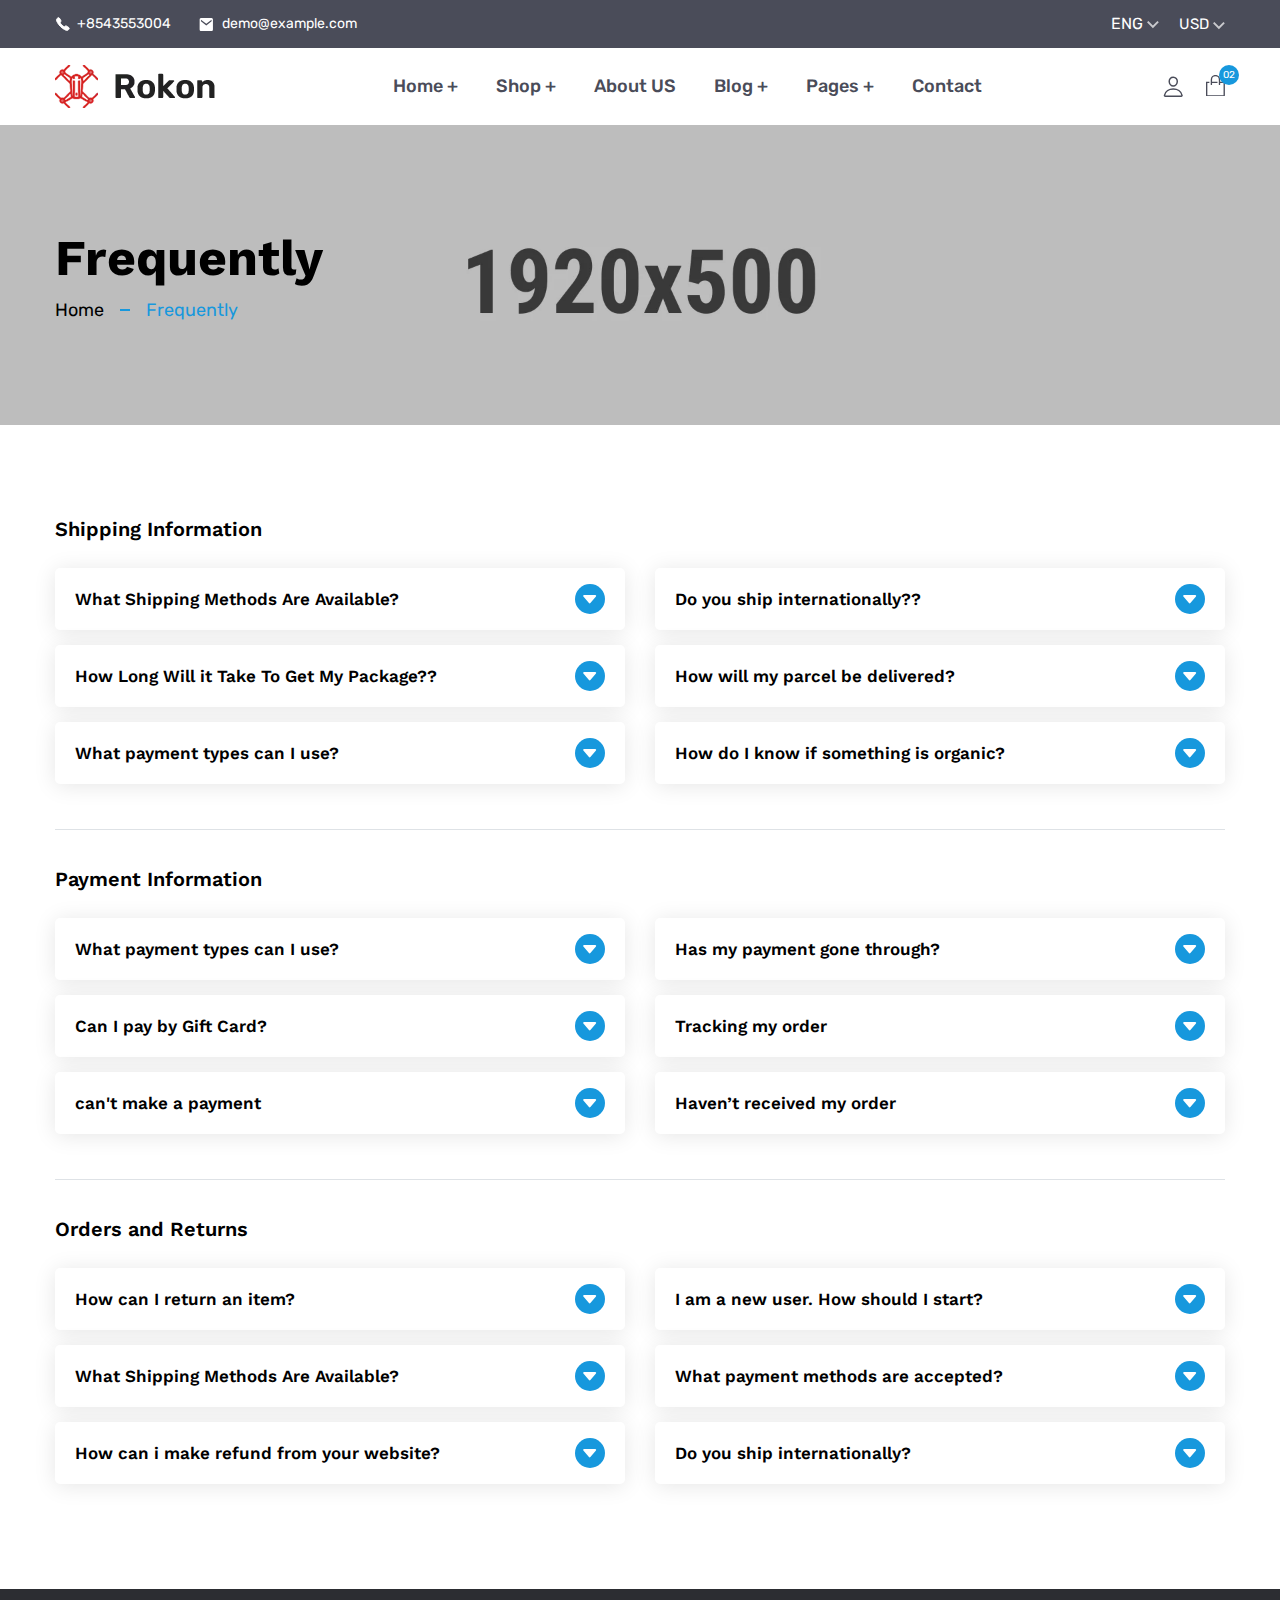
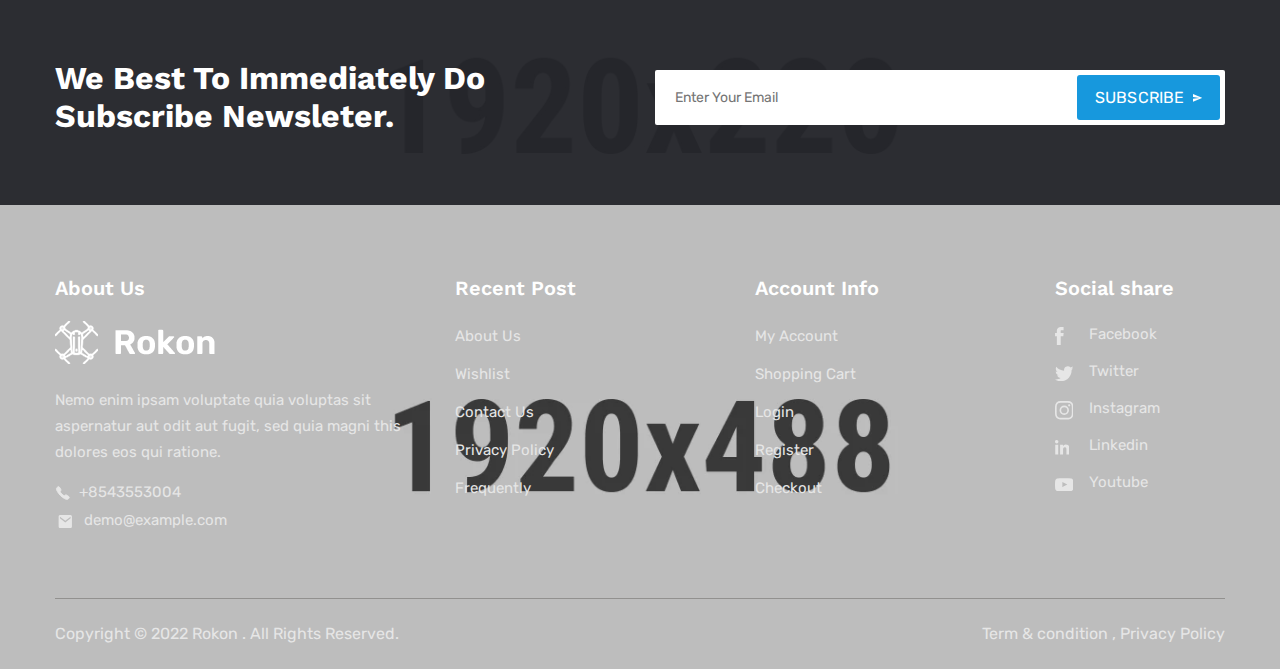
<file: template/faq.html>
<!doctype html>
<html lang="en">

<head>
  <meta charset="utf-8">
  <title>Rokon - Faq</title>
  <meta name="description" content="Morden Bootstrap HTML5 Template">
  <meta name="viewport" content="width=device-width, initial-scale=1">
  <link rel="shortcut icon" type="image/x-icon" href="/static/img/favicon.ico">
    
   <!-- ======= All CSS Plugins here ======== -->
   <link rel="stylesheet" href="/static/css/plugins/swiper-bundle.min.css">
   <link rel="stylesheet" href="/static/css/plugins/glightbox.min.css">
   <link href="https://fonts.googleapis.com/css2?family=Rubik:ital,wght@0,300;0,400;0,500;0,600;0,700;0,800;0,900;1,300;1,400;1,500;1,600;1,700;1,800&family=Work+Sans:ital,wght@0,100;0,200;0,300;0,400;0,500;0,600;0,700;0,800;1,100;1,200;1,300;1,400;1,500;1,600;1,700;1,800&display=swap" rel="stylesheet">
 
   <!-- Plugin css -->
   <link rel="stylesheet" href="/static/css/vendor/bootstrap.min.css">
   
   <!-- Custom Style CSS -->
   <link rel="stylesheet" href="/static/css/style.css">

</head>

<body>
    <!-- Start preloader -->
    <div id="preloader">
        <div id="ctn-preloader" class="ctn-preloader">
            <div class="animation-preloader">
                <div class="spinner"></div>
                <div class="txt-loading">
                    <span data-text-preloader="L" class="letters-loading">
                        L
                    </span>
                    
                    <span data-text-preloader="O" class="letters-loading">
                        O
                    </span>
                    
                    <span data-text-preloader="A" class="letters-loading">
                        A
                    </span>
                    
                    <span data-text-preloader="D" class="letters-loading">
                        D
                    </span>
                    
                    <span data-text-preloader="I" class="letters-loading">
                        I
                    </span>
                    
                    <span data-text-preloader="N" class="letters-loading">
                        N
                    </span>
                    
                    <span data-text-preloader="G" class="letters-loading">
                        G
                    </span>
                </div>
            </div>	

            <div class="loader-section section-left"></div>
            <div class="loader-section section-right"></div>
        </div>
    </div>
    <!-- End preloader -->

    <!-- Start header area -->
    <header class="header__section">
        <!-- Start Header topbar -->
        <div class="header__topbar bg__primary color-primary-2">
            <div class="container">
                <div class="header__topbar--inner d-flex align-items-center justify-content-between">
                    <ul class="header__contact--info d-flex align-items-center">
                        <li class="header__contact--info__list text-white">
                            <svg class="header__contact--info__icon" xmlns="http://www.w3.org/2000/svg" width="15.797" height="20.05" viewBox="0 0 512 512"><path d="M451 374c-15.88-16-54.34-39.35-73-48.76-24.3-12.24-26.3-13.24-45.4.95-12.74 9.47-21.21 17.93-36.12 14.75s-47.31-21.11-75.68-49.39-47.34-61.62-50.53-76.48 5.41-23.23 14.79-36c13.22-18 12.22-21 .92-45.3-8.81-18.9-32.84-57-48.9-72.8C119.9 44 119.9 47 108.83 51.6A160.15 160.15 0 0083 65.37C67 76 58.12 84.83 51.91 98.1s-9 44.38 23.07 102.64 54.57 88.05 101.14 134.49S258.5 406.64 310.85 436c64.76 36.27 89.6 29.2 102.91 23s22.18-15 32.83-31a159.09 159.09 0 0013.8-25.8C465 391.17 468 391.17 451 374z" fill="currentColor" stroke="currentColor" stroke-miterlimit="10" stroke-width="32"/></svg>
                            <a href="tel:+8543553004">+8543553004</a>
                        </li>
                        <li class="header__contact--info__list text-white">
                            <svg class="header__contact--info__icon" xmlns="http://www.w3.org/2000/svg" width="20.57" height="13.13" viewBox="0 0 31.57 31.13">
                                <path  d="M30.413,4H5.157C3.421,4,2.016,5.751,2.016,7.891L2,31.239c0,2.14,1.421,3.891,3.157,3.891H30.413c1.736,0,3.157-1.751,3.157-3.891V7.891C33.57,5.751,32.149,4,30.413,4Zm0,7.783L17.785,21.511,5.157,11.783V7.891l12.628,9.728L30.413,7.891Z" transform="translate(-2 -4)" fill="currentColor"></path>
                            </svg>
                            <a href="mailto:demo@example.com">demo@example.com</a>
                        </li>
                    </ul>
                    <div class="language__currency d-none d-lg-block">
                        <ul class="d-flex align-items-center">
                            <li class="language__currency--list">
                                <a class="language__switcher text-white" href="#">
                                    <span>ENG</span> 
                                    <svg xmlns="http://www.w3.org/2000/svg" width="11.797" height="9.05" viewBox="0 0 9.797 6.05">
                                        <path  d="M14.646,8.59,10.9,12.329,7.151,8.59,6,9.741l4.9,4.9,4.9-4.9Z" transform="translate(-6 -8.59)" fill="currentColor" opacity="0.7"/>
                                    </svg>
                                </a>
                                <div class="dropdown__language">
                                    <ul>
                                        <li class="language__items"><a class="language__text" href="#">France</a></li>
                                        <li class="language__items"><a class="language__text" href="#">Russia</a></li>
                                        <li class="language__items"><a class="language__text" href="#">Spanish</a></li>
                                    </ul>
                                </div>
                            </li>
                            <li class="language__currency--list">
                                <a class="account__currency--link text-white" href="#">
                                    <span>USD</span> 
                                    <svg xmlns="http://www.w3.org/2000/svg" width="11.797" height="9.05" viewBox="0 0 9.797 6.05">
                                        <path  d="M14.646,8.59,10.9,12.329,7.151,8.59,6,9.741l4.9,4.9,4.9-4.9Z" transform="translate(-6 -8.59)" fill="currentColor" opacity="0.7"/>
                                    </svg>
                                </a>
                                <div class="dropdown__currency">
                                    <ul>
                                        <li class="currency__items"><a class="currency__text" href="#">CAD</a></li>
                                        <li class="currency__items"><a class="currency__text" href="#">CNY</a></li>
                                        <li class="currency__items"><a class="currency__text" href="#">EUR</a></li>
                                        <li class="currency__items"><a class="currency__text" href="#">GBP</a></li>
                                    </ul>
                                </div>
                            </li>
                        </ul>
                    </div>
                </div>
            </div>
        </div>
        <!-- Start Header topbar -->

        <!-- Start main header -->
        <div class="main__header position__relative header__sticky">
            <div class="container">
                <div class="main__header--inner d-flex justify-content-between align-items-center">
                    <div class="offcanvas__header--menu__open ">
                        <a class="offcanvas__header--menu__open--btn" href="javascript:void(0)" data-offcanvas>
                            <svg xmlns="http://www.w3.org/2000/svg" class="ionicon offcanvas__header--menu__open--svg" viewBox="0 0 512 512"><path fill="currentColor" stroke="currentColor" stroke-linecap="round" stroke-miterlimit="10" stroke-width="32" d="M80 160h352M80 256h352M80 352h352"/></svg>
                            <span class="visually-hidden">Offcanvas Menu Open</span>
                        </a>
                    </div>
                    <div class="main__logo">
                        <a class="main__logo--link" href="index.html"><img class="main__logo--img" src="/static/img/logo/nav-logo.webp" alt="logo-img"></a>
                    </div>
                    <div class="header__menu d-none d-lg-block">
                        <nav class="header__menu--navigation">
                            <ul class="d-flex">
                                <li class="header__menu--items">
                                    <a class="header__menu--link" href="index.html">Home <span class="menu__plus--icon">+</span></a>
                                    <ul class="header__sub--menu">
                                        <li class="header__sub--menu__items"><a href="index.html" class="header__sub--menu__link">Home One</a></li>
                                        <li class="header__sub--menu__items"><a href="index-2.html" class="header__sub--menu__link">Home Two</a></li>
                                        <li class="header__sub--menu__items"><a href="index-3.html" class="header__sub--menu__link">Home Three</a></li>
                                        <li class="header__sub--menu__items"><a href="index-4.html" class="header__sub--menu__link">Home Four</a></li>
                                    </ul>
                                </li>
                                <li class="header__menu--items mega__menu--items">
                                    <a class="header__menu--link" href="shop.html">Shop <span class="menu__plus--icon">+</span></a>
                                    <ul class="header__mega--menu d-flex">
                                        <li class="header__mega--menu__li">
                                            <span class="header__mega--subtitle">Column One</span>
                                            <ul class="header__mega--sub__menu">
                                                <li class="header__mega--sub__menu_li"><a class="header__mega--sub__menu--title" href="shop.html">Shop Left Sidebar</a></li>
                                                <li class="header__mega--sub__menu_li"><a class="header__mega--sub__menu--title" href="shop-right-sidebar.html">Shop Right Sidebar</a></li>
                                                <li class="header__mega--sub__menu_li"><a class="header__mega--sub__menu--title" href="shop-grid.html">Shop Grid</a></li>
                                                <li class="header__mega--sub__menu_li"><a class="header__mega--sub__menu--title" href="shop-grid-list.html">Shop Grid List</a></li>
                                                <li class="header__mega--sub__menu_li"><a class="header__mega--sub__menu--title" href="shop-list.html">Shop List</a></li>
                                            </ul>
                                        </li>
                                        <li class="header__mega--menu__li">
                                            <span class="header__mega--subtitle">Column Two</span>
                                            <ul class="header__mega--sub__menu">
                                                <li class="header__mega--sub__menu_li"><a class="header__mega--sub__menu--title" href="product-details.html">Standard Product</a></li>
                                                <li class="header__mega--sub__menu_li"><a class="header__mega--sub__menu--title" href="product-video.html">Video Product</a></li>
                                                <li class="header__mega--sub__menu_li"><a class="header__mega--sub__menu--title" href="product-horizontal.html">Product Horizontal</a></li>
                                                <li class="header__mega--sub__menu_li"><a class="header__mega--sub__menu--title" href="product-left-sidebar.html">Product Left Sidebar</a></li>
                                                <li class="header__mega--sub__menu_li"><a class="header__mega--sub__menu--title" href="product-gallery.html">Product Gallery</a></li>
                                            </ul>
                                        </li>
                                        <li class="header__mega--menu__li">
                                            <span class="header__mega--subtitle">Column Three</span>
                                            <ul class="header__mega--sub__menu">
                                                <li class="header__mega--sub__menu_li"><a class="header__mega--sub__menu--title" href="my-account.html">My Account</a></li>
                                                <li class="header__mega--sub__menu_li"><a class="header__mega--sub__menu--title" href="my-account-2.html">My Account 2</a></li>
                                                <li class="header__mega--sub__menu_li"><a class="header__mega--sub__menu--title" href="404.html">404 Page</a></li>
                                                <li class="header__mega--sub__menu_li"><a class="header__mega--sub__menu--title" href="login.html">Login Page</a></li>
                                                <li class="header__mega--sub__menu_li"><a class="header__mega--sub__menu--title" href="faq.html">Faq Page</a></li>
                                            </ul>
                                        </li>
                                        <li class="header__mega--menu__li">
                                            <span class="header__mega--subtitle">Column Four</span>
                                            <ul class="header__mega--sub__menu">
                                                <li class="header__mega--sub__menu_li"><a class="header__mega--sub__menu--title" href="compare.html">Compare Pages</a></li>
                                                <li class="header__mega--sub__menu_li"><a class="header__mega--sub__menu--title" href="cart.html">Cart Page</a></li>
                                                <li class="header__mega--sub__menu_li"><a class="header__mega--sub__menu--title" href="checkout.html">Checkout page</a></li>
                                                <li class="header__mega--sub__menu_li"><a class="header__mega--sub__menu--title" href="wishlist.html">Wishlist Page</a></li>
                                                <li class="header__mega--sub__menu_li"><a class="header__mega--sub__menu--title" href="404.html">Error Page</a></li>
                                            </ul>
                                        </li>
                                        <li class="header__mega--menu__li">
                                            <span class="header__mega--subtitle">Column Five</span>
                                            <ul class="header__mega--sub__menu">
                                                <li class="header__mega--sub__menu_li"><a class="header__mega--sub__menu--title" href="about.html">About Us</a></li>
                                                <li class="header__mega--sub__menu_li"><a class="header__mega--sub__menu--title" href="contact.html">Contact Us</a></li>
                                                <li class="header__mega--sub__menu_li"><a class="header__mega--sub__menu--title" href="privacy-policy.html">Privacy Policy</a></li>
                                                <li class="header__mega--sub__menu_li"><a class="header__mega--sub__menu--title" href="faq.html">Frequently</a></li>
                                                <li class="header__mega--sub__menu_li"><a class="header__mega--sub__menu--title" href="login.html">Register</a></li>
                                            </ul>
                                        </li>
                                        <li class="header__mega--menu__li fullscreen__style d-flex">
                                            <a class="header__mega--menu__banner" href="shop.html"><img class="header__mega--menu__banner--img" src="/static/img/other/mega-menu-banner.webp" alt="banner-menu"></a>
                                            <a class="header__mega--menu__banner" href="shop.html"><img class="header__mega--menu__banner--img" src="/static/img/other/mega-menu-banner2.webp" alt="banner-menu"></a>
                                        </li>

                                    </ul>
                                </li>
                                <li class="header__menu--items">
                                    <a class="header__menu--link" href="about.html">About US </a>  
                                </li>
                                <li class="header__menu--items">
                                    <a class="header__menu--link" href="blog.html">Blog <span class="menu__plus--icon">+</span> </a>
                                    <ul class="header__sub--menu">
                                        <li class="header__sub--menu__items"><a href="blog.html" class="header__sub--menu__link">Blog Grid</a></li>
                                        <li class="header__sub--menu__items"><a href="blog-details.html" class="header__sub--menu__link">Blog Details</a></li>
                                        <li class="header__sub--menu__items"><a href="blog-left-sidebar.html" class="header__sub--menu__link">Blog Left Sidebar</a></li>
                                        <li class="header__sub--menu__items"><a href="blog-right-sidebar.html" class="header__sub--menu__link">Blog Right Sidebar</a></li>
                                    </ul>
                                </li>
                                <li class="header__menu--items">
                                    <a class="header__menu--link " href="#">Pages <span class="menu__plus--icon">+</span></a>
                                    <ul class="header__sub--menu">
                                        <li class="header__sub--menu__items"><a href="about.html" class="header__sub--menu__link">About Us</a></li>
                                        <li class="header__sub--menu__items"><a href="contact.html" class="header__sub--menu__link">Contact Us</a></li>
                                        <li class="header__sub--menu__items"><a href="cart.html" class="header__sub--menu__link">Cart Page</a></li>
                                        <li class="header__sub--menu__items"><a href="portfolio.html" class="header__sub--menu__link">Portfolio Page</a></li>
                                        <li class="header__sub--menu__items"><a href="wishlist.html" class="header__sub--menu__link">Wishlist Page</a></li>
                                        <li class="header__sub--menu__items"><a href="login.html" class="header__sub--menu__link">Login Page</a></li>
                                        <li class="header__sub--menu__items"><a href="404.html" class="header__sub--menu__link">Error Page</a></li>
                                    </ul>
                                </li>
                                <li class="header__menu--items">
                                    <a class="header__menu--link" href="contact.html">Contact </a>  
                                </li>
                            </ul>
                        </nav>
                    </div>
                    <div class="header__account">
                        <ul class="d-flex">
                            <li class="header__account--items  header__account--search__items d-md-none">
                                <a class="header__account--btn search__open--btn" href="javascript:void(0)" data-offcanvas>
                                    <svg class="header__search--button__svg" xmlns="http://www.w3.org/2000/svg" width="26.51" height="23.443" viewBox="0 0 512 512"><path d="M221.09 64a157.09 157.09 0 10157.09 157.09A157.1 157.1 0 00221.09 64z" fill="none" stroke="currentColor" stroke-miterlimit="10" stroke-width="32"/><path fill="none" stroke="currentColor" stroke-linecap="round" stroke-miterlimit="10" stroke-width="32" d="M338.29 338.29L448 448"/></svg>  
                                    <span class="visually-hidden">Search</span>
                                </a>
                            </li>
                            <li class="header__account--items">
                                <a class="header__account--btn" href="my-account.html">
                                    <svg xmlns="http://www.w3.org/2000/svg"  width="26.51" height="23.443" viewBox="0 0 512 512"><path d="M344 144c-3.92 52.87-44 96-88 96s-84.15-43.12-88-96c-4-55 35-96 88-96s92 42 88 96z" fill="none" stroke="currentColor" stroke-linecap="round" stroke-linejoin="round" stroke-width="32"/><path d="M256 304c-87 0-175.3 48-191.64 138.6C62.39 453.52 68.57 464 80 464h352c11.44 0 17.62-10.48 15.65-21.4C431.3 352 343 304 256 304z" fill="none" stroke="currentColor" stroke-miterlimit="10" stroke-width="32"/></svg> 
                                    <span class="visually-hidden">My Account</span>
                                </a>
                            </li>
                            <li class="header__account--items">
                                <a class="header__account--btn minicart__open--btn" href="javascript:void(0)" data-offcanvas>
                                    <svg xmlns="http://www.w3.org/2000/svg" width="18.897" height="21.565" viewBox="0 0 18.897 21.565">
                                        <path  d="M16.84,8.082V6.091a4.725,4.725,0,1,0-9.449,0v4.725a.675.675,0,0,0,1.35,0V9.432h5.4V8.082h-5.4V6.091a3.375,3.375,0,0,1,6.75,0v4.691a.675.675,0,1,0,1.35,0V9.433h3.374V21.581H4.017V9.432H6.041V8.082H2.667V21.641a1.289,1.289,0,0,0,1.289,1.29h16.32a1.289,1.289,0,0,0,1.289-1.29V8.082Z" transform="translate(-2.667 -1.366)" fill="currentColor"/>
                                    </svg>
                                    <span class="items__count">02</span> 
                                </a>
                            </li>
                        </ul>
                    </div>
                </div>
            </div>
        </div>
        <!-- End main header -->

        <!-- Start Offcanvas header menu -->
        <div class="offcanvas-header" tabindex="-1">
            <div class="offcanvas__inner">
                <div class="offcanvas__logo">
                    <a class="offcanvas__logo_link" href="index.html">
                        <img src="/static/img/logo/nav-logo.webp" alt="Rokon Logo">
                    </a>
                    <button class="offcanvas__close--btn" data-offcanvas>close</button>
                </div>
                <nav class="offcanvas__menu">
                    <ul class="offcanvas__menu_ul">
                        <li class="offcanvas__menu_li">
                            <a class="offcanvas__menu_item" href="index.html">Home</a>
                            <ul class="offcanvas__sub_menu">
                                <li class="offcanvas__sub_menu_li"><a href="index.html" class="offcanvas__sub_menu_item">Home One</a></li>
                                <li class="offcanvas__sub_menu_li"><a href="index-2.html" class="offcanvas__sub_menu_item">Home Two</a></li>
                                <li class="offcanvas__sub_menu_li"><a href="index-3.html" class="offcanvas__sub_menu_item">Home Three</a></li>
                                <li class="offcanvas__sub_menu_li"><a href="index-4.html" class="offcanvas__sub_menu_item">Home Four</a></li>
                            </ul>
                        </li>
                        <li class="offcanvas__menu_li">
                            <a class="offcanvas__menu_item" href="#">Shop</a>
                            <ul class="offcanvas__sub_menu">
                                <li class="offcanvas__sub_menu_li">
                                    <a href="#" class="offcanvas__sub_menu_item">Column One</a>
                                    <ul class="offcanvas__sub_menu">
                                        <li class="offcanvas__sub_menu_li"><a class="offcanvas__sub_menu_item" href="shop.html">Shop Left Sidebar</a></li>
                                        <li class="offcanvas__sub_menu_li"><a class="offcanvas__sub_menu_item" href="shop-right-sidebar.html">Shop Right Sidebar</a></li>
                                        <li class="offcanvas__sub_menu_li"><a class="offcanvas__sub_menu_item" href="shop-grid.html">Shop Grid</a></li>
                                        <li class="offcanvas__sub_menu_li"><a class="offcanvas__sub_menu_item" href="shop-grid-list.html">Shop Grid List</a></li>
                                        <li class="offcanvas__sub_menu_li"><a class="offcanvas__sub_menu_item" href="shop-list.html">Shop List</a></li>
                                    </ul>
                                </li>
                                <li class="offcanvas__sub_menu_li">
                                    <a href="#" class="offcanvas__sub_menu_item">Column Two</a>
                                    <ul class="offcanvas__sub_menu">
                                        <li class="offcanvas__sub_menu_li"><a class="offcanvas__sub_menu_item" href="product-details.html">Standard Product</a></li>
                                        <li class="offcanvas__sub_menu_li"><a class="offcanvas__sub_menu_item" href="product-video.html">Video Product</a></li>
                                        <li class="offcanvas__sub_menu_li"><a class="offcanvas__sub_menu_item" href="product-horizontal.html">Product Horizontal</a></li>
                                        <li class="offcanvas__sub_menu_li"><a class="offcanvas__sub_menu_item" href="product-left-sidebar.html">Product Left Sidebar</a></li>
                                        <li class="offcanvas__sub_menu_li"><a class="offcanvas__sub_menu_item" href="product-gallery.html">Product Gallery</a></li>
                                    </ul>
                                </li>
                                <li class="offcanvas__sub_menu_li">
                                    <a href="#" class="offcanvas__sub_menu_item">Column Three</a>
                                    <ul class="offcanvas__sub_menu">
                                        <li class="offcanvas__sub_menu_li"><a class="offcanvas__sub_menu_item" href="my-account.html">My Account</a></li>
                                        <li class="offcanvas__sub_menu_li"><a class="offcanvas__sub_menu_item" href="my-account-2.html">My Account 2</a></li>
                                        <li class="offcanvas__sub_menu_li"><a class="offcanvas__sub_menu_item" href="404.html">404 Page</a></li>
                                        <li class="offcanvas__sub_menu_li"><a class="offcanvas__sub_menu_item" href="login.html">Login Page</a></li>
                                        <li class="offcanvas__sub_menu_li"><a class="offcanvas__sub_menu_item" href="faq.html">Faq Page</a></li>
                                    </ul>
                                </li>
                                <li class="offcanvas__sub_menu_li">
                                    <a href="#" class="offcanvas__sub_menu_item">Column Four</a>
                                    <ul class="offcanvas__sub_menu">
                                        <li class="offcanvas__sub_menu_li"><a class="offcanvas__sub_menu_item" href="compare.html">Compare Pages</a></li>
                                        <li class="offcanvas__sub_menu_li"><a class="offcanvas__sub_menu_item" href="cart.html">Cart Page</a></li>
                                        <li class="offcanvas__sub_menu_li"><a class="offcanvas__sub_menu_item" href="checkout.html">Checkout page</a></li>
                                        <li class="offcanvas__sub_menu_li"><a class="offcanvas__sub_menu_item" href="wishlist.html">Wishlist Page</a></li>
                                        <li class="offcanvas__sub_menu_li"><a class="offcanvas__sub_menu_item" href="404.html">Error Page</a></li>
                                    </ul>
                                </li>
                            </ul>
                        </li>
                        <li class="offcanvas__menu_li">
                            <a class="offcanvas__menu_item" href="#">Blog</a>
                            <ul class="offcanvas__sub_menu">
                                <li class="offcanvas__sub_menu_li"><a href="blog.html" class="offcanvas__sub_menu_item">Blog Grid</a></li>
                                <li class="offcanvas__sub_menu_li"><a href="blog-details.html" class="offcanvas__sub_menu_item">Blog Details</a></li>
                                <li class="offcanvas__sub_menu_li"><a href="blog-left-sidebar.html" class="offcanvas__sub_menu_item">Blog Left Sidebar</a></li>
                                <li class="offcanvas__sub_menu_li"><a href="blog-right-sidebar.html" class="offcanvas__sub_menu_item">Blog Right Sidebar</a></li>
                            </ul>
                        </li>
                        <li class="offcanvas__menu_li">
                            <a class="offcanvas__menu_item" href="#">Pages</a>
                            <ul class="offcanvas__sub_menu">
                                <li class="offcanvas__sub_menu_li"><a href="about.html" class="offcanvas__sub_menu_item">About Us</a></li>
                                <li class="offcanvas__sub_menu_li"><a href="contact.html" class="offcanvas__sub_menu_item">Contact Us</a></li>
                                <li class="offcanvas__sub_menu_li"><a href="cart.html" class="offcanvas__sub_menu_item">Cart Page</a></li>
                                <li class="offcanvas__sub_menu_li"><a href="portfolio.html" class="offcanvas__sub_menu_item">Portfolio Page</a></li>
                                <li class="offcanvas__sub_menu_li"><a href="wishlist.html" class="offcanvas__sub_menu_item">Wishlist Page</a></li>
                                <li class="offcanvas__sub_menu_li"><a href="login.html" class="offcanvas__sub_menu_item">Login Page</a></li>
                                <li class="offcanvas__sub_menu_li"><a href="404.html" class="offcanvas__sub_menu_item">Error Page</a></li>
                            </ul>
                        </li>
                        <li class="offcanvas__menu_li"><a class="offcanvas__menu_item" href="about.html">About</a></li>
                        <li class="offcanvas__menu_li"><a class="offcanvas__menu_item" href="contact.html">Contact</a></li>
                    </ul>
                    <div class="offcanvas__account--items">
                        <a class="offcanvas__account--items__btn d-flex align-items-center" href="login.html">
                        <span class="offcanvas__account--items__icon"> 
                            <svg xmlns="http://www.w3.org/2000/svg"  width="20.51" height="19.443" viewBox="0 0 512 512"><path d="M344 144c-3.92 52.87-44 96-88 96s-84.15-43.12-88-96c-4-55 35-96 88-96s92 42 88 96z" fill="none" stroke="currentColor" stroke-linecap="round" stroke-linejoin="round" stroke-width="32"/><path d="M256 304c-87 0-175.3 48-191.64 138.6C62.39 453.52 68.57 464 80 464h352c11.44 0 17.62-10.48 15.65-21.4C431.3 352 343 304 256 304z" fill="none" stroke="currentColor" stroke-miterlimit="10" stroke-width="32"/></svg> 
                            </span>
                        <span class="offcanvas__account--items__label">Login / Register</span>
                        </a>
                    </div>
                    <div class="language__currency">
                        <ul class="d-flex align-items-center">
                            <li class="language__currency--list">
                                <a class="offcanvas__language--switcher" href="#">
                                    <img class="language__switcher--icon__img" src="/static/img/icon/language-icon.webp" alt="currency">
                                    <span>English</span> 
                                    <svg xmlns="http://www.w3.org/2000/svg" width="11.797" height="9.05" viewBox="0 0 9.797 6.05">
                                        <path  d="M14.646,8.59,10.9,12.329,7.151,8.59,6,9.741l4.9,4.9,4.9-4.9Z" transform="translate(-6 -8.59)" fill="currentColor" opacity="0.7"/>
                                    </svg>
                                </a>
                                <div class="offcanvas__dropdown--language">
                                    <ul>
                                        <li class="language__items"><a class="language__text" href="#">France</a></li>
                                        <li class="language__items"><a class="language__text" href="#">Russia</a></li>
                                        <li class="language__items"><a class="language__text" href="#">Spanish</a></li>
                                    </ul>
                                </div>
                            </li>
                            <li class="language__currency--list">
                                <a class="offcanvas__account--currency__menu" href="#">
                                    <img src="/static/img/icon/usd-icon.webp" alt="currency">
                                    <span>$ US Dollar</span> 
                                    <svg xmlns="http://www.w3.org/2000/svg" width="11.797" height="9.05" viewBox="0 0 9.797 6.05">
                                        <path  d="M14.646,8.59,10.9,12.329,7.151,8.59,6,9.741l4.9,4.9,4.9-4.9Z" transform="translate(-6 -8.59)" fill="currentColor" opacity="0.7"/>
                                    </svg>
                                </a>
                                <div class="offcanvas__account--currency__submenu">
                                    <ul>
                                        <li class="currency__items"><a class="currency__text" href="#">CAD</a></li>
                                        <li class="currency__items"><a class="currency__text" href="#">CNY</a></li>
                                        <li class="currency__items"><a class="currency__text" href="#">EUR</a></li>
                                        <li class="currency__items"><a class="currency__text" href="#">GBP</a></li>
                                    </ul>
                                </div>
                            </li>
                        </ul>
                    </div>
                </nav>
            </div>
        </div>
        <!-- End Offcanvas header menu -->

        <!-- Start Offcanvas stikcy toolbar -->
        <div class="offcanvas__stikcy--toolbar" tabindex="-1">
            <ul class="d-flex justify-content-between">
                <li class="offcanvas__stikcy--toolbar__list">
                    <a class="offcanvas__stikcy--toolbar__btn" href="index.html">
                    <span class="offcanvas__stikcy--toolbar__icon"> 
                        <svg xmlns="http://www.w3.org/2000/svg" fill="none" width="21.51" height="21.443" viewBox="0 0 22 17"><path fill="currentColor" d="M20.9141 7.93359c.1406.11719.2109.26953.2109.45703 0 .14063-.0469.25782-.1406.35157l-.3516.42187c-.1172.14063-.2578.21094-.4219.21094-.1406 0-.2578-.04688-.3515-.14062l-.9844-.77344V15c0 .3047-.1172.5625-.3516.7734-.2109.2344-.4687.3516-.7734.3516h-4.5c-.3047 0-.5742-.1172-.8086-.3516-.2109-.2109-.3164-.4687-.3164-.7734v-3.6562h-2.25V15c0 .3047-.11719.5625-.35156.7734-.21094.2344-.46875.3516-.77344.3516h-4.5c-.30469 0-.57422-.1172-.80859-.3516-.21094-.2109-.31641-.4687-.31641-.7734V8.46094l-.94922.77344c-.11719.09374-.24609.14062-.38672.14062-.16406 0-.30468-.07031-.42187-.21094l-.35157-.42187C.921875 8.625.875 8.50781.875 8.39062c0-.1875.070312-.33984.21094-.45703L9.73438.832031C10.1094.527344 10.5312.375 11 .375s.8906.152344 1.2656.457031l8.6485 7.101559zm-3.7266 6.50391V7.05469L11 1.99219l-6.1875 5.0625v7.38281h3.375v-3.6563c0-.3046.10547-.5624.31641-.7734.23437-.23436.5039-.35155.80859-.35155h3.375c.3047 0 .5625.11719.7734.35155.2344.211.3516.4688.3516.7734v3.6563h3.375z"></path></svg>
                        </span>
                    <span class="offcanvas__stikcy--toolbar__label">Home</span>
                    </a>
                </li>
                <li class="offcanvas__stikcy--toolbar__list">
                    <a class="offcanvas__stikcy--toolbar__btn" href="shop.html">
                    <span class="offcanvas__stikcy--toolbar__icon"> 
                        <svg fill="currentColor" xmlns="http://www.w3.org/2000/svg" width="18.51" height="17.443" viewBox="0 0 448 512"><path d="M416 32H32A32 32 0 0 0 0 64v384a32 32 0 0 0 32 32h384a32 32 0 0 0 32-32V64a32 32 0 0 0-32-32zm-16 48v152H248V80zm-200 0v152H48V80zM48 432V280h152v152zm200 0V280h152v152z"></path></svg>
                        </span>
                    <span class="offcanvas__stikcy--toolbar__label">Shop</span>
                    </a>
                </li>
                <li class="offcanvas__stikcy--toolbar__list ">
                    <a class="offcanvas__stikcy--toolbar__btn search__open--btn" href="javascript:void(0)" data-offcanvas>
                        <span class="offcanvas__stikcy--toolbar__icon"> 
                            <svg xmlns="http://www.w3.org/2000/svg"  width="22.51" height="20.443" viewBox="0 0 512 512"><path d="M221.09 64a157.09 157.09 0 10157.09 157.09A157.1 157.1 0 00221.09 64z" fill="none" stroke="currentColor" stroke-miterlimit="10" stroke-width="32"/><path fill="none" stroke="currentColor" stroke-linecap="round" stroke-miterlimit="10" stroke-width="32" d="M338.29 338.29L448 448"/></svg>   
                        </span>
                    <span class="offcanvas__stikcy--toolbar__label">Search</span>
                    </a>
                </li>
                <li class="offcanvas__stikcy--toolbar__list">
                    <a class="offcanvas__stikcy--toolbar__btn minicart__open--btn" href="javascript:void(0)" data-offcanvas>
                        <span class="offcanvas__stikcy--toolbar__icon"> 
                            <svg xmlns="http://www.w3.org/2000/svg" width="18.51" height="15.443" viewBox="0 0 18.51 15.443">
                            <path  d="M79.963,138.379l-13.358,0-.56-1.927a.871.871,0,0,0-.6-.592l-1.961-.529a.91.91,0,0,0-.226-.03.864.864,0,0,0-.226,1.7l1.491.4,3.026,10.919a1.277,1.277,0,1,0,1.844,1.144.358.358,0,0,0,0-.049h6.163c0,.017,0,.034,0,.049a1.277,1.277,0,1,0,1.434-1.267c-1.531-.247-7.783-.55-7.783-.55l-.205-.8h7.8a.9.9,0,0,0,.863-.651l1.688-5.943h.62a.936.936,0,1,0,0-1.872Zm-9.934,6.474H68.568c-.04,0-.1.008-.125-.085-.034-.118-.082-.283-.082-.283l-1.146-4.037a.061.061,0,0,1,.011-.057.064.064,0,0,1,.053-.025h1.777a.064.064,0,0,1,.063.051l.969,4.34,0,.013a.058.058,0,0,1,0,.019A.063.063,0,0,1,70.03,144.853Zm3.731-4.41-.789,4.359a.066.066,0,0,1-.063.051h-1.1a.064.064,0,0,1-.063-.051l-.789-4.357a.064.064,0,0,1,.013-.055.07.07,0,0,1,.051-.025H73.7a.06.06,0,0,1,.051.025A.064.064,0,0,1,73.76,140.443Zm3.737,0L76.26,144.8a.068.068,0,0,1-.063.049H74.684a.063.063,0,0,1-.051-.025.064.064,0,0,1-.013-.055l.973-4.357a.066.066,0,0,1,.063-.051h1.777a.071.071,0,0,1,.053.025A.076.076,0,0,1,77.5,140.448Z" transform="translate(-62.393 -135.3)" fill="currentColor"/>
                            </svg> 
                        </span>
                        <span class="offcanvas__stikcy--toolbar__label">Cart</span>
                        <span class="items__count">3</span> 
                    </a>
                </li>
                <li class="offcanvas__stikcy--toolbar__list">
                    <a class="offcanvas__stikcy--toolbar__btn" href="wishlist.html">
                        <span class="offcanvas__stikcy--toolbar__icon"> 
                            <svg xmlns="http://www.w3.org/2000/svg" width="18.541" height="15.557" viewBox="0 0 18.541 15.557">
                            <path  d="M71.775,135.51a5.153,5.153,0,0,1,1.267-1.524,4.986,4.986,0,0,1,6.584.358,4.728,4.728,0,0,1,1.174,4.914,10.458,10.458,0,0,1-2.132,3.808,22.591,22.591,0,0,1-5.4,4.558c-.445.282-.9.549-1.356.812a.306.306,0,0,1-.254.013,25.491,25.491,0,0,1-6.279-4.8,11.648,11.648,0,0,1-2.52-4.009,4.957,4.957,0,0,1,.028-3.787,4.629,4.629,0,0,1,3.744-2.863,4.782,4.782,0,0,1,5.086,2.447c.013.019.025.034.057.076Z" transform="translate(-62.498 -132.915)" fill="currentColor"/>
                            </svg> 
                        </span>
                        <span class="offcanvas__stikcy--toolbar__label">Wishlist</span>
                        <span class="items__count wishlist__count">3</span> 
                    </a>
                </li>
            </ul>
        </div>
        <!-- End Offcanvas stikcy toolbar -->

        <!-- Start offCanvas minicart -->
        <div class="offCanvas__minicart" tabindex="-1">
            <div class="minicart__header ">
                <div class="minicart__header--top d-flex justify-content-between align-items-center">
                    <h3 class="minicart__title"> Shopping Cart</h3>
                    <button class="minicart__close--btn" aria-label="minicart close btn" data-offcanvas>
                        <svg class="minicart__close--icon" xmlns="http://www.w3.org/2000/svg"  viewBox="0 0 512 512"><path fill="currentColor" stroke="currentColor" stroke-linecap="round" stroke-linejoin="round" stroke-width="32" d="M368 368L144 144M368 144L144 368"/></svg>
                    </button>
                </div>
                <p class="minicart__header--desc">The organic foods products are limited</p>
            </div>
            <div class="minicart__product">
                <div class="minicart__product--items d-flex">
                    <div class="minicart__thumbnail">
                        <a href="product-details.html"><img src="/static/img/product/small-product1.webp" alt="prduct-img"></a>
                    </div>
                    <div class="minicart__text">
                        <h4 class="minicart__subtitle"><a href="product-details.html">TAdvanced Analytic</a></h4>
                        <span class="color__variant"><b>Color:</b> Beige</span>
                        <div class="minicart__price">
                            <span class="current__price">$125.00</span>
                            <span class="old__price">$140.00</span>
                        </div>
                        <div class="minicart__text--footer d-flex align-items-center">
                            <div class="quantity__box minicart__quantity">
                                <button type="button" class="quantity__value decrease" aria-label="quantity value" value="Decrease Value">-</button>
                                <label>
                                    <input type="number" class="quantity__number" value="1" data-counter />
                                </label>
                                <button type="button" class="quantity__value increase" aria-label="quantity value" value="Increase Value">+</button>
                            </div>
                            <button class="minicart__product--remove" aria-label="minicart remove btn">Remove</button>
                        </div>
                    </div>
                </div>
                <div class="minicart__product--items d-flex">
                    <div class="minicart__thumbnail">
                        <a href="product-details.html"><img src="/static/img/product/small-product2.webp" alt="prduct-img"></a>
                    </div>
                    <div class="minicart__text">
                        <h4 class="minicart__subtitle"><a href="product-details.html">Warrison Samuel.</a></h4>
                        <span class="color__variant"><b>Color:</b> Green</span>
                        <div class="minicart__price">
                            <span class="current__price">$115.00</span>
                            <span class="old__price">$130.00</span>
                        </div>
                        <div class="minicart__text--footer d-flex align-items-center">
                            <div class="quantity__box minicart__quantity">
                                <button type="button" class="quantity__value decrease" aria-label="quantity value" value="Decrease Value">-</button>
                                <label>
                                    <input type="number" class="quantity__number" value="1" data-counter />
                                </label>
                                <button type="button" class="quantity__value increase" aria-label="quantity value" value="Increase Value">+</button>
                            </div>
                            <button class="minicart__product--remove" aria-label="minicart remove btn">Remove</button>
                        </div>
                    </div>
                </div>
            </div>
            <div class="minicart__amount">
                <div class="minicart__amount_list d-flex justify-content-between">
                    <span>Sub Total:</span>
                    <span><b>$240.00</b></span>
                </div>
                <div class="minicart__amount_list d-flex justify-content-between">
                    <span>Total:</span>
                    <span><b>$240.00</b></span>
                </div>
            </div>
            <div class="minicart__conditions text-center">
                <input class="minicart__conditions--input" id="accept" type="checkbox">
                <label class="minicart__conditions--label" for="accept">I agree with the <a class="minicart__conditions--link" href="privacy-policy.html">Privacy And Policy</a></label>
            </div>
            <div class="minicart__button d-flex justify-content-center">
                <a class="primary__btn minicart__button--link" href="cart.html">View cart</a>
                <a class="primary__btn minicart__button--link" href="checkout.html">Checkout</a>
            </div>
        </div>
        <!-- End offCanvas minicart -->

        <!-- Start serch box area -->
        <div class="predictive__search--box " tabindex="-1">
            <div class="predictive__search--box__inner">
                <h2 class="predictive__search--title">Search Products</h2>
                <form class="predictive__search--form" action="#">
                    <label>
                        <input class="predictive__search--input" placeholder="Search Here" type="text">
                    </label>
                    <button class="predictive__search--button" aria-label="search button"><svg class="header__search--button__svg" xmlns="http://www.w3.org/2000/svg" width="30.51" height="25.443" viewBox="0 0 512 512"><path d="M221.09 64a157.09 157.09 0 10157.09 157.09A157.1 157.1 0 00221.09 64z" fill="none" stroke="currentColor" stroke-miterlimit="10" stroke-width="32"/><path fill="none" stroke="currentColor" stroke-linecap="round" stroke-miterlimit="10" stroke-width="32" d="M338.29 338.29L448 448"/></svg>  </button>
                </form>
            </div>
            <button class="predictive__search--close__btn" aria-label="search close btn" data-offcanvas>
                <svg class="predictive__search--close__icon" xmlns="http://www.w3.org/2000/svg" width="40.51" height="30.443"  viewBox="0 0 512 512"><path fill="currentColor" stroke="currentColor" stroke-linecap="round" stroke-linejoin="round" stroke-width="32" d="M368 368L144 144M368 144L144 368"/></svg>
            </button>
        </div>
        <!-- End serch box area -->
    </header>
    <!-- End header area -->

    <main class="main__content_wrapper">
        
        <!-- Start breadcrumb section -->
        <section class="breadcrumb__section breadcrumb__bg">
            <div class="container">
                <div class="row row-cols-1">
                    <div class="col">
                        <div class="breadcrumb__content">
                            <h1 class="breadcrumb__content--title mb-10">Frequently</h1>
                            <ul class="breadcrumb__content--menu d-flex">
                                <li class="breadcrumb__content--menu__items"><a href="index.html">Home</a></li>
                                <li class="breadcrumb__content--menu__items"><span class="text__secondary">Frequently</span></li>
                            </ul>
                        </div>
                    </div>
                </div>
            </div>
        </section>
        <!-- End breadcrumb section -->

        <!-- faq page section start -->
        <section class="faq__section section--padding">
            <div class="container">
                <div class="faq__section--inner">
                    <div class="face__step one border-bottom" id="accordionExample">
                        <h3 class="face__step--title mb-30">Shipping Information</h3>
                        <div class="row">
                            <div class="col-lg-6">
                                <div class="accordion__container">
                                    <div class="accordion__items">
                                        <h2 class="accordion__items--title">
                                            <button class="faq__accordion--btn accordion__items--button">What Shipping Methods Are Available?
                                                <span class="accordion__items--button__icon">
                                                    <svg class="accordion__items--button__icon--svg" xmlns="http://www.w3.org/2000/svg" width="25.355" height="20.394" viewBox="0 0 512 512"><path d="M98 190.06l139.78 163.12a24 24 0 0036.44 0L414 190.06c13.34-15.57 2.28-39.62-18.22-39.62h-279.6c-20.5 0-31.56 24.05-18.18 39.62z" fill="currentColor"/></svg>
                                                </span>
                                            </button>
                                        </h2>
                                        <div class="accordion__items--body">
                                            <p class="accordion__items--body__desc">Lorem ipsum dolor sit amet, consectetuer adipiscing elit. Donec odio. Quisque volutpat mattis eros. Nullam malesuada erat ut turpis. Suspendisse urna nibh, viverra non, semper suscipit, posuere a, pede. Donec nec justo eget felis facilisis fermentum. Aliquam porttitor mauris sit amet orci. Aenean dignissim felis.</p>
                                        </div>
                                    </div>
                                    <div class="accordion__items">
                                        <h2 class="accordion__items--title">
                                            <button class="faq__accordion--btn accordion__items--button">How Long Will it Take To Get My Package??
                                                <span class="accordion__items--button__icon">
                                                    <svg class="accordion__items--button__icon--svg" xmlns="http://www.w3.org/2000/svg" width="25.355" height="20.394" viewBox="0 0 512 512"><path d="M98 190.06l139.78 163.12a24 24 0 0036.44 0L414 190.06c13.34-15.57 2.28-39.62-18.22-39.62h-279.6c-20.5 0-31.56 24.05-18.18 39.62z" fill="currentColor"/></svg>
                                                </span>
                                            </button>
                                        </h2>
                                        <div class="accordion__items--body">
                                            <p class="accordion__items--body__desc">Lorem ipsum dolor sit amet, consectetuer adipiscing elit. Donec odio. Quisque volutpat mattis eros. Nullam malesuada erat ut turpis. Suspendisse urna nibh, viverra non, semper suscipit, posuere a, pede. Donec nec justo eget felis facilisis fermentum. Aliquam porttitor mauris sit amet orci. Aenean dignissim felis.</p>
                                        </div>
                                    </div>
                                    <div class="accordion__items">
                                        <h2 class="accordion__items--title">
                                            <button class="faq__accordion--btn accordion__items--button">What payment types can I use?
                                                <span class="accordion__items--button__icon">
                                                    <svg class="accordion__items--button__icon--svg" xmlns="http://www.w3.org/2000/svg" width="25.355" height="20.394" viewBox="0 0 512 512"><path d="M98 190.06l139.78 163.12a24 24 0 0036.44 0L414 190.06c13.34-15.57 2.28-39.62-18.22-39.62h-279.6c-20.5 0-31.56 24.05-18.18 39.62z" fill="currentColor"/></svg>
                                                </span>
                                            </button>
                                        </h2>
                                        <div class="accordion__items--body">
                                            <p class="accordion__items--body__desc">Lorem ipsum dolor sit amet, consectetuer adipiscing elit. Donec odio. Quisque volutpat mattis eros. Nullam malesuada erat ut turpis. Suspendisse urna nibh, viverra non, semper suscipit, posuere a, pede. Donec nec justo eget felis facilisis fermentum. Aliquam porttitor mauris sit amet orci. Aenean dignissim felis.</p>
                                        </div>
                                    </div>
                                </div>
                            </div>
                            <div class="col-lg-6">
                                <div class="accordion__container">
                                    <div class="accordion__items">
                                        <h2 class="accordion__items--title">
                                            <button class="faq__accordion--btn accordion__items--button">Do you ship internationally??
                                                <span class="accordion__items--button__icon">
                                                    <svg class="accordion__items--button__icon--svg" xmlns="http://www.w3.org/2000/svg" width="25.355" height="20.394" viewBox="0 0 512 512"><path d="M98 190.06l139.78 163.12a24 24 0 0036.44 0L414 190.06c13.34-15.57 2.28-39.62-18.22-39.62h-279.6c-20.5 0-31.56 24.05-18.18 39.62z" fill="currentColor"/></svg>
                                                </span>
                                            </button>
                                        </h2>
                                        <div class="accordion__items--body">
                                            <p class="accordion__items--body__desc">Lorem ipsum dolor sit amet, consectetuer adipiscing elit. Donec odio. Quisque volutpat mattis eros. Nullam malesuada erat ut turpis. Suspendisse urna nibh, viverra non, semper suscipit, posuere a, pede. Donec nec justo eget felis facilisis fermentum. Aliquam porttitor mauris sit amet orci. Aenean dignissim felis.</p>
                                        </div>
                                    </div>
                                    <div class="accordion__items">
                                        <h2 class="accordion__items--title">
                                            <button class="faq__accordion--btn accordion__items--button">How will my parcel be delivered?
                                                <span class="accordion__items--button__icon">
                                                    <svg class="accordion__items--button__icon--svg" xmlns="http://www.w3.org/2000/svg" width="25.355" height="20.394" viewBox="0 0 512 512"><path d="M98 190.06l139.78 163.12a24 24 0 0036.44 0L414 190.06c13.34-15.57 2.28-39.62-18.22-39.62h-279.6c-20.5 0-31.56 24.05-18.18 39.62z" fill="currentColor"/></svg>
                                                </span>
                                            </button>
                                        </h2>
                                        <div class="accordion__items--body">
                                            <p class="accordion__items--body__desc">Lorem ipsum dolor sit amet, consectetuer adipiscing elit. Donec odio. Quisque volutpat mattis eros. Nullam malesuada erat ut turpis. Suspendisse urna nibh, viverra non, semper suscipit, posuere a, pede. Donec nec justo eget felis facilisis fermentum. Aliquam porttitor mauris sit amet orci. Aenean dignissim felis.</p>
                                        </div>
                                    </div>
                                    <div class="accordion__items">
                                        <h2 class="accordion__items--title">
                                            <button class="faq__accordion--btn accordion__items--button">How do I know if something is organic?
                                                <span class="accordion__items--button__icon">
                                                    <svg class="accordion__items--button__icon--svg" xmlns="http://www.w3.org/2000/svg" width="25.355" height="20.394" viewBox="0 0 512 512"><path d="M98 190.06l139.78 163.12a24 24 0 0036.44 0L414 190.06c13.34-15.57 2.28-39.62-18.22-39.62h-279.6c-20.5 0-31.56 24.05-18.18 39.62z" fill="currentColor"/></svg>
                                                </span>
                                            </button>
                                        </h2>
                                        <div class="accordion__items--body">
                                            <p class="accordion__items--body__desc">Lorem ipsum dolor sit amet, consectetuer adipiscing elit. Donec odio. Quisque volutpat mattis eros. Nullam malesuada erat ut turpis. Suspendisse urna nibh, viverra non, semper suscipit, posuere a, pede. Donec nec justo eget felis facilisis fermentum. Aliquam porttitor mauris sit amet orci. Aenean dignissim felis.</p>
                                        </div>
                                    </div>
                                </div>
                            </div>
                        </div>
                    </div>
                    <div class="face__step one border-bottom" id="accordionExample2">
                        <h3 class="face__step--title mb-30">Payment Information</h3>
                        <div class="row">
                            <div class="col-lg-6">
                                <div class="accordion__container">
                                    <div class="accordion__items">
                                        <h2 class="accordion__items--title">
                                            <button class="faq__accordion--btn accordion__items--button">What payment types can I use?
                                                <span class="accordion__items--button__icon">
                                                    <svg class="accordion__items--button__icon--svg" xmlns="http://www.w3.org/2000/svg" width="25.355" height="20.394" viewBox="0 0 512 512"><path d="M98 190.06l139.78 163.12a24 24 0 0036.44 0L414 190.06c13.34-15.57 2.28-39.62-18.22-39.62h-279.6c-20.5 0-31.56 24.05-18.18 39.62z" fill="currentColor"/></svg>
                                                </span>
                                            </button>
                                        </h2>
                                        <div class="accordion__items--body">
                                            <p class="accordion__items--body__desc">Lorem ipsum dolor sit amet, consectetuer adipiscing elit. Donec odio. Quisque volutpat mattis eros. Nullam malesuada erat ut turpis. Suspendisse urna nibh, viverra non, semper suscipit, posuere a, pede. Donec nec justo eget felis facilisis fermentum. Aliquam porttitor mauris sit amet orci. Aenean dignissim felis.</p>
                                        </div>
                                    </div>
                                    <div class="accordion__items">
                                        <h2 class="accordion__items--title">
                                            <button class="faq__accordion--btn accordion__items--button">Can I pay by Gift Card?
                                                <span class="accordion__items--button__icon">
                                                    <svg class="accordion__items--button__icon--svg" xmlns="http://www.w3.org/2000/svg" width="25.355" height="20.394" viewBox="0 0 512 512"><path d="M98 190.06l139.78 163.12a24 24 0 0036.44 0L414 190.06c13.34-15.57 2.28-39.62-18.22-39.62h-279.6c-20.5 0-31.56 24.05-18.18 39.62z" fill="currentColor"/></svg>
                                                </span>
                                            </button>
                                        </h2>
                                        <div class="accordion__items--body">
                                            <p class="accordion__items--body__desc">Lorem ipsum dolor sit amet, consectetuer adipiscing elit. Donec odio. Quisque volutpat mattis eros. Nullam malesuada erat ut turpis. Suspendisse urna nibh, viverra non, semper suscipit, posuere a, pede. Donec nec justo eget felis facilisis fermentum. Aliquam porttitor mauris sit amet orci. Aenean dignissim felis.</p>
                                        </div>
                                    </div>
                                    <div class="accordion__items">
                                        <h2 class="accordion__items--title">
                                            <button class="faq__accordion--btn accordion__items--button">can't make a payment
                                                <span class="accordion__items--button__icon">
                                                    <svg class="accordion__items--button__icon--svg" xmlns="http://www.w3.org/2000/svg" width="25.355" height="20.394" viewBox="0 0 512 512"><path d="M98 190.06l139.78 163.12a24 24 0 0036.44 0L414 190.06c13.34-15.57 2.28-39.62-18.22-39.62h-279.6c-20.5 0-31.56 24.05-18.18 39.62z" fill="currentColor"/></svg>
                                                </span>
                                            </button>
                                        </h2>
                                        <div class="accordion__items--body">
                                            <p class="accordion__items--body__desc">Lorem ipsum dolor sit amet, consectetuer adipiscing elit. Donec odio. Quisque volutpat mattis eros. Nullam malesuada erat ut turpis. Suspendisse urna nibh, viverra non, semper suscipit, posuere a, pede. Donec nec justo eget felis facilisis fermentum. Aliquam porttitor mauris sit amet orci. Aenean dignissim felis.</p>
                                        </div>
                                    </div>
                                </div>
                            </div>
                            <div class="col-lg-6">
                                <div class="accordion__container">
                                    <div class="accordion__items">
                                        <h2 class="accordion__items--title">
                                            <button class="faq__accordion--btn accordion__items--button">Has my payment gone through?
                                                <span class="accordion__items--button__icon">
                                                    <svg class="accordion__items--button__icon--svg" xmlns="http://www.w3.org/2000/svg" width="25.355" height="20.394" viewBox="0 0 512 512"><path d="M98 190.06l139.78 163.12a24 24 0 0036.44 0L414 190.06c13.34-15.57 2.28-39.62-18.22-39.62h-279.6c-20.5 0-31.56 24.05-18.18 39.62z" fill="currentColor"/></svg>
                                                </span>
                                            </button>
                                        </h2>
                                        <div class="accordion__items--body">
                                            <p class="accordion__items--body__desc">Lorem ipsum dolor sit amet, consectetuer adipiscing elit. Donec odio. Quisque volutpat mattis eros. Nullam malesuada erat ut turpis. Suspendisse urna nibh, viverra non, semper suscipit, posuere a, pede. Donec nec justo eget felis facilisis fermentum. Aliquam porttitor mauris sit amet orci. Aenean dignissim felis.</p>
                                        </div>
                                    </div>
                                    <div class="accordion__items">
                                        <h2 class="accordion__items--title">
                                            <button class="faq__accordion--btn accordion__items--button">Tracking my order
                                                <span class="accordion__items--button__icon">
                                                    <svg class="accordion__items--button__icon--svg" xmlns="http://www.w3.org/2000/svg" width="25.355" height="20.394" viewBox="0 0 512 512"><path d="M98 190.06l139.78 163.12a24 24 0 0036.44 0L414 190.06c13.34-15.57 2.28-39.62-18.22-39.62h-279.6c-20.5 0-31.56 24.05-18.18 39.62z" fill="currentColor"/></svg>
                                                </span>
                                            </button>
                                        </h2>
                                        <div class="accordion__items--body">
                                            <p class="accordion__items--body__desc">Lorem ipsum dolor sit amet, consectetuer adipiscing elit. Donec odio. Quisque volutpat mattis eros. Nullam malesuada erat ut turpis. Suspendisse urna nibh, viverra non, semper suscipit, posuere a, pede. Donec nec justo eget felis facilisis fermentum. Aliquam porttitor mauris sit amet orci. Aenean dignissim felis.</p>
                                        </div>
                                    </div>
                                    <div class="accordion__items">
                                        <h2 class="accordion__items--title">
                                            <button class="faq__accordion--btn accordion__items--button">Haven’t received my order
                                                <span class="accordion__items--button__icon">
                                                    <svg class="accordion__items--button__icon--svg" xmlns="http://www.w3.org/2000/svg" width="25.355" height="20.394" viewBox="0 0 512 512"><path d="M98 190.06l139.78 163.12a24 24 0 0036.44 0L414 190.06c13.34-15.57 2.28-39.62-18.22-39.62h-279.6c-20.5 0-31.56 24.05-18.18 39.62z" fill="currentColor"/></svg>
                                                </span>
                                            </button>
                                        </h2>
                                        <div class="accordion__items--body">
                                            <p class="accordion__items--body__desc">Lorem ipsum dolor sit amet, consectetuer adipiscing elit. Donec odio. Quisque volutpat mattis eros. Nullam malesuada erat ut turpis. Suspendisse urna nibh, viverra non, semper suscipit, posuere a, pede. Donec nec justo eget felis facilisis fermentum. Aliquam porttitor mauris sit amet orci. Aenean dignissim felis.</p>
                                        </div>
                                    </div>
                                </div>    
                            </div>
                        </div>
                    </div>
                    <div class="face__step one" id="accordionExample3">
                        <h3 class="face__step--title mb-30">Orders and Returns</h3>
                        <div class="row">
                            <div class="col-lg-6">
                                <div class="accordion__container">
                                    <div class="accordion__items">
                                        <h2 class="accordion__items--title">
                                            <button class="faq__accordion--btn accordion__items--button">How can I return an item?
                                                <span class="accordion__items--button__icon">
                                                    <svg class="accordion__items--button__icon--svg" xmlns="http://www.w3.org/2000/svg" width="25.355" height="20.394" viewBox="0 0 512 512"><path d="M98 190.06l139.78 163.12a24 24 0 0036.44 0L414 190.06c13.34-15.57 2.28-39.62-18.22-39.62h-279.6c-20.5 0-31.56 24.05-18.18 39.62z" fill="currentColor"/></svg>
                                                </span>
                                            </button>
                                        </h2>
                                        <div class="accordion__items--body">
                                            <p class="accordion__items--body__desc">Lorem ipsum dolor sit amet, consectetuer adipiscing elit. Donec odio. Quisque volutpat mattis eros. Nullam malesuada erat ut turpis. Suspendisse urna nibh, viverra non, semper suscipit, posuere a, pede. Donec nec justo eget felis facilisis fermentum. Aliquam porttitor mauris sit amet orci. Aenean dignissim felis.</p>
                                        </div>
                                    </div>
                                    <div class="accordion__items">
                                        <h2 class=" accordion__items--title">
                                            <button class="faq__accordion--btn accordion__items--button">What Shipping Methods Are Available?
                                                <span class="accordion__items--button__icon">
                                                    <svg class="accordion__items--button__icon--svg" xmlns="http://www.w3.org/2000/svg" width="25.355" height="20.394" viewBox="0 0 512 512"><path d="M98 190.06l139.78 163.12a24 24 0 0036.44 0L414 190.06c13.34-15.57 2.28-39.62-18.22-39.62h-279.6c-20.5 0-31.56 24.05-18.18 39.62z" fill="currentColor"/></svg>
                                                </span>
                                            </button>
                                        </h2>
                                        <div class="accordion__items--body">
                                            <p class="accordion__items--body__desc">Lorem ipsum dolor sit amet, consectetuer adipiscing elit. Donec odio. Quisque volutpat mattis eros. Nullam malesuada erat ut turpis. Suspendisse urna nibh, viverra non, semper suscipit, posuere a, pede. Donec nec justo eget felis facilisis fermentum. Aliquam porttitor mauris sit amet orci. Aenean dignissim felis.</p>
                                        </div>
                                    </div>
                                    <div class="accordion__items">
                                        <h2 class="accordion__items--title">
                                            <button class="faq__accordion--btn accordion__items--button">How can i make refund from your website?
                                                <span class="accordion__items--button__icon">
                                                    <svg class="accordion__items--button__icon--svg" xmlns="http://www.w3.org/2000/svg" width="25.355" height="20.394" viewBox="0 0 512 512"><path d="M98 190.06l139.78 163.12a24 24 0 0036.44 0L414 190.06c13.34-15.57 2.28-39.62-18.22-39.62h-279.6c-20.5 0-31.56 24.05-18.18 39.62z" fill="currentColor"/></svg>
                                                </span>
                                            </button>
                                        </h2>
                                        <div class="accordion__items--body">
                                            <p class="accordion__items--body__desc">Lorem ipsum dolor sit amet, consectetuer adipiscing elit. Donec odio. Quisque volutpat mattis eros. Nullam malesuada erat ut turpis. Suspendisse urna nibh, viverra non, semper suscipit, posuere a, pede. Donec nec justo eget felis facilisis fermentum. Aliquam porttitor mauris sit amet orci. Aenean dignissim felis.</p>
                                        </div>
                                    </div>
                                </div>
                            </div>
                            <div class="col-lg-6">
                                <div class="accordion__container">
                                    <div class="accordion__items">
                                        <h2 class="accordion__items--title">
                                            <button class="faq__accordion--btn accordion__items--button">I am a new user. How should I start?
                                                <span class="accordion__items--button__icon">
                                                    <svg class="accordion__items--button__icon--svg" xmlns="http://www.w3.org/2000/svg" width="25.355" height="20.394" viewBox="0 0 512 512"><path d="M98 190.06l139.78 163.12a24 24 0 0036.44 0L414 190.06c13.34-15.57 2.28-39.62-18.22-39.62h-279.6c-20.5 0-31.56 24.05-18.18 39.62z" fill="currentColor"/></svg>
                                                </span>
                                            </button>
                                        </h2>
                                        <div class="accordion__items--body">
                                            <p class="accordion__items--body__desc">Lorem ipsum dolor sit amet, consectetuer adipiscing elit. Donec odio. Quisque volutpat mattis eros. Nullam malesuada erat ut turpis. Suspendisse urna nibh, viverra non, semper suscipit, posuere a, pede. Donec nec justo eget felis facilisis fermentum. Aliquam porttitor mauris sit amet orci. Aenean dignissim felis.</p>
                                        </div>
                                    </div>
                                    <div class="accordion__items">
                                        <h2 class="accordion__items--title">
                                            <button class="faq__accordion--btn accordion__items--button">What payment methods are accepted?
                                                <span class="accordion__items--button__icon">
                                                    <svg class="accordion__items--button__icon--svg" xmlns="http://www.w3.org/2000/svg" width="25.355" height="20.394" viewBox="0 0 512 512"><path d="M98 190.06l139.78 163.12a24 24 0 0036.44 0L414 190.06c13.34-15.57 2.28-39.62-18.22-39.62h-279.6c-20.5 0-31.56 24.05-18.18 39.62z" fill="currentColor"/></svg>
                                                </span>
                                            </button>
                                        </h2>
                                        <div class="accordion__items--body">
                                            <p class="accordion__items--body__desc">Lorem ipsum dolor sit amet, consectetuer adipiscing elit. Donec odio. Quisque volutpat mattis eros. Nullam malesuada erat ut turpis. Suspendisse urna nibh, viverra non, semper suscipit, posuere a, pede. Donec nec justo eget felis facilisis fermentum. Aliquam porttitor mauris sit amet orci. Aenean dignissim felis.</p>
                                        </div>
                                    </div>
                                    <div class="accordion__items">
                                        <h2 class="accordion__items--title">
                                            <button class="faq__accordion--btn accordion__items--button">Do you ship internationally?
                                                <span class="accordion__items--button__icon">
                                                    <svg class="accordion__items--button__icon--svg" xmlns="http://www.w3.org/2000/svg" width="25.355" height="20.394" viewBox="0 0 512 512"><path d="M98 190.06l139.78 163.12a24 24 0 0036.44 0L414 190.06c13.34-15.57 2.28-39.62-18.22-39.62h-279.6c-20.5 0-31.56 24.05-18.18 39.62z" fill="currentColor"/></svg>
                                                </span>
                                            </button>
                                        </h2>
                                        <div class="accordion__items--body">
                                            <p class="accordion__items--body__desc">Lorem ipsum dolor sit amet, consectetuer adipiscing elit. Donec odio. Quisque volutpat mattis eros. Nullam malesuada erat ut turpis. Suspendisse urna nibh, viverra non, semper suscipit, posuere a, pede. Donec nec justo eget felis facilisis fermentum. Aliquam porttitor mauris sit amet orci. Aenean dignissim felis.</p>
                                        </div>
                                    </div>
                                </div>
                            </div>
                        </div>
                    </div>
                </div>   
            </div>     
        </section>
        <!-- faq page section end -->

         <!-- Start newsletter section -->
         <section class="newsletter__section newsletter__bg">
            <div class="container">
                <div class="row row-cols-md-2 row-cols-1 align-items-center">
                    <div class="col">
                        <div class="newsletter__content position__relative">
                            <h2 class="newsletter__content--title text-white">We Best To Immediately Do 
                                Subscribe Newsleter.</h2>
                        </div>
                    </div>
                    <div class="col">
                        <div class="newsletter__subscribe">
                            <form class="newsletter__subscribe position__relative" action="#">
                                <label>
                                    <input class="newsletter__subscribe--input style2" placeholder="Enter Your Email" type="email">
                                </label>
                                <button class="newsletter__subscribe--button style2 primary__btn" type="submit">Subscribe
                                    <svg class="newsletter__subscribe--button__icon" xmlns="http://www.w3.org/2000/svg" width="9.159" height="7.85" viewBox="0 0 9.159 7.85">
                                        <path  data-name="Icon material-send" d="M3,12.35l9.154-3.925L3,4.5,3,7.553l6.542.872L3,9.3Z" transform="translate(-3 -4.5)" fill="currentColor"/>
                                    </svg>
                                </button>
                            </form> 
                        </div>
                    </div>
                </div>
            </div>
        </section>
        <!-- End newsletter section -->

    </main>

    <!-- Start footer section -->
    <footer class="footer__section footer__bg">
        <div class="container">
            <div class="main__footer section--padding">
                <div class="row">
                    <div class="col-lg-4 col-md-6">
                        <div class="footer__widget">
                            <h2 class="footer__widget--title d-none d-md-block">About Us <button class="footer__widget--button" aria-label="footer widget button"></button>
                                <svg class="footer__widget--title__arrowdown--icon" xmlns="http://www.w3.org/2000/svg" width="12.355" height="8.394" viewBox="0 0 10.355 6.394">
                                    <path  d="M15.138,8.59l-3.961,3.952L7.217,8.59,6,9.807l5.178,5.178,5.178-5.178Z" transform="translate(-6 -8.59)" fill="currentColor"></path>
                                </svg>
                            </h2>
                            <div class="footer__widget--inner">
                                <a class="footer__logo" href="index.html"><img class="footer__logo--img display-block" src="/static/img/logo/nav-logo-white.webp" alt="footer-logo"></a>
                                <p class="footer__widget--desc">Nemo enim ipsam voluptate quia 
                                    voluptas sit aspernatur aut odit
                                    aut fugit, sed quia magni this
                                    dolores eos qui ratione.</p>
                                <ul class="footer__contact--info">
                                    <li class="footer__contact--info__list">
                                        <svg class="footer__contact--info__icon" xmlns="http://www.w3.org/2000/svg" width="15.797" height="20.05" viewBox="0 0 512 512"><path d="M451 374c-15.88-16-54.34-39.35-73-48.76-24.3-12.24-26.3-13.24-45.4.95-12.74 9.47-21.21 17.93-36.12 14.75s-47.31-21.11-75.68-49.39-47.34-61.62-50.53-76.48 5.41-23.23 14.79-36c13.22-18 12.22-21 .92-45.3-8.81-18.9-32.84-57-48.9-72.8C119.9 44 119.9 47 108.83 51.6A160.15 160.15 0 0083 65.37C67 76 58.12 84.83 51.91 98.1s-9 44.38 23.07 102.64 54.57 88.05 101.14 134.49S258.5 406.64 310.85 436c64.76 36.27 89.6 29.2 102.91 23s22.18-15 32.83-31a159.09 159.09 0 0013.8-25.8C465 391.17 468 391.17 451 374z" fill="currentColor" stroke="currentColor" stroke-miterlimit="10" stroke-width="32"/></svg>
                                        <a href="tel:+8543553004">+8543553004</a>
                                    </li>
                                    <li class="footer__contact--info__list">
                                        <svg class="footer__contact--info__icon" xmlns="http://www.w3.org/2000/svg" width="20.57" height="13.13" viewBox="0 0 31.57 31.13">
                                            <path  d="M30.413,4H5.157C3.421,4,2.016,5.751,2.016,7.891L2,31.239c0,2.14,1.421,3.891,3.157,3.891H30.413c1.736,0,3.157-1.751,3.157-3.891V7.891C33.57,5.751,32.149,4,30.413,4Zm0,7.783L17.785,21.511,5.157,11.783V7.891l12.628,9.728L30.413,7.891Z" transform="translate(-2 -4)" fill="currentColor"></path>
                                        </svg>
                                        <a href="mailto:demo@example.com">demo@example.com</a>
                                    </li>
                                </ul>
                            </div>
                        </div>
                    </div>
                    <div class="col-lg-3 col-md-6">
                        <div class="footer__widget">
                            <h2 class="footer__widget--title ">Recent Post <button class="footer__widget--button" aria-label="footer widget button"></button>
                                <svg class="footer__widget--title__arrowdown--icon" xmlns="http://www.w3.org/2000/svg" width="12.355" height="8.394" viewBox="0 0 10.355 6.394">
                                    <path  d="M15.138,8.59l-3.961,3.952L7.217,8.59,6,9.807l5.178,5.178,5.178-5.178Z" transform="translate(-6 -8.59)" fill="currentColor"></path>
                                </svg>
                            </h2>
                            <ul class="footer__widget--menu footer__widget--inner">
                                <li class="footer__widget--menu__list"><a class="footer__widget--menu__text" href="about.html">About Us</a></li>
                                <li class="footer__widget--menu__list"><a class="footer__widget--menu__text" href="wishlist.html">Wishlist</a></li>
                                <li class="footer__widget--menu__list"><a class="footer__widget--menu__text" href="contact.html">Contact Us</a></li>
                                <li class="footer__widget--menu__list"><a class="footer__widget--menu__text" href="privacy-policy.html">Privacy Policy</a></li>
                                <li class="footer__widget--menu__list"><a class="footer__widget--menu__text" href="faq.html">Frequently</a></li>
                            </ul>
                        </div>
                    </div>
                    <div class="col-lg-3 col-md-6">
                        <div class="footer__widget">
                            <h2 class="footer__widget--title ">Account Info <button class="footer__widget--button" aria-label="footer widget button"></button>
                                <svg class="footer__widget--title__arrowdown--icon" xmlns="http://www.w3.org/2000/svg" width="12.355" height="8.394" viewBox="0 0 10.355 6.394">
                                    <path  d="M15.138,8.59l-3.961,3.952L7.217,8.59,6,9.807l5.178,5.178,5.178-5.178Z" transform="translate(-6 -8.59)" fill="currentColor"></path>
                                </svg>
                            </h2>
                            <ul class="footer__widget--menu footer__widget--inner">
                                <li class="footer__widget--menu__list"><a class="footer__widget--menu__text" href="my-account.html">My Account</a></li>
                                <li class="footer__widget--menu__list"><a class="footer__widget--menu__text" href="cart.html">Shopping Cart</a></li>
                                <li class="footer__widget--menu__list"><a class="footer__widget--menu__text" href="login.html">Login</a></li>
                                <li class="footer__widget--menu__list"><a class="footer__widget--menu__text" href="login.html">Register</a></li>
                                <li class="footer__widget--menu__list"><a class="footer__widget--menu__text" href="checkout.html">Checkout</a></li>
                            </ul>
                        </div>
                    </div>
                    <div class="col-lg-2 col-md-6">
                        <div class="footer__widget">
                            <h2 class="footer__widget--title ">Social share <button class="footer__widget--button" aria-label="footer widget button"></button>
                                <svg class="footer__widget--title__arrowdown--icon" xmlns="http://www.w3.org/2000/svg" width="12.355" height="8.394" viewBox="0 0 10.355 6.394">
                                    <path  d="M15.138,8.59l-3.961,3.952L7.217,8.59,6,9.807l5.178,5.178,5.178-5.178Z" transform="translate(-6 -8.59)" fill="currentColor"></path>
                                </svg>
                            </h2>
                            <div class="footer__widget--inner">
                                <ul class="footer__social--style4">
                                    <li class="footer__social--list">
                                        <a class="footer__social--list__icon" target="_blank" href="https://www.facebook.com">
                                            <span class="footer__social--icon__svg">
                                                <svg xmlns="http://www.w3.org/2000/svg" width="8.667" height="18.524" viewBox="0 0 7.667 16.524">
                                                    <path data-name="Path 237" d="M967.495,353.678h-2.3v8.253h-3.437v-8.253H960.13V350.77h1.624v-1.888a4.087,4.087,0,0,1,.264-1.492,2.9,2.9,0,0,1,1.039-1.379,3.626,3.626,0,0,1,2.153-.6l2.549.019v2.833h-1.851a.732.732,0,0,0-.472.151.8.8,0,0,0-.246.642v1.719H967.8Z" transform="translate(-960.13 -345.407)" fill="currentColor"></path>
                                                </svg>
                                            </span>
                                            <span class="footer__social--title">Facebook</span>
                                        </a>
                                    </li>
                                    <li class="footer__social--list">
                                        <a class="footer__social--list__icon" target="_blank" href="https://twitter.com">
                                            <span class="footer__social--icon__svg">
                                                <svg xmlns="http://www.w3.org/2000/svg" width="18.489" height="15.384" viewBox="0 0 16.489 13.384">
                                                    <path data-name="Path 303" d="M966.025,1144.2v.433a9.783,9.783,0,0,1-.621,3.388,10.1,10.1,0,0,1-1.845,3.087,9.153,9.153,0,0,1-3.012,2.259,9.825,9.825,0,0,1-4.122.866,9.632,9.632,0,0,1-2.748-.4,9.346,9.346,0,0,1-2.447-1.11q.4.038.809.038a6.723,6.723,0,0,0,2.24-.376,7.022,7.022,0,0,0,1.958-1.054,3.379,3.379,0,0,1-1.958-.687,3.259,3.259,0,0,1-1.186-1.666,3.364,3.364,0,0,0,.621.056,3.488,3.488,0,0,0,.885-.113,3.267,3.267,0,0,1-1.374-.631,3.356,3.356,0,0,1-.969-1.186,3.524,3.524,0,0,1-.367-1.5v-.057a3.172,3.172,0,0,0,1.544.433,3.407,3.407,0,0,1-1.1-1.214,3.308,3.308,0,0,1-.4-1.609,3.362,3.362,0,0,1,.452-1.694,9.652,9.652,0,0,0,6.964,3.538,3.911,3.911,0,0,1-.075-.772,3.293,3.293,0,0,1,.452-1.694,3.409,3.409,0,0,1,1.233-1.233,3.257,3.257,0,0,1,1.685-.461,3.351,3.351,0,0,1,2.466,1.073,6.572,6.572,0,0,0,2.146-.828,3.272,3.272,0,0,1-.574,1.083,3.477,3.477,0,0,1-.913.8,6.869,6.869,0,0,0,1.958-.546A7.074,7.074,0,0,1,966.025,1144.2Z" transform="translate(-951.23 -1140.849)" fill="currentColor"></path>
                                                </svg>
                                            </span>
                                            <span class="footer__social--title">Twitter</span>
                                        </a>
                                    </li>
                                    <li class="footer__social--list">
                                        <a class="footer__social--list__icon" target="_blank" href="https://www.instagram.com">
                                            <span class="footer__social--icon__svg">
                                                <svg xmlns="http://www.w3.org/2000/svg" width="18.497" height="18.492" viewBox="0 0 19.497 19.492">
                                                    <path data-name="Icon awesome-instagram" d="M9.747,6.24a5,5,0,1,0,5,5A4.99,4.99,0,0,0,9.747,6.24Zm0,8.247A3.249,3.249,0,1,1,13,11.238a3.255,3.255,0,0,1-3.249,3.249Zm6.368-8.451A1.166,1.166,0,1,1,14.949,4.87,1.163,1.163,0,0,1,16.115,6.036Zm3.31,1.183A5.769,5.769,0,0,0,17.85,3.135,5.807,5.807,0,0,0,13.766,1.56c-1.609-.091-6.433-.091-8.042,0A5.8,5.8,0,0,0,1.64,3.13,5.788,5.788,0,0,0,.065,7.215c-.091,1.609-.091,6.433,0,8.042A5.769,5.769,0,0,0,1.64,19.341a5.814,5.814,0,0,0,4.084,1.575c1.609.091,6.433.091,8.042,0a5.769,5.769,0,0,0,4.084-1.575,5.807,5.807,0,0,0,1.575-4.084c.091-1.609.091-6.429,0-8.038Zm-2.079,9.765a3.289,3.289,0,0,1-1.853,1.853c-1.283.509-4.328.391-5.746.391S5.28,19.341,4,18.837a3.289,3.289,0,0,1-1.853-1.853c-.509-1.283-.391-4.328-.391-5.746s-.113-4.467.391-5.746A3.289,3.289,0,0,1,4,3.639c1.283-.509,4.328-.391,5.746-.391s4.467-.113,5.746.391a3.289,3.289,0,0,1,1.853,1.853c.509,1.283.391,4.328.391,5.746S17.855,15.705,17.346,16.984Z" transform="translate(0.004 -1.492)" fill="currentColor"></path>
                                                </svg>
                                            </span>
                                            <span class="footer__social--title">Instagram</span>
                                        </a>
                                    </li>
                                    <li class="footer__social--list">
                                        <a class="footer__social--list__icon" target="_blank" href="https://www.linkedin.com">
                                            <span class="footer__social--icon__svg">
                                                <svg xmlns="http://www.w3.org/2000/svg" width="14.419" height="14.419" viewBox="0 0 19.419 19.419">
                                                    <path id="Icon_awesome-linkedin-in" data-name="Icon awesome-linkedin-in" d="M4.347,19.419H.321V6.454H4.347ZM2.332,4.686A2.343,2.343,0,1,1,4.663,2.332,2.351,2.351,0,0,1,2.332,4.686ZM19.415,19.419H15.4V13.108c0-1.5-.03-3.433-2.093-3.433-2.093,0-2.414,1.634-2.414,3.325v6.42H6.869V6.454H10.73V8.223h.056A4.23,4.23,0,0,1,14.6,6.129c4.075,0,4.824,2.683,4.824,6.168v7.122Z" fill="currentColor"></path>
                                                </svg>
                                            </span>
                                            <span class="footer__social--title">Linkedin</span>
                                        </a>
                                    </li>
                                    <li class="footer__social--list">
                                        <a class="footer__social--list__icon" target="_blank" href="https://www.youtube.com">
                                            <span class="footer__social--icon__svg">
                                                <svg xmlns="http://www.w3.org/2000/svg" width="18.49" height="13.582" viewBox="0 0 16.49 11.582">
                                                    <path data-name="Path 321" d="M967.759,1365.592q0,1.377-.019,1.717-.076,1.114-.151,1.622a3.981,3.981,0,0,1-.245.925,1.847,1.847,0,0,1-.453.717,2.171,2.171,0,0,1-1.151.6q-3.585.265-7.641.189-2.377-.038-3.387-.085a11.337,11.337,0,0,1-1.5-.142,2.206,2.206,0,0,1-1.113-.585,2.562,2.562,0,0,1-.528-1.037,3.523,3.523,0,0,1-.141-.585c-.032-.2-.06-.5-.085-.906a38.894,38.894,0,0,1,0-4.867l.113-.925a4.382,4.382,0,0,1,.208-.906,2.069,2.069,0,0,1,.491-.755,2.409,2.409,0,0,1,1.113-.566,19.2,19.2,0,0,1,2.292-.151q1.82-.056,3.953-.056t3.952.066q1.821.067,2.311.142a2.3,2.3,0,0,1,.726.283,1.865,1.865,0,0,1,.557.49,3.425,3.425,0,0,1,.434,1.019,5.72,5.72,0,0,1,.189,1.075q0,.095.057,1C967.752,1364.1,967.759,1364.677,967.759,1365.592Zm-7.6.925q1.49-.754,2.113-1.094l-4.434-2.339v4.66Q958.609,1367.311,960.156,1366.517Z" transform="translate(-951.269 -1359.8)" fill="currentColor"></path>
                                                </svg>
                                            </span>
                                            <span class="footer__social--title">Youtube</span>
                                        </a>
                                    </li>
                                </ul>
                            </div>
                        </div>
                    </div>
                </div>
            </div>
            <div class="footer__bottom d-flex justify-content-between align-items-center">
                <p class="copyright__content  m-0">Copyright © 2022 <a class="copyright__content--link" href="index.html">Rokon</a> . All Rights Reserved.</p>
                <p class="footer__bottom--desc"><a href="privacy-policy.html">Term & condition</a> , <a href="privacy-policy.html">Privacy Policy</a></p>
            </div>
        </div>
    </footer>
    <!-- End footer section -->

    <!-- Scroll top bar -->
    <button id="scroll__top"><svg xmlns="http://www.w3.org/2000/svg" class="ionicon" viewBox="0 0 512 512"><path fill="none" stroke="currentColor" stroke-linecap="round" stroke-linejoin="round" stroke-width="48" d="M112 244l144-144 144 144M256 120v292"/></svg></button>

    
  <!-- All Script JS Plugins here  -->
  <script src="/static/js/vendor/popper.js" defer="defer"></script>
  <script src="/static/js/vendor/bootstrap.min.js" defer="defer"></script>

  <script src="/static/js/plugins/swiper-bundle.min.js" defer="defer"></script>
  <script src="/static/js/plugins/glightbox.min.js" defer="defer"></script>

  <!-- Customscript js -->
  <script src="/static/js/script.js" defer="defer"></script>
  
</body>
</html>
</file>
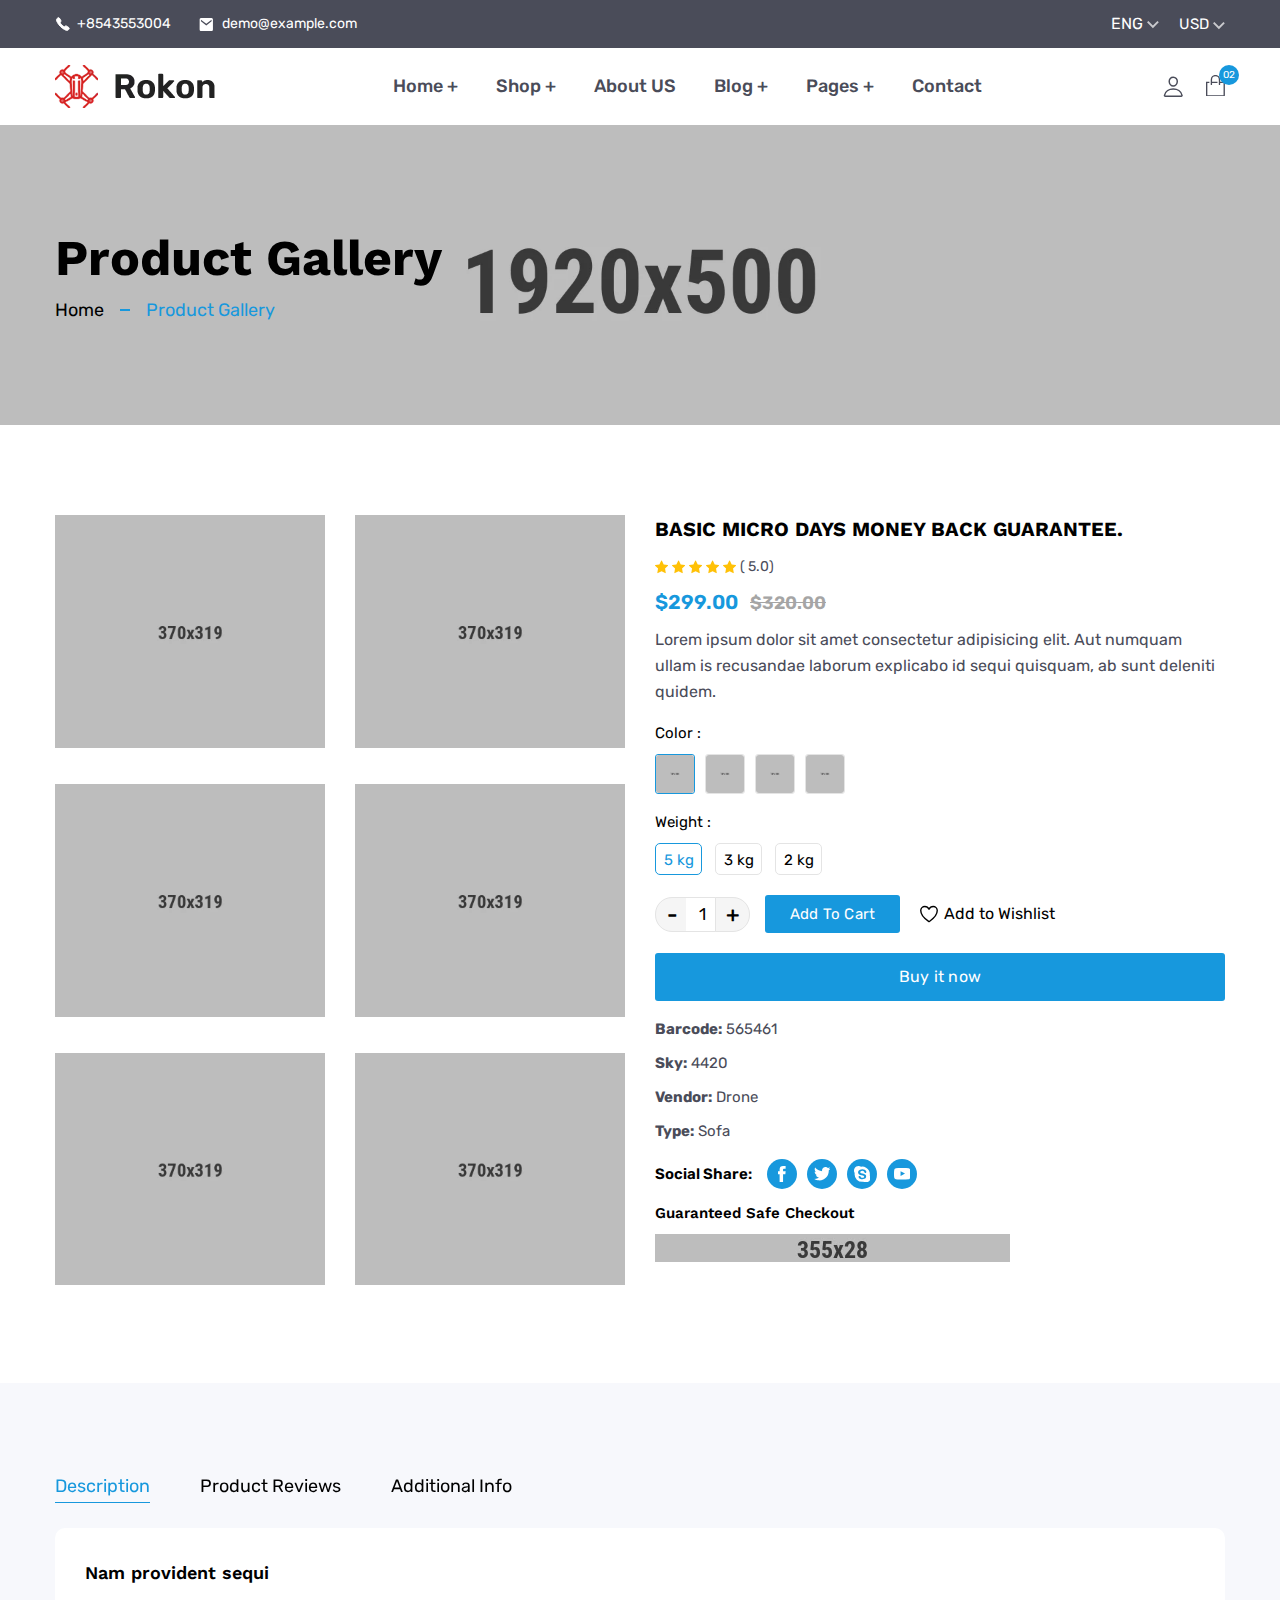
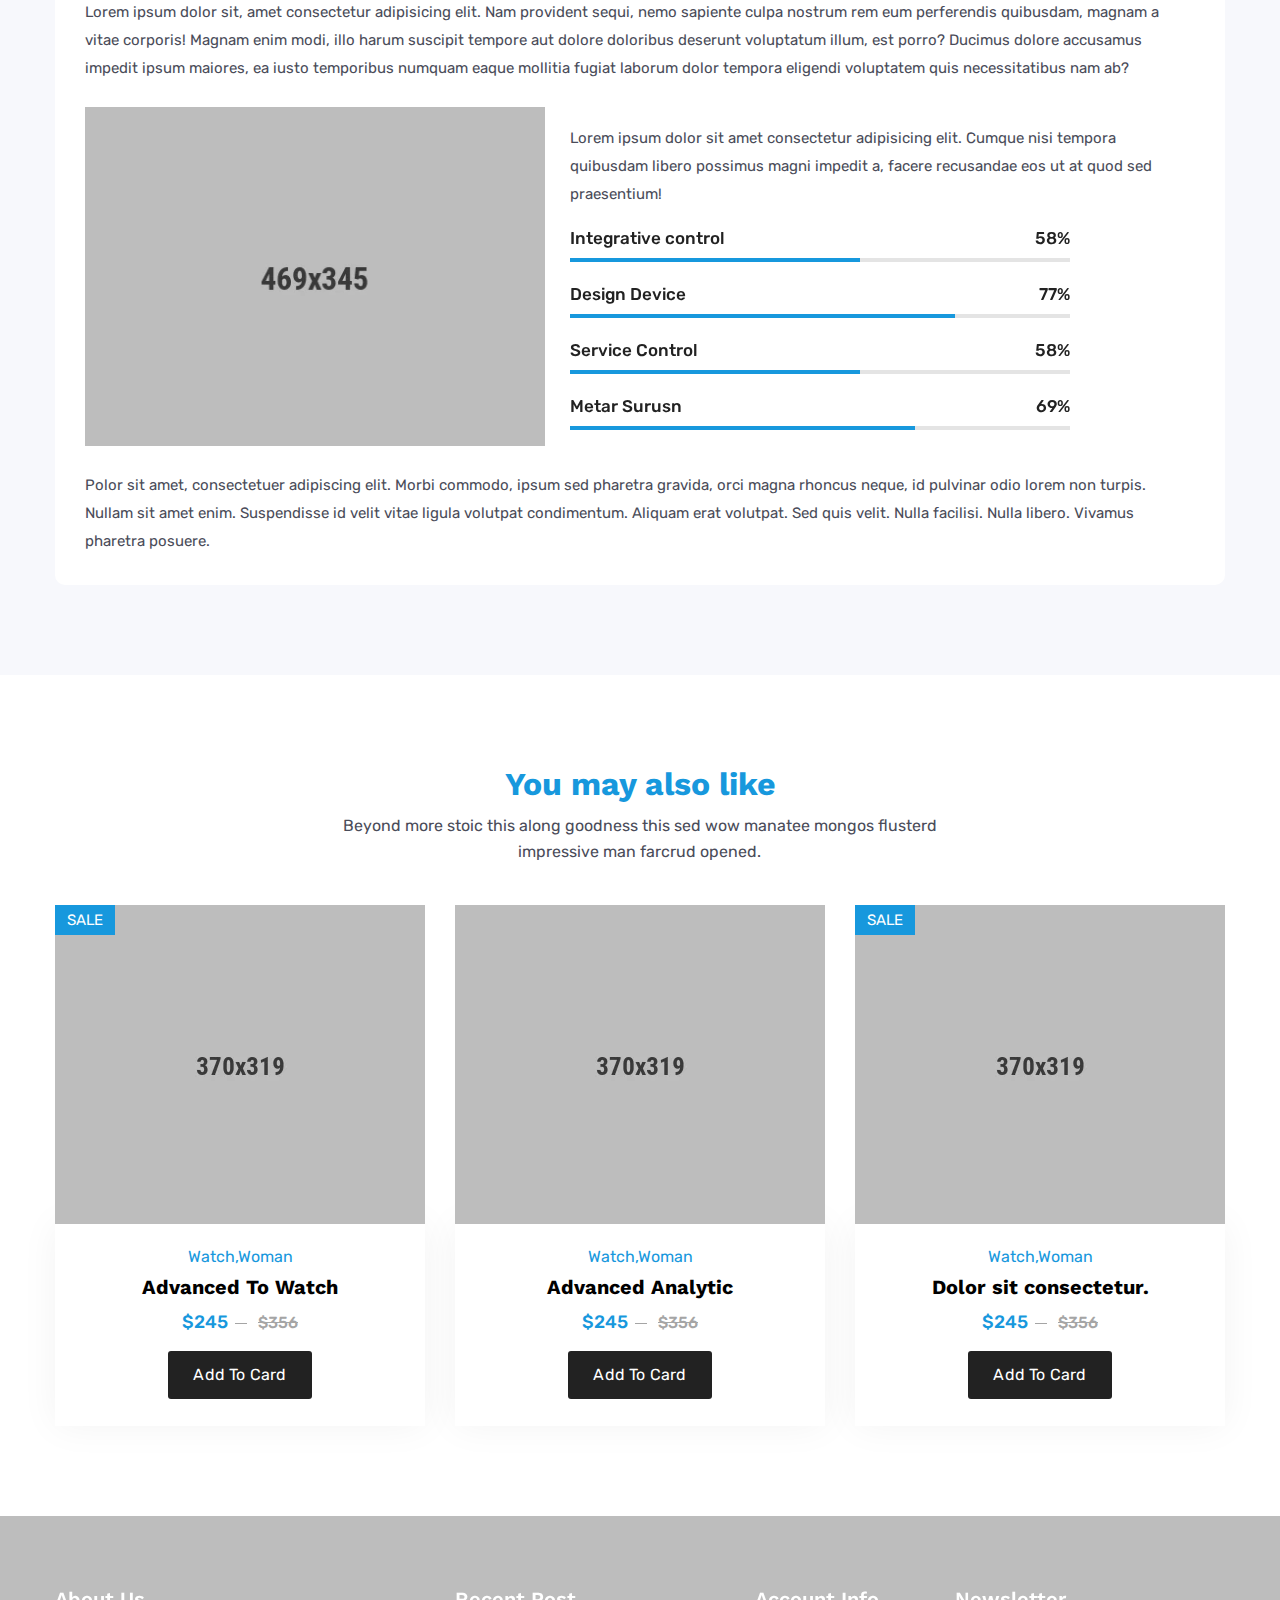
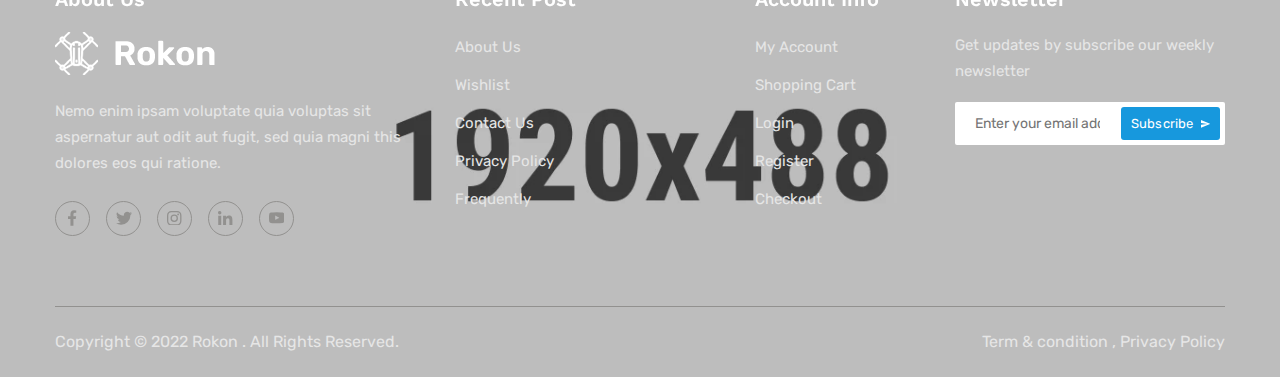
<file: template/product-gallery.html>
<!doctype html>
<html lang="en">

<head>
  <meta charset="utf-8">
  <title>Rokon - Product Gallery</title>
  <meta name="description" content="Morden Bootstrap HTML5 Template">
  <meta name="viewport" content="width=device-width, initial-scale=1">
  <link rel="shortcut icon" type="image/x-icon" href="/static/img/favicon.ico">
    
   <!-- ======= All CSS Plugins here ======== -->
   <link rel="stylesheet" href="/static/css/plugins/swiper-bundle.min.css">
   <link rel="stylesheet" href="/static/css/plugins/glightbox.min.css">
   <link href="https://fonts.googleapis.com/css2?family=Rubik:ital,wght@0,300;0,400;0,500;0,600;0,700;0,800;0,900;1,300;1,400;1,500;1,600;1,700;1,800&family=Work+Sans:ital,wght@0,100;0,200;0,300;0,400;0,500;0,600;0,700;0,800;1,100;1,200;1,300;1,400;1,500;1,600;1,700;1,800&display=swap" rel="stylesheet">
 
   <!-- Plugin css -->
   <link rel="stylesheet" href="/static/css/vendor/bootstrap.min.css">
   
   <!-- Custom Style CSS -->
   <link rel="stylesheet" href="/static/css/style.css">
</head>

<body>

    <!-- Start preloader -->
    <div id="preloader">
        <div id="ctn-preloader" class="ctn-preloader">
            <div class="animation-preloader">
                <div class="spinner"></div>
                <div class="txt-loading">
                    <span data-text-preloader="L" class="letters-loading">
                        L
                    </span>
                    
                    <span data-text-preloader="O" class="letters-loading">
                        O
                    </span>
                    
                    <span data-text-preloader="A" class="letters-loading">
                        A
                    </span>
                    
                    <span data-text-preloader="D" class="letters-loading">
                        D
                    </span>
                    
                    <span data-text-preloader="I" class="letters-loading">
                        I
                    </span>
                    
                    <span data-text-preloader="N" class="letters-loading">
                        N
                    </span>
                    
                    <span data-text-preloader="G" class="letters-loading">
                        G
                    </span>
                </div>
            </div>	

            <div class="loader-section section-left"></div>
            <div class="loader-section section-right"></div>
        </div>
    </div>
    <!-- End preloader -->

    <!-- Start header area -->
    <header class="header__section">
        <!-- Start Header topbar -->
        <div class="header__topbar bg__primary color-primary-2">
            <div class="container">
                <div class="header__topbar--inner d-flex align-items-center justify-content-between">
                    <ul class="header__contact--info d-flex align-items-center">
                        <li class="header__contact--info__list text-white">
                            <svg class="header__contact--info__icon" xmlns="http://www.w3.org/2000/svg" width="15.797" height="20.05" viewBox="0 0 512 512"><path d="M451 374c-15.88-16-54.34-39.35-73-48.76-24.3-12.24-26.3-13.24-45.4.95-12.74 9.47-21.21 17.93-36.12 14.75s-47.31-21.11-75.68-49.39-47.34-61.62-50.53-76.48 5.41-23.23 14.79-36c13.22-18 12.22-21 .92-45.3-8.81-18.9-32.84-57-48.9-72.8C119.9 44 119.9 47 108.83 51.6A160.15 160.15 0 0083 65.37C67 76 58.12 84.83 51.91 98.1s-9 44.38 23.07 102.64 54.57 88.05 101.14 134.49S258.5 406.64 310.85 436c64.76 36.27 89.6 29.2 102.91 23s22.18-15 32.83-31a159.09 159.09 0 0013.8-25.8C465 391.17 468 391.17 451 374z" fill="currentColor" stroke="currentColor" stroke-miterlimit="10" stroke-width="32"/></svg>
                            <a href="tel:+8543553004">+8543553004</a>
                        </li>
                        <li class="header__contact--info__list text-white">
                            <svg class="header__contact--info__icon" xmlns="http://www.w3.org/2000/svg" width="20.57" height="13.13" viewBox="0 0 31.57 31.13">
                                <path  d="M30.413,4H5.157C3.421,4,2.016,5.751,2.016,7.891L2,31.239c0,2.14,1.421,3.891,3.157,3.891H30.413c1.736,0,3.157-1.751,3.157-3.891V7.891C33.57,5.751,32.149,4,30.413,4Zm0,7.783L17.785,21.511,5.157,11.783V7.891l12.628,9.728L30.413,7.891Z" transform="translate(-2 -4)" fill="currentColor"></path>
                            </svg>
                            <a href="mailto:demo@example.com">demo@example.com</a>
                        </li>
                    </ul>
                    <div class="language__currency d-none d-lg-block">
                        <ul class="d-flex align-items-center">
                            <li class="language__currency--list">
                                <a class="language__switcher text-white" href="#">
                                    <span>ENG</span> 
                                    <svg xmlns="http://www.w3.org/2000/svg" width="11.797" height="9.05" viewBox="0 0 9.797 6.05">
                                        <path  d="M14.646,8.59,10.9,12.329,7.151,8.59,6,9.741l4.9,4.9,4.9-4.9Z" transform="translate(-6 -8.59)" fill="currentColor" opacity="0.7"/>
                                    </svg>
                                </a>
                                <div class="dropdown__language">
                                    <ul>
                                        <li class="language__items"><a class="language__text" href="#">France</a></li>
                                        <li class="language__items"><a class="language__text" href="#">Russia</a></li>
                                        <li class="language__items"><a class="language__text" href="#">Spanish</a></li>
                                    </ul>
                                </div>
                            </li>
                            <li class="language__currency--list">
                                <a class="account__currency--link text-white" href="#">
                                    <span>USD</span> 
                                    <svg xmlns="http://www.w3.org/2000/svg" width="11.797" height="9.05" viewBox="0 0 9.797 6.05">
                                        <path  d="M14.646,8.59,10.9,12.329,7.151,8.59,6,9.741l4.9,4.9,4.9-4.9Z" transform="translate(-6 -8.59)" fill="currentColor" opacity="0.7"/>
                                    </svg>
                                </a>
                                <div class="dropdown__currency">
                                    <ul>
                                        <li class="currency__items"><a class="currency__text" href="#">CAD</a></li>
                                        <li class="currency__items"><a class="currency__text" href="#">CNY</a></li>
                                        <li class="currency__items"><a class="currency__text" href="#">EUR</a></li>
                                        <li class="currency__items"><a class="currency__text" href="#">GBP</a></li>
                                    </ul>
                                </div>
                            </li>
                        </ul>
                    </div>
                </div>
            </div>
        </div>
        <!-- Start Header topbar -->

        <!-- Start main header -->
        <div class="main__header position__relative header__sticky">
            <div class="container">
                <div class="main__header--inner d-flex justify-content-between align-items-center">
                    <div class="offcanvas__header--menu__open ">
                        <a class="offcanvas__header--menu__open--btn" href="javascript:void(0)" data-offcanvas>
                            <svg xmlns="http://www.w3.org/2000/svg" class="ionicon offcanvas__header--menu__open--svg" viewBox="0 0 512 512"><path fill="currentColor" stroke="currentColor" stroke-linecap="round" stroke-miterlimit="10" stroke-width="32" d="M80 160h352M80 256h352M80 352h352"/></svg>
                            <span class="visually-hidden">Offcanvas Menu Open</span>
                        </a>
                    </div>
                    <div class="main__logo">
                        <a class="main__logo--link" href="index.html"><img class="main__logo--img" src="/static/img/logo/nav-logo.webp" alt="logo-img"></a>
                    </div>
                    <div class="header__menu d-none d-lg-block">
                        <nav class="header__menu--navigation">
                            <ul class="d-flex">
                                <li class="header__menu--items">
                                    <a class="header__menu--link" href="index.html">Home <span class="menu__plus--icon">+</span></a>
                                    <ul class="header__sub--menu">
                                        <li class="header__sub--menu__items"><a href="index.html" class="header__sub--menu__link">Home One</a></li>
                                        <li class="header__sub--menu__items"><a href="index-2.html" class="header__sub--menu__link">Home Two</a></li>
                                        <li class="header__sub--menu__items"><a href="index-3.html" class="header__sub--menu__link">Home Three</a></li>
                                        <li class="header__sub--menu__items"><a href="index-4.html" class="header__sub--menu__link">Home Four</a></li>
                                    </ul>
                                </li>
                                <li class="header__menu--items mega__menu--items">
                                    <a class="header__menu--link" href="shop.html">Shop <span class="menu__plus--icon">+</span></a>
                                    <ul class="header__mega--menu d-flex">
                                        <li class="header__mega--menu__li">
                                            <span class="header__mega--subtitle">Column One</span>
                                            <ul class="header__mega--sub__menu">
                                                <li class="header__mega--sub__menu_li"><a class="header__mega--sub__menu--title" href="shop.html">Shop Left Sidebar</a></li>
                                                <li class="header__mega--sub__menu_li"><a class="header__mega--sub__menu--title" href="shop-right-sidebar.html">Shop Right Sidebar</a></li>
                                                <li class="header__mega--sub__menu_li"><a class="header__mega--sub__menu--title" href="shop-grid.html">Shop Grid</a></li>
                                                <li class="header__mega--sub__menu_li"><a class="header__mega--sub__menu--title" href="shop-grid-list.html">Shop Grid List</a></li>
                                                <li class="header__mega--sub__menu_li"><a class="header__mega--sub__menu--title" href="shop-list.html">Shop List</a></li>
                                            </ul>
                                        </li>
                                        <li class="header__mega--menu__li">
                                            <span class="header__mega--subtitle">Column Two</span>
                                            <ul class="header__mega--sub__menu">
                                                <li class="header__mega--sub__menu_li"><a class="header__mega--sub__menu--title" href="product-details.html">Standard Product</a></li>
                                                <li class="header__mega--sub__menu_li"><a class="header__mega--sub__menu--title" href="product-video.html">Video Product</a></li>
                                                <li class="header__mega--sub__menu_li"><a class="header__mega--sub__menu--title" href="product-horizontal.html">Product Horizontal</a></li>
                                                <li class="header__mega--sub__menu_li"><a class="header__mega--sub__menu--title" href="product-left-sidebar.html">Product Left Sidebar</a></li>
                                                <li class="header__mega--sub__menu_li"><a class="header__mega--sub__menu--title" href="product-gallery.html">Product Gallery</a></li>
                                            </ul>
                                        </li>
                                        <li class="header__mega--menu__li">
                                            <span class="header__mega--subtitle">Column Three</span>
                                            <ul class="header__mega--sub__menu">
                                                <li class="header__mega--sub__menu_li"><a class="header__mega--sub__menu--title" href="my-account.html">My Account</a></li>
                                                <li class="header__mega--sub__menu_li"><a class="header__mega--sub__menu--title" href="my-account-2.html">My Account 2</a></li>
                                                <li class="header__mega--sub__menu_li"><a class="header__mega--sub__menu--title" href="404.html">404 Page</a></li>
                                                <li class="header__mega--sub__menu_li"><a class="header__mega--sub__menu--title" href="login.html">Login Page</a></li>
                                                <li class="header__mega--sub__menu_li"><a class="header__mega--sub__menu--title" href="faq.html">Faq Page</a></li>
                                            </ul>
                                        </li>
                                        <li class="header__mega--menu__li">
                                            <span class="header__mega--subtitle">Column Four</span>
                                            <ul class="header__mega--sub__menu">
                                                <li class="header__mega--sub__menu_li"><a class="header__mega--sub__menu--title" href="compare.html">Compare Pages</a></li>
                                                <li class="header__mega--sub__menu_li"><a class="header__mega--sub__menu--title" href="cart.html">Cart Page</a></li>
                                                <li class="header__mega--sub__menu_li"><a class="header__mega--sub__menu--title" href="checkout.html">Checkout page</a></li>
                                                <li class="header__mega--sub__menu_li"><a class="header__mega--sub__menu--title" href="wishlist.html">Wishlist Page</a></li>
                                                <li class="header__mega--sub__menu_li"><a class="header__mega--sub__menu--title" href="404.html">Error Page</a></li>
                                            </ul>
                                        </li>
                                        <li class="header__mega--menu__li">
                                            <span class="header__mega--subtitle">Column Five</span>
                                            <ul class="header__mega--sub__menu">
                                                <li class="header__mega--sub__menu_li"><a class="header__mega--sub__menu--title" href="about.html">About Us</a></li>
                                                <li class="header__mega--sub__menu_li"><a class="header__mega--sub__menu--title" href="contact.html">Contact Us</a></li>
                                                <li class="header__mega--sub__menu_li"><a class="header__mega--sub__menu--title" href="privacy-policy.html">Privacy Policy</a></li>
                                                <li class="header__mega--sub__menu_li"><a class="header__mega--sub__menu--title" href="faq.html">Frequently</a></li>
                                                <li class="header__mega--sub__menu_li"><a class="header__mega--sub__menu--title" href="login.html">Register</a></li>
                                            </ul>
                                        </li>
                                        <li class="header__mega--menu__li fullscreen__style d-flex">
                                            <a class="header__mega--menu__banner" href="shop.html"><img class="header__mega--menu__banner--img" src="/static/img/other/mega-menu-banner.webp" alt="banner-menu"></a>
                                            <a class="header__mega--menu__banner" href="shop.html"><img class="header__mega--menu__banner--img" src="/static/img/other/mega-menu-banner2.webp" alt="banner-menu"></a>
                                        </li>

                                    </ul>
                                </li>
                                <li class="header__menu--items">
                                    <a class="header__menu--link" href="about.html">About US </a>  
                                </li>
                                <li class="header__menu--items">
                                    <a class="header__menu--link" href="blog.html">Blog <span class="menu__plus--icon">+</span> </a>
                                    <ul class="header__sub--menu">
                                        <li class="header__sub--menu__items"><a href="blog.html" class="header__sub--menu__link">Blog Grid</a></li>
                                        <li class="header__sub--menu__items"><a href="blog-details.html" class="header__sub--menu__link">Blog Details</a></li>
                                        <li class="header__sub--menu__items"><a href="blog-left-sidebar.html" class="header__sub--menu__link">Blog Left Sidebar</a></li>
                                        <li class="header__sub--menu__items"><a href="blog-right-sidebar.html" class="header__sub--menu__link">Blog Right Sidebar</a></li>
                                    </ul>
                                </li>
                                <li class="header__menu--items">
                                    <a class="header__menu--link " href="#">Pages <span class="menu__plus--icon">+</span></a>
                                    <ul class="header__sub--menu">
                                        <li class="header__sub--menu__items"><a href="about.html" class="header__sub--menu__link">About Us</a></li>
                                        <li class="header__sub--menu__items"><a href="contact.html" class="header__sub--menu__link">Contact Us</a></li>
                                        <li class="header__sub--menu__items"><a href="cart.html" class="header__sub--menu__link">Cart Page</a></li>
                                        <li class="header__sub--menu__items"><a href="portfolio.html" class="header__sub--menu__link">Portfolio Page</a></li>
                                        <li class="header__sub--menu__items"><a href="wishlist.html" class="header__sub--menu__link">Wishlist Page</a></li>
                                        <li class="header__sub--menu__items"><a href="login.html" class="header__sub--menu__link">Login Page</a></li>
                                        <li class="header__sub--menu__items"><a href="404.html" class="header__sub--menu__link">Error Page</a></li>
                                    </ul>
                                </li>
                                <li class="header__menu--items">
                                    <a class="header__menu--link" href="contact.html">Contact </a>  
                                </li>
                            </ul>
                        </nav>
                    </div>
                    <div class="header__account">
                        <ul class="d-flex">
                            <li class="header__account--items  header__account--search__items d-md-none">
                                <a class="header__account--btn search__open--btn" href="javascript:void(0)" data-offcanvas>
                                    <svg class="header__search--button__svg" xmlns="http://www.w3.org/2000/svg" width="26.51" height="23.443" viewBox="0 0 512 512"><path d="M221.09 64a157.09 157.09 0 10157.09 157.09A157.1 157.1 0 00221.09 64z" fill="none" stroke="currentColor" stroke-miterlimit="10" stroke-width="32"/><path fill="none" stroke="currentColor" stroke-linecap="round" stroke-miterlimit="10" stroke-width="32" d="M338.29 338.29L448 448"/></svg>  
                                    <span class="visually-hidden">Search</span>
                                </a>
                            </li>
                            <li class="header__account--items">
                                <a class="header__account--btn" href="my-account.html">
                                    <svg xmlns="http://www.w3.org/2000/svg"  width="26.51" height="23.443" viewBox="0 0 512 512"><path d="M344 144c-3.92 52.87-44 96-88 96s-84.15-43.12-88-96c-4-55 35-96 88-96s92 42 88 96z" fill="none" stroke="currentColor" stroke-linecap="round" stroke-linejoin="round" stroke-width="32"/><path d="M256 304c-87 0-175.3 48-191.64 138.6C62.39 453.52 68.57 464 80 464h352c11.44 0 17.62-10.48 15.65-21.4C431.3 352 343 304 256 304z" fill="none" stroke="currentColor" stroke-miterlimit="10" stroke-width="32"/></svg> 
                                    <span class="visually-hidden">My Account</span>
                                </a>
                            </li>
                            <li class="header__account--items">
                                <a class="header__account--btn minicart__open--btn" href="javascript:void(0)" data-offcanvas>
                                    <svg xmlns="http://www.w3.org/2000/svg" width="18.897" height="21.565" viewBox="0 0 18.897 21.565">
                                        <path  d="M16.84,8.082V6.091a4.725,4.725,0,1,0-9.449,0v4.725a.675.675,0,0,0,1.35,0V9.432h5.4V8.082h-5.4V6.091a3.375,3.375,0,0,1,6.75,0v4.691a.675.675,0,1,0,1.35,0V9.433h3.374V21.581H4.017V9.432H6.041V8.082H2.667V21.641a1.289,1.289,0,0,0,1.289,1.29h16.32a1.289,1.289,0,0,0,1.289-1.29V8.082Z" transform="translate(-2.667 -1.366)" fill="currentColor"/>
                                    </svg>
                                    <span class="items__count">02</span> 
                                </a>
                            </li>
                        </ul>
                    </div>
                </div>
            </div>
        </div>
        <!-- End main header -->

        <!-- Start Offcanvas header menu -->
        <div class="offcanvas-header" tabindex="-1">
            <div class="offcanvas__inner">
                <div class="offcanvas__logo">
                    <a class="offcanvas__logo_link" href="index.html">
                        <img src="/static/img/logo/nav-logo.webp" alt="Rokon Logo">
                    </a>
                    <button class="offcanvas__close--btn" data-offcanvas>close</button>
                </div>
                <nav class="offcanvas__menu">
                    <ul class="offcanvas__menu_ul">
                        <li class="offcanvas__menu_li">
                            <a class="offcanvas__menu_item" href="index.html">Home</a>
                            <ul class="offcanvas__sub_menu">
                                <li class="offcanvas__sub_menu_li"><a href="index.html" class="offcanvas__sub_menu_item">Home One</a></li>
                                <li class="offcanvas__sub_menu_li"><a href="index-2.html" class="offcanvas__sub_menu_item">Home Two</a></li>
                                <li class="offcanvas__sub_menu_li"><a href="index-3.html" class="offcanvas__sub_menu_item">Home Three</a></li>
                                <li class="offcanvas__sub_menu_li"><a href="index-4.html" class="offcanvas__sub_menu_item">Home Four</a></li>
                            </ul>
                        </li>
                        <li class="offcanvas__menu_li">
                            <a class="offcanvas__menu_item" href="#">Shop</a>
                            <ul class="offcanvas__sub_menu">
                                <li class="offcanvas__sub_menu_li">
                                    <a href="#" class="offcanvas__sub_menu_item">Column One</a>
                                    <ul class="offcanvas__sub_menu">
                                        <li class="offcanvas__sub_menu_li"><a class="offcanvas__sub_menu_item" href="shop.html">Shop Left Sidebar</a></li>
                                        <li class="offcanvas__sub_menu_li"><a class="offcanvas__sub_menu_item" href="shop-right-sidebar.html">Shop Right Sidebar</a></li>
                                        <li class="offcanvas__sub_menu_li"><a class="offcanvas__sub_menu_item" href="shop-grid.html">Shop Grid</a></li>
                                        <li class="offcanvas__sub_menu_li"><a class="offcanvas__sub_menu_item" href="shop-grid-list.html">Shop Grid List</a></li>
                                        <li class="offcanvas__sub_menu_li"><a class="offcanvas__sub_menu_item" href="shop-list.html">Shop List</a></li>
                                    </ul>
                                </li>
                                <li class="offcanvas__sub_menu_li">
                                    <a href="#" class="offcanvas__sub_menu_item">Column Two</a>
                                    <ul class="offcanvas__sub_menu">
                                        <li class="offcanvas__sub_menu_li"><a class="offcanvas__sub_menu_item" href="product-details.html">Standard Product</a></li>
                                        <li class="offcanvas__sub_menu_li"><a class="offcanvas__sub_menu_item" href="product-video.html">Video Product</a></li>
                                        <li class="offcanvas__sub_menu_li"><a class="offcanvas__sub_menu_item" href="product-horizontal.html">Product Horizontal</a></li>
                                        <li class="offcanvas__sub_menu_li"><a class="offcanvas__sub_menu_item" href="product-left-sidebar.html">Product Left Sidebar</a></li>
                                        <li class="offcanvas__sub_menu_li"><a class="offcanvas__sub_menu_item" href="product-gallery.html">Product Gallery</a></li>
                                    </ul>
                                </li>
                                <li class="offcanvas__sub_menu_li">
                                    <a href="#" class="offcanvas__sub_menu_item">Column Three</a>
                                    <ul class="offcanvas__sub_menu">
                                        <li class="offcanvas__sub_menu_li"><a class="offcanvas__sub_menu_item" href="my-account.html">My Account</a></li>
                                        <li class="offcanvas__sub_menu_li"><a class="offcanvas__sub_menu_item" href="my-account-2.html">My Account 2</a></li>
                                        <li class="offcanvas__sub_menu_li"><a class="offcanvas__sub_menu_item" href="404.html">404 Page</a></li>
                                        <li class="offcanvas__sub_menu_li"><a class="offcanvas__sub_menu_item" href="login.html">Login Page</a></li>
                                        <li class="offcanvas__sub_menu_li"><a class="offcanvas__sub_menu_item" href="faq.html">Faq Page</a></li>
                                    </ul>
                                </li>
                                <li class="offcanvas__sub_menu_li">
                                    <a href="#" class="offcanvas__sub_menu_item">Column Four</a>
                                    <ul class="offcanvas__sub_menu">
                                        <li class="offcanvas__sub_menu_li"><a class="offcanvas__sub_menu_item" href="compare.html">Compare Pages</a></li>
                                        <li class="offcanvas__sub_menu_li"><a class="offcanvas__sub_menu_item" href="cart.html">Cart Page</a></li>
                                        <li class="offcanvas__sub_menu_li"><a class="offcanvas__sub_menu_item" href="checkout.html">Checkout page</a></li>
                                        <li class="offcanvas__sub_menu_li"><a class="offcanvas__sub_menu_item" href="wishlist.html">Wishlist Page</a></li>
                                        <li class="offcanvas__sub_menu_li"><a class="offcanvas__sub_menu_item" href="404.html">Error Page</a></li>
                                    </ul>
                                </li>
                            </ul>
                        </li>
                        <li class="offcanvas__menu_li">
                            <a class="offcanvas__menu_item" href="#">Blog</a>
                            <ul class="offcanvas__sub_menu">
                                <li class="offcanvas__sub_menu_li"><a href="blog.html" class="offcanvas__sub_menu_item">Blog Grid</a></li>
                                <li class="offcanvas__sub_menu_li"><a href="blog-details.html" class="offcanvas__sub_menu_item">Blog Details</a></li>
                                <li class="offcanvas__sub_menu_li"><a href="blog-left-sidebar.html" class="offcanvas__sub_menu_item">Blog Left Sidebar</a></li>
                                <li class="offcanvas__sub_menu_li"><a href="blog-right-sidebar.html" class="offcanvas__sub_menu_item">Blog Right Sidebar</a></li>
                            </ul>
                        </li>
                        <li class="offcanvas__menu_li">
                            <a class="offcanvas__menu_item" href="#">Pages</a>
                            <ul class="offcanvas__sub_menu">
                                <li class="offcanvas__sub_menu_li"><a href="about.html" class="offcanvas__sub_menu_item">About Us</a></li>
                                <li class="offcanvas__sub_menu_li"><a href="contact.html" class="offcanvas__sub_menu_item">Contact Us</a></li>
                                <li class="offcanvas__sub_menu_li"><a href="cart.html" class="offcanvas__sub_menu_item">Cart Page</a></li>
                                <li class="offcanvas__sub_menu_li"><a href="portfolio.html" class="offcanvas__sub_menu_item">Portfolio Page</a></li>
                                <li class="offcanvas__sub_menu_li"><a href="wishlist.html" class="offcanvas__sub_menu_item">Wishlist Page</a></li>
                                <li class="offcanvas__sub_menu_li"><a href="login.html" class="offcanvas__sub_menu_item">Login Page</a></li>
                                <li class="offcanvas__sub_menu_li"><a href="404.html" class="offcanvas__sub_menu_item">Error Page</a></li>
                            </ul>
                        </li>
                        <li class="offcanvas__menu_li"><a class="offcanvas__menu_item" href="about.html">About</a></li>
                        <li class="offcanvas__menu_li"><a class="offcanvas__menu_item" href="contact.html">Contact</a></li>
                    </ul>
                    <div class="offcanvas__account--items">
                        <a class="offcanvas__account--items__btn d-flex align-items-center" href="login.html">
                        <span class="offcanvas__account--items__icon"> 
                            <svg xmlns="http://www.w3.org/2000/svg"  width="20.51" height="19.443" viewBox="0 0 512 512"><path d="M344 144c-3.92 52.87-44 96-88 96s-84.15-43.12-88-96c-4-55 35-96 88-96s92 42 88 96z" fill="none" stroke="currentColor" stroke-linecap="round" stroke-linejoin="round" stroke-width="32"/><path d="M256 304c-87 0-175.3 48-191.64 138.6C62.39 453.52 68.57 464 80 464h352c11.44 0 17.62-10.48 15.65-21.4C431.3 352 343 304 256 304z" fill="none" stroke="currentColor" stroke-miterlimit="10" stroke-width="32"/></svg> 
                            </span>
                        <span class="offcanvas__account--items__label">Login / Register</span>
                        </a>
                    </div>
                    <div class="language__currency">
                        <ul class="d-flex align-items-center">
                            <li class="language__currency--list">
                                <a class="offcanvas__language--switcher" href="#">
                                    <img class="language__switcher--icon__img" src="/static/img/icon/language-icon.webp" alt="currency">
                                    <span>English</span> 
                                    <svg xmlns="http://www.w3.org/2000/svg" width="11.797" height="9.05" viewBox="0 0 9.797 6.05">
                                        <path  d="M14.646,8.59,10.9,12.329,7.151,8.59,6,9.741l4.9,4.9,4.9-4.9Z" transform="translate(-6 -8.59)" fill="currentColor" opacity="0.7"/>
                                    </svg>
                                </a>
                                <div class="offcanvas__dropdown--language">
                                    <ul>
                                        <li class="language__items"><a class="language__text" href="#">France</a></li>
                                        <li class="language__items"><a class="language__text" href="#">Russia</a></li>
                                        <li class="language__items"><a class="language__text" href="#">Spanish</a></li>
                                    </ul>
                                </div>
                            </li>
                            <li class="language__currency--list">
                                <a class="offcanvas__account--currency__menu" href="#">
                                    <img src="/static/img/icon/usd-icon.webp" alt="currency">
                                    <span>$ US Dollar</span> 
                                    <svg xmlns="http://www.w3.org/2000/svg" width="11.797" height="9.05" viewBox="0 0 9.797 6.05">
                                        <path  d="M14.646,8.59,10.9,12.329,7.151,8.59,6,9.741l4.9,4.9,4.9-4.9Z" transform="translate(-6 -8.59)" fill="currentColor" opacity="0.7"/>
                                    </svg>
                                </a>
                                <div class="offcanvas__account--currency__submenu">
                                    <ul>
                                        <li class="currency__items"><a class="currency__text" href="#">CAD</a></li>
                                        <li class="currency__items"><a class="currency__text" href="#">CNY</a></li>
                                        <li class="currency__items"><a class="currency__text" href="#">EUR</a></li>
                                        <li class="currency__items"><a class="currency__text" href="#">GBP</a></li>
                                    </ul>
                                </div>
                            </li>
                        </ul>
                    </div>
                </nav>
            </div>
        </div>
        <!-- End Offcanvas header menu -->

        <!-- Start Offcanvas stikcy toolbar -->
        <div class="offcanvas__stikcy--toolbar" tabindex="-1">
            <ul class="d-flex justify-content-between">
                <li class="offcanvas__stikcy--toolbar__list">
                    <a class="offcanvas__stikcy--toolbar__btn" href="index.html">
                    <span class="offcanvas__stikcy--toolbar__icon"> 
                        <svg xmlns="http://www.w3.org/2000/svg" fill="none" width="21.51" height="21.443" viewBox="0 0 22 17"><path fill="currentColor" d="M20.9141 7.93359c.1406.11719.2109.26953.2109.45703 0 .14063-.0469.25782-.1406.35157l-.3516.42187c-.1172.14063-.2578.21094-.4219.21094-.1406 0-.2578-.04688-.3515-.14062l-.9844-.77344V15c0 .3047-.1172.5625-.3516.7734-.2109.2344-.4687.3516-.7734.3516h-4.5c-.3047 0-.5742-.1172-.8086-.3516-.2109-.2109-.3164-.4687-.3164-.7734v-3.6562h-2.25V15c0 .3047-.11719.5625-.35156.7734-.21094.2344-.46875.3516-.77344.3516h-4.5c-.30469 0-.57422-.1172-.80859-.3516-.21094-.2109-.31641-.4687-.31641-.7734V8.46094l-.94922.77344c-.11719.09374-.24609.14062-.38672.14062-.16406 0-.30468-.07031-.42187-.21094l-.35157-.42187C.921875 8.625.875 8.50781.875 8.39062c0-.1875.070312-.33984.21094-.45703L9.73438.832031C10.1094.527344 10.5312.375 11 .375s.8906.152344 1.2656.457031l8.6485 7.101559zm-3.7266 6.50391V7.05469L11 1.99219l-6.1875 5.0625v7.38281h3.375v-3.6563c0-.3046.10547-.5624.31641-.7734.23437-.23436.5039-.35155.80859-.35155h3.375c.3047 0 .5625.11719.7734.35155.2344.211.3516.4688.3516.7734v3.6563h3.375z"></path></svg>
                        </span>
                    <span class="offcanvas__stikcy--toolbar__label">Home</span>
                    </a>
                </li>
                <li class="offcanvas__stikcy--toolbar__list">
                    <a class="offcanvas__stikcy--toolbar__btn" href="shop.html">
                    <span class="offcanvas__stikcy--toolbar__icon"> 
                        <svg fill="currentColor" xmlns="http://www.w3.org/2000/svg" width="18.51" height="17.443" viewBox="0 0 448 512"><path d="M416 32H32A32 32 0 0 0 0 64v384a32 32 0 0 0 32 32h384a32 32 0 0 0 32-32V64a32 32 0 0 0-32-32zm-16 48v152H248V80zm-200 0v152H48V80zM48 432V280h152v152zm200 0V280h152v152z"></path></svg>
                        </span>
                    <span class="offcanvas__stikcy--toolbar__label">Shop</span>
                    </a>
                </li>
                <li class="offcanvas__stikcy--toolbar__list ">
                    <a class="offcanvas__stikcy--toolbar__btn search__open--btn" href="javascript:void(0)" data-offcanvas>
                        <span class="offcanvas__stikcy--toolbar__icon"> 
                            <svg xmlns="http://www.w3.org/2000/svg"  width="22.51" height="20.443" viewBox="0 0 512 512"><path d="M221.09 64a157.09 157.09 0 10157.09 157.09A157.1 157.1 0 00221.09 64z" fill="none" stroke="currentColor" stroke-miterlimit="10" stroke-width="32"/><path fill="none" stroke="currentColor" stroke-linecap="round" stroke-miterlimit="10" stroke-width="32" d="M338.29 338.29L448 448"/></svg>   
                        </span>
                    <span class="offcanvas__stikcy--toolbar__label">Search</span>
                    </a>
                </li>
                <li class="offcanvas__stikcy--toolbar__list">
                    <a class="offcanvas__stikcy--toolbar__btn minicart__open--btn" href="javascript:void(0)" data-offcanvas>
                        <span class="offcanvas__stikcy--toolbar__icon"> 
                            <svg xmlns="http://www.w3.org/2000/svg" width="18.51" height="15.443" viewBox="0 0 18.51 15.443">
                            <path  d="M79.963,138.379l-13.358,0-.56-1.927a.871.871,0,0,0-.6-.592l-1.961-.529a.91.91,0,0,0-.226-.03.864.864,0,0,0-.226,1.7l1.491.4,3.026,10.919a1.277,1.277,0,1,0,1.844,1.144.358.358,0,0,0,0-.049h6.163c0,.017,0,.034,0,.049a1.277,1.277,0,1,0,1.434-1.267c-1.531-.247-7.783-.55-7.783-.55l-.205-.8h7.8a.9.9,0,0,0,.863-.651l1.688-5.943h.62a.936.936,0,1,0,0-1.872Zm-9.934,6.474H68.568c-.04,0-.1.008-.125-.085-.034-.118-.082-.283-.082-.283l-1.146-4.037a.061.061,0,0,1,.011-.057.064.064,0,0,1,.053-.025h1.777a.064.064,0,0,1,.063.051l.969,4.34,0,.013a.058.058,0,0,1,0,.019A.063.063,0,0,1,70.03,144.853Zm3.731-4.41-.789,4.359a.066.066,0,0,1-.063.051h-1.1a.064.064,0,0,1-.063-.051l-.789-4.357a.064.064,0,0,1,.013-.055.07.07,0,0,1,.051-.025H73.7a.06.06,0,0,1,.051.025A.064.064,0,0,1,73.76,140.443Zm3.737,0L76.26,144.8a.068.068,0,0,1-.063.049H74.684a.063.063,0,0,1-.051-.025.064.064,0,0,1-.013-.055l.973-4.357a.066.066,0,0,1,.063-.051h1.777a.071.071,0,0,1,.053.025A.076.076,0,0,1,77.5,140.448Z" transform="translate(-62.393 -135.3)" fill="currentColor"/>
                            </svg> 
                        </span>
                        <span class="offcanvas__stikcy--toolbar__label">Cart</span>
                        <span class="items__count">3</span> 
                    </a>
                </li>
                <li class="offcanvas__stikcy--toolbar__list">
                    <a class="offcanvas__stikcy--toolbar__btn" href="wishlist.html">
                        <span class="offcanvas__stikcy--toolbar__icon"> 
                            <svg xmlns="http://www.w3.org/2000/svg" width="18.541" height="15.557" viewBox="0 0 18.541 15.557">
                            <path  d="M71.775,135.51a5.153,5.153,0,0,1,1.267-1.524,4.986,4.986,0,0,1,6.584.358,4.728,4.728,0,0,1,1.174,4.914,10.458,10.458,0,0,1-2.132,3.808,22.591,22.591,0,0,1-5.4,4.558c-.445.282-.9.549-1.356.812a.306.306,0,0,1-.254.013,25.491,25.491,0,0,1-6.279-4.8,11.648,11.648,0,0,1-2.52-4.009,4.957,4.957,0,0,1,.028-3.787,4.629,4.629,0,0,1,3.744-2.863,4.782,4.782,0,0,1,5.086,2.447c.013.019.025.034.057.076Z" transform="translate(-62.498 -132.915)" fill="currentColor"/>
                            </svg> 
                        </span>
                        <span class="offcanvas__stikcy--toolbar__label">Wishlist</span>
                        <span class="items__count wishlist__count">3</span> 
                    </a>
                </li>
            </ul>
        </div>
        <!-- End Offcanvas stikcy toolbar -->

        <!-- Start offCanvas minicart -->
        <div class="offCanvas__minicart" tabindex="-1">
            <div class="minicart__header ">
                <div class="minicart__header--top d-flex justify-content-between align-items-center">
                    <h3 class="minicart__title"> Shopping Cart</h3>
                    <button class="minicart__close--btn" aria-label="minicart close btn" data-offcanvas>
                        <svg class="minicart__close--icon" xmlns="http://www.w3.org/2000/svg"  viewBox="0 0 512 512"><path fill="currentColor" stroke="currentColor" stroke-linecap="round" stroke-linejoin="round" stroke-width="32" d="M368 368L144 144M368 144L144 368"/></svg>
                    </button>
                </div>
                <p class="minicart__header--desc">The organic foods products are limited</p>
            </div>
            <div class="minicart__product">
                <div class="minicart__product--items d-flex">
                    <div class="minicart__thumbnail">
                        <a href="product-details.html"><img src="/static/img/product/small-product1.webp" alt="prduct-img"></a>
                    </div>
                    <div class="minicart__text">
                        <h4 class="minicart__subtitle"><a href="product-details.html">TAdvanced Analytic</a></h4>
                        <span class="color__variant"><b>Color:</b> Beige</span>
                        <div class="minicart__price">
                            <span class="current__price">$125.00</span>
                            <span class="old__price">$140.00</span>
                        </div>
                        <div class="minicart__text--footer d-flex align-items-center">
                            <div class="quantity__box minicart__quantity">
                                <button type="button" class="quantity__value decrease" aria-label="quantity value" value="Decrease Value">-</button>
                                <label>
                                    <input type="number" class="quantity__number" value="1" data-counter />
                                </label>
                                <button type="button" class="quantity__value increase" aria-label="quantity value" value="Increase Value">+</button>
                            </div>
                            <button class="minicart__product--remove" aria-label="minicart remove btn">Remove</button>
                        </div>
                    </div>
                </div>
                <div class="minicart__product--items d-flex">
                    <div class="minicart__thumbnail">
                        <a href="product-details.html"><img src="/static/img/product/small-product2.webp" alt="prduct-img"></a>
                    </div>
                    <div class="minicart__text">
                        <h4 class="minicart__subtitle"><a href="product-details.html">Warrison Samuel.</a></h4>
                        <span class="color__variant"><b>Color:</b> Green</span>
                        <div class="minicart__price">
                            <span class="current__price">$115.00</span>
                            <span class="old__price">$130.00</span>
                        </div>
                        <div class="minicart__text--footer d-flex align-items-center">
                            <div class="quantity__box minicart__quantity">
                                <button type="button" class="quantity__value decrease" aria-label="quantity value" value="Decrease Value">-</button>
                                <label>
                                    <input type="number" class="quantity__number" value="1" data-counter />
                                </label>
                                <button type="button" class="quantity__value increase" aria-label="quantity value" value="Increase Value">+</button>
                            </div>
                            <button class="minicart__product--remove" aria-label="minicart remove btn">Remove</button>
                        </div>
                    </div>
                </div>
            </div>
            <div class="minicart__amount">
                <div class="minicart__amount_list d-flex justify-content-between">
                    <span>Sub Total:</span>
                    <span><b>$240.00</b></span>
                </div>
                <div class="minicart__amount_list d-flex justify-content-between">
                    <span>Total:</span>
                    <span><b>$240.00</b></span>
                </div>
            </div>
            <div class="minicart__conditions text-center">
                <input class="minicart__conditions--input" id="accept" type="checkbox">
                <label class="minicart__conditions--label" for="accept">I agree with the <a class="minicart__conditions--link" href="privacy-policy.html">Privacy And Policy</a></label>
            </div>
            <div class="minicart__button d-flex justify-content-center">
                <a class="primary__btn minicart__button--link" href="cart.html">View cart</a>
                <a class="primary__btn minicart__button--link" href="checkout.html">Checkout</a>
            </div>
        </div>
        <!-- End offCanvas minicart -->

        <!-- Start serch box area -->
        <div class="predictive__search--box " tabindex="-1">
            <div class="predictive__search--box__inner">
                <h2 class="predictive__search--title">Search Products</h2>
                <form class="predictive__search--form" action="#">
                    <label>
                        <input class="predictive__search--input" placeholder="Search Here" type="text">
                    </label>
                    <button class="predictive__search--button" aria-label="search button"><svg class="header__search--button__svg" xmlns="http://www.w3.org/2000/svg" width="30.51" height="25.443" viewBox="0 0 512 512"><path d="M221.09 64a157.09 157.09 0 10157.09 157.09A157.1 157.1 0 00221.09 64z" fill="none" stroke="currentColor" stroke-miterlimit="10" stroke-width="32"/><path fill="none" stroke="currentColor" stroke-linecap="round" stroke-miterlimit="10" stroke-width="32" d="M338.29 338.29L448 448"/></svg>  </button>
                </form>
            </div>
            <button class="predictive__search--close__btn" aria-label="search close btn" data-offcanvas>
                <svg class="predictive__search--close__icon" xmlns="http://www.w3.org/2000/svg" width="40.51" height="30.443"  viewBox="0 0 512 512"><path fill="currentColor" stroke="currentColor" stroke-linecap="round" stroke-linejoin="round" stroke-width="32" d="M368 368L144 144M368 144L144 368"/></svg>
            </button>
        </div>
        <!-- End serch box area -->
    </header>
    <!-- End header area -->

    <main class="main__content_wrapper">
        
        <!-- Start breadcrumb section -->
        <section class="breadcrumb__section breadcrumb__bg">
            <div class="container">
                <div class="row row-cols-1">
                    <div class="col">
                        <div class="breadcrumb__content">
                            <h1 class="breadcrumb__content--title mb-10">Product Gallery</h1>
                            <ul class="breadcrumb__content--menu d-flex">
                                <li class="breadcrumb__content--menu__items"><a href="index.html">Home</a></li>
                                <li class="breadcrumb__content--menu__items"><span class="text__secondary">Product Gallery</span></li>
                            </ul>
                        </div>
                    </div>
                </div>
            </div>
        </section>
        <!-- End breadcrumb section -->

        <!-- Start product details section -->
        <section class="product__details--section section--padding">
            <div class="container">
                <div class="row row-cols-lg-2 row-cols-md-2 row-cols-1">
                    <div class="col">
                        <div class="product__details--gallery">
                            <div class="row row-cols-2 mb--n28">
                                <div class="col mb-28">
                                    <a class="glightbox" data-gallery="product-media-preview" href="/static/img/product/product1.webp">
                                        <img class="display-block" src="/static/img/product/product1.webp" alt="">
                                    </a>
                                </div>
                                <div class="col mb-28">
                                    <a class="glightbox" data-gallery="product-media-preview" href="/static/img/product/product2.webp">
                                        <img class="display-block" src="/static/img/product/product2.webp" alt="">
                                    </a>
                                </div>
                                <div class="col mb-28">
                                    <a class="glightbox" data-gallery="product-media-preview" href="/static/img/product/product3.webp">
                                        <img class="display-block" src="/static/img/product/product3.webp" alt="">
                                    </a>
                                </div>
                                <div class="col mb-28">
                                    <a class="glightbox" data-gallery="product-media-preview" href="/static/img/product/product4.webp">
                                        <img class="display-block" src="/static/img/product/product4.webp" alt="">
                                    </a>
                                </div>
                                <div class="col mb-28">
                                    <a class="glightbox" data-gallery="product-media-preview" href="/static/img/product/product5.webp">
                                        <img class="display-block" src="/static/img/product/product5.webp" alt="">
                                    </a>
                                </div>
                                <div class="col mb-28">
                                    <a class="glightbox" data-gallery="product-media-preview" href="/static/img/product/product6.webp">
                                        <img class="display-block" src="/static/img/product/product6.webp" alt="">
                                    </a>
                                </div>
                            </div>
                        </div>
                    </div>   
                    <div class="col">
                        <div class="product__details--info">
                            <form action="#">
                                <h3 class="product__details--info__title mb-15">BASIC MICRO DAYS MONEY BACK GUARANTEE.</h3>
                                <div class="product__details--info__rating d-flex align-items-center mb-15">
                                    <ul class="rating product__list--rating d-flex">
                                        <li class="rating__list">
                                            <span class="rating__list--icon">
                                                <svg class="rating__list--icon__svg" xmlns="http://www.w3.org/2000/svg" width="13.105" height="13.732" viewBox="0 0 10.105 9.732">
                                                <path data-name="star - Copy" d="M9.837,3.5,6.73,3.039,5.338.179a.335.335,0,0,0-.571,0L3.375,3.039.268,3.5a.3.3,0,0,0-.178.514L2.347,6.242,1.813,9.4a.314.314,0,0,0,.464.316L5.052,8.232,7.827,9.712A.314.314,0,0,0,8.292,9.4L7.758,6.242l2.257-2.231A.3.3,0,0,0,9.837,3.5Z" transform="translate(0 -0.018)" fill="currentColor"></path>
                                                </svg>
                                            </span>
                                        </li>
                                        <li class="rating__list">
                                            <span class="rating__list--icon">
                                                <svg class="rating__list--icon__svg" xmlns="http://www.w3.org/2000/svg" width="13.105" height="13.732" viewBox="0 0 10.105 9.732">
                                                <path data-name="star - Copy" d="M9.837,3.5,6.73,3.039,5.338.179a.335.335,0,0,0-.571,0L3.375,3.039.268,3.5a.3.3,0,0,0-.178.514L2.347,6.242,1.813,9.4a.314.314,0,0,0,.464.316L5.052,8.232,7.827,9.712A.314.314,0,0,0,8.292,9.4L7.758,6.242l2.257-2.231A.3.3,0,0,0,9.837,3.5Z" transform="translate(0 -0.018)" fill="currentColor"></path>
                                                </svg>
                                            </span>
                                        </li>
                                        <li class="rating__list">
                                            <span class="rating__list--icon">
                                                <svg class="rating__list--icon__svg" xmlns="http://www.w3.org/2000/svg" width="13.105" height="13.732" viewBox="0 0 10.105 9.732">
                                                <path data-name="star - Copy" d="M9.837,3.5,6.73,3.039,5.338.179a.335.335,0,0,0-.571,0L3.375,3.039.268,3.5a.3.3,0,0,0-.178.514L2.347,6.242,1.813,9.4a.314.314,0,0,0,.464.316L5.052,8.232,7.827,9.712A.314.314,0,0,0,8.292,9.4L7.758,6.242l2.257-2.231A.3.3,0,0,0,9.837,3.5Z" transform="translate(0 -0.018)" fill="currentColor"></path>
                                                </svg>
                                            </span>
                                        </li>
                                        <li class="rating__list">
                                            <span class="rating__list--icon">
                                                <svg class="rating__list--icon__svg" xmlns="http://www.w3.org/2000/svg" width="13.105" height="13.732" viewBox="0 0 10.105 9.732">
                                                <path data-name="star - Copy" d="M9.837,3.5,6.73,3.039,5.338.179a.335.335,0,0,0-.571,0L3.375,3.039.268,3.5a.3.3,0,0,0-.178.514L2.347,6.242,1.813,9.4a.314.314,0,0,0,.464.316L5.052,8.232,7.827,9.712A.314.314,0,0,0,8.292,9.4L7.758,6.242l2.257-2.231A.3.3,0,0,0,9.837,3.5Z" transform="translate(0 -0.018)" fill="currentColor"></path>
                                                </svg>
                                            </span>
                                        </li>
                                        <li class="rating__list">
                                            <span class="rating__list--icon">
                                                <svg class="rating__list--icon__svg" xmlns="http://www.w3.org/2000/svg" width="13.105" height="13.732" viewBox="0 0 10.105 9.732">
                                                <path data-name="star - Copy" d="M9.837,3.5,6.73,3.039,5.338.179a.335.335,0,0,0-.571,0L3.375,3.039.268,3.5a.3.3,0,0,0-.178.514L2.347,6.242,1.813,9.4a.314.314,0,0,0,.464.316L5.052,8.232,7.827,9.712A.314.314,0,0,0,8.292,9.4L7.758,6.242l2.257-2.231A.3.3,0,0,0,9.837,3.5Z" transform="translate(0 -0.018)" fill="currentColor"></path>
                                                </svg>
                                            </span>
                                        </li>
                                        <li class="rating__list"><span class="rating__list--text text__secondary">( 5.0)</span></li>
                                    </ul>
                                </div>
                                <div class="product__details--info__price mb-10">
                                    <span class="current__price">$299.00</span>
                                    <span class="old__price">$320.00</span>
                                </div> 
                                <p class="product__details--info__desc mb-15">Lorem ipsum dolor sit amet consectetur adipisicing elit. Aut numquam ullam is recusandae laborum explicabo id sequi quisquam, ab sunt deleniti quidem.</p>
                                <div class="product__variant">
                                    <div class="product__variant--list mb-15">
                                        <fieldset class="variant__input--fieldset">
                                            <legend class="product__variant--title mb-8">Color :</legend>
                                            <div class="variant__color d-flex">
                                                <div class="variant__color--list">
                                                    <input id="color-red1" name="color" type="radio" checked>
                                                    <label class="variant__color--value red" for="color-red1" title="Red"><img class="variant__color--value__img" src="/static/img/product/small-product1.webp" alt="variant-color-img"></label>
                                                </div>
                                                <div class="variant__color--list">
                                                    <input id="color-red2" name="color" type="radio">
                                                    <label class="variant__color--value red" for="color-red2" title="Black"><img class="variant__color--value__img" src="/static/img/product/small-product2.webp" alt="variant-color-img"></label>
                                                </div>
                                                <div class="variant__color--list">
                                                    <input id="color-red3" name="color" type="radio">
                                                    <label class="variant__color--value red" for="color-red3" title="Pink"><img class="variant__color--value__img" src="/static/img/product/small-product3.webp" alt="variant-color-img"></label>
                                                </div>
                                                <div class="variant__color--list">
                                                    <input id="color-red4" name="color" type="radio">
                                                    <label class="variant__color--value red" for="color-red4" title="Orange"><img class="variant__color--value__img" src="/static/img/product/small-product4.webp" alt="variant-color-img"></label>
                                                </div>
                                            </div>
                                        </fieldset>
                                    </div>
                                    <div class="product__variant--list mb-20">
                                        <fieldset class="variant__input--fieldset">
                                            <legend class="product__variant--title mb-8">Weight :</legend>
                                            <ul class="variant__size d-flex">
                                                <li class="variant__size--list">
                                                    <input id="weight1" name="weight" type="radio" checked>
                                                    <label class="variant__size--value red" for="weight1">5 kg</label>
                                                </li>
                                                <li class="variant__size--list">
                                                    <input id="weight2" name="weight" type="radio">
                                                    <label class="variant__size--value red" for="weight2">3 kg</label>
                                                </li>
                                                <li class="variant__size--list">
                                                    <input id="weight3" name="weight" type="radio">
                                                    <label class="variant__size--value red" for="weight3">2 kg</label>
                                                </li>
                                            </ul>
                                        </fieldset>
                                    </div>
                                    <div class="product__variant--list quantity d-flex align-items-center mb-20">
                                        <div class="quantity__box">
                                            <button type="button" class="quantity__value quickview__value--quantity decrease" aria-label="quantity value" value="Decrease Value">-</button>
                                            <label>
                                                <input type="number" class="quantity__number quickview__value--number" value="1" data-counter />
                                            </label>
                                            <button type="button" class="quantity__value quickview__value--quantity increase" aria-label="quantity value" value="Increase Value">+</button>
                                        </div>
                                        <button class="quickview__cart--btn primary__btn" type="submit">Add To Cart</button>  
                                        <a class="variant__wishlist--icon" href="wishlist.html" title="Add to wishlist">
                                            <svg class="quickview__variant--wishlist__svg" xmlns="http://www.w3.org/2000/svg"  viewBox="0 0 512 512"><path d="M352.92 80C288 80 256 144 256 144s-32-64-96.92-64c-52.76 0-94.54 44.14-95.08 96.81-1.1 109.33 86.73 187.08 183 252.42a16 16 0 0018 0c96.26-65.34 184.09-143.09 183-252.42-.54-52.67-42.32-96.81-95.08-96.81z" fill="none" stroke="currentColor" stroke-linecap="round" stroke-linejoin="round" stroke-width="32"/></svg>
                                            Add to Wishlist
                                        </a>
                                    </div>
                                    <div class="product__variant--list mb-15">
                                        <button class="variant__buy--now__btn primary__btn" type="submit">Buy it now</button>
                                    </div>
                                    <div class="product__variant--list mb-15">
                                        <div class="product__details--info__meta">
                                            <p class="product__details--info__meta--list"><strong>Barcode:</strong>  <span>565461</span> </p>
                                            <p class="product__details--info__meta--list"><strong>Sky:</strong>  <span>4420</span> </p>
                                            <p class="product__details--info__meta--list"><strong>Vendor:</strong>  <span>Drone</span> </p>
                                            <p class="product__details--info__meta--list"><strong>Type:</strong>  <span>Sofa</span> </p>
                                        </div>
                                    </div>
                                </div>
                                <div class="quickview__social d-flex align-items-center mb-15">
                                    <label class="quickview__social--title">Social Share:</label>
                                    <ul class="quickview__social--wrapper mt-0 d-flex">
                                        <li class="quickview__social--list">
                                            <a class="quickview__social--icon" target="_blank" href="https://www.facebook.com">
                                                <svg  xmlns="http://www.w3.org/2000/svg" width="7.667" height="16.524" viewBox="0 0 7.667 16.524">
                                                    <path  data-name="Path 237" d="M967.495,353.678h-2.3v8.253h-3.437v-8.253H960.13V350.77h1.624v-1.888a4.087,4.087,0,0,1,.264-1.492,2.9,2.9,0,0,1,1.039-1.379,3.626,3.626,0,0,1,2.153-.6l2.549.019v2.833h-1.851a.732.732,0,0,0-.472.151.8.8,0,0,0-.246.642v1.719H967.8Z" transform="translate(-960.13 -345.407)" fill="currentColor"/>
                                                </svg>
                                                <span class="visually-hidden">Facebook</span>
                                            </a>
                                        </li>
                                        <li class="quickview__social--list">
                                            <a class="quickview__social--icon" target="_blank" href="https://twitter.com">
                                                <svg  xmlns="http://www.w3.org/2000/svg" width="16.489" height="13.384" viewBox="0 0 16.489 13.384">
                                                    <path  data-name="Path 303" d="M966.025,1144.2v.433a9.783,9.783,0,0,1-.621,3.388,10.1,10.1,0,0,1-1.845,3.087,9.153,9.153,0,0,1-3.012,2.259,9.825,9.825,0,0,1-4.122.866,9.632,9.632,0,0,1-2.748-.4,9.346,9.346,0,0,1-2.447-1.11q.4.038.809.038a6.723,6.723,0,0,0,2.24-.376,7.022,7.022,0,0,0,1.958-1.054,3.379,3.379,0,0,1-1.958-.687,3.259,3.259,0,0,1-1.186-1.666,3.364,3.364,0,0,0,.621.056,3.488,3.488,0,0,0,.885-.113,3.267,3.267,0,0,1-1.374-.631,3.356,3.356,0,0,1-.969-1.186,3.524,3.524,0,0,1-.367-1.5v-.057a3.172,3.172,0,0,0,1.544.433,3.407,3.407,0,0,1-1.1-1.214,3.308,3.308,0,0,1-.4-1.609,3.362,3.362,0,0,1,.452-1.694,9.652,9.652,0,0,0,6.964,3.538,3.911,3.911,0,0,1-.075-.772,3.293,3.293,0,0,1,.452-1.694,3.409,3.409,0,0,1,1.233-1.233,3.257,3.257,0,0,1,1.685-.461,3.351,3.351,0,0,1,2.466,1.073,6.572,6.572,0,0,0,2.146-.828,3.272,3.272,0,0,1-.574,1.083,3.477,3.477,0,0,1-.913.8,6.869,6.869,0,0,0,1.958-.546A7.074,7.074,0,0,1,966.025,1144.2Z" transform="translate(-951.23 -1140.849)" fill="currentColor"/>
                                                </svg>
                                                <span class="visually-hidden">Twitter</span>
                                            </a>
                                        </li>
                                        <li class="quickview__social--list">
                                            <a class="quickview__social--icon" target="_blank" href="https://www.skype.com">
                                                <svg  xmlns="http://www.w3.org/2000/svg" width="16.482" height="16.481" viewBox="0 0 16.482 16.481">
                                                    <path  data-name="Path 284" d="M879,926.615a4.479,4.479,0,0,1,.622-2.317,4.666,4.666,0,0,1,1.676-1.677,4.482,4.482,0,0,1,2.317-.622,4.577,4.577,0,0,1,2.43.678,7.58,7.58,0,0,1,5.048.961,7.561,7.561,0,0,1,3.786,6.593,8,8,0,0,1-.094,1.206,4.676,4.676,0,0,1,.7,2.411,4.53,4.53,0,0,1-.622,2.326,4.62,4.62,0,0,1-1.686,1.686,4.626,4.626,0,0,1-4.756-.075,7.7,7.7,0,0,1-1.187.094,7.623,7.623,0,0,1-7.647-7.647,7.46,7.46,0,0,1,.094-1.187A4.424,4.424,0,0,1,879,926.615Zm4.107,1.714a2.473,2.473,0,0,0,.282,1.234,2.41,2.41,0,0,0,.782.829,5.091,5.091,0,0,0,1.215.565,15.981,15.981,0,0,0,1.582.424q.678.151.979.235a3.091,3.091,0,0,1,.593.235,1.388,1.388,0,0,1,.452.348.738.738,0,0,1,.16.481.91.91,0,0,1-.48.753,2.254,2.254,0,0,1-1.271.321,2.105,2.105,0,0,1-1.253-.292,2.262,2.262,0,0,1-.65-.838,2.42,2.42,0,0,0-.414-.546.853.853,0,0,0-.584-.17.893.893,0,0,0-.669.283.919.919,0,0,0-.273.659,1.654,1.654,0,0,0,.217.782,2.456,2.456,0,0,0,.678.763,3.64,3.64,0,0,0,1.158.574,5.931,5.931,0,0,0,1.639.235,5.767,5.767,0,0,0,2.072-.339,2.982,2.982,0,0,0,1.356-.961,2.306,2.306,0,0,0,.471-1.431,2.161,2.161,0,0,0-.443-1.375,3.009,3.009,0,0,0-1.2-.894,10.118,10.118,0,0,0-1.865-.575,11.2,11.2,0,0,1-1.309-.311,2.011,2.011,0,0,1-.8-.452.992.992,0,0,1-.3-.744,1.143,1.143,0,0,1,.565-.97,2.59,2.59,0,0,1,1.488-.386,2.538,2.538,0,0,1,1.074.188,1.634,1.634,0,0,1,.622.49,3.477,3.477,0,0,1,.414.753,1.568,1.568,0,0,0,.4.594.866.866,0,0,0,.574.2,1,1,0,0,0,.706-.254.828.828,0,0,0,.273-.631,2.234,2.234,0,0,0-.443-1.253,3.321,3.321,0,0,0-1.158-1.046,5.375,5.375,0,0,0-2.524-.527,5.764,5.764,0,0,0-2.213.386,3.161,3.161,0,0,0-1.422,1.083A2.738,2.738,0,0,0,883.106,928.329Z" transform="translate(-878.999 -922)" fill="currentColor"/>
                                                    </svg>
                                                    <span class="visually-hidden">Skype</span>
                                            </a>
                                        </li>
                                        <li class="quickview__social--list">
                                            <a class="quickview__social--icon" target="_blank" href="https://www.youtube.com">
                                                <svg  xmlns="http://www.w3.org/2000/svg" width="16.49" height="11.582" viewBox="0 0 16.49 11.582">
                                                    <path  data-name="Path 321" d="M967.759,1365.592q0,1.377-.019,1.717-.076,1.114-.151,1.622a3.981,3.981,0,0,1-.245.925,1.847,1.847,0,0,1-.453.717,2.171,2.171,0,0,1-1.151.6q-3.585.265-7.641.189-2.377-.038-3.387-.085a11.337,11.337,0,0,1-1.5-.142,2.206,2.206,0,0,1-1.113-.585,2.562,2.562,0,0,1-.528-1.037,3.523,3.523,0,0,1-.141-.585c-.032-.2-.06-.5-.085-.906a38.894,38.894,0,0,1,0-4.867l.113-.925a4.382,4.382,0,0,1,.208-.906,2.069,2.069,0,0,1,.491-.755,2.409,2.409,0,0,1,1.113-.566,19.2,19.2,0,0,1,2.292-.151q1.82-.056,3.953-.056t3.952.066q1.821.067,2.311.142a2.3,2.3,0,0,1,.726.283,1.865,1.865,0,0,1,.557.49,3.425,3.425,0,0,1,.434,1.019,5.72,5.72,0,0,1,.189,1.075q0,.095.057,1C967.752,1364.1,967.759,1364.677,967.759,1365.592Zm-7.6.925q1.49-.754,2.113-1.094l-4.434-2.339v4.66Q958.609,1367.311,960.156,1366.517Z" transform="translate(-951.269 -1359.8)" fill="currentColor"/>
                                                </svg>
                                                <span class="visually-hidden">Youtube</span>
                                            </a>
                                        </li>
                                    </ul>
                                </div>
                                <div class="guarantee__safe--checkout">
                                    <h5 class="guarantee__safe--checkout__title">Guaranteed Safe Checkout</h5>
                                    <img class="guarantee__safe--checkout__img" src="/static/img/other/safe-checkout.webp" alt="Payment Image">
                                </div>
                            </form>
                        </div>
                    </div>
                </div>
            </div>
        </section>
        <!-- End product details section -->

        <!-- Start product details tab section -->
        <section class="product__details--tab__section section--padding">
            <div class="container">
                <div class="row row-cols-1">
                    <div class="col">
                        <ul class="product__tab--one product__details--tab d-flex mb-30">
                            <li class="product__details--tab__list active" data-toggle="tab" data-target="#description">Description</li>
                            <li class="product__details--tab__list" data-toggle="tab" data-target="#reviews">Product Reviews</li>
                            <li class="product__details--tab__list" data-toggle="tab" data-target="#information">Additional Info</li>
                             
                        </ul>
                        <div class="product__details--tab__inner border-radius-10">
                            <div class="tab_content">
                                <div id="description" class="tab_pane active show">
                                    <div class="product__tab--content">
                                        <div class="product__tab--content__step mb-30">
                                            <h2 class="product__tab--content__title h4 mb-10">Nam provident sequi</h2>
                                            <p class="product__tab--content__desc">Lorem ipsum dolor sit, amet consectetur adipisicing elit. Nam provident sequi, nemo sapiente culpa nostrum rem eum perferendis quibusdam, magnam a vitae corporis! Magnam enim modi, illo harum suscipit tempore aut dolore doloribus deserunt voluptatum illum, est porro? Ducimus dolore accusamus impedit ipsum maiores, ea iusto temporibus numquam eaque mollitia fugiat laborum dolor tempora eligendi voluptatem quis necessitatibus nam ab?</p>
                                        </div>
                                        <div class="product__tab--content__step style2 d-flex align-items-center mb-30">
                                            <div class="product__tab--content__banner">
                                                <img class="product__tab--content__banner--img display-block" src="/static/img/other/drone-image2.webp" alt="banner-img">
                                            </div>
                                            <div class="product__tab--content__right">
                                                <p class="product__tab--content__desc">Lorem ipsum dolor sit amet consectetur adipisicing elit. Cumque nisi tempora quibusdam libero possimus magni impedit a, facere recusandae eos ut at quod sed praesentium!</p>
                                                <div class="image__with--text__percent product__tab--percent__style">
                                                    <ul>
                                                        <li class="image__with--text__percent--list mb-20">
                                                            <span class="image__with--text__percent--top d-flex justify-content-between align-content-center">
                                                                <span class="image__with--text__percent--content">Integrative control</span>
                                                                <span class="image__with--text__percent--content">58%</span>
                                                            </span>
                                                        </li>
                                                        <li class="image__with--text__percent--list two mb-20">
                                                            <span class="image__with--text__percent--top d-flex justify-content-between align-content-center">
                                                                <span class="image__with--text__percent--content">Design Device</span>
                                                                <span class="image__with--text__percent--content">77%</span>
                                                            </span>
                                                        </li>
                                                        <li class="image__with--text__percent--list three mb-20">
                                                            <span class="image__with--text__percent--top d-flex justify-content-between align-content-center">
                                                                <span class="image__with--text__percent--content">Service Control</span>
                                                                <span class="image__with--text__percent--content">58%</span>
                                                            </span>
                                                        </li>
                                                        <li class="image__with--text__percent--list four">
                                                            <span class="image__with--text__percent--top d-flex justify-content-between align-content-center">
                                                                <span class="image__with--text__percent--content">Metar Surusn</span>
                                                                <span class="image__with--text__percent--content">69%</span>
                                                            </span>
                                                        </li>
                                                    </ul>
                                                </div>  
                                            </div>
                                        </div>
                                        <div class="product__tab--content__step">
                                            <p class="product__tab--content__desc">Polor sit amet, consectetuer adipiscing elit. Morbi commodo, ipsum sed pharetra gravida, orci magna rhoncus neque, id pulvinar odio
                                                lorem non turpis. Nullam sit amet enim. Suspendisse id velit vitae ligula volutpat condimentum. Aliquam erat volutpat. Sed quis velit. 
                                                Nulla facilisi. Nulla libero. Vivamus pharetra posuere.</p>
                                        </div>
                                    </div> 
                                </div>
                                <div id="reviews" class="tab_pane">
                                    <div class="product__reviews">
                                        <div class="product__reviews--header">
                                            <h2 class="product__reviews--header__title h3 mb-20">Customer Reviews</h2>
                                            <div class="reviews__ratting d-flex align-items-center">
                                                <ul class="d-flex">
                                                    <li class="reviews__ratting--list">
                                                       <span class="reviews__ratting--icon">
                                                            <svg xmlns="http://www.w3.org/2000/svg" width="14.105" height="12.732" viewBox="0 0 10.105 9.732">
                                                            <path  data-name="star - Copy" d="M9.837,3.5,6.73,3.039,5.338.179a.335.335,0,0,0-.571,0L3.375,3.039.268,3.5a.3.3,0,0,0-.178.514L2.347,6.242,1.813,9.4a.314.314,0,0,0,.464.316L5.052,8.232,7.827,9.712A.314.314,0,0,0,8.292,9.4L7.758,6.242l2.257-2.231A.3.3,0,0,0,9.837,3.5Z" transform="translate(0 -0.018)" fill="currentColor"/>
                                                            </svg>
                                                        </span>
                                                    </li>
                                                    <li class="reviews__ratting--list">
                                                       <span class="reviews__ratting--icon">
                                                            <svg xmlns="http://www.w3.org/2000/svg" width="14.105" height="12.732" viewBox="0 0 10.105 9.732">
                                                            <path  data-name="star - Copy" d="M9.837,3.5,6.73,3.039,5.338.179a.335.335,0,0,0-.571,0L3.375,3.039.268,3.5a.3.3,0,0,0-.178.514L2.347,6.242,1.813,9.4a.314.314,0,0,0,.464.316L5.052,8.232,7.827,9.712A.314.314,0,0,0,8.292,9.4L7.758,6.242l2.257-2.231A.3.3,0,0,0,9.837,3.5Z" transform="translate(0 -0.018)" fill="currentColor"/>
                                                            </svg>
                                                        </span>
                                                    </li>
                                                    <li class="reviews__ratting--list">
                                                       <span class="reviews__ratting--icon">
                                                            <svg xmlns="http://www.w3.org/2000/svg" width="14.105" height="12.732" viewBox="0 0 10.105 9.732">
                                                            <path  data-name="star - Copy" d="M9.837,3.5,6.73,3.039,5.338.179a.335.335,0,0,0-.571,0L3.375,3.039.268,3.5a.3.3,0,0,0-.178.514L2.347,6.242,1.813,9.4a.314.314,0,0,0,.464.316L5.052,8.232,7.827,9.712A.314.314,0,0,0,8.292,9.4L7.758,6.242l2.257-2.231A.3.3,0,0,0,9.837,3.5Z" transform="translate(0 -0.018)" fill="currentColor"/>
                                                            </svg>
                                                        </span>
                                                    </li>
                                                    <li class="reviews__ratting--list">
                                                       <span class="reviews__ratting--icon">
                                                            <svg xmlns="http://www.w3.org/2000/svg" width="14.105" height="12.732" viewBox="0 0 10.105 9.732">
                                                            <path  data-name="star - Copy" d="M9.837,3.5,6.73,3.039,5.338.179a.335.335,0,0,0-.571,0L3.375,3.039.268,3.5a.3.3,0,0,0-.178.514L2.347,6.242,1.813,9.4a.314.314,0,0,0,.464.316L5.052,8.232,7.827,9.712A.314.314,0,0,0,8.292,9.4L7.758,6.242l2.257-2.231A.3.3,0,0,0,9.837,3.5Z" transform="translate(0 -0.018)" fill="currentColor"/>
                                                            </svg>
                                                        </span>
                                                    </li>
                                                    <li class="reviews__ratting--list">
                                                        <span class="reviews__ratting--icon">
                                                            <svg xmlns="http://www.w3.org/2000/svg" width="14.105" height="12.732" viewBox="0 0 10.105 9.732">
                                                                <path  data-name="star - Copy" d="M9.837,3.5,6.73,3.039,5.338.179a.335.335,0,0,0-.571,0L3.375,3.039.268,3.5a.3.3,0,0,0-.178.514L2.347,6.242,1.813,9.4a.314.314,0,0,0,.464.316L5.052,8.232,7.827,9.712A.314.314,0,0,0,8.292,9.4L7.758,6.242l2.257-2.231A.3.3,0,0,0,9.837,3.5Z" transform="translate(0 -0.018)" fill="#c7c5c2"/>
                                                            </svg> 
                                                        </span>
                                                    </li>
                                                </ul>
                                                <span class="reviews__summary--caption">Based on 2 reviews</span>
                                            </div>
                                            <a class="actions__newreviews--btn primary__btn" href="#writereview">Write A Review</a>
                                        </div>
                                        <div class="reviews__comment--area">
                                            <div class="reviews__comment--list d-flex">
                                                <div class="reviews__comment--thumb">
                                                    <img src="/static/img/other/comment-thumb1.webp" alt="comment-thumb">
                                                </div>
                                                <div class="reviews__comment--content">
                                                    <div class="reviews__comment--top d-flex justify-content-between">
                                                        <div class="reviews__comment--top__left">
                                                            <h3 class="reviews__comment--content__title h4">Jakes on</h3>
                                                            <ul class="reviews__ratting d-flex">
                                                                <li class="reviews__ratting--list">
                                                                    <span class="reviews__ratting--icon">
                                                                        <svg xmlns="http://www.w3.org/2000/svg" width="14.105" height="12.732" viewBox="0 0 10.105 9.732">
                                                                        <path  data-name="star - Copy" d="M9.837,3.5,6.73,3.039,5.338.179a.335.335,0,0,0-.571,0L3.375,3.039.268,3.5a.3.3,0,0,0-.178.514L2.347,6.242,1.813,9.4a.314.314,0,0,0,.464.316L5.052,8.232,7.827,9.712A.314.314,0,0,0,8.292,9.4L7.758,6.242l2.257-2.231A.3.3,0,0,0,9.837,3.5Z" transform="translate(0 -0.018)" fill="currentColor"/>
                                                                        </svg>
                                                                    </span>
                                                                </li>
                                                                <li class="reviews__ratting--list">
                                                                    <span class="reviews__ratting--icon">
                                                                        <svg xmlns="http://www.w3.org/2000/svg" width="14.105" height="12.732" viewBox="0 0 10.105 9.732">
                                                                        <path  data-name="star - Copy" d="M9.837,3.5,6.73,3.039,5.338.179a.335.335,0,0,0-.571,0L3.375,3.039.268,3.5a.3.3,0,0,0-.178.514L2.347,6.242,1.813,9.4a.314.314,0,0,0,.464.316L5.052,8.232,7.827,9.712A.314.314,0,0,0,8.292,9.4L7.758,6.242l2.257-2.231A.3.3,0,0,0,9.837,3.5Z" transform="translate(0 -0.018)" fill="currentColor"/>
                                                                        </svg>
                                                                    </span>
                                                                </li>
                                                                <li class="reviews__ratting--list">
                                                                    <span class="reviews__ratting--icon">
                                                                        <svg xmlns="http://www.w3.org/2000/svg" width="14.105" height="12.732" viewBox="0 0 10.105 9.732">
                                                                        <path  data-name="star - Copy" d="M9.837,3.5,6.73,3.039,5.338.179a.335.335,0,0,0-.571,0L3.375,3.039.268,3.5a.3.3,0,0,0-.178.514L2.347,6.242,1.813,9.4a.314.314,0,0,0,.464.316L5.052,8.232,7.827,9.712A.314.314,0,0,0,8.292,9.4L7.758,6.242l2.257-2.231A.3.3,0,0,0,9.837,3.5Z" transform="translate(0 -0.018)" fill="currentColor"/>
                                                                        </svg>
                                                                    </span>
                                                                </li>
                                                                <li class="reviews__ratting--list">
                                                                    <span class="reviews__ratting--icon">
                                                                        <svg xmlns="http://www.w3.org/2000/svg" width="14.105" height="12.732" viewBox="0 0 10.105 9.732">
                                                                        <path  data-name="star - Copy" d="M9.837,3.5,6.73,3.039,5.338.179a.335.335,0,0,0-.571,0L3.375,3.039.268,3.5a.3.3,0,0,0-.178.514L2.347,6.242,1.813,9.4a.314.314,0,0,0,.464.316L5.052,8.232,7.827,9.712A.314.314,0,0,0,8.292,9.4L7.758,6.242l2.257-2.231A.3.3,0,0,0,9.837,3.5Z" transform="translate(0 -0.018)" fill="currentColor"/>
                                                                        </svg>
                                                                    </span>
                                                                </li>
                                                                <li class="reviews__ratting--list">
                                                                    <span class="reviews__ratting--icon">
                                                                        <svg xmlns="http://www.w3.org/2000/svg" width="14.105" height="12.732" viewBox="0 0 10.105 9.732">
                                                                            <path  data-name="star - Copy" d="M9.837,3.5,6.73,3.039,5.338.179a.335.335,0,0,0-.571,0L3.375,3.039.268,3.5a.3.3,0,0,0-.178.514L2.347,6.242,1.813,9.4a.314.314,0,0,0,.464.316L5.052,8.232,7.827,9.712A.314.314,0,0,0,8.292,9.4L7.758,6.242l2.257-2.231A.3.3,0,0,0,9.837,3.5Z" transform="translate(0 -0.018)" fill="#c7c5c2"/>
                                                                        </svg> 
                                                                    </span>
                                                                </li>
                                                            </ul>
                                                        </div>
                                                        <span class="reviews__comment--content__date">February 13, 2022</span>
                                                    </div>
                                                    <p class="reviews__comment--content__desc">Lorem ipsum, dolor sit amet consectetur adipisicing elit. Eos ex repellat officiis neque. Veniam, rem nesciunt. Assumenda distinctio, autem error repellat eveniet ratione dolor facilis accusantium amet pariatur, non eius!</p>
                                                </div>
                                            </div>
                                            <div class="reviews__comment--list margin__left d-flex">
                                                <div class="reviews__comment--thumb">
                                                    <img src="/static/img/other/comment-thumb2.webp" alt="comment-thumb">
                                                </div>
                                                <div class="reviews__comment--content">
                                                    <div class="reviews__comment--top d-flex justify-content-between">
                                                        <div class="reviews__comment--top__left">
                                                            <h3 class="reviews__comment--content__title h4">Laura Johnson</h3>
                                                            <ul class="reviews__ratting d-flex">
                                                                <li class="reviews__ratting--list">
                                                                    <span class="reviews__ratting--icon">
                                                                        <svg xmlns="http://www.w3.org/2000/svg" width="14.105" height="12.732" viewBox="0 0 10.105 9.732">
                                                                        <path  data-name="star - Copy" d="M9.837,3.5,6.73,3.039,5.338.179a.335.335,0,0,0-.571,0L3.375,3.039.268,3.5a.3.3,0,0,0-.178.514L2.347,6.242,1.813,9.4a.314.314,0,0,0,.464.316L5.052,8.232,7.827,9.712A.314.314,0,0,0,8.292,9.4L7.758,6.242l2.257-2.231A.3.3,0,0,0,9.837,3.5Z" transform="translate(0 -0.018)" fill="currentColor"/>
                                                                        </svg>
                                                                    </span>
                                                                </li>
                                                                <li class="reviews__ratting--list">
                                                                    <span class="reviews__ratting--icon">
                                                                        <svg xmlns="http://www.w3.org/2000/svg" width="14.105" height="12.732" viewBox="0 0 10.105 9.732">
                                                                        <path  data-name="star - Copy" d="M9.837,3.5,6.73,3.039,5.338.179a.335.335,0,0,0-.571,0L3.375,3.039.268,3.5a.3.3,0,0,0-.178.514L2.347,6.242,1.813,9.4a.314.314,0,0,0,.464.316L5.052,8.232,7.827,9.712A.314.314,0,0,0,8.292,9.4L7.758,6.242l2.257-2.231A.3.3,0,0,0,9.837,3.5Z" transform="translate(0 -0.018)" fill="currentColor"/>
                                                                        </svg>
                                                                    </span>
                                                                </li>
                                                                <li class="reviews__ratting--list">
                                                                    <span class="reviews__ratting--icon">
                                                                        <svg xmlns="http://www.w3.org/2000/svg" width="14.105" height="12.732" viewBox="0 0 10.105 9.732">
                                                                        <path  data-name="star - Copy" d="M9.837,3.5,6.73,3.039,5.338.179a.335.335,0,0,0-.571,0L3.375,3.039.268,3.5a.3.3,0,0,0-.178.514L2.347,6.242,1.813,9.4a.314.314,0,0,0,.464.316L5.052,8.232,7.827,9.712A.314.314,0,0,0,8.292,9.4L7.758,6.242l2.257-2.231A.3.3,0,0,0,9.837,3.5Z" transform="translate(0 -0.018)" fill="currentColor"/>
                                                                        </svg>
                                                                    </span>
                                                                </li>
                                                                <li class="reviews__ratting--list">
                                                                    <span class="reviews__ratting--icon">
                                                                        <svg xmlns="http://www.w3.org/2000/svg" width="14.105" height="12.732" viewBox="0 0 10.105 9.732">
                                                                        <path  data-name="star - Copy" d="M9.837,3.5,6.73,3.039,5.338.179a.335.335,0,0,0-.571,0L3.375,3.039.268,3.5a.3.3,0,0,0-.178.514L2.347,6.242,1.813,9.4a.314.314,0,0,0,.464.316L5.052,8.232,7.827,9.712A.314.314,0,0,0,8.292,9.4L7.758,6.242l2.257-2.231A.3.3,0,0,0,9.837,3.5Z" transform="translate(0 -0.018)" fill="currentColor"/>
                                                                        </svg>
                                                                    </span>
                                                                </li>
                                                                <li class="reviews__ratting--list">
                                                                    <span class="reviews__ratting--icon">
                                                                        <svg xmlns="http://www.w3.org/2000/svg" width="14.105" height="12.732" viewBox="0 0 10.105 9.732">
                                                                            <path  data-name="star - Copy" d="M9.837,3.5,6.73,3.039,5.338.179a.335.335,0,0,0-.571,0L3.375,3.039.268,3.5a.3.3,0,0,0-.178.514L2.347,6.242,1.813,9.4a.314.314,0,0,0,.464.316L5.052,8.232,7.827,9.712A.314.314,0,0,0,8.292,9.4L7.758,6.242l2.257-2.231A.3.3,0,0,0,9.837,3.5Z" transform="translate(0 -0.018)" fill="#c7c5c2"/>
                                                                        </svg> 
                                                                    </span>
                                                                </li>
                                                            </ul>
                                                        </div>
                                                        <span class="reviews__comment--content__date">February 13, 2022</span>
                                                    </div>
                                                    <p class="reviews__comment--content__desc">Lorem ipsum, dolor sit amet consectetur adipisicing elit. Eos ex repellat officiis neque. Veniam, rem nesciunt. Assumenda distinctio, autem error repellat eveniet ratione dolor facilis accusantium amet pariatur, non eius!</p>
                                                </div>
                                            </div>
                                            <div class="reviews__comment--list d-flex">
                                                <div class="reviews__comment--thumb">
                                                    <img src="/static/img/other/comment-thumb3.webp" alt="comment-thumb">
                                                </div>
                                                <div class="reviews__comment--content">
                                                    <div class="reviews__comment--top d-flex justify-content-between">
                                                        <div class="reviews__comment--top__left">
                                                            <h3 class="reviews__comment--content__title h4">Richard Smith</h3>
                                                            <ul class="reviews__ratting d-flex">
                                                                <li class="reviews__ratting--list">
                                                                    <span class="reviews__ratting--icon">
                                                                        <svg xmlns="http://www.w3.org/2000/svg" width="14.105" height="12.732" viewBox="0 0 10.105 9.732">
                                                                        <path  data-name="star - Copy" d="M9.837,3.5,6.73,3.039,5.338.179a.335.335,0,0,0-.571,0L3.375,3.039.268,3.5a.3.3,0,0,0-.178.514L2.347,6.242,1.813,9.4a.314.314,0,0,0,.464.316L5.052,8.232,7.827,9.712A.314.314,0,0,0,8.292,9.4L7.758,6.242l2.257-2.231A.3.3,0,0,0,9.837,3.5Z" transform="translate(0 -0.018)" fill="currentColor"/>
                                                                        </svg>
                                                                    </span>
                                                                </li>
                                                                <li class="reviews__ratting--list">
                                                                    <span class="reviews__ratting--icon">
                                                                        <svg xmlns="http://www.w3.org/2000/svg" width="14.105" height="12.732" viewBox="0 0 10.105 9.732">
                                                                        <path  data-name="star - Copy" d="M9.837,3.5,6.73,3.039,5.338.179a.335.335,0,0,0-.571,0L3.375,3.039.268,3.5a.3.3,0,0,0-.178.514L2.347,6.242,1.813,9.4a.314.314,0,0,0,.464.316L5.052,8.232,7.827,9.712A.314.314,0,0,0,8.292,9.4L7.758,6.242l2.257-2.231A.3.3,0,0,0,9.837,3.5Z" transform="translate(0 -0.018)" fill="currentColor"/>
                                                                        </svg>
                                                                    </span>
                                                                </li>
                                                                <li class="reviews__ratting--list">
                                                                    <span class="reviews__ratting--icon">
                                                                        <svg xmlns="http://www.w3.org/2000/svg" width="14.105" height="12.732" viewBox="0 0 10.105 9.732">
                                                                        <path  data-name="star - Copy" d="M9.837,3.5,6.73,3.039,5.338.179a.335.335,0,0,0-.571,0L3.375,3.039.268,3.5a.3.3,0,0,0-.178.514L2.347,6.242,1.813,9.4a.314.314,0,0,0,.464.316L5.052,8.232,7.827,9.712A.314.314,0,0,0,8.292,9.4L7.758,6.242l2.257-2.231A.3.3,0,0,0,9.837,3.5Z" transform="translate(0 -0.018)" fill="currentColor"/>
                                                                        </svg>
                                                                    </span>
                                                                </li>
                                                                <li class="reviews__ratting--list">
                                                                    <span class="reviews__ratting--icon">
                                                                        <svg xmlns="http://www.w3.org/2000/svg" width="14.105" height="12.732" viewBox="0 0 10.105 9.732">
                                                                        <path  data-name="star - Copy" d="M9.837,3.5,6.73,3.039,5.338.179a.335.335,0,0,0-.571,0L3.375,3.039.268,3.5a.3.3,0,0,0-.178.514L2.347,6.242,1.813,9.4a.314.314,0,0,0,.464.316L5.052,8.232,7.827,9.712A.314.314,0,0,0,8.292,9.4L7.758,6.242l2.257-2.231A.3.3,0,0,0,9.837,3.5Z" transform="translate(0 -0.018)" fill="currentColor"/>
                                                                        </svg>
                                                                    </span>
                                                                </li>
                                                                <li class="reviews__ratting--list">
                                                                    <span class="reviews__ratting--icon">
                                                                        <svg xmlns="http://www.w3.org/2000/svg" width="14.105" height="12.732" viewBox="0 0 10.105 9.732">
                                                                            <path  data-name="star - Copy" d="M9.837,3.5,6.73,3.039,5.338.179a.335.335,0,0,0-.571,0L3.375,3.039.268,3.5a.3.3,0,0,0-.178.514L2.347,6.242,1.813,9.4a.314.314,0,0,0,.464.316L5.052,8.232,7.827,9.712A.314.314,0,0,0,8.292,9.4L7.758,6.242l2.257-2.231A.3.3,0,0,0,9.837,3.5Z" transform="translate(0 -0.018)" fill="#c7c5c2"/>
                                                                        </svg> 
                                                                    </span>
                                                                </li>
                                                            </ul>
                                                        </div>
                                                        <span class="reviews__comment--content__date">February 13, 2022</span>
                                                    </div>
                                                    <p class="reviews__comment--content__desc">Lorem ipsum, dolor sit amet consectetur adipisicing elit. Eos ex repellat officiis neque. Veniam, rem nesciunt. Assumenda distinctio, autem error repellat eveniet ratione dolor facilis accusantium amet pariatur, non eius!</p>
                                                </div>
                                            </div>
                                        </div>
                                        <div id="writereview" class="reviews__comment--reply__area">
                                            <form action="#">
                                                <h3 class="reviews__comment--reply__title mb-15">Add a review </h3>
                                                <div class="reviews__ratting d-flex align-items-center mb-20">
                                                    <ul class="d-flex">
                                                        <li class="reviews__ratting--list">
                                                            <span class="reviews__ratting--icon">
                                                                <svg xmlns="http://www.w3.org/2000/svg" width="14.105" height="12.732" viewBox="0 0 10.105 9.732">
                                                                <path  data-name="star - Copy" d="M9.837,3.5,6.73,3.039,5.338.179a.335.335,0,0,0-.571,0L3.375,3.039.268,3.5a.3.3,0,0,0-.178.514L2.347,6.242,1.813,9.4a.314.314,0,0,0,.464.316L5.052,8.232,7.827,9.712A.314.314,0,0,0,8.292,9.4L7.758,6.242l2.257-2.231A.3.3,0,0,0,9.837,3.5Z" transform="translate(0 -0.018)" fill="currentColor"/>
                                                                </svg>
                                                            </span>
                                                        </li>
                                                        <li class="reviews__ratting--list">
                                                            <span class="reviews__ratting--icon">
                                                                <svg xmlns="http://www.w3.org/2000/svg" width="14.105" height="12.732" viewBox="0 0 10.105 9.732">
                                                                <path  data-name="star - Copy" d="M9.837,3.5,6.73,3.039,5.338.179a.335.335,0,0,0-.571,0L3.375,3.039.268,3.5a.3.3,0,0,0-.178.514L2.347,6.242,1.813,9.4a.314.314,0,0,0,.464.316L5.052,8.232,7.827,9.712A.314.314,0,0,0,8.292,9.4L7.758,6.242l2.257-2.231A.3.3,0,0,0,9.837,3.5Z" transform="translate(0 -0.018)" fill="currentColor"/>
                                                                </svg>
                                                            </span>
                                                        </li>
                                                        <li class="reviews__ratting--list">
                                                            <span class="reviews__ratting--icon">
                                                                <svg xmlns="http://www.w3.org/2000/svg" width="14.105" height="12.732" viewBox="0 0 10.105 9.732">
                                                                <path  data-name="star - Copy" d="M9.837,3.5,6.73,3.039,5.338.179a.335.335,0,0,0-.571,0L3.375,3.039.268,3.5a.3.3,0,0,0-.178.514L2.347,6.242,1.813,9.4a.314.314,0,0,0,.464.316L5.052,8.232,7.827,9.712A.314.314,0,0,0,8.292,9.4L7.758,6.242l2.257-2.231A.3.3,0,0,0,9.837,3.5Z" transform="translate(0 -0.018)" fill="currentColor"/>
                                                                </svg>
                                                            </span>
                                                        </li>
                                                        <li class="reviews__ratting--list">
                                                            <span class="reviews__ratting--icon">
                                                                <svg xmlns="http://www.w3.org/2000/svg" width="14.105" height="12.732" viewBox="0 0 10.105 9.732">
                                                                <path  data-name="star - Copy" d="M9.837,3.5,6.73,3.039,5.338.179a.335.335,0,0,0-.571,0L3.375,3.039.268,3.5a.3.3,0,0,0-.178.514L2.347,6.242,1.813,9.4a.314.314,0,0,0,.464.316L5.052,8.232,7.827,9.712A.314.314,0,0,0,8.292,9.4L7.758,6.242l2.257-2.231A.3.3,0,0,0,9.837,3.5Z" transform="translate(0 -0.018)" fill="currentColor"/>
                                                                </svg>
                                                            </span>
                                                        </li>
                                                        <li class="reviews__ratting--list">
                                                            <span class="reviews__ratting--icon">
                                                                <svg xmlns="http://www.w3.org/2000/svg" width="14.105" height="12.732" viewBox="0 0 10.105 9.732">
                                                                    <path  data-name="star - Copy" d="M9.837,3.5,6.73,3.039,5.338.179a.335.335,0,0,0-.571,0L3.375,3.039.268,3.5a.3.3,0,0,0-.178.514L2.347,6.242,1.813,9.4a.314.314,0,0,0,.464.316L5.052,8.232,7.827,9.712A.314.314,0,0,0,8.292,9.4L7.758,6.242l2.257-2.231A.3.3,0,0,0,9.837,3.5Z" transform="translate(0 -0.018)" fill="#c7c5c2"/>
                                                                </svg> 
                                                            </span>
                                                        </li>
                                                    </ul>
                                                </div>
                                                <div class="row">
                                                    <div class="col-12 mb-10">
                                                        <textarea class="reviews__comment--reply__textarea" placeholder="Your Comments...." ></textarea>
                                                    </div> 
                                                    <div class="col-lg-6 col-md-6 mb-15">
                                                        <label>
                                                            <input class="reviews__comment--reply__input" placeholder="Your Name...." type="text">
                                                        </label>
                                                    </div>  
                                                    <div class="col-lg-6 col-md-6 mb-15">
                                                        <label>
                                                            <input class="reviews__comment--reply__input" placeholder="Your Email...." type="email">
                                                        </label>
                                                    </div>  
                                                </div>
                                                <button class="primary__btn text-white" data-hover="Submit" type="submit">SUBMIT</button>
                                            </form>   
                                        </div> 
                                    </div>    
                                </div>
                                <div id="information" class="tab_pane">
                                    <div class="product__tab--conten">
                                        <div class="product__tab--content__step mb-30">
                                            <ul class="additional__info_list">
                                                <li class="additional__info_list--item">
                                                    <span class="info__list--item-head"><strong>Color</strong></span>
                                                    <span class="info__list--item-content">Black, white, blue, red, gray</span>
                                                </li>
                                                <li class="additional__info_list--item">
                                                    <span class="info__list--item-head"><strong>Weight</strong></span>
                                                    <span  class="info__list--item-content">2kg</span>
                                                </li>
                                                <li class="additional__info_list--item">
                                                    <span class="info__list--item-head"><strong>Brand</strong></span>
                                                    <span class="info__list--item-content">Gadget</span>
                                                </li>
                                                <li class="additional__info_list--item">
                                                    <span class="info__list--item-head"><strong>Guarantee</strong></span>
                                                    <span class="info__list--item-content">5 years</span>
                                                </li>
                                                <li class="additional__info_list--item">
                                                    <span class="info__list--item-head"><strong>Battery</strong></span>
                                                    <span class="info__list--item-content">10000 mA</span>
                                                </li>
                                            </ul>
                                        </div>
                                    </div> 
                                </div>
                                  
                            </div>
                        </div>
                    </div>
                </div>
            </div>
        </section>
        <!-- End product details tab section -->

        <!-- Start product section -->
        <section class="product__section section--padding">
            <div class="container">
                <div class="section__heading text-center mb-50">
                    <h2 class="section__heading--maintitle text__secondary mb-10">You may also like</h2>
                    <p class="section__heading--desc">Beyond more stoic this along goodness this sed wow manatee mongos 
                        flusterd impressive man farcrud opened.</p>
                </div>
                <div class="product__inner">
                    <div class="row row-cols-lg-3 row-cols-md-3 row-cols-2 mb--n30">
                        <div class="col custom-col-2 mb-30">
                            <article class="product__card">
                                <div class="product__card--thumbnail">
                                    <a class="product__card--thumbnail__link display-block" href="product-details.html">
                                        <img class="product__card--thumbnail__img product__primary--img display-block" src="/static/img/product/product1.webp" alt="product-img">
                                        <img class="product__card--thumbnail__img product__secondary--img display-block" src="/static/img/product/product2.webp" alt="product-img">
                                    </a>
                                    <ul class="product__card--action d-flex align-items-center justify-content-center">
                                        <li class="product__card--action__list">
                                            <a class="product__card--action__btn" title="Wishlist" href="wishlist.html">
                                                <svg class="product__card--action__btn--svg" xmlns="http://www.w3.org/2000/svg" width="25.51" height="22.443" viewBox="0 0 512 512"><path d="M352.92 80C288 80 256 144 256 144s-32-64-96.92-64c-52.76 0-94.54 44.14-95.08 96.81-1.1 109.33 86.73 187.08 183 252.42a16 16 0 0018 0c96.26-65.34 184.09-143.09 183-252.42-.54-52.67-42.32-96.81-95.08-96.81z" fill="none" stroke="currentColor" stroke-linecap="round" stroke-linejoin="round" stroke-width="32"></path></svg>
                                                <span class="visually-hidden">Wishlist</span> 
                                            </a>
                                        </li>
                                        <li class="product__card--action__list">
                                            <a class="product__card--action__btn" title="Quick View" data-bs-toggle="modal" data-bs-target="#examplemodal" href="javascript:void(0)">
                                                <svg class="product__card--action__btn--svg" xmlns="http://www.w3.org/2000/svg" width="24.51" height="22.443" viewBox="0 0 512 512"><path d="M221.09 64a157.09 157.09 0 10157.09 157.09A157.1 157.1 0 00221.09 64z" fill="none" stroke="currentColor" stroke-miterlimit="10" stroke-width="32"></path><path fill="none" stroke="currentColor" stroke-linecap="round" stroke-miterlimit="10" stroke-width="32" d="M338.29 338.29L448 448"></path></svg>
                                                <span class="visually-hidden">Quick View</span>  
                                            </a>
                                        </li>
                                        <li class="product__card--action__list">
                                            <a class="product__card--action__btn" title="Compare" href="compare.html">
                                                <svg class="product__card--action__btn--svg" xmlns="http://www.w3.org/2000/svg"  width="21.51" height="21.443" viewBox="0 0 20 20" fill="currentColor">
                                                    <path d="M5 4a1 1 0 00-2 0v7.268a2 2 0 000 3.464V16a1 1 0 102 0v-1.268a2 2 0 000-3.464V4zM11 4a1 1 0 10-2 0v1.268a2 2 0 000 3.464V16a1 1 0 102 0V8.732a2 2 0 000-3.464V4zM16 3a1 1 0 011 1v7.268a2 2 0 010 3.464V16a1 1 0 11-2 0v-1.268a2 2 0 010-3.464V4a1 1 0 011-1z" />
                                                </svg>
                                                <span class="visually-hidden">Compare</span>    
                                            </a>
                                        </li>
                                    </ul>
                                    <div class="product__badge">
                                        <span class="product__badge--items sale">SALE</span>
                                    </div>
                                </div>
                                <div class="product__card--content text-center">
                                    <span class="product__card--meta__tag">Watch,Woman</span>
                                    <h3 class="product__card--title"><a href="product-details.html">Advanced To Watch </a></h3>
                                    <div class="product__card--price">
                                        <span class="current__price">$245</span>
                                        <span class="price__divided"></span>
                                        <span class="old__price"> $356</span>
                                    </div>
                                    <a class="product__card--btn primary__btn" href="cart.html">Add To Card</a>
                                </div>
                            </article>
                        </div>
                        <div class="col custom-col-2 mb-30">
                            <article class="product__card">
                                <div class="product__card--thumbnail product__swiper--column1 swiper">
                                    <div class="swiper-wrapper">
                                        <div class="swiper-slide">
                                            <a class="product__card--thumbnail__link display-block" href="product-details.html">
                                                <img class="product__card--thumbnail__img product__primary--img display-block" src="/static/img/product/product3.webp" alt="product-img">
                                                <img class="product__card--thumbnail__img product__secondary--img display-block" src="/static/img/product/product4.webp" alt="product-img">
                                            </a>
                                        </div>
                                        <div class="swiper-slide">
                                            <a class="product__card--thumbnail__link display-block" href="product-details.html">
                                                <img class="product__card--thumbnail__img product__primary--img display-block" src="/static/img/product/product5.webp" alt="product-img">
                                                <img class="product__card--thumbnail__img product__secondary--img display-block" src="/static/img/product/product6.webp" alt="product-img">
                                            </a>
                                            <div class="product__badge">
                                                <span class="product__badge--items sale">SALE</span>
                                            </div>
                                        </div>
                                    </div>
                                    <ul class="product__card--action d-flex align-items-center justify-content-center">
                                        <li class="product__card--action__list">
                                            <a class="product__card--action__btn" title="Wishlist" href="wishlist.html">
                                                <svg class="product__card--action__btn--svg" xmlns="http://www.w3.org/2000/svg" width="25.51" height="22.443" viewBox="0 0 512 512"><path d="M352.92 80C288 80 256 144 256 144s-32-64-96.92-64c-52.76 0-94.54 44.14-95.08 96.81-1.1 109.33 86.73 187.08 183 252.42a16 16 0 0018 0c96.26-65.34 184.09-143.09 183-252.42-.54-52.67-42.32-96.81-95.08-96.81z" fill="none" stroke="currentColor" stroke-linecap="round" stroke-linejoin="round" stroke-width="32"></path></svg>
                                                <span class="visually-hidden">Wishlist</span> 
                                            </a>
                                        </li>
                                        <li class="product__card--action__list">
                                            <a class="product__card--action__btn" title="Quick View" data-bs-toggle="modal" data-bs-target="#examplemodal" href="javascript:void(0)">
                                                <svg class="product__card--action__btn--svg" xmlns="http://www.w3.org/2000/svg" width="24.51" height="22.443" viewBox="0 0 512 512"><path d="M221.09 64a157.09 157.09 0 10157.09 157.09A157.1 157.1 0 00221.09 64z" fill="none" stroke="currentColor" stroke-miterlimit="10" stroke-width="32"></path><path fill="none" stroke="currentColor" stroke-linecap="round" stroke-miterlimit="10" stroke-width="32" d="M338.29 338.29L448 448"></path></svg>
                                                <span class="visually-hidden">Quick View</span>  
                                            </a>
                                        </li>
                                        <li class="product__card--action__list">
                                            <a class="product__card--action__btn" title="Compare" href="compare.html">
                                                <svg class="product__card--action__btn--svg" xmlns="http://www.w3.org/2000/svg"  width="21.51" height="21.443" viewBox="0 0 20 20" fill="currentColor">
                                                    <path d="M5 4a1 1 0 00-2 0v7.268a2 2 0 000 3.464V16a1 1 0 102 0v-1.268a2 2 0 000-3.464V4zM11 4a1 1 0 10-2 0v1.268a2 2 0 000 3.464V16a1 1 0 102 0V8.732a2 2 0 000-3.464V4zM16 3a1 1 0 011 1v7.268a2 2 0 010 3.464V16a1 1 0 11-2 0v-1.268a2 2 0 010-3.464V4a1 1 0 011-1z" />
                                                </svg>
                                                <span class="visually-hidden">Compare</span>    
                                            </a>
                                        </li>
                                    </ul>
                                    <div class="swiper__nav--btn swiper-button-next"></div>
                                    <div class="swiper__nav--btn swiper-button-prev"></div>
                                </div>
                                <div class="product__card--content text-center">
                                    <span class="product__card--meta__tag">Watch,Woman</span>
                                    <h3 class="product__card--title"><a href="product-details.html">Advanced Analytic </a></h3>
                                    <div class="product__card--price">
                                        <span class="current__price">$245</span>
                                        <span class="price__divided"></span>
                                        <span class="old__price"> $356</span>
                                    </div>
                                    <a class="product__card--btn primary__btn" href="cart.html">Add To Card</a>
                                </div>
                            </article>
                        </div>
                        <div class="col custom-col-2 mb-30">
                            <article class="product__card">
                                <div class="product__card--thumbnail">
                                    <a class="product__card--thumbnail__link display-block" href="product-details.html">
                                        <img class="product__card--thumbnail__img product__primary--img display-block" src="/static/img/product/product5.webp" alt="product-img">
                                        <img class="product__card--thumbnail__img product__secondary--img display-block" src="/static/img/product/product6.webp" alt="product-img">
                                    </a>
                                    <ul class="product__card--action d-flex align-items-center justify-content-center">
                                        <li class="product__card--action__list">
                                            <a class="product__card--action__btn" title="Wishlist" href="wishlist.html">
                                                <svg class="product__card--action__btn--svg" xmlns="http://www.w3.org/2000/svg" width="25.51" height="22.443" viewBox="0 0 512 512"><path d="M352.92 80C288 80 256 144 256 144s-32-64-96.92-64c-52.76 0-94.54 44.14-95.08 96.81-1.1 109.33 86.73 187.08 183 252.42a16 16 0 0018 0c96.26-65.34 184.09-143.09 183-252.42-.54-52.67-42.32-96.81-95.08-96.81z" fill="none" stroke="currentColor" stroke-linecap="round" stroke-linejoin="round" stroke-width="32"></path></svg>
                                                <span class="visually-hidden">Wishlist</span> 
                                            </a>
                                        </li>
                                        <li class="product__card--action__list">
                                            <a class="product__card--action__btn" title="Quick View" data-bs-toggle="modal" data-bs-target="#examplemodal" href="javascript:void(0)">
                                                <svg class="product__card--action__btn--svg" xmlns="http://www.w3.org/2000/svg" width="24.51" height="22.443" viewBox="0 0 512 512"><path d="M221.09 64a157.09 157.09 0 10157.09 157.09A157.1 157.1 0 00221.09 64z" fill="none" stroke="currentColor" stroke-miterlimit="10" stroke-width="32"></path><path fill="none" stroke="currentColor" stroke-linecap="round" stroke-miterlimit="10" stroke-width="32" d="M338.29 338.29L448 448"></path></svg>
                                                <span class="visually-hidden">Quick View</span>  
                                            </a>
                                        </li>
                                        <li class="product__card--action__list">
                                            <a class="product__card--action__btn" title="Compare" href="compare.html">
                                                <svg class="product__card--action__btn--svg" xmlns="http://www.w3.org/2000/svg"  width="21.51" height="21.443" viewBox="0 0 20 20" fill="currentColor">
                                                    <path d="M5 4a1 1 0 00-2 0v7.268a2 2 0 000 3.464V16a1 1 0 102 0v-1.268a2 2 0 000-3.464V4zM11 4a1 1 0 10-2 0v1.268a2 2 0 000 3.464V16a1 1 0 102 0V8.732a2 2 0 000-3.464V4zM16 3a1 1 0 011 1v7.268a2 2 0 010 3.464V16a1 1 0 11-2 0v-1.268a2 2 0 010-3.464V4a1 1 0 011-1z" />
                                                </svg>
                                                <span class="visually-hidden">Compare</span>    
                                            </a>
                                        </li>
                                    </ul>
                                    <div class="product__badge">
                                        <span class="product__badge--items sale">SALE</span>
                                    </div>
                                </div>
                                <div class="product__card--content text-center">
                                    <span class="product__card--meta__tag">Watch,Woman</span>
                                    <h3 class="product__card--title"><a href="product-details.html">Dolor sit consectetur. </a></h3>
                                    <div class="product__card--price">
                                        <span class="current__price">$245</span>
                                        <span class="price__divided"></span>
                                        <span class="old__price"> $356</span>
                                    </div>
                                    <a class="product__card--btn primary__btn" href="cart.html">Add To Card</a>
                                </div>
                            </article>
                        </div>
                    </div>
                </div>
            </div>
        </section>
        <!-- End product section -->
    </main>

    <!-- Start footer section -->
    <footer class="footer__section footer__bg">
        <div class="container">
            <div class="main__footer section--padding">
                <div class="row">
                    <div class="col-lg-4 col-md-6">
                        <div class="footer__widget">
                            <h2 class="footer__widget--title d-none d-md-block">About Us <button class="footer__widget--button" aria-label="footer widget button"></button>
                                <svg class="footer__widget--title__arrowdown--icon" xmlns="http://www.w3.org/2000/svg" width="12.355" height="8.394" viewBox="0 0 10.355 6.394">
                                    <path  d="M15.138,8.59l-3.961,3.952L7.217,8.59,6,9.807l5.178,5.178,5.178-5.178Z" transform="translate(-6 -8.59)" fill="currentColor"></path>
                                </svg>
                            </h2>
                            <div class="footer__widget--inner">
                                <a class="footer__logo" href="index.html"><img class="footer__logo--img display-block" src="/static/img/logo/nav-logo-white.webp" alt="footer-logo"></a>
                                <p class="footer__widget--desc">Nemo enim ipsam voluptate quia 
                                    voluptas sit aspernatur aut odit
                                    aut fugit, sed quia magni this
                                    dolores eos qui ratione.</p>
                                <div class="footer__social">
                                    <ul class="social__shear d-flex">
                                        <li class="social__shear--list">
                                            <a class="social__shear--list__icon" target="_blank" href="https://www.facebook.com">
                                                <svg xmlns="http://www.w3.org/2000/svg" width="8.239" height="15.984" viewBox="0 0 11.239 20.984">
                                                    <path id="Icon_awesome-facebook-f" data-name="Icon awesome-facebook-f" d="M11.575,11.8l.583-3.8H8.514V5.542A1.9,1.9,0,0,1,10.655,3.49h1.657V.257A20.2,20.2,0,0,0,9.371,0c-3,0-4.962,1.819-4.962,5.112V8.006H1.073v3.8H4.409v9.181H8.514V11.8Z" transform="translate(-1.073)" fill="currentColor"/>
                                                </svg>
                                                <span class="visually-hidden">Facebook</span>
                                            </a>
                                        </li>
                                        <li class="social__shear--list">
                                            <a class="social__shear--list__icon" target="_blank" href="https://twitter.com">
                                                <svg xmlns="http://www.w3.org/2000/svg" width="16" height="14.492" viewBox="0 0 24 19.492">
                                                    <path id="Icon_awesome-twitter" data-name="Icon awesome-twitter" d="M21.533,7.112c.015.213.015.426.015.64A13.9,13.9,0,0,1,7.553,21.746,13.9,13.9,0,0,1,0,19.538a10.176,10.176,0,0,0,1.188.061,9.851,9.851,0,0,0,6.107-2.1,4.927,4.927,0,0,1-4.6-3.411,6.2,6.2,0,0,0,.929.076,5.2,5.2,0,0,0,1.294-.167A4.919,4.919,0,0,1,.975,9.168V9.107A4.954,4.954,0,0,0,3.2,9.731,4.926,4.926,0,0,1,1.675,3.152,13.981,13.981,0,0,0,11.817,8.3,5.553,5.553,0,0,1,11.7,7.173a4.923,4.923,0,0,1,8.513-3.365A9.684,9.684,0,0,0,23.33,2.619,4.906,4.906,0,0,1,21.167,5.33,9.861,9.861,0,0,0,24,4.569a10.573,10.573,0,0,1-2.467,2.543Z" transform="translate(0 -2.254)" fill="currentColor"/>
                                                </svg>
                                                <span class="visually-hidden">Twitter</span>
                                            </a>
                                        </li>
                                        <li class="social__shear--list">
                                            <a class="social__shear--list__icon" target="_blank" href="https://www.instagram.com">
                                                <svg xmlns="http://www.w3.org/2000/svg" width="14.497" height="14.492" viewBox="0 0 19.497 19.492">
                                                    <path id="Icon_awesome-instagram" data-name="Icon awesome-instagram" d="M9.747,6.24a5,5,0,1,0,5,5A4.99,4.99,0,0,0,9.747,6.24Zm0,8.247A3.249,3.249,0,1,1,13,11.238a3.255,3.255,0,0,1-3.249,3.249Zm6.368-8.451A1.166,1.166,0,1,1,14.949,4.87,1.163,1.163,0,0,1,16.115,6.036Zm3.31,1.183A5.769,5.769,0,0,0,17.85,3.135,5.807,5.807,0,0,0,13.766,1.56c-1.609-.091-6.433-.091-8.042,0A5.8,5.8,0,0,0,1.64,3.13,5.788,5.788,0,0,0,.065,7.215c-.091,1.609-.091,6.433,0,8.042A5.769,5.769,0,0,0,1.64,19.341a5.814,5.814,0,0,0,4.084,1.575c1.609.091,6.433.091,8.042,0a5.769,5.769,0,0,0,4.084-1.575,5.807,5.807,0,0,0,1.575-4.084c.091-1.609.091-6.429,0-8.038Zm-2.079,9.765a3.289,3.289,0,0,1-1.853,1.853c-1.283.509-4.328.391-5.746.391S5.28,19.341,4,18.837a3.289,3.289,0,0,1-1.853-1.853c-.509-1.283-.391-4.328-.391-5.746s-.113-4.467.391-5.746A3.289,3.289,0,0,1,4,3.639c1.283-.509,4.328-.391,5.746-.391s4.467-.113,5.746.391a3.289,3.289,0,0,1,1.853,1.853c.509,1.283.391,4.328.391,5.746S17.855,15.705,17.346,16.984Z" transform="translate(0.004 -1.492)" fill="currentColor"/>
                                                </svg>
                                                <span class="visually-hidden">Instagram</span>
                                            </a>
                                        </li>
                                        <li class="social__shear--list">
                                            <a class="social__shear--list__icon" target="_blank" href="https://www.linkedin.com">
                                                <svg xmlns="http://www.w3.org/2000/svg" width="14.419" height="14.419" viewBox="0 0 19.419 19.419">
                                                    <path id="Icon_awesome-linkedin-in" data-name="Icon awesome-linkedin-in" d="M4.347,19.419H.321V6.454H4.347ZM2.332,4.686A2.343,2.343,0,1,1,4.663,2.332,2.351,2.351,0,0,1,2.332,4.686ZM19.415,19.419H15.4V13.108c0-1.5-.03-3.433-2.093-3.433-2.093,0-2.414,1.634-2.414,3.325v6.42H6.869V6.454H10.73V8.223h.056A4.23,4.23,0,0,1,14.6,6.129c4.075,0,4.824,2.683,4.824,6.168v7.122Z" fill="currentColor"/>
                                                </svg>
                                                <span class="visually-hidden">Linkedin</span>
                                            </a>
                                        </li>
                                        <li class="social__shear--list">
                                            <a class="social__shear--list__icon" target="_blank" href="https://www.linkedin.com">
                                                <svg xmlns="http://www.w3.org/2000/svg" width="15.49" height="15.582" viewBox="0 0 16.49 11.582">
                                                    <path data-name="Path 321" d="M967.759,1365.592q0,1.377-.019,1.717-.076,1.114-.151,1.622a3.981,3.981,0,0,1-.245.925,1.847,1.847,0,0,1-.453.717,2.171,2.171,0,0,1-1.151.6q-3.585.265-7.641.189-2.377-.038-3.387-.085a11.337,11.337,0,0,1-1.5-.142,2.206,2.206,0,0,1-1.113-.585,2.562,2.562,0,0,1-.528-1.037,3.523,3.523,0,0,1-.141-.585c-.032-.2-.06-.5-.085-.906a38.894,38.894,0,0,1,0-4.867l.113-.925a4.382,4.382,0,0,1,.208-.906,2.069,2.069,0,0,1,.491-.755,2.409,2.409,0,0,1,1.113-.566,19.2,19.2,0,0,1,2.292-.151q1.82-.056,3.953-.056t3.952.066q1.821.067,2.311.142a2.3,2.3,0,0,1,.726.283,1.865,1.865,0,0,1,.557.49,3.425,3.425,0,0,1,.434,1.019,5.72,5.72,0,0,1,.189,1.075q0,.095.057,1C967.752,1364.1,967.759,1364.677,967.759,1365.592Zm-7.6.925q1.49-.754,2.113-1.094l-4.434-2.339v4.66Q958.609,1367.311,960.156,1366.517Z" transform="translate(-951.269 -1359.8)" fill="currentColor"></path>
                                                </svg>
                                                <span class="visually-hidden">Youtube</span>
                                            </a>
                                        </li>
                                    </ul>
                                </div>
                            </div>
                        </div>
                    </div>
                    <div class="col-lg-3 col-md-6">
                        <div class="footer__widget">
                            <h2 class="footer__widget--title ">Recent Post <button class="footer__widget--button" aria-label="footer widget button"></button>
                                <svg class="footer__widget--title__arrowdown--icon" xmlns="http://www.w3.org/2000/svg" width="12.355" height="8.394" viewBox="0 0 10.355 6.394">
                                    <path  d="M15.138,8.59l-3.961,3.952L7.217,8.59,6,9.807l5.178,5.178,5.178-5.178Z" transform="translate(-6 -8.59)" fill="currentColor"></path>
                                </svg>
                            </h2>
                            <ul class="footer__widget--menu footer__widget--inner">
                                <li class="footer__widget--menu__list"><a class="footer__widget--menu__text" href="about.html">About Us</a></li>
                                <li class="footer__widget--menu__list"><a class="footer__widget--menu__text" href="wishlist.html">Wishlist</a></li>
                                <li class="footer__widget--menu__list"><a class="footer__widget--menu__text" href="contact.html">Contact Us</a></li>
                                <li class="footer__widget--menu__list"><a class="footer__widget--menu__text" href="privacy-policy.html">Privacy Policy</a></li>
                                <li class="footer__widget--menu__list"><a class="footer__widget--menu__text" href="faq.html">Frequently</a></li>
                            </ul>
                        </div>
                    </div>
                    <div class="col-lg-2 col-md-6">
                        <div class="footer__widget">
                            <h2 class="footer__widget--title ">Account Info <button class="footer__widget--button" aria-label="footer widget button"></button>
                                <svg class="footer__widget--title__arrowdown--icon" xmlns="http://www.w3.org/2000/svg" width="12.355" height="8.394" viewBox="0 0 10.355 6.394">
                                    <path  d="M15.138,8.59l-3.961,3.952L7.217,8.59,6,9.807l5.178,5.178,5.178-5.178Z" transform="translate(-6 -8.59)" fill="currentColor"></path>
                                </svg>
                            </h2>
                            <ul class="footer__widget--menu footer__widget--inner">
                                <li class="footer__widget--menu__list"><a class="footer__widget--menu__text" href="my-account.html">My Account</a></li>
                                <li class="footer__widget--menu__list"><a class="footer__widget--menu__text" href="cart.html">Shopping Cart</a></li>
                                <li class="footer__widget--menu__list"><a class="footer__widget--menu__text" href="login.html">Login</a></li>
                                <li class="footer__widget--menu__list"><a class="footer__widget--menu__text" href="login.html">Register</a></li>
                                <li class="footer__widget--menu__list"><a class="footer__widget--menu__text" href="checkout.html">Checkout</a></li>
                            </ul>
                        </div>
                    </div>
                    <div class="col-lg-3 col-md-6">
                        <div class="footer__widget">
                            <h2 class="footer__widget--title ">Newsletter <button class="footer__widget--button" aria-label="footer widget button"></button>
                                <svg class="footer__widget--title__arrowdown--icon" xmlns="http://www.w3.org/2000/svg" width="12.355" height="8.394" viewBox="0 0 10.355 6.394">
                                    <path  d="M15.138,8.59l-3.961,3.952L7.217,8.59,6,9.807l5.178,5.178,5.178-5.178Z" transform="translate(-6 -8.59)" fill="currentColor"></path>
                                </svg>
                            </h2>
                            <div class="footer__newsletter footer__widget--inner">
                                <p class="footer__newsletter--desc">Get updates by subscribe our
                                    weekly newsletter</p>
                                <form class="newsletter__subscribe--form__style position__relative" action="#">
                                    <label>
                                        <input class="footer__newsletter--input newsletter__subscribe--input" placeholder="Enter your email address" type="email">
                                    </label>
                                    <button class="footer__newsletter--button newsletter__subscribe--button primary__btn" type="submit">Subscribe
                                        <svg class="newsletter__subscribe--button__icon" xmlns="http://www.w3.org/2000/svg" width="9.159" height="7.85" viewBox="0 0 9.159 7.85">
                                            <path  data-name="Icon material-send" d="M3,12.35l9.154-3.925L3,4.5,3,7.553l6.542.872L3,9.3Z" transform="translate(-3 -4.5)" fill="currentColor"/>
                                        </svg>
                                    </button>
                                </form> 
                            </div>
                        </div>
                    </div>
                </div>
            </div>
            <div class="footer__bottom d-flex justify-content-between align-items-center">
                <p class="copyright__content  m-0">Copyright © 2022 <a class="copyright__content--link" href="index.html">Rokon</a> . All Rights Reserved.</p>
                <p class="footer__bottom--desc"><a href="privacy-policy.html">Term & condition</a> , <a href="privacy-policy.html">Privacy Policy</a></p>
            </div>
        </div>
    </footer>
    <!-- End footer section -->

    <!-- Quickview Wrapper -->
    <div class="modal fade" id="examplemodal" tabindex="-1" aria-labelledby="exampleModalLabel" aria-hidden="true">
        <div class="modal-dialog quickview__main--wrapper modal-dialog-centered">
          <div class="modal-content quickview__main__content">
            <div class="modal-header quickview_m_header">
                <button type="button" class="btn-close quickview__close--btn" data-bs-dismiss="modal" aria-label="Close">✕</button>
            </div>
            <div class="modal-body quickview__inner">
                <div class="row row-cols-lg-2 row-cols-md-2">
                    <div class="col">
                        <div class="quickview__gallery">
                            <div class="product__media--right__horizontal ">
                                <div class="product__media--preview__horizontal  swiper">
                                    <div class="swiper-wrapper">
                                        <div class="swiper-slide">
                                            <div class="product__media--preview__items">
                                                <a class="product__media--preview__items--link glightbox" data-gallery="product-media-preview" href="/static/img/product/product2.webp"><img class="product__media--preview__items--img" src="/static/img/product/product2.webp" alt="product-media-img"></a>
                                                <div class="product__badge">
                                                    <span class="product__badge--items sale">New</span>
                                                </div>
                                                <div class="product__media--view__icon">
                                                    <a class="product__media--view__icon--link glightbox" href="/static/img/product/product2.webp" data-gallery="product-media-preview">
                                                        <svg xmlns="http://www.w3.org/2000/svg" xmlns:xlink="http://www.w3.org/1999/xlink" width="18" height="18" viewBox="0 0 18 18">
                                                            <image  width="18" height="18" xlink:href="[data-uri]"/>
                                                        </svg>                                                              
                                                        <span class="visually-hidden">Media Gallery</span>
                                                    </a>
                                                </div>
                                            </div>
                                        </div>
                                        <div class="swiper-slide">
                                            <div class="product__media--preview__items">
                                                <a class="product__media--preview__items--link glightbox" data-gallery="product-media-preview" href="/static/img/product/product1.webp"><img class="product__media--preview__items--img" src="/static/img/product/product1.webp" alt="product-media-img"></a>
                                                <div class="product__badge">
                                                    <span class="product__badge--items sale">New</span>
                                                </div>
                                                <div class="product__media--view__icon">
                                                    <a class="product__media--view__icon--link glightbox" href="/static/img/product/product1.webp" data-gallery="product-media-preview">
                                                        <svg xmlns="http://www.w3.org/2000/svg" xmlns:xlink="http://www.w3.org/1999/xlink" width="18" height="18" viewBox="0 0 18 18">
                                                            <image  width="18" height="18" xlink:href="[data-uri]"/>
                                                        </svg>                                                              
                                                        <span class="visually-hidden">Media Gallery</span>
                                                    </a>
                                                </div>
                                            </div>
                                        </div>
                                        <div class="swiper-slide">
                                            <div class="product__media--preview__items">
                                                <a class="product__media--preview__items--link glightbox" data-gallery="product-media-preview" href="/static/img/product/product3.webp"><img class="product__media--preview__items--img" src="/static/img/product/product3.webp" alt="product-media-img"></a>
                                                <div class="product__badge">
                                                    <span class="product__badge--items sale">New</span>
                                                </div>
                                                <div class="product__media--view__icon">
                                                    <a class="product__media--view__icon--link glightbox" href="/static/img/product/product3.webp" data-gallery="product-media-preview">
                                                        <svg xmlns="http://www.w3.org/2000/svg" xmlns:xlink="http://www.w3.org/1999/xlink" width="18" height="18" viewBox="0 0 18 18">
                                                            <image  width="18" height="18" xlink:href="[data-uri]"/>
                                                        </svg>                                                              
                                                        <span class="visually-hidden">Media Gallery</span>
                                                    </a>
                                                </div>
                                            </div>
                                        </div>
                                        <div class="swiper-slide">
                                            <div class="product__media--preview__items">
                                                <a class="product__media--preview__items--link glightbox" data-gallery="product-media-preview" href="/static/img/product/product4.webp"><img class="product__media--preview__items--img" src="/static/img/product/product4.webp" alt="product-media-img"></a>
                                                <div class="product__badge">
                                                    <span class="product__badge--items sale">New</span>
                                                </div>
                                                <div class="product__media--view__icon">
                                                    <a class="product__media--view__icon--link glightbox" href="/static/img/product/product4.webp" data-gallery="product-media-preview">
                                                        <svg xmlns="http://www.w3.org/2000/svg" xmlns:xlink="http://www.w3.org/1999/xlink" width="18" height="18" viewBox="0 0 18 18">
                                                            <image  width="18" height="18" xlink:href="[data-uri]"/>
                                                        </svg>                                                              
                                                        <span class="visually-hidden">Media Gallery</span>
                                                    </a>
                                                </div>
                                            </div>
                                        </div>
                                        <div class="swiper-slide">
                                            <div class="product__media--preview__items">
                                                <a class="product__media--preview__items--link glightbox" data-gallery="product-media-preview" href="/static/img/product/product5.webp"><img class="product__media--preview__items--img" src="/static/img/product/product5.webp" alt="product-media-img"></a>
                                                <div class="product__badge">
                                                    <span class="product__badge--items sale">New</span>
                                                </div>
                                                <div class="product__media--view__icon">
                                                    <a class="product__media--view__icon--link glightbox" href="/static/img/product/product5.webp" data-gallery="product-media-preview">
                                                        <svg xmlns="http://www.w3.org/2000/svg" xmlns:xlink="http://www.w3.org/1999/xlink" width="18" height="18" viewBox="0 0 18 18">
                                                            <image  width="18" height="18" xlink:href="[data-uri]"/>
                                                        </svg>                                                              
                                                        <span class="visually-hidden">Media Gallery</span>
                                                    </a>
                                                </div>
                                            </div>
                                        </div>
                                        <div class="swiper-slide">
                                            <div class="product__media--preview__items">
                                                <a class="product__media--preview__items--link glightbox" data-gallery="product-media-preview" href="/static/img/product/product6.webp"><img class="product__media--preview__items--img" src="/static/img/product/product6.webp" alt="product-media-img"></a>
                                                <div class="product__badge">
                                                    <span class="product__badge--items sale">New</span>
                                                </div>
                                                <div class="product__media--view__icon">
                                                    <a class="product__media--view__icon--link glightbox" href="/static/img/product/product6.webp" data-gallery="product-media-preview">
                                                        <svg xmlns="http://www.w3.org/2000/svg" xmlns:xlink="http://www.w3.org/1999/xlink" width="18" height="18" viewBox="0 0 18 18">
                                                            <image  width="18" height="18" xlink:href="[data-uri]"/>
                                                        </svg>                                                              
                                                        <span class="visually-hidden">Media Gallery</span>
                                                    </a>
                                                </div>
                                            </div>
                                        </div>
                                    </div>
                                </div>
                            </div>
                            <div class="product__media--nav__horizontal swiper">
                                <div class="swiper-wrapper">
                                    <div class="swiper-slide">
                                        <div class="product__media--nav__items">
                                            <img class="product__media--nav__items--img" src="/static/img/product/small-product1.webp" alt="product-nav-img">
                                        </div>
                                    </div>
                                    <div class="swiper-slide">
                                        <div class="product__media--nav__items">
                                            <img class="product__media--nav__items--img" src="/static/img/product/small-product2.webp" alt="product-nav-img">
                                        </div>
                                    </div>
                                    <div class="swiper-slide">
                                        <div class="product__media--nav__items">
                                            <img class="product__media--nav__items--img" src="/static/img/product/small-product3.webp" alt="product-nav-img">
                                        </div>
                                    </div>
                                    <div class="swiper-slide">
                                        <div class="product__media--nav__items">
                                            <img class="product__media--nav__items--img" src="/static/img/product/small-product4.webp" alt="product-nav-img">
                                        </div>
                                    </div>
                                    <div class="swiper-slide">
                                        <div class="product__media--nav__items">
                                            <img class="product__media--nav__items--img" src="/static/img/product/small-product1.webp" alt="product-nav-img">
                                        </div>
                                    </div>
                                    <div class="swiper-slide">
                                        <div class="product__media--nav__items">
                                            <img class="product__media--nav__items--img" src="/static/img/product/small-product2.webp" alt="product-nav-img">
                                        </div>
                                    </div>
                                </div>
                                <div class="swiper__nav--btn swiper-button-next"></div>
                                <div class="swiper__nav--btn swiper-button-prev"></div>
                            </div>
                        </div>
                    </div>
                    <div class="col">
                        <div class="quickview__info">
                            <form action="#">
                                <h2 class="product__details--info__title h4 mb-10">BASIC MICRO DAYS MONEY BACK.</h2>
                                <div class="product__details--info__rating d-flex align-items-center mb-10">
                                    <ul class="rating product__list--rating d-flex">
                                        <li class="rating__list">
                                            <span class="rating__list--icon">
                                                <svg class="rating__list--icon__svg" xmlns="http://www.w3.org/2000/svg" width="13.105" height="13.732" viewBox="0 0 10.105 9.732">
                                                <path data-name="star - Copy" d="M9.837,3.5,6.73,3.039,5.338.179a.335.335,0,0,0-.571,0L3.375,3.039.268,3.5a.3.3,0,0,0-.178.514L2.347,6.242,1.813,9.4a.314.314,0,0,0,.464.316L5.052,8.232,7.827,9.712A.314.314,0,0,0,8.292,9.4L7.758,6.242l2.257-2.231A.3.3,0,0,0,9.837,3.5Z" transform="translate(0 -0.018)" fill="currentColor"></path>
                                                </svg>
                                            </span>
                                        </li>
                                        <li class="rating__list">
                                            <span class="rating__list--icon">
                                                <svg class="rating__list--icon__svg" xmlns="http://www.w3.org/2000/svg" width="13.105" height="13.732" viewBox="0 0 10.105 9.732">
                                                <path data-name="star - Copy" d="M9.837,3.5,6.73,3.039,5.338.179a.335.335,0,0,0-.571,0L3.375,3.039.268,3.5a.3.3,0,0,0-.178.514L2.347,6.242,1.813,9.4a.314.314,0,0,0,.464.316L5.052,8.232,7.827,9.712A.314.314,0,0,0,8.292,9.4L7.758,6.242l2.257-2.231A.3.3,0,0,0,9.837,3.5Z" transform="translate(0 -0.018)" fill="currentColor"></path>
                                                </svg>
                                            </span>
                                        </li>
                                        <li class="rating__list">
                                            <span class="rating__list--icon">
                                                <svg class="rating__list--icon__svg" xmlns="http://www.w3.org/2000/svg" width="13.105" height="13.732" viewBox="0 0 10.105 9.732">
                                                <path data-name="star - Copy" d="M9.837,3.5,6.73,3.039,5.338.179a.335.335,0,0,0-.571,0L3.375,3.039.268,3.5a.3.3,0,0,0-.178.514L2.347,6.242,1.813,9.4a.314.314,0,0,0,.464.316L5.052,8.232,7.827,9.712A.314.314,0,0,0,8.292,9.4L7.758,6.242l2.257-2.231A.3.3,0,0,0,9.837,3.5Z" transform="translate(0 -0.018)" fill="currentColor"></path>
                                                </svg>
                                            </span>
                                        </li>
                                        <li class="rating__list">
                                            <span class="rating__list--icon">
                                                <svg class="rating__list--icon__svg" xmlns="http://www.w3.org/2000/svg" width="13.105" height="13.732" viewBox="0 0 10.105 9.732">
                                                <path data-name="star - Copy" d="M9.837,3.5,6.73,3.039,5.338.179a.335.335,0,0,0-.571,0L3.375,3.039.268,3.5a.3.3,0,0,0-.178.514L2.347,6.242,1.813,9.4a.314.314,0,0,0,.464.316L5.052,8.232,7.827,9.712A.314.314,0,0,0,8.292,9.4L7.758,6.242l2.257-2.231A.3.3,0,0,0,9.837,3.5Z" transform="translate(0 -0.018)" fill="currentColor"></path>
                                                </svg>
                                            </span>
                                        </li>
                                        <li class="rating__list">
                                            <span class="rating__list--icon">
                                                <svg class="rating__list--icon__svg" xmlns="http://www.w3.org/2000/svg" width="13.105" height="13.732" viewBox="0 0 10.105 9.732">
                                                <path data-name="star - Copy" d="M9.837,3.5,6.73,3.039,5.338.179a.335.335,0,0,0-.571,0L3.375,3.039.268,3.5a.3.3,0,0,0-.178.514L2.347,6.242,1.813,9.4a.314.314,0,0,0,.464.316L5.052,8.232,7.827,9.712A.314.314,0,0,0,8.292,9.4L7.758,6.242l2.257-2.231A.3.3,0,0,0,9.837,3.5Z" transform="translate(0 -0.018)" fill="currentColor"></path>
                                                </svg>
                                            </span>
                                        </li>
                                        <li class="rating__list"><span class="rating__list--text text__secondary">( 5.0)</span></li>
                                    </ul>
                                </div>
                                <div class="quantity__product--price mb-10">
                                    <span class="current__price">$278</span>
                                    <span class="price__divided"></span>
                                    <span class="old__price"> $376</span>
                                </div>
                                <p class="product__details--info__desc mb-15">Lorem ipsum dolor sit amet consectetur the are adipisicing elit. Aut numquam ullam is sequi.</p>
                                <div class="product__variant">
                                    <div class="product__variant--list mb-12">
                                        <fieldset class="variant__input--fieldset">
                                            <legend class="product__variant--title mb-8">Color :</legend>
                                            <div class="variant__color d-flex">
                                                <div class="variant__color--list">
                                                    <input id="color-red5" name="color" type="radio" checked>
                                                    <label class="variant__color--value red" for="color-red5" title="Red"><img class="variant__color--value__img" src="/static/img/product/small-product1.webp" alt="variant-color-img"></label>
                                                </div>
                                                <div class="variant__color--list">
                                                    <input id="color-red6" name="color" type="radio">
                                                    <label class="variant__color--value red" for="color-red6" title="Black"><img class="variant__color--value__img" src="/static/img/product/small-product2.webp" alt="variant-color-img"></label>
                                                </div>
                                                <div class="variant__color--list">
                                                    <input id="color-red7" name="color" type="radio">
                                                    <label class="variant__color--value red" for="color-red7" title="Pink"><img class="variant__color--value__img" src="/static/img/product/small-product3.webp" alt="variant-color-img"></label>
                                                </div>
                                                <div class="variant__color--list">
                                                    <input id="color-red8" name="color" type="radio">
                                                    <label class="variant__color--value red" for="color-red8" title="Orange"><img class="variant__color--value__img" src="/static/img/product/small-product4.webp" alt="variant-color-img"></label>
                                                </div>
                                            </div>
                                        </fieldset>
                                    </div>
                                    <div class="product__variant--list mb-15">
                                        <fieldset class="variant__input--fieldset">
                                            <legend class="product__variant--title mb-8">Weight :</legend>
                                            <ul class="variant__size d-flex">
                                                <li class="variant__size--list">
                                                    <input id="weight4" name="weight" type="radio" checked>
                                                    <label class="variant__size--value red" for="weight4">5 kg</label>
                                                </li>
                                                <li class="variant__size--list">
                                                    <input id="weight5" name="weight" type="radio">
                                                    <label class="variant__size--value red" for="weight5">3 kg</label>
                                                </li>
                                                <li class="variant__size--list">
                                                    <input id="weight6" name="weight" type="radio">
                                                    <label class="variant__size--value red" for="weight6">2 kg</label>
                                                </li>
                                            </ul>
                                        </fieldset>
                                    </div>
                                    <div class="product__variant--list quantity d-flex align-items-center mb-15">
                                        <div class="quantity__box">
                                            <button type="button" class="quantity__value quickview__value--quantity decrease" aria-label="quantity value" value="Decrease Value">-</button>
                                            <label>
                                                <input type="number" class="quantity__number quickview__value--number" value="1" data-counter />
                                            </label>
                                            <button type="button" class="quantity__value quickview__value--quantity increase" aria-label="quantity value" value="Increase Value">+</button>
                                        </div>
                                        <button class="quickview__cart--btn primary__btn" type="submit">Add To Cart</button>  
                                    </div>
                                    <div class="quickview__variant--list mb-10">
                                        <a class="quickview__variant--wishlist__icon" href="wishlist.html" title="Add to wishlist">
                                            <svg class="quickview__variant--wishlist__svg" xmlns="http://www.w3.org/2000/svg"  viewBox="0 0 512 512"><path d="M352.92 80C288 80 256 144 256 144s-32-64-96.92-64c-52.76 0-94.54 44.14-95.08 96.81-1.1 109.33 86.73 187.08 183 252.42a16 16 0 0018 0c96.26-65.34 184.09-143.09 183-252.42-.54-52.67-42.32-96.81-95.08-96.81z" fill="none" stroke="currentColor" stroke-linecap="round" stroke-linejoin="round" stroke-width="32"/></svg>
                                            Add to Wishlist
                                        </a>
                                    </div>
                                </div>
                                <div class="quickview__social d-flex align-items-center">
                                    <label class="quickview__social--title">Social Share:</label>
                                    <ul class="quickview__social--wrapper mt-0 d-flex">
                                        <li class="quickview__social--list">
                                            <a class="quickview__social--icon" target="_blank" href="https://www.facebook.com">
                                                <svg  xmlns="http://www.w3.org/2000/svg" width="7.667" height="16.524" viewBox="0 0 7.667 16.524">
                                                    <path  data-name="Path 237" d="M967.495,353.678h-2.3v8.253h-3.437v-8.253H960.13V350.77h1.624v-1.888a4.087,4.087,0,0,1,.264-1.492,2.9,2.9,0,0,1,1.039-1.379,3.626,3.626,0,0,1,2.153-.6l2.549.019v2.833h-1.851a.732.732,0,0,0-.472.151.8.8,0,0,0-.246.642v1.719H967.8Z" transform="translate(-960.13 -345.407)" fill="currentColor"/>
                                                </svg>
                                                <span class="visually-hidden">Facebook</span>
                                            </a>
                                        </li>
                                        <li class="quickview__social--list">
                                            <a class="quickview__social--icon" target="_blank" href="https://twitter.com">
                                                <svg  xmlns="http://www.w3.org/2000/svg" width="16.489" height="13.384" viewBox="0 0 16.489 13.384">
                                                    <path  data-name="Path 303" d="M966.025,1144.2v.433a9.783,9.783,0,0,1-.621,3.388,10.1,10.1,0,0,1-1.845,3.087,9.153,9.153,0,0,1-3.012,2.259,9.825,9.825,0,0,1-4.122.866,9.632,9.632,0,0,1-2.748-.4,9.346,9.346,0,0,1-2.447-1.11q.4.038.809.038a6.723,6.723,0,0,0,2.24-.376,7.022,7.022,0,0,0,1.958-1.054,3.379,3.379,0,0,1-1.958-.687,3.259,3.259,0,0,1-1.186-1.666,3.364,3.364,0,0,0,.621.056,3.488,3.488,0,0,0,.885-.113,3.267,3.267,0,0,1-1.374-.631,3.356,3.356,0,0,1-.969-1.186,3.524,3.524,0,0,1-.367-1.5v-.057a3.172,3.172,0,0,0,1.544.433,3.407,3.407,0,0,1-1.1-1.214,3.308,3.308,0,0,1-.4-1.609,3.362,3.362,0,0,1,.452-1.694,9.652,9.652,0,0,0,6.964,3.538,3.911,3.911,0,0,1-.075-.772,3.293,3.293,0,0,1,.452-1.694,3.409,3.409,0,0,1,1.233-1.233,3.257,3.257,0,0,1,1.685-.461,3.351,3.351,0,0,1,2.466,1.073,6.572,6.572,0,0,0,2.146-.828,3.272,3.272,0,0,1-.574,1.083,3.477,3.477,0,0,1-.913.8,6.869,6.869,0,0,0,1.958-.546A7.074,7.074,0,0,1,966.025,1144.2Z" transform="translate(-951.23 -1140.849)" fill="currentColor"/>
                                                </svg>
                                                <span class="visually-hidden">Twitter</span>
                                            </a>
                                        </li>
                                        <li class="quickview__social--list">
                                            <a class="quickview__social--icon" target="_blank" href="https://www.instagram.com">
                                                <svg xmlns="http://www.w3.org/2000/svg" width="17.497" height="17.492" viewBox="0 0 19.497 19.492">
                                                    <path  data-name="Icon awesome-instagram" d="M9.747,6.24a5,5,0,1,0,5,5A4.99,4.99,0,0,0,9.747,6.24Zm0,8.247A3.249,3.249,0,1,1,13,11.238a3.255,3.255,0,0,1-3.249,3.249Zm6.368-8.451A1.166,1.166,0,1,1,14.949,4.87,1.163,1.163,0,0,1,16.115,6.036Zm3.31,1.183A5.769,5.769,0,0,0,17.85,3.135,5.807,5.807,0,0,0,13.766,1.56c-1.609-.091-6.433-.091-8.042,0A5.8,5.8,0,0,0,1.64,3.13,5.788,5.788,0,0,0,.065,7.215c-.091,1.609-.091,6.433,0,8.042A5.769,5.769,0,0,0,1.64,19.341a5.814,5.814,0,0,0,4.084,1.575c1.609.091,6.433.091,8.042,0a5.769,5.769,0,0,0,4.084-1.575,5.807,5.807,0,0,0,1.575-4.084c.091-1.609.091-6.429,0-8.038Zm-2.079,9.765a3.289,3.289,0,0,1-1.853,1.853c-1.283.509-4.328.391-5.746.391S5.28,19.341,4,18.837a3.289,3.289,0,0,1-1.853-1.853c-.509-1.283-.391-4.328-.391-5.746s-.113-4.467.391-5.746A3.289,3.289,0,0,1,4,3.639c1.283-.509,4.328-.391,5.746-.391s4.467-.113,5.746.391a3.289,3.289,0,0,1,1.853,1.853c.509,1.283.391,4.328.391,5.746S17.855,15.705,17.346,16.984Z" transform="translate(0.004 -1.492)" fill="currentColor"></path>
                                                </svg>
                                                <span class="visually-hidden">Instagram</span>
                                            </a>
                                        </li>
                                        <li class="quickview__social--list">
                                            <a class="quickview__social--icon" target="_blank" href="https://www.youtube.com">
                                                <svg  xmlns="http://www.w3.org/2000/svg" width="16.49" height="11.582" viewBox="0 0 16.49 11.582">
                                                    <path  data-name="Path 321" d="M967.759,1365.592q0,1.377-.019,1.717-.076,1.114-.151,1.622a3.981,3.981,0,0,1-.245.925,1.847,1.847,0,0,1-.453.717,2.171,2.171,0,0,1-1.151.6q-3.585.265-7.641.189-2.377-.038-3.387-.085a11.337,11.337,0,0,1-1.5-.142,2.206,2.206,0,0,1-1.113-.585,2.562,2.562,0,0,1-.528-1.037,3.523,3.523,0,0,1-.141-.585c-.032-.2-.06-.5-.085-.906a38.894,38.894,0,0,1,0-4.867l.113-.925a4.382,4.382,0,0,1,.208-.906,2.069,2.069,0,0,1,.491-.755,2.409,2.409,0,0,1,1.113-.566,19.2,19.2,0,0,1,2.292-.151q1.82-.056,3.953-.056t3.952.066q1.821.067,2.311.142a2.3,2.3,0,0,1,.726.283,1.865,1.865,0,0,1,.557.49,3.425,3.425,0,0,1,.434,1.019,5.72,5.72,0,0,1,.189,1.075q0,.095.057,1C967.752,1364.1,967.759,1364.677,967.759,1365.592Zm-7.6.925q1.49-.754,2.113-1.094l-4.434-2.339v4.66Q958.609,1367.311,960.156,1366.517Z" transform="translate(-951.269 -1359.8)" fill="currentColor"/>
                                                </svg>
                                                <span class="visually-hidden">Youtube</span>
                                            </a>
                                        </li>
                                    </ul>
                                </div>
                            </form>
                        </div>
                    </div>
                </div>
            </div>
          </div>
        </div>
    </div>
    <!-- Quickview Wrapper End -->

    <!-- Scroll top bar -->
    <button id="scroll__top"><svg xmlns="http://www.w3.org/2000/svg" class="ionicon" viewBox="0 0 512 512"><path fill="none" stroke="currentColor" stroke-linecap="round" stroke-linejoin="round" stroke-width="48" d="M112 244l144-144 144 144M256 120v292"/></svg></button>

  <!-- All Script JS Plugins here  -->
  <script src="/static/js/vendor/popper.js" defer="defer"></script>
  <script src="/static/js/vendor/bootstrap.min.js" defer="defer"></script>

  <script src="/static/js/plugins/swiper-bundle.min.js" defer="defer"></script>
  <script src="/static/js/plugins/glightbox.min.js" defer="defer"></script>

  <!-- Customscript js -->
  <script src="/static/js/script.js" defer="defer"></script>
  
</body>
</html>
</file>
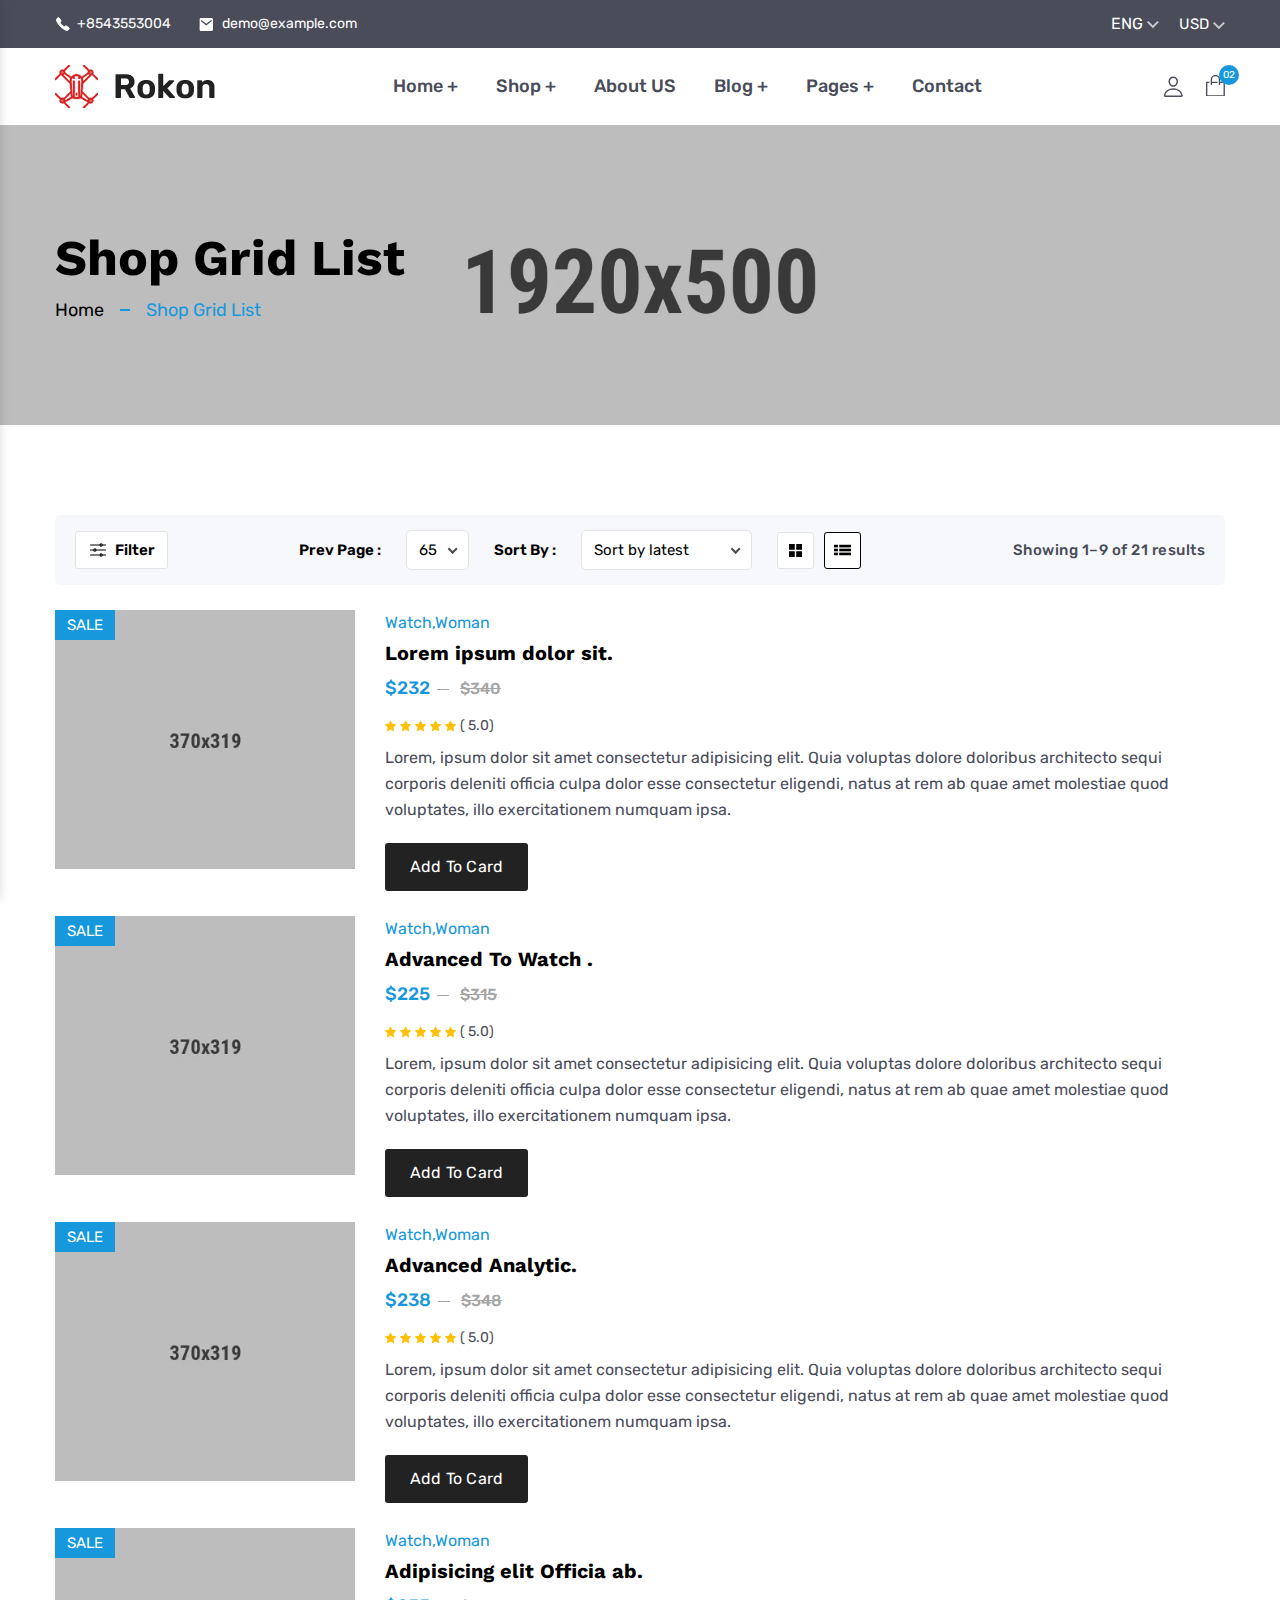
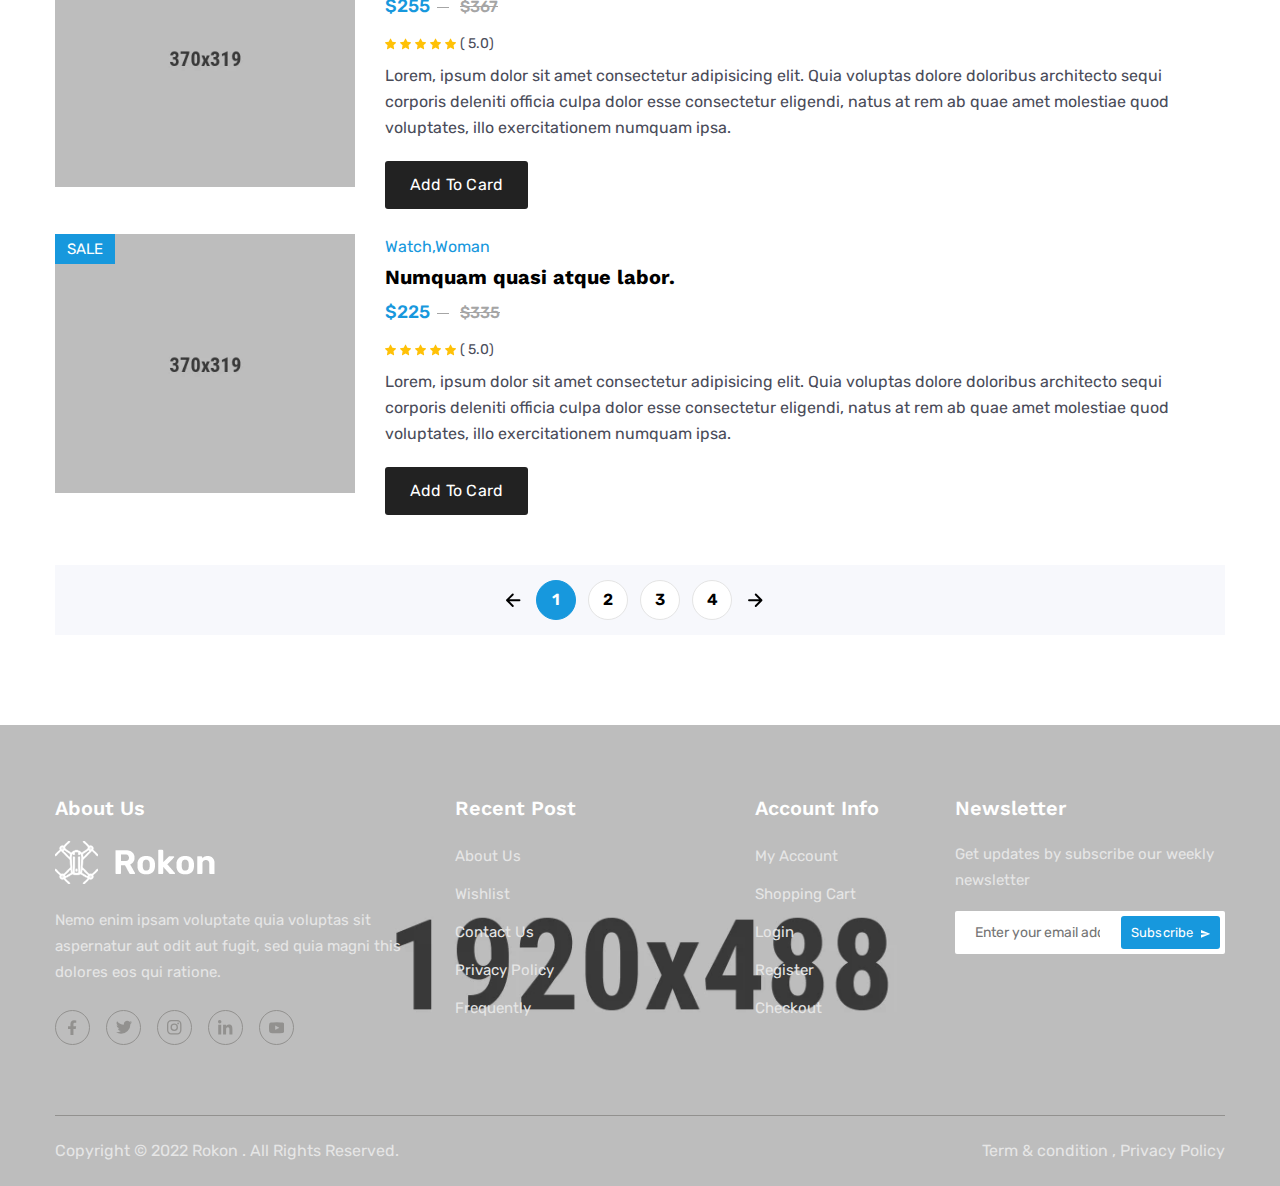
<file: template/shop-grid-list.html>
<!doctype html>
<html lang="en">

<head>
  <meta charset="utf-8">
  <title>Rokon - Shop Grid List</title>
  <meta name="description" content="Morden Bootstrap HTML5 Template">
  <meta name="viewport" content="width=device-width, initial-scale=1">
  <link rel="shortcut icon" type="image/x-icon" href="/static/img/favicon.ico">
    
   <!-- ======= All CSS Plugins here ======== -->
  <link rel="stylesheet" href="/static/css/plugins/swiper-bundle.min.css">
  <link rel="stylesheet" href="/static/css/plugins/glightbox.min.css">
  <link href="https://fonts.googleapis.com/css2?family=Rubik:ital,wght@0,300;0,400;0,500;0,600;0,700;0,800;0,900;1,300;1,400;1,500;1,600;1,700;1,800&family=Work+Sans:ital,wght@0,100;0,200;0,300;0,400;0,500;0,600;0,700;0,800;1,100;1,200;1,300;1,400;1,500;1,600;1,700;1,800&display=swap" rel="stylesheet">

  <!-- Plugin css -->
  <link rel="stylesheet" href="/static/css/vendor/bootstrap.min.css">
  
  <!-- Custom Style CSS -->
  <link rel="stylesheet" href="/static/css/style.css">
</head>

<body>

    <!-- Start preloader -->
    <div id="preloader">
        <div id="ctn-preloader" class="ctn-preloader">
            <div class="animation-preloader">
                <div class="spinner"></div>
                <div class="txt-loading">
                    <span data-text-preloader="L" class="letters-loading">
                        L
                    </span>
                    
                    <span data-text-preloader="O" class="letters-loading">
                        O
                    </span>
                    
                    <span data-text-preloader="A" class="letters-loading">
                        A
                    </span>
                    
                    <span data-text-preloader="D" class="letters-loading">
                        D
                    </span>
                    
                    <span data-text-preloader="I" class="letters-loading">
                        I
                    </span>
                    
                    <span data-text-preloader="N" class="letters-loading">
                        N
                    </span>
                    
                    <span data-text-preloader="G" class="letters-loading">
                        G
                    </span>
                </div>
            </div>	

            <div class="loader-section section-left"></div>
            <div class="loader-section section-right"></div>
        </div>
    </div>
    <!-- End preloader -->

    <!-- Start offcanvas filter sidebar -->
    <div class="offcanvas__filter--sidebar widget__area">
        <button type="button" class="offcanvas__filter--close" data-offcanvas>
            <svg class="minicart__close--icon" xmlns="http://www.w3.org/2000/svg" viewBox="0 0 512 512"><path fill="currentColor" stroke="currentColor" stroke-linecap="round" stroke-linejoin="round" stroke-width="32" d="M368 368L144 144M368 144L144 368"></path></svg> <span class="offcanvas__filter--close__text">Close</span>
        </button>
        <div class="offcanvas__filter--sidebar__inner">
            <div class="single__widget widget__bg">
                <h2 class="widget__title position__relative h3">Search</h2>
                <form class="widget__search--form" action="#">
                    <label>
                        <input class="widget__search--form__input border-0" placeholder="Search by" type="text">
                    </label>
                    <button class="widget__search--form__btn"  type="submit" aria-label="search button">
                        <svg class="widget__search--form__btn--svg" xmlns="http://www.w3.org/2000/svg" width="25.51" height="22.443" viewBox="0 0 512 512"><path d="M221.09 64a157.09 157.09 0 10157.09 157.09A157.1 157.1 0 00221.09 64z" fill="none" stroke="currentColor" stroke-miterlimit="10" stroke-width="32"></path><path fill="none" stroke="currentColor" stroke-linecap="round" stroke-miterlimit="10" stroke-width="32" d="M338.29 338.29L448 448"></path></svg>
                    </button>
                </form>
            </div>
            <div class="single__widget widget__bg">
                <h2 class="widget__title position__relative h3">Categories</h2>
                <ul class="widget__categories--menu">
                    <li class="widget__categories--menu__list">
                        <label class="widget__categories--menu__label d-flex align-items-center">
                            <img class="widget__categories--menu__img" src="/static/img/product/small-product1.webp" alt="categories-img">
                            <span class="widget__categories--menu__text">Denim Jacket</span>
                            <svg class="widget__categories--menu__arrowdown--icon" xmlns="http://www.w3.org/2000/svg" width="12.355" height="8.394">
                                <path  d="M15.138,8.59l-3.961,3.952L7.217,8.59,6,9.807l5.178,5.178,5.178-5.178Z" transform="translate(-6 -8.59)" fill="currentColor"></path>
                            </svg>
                        </label>
                        <ul class="widget__categories--sub__menu">
                            <li class="widget__categories--sub__menu--list">
                                <a class="widget__categories--sub__menu--link d-flex align-items-center" href="shop.html">
                                    <img class="widget__categories--sub__menu--img" src="/static/img/product/small-product2.webp" alt="categories-img">
                                    <span class="widget__categories--sub__menu--text">Jacket, Women</span>
                                </a>
                            </li>
                            <li class="widget__categories--sub__menu--list">
                                <a class="widget__categories--sub__menu--link d-flex align-items-center" href="shop.html">
                                    <img class="widget__categories--sub__menu--img" src="/static/img/product/small-product3.webp" alt="categories-img">
                                    <span class="widget__categories--sub__menu--text">Woolend Jacket</span>
                                </a>
                            </li>
                            <li class="widget__categories--sub__menu--list">
                                <a class="widget__categories--sub__menu--link d-flex align-items-center" href="shop.html">
                                    <img class="widget__categories--sub__menu--img" src="/static/img/product/small-product4.webp" alt="categories-img">
                                    <span class="widget__categories--sub__menu--text">Western denim</span>
                                </a>
                            </li>
                            <li class="widget__categories--sub__menu--list">
                                <a class="widget__categories--sub__menu--link d-flex align-items-center" href="shop.html">
                                    <img class="widget__categories--sub__menu--img" src="/static/img/product/small-product5.webp" alt="categories-img">
                                    <span class="widget__categories--sub__menu--text">Mini Dresss</span>
                                </a>
                            </li>
                        </ul>
                    </li>
                    <li class="widget__categories--menu__list">
                        <label class="widget__categories--menu__label d-flex align-items-center">
                            <img class="widget__categories--menu__img" src="/static/img/product/small-product2.webp" alt="categories-img">
                            <span class="widget__categories--menu__text">Oversize Cotton</span>
                            <svg class="widget__categories--menu__arrowdown--icon" xmlns="http://www.w3.org/2000/svg" width="12.355" height="8.394" >
                                <path  d="M15.138,8.59l-3.961,3.952L7.217,8.59,6,9.807l5.178,5.178,5.178-5.178Z" transform="translate(-6 -8.59)" fill="currentColor"></path>
                            </svg>
                        </label>
                        <ul class="widget__categories--sub__menu">
                            <li class="widget__categories--sub__menu--list">
                                <a class="widget__categories--sub__menu--link d-flex align-items-center" href="shop.html">
                                    <img class="widget__categories--sub__menu--img" src="/static/img/product/small-product2.webp" alt="categories-img">
                                    <span class="widget__categories--sub__menu--text">Jacket, Women</span>
                                </a>
                            </li>
                            <li class="widget__categories--sub__menu--list">
                                <a class="widget__categories--sub__menu--link d-flex align-items-center" href="shop.html">
                                    <img class="widget__categories--sub__menu--img" src="/static/img/product/small-product3.webp" alt="categories-img">
                                    <span class="widget__categories--sub__menu--text">Woolend Jacket</span>
                                </a>
                            </li>
                            <li class="widget__categories--sub__menu--list">
                                <a class="widget__categories--sub__menu--link d-flex align-items-center" href="shop.html">
                                    <img class="widget__categories--sub__menu--img" src="/static/img/product/small-product4.webp" alt="categories-img">
                                    <span class="widget__categories--sub__menu--text">Western denim</span>
                                </a>
                            </li>
                            <li class="widget__categories--sub__menu--list">
                                <a class="widget__categories--sub__menu--link d-flex align-items-center" href="shop.html">
                                    <img class="widget__categories--sub__menu--img" src="/static/img/product/small-product5.webp" alt="categories-img">
                                    <span class="widget__categories--sub__menu--text">Mini Dresss</span>
                                </a>
                            </li>
                        </ul>
                    </li>
                    <li class="widget__categories--menu__list">
                        <label class="widget__categories--menu__label d-flex align-items-center">
                            <img class="widget__categories--menu__img" src="/static/img/product/small-product3.webp" alt="categories-img">
                            <span class="widget__categories--menu__text">Dairy & chesse</span>
                            <svg class="widget__categories--menu__arrowdown--icon" xmlns="http://www.w3.org/2000/svg" width="12.355" height="8.394">
                                <path  d="M15.138,8.59l-3.961,3.952L7.217,8.59,6,9.807l5.178,5.178,5.178-5.178Z" transform="translate(-6 -8.59)" fill="currentColor"></path>
                            </svg>
                        </label>
                        <ul class="widget__categories--sub__menu">
                            <li class="widget__categories--sub__menu--list">
                                <a class="widget__categories--sub__menu--link d-flex align-items-center" href="shop.html">
                                    <img class="widget__categories--sub__menu--img" src="/static/img/product/small-product2.webp" alt="categories-img">
                                    <span class="widget__categories--sub__menu--text">Jacket, Women</span>
                                </a>
                            </li>
                            <li class="widget__categories--sub__menu--list">
                                <a class="widget__categories--sub__menu--link d-flex align-items-center" href="shop.html">
                                    <img class="widget__categories--sub__menu--img" src="/static/img/product/small-product3.webp" alt="categories-img">
                                    <span class="widget__categories--sub__menu--text">Woolend Jacket</span>
                                </a>
                            </li>
                            <li class="widget__categories--sub__menu--list">
                                <a class="widget__categories--sub__menu--link d-flex align-items-center" href="shop.html">
                                    <img class="widget__categories--sub__menu--img" src="/static/img/product/small-product4.webp" alt="categories-img">
                                    <span class="widget__categories--sub__menu--text">Western denim</span>
                                </a>
                            </li>
                            <li class="widget__categories--sub__menu--list">
                                <a class="widget__categories--sub__menu--link d-flex align-items-center" href="shop.html">
                                    <img class="widget__categories--sub__menu--img" src="/static/img/product/small-product5.webp" alt="categories-img">
                                    <span class="widget__categories--sub__menu--text">Mini Dresss</span>
                                </a>
                            </li>
                        </ul>
                    </li>
                    <li class="widget__categories--menu__list">
                        <label class="widget__categories--menu__label d-flex align-items-center">
                            <img class="widget__categories--menu__img" src="/static/img/product/small-product4.webp" alt="categories-img">
                            <span class="widget__categories--menu__text">Shoulder Bag</span>
                            <svg class="widget__categories--menu__arrowdown--icon" xmlns="http://www.w3.org/2000/svg" width="12.355" height="8.394">
                                <path  d="M15.138,8.59l-3.961,3.952L7.217,8.59,6,9.807l5.178,5.178,5.178-5.178Z" transform="translate(-6 -8.59)" fill="currentColor"></path>
                            </svg>
                        </label>
                        <ul class="widget__categories--sub__menu">
                            <li class="widget__categories--sub__menu--list">
                                <a class="widget__categories--sub__menu--link d-flex align-items-center" href="shop.html">
                                    <img class="widget__categories--sub__menu--img" src="/static/img/product/small-product2.webp" alt="categories-img">
                                    <span class="widget__categories--sub__menu--text">Jacket, Women</span>
                                </a>
                            </li>
                            <li class="widget__categories--sub__menu--list">
                                <a class="widget__categories--sub__menu--link d-flex align-items-center" href="shop.html">
                                    <img class="widget__categories--sub__menu--img" src="/static/img/product/small-product3.webp" alt="categories-img">
                                    <span class="widget__categories--sub__menu--text">Woolend Jacket</span>
                                </a>
                            </li>
                            <li class="widget__categories--sub__menu--list">
                                <a class="widget__categories--sub__menu--link d-flex align-items-center" href="shop.html">
                                    <img class="widget__categories--sub__menu--img" src="/static/img/product/small-product4.webp" alt="categories-img">
                                    <span class="widget__categories--sub__menu--text">Western denim</span>
                                </a>
                            </li>
                            <li class="widget__categories--sub__menu--list">
                                <a class="widget__categories--sub__menu--link d-flex align-items-center" href="shop.html">
                                    <img class="widget__categories--sub__menu--img" src="/static/img/product/small-product5.webp" alt="categories-img">
                                    <span class="widget__categories--sub__menu--text">Mini Dresss</span>
                                </a>
                            </li>
                        </ul>
                    </li>
                </ul>
            </div>
            <div class="single__widget price__filter widget__bg">
                <h2 class="widget__title position__relative h3">Filter By Price</h2>
                <form class="price__filter--form" action="#"> 
                    <div class="price__filter--form__inner mb-15 d-flex align-items-center">
                        <div class="price__filter--group">
                            <label class="price__filter--label" for="Filter-Price-GTE2">From</label>
                            <div class="price__filter--input border-radius-5 d-flex align-items-center">
                                <span class="price__filter--currency">$</span>
                                <input class="price__filter--input__field border-0" id="Filter-Price-GTE2" name="filter.v.price.gte" type="number" placeholder="0" min="0" max="250.00">
                            </div>
                        </div>
                        <div class="price__divider">
                            <span>-</span>
                        </div>
                        <div class="price__filter--group">
                            <label class="price__filter--label" for="Filter-Price-LTE2">To</label>
                            <div class="price__filter--input border-radius-5 d-flex align-items-center">
                                <span class="price__filter--currency">$</span>
                                <input class="price__filter--input__field border-0" id="Filter-Price-LTE2" name="filter.v.price.lte" type="number" min="0" placeholder="250.00" max="250.00"> 
                            </div>	
                        </div>
                    </div>
                    <button class="price__filter--btn primary__btn" type="submit">Filter</button>
                </form>
            </div>
            <div class="single__widget widget__bg">
                <h2 class="widget__title position__relative h3">Dietary Needs</h2>
                <ul class="widget__form--check">
                    <li class="widget__form--check__list">
                        <label class="widget__form--check__label" for="check5">Denim shirt</label>
                        <input class="widget__form--check__input" id="check5" type="checkbox">
                        <span class="widget__form--checkmark"></span>
                    </li>
                    <li class="widget__form--check__list">
                        <label class="widget__form--check__label" for="check6">Need Winter</label>
                        <input class="widget__form--check__input" id="check6" type="checkbox">
                        <span class="widget__form--checkmark"></span>
                    </li>
                    <li class="widget__form--check__list">
                        <label class="widget__form--check__label" for="check7">Fashion Trends</label>
                        <input class="widget__form--check__input" id="check7" type="checkbox">
                        <span class="widget__form--checkmark"></span>
                    </li>
                    <li class="widget__form--check__list">
                        <label class="widget__form--check__label" for="check8">Oversize Cotton</label>
                        <input class="widget__form--check__input" id="check8" type="checkbox">
                        <span class="widget__form--checkmark"></span>
                    </li>
                </ul>
            </div>
            <div class="single__widget widget__bg">
                <h2 class="widget__title position__relative h3">Top Rated Product</h2>
                <div class="product__sidebar">
                    <div class="small__product d-flex align-items-center mb-20">
                        <div class="small__product--thumbnail position__relative">
                            <a class="small__product--link display-block" href="product-details.html">
                                <img class="small__product--img display-block" src="/static/img/product/small-product1.webp" alt="product-img">
                            </a>
                        </div>
                        <div class="small__product--content">
                            <h3 class="small__product--title h4"><a href="product-details.html">Advanced Analytic </a></h3>
                            <div class="small__product--price">
                                <span class="current__price">$245</span>
                                <span class="price__divided"></span>
                                <span class="old__price"> $356</span>
                            </div>
                            <ul class="rating small__product--rating d-flex">
                                <li class="rating__list">
                                    <span class="rating__list--icon">
                                        <svg class="rating__list--icon__svg" xmlns="http://www.w3.org/2000/svg" width="11.105" height="11.732" viewBox="0 0 10.105 9.732">
                                        <path data-name="star - Copy" d="M9.837,3.5,6.73,3.039,5.338.179a.335.335,0,0,0-.571,0L3.375,3.039.268,3.5a.3.3,0,0,0-.178.514L2.347,6.242,1.813,9.4a.314.314,0,0,0,.464.316L5.052,8.232,7.827,9.712A.314.314,0,0,0,8.292,9.4L7.758,6.242l2.257-2.231A.3.3,0,0,0,9.837,3.5Z" transform="translate(0 -0.018)" fill="currentColor"></path>
                                        </svg>
                                    </span>
                                </li>
                                <li class="rating__list">
                                    <span class="rating__list--icon">
                                        <svg class="rating__list--icon__svg" xmlns="http://www.w3.org/2000/svg" width="11.105" height="11.732" viewBox="0 0 10.105 9.732">
                                        <path data-name="star - Copy" d="M9.837,3.5,6.73,3.039,5.338.179a.335.335,0,0,0-.571,0L3.375,3.039.268,3.5a.3.3,0,0,0-.178.514L2.347,6.242,1.813,9.4a.314.314,0,0,0,.464.316L5.052,8.232,7.827,9.712A.314.314,0,0,0,8.292,9.4L7.758,6.242l2.257-2.231A.3.3,0,0,0,9.837,3.5Z" transform="translate(0 -0.018)" fill="currentColor"></path>
                                        </svg>
                                    </span>
                                </li>
                                <li class="rating__list">
                                    <span class="rating__list--icon">
                                        <svg class="rating__list--icon__svg" xmlns="http://www.w3.org/2000/svg" width="11.105" height="11.732" viewBox="0 0 10.105 9.732">
                                        <path data-name="star - Copy" d="M9.837,3.5,6.73,3.039,5.338.179a.335.335,0,0,0-.571,0L3.375,3.039.268,3.5a.3.3,0,0,0-.178.514L2.347,6.242,1.813,9.4a.314.314,0,0,0,.464.316L5.052,8.232,7.827,9.712A.314.314,0,0,0,8.292,9.4L7.758,6.242l2.257-2.231A.3.3,0,0,0,9.837,3.5Z" transform="translate(0 -0.018)" fill="currentColor"></path>
                                        </svg>
                                    </span>
                                </li>
                                <li class="rating__list">
                                    <span class="rating__list--icon">
                                        <svg class="rating__list--icon__svg" xmlns="http://www.w3.org/2000/svg" width="11.105" height="11.732" viewBox="0 0 10.105 9.732">
                                        <path data-name="star - Copy" d="M9.837,3.5,6.73,3.039,5.338.179a.335.335,0,0,0-.571,0L3.375,3.039.268,3.5a.3.3,0,0,0-.178.514L2.347,6.242,1.813,9.4a.314.314,0,0,0,.464.316L5.052,8.232,7.827,9.712A.314.314,0,0,0,8.292,9.4L7.758,6.242l2.257-2.231A.3.3,0,0,0,9.837,3.5Z" transform="translate(0 -0.018)" fill="currentColor"></path>
                                        </svg>
                                    </span>
                                </li>
                                <li class="rating__list">
                                    <span class="rating__list--icon">
                                        <svg class="rating__list--icon__svg" xmlns="http://www.w3.org/2000/svg" width="11.105" height="11.732" viewBox="0 0 10.105 9.732">
                                        <path data-name="star - Copy" d="M9.837,3.5,6.73,3.039,5.338.179a.335.335,0,0,0-.571,0L3.375,3.039.268,3.5a.3.3,0,0,0-.178.514L2.347,6.242,1.813,9.4a.314.314,0,0,0,.464.316L5.052,8.232,7.827,9.712A.314.314,0,0,0,8.292,9.4L7.758,6.242l2.257-2.231A.3.3,0,0,0,9.837,3.5Z" transform="translate(0 -0.018)" fill="currentColor"></path>
                                        </svg>
                                    </span>
                                </li>
                                <li class="rating__list"><span class="rating__list--text">( 5.0)</span></li>
                            </ul>
                        </div>
                    </div>
                    <div class="small__product d-flex align-items-center mb-20">
                        <div class="small__product--thumbnail position__relative">
                            <a class="small__product--link display-block" href="product-details.html">
                                <img class="small__product--img display-block" src="/static/img/product/small-product2.webp" alt="product-img">
                            </a>
                        </div>
                        <div class="small__product--content">
                            <h3 class="small__product--title h4"><a href="product-details.html">Advanced To Watch  </a></h3>
                            <div class="small__product--price">
                                <span class="current__price">$255</span>
                                <span class="price__divided"></span>
                                <span class="old__price"> $375</span>
                            </div>
                            <ul class="rating small__product--rating d-flex">
                                <li class="rating__list">
                                    <span class="rating__list--icon">
                                        <svg class="rating__list--icon__svg" xmlns="http://www.w3.org/2000/svg" width="11.105" height="11.732" viewBox="0 0 10.105 9.732">
                                        <path data-name="star - Copy" d="M9.837,3.5,6.73,3.039,5.338.179a.335.335,0,0,0-.571,0L3.375,3.039.268,3.5a.3.3,0,0,0-.178.514L2.347,6.242,1.813,9.4a.314.314,0,0,0,.464.316L5.052,8.232,7.827,9.712A.314.314,0,0,0,8.292,9.4L7.758,6.242l2.257-2.231A.3.3,0,0,0,9.837,3.5Z" transform="translate(0 -0.018)" fill="currentColor"></path>
                                        </svg>
                                    </span>
                                </li>
                                <li class="rating__list">
                                    <span class="rating__list--icon">
                                        <svg class="rating__list--icon__svg" xmlns="http://www.w3.org/2000/svg" width="11.105" height="11.732" viewBox="0 0 10.105 9.732">
                                        <path data-name="star - Copy" d="M9.837,3.5,6.73,3.039,5.338.179a.335.335,0,0,0-.571,0L3.375,3.039.268,3.5a.3.3,0,0,0-.178.514L2.347,6.242,1.813,9.4a.314.314,0,0,0,.464.316L5.052,8.232,7.827,9.712A.314.314,0,0,0,8.292,9.4L7.758,6.242l2.257-2.231A.3.3,0,0,0,9.837,3.5Z" transform="translate(0 -0.018)" fill="currentColor"></path>
                                        </svg>
                                    </span>
                                </li>
                                <li class="rating__list">
                                    <span class="rating__list--icon">
                                        <svg class="rating__list--icon__svg" xmlns="http://www.w3.org/2000/svg" width="11.105" height="11.732" viewBox="0 0 10.105 9.732">
                                        <path data-name="star - Copy" d="M9.837,3.5,6.73,3.039,5.338.179a.335.335,0,0,0-.571,0L3.375,3.039.268,3.5a.3.3,0,0,0-.178.514L2.347,6.242,1.813,9.4a.314.314,0,0,0,.464.316L5.052,8.232,7.827,9.712A.314.314,0,0,0,8.292,9.4L7.758,6.242l2.257-2.231A.3.3,0,0,0,9.837,3.5Z" transform="translate(0 -0.018)" fill="currentColor"></path>
                                        </svg>
                                    </span>
                                </li>
                                <li class="rating__list">
                                    <span class="rating__list--icon">
                                        <svg class="rating__list--icon__svg" xmlns="http://www.w3.org/2000/svg" width="11.105" height="11.732" viewBox="0 0 10.105 9.732">
                                        <path data-name="star - Copy" d="M9.837,3.5,6.73,3.039,5.338.179a.335.335,0,0,0-.571,0L3.375,3.039.268,3.5a.3.3,0,0,0-.178.514L2.347,6.242,1.813,9.4a.314.314,0,0,0,.464.316L5.052,8.232,7.827,9.712A.314.314,0,0,0,8.292,9.4L7.758,6.242l2.257-2.231A.3.3,0,0,0,9.837,3.5Z" transform="translate(0 -0.018)" fill="currentColor"></path>
                                        </svg>
                                    </span>
                                </li>
                                <li class="rating__list">
                                    <span class="rating__list--icon">
                                        <svg class="rating__list--icon__svg" xmlns="http://www.w3.org/2000/svg" width="11.105" height="11.732" viewBox="0 0 10.105 9.732">
                                        <path data-name="star - Copy" d="M9.837,3.5,6.73,3.039,5.338.179a.335.335,0,0,0-.571,0L3.375,3.039.268,3.5a.3.3,0,0,0-.178.514L2.347,6.242,1.813,9.4a.314.314,0,0,0,.464.316L5.052,8.232,7.827,9.712A.314.314,0,0,0,8.292,9.4L7.758,6.242l2.257-2.231A.3.3,0,0,0,9.837,3.5Z" transform="translate(0 -0.018)" fill="currentColor"></path>
                                        </svg>
                                    </span>
                                </li>
                                <li class="rating__list"><span class="rating__list--text">( 5.0)</span></li>
                            </ul>
                        </div>
                    </div>
                    <div class="small__product d-flex align-items-center">
                        <div class="small__product--thumbnail position__relative">
                            <a class="small__product--link display-block" href="product-details.html">
                                <img class="small__product--img display-block" src="/static/img/product/small-product3.webp" alt="product-img">
                            </a>
                        </div>
                        <div class="small__product--content">
                            <h3 class="small__product--title h4"><a href="product-details.html">Lorem ipsum dolor. </a></h3>
                            <div class="small__product--price">
                                <span class="current__price">$230</span>
                                <span class="price__divided"></span>
                                <span class="old__price"> $330</span>
                            </div>
                            <ul class="rating small__product--rating d-flex">
                                <li class="rating__list">
                                    <span class="rating__list--icon">
                                        <svg class="rating__list--icon__svg" xmlns="http://www.w3.org/2000/svg" width="11.105" height="11.732" viewBox="0 0 10.105 9.732">
                                        <path data-name="star - Copy" d="M9.837,3.5,6.73,3.039,5.338.179a.335.335,0,0,0-.571,0L3.375,3.039.268,3.5a.3.3,0,0,0-.178.514L2.347,6.242,1.813,9.4a.314.314,0,0,0,.464.316L5.052,8.232,7.827,9.712A.314.314,0,0,0,8.292,9.4L7.758,6.242l2.257-2.231A.3.3,0,0,0,9.837,3.5Z" transform="translate(0 -0.018)" fill="currentColor"></path>
                                        </svg>
                                    </span>
                                </li>
                                <li class="rating__list">
                                    <span class="rating__list--icon">
                                        <svg class="rating__list--icon__svg" xmlns="http://www.w3.org/2000/svg" width="11.105" height="11.732" viewBox="0 0 10.105 9.732">
                                        <path data-name="star - Copy" d="M9.837,3.5,6.73,3.039,5.338.179a.335.335,0,0,0-.571,0L3.375,3.039.268,3.5a.3.3,0,0,0-.178.514L2.347,6.242,1.813,9.4a.314.314,0,0,0,.464.316L5.052,8.232,7.827,9.712A.314.314,0,0,0,8.292,9.4L7.758,6.242l2.257-2.231A.3.3,0,0,0,9.837,3.5Z" transform="translate(0 -0.018)" fill="currentColor"></path>
                                        </svg>
                                    </span>
                                </li>
                                <li class="rating__list">
                                    <span class="rating__list--icon">
                                        <svg class="rating__list--icon__svg" xmlns="http://www.w3.org/2000/svg" width="11.105" height="11.732" viewBox="0 0 10.105 9.732">
                                        <path data-name="star - Copy" d="M9.837,3.5,6.73,3.039,5.338.179a.335.335,0,0,0-.571,0L3.375,3.039.268,3.5a.3.3,0,0,0-.178.514L2.347,6.242,1.813,9.4a.314.314,0,0,0,.464.316L5.052,8.232,7.827,9.712A.314.314,0,0,0,8.292,9.4L7.758,6.242l2.257-2.231A.3.3,0,0,0,9.837,3.5Z" transform="translate(0 -0.018)" fill="currentColor"></path>
                                        </svg>
                                    </span>
                                </li>
                                <li class="rating__list">
                                    <span class="rating__list--icon">
                                        <svg class="rating__list--icon__svg" xmlns="http://www.w3.org/2000/svg" width="11.105" height="11.732" viewBox="0 0 10.105 9.732">
                                        <path data-name="star - Copy" d="M9.837,3.5,6.73,3.039,5.338.179a.335.335,0,0,0-.571,0L3.375,3.039.268,3.5a.3.3,0,0,0-.178.514L2.347,6.242,1.813,9.4a.314.314,0,0,0,.464.316L5.052,8.232,7.827,9.712A.314.314,0,0,0,8.292,9.4L7.758,6.242l2.257-2.231A.3.3,0,0,0,9.837,3.5Z" transform="translate(0 -0.018)" fill="currentColor"></path>
                                        </svg>
                                    </span>
                                </li>
                                <li class="rating__list">
                                    <span class="rating__list--icon">
                                        <svg class="rating__list--icon__svg" xmlns="http://www.w3.org/2000/svg" width="11.105" height="11.732" viewBox="0 0 10.105 9.732">
                                        <path data-name="star - Copy" d="M9.837,3.5,6.73,3.039,5.338.179a.335.335,0,0,0-.571,0L3.375,3.039.268,3.5a.3.3,0,0,0-.178.514L2.347,6.242,1.813,9.4a.314.314,0,0,0,.464.316L5.052,8.232,7.827,9.712A.314.314,0,0,0,8.292,9.4L7.758,6.242l2.257-2.231A.3.3,0,0,0,9.837,3.5Z" transform="translate(0 -0.018)" fill="currentColor"></path>
                                        </svg>
                                    </span>
                                </li>
                                <li class="rating__list"><span class="rating__list--text">( 5.0)</span></li>
                            </ul>
                        </div>
                    </div>
                </div>
            </div>
            <div class="single__widget widget__bg">
                <h2 class="widget__title position__relative h3">Brands</h2>
                <ul class="widget__tagcloud">
                    <li class="widget__tagcloud--list"><a class="widget__tagcloud--link" href="shop.html">Wooden</a></li>
                    <li class="widget__tagcloud--list"><a class="widget__tagcloud--link" href="shop.html">Chair</a></li>
                    <li class="widget__tagcloud--list"><a class="widget__tagcloud--link" href="shop.html">Modern</a></li>
                    <li class="widget__tagcloud--list"><a class="widget__tagcloud--link" href="shop.html">Fabric  </a></li>
                    <li class="widget__tagcloud--list"><a class="widget__tagcloud--link" href="shop.html">Shoulder </a></li>
                    <li class="widget__tagcloud--list"><a class="widget__tagcloud--link" href="shop.html">Winter</a></li>
                    <li class="widget__tagcloud--list"><a class="widget__tagcloud--link" href="shop.html">Accessories</a></li>
                    <li class="widget__tagcloud--list"><a class="widget__tagcloud--link" href="shop.html">Dress </a></li>
                </ul>
            </div>
        </div>
    </div>
    <!-- End offcanvas filter sidebar -->
    
   <!-- Start header area -->
   <header class="header__section">
        <!-- Start Header topbar -->
        <div class="header__topbar bg__primary color-primary-2">
            <div class="container">
                <div class="header__topbar--inner d-flex align-items-center justify-content-between">
                    <ul class="header__contact--info d-flex align-items-center">
                        <li class="header__contact--info__list text-white">
                            <svg class="header__contact--info__icon" xmlns="http://www.w3.org/2000/svg" width="15.797" height="20.05" viewBox="0 0 512 512"><path d="M451 374c-15.88-16-54.34-39.35-73-48.76-24.3-12.24-26.3-13.24-45.4.95-12.74 9.47-21.21 17.93-36.12 14.75s-47.31-21.11-75.68-49.39-47.34-61.62-50.53-76.48 5.41-23.23 14.79-36c13.22-18 12.22-21 .92-45.3-8.81-18.9-32.84-57-48.9-72.8C119.9 44 119.9 47 108.83 51.6A160.15 160.15 0 0083 65.37C67 76 58.12 84.83 51.91 98.1s-9 44.38 23.07 102.64 54.57 88.05 101.14 134.49S258.5 406.64 310.85 436c64.76 36.27 89.6 29.2 102.91 23s22.18-15 32.83-31a159.09 159.09 0 0013.8-25.8C465 391.17 468 391.17 451 374z" fill="currentColor" stroke="currentColor" stroke-miterlimit="10" stroke-width="32"/></svg>
                            <a href="tel:+8543553004">+8543553004</a>
                        </li>
                        <li class="header__contact--info__list text-white">
                            <svg class="header__contact--info__icon" xmlns="http://www.w3.org/2000/svg" width="20.57" height="13.13" viewBox="0 0 31.57 31.13">
                                <path  d="M30.413,4H5.157C3.421,4,2.016,5.751,2.016,7.891L2,31.239c0,2.14,1.421,3.891,3.157,3.891H30.413c1.736,0,3.157-1.751,3.157-3.891V7.891C33.57,5.751,32.149,4,30.413,4Zm0,7.783L17.785,21.511,5.157,11.783V7.891l12.628,9.728L30.413,7.891Z" transform="translate(-2 -4)" fill="currentColor"></path>
                            </svg>
                            <a href="mailto:demo@example.com">demo@example.com</a>
                        </li>
                    </ul>
                    <div class="language__currency d-none d-lg-block">
                        <ul class="d-flex align-items-center">
                            <li class="language__currency--list">
                                <a class="language__switcher text-white" href="#">
                                    <span>ENG</span> 
                                    <svg xmlns="http://www.w3.org/2000/svg" width="11.797" height="9.05" viewBox="0 0 9.797 6.05">
                                        <path  d="M14.646,8.59,10.9,12.329,7.151,8.59,6,9.741l4.9,4.9,4.9-4.9Z" transform="translate(-6 -8.59)" fill="currentColor" opacity="0.7"/>
                                    </svg>
                                </a>
                                <div class="dropdown__language">
                                    <ul>
                                        <li class="language__items"><a class="language__text" href="#">France</a></li>
                                        <li class="language__items"><a class="language__text" href="#">Russia</a></li>
                                        <li class="language__items"><a class="language__text" href="#">Spanish</a></li>
                                    </ul>
                                </div>
                            </li>
                            <li class="language__currency--list">
                                <a class="account__currency--link text-white" href="#">
                                    <span>USD</span> 
                                    <svg xmlns="http://www.w3.org/2000/svg" width="11.797" height="9.05" viewBox="0 0 9.797 6.05">
                                        <path  d="M14.646,8.59,10.9,12.329,7.151,8.59,6,9.741l4.9,4.9,4.9-4.9Z" transform="translate(-6 -8.59)" fill="currentColor" opacity="0.7"/>
                                    </svg>
                                </a>
                                <div class="dropdown__currency">
                                    <ul>
                                        <li class="currency__items"><a class="currency__text" href="#">CAD</a></li>
                                        <li class="currency__items"><a class="currency__text" href="#">CNY</a></li>
                                        <li class="currency__items"><a class="currency__text" href="#">EUR</a></li>
                                        <li class="currency__items"><a class="currency__text" href="#">GBP</a></li>
                                    </ul>
                                </div>
                            </li>
                        </ul>
                    </div>
                </div>
            </div>
        </div>
        <!-- Start Header topbar -->

        <!-- Start main header -->
        <div class="main__header position__relative header__sticky">
            <div class="container">
                <div class="main__header--inner d-flex justify-content-between align-items-center">
                    <div class="offcanvas__header--menu__open ">
                        <a class="offcanvas__header--menu__open--btn" href="javascript:void(0)" data-offcanvas>
                            <svg xmlns="http://www.w3.org/2000/svg" class="ionicon offcanvas__header--menu__open--svg" viewBox="0 0 512 512"><path fill="currentColor" stroke="currentColor" stroke-linecap="round" stroke-miterlimit="10" stroke-width="32" d="M80 160h352M80 256h352M80 352h352"/></svg>
                            <span class="visually-hidden">Offcanvas Menu Open</span>
                        </a>
                    </div>
                    <div class="main__logo">
                        <a class="main__logo--link" href="index.html"><img class="main__logo--img" src="/static/img/logo/nav-logo.webp" alt="logo-img"></a>
                    </div>
                    <div class="header__menu d-none d-lg-block">
                        <nav class="header__menu--navigation">
                            <ul class="d-flex">
                                <li class="header__menu--items">
                                    <a class="header__menu--link" href="index.html">Home <span class="menu__plus--icon">+</span></a>
                                    <ul class="header__sub--menu">
                                        <li class="header__sub--menu__items"><a href="index.html" class="header__sub--menu__link">Home One</a></li>
                                        <li class="header__sub--menu__items"><a href="index-2.html" class="header__sub--menu__link">Home Two</a></li>
                                        <li class="header__sub--menu__items"><a href="index-3.html" class="header__sub--menu__link">Home Three</a></li>
                                        <li class="header__sub--menu__items"><a href="index-4.html" class="header__sub--menu__link">Home Four</a></li>
                                    </ul>
                                </li>
                                <li class="header__menu--items mega__menu--items">
                                    <a class="header__menu--link" href="shop.html">Shop <span class="menu__plus--icon">+</span></a>
                                    <ul class="header__mega--menu d-flex">
                                        <li class="header__mega--menu__li">
                                            <span class="header__mega--subtitle">Column One</span>
                                            <ul class="header__mega--sub__menu">
                                                <li class="header__mega--sub__menu_li"><a class="header__mega--sub__menu--title" href="shop.html">Shop Left Sidebar</a></li>
                                                <li class="header__mega--sub__menu_li"><a class="header__mega--sub__menu--title" href="shop-right-sidebar.html">Shop Right Sidebar</a></li>
                                                <li class="header__mega--sub__menu_li"><a class="header__mega--sub__menu--title" href="shop-grid.html">Shop Grid</a></li>
                                                <li class="header__mega--sub__menu_li"><a class="header__mega--sub__menu--title" href="shop-grid-list.html">Shop Grid List</a></li>
                                                <li class="header__mega--sub__menu_li"><a class="header__mega--sub__menu--title" href="shop-list.html">Shop List</a></li>
                                            </ul>
                                        </li>
                                        <li class="header__mega--menu__li">
                                            <span class="header__mega--subtitle">Column Two</span>
                                            <ul class="header__mega--sub__menu">
                                                <li class="header__mega--sub__menu_li"><a class="header__mega--sub__menu--title" href="product-details.html">Standard Product</a></li>
                                                <li class="header__mega--sub__menu_li"><a class="header__mega--sub__menu--title" href="product-video.html">Video Product</a></li>
                                                <li class="header__mega--sub__menu_li"><a class="header__mega--sub__menu--title" href="product-horizontal.html">Product Horizontal</a></li>
                                                <li class="header__mega--sub__menu_li"><a class="header__mega--sub__menu--title" href="product-left-sidebar.html">Product Left Sidebar</a></li>
                                                <li class="header__mega--sub__menu_li"><a class="header__mega--sub__menu--title" href="product-gallery.html">Product Gallery</a></li>
                                            </ul>
                                        </li>
                                        <li class="header__mega--menu__li">
                                            <span class="header__mega--subtitle">Column Three</span>
                                            <ul class="header__mega--sub__menu">
                                                <li class="header__mega--sub__menu_li"><a class="header__mega--sub__menu--title" href="my-account.html">My Account</a></li>
                                                <li class="header__mega--sub__menu_li"><a class="header__mega--sub__menu--title" href="my-account-2.html">My Account 2</a></li>
                                                <li class="header__mega--sub__menu_li"><a class="header__mega--sub__menu--title" href="404.html">404 Page</a></li>
                                                <li class="header__mega--sub__menu_li"><a class="header__mega--sub__menu--title" href="login.html">Login Page</a></li>
                                                <li class="header__mega--sub__menu_li"><a class="header__mega--sub__menu--title" href="faq.html">Faq Page</a></li>
                                            </ul>
                                        </li>
                                        <li class="header__mega--menu__li">
                                            <span class="header__mega--subtitle">Column Four</span>
                                            <ul class="header__mega--sub__menu">
                                                <li class="header__mega--sub__menu_li"><a class="header__mega--sub__menu--title" href="compare.html">Compare Pages</a></li>
                                                <li class="header__mega--sub__menu_li"><a class="header__mega--sub__menu--title" href="cart.html">Cart Page</a></li>
                                                <li class="header__mega--sub__menu_li"><a class="header__mega--sub__menu--title" href="checkout.html">Checkout page</a></li>
                                                <li class="header__mega--sub__menu_li"><a class="header__mega--sub__menu--title" href="wishlist.html">Wishlist Page</a></li>
                                                <li class="header__mega--sub__menu_li"><a class="header__mega--sub__menu--title" href="404.html">Error Page</a></li>
                                            </ul>
                                        </li>
                                        <li class="header__mega--menu__li">
                                            <span class="header__mega--subtitle">Column Five</span>
                                            <ul class="header__mega--sub__menu">
                                                <li class="header__mega--sub__menu_li"><a class="header__mega--sub__menu--title" href="about.html">About Us</a></li>
                                                <li class="header__mega--sub__menu_li"><a class="header__mega--sub__menu--title" href="contact.html">Contact Us</a></li>
                                                <li class="header__mega--sub__menu_li"><a class="header__mega--sub__menu--title" href="privacy-policy.html">Privacy Policy</a></li>
                                                <li class="header__mega--sub__menu_li"><a class="header__mega--sub__menu--title" href="faq.html">Frequently</a></li>
                                                <li class="header__mega--sub__menu_li"><a class="header__mega--sub__menu--title" href="login.html">Register</a></li>
                                            </ul>
                                        </li>
                                        <li class="header__mega--menu__li fullscreen__style d-flex">
                                            <a class="header__mega--menu__banner" href="shop.html"><img class="header__mega--menu__banner--img" src="/static/img/other/mega-menu-banner.webp" alt="banner-menu"></a>
                                            <a class="header__mega--menu__banner" href="shop.html"><img class="header__mega--menu__banner--img" src="/static/img/other/mega-menu-banner2.webp" alt="banner-menu"></a>
                                        </li>

                                    </ul>
                                </li>
                                <li class="header__menu--items">
                                    <a class="header__menu--link" href="about.html">About US </a>  
                                </li>
                                <li class="header__menu--items">
                                    <a class="header__menu--link" href="blog.html">Blog <span class="menu__plus--icon">+</span> </a>
                                    <ul class="header__sub--menu">
                                        <li class="header__sub--menu__items"><a href="blog.html" class="header__sub--menu__link">Blog Grid</a></li>
                                        <li class="header__sub--menu__items"><a href="blog-details.html" class="header__sub--menu__link">Blog Details</a></li>
                                        <li class="header__sub--menu__items"><a href="blog-left-sidebar.html" class="header__sub--menu__link">Blog Left Sidebar</a></li>
                                        <li class="header__sub--menu__items"><a href="blog-right-sidebar.html" class="header__sub--menu__link">Blog Right Sidebar</a></li>
                                    </ul>
                                </li>
                                <li class="header__menu--items">
                                    <a class="header__menu--link " href="#">Pages <span class="menu__plus--icon">+</span></a>
                                    <ul class="header__sub--menu">
                                        <li class="header__sub--menu__items"><a href="about.html" class="header__sub--menu__link">About Us</a></li>
                                        <li class="header__sub--menu__items"><a href="contact.html" class="header__sub--menu__link">Contact Us</a></li>
                                        <li class="header__sub--menu__items"><a href="cart.html" class="header__sub--menu__link">Cart Page</a></li>
                                        <li class="header__sub--menu__items"><a href="portfolio.html" class="header__sub--menu__link">Portfolio Page</a></li>
                                        <li class="header__sub--menu__items"><a href="wishlist.html" class="header__sub--menu__link">Wishlist Page</a></li>
                                        <li class="header__sub--menu__items"><a href="login.html" class="header__sub--menu__link">Login Page</a></li>
                                        <li class="header__sub--menu__items"><a href="404.html" class="header__sub--menu__link">Error Page</a></li>
                                    </ul>
                                </li>
                                <li class="header__menu--items">
                                    <a class="header__menu--link" href="contact.html">Contact </a>  
                                </li>
                            </ul>
                        </nav>
                    </div>
                    <div class="header__account">
                        <ul class="d-flex">
                            <li class="header__account--items  header__account--search__items d-md-none">
                                <a class="header__account--btn search__open--btn" href="javascript:void(0)" data-offcanvas>
                                    <svg class="header__search--button__svg" xmlns="http://www.w3.org/2000/svg" width="26.51" height="23.443" viewBox="0 0 512 512"><path d="M221.09 64a157.09 157.09 0 10157.09 157.09A157.1 157.1 0 00221.09 64z" fill="none" stroke="currentColor" stroke-miterlimit="10" stroke-width="32"/><path fill="none" stroke="currentColor" stroke-linecap="round" stroke-miterlimit="10" stroke-width="32" d="M338.29 338.29L448 448"/></svg>  
                                    <span class="visually-hidden">Search</span>
                                </a>
                            </li>
                            <li class="header__account--items">
                                <a class="header__account--btn" href="my-account.html">
                                    <svg xmlns="http://www.w3.org/2000/svg"  width="26.51" height="23.443" viewBox="0 0 512 512"><path d="M344 144c-3.92 52.87-44 96-88 96s-84.15-43.12-88-96c-4-55 35-96 88-96s92 42 88 96z" fill="none" stroke="currentColor" stroke-linecap="round" stroke-linejoin="round" stroke-width="32"/><path d="M256 304c-87 0-175.3 48-191.64 138.6C62.39 453.52 68.57 464 80 464h352c11.44 0 17.62-10.48 15.65-21.4C431.3 352 343 304 256 304z" fill="none" stroke="currentColor" stroke-miterlimit="10" stroke-width="32"/></svg> 
                                    <span class="visually-hidden">My Account</span>
                                </a>
                            </li>
                            <li class="header__account--items">
                                <a class="header__account--btn minicart__open--btn" href="javascript:void(0)" data-offcanvas>
                                    <svg xmlns="http://www.w3.org/2000/svg" width="18.897" height="21.565" viewBox="0 0 18.897 21.565">
                                        <path  d="M16.84,8.082V6.091a4.725,4.725,0,1,0-9.449,0v4.725a.675.675,0,0,0,1.35,0V9.432h5.4V8.082h-5.4V6.091a3.375,3.375,0,0,1,6.75,0v4.691a.675.675,0,1,0,1.35,0V9.433h3.374V21.581H4.017V9.432H6.041V8.082H2.667V21.641a1.289,1.289,0,0,0,1.289,1.29h16.32a1.289,1.289,0,0,0,1.289-1.29V8.082Z" transform="translate(-2.667 -1.366)" fill="currentColor"/>
                                    </svg>
                                    <span class="items__count">02</span> 
                                </a>
                            </li>
                        </ul>
                    </div>
                </div>
            </div>
        </div>
        <!-- End main header -->

        <!-- Start Offcanvas header menu -->
        <div class="offcanvas-header" tabindex="-1">
            <div class="offcanvas__inner">
                <div class="offcanvas__logo">
                    <a class="offcanvas__logo_link" href="index.html">
                        <img src="/static/img/logo/nav-logo.webp" alt="Rokon Logo">
                    </a>
                    <button class="offcanvas__close--btn" data-offcanvas>close</button>
                </div>
                <nav class="offcanvas__menu">
                    <ul class="offcanvas__menu_ul">
                        <li class="offcanvas__menu_li">
                            <a class="offcanvas__menu_item" href="index.html">Home</a>
                            <ul class="offcanvas__sub_menu">
                                <li class="offcanvas__sub_menu_li"><a href="index.html" class="offcanvas__sub_menu_item">Home One</a></li>
                                <li class="offcanvas__sub_menu_li"><a href="index-2.html" class="offcanvas__sub_menu_item">Home Two</a></li>
                                <li class="offcanvas__sub_menu_li"><a href="index-3.html" class="offcanvas__sub_menu_item">Home Three</a></li>
                                <li class="offcanvas__sub_menu_li"><a href="index-4.html" class="offcanvas__sub_menu_item">Home Four</a></li>
                            </ul>
                        </li>
                        <li class="offcanvas__menu_li">
                            <a class="offcanvas__menu_item" href="#">Shop</a>
                            <ul class="offcanvas__sub_menu">
                                <li class="offcanvas__sub_menu_li">
                                    <a href="#" class="offcanvas__sub_menu_item">Column One</a>
                                    <ul class="offcanvas__sub_menu">
                                        <li class="offcanvas__sub_menu_li"><a class="offcanvas__sub_menu_item" href="shop.html">Shop Left Sidebar</a></li>
                                        <li class="offcanvas__sub_menu_li"><a class="offcanvas__sub_menu_item" href="shop-right-sidebar.html">Shop Right Sidebar</a></li>
                                        <li class="offcanvas__sub_menu_li"><a class="offcanvas__sub_menu_item" href="shop-grid.html">Shop Grid</a></li>
                                        <li class="offcanvas__sub_menu_li"><a class="offcanvas__sub_menu_item" href="shop-grid-list.html">Shop Grid List</a></li>
                                        <li class="offcanvas__sub_menu_li"><a class="offcanvas__sub_menu_item" href="shop-list.html">Shop List</a></li>
                                    </ul>
                                </li>
                                <li class="offcanvas__sub_menu_li">
                                    <a href="#" class="offcanvas__sub_menu_item">Column Two</a>
                                    <ul class="offcanvas__sub_menu">
                                        <li class="offcanvas__sub_menu_li"><a class="offcanvas__sub_menu_item" href="product-details.html">Standard Product</a></li>
                                        <li class="offcanvas__sub_menu_li"><a class="offcanvas__sub_menu_item" href="product-video.html">Video Product</a></li>
                                        <li class="offcanvas__sub_menu_li"><a class="offcanvas__sub_menu_item" href="product-horizontal.html">Product Horizontal</a></li>
                                        <li class="offcanvas__sub_menu_li"><a class="offcanvas__sub_menu_item" href="product-left-sidebar.html">Product Left Sidebar</a></li>
                                        <li class="offcanvas__sub_menu_li"><a class="offcanvas__sub_menu_item" href="product-gallery.html">Product Gallery</a></li>
                                    </ul>
                                </li>
                                <li class="offcanvas__sub_menu_li">
                                    <a href="#" class="offcanvas__sub_menu_item">Column Three</a>
                                    <ul class="offcanvas__sub_menu">
                                        <li class="offcanvas__sub_menu_li"><a class="offcanvas__sub_menu_item" href="my-account.html">My Account</a></li>
                                        <li class="offcanvas__sub_menu_li"><a class="offcanvas__sub_menu_item" href="my-account-2.html">My Account 2</a></li>
                                        <li class="offcanvas__sub_menu_li"><a class="offcanvas__sub_menu_item" href="404.html">404 Page</a></li>
                                        <li class="offcanvas__sub_menu_li"><a class="offcanvas__sub_menu_item" href="login.html">Login Page</a></li>
                                        <li class="offcanvas__sub_menu_li"><a class="offcanvas__sub_menu_item" href="faq.html">Faq Page</a></li>
                                    </ul>
                                </li>
                                <li class="offcanvas__sub_menu_li">
                                    <a href="#" class="offcanvas__sub_menu_item">Column Four</a>
                                    <ul class="offcanvas__sub_menu">
                                        <li class="offcanvas__sub_menu_li"><a class="offcanvas__sub_menu_item" href="compare.html">Compare Pages</a></li>
                                        <li class="offcanvas__sub_menu_li"><a class="offcanvas__sub_menu_item" href="cart.html">Cart Page</a></li>
                                        <li class="offcanvas__sub_menu_li"><a class="offcanvas__sub_menu_item" href="checkout.html">Checkout page</a></li>
                                        <li class="offcanvas__sub_menu_li"><a class="offcanvas__sub_menu_item" href="wishlist.html">Wishlist Page</a></li>
                                        <li class="offcanvas__sub_menu_li"><a class="offcanvas__sub_menu_item" href="404.html">Error Page</a></li>
                                    </ul>
                                </li>
                            </ul>
                        </li>
                        <li class="offcanvas__menu_li">
                            <a class="offcanvas__menu_item" href="#">Blog</a>
                            <ul class="offcanvas__sub_menu">
                                <li class="offcanvas__sub_menu_li"><a href="blog.html" class="offcanvas__sub_menu_item">Blog Grid</a></li>
                                <li class="offcanvas__sub_menu_li"><a href="blog-details.html" class="offcanvas__sub_menu_item">Blog Details</a></li>
                                <li class="offcanvas__sub_menu_li"><a href="blog-left-sidebar.html" class="offcanvas__sub_menu_item">Blog Left Sidebar</a></li>
                                <li class="offcanvas__sub_menu_li"><a href="blog-right-sidebar.html" class="offcanvas__sub_menu_item">Blog Right Sidebar</a></li>
                            </ul>
                        </li>
                        <li class="offcanvas__menu_li">
                            <a class="offcanvas__menu_item" href="#">Pages</a>
                            <ul class="offcanvas__sub_menu">
                                <li class="offcanvas__sub_menu_li"><a href="about.html" class="offcanvas__sub_menu_item">About Us</a></li>
                                <li class="offcanvas__sub_menu_li"><a href="contact.html" class="offcanvas__sub_menu_item">Contact Us</a></li>
                                <li class="offcanvas__sub_menu_li"><a href="cart.html" class="offcanvas__sub_menu_item">Cart Page</a></li>
                                <li class="offcanvas__sub_menu_li"><a href="portfolio.html" class="offcanvas__sub_menu_item">Portfolio Page</a></li>
                                <li class="offcanvas__sub_menu_li"><a href="wishlist.html" class="offcanvas__sub_menu_item">Wishlist Page</a></li>
                                <li class="offcanvas__sub_menu_li"><a href="login.html" class="offcanvas__sub_menu_item">Login Page</a></li>
                                <li class="offcanvas__sub_menu_li"><a href="404.html" class="offcanvas__sub_menu_item">Error Page</a></li>
                            </ul>
                        </li>
                        <li class="offcanvas__menu_li"><a class="offcanvas__menu_item" href="about.html">About</a></li>
                        <li class="offcanvas__menu_li"><a class="offcanvas__menu_item" href="contact.html">Contact</a></li>
                    </ul>
                    <div class="offcanvas__account--items">
                        <a class="offcanvas__account--items__btn d-flex align-items-center" href="login.html">
                        <span class="offcanvas__account--items__icon"> 
                            <svg xmlns="http://www.w3.org/2000/svg"  width="20.51" height="19.443" viewBox="0 0 512 512"><path d="M344 144c-3.92 52.87-44 96-88 96s-84.15-43.12-88-96c-4-55 35-96 88-96s92 42 88 96z" fill="none" stroke="currentColor" stroke-linecap="round" stroke-linejoin="round" stroke-width="32"/><path d="M256 304c-87 0-175.3 48-191.64 138.6C62.39 453.52 68.57 464 80 464h352c11.44 0 17.62-10.48 15.65-21.4C431.3 352 343 304 256 304z" fill="none" stroke="currentColor" stroke-miterlimit="10" stroke-width="32"/></svg> 
                            </span>
                        <span class="offcanvas__account--items__label">Login / Register</span>
                        </a>
                    </div>
                    <div class="language__currency">
                        <ul class="d-flex align-items-center">
                            <li class="language__currency--list">
                                <a class="offcanvas__language--switcher" href="#">
                                    <img class="language__switcher--icon__img" src="/static/img/icon/language-icon.webp" alt="currency">
                                    <span>English</span> 
                                    <svg xmlns="http://www.w3.org/2000/svg" width="11.797" height="9.05" viewBox="0 0 9.797 6.05">
                                        <path  d="M14.646,8.59,10.9,12.329,7.151,8.59,6,9.741l4.9,4.9,4.9-4.9Z" transform="translate(-6 -8.59)" fill="currentColor" opacity="0.7"/>
                                    </svg>
                                </a>
                                <div class="offcanvas__dropdown--language">
                                    <ul>
                                        <li class="language__items"><a class="language__text" href="#">France</a></li>
                                        <li class="language__items"><a class="language__text" href="#">Russia</a></li>
                                        <li class="language__items"><a class="language__text" href="#">Spanish</a></li>
                                    </ul>
                                </div>
                            </li>
                            <li class="language__currency--list">
                                <a class="offcanvas__account--currency__menu" href="#">
                                    <img src="/static/img/icon/usd-icon.webp" alt="currency">
                                    <span>$ US Dollar</span> 
                                    <svg xmlns="http://www.w3.org/2000/svg" width="11.797" height="9.05" viewBox="0 0 9.797 6.05">
                                        <path  d="M14.646,8.59,10.9,12.329,7.151,8.59,6,9.741l4.9,4.9,4.9-4.9Z" transform="translate(-6 -8.59)" fill="currentColor" opacity="0.7"/>
                                    </svg>
                                </a>
                                <div class="offcanvas__account--currency__submenu">
                                    <ul>
                                        <li class="currency__items"><a class="currency__text" href="#">CAD</a></li>
                                        <li class="currency__items"><a class="currency__text" href="#">CNY</a></li>
                                        <li class="currency__items"><a class="currency__text" href="#">EUR</a></li>
                                        <li class="currency__items"><a class="currency__text" href="#">GBP</a></li>
                                    </ul>
                                </div>
                            </li>
                        </ul>
                    </div>
                </nav>
            </div>
        </div>
        <!-- End Offcanvas header menu -->

        <!-- Start Offcanvas stikcy toolbar -->
        <div class="offcanvas__stikcy--toolbar" tabindex="-1">
            <ul class="d-flex justify-content-between">
                <li class="offcanvas__stikcy--toolbar__list">
                    <a class="offcanvas__stikcy--toolbar__btn" href="index.html">
                    <span class="offcanvas__stikcy--toolbar__icon"> 
                        <svg xmlns="http://www.w3.org/2000/svg" fill="none" width="21.51" height="21.443" viewBox="0 0 22 17"><path fill="currentColor" d="M20.9141 7.93359c.1406.11719.2109.26953.2109.45703 0 .14063-.0469.25782-.1406.35157l-.3516.42187c-.1172.14063-.2578.21094-.4219.21094-.1406 0-.2578-.04688-.3515-.14062l-.9844-.77344V15c0 .3047-.1172.5625-.3516.7734-.2109.2344-.4687.3516-.7734.3516h-4.5c-.3047 0-.5742-.1172-.8086-.3516-.2109-.2109-.3164-.4687-.3164-.7734v-3.6562h-2.25V15c0 .3047-.11719.5625-.35156.7734-.21094.2344-.46875.3516-.77344.3516h-4.5c-.30469 0-.57422-.1172-.80859-.3516-.21094-.2109-.31641-.4687-.31641-.7734V8.46094l-.94922.77344c-.11719.09374-.24609.14062-.38672.14062-.16406 0-.30468-.07031-.42187-.21094l-.35157-.42187C.921875 8.625.875 8.50781.875 8.39062c0-.1875.070312-.33984.21094-.45703L9.73438.832031C10.1094.527344 10.5312.375 11 .375s.8906.152344 1.2656.457031l8.6485 7.101559zm-3.7266 6.50391V7.05469L11 1.99219l-6.1875 5.0625v7.38281h3.375v-3.6563c0-.3046.10547-.5624.31641-.7734.23437-.23436.5039-.35155.80859-.35155h3.375c.3047 0 .5625.11719.7734.35155.2344.211.3516.4688.3516.7734v3.6563h3.375z"></path></svg>
                        </span>
                    <span class="offcanvas__stikcy--toolbar__label">Home</span>
                    </a>
                </li>
                <li class="offcanvas__stikcy--toolbar__list">
                    <a class="offcanvas__stikcy--toolbar__btn" href="shop.html">
                    <span class="offcanvas__stikcy--toolbar__icon"> 
                        <svg fill="currentColor" xmlns="http://www.w3.org/2000/svg" width="18.51" height="17.443" viewBox="0 0 448 512"><path d="M416 32H32A32 32 0 0 0 0 64v384a32 32 0 0 0 32 32h384a32 32 0 0 0 32-32V64a32 32 0 0 0-32-32zm-16 48v152H248V80zm-200 0v152H48V80zM48 432V280h152v152zm200 0V280h152v152z"></path></svg>
                        </span>
                    <span class="offcanvas__stikcy--toolbar__label">Shop</span>
                    </a>
                </li>
                <li class="offcanvas__stikcy--toolbar__list ">
                    <a class="offcanvas__stikcy--toolbar__btn search__open--btn" href="javascript:void(0)" data-offcanvas>
                        <span class="offcanvas__stikcy--toolbar__icon"> 
                            <svg xmlns="http://www.w3.org/2000/svg"  width="22.51" height="20.443" viewBox="0 0 512 512"><path d="M221.09 64a157.09 157.09 0 10157.09 157.09A157.1 157.1 0 00221.09 64z" fill="none" stroke="currentColor" stroke-miterlimit="10" stroke-width="32"/><path fill="none" stroke="currentColor" stroke-linecap="round" stroke-miterlimit="10" stroke-width="32" d="M338.29 338.29L448 448"/></svg>   
                        </span>
                    <span class="offcanvas__stikcy--toolbar__label">Search</span>
                    </a>
                </li>
                <li class="offcanvas__stikcy--toolbar__list">
                    <a class="offcanvas__stikcy--toolbar__btn minicart__open--btn" href="javascript:void(0)" data-offcanvas>
                        <span class="offcanvas__stikcy--toolbar__icon"> 
                            <svg xmlns="http://www.w3.org/2000/svg" width="18.51" height="15.443" viewBox="0 0 18.51 15.443">
                            <path  d="M79.963,138.379l-13.358,0-.56-1.927a.871.871,0,0,0-.6-.592l-1.961-.529a.91.91,0,0,0-.226-.03.864.864,0,0,0-.226,1.7l1.491.4,3.026,10.919a1.277,1.277,0,1,0,1.844,1.144.358.358,0,0,0,0-.049h6.163c0,.017,0,.034,0,.049a1.277,1.277,0,1,0,1.434-1.267c-1.531-.247-7.783-.55-7.783-.55l-.205-.8h7.8a.9.9,0,0,0,.863-.651l1.688-5.943h.62a.936.936,0,1,0,0-1.872Zm-9.934,6.474H68.568c-.04,0-.1.008-.125-.085-.034-.118-.082-.283-.082-.283l-1.146-4.037a.061.061,0,0,1,.011-.057.064.064,0,0,1,.053-.025h1.777a.064.064,0,0,1,.063.051l.969,4.34,0,.013a.058.058,0,0,1,0,.019A.063.063,0,0,1,70.03,144.853Zm3.731-4.41-.789,4.359a.066.066,0,0,1-.063.051h-1.1a.064.064,0,0,1-.063-.051l-.789-4.357a.064.064,0,0,1,.013-.055.07.07,0,0,1,.051-.025H73.7a.06.06,0,0,1,.051.025A.064.064,0,0,1,73.76,140.443Zm3.737,0L76.26,144.8a.068.068,0,0,1-.063.049H74.684a.063.063,0,0,1-.051-.025.064.064,0,0,1-.013-.055l.973-4.357a.066.066,0,0,1,.063-.051h1.777a.071.071,0,0,1,.053.025A.076.076,0,0,1,77.5,140.448Z" transform="translate(-62.393 -135.3)" fill="currentColor"/>
                            </svg> 
                        </span>
                        <span class="offcanvas__stikcy--toolbar__label">Cart</span>
                        <span class="items__count">3</span> 
                    </a>
                </li>
                <li class="offcanvas__stikcy--toolbar__list">
                    <a class="offcanvas__stikcy--toolbar__btn" href="wishlist.html">
                        <span class="offcanvas__stikcy--toolbar__icon"> 
                            <svg xmlns="http://www.w3.org/2000/svg" width="18.541" height="15.557" viewBox="0 0 18.541 15.557">
                            <path  d="M71.775,135.51a5.153,5.153,0,0,1,1.267-1.524,4.986,4.986,0,0,1,6.584.358,4.728,4.728,0,0,1,1.174,4.914,10.458,10.458,0,0,1-2.132,3.808,22.591,22.591,0,0,1-5.4,4.558c-.445.282-.9.549-1.356.812a.306.306,0,0,1-.254.013,25.491,25.491,0,0,1-6.279-4.8,11.648,11.648,0,0,1-2.52-4.009,4.957,4.957,0,0,1,.028-3.787,4.629,4.629,0,0,1,3.744-2.863,4.782,4.782,0,0,1,5.086,2.447c.013.019.025.034.057.076Z" transform="translate(-62.498 -132.915)" fill="currentColor"/>
                            </svg> 
                        </span>
                        <span class="offcanvas__stikcy--toolbar__label">Wishlist</span>
                        <span class="items__count wishlist__count">3</span> 
                    </a>
                </li>
            </ul>
        </div>
        <!-- End Offcanvas stikcy toolbar -->

        <!-- Start offCanvas minicart -->
        <div class="offCanvas__minicart" tabindex="-1">
            <div class="minicart__header ">
                <div class="minicart__header--top d-flex justify-content-between align-items-center">
                    <h3 class="minicart__title"> Shopping Cart</h3>
                    <button class="minicart__close--btn" aria-label="minicart close btn" data-offcanvas>
                        <svg class="minicart__close--icon" xmlns="http://www.w3.org/2000/svg"  viewBox="0 0 512 512"><path fill="currentColor" stroke="currentColor" stroke-linecap="round" stroke-linejoin="round" stroke-width="32" d="M368 368L144 144M368 144L144 368"/></svg>
                    </button>
                </div>
                <p class="minicart__header--desc">The organic foods products are limited</p>
            </div>
            <div class="minicart__product">
                <div class="minicart__product--items d-flex">
                    <div class="minicart__thumbnail">
                        <a href="product-details.html"><img src="/static/img/product/small-product1.webp" alt="prduct-img"></a>
                    </div>
                    <div class="minicart__text">
                        <h4 class="minicart__subtitle"><a href="product-details.html">TAdvanced Analytic</a></h4>
                        <span class="color__variant"><b>Color:</b> Beige</span>
                        <div class="minicart__price">
                            <span class="current__price">$125.00</span>
                            <span class="old__price">$140.00</span>
                        </div>
                        <div class="minicart__text--footer d-flex align-items-center">
                            <div class="quantity__box minicart__quantity">
                                <button type="button" class="quantity__value decrease" aria-label="quantity value" value="Decrease Value">-</button>
                                <label>
                                    <input type="number" class="quantity__number" value="1" data-counter />
                                </label>
                                <button type="button" class="quantity__value increase" aria-label="quantity value" value="Increase Value">+</button>
                            </div>
                            <button class="minicart__product--remove" aria-label="minicart remove btn">Remove</button>
                        </div>
                    </div>
                </div>
                <div class="minicart__product--items d-flex">
                    <div class="minicart__thumbnail">
                        <a href="product-details.html"><img src="/static/img/product/small-product2.webp" alt="prduct-img"></a>
                    </div>
                    <div class="minicart__text">
                        <h4 class="minicart__subtitle"><a href="product-details.html">Warrison Samuel.</a></h4>
                        <span class="color__variant"><b>Color:</b> Green</span>
                        <div class="minicart__price">
                            <span class="current__price">$115.00</span>
                            <span class="old__price">$130.00</span>
                        </div>
                        <div class="minicart__text--footer d-flex align-items-center">
                            <div class="quantity__box minicart__quantity">
                                <button type="button" class="quantity__value decrease" aria-label="quantity value" value="Decrease Value">-</button>
                                <label>
                                    <input type="number" class="quantity__number" value="1" data-counter />
                                </label>
                                <button type="button" class="quantity__value increase" aria-label="quantity value" value="Increase Value">+</button>
                            </div>
                            <button class="minicart__product--remove" aria-label="minicart remove btn">Remove</button>
                        </div>
                    </div>
                </div>
            </div>
            <div class="minicart__amount">
                <div class="minicart__amount_list d-flex justify-content-between">
                    <span>Sub Total:</span>
                    <span><b>$240.00</b></span>
                </div>
                <div class="minicart__amount_list d-flex justify-content-between">
                    <span>Total:</span>
                    <span><b>$240.00</b></span>
                </div>
            </div>
            <div class="minicart__conditions text-center">
                <input class="minicart__conditions--input" id="accept" type="checkbox">
                <label class="minicart__conditions--label" for="accept">I agree with the <a class="minicart__conditions--link" href="privacy-policy.html">Privacy And Policy</a></label>
            </div>
            <div class="minicart__button d-flex justify-content-center">
                <a class="primary__btn minicart__button--link" href="cart.html">View cart</a>
                <a class="primary__btn minicart__button--link" href="checkout.html">Checkout</a>
            </div>
        </div>
        <!-- End offCanvas minicart -->

        <!-- Start serch box area -->
        <div class="predictive__search--box " tabindex="-1">
            <div class="predictive__search--box__inner">
                <h2 class="predictive__search--title">Search Products</h2>
                <form class="predictive__search--form" action="#">
                    <label>
                        <input class="predictive__search--input" placeholder="Search Here" type="text">
                    </label>
                    <button class="predictive__search--button" aria-label="search button"><svg class="header__search--button__svg" xmlns="http://www.w3.org/2000/svg" width="30.51" height="25.443" viewBox="0 0 512 512"><path d="M221.09 64a157.09 157.09 0 10157.09 157.09A157.1 157.1 0 00221.09 64z" fill="none" stroke="currentColor" stroke-miterlimit="10" stroke-width="32"/><path fill="none" stroke="currentColor" stroke-linecap="round" stroke-miterlimit="10" stroke-width="32" d="M338.29 338.29L448 448"/></svg>  </button>
                </form>
            </div>
            <button class="predictive__search--close__btn" aria-label="search close btn" data-offcanvas>
                <svg class="predictive__search--close__icon" xmlns="http://www.w3.org/2000/svg" width="40.51" height="30.443"  viewBox="0 0 512 512"><path fill="currentColor" stroke="currentColor" stroke-linecap="round" stroke-linejoin="round" stroke-width="32" d="M368 368L144 144M368 144L144 368"/></svg>
            </button>
        </div>
        <!-- End serch box area -->
    </header>
    <!-- End header area -->


    <main class="main__content_wrapper">
        
        <!-- Start breadcrumb section -->
        <section class="breadcrumb__section breadcrumb__bg">
            <div class="container">
                <div class="row row-cols-1">
                    <div class="col">
                        <div class="breadcrumb__content">
                            <h1 class="breadcrumb__content--title mb-10">Shop Grid List</h1>
                            <ul class="breadcrumb__content--menu d-flex">
                                <li class="breadcrumb__content--menu__items"><a href="index.html">Home</a></li>
                                <li class="breadcrumb__content--menu__items"><span class="text__secondary">Shop Grid List</span></li>
                            </ul>
                        </div>
                    </div>
                </div>
            </div>
        </section>
        <!-- End breadcrumb section -->

        <!-- Start shop section -->
        <section class="shop__section section--padding">
            <div class="container">
                <div class="row">
                    <div class="col-12">
                        <div class="shop__header shop__header--style2 bg__gray--color d-flex align-items-center justify-content-between mb-30">
                            <button class="widget__filter--btn style2 align-items-center" data-offcanvas>
                                <svg  class="widget__filter--btn__icon" xmlns="http://www.w3.org/2000/svg" viewBox="0 0 512 512"><path fill="none" stroke="currentColor" stroke-linecap="round" stroke-linejoin="round" stroke-width="28" d="M368 128h80M64 128h240M368 384h80M64 384h240M208 256h240M64 256h80"/><circle cx="336" cy="128" r="28" fill="none" stroke="currentColor" stroke-linecap="round" stroke-linejoin="round" stroke-width="28"/><circle cx="176" cy="256" r="28" fill="none" stroke="currentColor" stroke-linecap="round" stroke-linejoin="round" stroke-width="28"/><circle cx="336" cy="384" r="28" fill="none" stroke="currentColor" stroke-linecap="round" stroke-linejoin="round" stroke-width="28"/></svg> 
                                <span class="widget__filter--btn__text">Filter</span>
                            </button>
                            <div class="product__view--mode d-flex align-items-center">
                                <div class="product__view--mode__list product__short--by align-items-center d-none d-lg-flex">
                                    <label class="product__view--label">Prev Page :</label>
                                    <div class="select shop__header--select">
                                        <select class="product__view--select">
                                            <option selected value="1">65</option>
                                            <option value="2">40</option>
                                            <option value="3">42</option>
                                            <option value="4">57 </option>
                                            <option value="5">60 </option>
                                        </select>
                                    </div>
                                </div>
                                <div class="product__view--mode__list product__short--by align-items-center d-none d-lg-flex">
                                    <label class="product__view--label">Sort By :</label>
                                    <div class="select shop__header--select">
                                        <select class="product__view--select">
                                            <option selected value="1">Sort by latest</option>
                                            <option value="2">Sort by popularity</option>
                                            <option value="3">Sort by newness</option>
                                            <option value="4">Sort by  rating </option>
                                        </select>
                                    </div>
                                </div>
                                <div class="product__view--mode__list">
                                    <div class="product__tab--one product__grid--column__buttons d-flex justify-content-center">
                                        <button class="product__grid--column__buttons--icons" data-toggle="tab" aria-label="product grid btn" data-target="#product_grid">
                                            <svg xmlns="http://www.w3.org/2000/svg" width="13" height="13" viewBox="0 0 9 9">
                                                <g  transform="translate(-1360 -479)">
                                                  <rect id="Rectangle_5725" data-name="Rectangle 5725" width="4" height="4" transform="translate(1360 479)" fill="currentColor"/>
                                                  <rect id="Rectangle_5727" data-name="Rectangle 5727" width="4" height="4" transform="translate(1360 484)" fill="currentColor"/>
                                                  <rect id="Rectangle_5726" data-name="Rectangle 5726" width="4" height="4" transform="translate(1365 479)" fill="currentColor"/>
                                                  <rect id="Rectangle_5728" data-name="Rectangle 5728" width="4" height="4" transform="translate(1365 484)" fill="currentColor"/>
                                                </g>
                                              </svg>
                                        </button>
                                        <button class="product__grid--column__buttons--icons active" data-toggle="tab" aria-label="product list btn" data-target="#product_list">
                                            <svg xmlns="http://www.w3.org/2000/svg" width="17" height="16" viewBox="0 0 13 8">
                                                <g id="Group_14700" data-name="Group 14700" transform="translate(-1376 -478)">
                                                  <g  transform="translate(12 -2)">
                                                    <g id="Group_1326" data-name="Group 1326">
                                                      <rect id="Rectangle_5729" data-name="Rectangle 5729" width="3" height="2" transform="translate(1364 483)" fill="currentColor"/>
                                                      <rect id="Rectangle_5730" data-name="Rectangle 5730" width="9" height="2" transform="translate(1368 483)" fill="currentColor"/>
                                                    </g>
                                                    <g id="Group_1328" data-name="Group 1328" transform="translate(0 -3)">
                                                      <rect id="Rectangle_5729-2" data-name="Rectangle 5729" width="3" height="2" transform="translate(1364 483)" fill="currentColor"/>
                                                      <rect id="Rectangle_5730-2" data-name="Rectangle 5730" width="9" height="2" transform="translate(1368 483)" fill="currentColor"/>
                                                    </g>
                                                    <g id="Group_1327" data-name="Group 1327" transform="translate(0 -1)">
                                                      <rect id="Rectangle_5731" data-name="Rectangle 5731" width="3" height="2" transform="translate(1364 487)" fill="currentColor"/>
                                                      <rect id="Rectangle_5732" data-name="Rectangle 5732" width="9" height="2" transform="translate(1368 487)" fill="currentColor"/>
                                                    </g>
                                                  </g>
                                                </g>
                                              </svg>
                                        </button>
                                    </div>
                                </div>
                            </div>
                            <p class="product__showing--count">Showing 1–9 of 21 results</p>
                        </div>
                        <div class="shop__product--wrapper">
                            <div class="tab_content">
                                <div id="product_grid" class="tab_pane">
                                    <div class="product__section--inner product__grid--inner">
                                        <div class="row row-cols-xl-3 row-cols-lg-3 row-cols-md-3 row-cols-2 mb--n30">
                                            <div class="col custom-col-2 mb-30">
                                                <article class="product__card">
                                                    <div class="product__card--thumbnail">
                                                        <a class="product__card--thumbnail__link display-block" href="product-details.html">
                                                            <img class="product__card--thumbnail__img product__primary--img display-block" src="/static/img/product/product1.webp" alt="product-img">
                                                            <img class="product__card--thumbnail__img product__secondary--img display-block" src="/static/img/product/product2.webp" alt="product-img">
                                                        </a>
                                                        <ul class="product__card--action d-flex align-items-center justify-content-center">
                                                            <li class="product__card--action__list">
                                                                <a class="product__card--action__btn" title="Wishlist" href="wishlist.html">
                                                                    <svg class="product__card--action__btn--svg" xmlns="http://www.w3.org/2000/svg" width="25.51" height="22.443" viewBox="0 0 512 512"><path d="M352.92 80C288 80 256 144 256 144s-32-64-96.92-64c-52.76 0-94.54 44.14-95.08 96.81-1.1 109.33 86.73 187.08 183 252.42a16 16 0 0018 0c96.26-65.34 184.09-143.09 183-252.42-.54-52.67-42.32-96.81-95.08-96.81z" fill="none" stroke="currentColor" stroke-linecap="round" stroke-linejoin="round" stroke-width="32"></path></svg>
                                                                    <span class="visually-hidden">Wishlist</span> 
                                                                </a>
                                                            </li>
                                                            <li class="product__card--action__list">
                                                                <a class="product__card--action__btn" title="Quick View" data-bs-toggle="modal" data-bs-target="#examplemodal" href="javascript:void(0)">
                                                                    <svg class="product__card--action__btn--svg" xmlns="http://www.w3.org/2000/svg" width="24.51" height="22.443" viewBox="0 0 512 512"><path d="M221.09 64a157.09 157.09 0 10157.09 157.09A157.1 157.1 0 00221.09 64z" fill="none" stroke="currentColor" stroke-miterlimit="10" stroke-width="32"></path><path fill="none" stroke="currentColor" stroke-linecap="round" stroke-miterlimit="10" stroke-width="32" d="M338.29 338.29L448 448"></path></svg>
                                                                    <span class="visually-hidden">Quick View</span>  
                                                                </a>
                                                            </li>
                                                            <li class="product__card--action__list">
                                                                <a class="product__card--action__btn" title="Compare" href="compare.html">
                                                                    <svg class="product__card--action__btn--svg" xmlns="http://www.w3.org/2000/svg"  width="19.51" height="18.443" viewBox="0 0 20 20" fill="currentColor">
                                                                        <path d="M5 4a1 1 0 00-2 0v7.268a2 2 0 000 3.464V16a1 1 0 102 0v-1.268a2 2 0 000-3.464V4zM11 4a1 1 0 10-2 0v1.268a2 2 0 000 3.464V16a1 1 0 102 0V8.732a2 2 0 000-3.464V4zM16 3a1 1 0 011 1v7.268a2 2 0 010 3.464V16a1 1 0 11-2 0v-1.268a2 2 0 010-3.464V4a1 1 0 011-1z" />
                                                                    </svg>
                                                                    <span class="visually-hidden">Compare</span>    
                                                                </a>
                                                            </li>
                                                        </ul>
                                                        <div class="product__badge">
                                                            <span class="product__badge--items sale">SALE</span>
                                                        </div>
                                                    </div>
                                                    <div class="product__card--content text-center">
                                                        <span class="product__card--meta__tag">Watch,Woman</span>
                                                        <h3 class="product__card--title"><a href="product-details.html">Advanced To Watch </a></h3>
                                                        <div class="product__card--price">
                                                            <span class="current__price">$245</span>
                                                            <span class="price__divided"></span>
                                                            <span class="old__price"> $356</span>
                                                        </div>
                                                        <a class="product__card--btn primary__btn" href="cart.html">Add To Card</a>
                                                    </div>
                                                </article>
                                            </div>
                                            <div class="col custom-col-2 mb-30">
                                                <article class="product__card">
                                                    <div class="product__card--thumbnail product__swiper--column1 swiper">
                                                        <div class="swiper-wrapper">
                                                            <div class="swiper-slide">
                                                                <a class="product__card--thumbnail__link display-block" href="product-details.html">
                                                                    <img class="product__card--thumbnail__img product__primary--img display-block" src="/static/img/product/product3.webp" alt="product-img">
                                                                    <img class="product__card--thumbnail__img product__secondary--img display-block" src="/static/img/product/product4.webp" alt="product-img">
                                                                </a>
                                                            </div>
                                                            <div class="swiper-slide">
                                                                <a class="product__card--thumbnail__link display-block" href="product-details.html">
                                                                    <img class="product__card--thumbnail__img product__primary--img display-block" src="/static/img/product/product5.webp" alt="product-img">
                                                                    <img class="product__card--thumbnail__img product__secondary--img display-block" src="/static/img/product/product6.webp" alt="product-img">
                                                                </a>
                                                                <div class="product__badge">
                                                                    <span class="product__badge--items sale">SALE</span>
                                                                </div>
                                                            </div>
                                                        </div>
                                                        <ul class="product__card--action d-flex align-items-center justify-content-center">
                                                            <li class="product__card--action__list">
                                                                <a class="product__card--action__btn" title="Wishlist" href="wishlist.html">
                                                                    <svg class="product__card--action__btn--svg" xmlns="http://www.w3.org/2000/svg" width="25.51" height="22.443" viewBox="0 0 512 512"><path d="M352.92 80C288 80 256 144 256 144s-32-64-96.92-64c-52.76 0-94.54 44.14-95.08 96.81-1.1 109.33 86.73 187.08 183 252.42a16 16 0 0018 0c96.26-65.34 184.09-143.09 183-252.42-.54-52.67-42.32-96.81-95.08-96.81z" fill="none" stroke="currentColor" stroke-linecap="round" stroke-linejoin="round" stroke-width="32"></path></svg>
                                                                    <span class="visually-hidden">Wishlist</span> 
                                                                </a>
                                                            </li>
                                                            <li class="product__card--action__list">
                                                                <a class="product__card--action__btn" title="Quick View" data-bs-toggle="modal" data-bs-target="#examplemodal" href="javascript:void(0)">
                                                                    <svg class="product__card--action__btn--svg" xmlns="http://www.w3.org/2000/svg" width="24.51" height="22.443" viewBox="0 0 512 512"><path d="M221.09 64a157.09 157.09 0 10157.09 157.09A157.1 157.1 0 00221.09 64z" fill="none" stroke="currentColor" stroke-miterlimit="10" stroke-width="32"></path><path fill="none" stroke="currentColor" stroke-linecap="round" stroke-miterlimit="10" stroke-width="32" d="M338.29 338.29L448 448"></path></svg>
                                                                    <span class="visually-hidden">Quick View</span>  
                                                                </a>
                                                            </li>
                                                            <li class="product__card--action__list">
                                                                <a class="product__card--action__btn" title="Compare" href="compare.html">
                                                                    <svg class="product__card--action__btn--svg" xmlns="http://www.w3.org/2000/svg"  width="19.51" height="18.443" viewBox="0 0 20 20" fill="currentColor">
                                                                        <path d="M5 4a1 1 0 00-2 0v7.268a2 2 0 000 3.464V16a1 1 0 102 0v-1.268a2 2 0 000-3.464V4zM11 4a1 1 0 10-2 0v1.268a2 2 0 000 3.464V16a1 1 0 102 0V8.732a2 2 0 000-3.464V4zM16 3a1 1 0 011 1v7.268a2 2 0 010 3.464V16a1 1 0 11-2 0v-1.268a2 2 0 010-3.464V4a1 1 0 011-1z" />
                                                                    </svg>
                                                                    <span class="visually-hidden">Compare</span>    
                                                                </a>
                                                            </li>
                                                        </ul>
                                                        <div class="swiper__nav--btn swiper-button-next"></div>
                                                        <div class="swiper__nav--btn swiper-button-prev"></div>
                                                    </div>
                                                    <div class="product__card--content text-center">
                                                        <span class="product__card--meta__tag">Watch,Woman</span>
                                                        <h3 class="product__card--title"><a href="product-details.html">Advanced Analytic </a></h3>
                                                        <div class="product__card--price">
                                                            <span class="current__price">$245</span>
                                                            <span class="price__divided"></span>
                                                            <span class="old__price"> $356</span>
                                                        </div>
                                                        <a class="product__card--btn primary__btn" href="cart.html">Add To Card</a>
                                                    </div>
                                                </article>
                                            </div>
                                            <div class="col custom-col-2 mb-30">
                                                <article class="product__card">
                                                    <div class="product__card--thumbnail">
                                                        <a class="product__card--thumbnail__link display-block" href="product-details.html">
                                                            <img class="product__card--thumbnail__img product__primary--img display-block" src="/static/img/product/product5.webp" alt="product-img">
                                                            <img class="product__card--thumbnail__img product__secondary--img display-block" src="/static/img/product/product6.webp" alt="product-img">
                                                        </a>
                                                        <ul class="product__card--action d-flex align-items-center justify-content-center">
                                                            <li class="product__card--action__list">
                                                                <a class="product__card--action__btn" title="Wishlist" href="wishlist.html">
                                                                    <svg class="product__card--action__btn--svg" xmlns="http://www.w3.org/2000/svg" width="25.51" height="22.443" viewBox="0 0 512 512"><path d="M352.92 80C288 80 256 144 256 144s-32-64-96.92-64c-52.76 0-94.54 44.14-95.08 96.81-1.1 109.33 86.73 187.08 183 252.42a16 16 0 0018 0c96.26-65.34 184.09-143.09 183-252.42-.54-52.67-42.32-96.81-95.08-96.81z" fill="none" stroke="currentColor" stroke-linecap="round" stroke-linejoin="round" stroke-width="32"></path></svg>
                                                                    <span class="visually-hidden">Wishlist</span> 
                                                                </a>
                                                            </li>
                                                            <li class="product__card--action__list">
                                                                <a class="product__card--action__btn" title="Quick View" data-bs-toggle="modal" data-bs-target="#examplemodal" href="javascript:void(0)">
                                                                    <svg class="product__card--action__btn--svg" xmlns="http://www.w3.org/2000/svg" width="24.51" height="22.443" viewBox="0 0 512 512"><path d="M221.09 64a157.09 157.09 0 10157.09 157.09A157.1 157.1 0 00221.09 64z" fill="none" stroke="currentColor" stroke-miterlimit="10" stroke-width="32"></path><path fill="none" stroke="currentColor" stroke-linecap="round" stroke-miterlimit="10" stroke-width="32" d="M338.29 338.29L448 448"></path></svg>
                                                                    <span class="visually-hidden">Quick View</span>  
                                                                </a>
                                                            </li>
                                                            <li class="product__card--action__list">
                                                                <a class="product__card--action__btn" title="Compare" href="compare.html">
                                                                    <svg class="product__card--action__btn--svg" xmlns="http://www.w3.org/2000/svg"  width="19.51" height="18.443" viewBox="0 0 20 20" fill="currentColor">
                                                                        <path d="M5 4a1 1 0 00-2 0v7.268a2 2 0 000 3.464V16a1 1 0 102 0v-1.268a2 2 0 000-3.464V4zM11 4a1 1 0 10-2 0v1.268a2 2 0 000 3.464V16a1 1 0 102 0V8.732a2 2 0 000-3.464V4zM16 3a1 1 0 011 1v7.268a2 2 0 010 3.464V16a1 1 0 11-2 0v-1.268a2 2 0 010-3.464V4a1 1 0 011-1z" />
                                                                    </svg>
                                                                    <span class="visually-hidden">Compare</span>    
                                                                </a>
                                                            </li>
                                                        </ul>
                                                        <div class="product__badge">
                                                            <span class="product__badge--items sale">SALE</span>
                                                        </div>
                                                    </div>
                                                    <div class="product__card--content text-center">
                                                        <span class="product__card--meta__tag">Watch,Woman</span>
                                                        <h3 class="product__card--title"><a href="product-details.html">Dolor sit consectetur. </a></h3>
                                                        <div class="product__card--price">
                                                            <span class="current__price">$245</span>
                                                            <span class="price__divided"></span>
                                                            <span class="old__price"> $356</span>
                                                        </div>
                                                        <a class="product__card--btn primary__btn" href="cart.html">Add To Card</a>
                                                    </div>
                                                </article>
                                            </div>
                                            <div class="col custom-col-2 mb-30">
                                                <article class="product__card">
                                                    <div class="product__card--thumbnail product__swiper--column1 swiper">
                                                        <div class="swiper-wrapper">
                                                            <div class="swiper-slide">
                                                                <a class="product__card--thumbnail__link display-block" href="product-details.html">
                                                                    <img class="product__card--thumbnail__img product__primary--img display-block" src="/static/img/product/product2.webp" alt="product-img">
                                                                    <img class="product__card--thumbnail__img product__secondary--img display-block" src="/static/img/product/product1.webp" alt="product-img">
                                                                </a>
                                                            </div>
                                                            <div class="swiper-slide">
                                                                <a class="product__card--thumbnail__link display-block" href="product-details.html">
                                                                    <img class="product__card--thumbnail__img product__primary--img display-block" src="/static/img/product/product4.webp" alt="product-img">
                                                                    <img class="product__card--thumbnail__img product__secondary--img display-block" src="/static/img/product/product3.webp" alt="product-img">
                                                                </a>
                                                                <div class="product__badge">
                                                                    <span class="product__badge--items sale">SALE</span>
                                                                </div>
                                                            </div>
                                                        </div>
                                                        <ul class="product__card--action d-flex align-items-center justify-content-center">
                                                            <li class="product__card--action__list">
                                                                <a class="product__card--action__btn" title="Wishlist" href="wishlist.html">
                                                                    <svg class="product__card--action__btn--svg" xmlns="http://www.w3.org/2000/svg" width="25.51" height="22.443" viewBox="0 0 512 512"><path d="M352.92 80C288 80 256 144 256 144s-32-64-96.92-64c-52.76 0-94.54 44.14-95.08 96.81-1.1 109.33 86.73 187.08 183 252.42a16 16 0 0018 0c96.26-65.34 184.09-143.09 183-252.42-.54-52.67-42.32-96.81-95.08-96.81z" fill="none" stroke="currentColor" stroke-linecap="round" stroke-linejoin="round" stroke-width="32"></path></svg>
                                                                    <span class="visually-hidden">Wishlist</span> 
                                                                </a>
                                                            </li>
                                                            <li class="product__card--action__list">
                                                                <a class="product__card--action__btn" title="Quick View" data-bs-toggle="modal" data-bs-target="#examplemodal" href="javascript:void(0)">
                                                                    <svg class="product__card--action__btn--svg" xmlns="http://www.w3.org/2000/svg" width="24.51" height="22.443" viewBox="0 0 512 512"><path d="M221.09 64a157.09 157.09 0 10157.09 157.09A157.1 157.1 0 00221.09 64z" fill="none" stroke="currentColor" stroke-miterlimit="10" stroke-width="32"></path><path fill="none" stroke="currentColor" stroke-linecap="round" stroke-miterlimit="10" stroke-width="32" d="M338.29 338.29L448 448"></path></svg>
                                                                    <span class="visually-hidden">Quick View</span>  
                                                                </a>
                                                            </li>
                                                            <li class="product__card--action__list">
                                                                <a class="product__card--action__btn" title="Compare" href="compare.html">
                                                                    <svg class="product__card--action__btn--svg" xmlns="http://www.w3.org/2000/svg"  width="19.51" height="18.443" viewBox="0 0 20 20" fill="currentColor">
                                                                        <path d="M5 4a1 1 0 00-2 0v7.268a2 2 0 000 3.464V16a1 1 0 102 0v-1.268a2 2 0 000-3.464V4zM11 4a1 1 0 10-2 0v1.268a2 2 0 000 3.464V16a1 1 0 102 0V8.732a2 2 0 000-3.464V4zM16 3a1 1 0 011 1v7.268a2 2 0 010 3.464V16a1 1 0 11-2 0v-1.268a2 2 0 010-3.464V4a1 1 0 011-1z" />
                                                                    </svg>
                                                                    <span class="visually-hidden">Compare</span>    
                                                                </a>
                                                            </li>
                                                        </ul>
                                                        <div class="swiper__nav--btn swiper-button-next"></div>
                                                        <div class="swiper__nav--btn swiper-button-prev"></div>
                                                    </div>
                                                    <div class="product__card--content text-center">
                                                        <span class="product__card--meta__tag">Watch,Woman</span>
                                                        <h3 class="product__card--title"><a href="product-details.html">Lorem ipsum dolor sit.</a></h3>
                                                        <div class="product__card--price">
                                                            <span class="current__price">$278</span>
                                                            <span class="price__divided"></span>
                                                            <span class="old__price"> $376</span>
                                                        </div>
                                                        <a class="product__card--btn primary__btn" href="cart.html">Add To Card</a>
                                                    </div>
                                                </article>
                                            </div>
                                            <div class="col custom-col-2 mb-30">
                                                <article class="product__card">
                                                    <div class="product__card--thumbnail">
                                                        <a class="product__card--thumbnail__link display-block" href="product-details.html">
                                                            <img class="product__card--thumbnail__img product__primary--img display-block" src="/static/img/product/product4.webp" alt="product-img">
                                                            <img class="product__card--thumbnail__img product__secondary--img display-block" src="/static/img/product/product3.webp" alt="product-img">
                                                        </a>
                                                        <div class="product__badge">
                                                            <span class="product__badge--items sale">SALE</span>
                                                        </div>
                                                        <ul class="product__card--action d-flex align-items-center justify-content-center">
                                                            <li class="product__card--action__list">
                                                                <a class="product__card--action__btn" title="Wishlist" href="wishlist.html">
                                                                    <svg class="product__card--action__btn--svg" xmlns="http://www.w3.org/2000/svg" width="25.51" height="22.443" viewBox="0 0 512 512"><path d="M352.92 80C288 80 256 144 256 144s-32-64-96.92-64c-52.76 0-94.54 44.14-95.08 96.81-1.1 109.33 86.73 187.08 183 252.42a16 16 0 0018 0c96.26-65.34 184.09-143.09 183-252.42-.54-52.67-42.32-96.81-95.08-96.81z" fill="none" stroke="currentColor" stroke-linecap="round" stroke-linejoin="round" stroke-width="32"></path></svg>
                                                                    <span class="visually-hidden">Wishlist</span> 
                                                                </a>
                                                            </li>
                                                            <li class="product__card--action__list">
                                                                <a class="product__card--action__btn" title="Quick View" data-bs-toggle="modal" data-bs-target="#examplemodal" href="javascript:void(0)">
                                                                    <svg class="product__card--action__btn--svg" xmlns="http://www.w3.org/2000/svg" width="24.51" height="22.443" viewBox="0 0 512 512"><path d="M221.09 64a157.09 157.09 0 10157.09 157.09A157.1 157.1 0 00221.09 64z" fill="none" stroke="currentColor" stroke-miterlimit="10" stroke-width="32"></path><path fill="none" stroke="currentColor" stroke-linecap="round" stroke-miterlimit="10" stroke-width="32" d="M338.29 338.29L448 448"></path></svg>
                                                                    <span class="visually-hidden">Quick View</span>  
                                                                </a>
                                                            </li>
                                                            <li class="product__card--action__list">
                                                                <a class="product__card--action__btn" title="Compare" href="compare.html">
                                                                    <svg class="product__card--action__btn--svg" xmlns="http://www.w3.org/2000/svg"  width="19.51" height="18.443" viewBox="0 0 20 20" fill="currentColor">
                                                                        <path d="M5 4a1 1 0 00-2 0v7.268a2 2 0 000 3.464V16a1 1 0 102 0v-1.268a2 2 0 000-3.464V4zM11 4a1 1 0 10-2 0v1.268a2 2 0 000 3.464V16a1 1 0 102 0V8.732a2 2 0 000-3.464V4zM16 3a1 1 0 011 1v7.268a2 2 0 010 3.464V16a1 1 0 11-2 0v-1.268a2 2 0 010-3.464V4a1 1 0 011-1z" />
                                                                    </svg>
                                                                    <span class="visually-hidden">Compare</span>    
                                                                </a>
                                                            </li>
                                                        </ul>
                                                    </div>
                                                    <div class="product__card--content text-center">
                                                        <span class="product__card--meta__tag">Watch,Woman</span>
                                                        <h3 class="product__card--title"><a href="product-details.html"> Advanced Analytic</a></h3>
                                                        <div class="product__card--price">
                                                            <span class="current__price">$220</span>
                                                            <span class="price__divided"></span>
                                                            <span class="old__price"> $325</span>
                                                        </div>
                                                        <a class="product__card--btn primary__btn" href="cart.html">Add To Card</a>
                                                    </div>
                                                </article>
                                            </div>
                                            <div class="col custom-col-2 mb-30">
                                                <article class="product__card">
                                                    <div class="product__card--thumbnail">
                                                        <a class="product__card--thumbnail__link display-block" href="product-details.html">
                                                            <img class="product__card--thumbnail__img product__primary--img display-block" src="/static/img/product/product6.webp" alt="product-img">
                                                            <img class="product__card--thumbnail__img product__secondary--img display-block" src="/static/img/product/product5.webp" alt="product-img">
                                                        </a>
                                                        <ul class="product__card--action d-flex align-items-center justify-content-center">
                                                            <li class="product__card--action__list">
                                                                <a class="product__card--action__btn" title="Wishlist" href="wishlist.html">
                                                                    <svg class="product__card--action__btn--svg" xmlns="http://www.w3.org/2000/svg" width="25.51" height="22.443" viewBox="0 0 512 512"><path d="M352.92 80C288 80 256 144 256 144s-32-64-96.92-64c-52.76 0-94.54 44.14-95.08 96.81-1.1 109.33 86.73 187.08 183 252.42a16 16 0 0018 0c96.26-65.34 184.09-143.09 183-252.42-.54-52.67-42.32-96.81-95.08-96.81z" fill="none" stroke="currentColor" stroke-linecap="round" stroke-linejoin="round" stroke-width="32"></path></svg>
                                                                    <span class="visually-hidden">Wishlist</span> 
                                                                </a>
                                                            </li>
                                                            <li class="product__card--action__list">
                                                                <a class="product__card--action__btn" title="Quick View" data-bs-toggle="modal" data-bs-target="#examplemodal" href="javascript:void(0)">
                                                                    <svg class="product__card--action__btn--svg" xmlns="http://www.w3.org/2000/svg" width="24.51" height="22.443" viewBox="0 0 512 512"><path d="M221.09 64a157.09 157.09 0 10157.09 157.09A157.1 157.1 0 00221.09 64z" fill="none" stroke="currentColor" stroke-miterlimit="10" stroke-width="32"></path><path fill="none" stroke="currentColor" stroke-linecap="round" stroke-miterlimit="10" stroke-width="32" d="M338.29 338.29L448 448"></path></svg>
                                                                    <span class="visually-hidden">Quick View</span>  
                                                                </a>
                                                            </li>
                                                            <li class="product__card--action__list">
                                                                <a class="product__card--action__btn" title="Compare" href="compare.html">
                                                                    <svg class="product__card--action__btn--svg" xmlns="http://www.w3.org/2000/svg"  width="19.51" height="18.443" viewBox="0 0 20 20" fill="currentColor">
                                                                        <path d="M5 4a1 1 0 00-2 0v7.268a2 2 0 000 3.464V16a1 1 0 102 0v-1.268a2 2 0 000-3.464V4zM11 4a1 1 0 10-2 0v1.268a2 2 0 000 3.464V16a1 1 0 102 0V8.732a2 2 0 000-3.464V4zM16 3a1 1 0 011 1v7.268a2 2 0 010 3.464V16a1 1 0 11-2 0v-1.268a2 2 0 010-3.464V4a1 1 0 011-1z" />
                                                                    </svg>
                                                                    <span class="visually-hidden">Compare</span>    
                                                                </a>
                                                            </li>
                                                        </ul>
                                                    </div>
                                                    <div class="product__card--content text-center">
                                                        <span class="product__card--meta__tag">Watch,Woman</span>
                                                        <h3 class="product__card--title"><a href="product-details.html">Advanced To Watch </a></h3>
                                                        <div class="product__card--price">
                                                            <span class="current__price">$365</span>
                                                            <span class="price__divided"></span>
                                                            <span class="old__price"> $378</span>
                                                        </div>
                                                        <a class="product__card--btn primary__btn" href="cart.html">Add To Card</a>
                                                    </div>
                                                </article>
                                            </div>
                                            <div class="col custom-col-2 mb-30">
                                                <article class="product__card">
                                                    <div class="product__card--thumbnail">
                                                        <a class="product__card--thumbnail__link display-block" href="product-details.html">
                                                            <img class="product__card--thumbnail__img product__primary--img display-block" src="/static/img/product/product3.webp" alt="product-img">
                                                            <img class="product__card--thumbnail__img product__secondary--img display-block" src="/static/img/product/product4.webp" alt="product-img">
                                                        </a>
                                                        <ul class="product__card--action d-flex align-items-center justify-content-center">
                                                            <li class="product__card--action__list">
                                                                <a class="product__card--action__btn" title="Wishlist" href="wishlist.html">
                                                                    <svg class="product__card--action__btn--svg" xmlns="http://www.w3.org/2000/svg" width="25.51" height="22.443" viewBox="0 0 512 512"><path d="M352.92 80C288 80 256 144 256 144s-32-64-96.92-64c-52.76 0-94.54 44.14-95.08 96.81-1.1 109.33 86.73 187.08 183 252.42a16 16 0 0018 0c96.26-65.34 184.09-143.09 183-252.42-.54-52.67-42.32-96.81-95.08-96.81z" fill="none" stroke="currentColor" stroke-linecap="round" stroke-linejoin="round" stroke-width="32"></path></svg>
                                                                    <span class="visually-hidden">Wishlist</span> 
                                                                </a>
                                                            </li>
                                                            <li class="product__card--action__list">
                                                                <a class="product__card--action__btn" title="Quick View" data-bs-toggle="modal" data-bs-target="#examplemodal" href="javascript:void(0)">
                                                                    <svg class="product__card--action__btn--svg" xmlns="http://www.w3.org/2000/svg" width="24.51" height="22.443" viewBox="0 0 512 512"><path d="M221.09 64a157.09 157.09 0 10157.09 157.09A157.1 157.1 0 00221.09 64z" fill="none" stroke="currentColor" stroke-miterlimit="10" stroke-width="32"></path><path fill="none" stroke="currentColor" stroke-linecap="round" stroke-miterlimit="10" stroke-width="32" d="M338.29 338.29L448 448"></path></svg>
                                                                    <span class="visually-hidden">Quick View</span>  
                                                                </a>
                                                            </li>
                                                            <li class="product__card--action__list">
                                                                <a class="product__card--action__btn" title="Compare" href="compare.html">
                                                                    <svg class="product__card--action__btn--svg" xmlns="http://www.w3.org/2000/svg"  width="19.51" height="18.443" viewBox="0 0 20 20" fill="currentColor">
                                                                        <path d="M5 4a1 1 0 00-2 0v7.268a2 2 0 000 3.464V16a1 1 0 102 0v-1.268a2 2 0 000-3.464V4zM11 4a1 1 0 10-2 0v1.268a2 2 0 000 3.464V16a1 1 0 102 0V8.732a2 2 0 000-3.464V4zM16 3a1 1 0 011 1v7.268a2 2 0 010 3.464V16a1 1 0 11-2 0v-1.268a2 2 0 010-3.464V4a1 1 0 011-1z" />
                                                                    </svg>
                                                                    <span class="visually-hidden">Compare</span>    
                                                                </a>
                                                            </li>
                                                        </ul>
                                                    </div>
                                                    <div class="product__card--content text-center">
                                                        <span class="product__card--meta__tag">Watch,Woman</span>
                                                        <h3 class="product__card--title"><a href="product-details.html">Advanced Analytic </a></h3>
                                                        <div class="product__card--price">
                                                            <span class="current__price">$245</span>
                                                            <span class="price__divided"></span>
                                                            <span class="old__price"> $356</span>
                                                        </div>
                                                        <a class="product__card--btn primary__btn" href="cart.html">Add To Card</a>
                                                    </div>
                                                </article>
                                            </div>
                                            <div class="col custom-col-2 mb-30">
                                                <article class="product__card">
                                                    <div class="product__card--thumbnail">
                                                        <a class="product__card--thumbnail__link display-block" href="product-details.html">
                                                            <img class="product__card--thumbnail__img product__primary--img display-block" src="/static/img/product/product2.webp" alt="product-img">
                                                            <img class="product__card--thumbnail__img product__secondary--img display-block" src="/static/img/product/product1.webp" alt="product-img">
                                                        </a>
                                                        <div class="product__badge">
                                                            <span class="product__badge--items sale">SALE</span>
                                                        </div>
                                                        <ul class="product__card--action d-flex align-items-center justify-content-center">
                                                            <li class="product__card--action__list">
                                                                <a class="product__card--action__btn" title="Wishlist" href="wishlist.html">
                                                                    <svg class="product__card--action__btn--svg" xmlns="http://www.w3.org/2000/svg" width="25.51" height="22.443" viewBox="0 0 512 512"><path d="M352.92 80C288 80 256 144 256 144s-32-64-96.92-64c-52.76 0-94.54 44.14-95.08 96.81-1.1 109.33 86.73 187.08 183 252.42a16 16 0 0018 0c96.26-65.34 184.09-143.09 183-252.42-.54-52.67-42.32-96.81-95.08-96.81z" fill="none" stroke="currentColor" stroke-linecap="round" stroke-linejoin="round" stroke-width="32"></path></svg>
                                                                    <span class="visually-hidden">Wishlist</span> 
                                                                </a>
                                                            </li>
                                                            <li class="product__card--action__list">
                                                                <a class="product__card--action__btn" title="Quick View" data-bs-toggle="modal" data-bs-target="#examplemodal" href="javascript:void(0)">
                                                                    <svg class="product__card--action__btn--svg" xmlns="http://www.w3.org/2000/svg" width="24.51" height="22.443" viewBox="0 0 512 512"><path d="M221.09 64a157.09 157.09 0 10157.09 157.09A157.1 157.1 0 00221.09 64z" fill="none" stroke="currentColor" stroke-miterlimit="10" stroke-width="32"></path><path fill="none" stroke="currentColor" stroke-linecap="round" stroke-miterlimit="10" stroke-width="32" d="M338.29 338.29L448 448"></path></svg>
                                                                    <span class="visually-hidden">Quick View</span>  
                                                                </a>
                                                            </li>
                                                            <li class="product__card--action__list">
                                                                <a class="product__card--action__btn" title="Compare" href="compare.html">
                                                                    <svg class="product__card--action__btn--svg" xmlns="http://www.w3.org/2000/svg"  width="19.51" height="18.443" viewBox="0 0 20 20" fill="currentColor">
                                                                        <path d="M5 4a1 1 0 00-2 0v7.268a2 2 0 000 3.464V16a1 1 0 102 0v-1.268a2 2 0 000-3.464V4zM11 4a1 1 0 10-2 0v1.268a2 2 0 000 3.464V16a1 1 0 102 0V8.732a2 2 0 000-3.464V4zM16 3a1 1 0 011 1v7.268a2 2 0 010 3.464V16a1 1 0 11-2 0v-1.268a2 2 0 010-3.464V4a1 1 0 011-1z" />
                                                                    </svg>
                                                                    <span class="visually-hidden">Compare</span>    
                                                                </a>
                                                            </li>
                                                        </ul>
                                                    </div>
                                                    <div class="product__card--content text-center">
                                                        <span class="product__card--meta__tag">Watch,Woman</span>
                                                        <h3 class="product__card--title"><a href="product-details.html">Lorem ipsum dolor sit.</a></h3>
                                                        <div class="product__card--price">
                                                            <span class="current__price">$278</span>
                                                            <span class="price__divided"></span>
                                                            <span class="old__price"> $376</span>
                                                        </div>
                                                        <a class="product__card--btn primary__btn" href="cart.html">Add To Card</a>
                                                    </div>
                                                </article>
                                            </div>
                                            <div class="col custom-col-2 mb-30">
                                                <article class="product__card">
                                                    <div class="product__card--thumbnail product__swiper--column1 swiper">
                                                        <div class="swiper-wrapper">
                                                            <div class="swiper-slide">
                                                                <a class="product__card--thumbnail__link display-block" href="product-details.html">
                                                                    <img class="product__card--thumbnail__img product__primary--img display-block" src="/static/img/product/product1.webp" alt="product-img">
                                                                    <img class="product__card--thumbnail__img product__secondary--img display-block" src="/static/img/product/product2.webp" alt="product-img">
                                                                </a>
                                                                <div class="product__badge">
                                                                    <span class="product__badge--items sale">SALE</span>
                                                                </div>
                                                            </div>
                                                            <div class="swiper-slide">
                                                                <a class="product__card--thumbnail__link display-block" href="product-details.html">
                                                                    <img class="product__card--thumbnail__img product__primary--img display-block" src="/static/img/product/product4.webp" alt="product-img">
                                                                    <img class="product__card--thumbnail__img product__secondary--img display-block" src="/static/img/product/product3.webp" alt="product-img">
                                                                </a>
                                                                <div class="product__badge">
                                                                    <span class="product__badge--items sale">SALE</span>
                                                                </div>
                                                            </div>
                                                        </div>
                                                        <ul class="product__card--action d-flex align-items-center justify-content-center">
                                                            <li class="product__card--action__list">
                                                                <a class="product__card--action__btn" title="Wishlist" href="wishlist.html">
                                                                    <svg class="product__card--action__btn--svg" xmlns="http://www.w3.org/2000/svg" width="25.51" height="22.443" viewBox="0 0 512 512"><path d="M352.92 80C288 80 256 144 256 144s-32-64-96.92-64c-52.76 0-94.54 44.14-95.08 96.81-1.1 109.33 86.73 187.08 183 252.42a16 16 0 0018 0c96.26-65.34 184.09-143.09 183-252.42-.54-52.67-42.32-96.81-95.08-96.81z" fill="none" stroke="currentColor" stroke-linecap="round" stroke-linejoin="round" stroke-width="32"></path></svg>
                                                                    <span class="visually-hidden">Wishlist</span> 
                                                                </a>
                                                            </li>
                                                            <li class="product__card--action__list">
                                                                <a class="product__card--action__btn" title="Quick View" data-bs-toggle="modal" data-bs-target="#examplemodal" href="javascript:void(0)">
                                                                    <svg class="product__card--action__btn--svg" xmlns="http://www.w3.org/2000/svg" width="24.51" height="22.443" viewBox="0 0 512 512"><path d="M221.09 64a157.09 157.09 0 10157.09 157.09A157.1 157.1 0 00221.09 64z" fill="none" stroke="currentColor" stroke-miterlimit="10" stroke-width="32"></path><path fill="none" stroke="currentColor" stroke-linecap="round" stroke-miterlimit="10" stroke-width="32" d="M338.29 338.29L448 448"></path></svg>
                                                                    <span class="visually-hidden">Quick View</span>  
                                                                </a>
                                                            </li>
                                                            <li class="product__card--action__list">
                                                                <a class="product__card--action__btn" title="Compare" href="compare.html">
                                                                    <svg class="product__card--action__btn--svg" xmlns="http://www.w3.org/2000/svg"  width="19.51" height="18.443" viewBox="0 0 20 20" fill="currentColor">
                                                                        <path d="M5 4a1 1 0 00-2 0v7.268a2 2 0 000 3.464V16a1 1 0 102 0v-1.268a2 2 0 000-3.464V4zM11 4a1 1 0 10-2 0v1.268a2 2 0 000 3.464V16a1 1 0 102 0V8.732a2 2 0 000-3.464V4zM16 3a1 1 0 011 1v7.268a2 2 0 010 3.464V16a1 1 0 11-2 0v-1.268a2 2 0 010-3.464V4a1 1 0 011-1z" />
                                                                    </svg>
                                                                    <span class="visually-hidden">Compare</span>    
                                                                </a>
                                                            </li>
                                                        </ul>
                                                        <div class="swiper__nav--btn swiper-button-next"></div>
                                                        <div class="swiper__nav--btn swiper-button-prev"></div>
                                                    </div>
                                                    <div class="product__card--content text-center">
                                                        <span class="product__card--meta__tag">Watch,Woman</span>
                                                        <h3 class="product__card--title"><a href="product-details.html">Advanced To Watch </a></h3>
                                                        <div class="product__card--price">
                                                            <span class="current__price">$245</span>
                                                            <span class="price__divided"></span>
                                                            <span class="old__price"> $356</span>
                                                        </div>
                                                        <a class="product__card--btn primary__btn" href="cart.html">Add To Card</a>
                                                    </div>
                                                </article>
                                            </div>
                                        </div>
                                    </div>
                                </div>
                                <div id="product_list" class="tab_pane active show">
                                    <div class="product__section--inner">
                                        <div class="row row-cols-1 mb--n30">
                                            <div class="col mb-30">
                                                <article class=" product__card product__card--list d-flex">
                                                    <div class="product__card--thumbnail product__card--list__thumbnail">
                                                        <a class="product__card--thumbnail__link display-block" href="product-details.html">
                                                            <img class="product__card--thumbnail__img product__primary--img display-block" src="/static/img/product/product1.webp" alt="product-img">
                                                            <img class="product__card--thumbnail__img product__secondary--img display-block" src="/static/img/product/product2.webp" alt="product-img">
                                                        </a>
                                                        <ul class="product__card--action d-flex align-items-center justify-content-center">
                                                            <li class="product__card--action__list">
                                                                <a class="product__card--action__btn" title="Wishlist" href="wishlist.html">
                                                                    <svg class="product__card--action__btn--svg" xmlns="http://www.w3.org/2000/svg" width="25.51" height="22.443" viewBox="0 0 512 512"><path d="M352.92 80C288 80 256 144 256 144s-32-64-96.92-64c-52.76 0-94.54 44.14-95.08 96.81-1.1 109.33 86.73 187.08 183 252.42a16 16 0 0018 0c96.26-65.34 184.09-143.09 183-252.42-.54-52.67-42.32-96.81-95.08-96.81z" fill="none" stroke="currentColor" stroke-linecap="round" stroke-linejoin="round" stroke-width="32"></path></svg>
                                                                    <span class="visually-hidden">Wishlist</span> 
                                                                </a>
                                                            </li>
                                                            <li class="product__card--action__list">
                                                                <a class="product__card--action__btn" title="Quick View" data-bs-toggle="modal" data-bs-target="#examplemodal" href="javascript:void(0)">
                                                                    <svg class="product__card--action__btn--svg" xmlns="http://www.w3.org/2000/svg" width="24.51" height="22.443" viewBox="0 0 512 512"><path d="M221.09 64a157.09 157.09 0 10157.09 157.09A157.1 157.1 0 00221.09 64z" fill="none" stroke="currentColor" stroke-miterlimit="10" stroke-width="32"></path><path fill="none" stroke="currentColor" stroke-linecap="round" stroke-miterlimit="10" stroke-width="32" d="M338.29 338.29L448 448"></path></svg>
                                                                    <span class="visually-hidden">Quick View</span>  
                                                                </a>
                                                            </li>
                                                            <li class="product__card--action__list">
                                                                <a class="product__card--action__btn" title="Compare" href="compare.html">
                                                                    <svg class="product__card--action__btn--svg" xmlns="http://www.w3.org/2000/svg"  width="19.51" height="18.443" viewBox="0 0 20 20" fill="currentColor">
                                                                        <path d="M5 4a1 1 0 00-2 0v7.268a2 2 0 000 3.464V16a1 1 0 102 0v-1.268a2 2 0 000-3.464V4zM11 4a1 1 0 10-2 0v1.268a2 2 0 000 3.464V16a1 1 0 102 0V8.732a2 2 0 000-3.464V4zM16 3a1 1 0 011 1v7.268a2 2 0 010 3.464V16a1 1 0 11-2 0v-1.268a2 2 0 010-3.464V4a1 1 0 011-1z" />
                                                                    </svg>
                                                                    <span class="visually-hidden">Compare</span>    
                                                                </a>
                                                            </li>
                                                        </ul>
                                                        <div class="product__badge">
                                                            <span class="product__badge--items sale">SALE</span>
                                                        </div>
                                                    </div>
                                                    <div class="product__card--content product__card--list__content">
                                                        <span class="product__card--meta__tag">Watch,Woman</span>
                                                        <h3 class="product__card--title"><a href="product-details.html">Lorem ipsum dolor sit. </a></h3>
                                                        <div class="product__card--price">
                                                            <span class="current__price">$232</span>
                                                            <span class="price__divided"></span>
                                                            <span class="old__price"> $340</span>
                                                        </div>
                                                        <ul class="rating product__card--list__rating d-flex">
                                                            <li class="rating__list">
                                                                <span class="rating__list--icon">
                                                                    <svg class="rating__list--icon__svg" xmlns="http://www.w3.org/2000/svg" width="11.105" height="11.732" viewBox="0 0 10.105 9.732">
                                                                    <path data-name="star - Copy" d="M9.837,3.5,6.73,3.039,5.338.179a.335.335,0,0,0-.571,0L3.375,3.039.268,3.5a.3.3,0,0,0-.178.514L2.347,6.242,1.813,9.4a.314.314,0,0,0,.464.316L5.052,8.232,7.827,9.712A.314.314,0,0,0,8.292,9.4L7.758,6.242l2.257-2.231A.3.3,0,0,0,9.837,3.5Z" transform="translate(0 -0.018)" fill="currentColor"></path>
                                                                    </svg>
                                                                </span>
                                                            </li>
                                                            <li class="rating__list">
                                                                <span class="rating__list--icon">
                                                                    <svg class="rating__list--icon__svg" xmlns="http://www.w3.org/2000/svg" width="11.105" height="11.732" viewBox="0 0 10.105 9.732">
                                                                    <path data-name="star - Copy" d="M9.837,3.5,6.73,3.039,5.338.179a.335.335,0,0,0-.571,0L3.375,3.039.268,3.5a.3.3,0,0,0-.178.514L2.347,6.242,1.813,9.4a.314.314,0,0,0,.464.316L5.052,8.232,7.827,9.712A.314.314,0,0,0,8.292,9.4L7.758,6.242l2.257-2.231A.3.3,0,0,0,9.837,3.5Z" transform="translate(0 -0.018)" fill="currentColor"></path>
                                                                    </svg>
                                                                </span>
                                                            </li>
                                                            <li class="rating__list">
                                                                <span class="rating__list--icon">
                                                                    <svg class="rating__list--icon__svg" xmlns="http://www.w3.org/2000/svg" width="11.105" height="11.732" viewBox="0 0 10.105 9.732">
                                                                    <path data-name="star - Copy" d="M9.837,3.5,6.73,3.039,5.338.179a.335.335,0,0,0-.571,0L3.375,3.039.268,3.5a.3.3,0,0,0-.178.514L2.347,6.242,1.813,9.4a.314.314,0,0,0,.464.316L5.052,8.232,7.827,9.712A.314.314,0,0,0,8.292,9.4L7.758,6.242l2.257-2.231A.3.3,0,0,0,9.837,3.5Z" transform="translate(0 -0.018)" fill="currentColor"></path>
                                                                    </svg>
                                                                </span>
                                                            </li>
                                                            <li class="rating__list">
                                                                <span class="rating__list--icon">
                                                                    <svg class="rating__list--icon__svg" xmlns="http://www.w3.org/2000/svg" width="11.105" height="11.732" viewBox="0 0 10.105 9.732">
                                                                    <path data-name="star - Copy" d="M9.837,3.5,6.73,3.039,5.338.179a.335.335,0,0,0-.571,0L3.375,3.039.268,3.5a.3.3,0,0,0-.178.514L2.347,6.242,1.813,9.4a.314.314,0,0,0,.464.316L5.052,8.232,7.827,9.712A.314.314,0,0,0,8.292,9.4L7.758,6.242l2.257-2.231A.3.3,0,0,0,9.837,3.5Z" transform="translate(0 -0.018)" fill="currentColor"></path>
                                                                    </svg>
                                                                </span>
                                                            </li>
                                                            <li class="rating__list">
                                                                <span class="rating__list--icon">
                                                                    <svg class="rating__list--icon__svg" xmlns="http://www.w3.org/2000/svg" width="11.105" height="11.732" viewBox="0 0 10.105 9.732">
                                                                    <path data-name="star - Copy" d="M9.837,3.5,6.73,3.039,5.338.179a.335.335,0,0,0-.571,0L3.375,3.039.268,3.5a.3.3,0,0,0-.178.514L2.347,6.242,1.813,9.4a.314.314,0,0,0,.464.316L5.052,8.232,7.827,9.712A.314.314,0,0,0,8.292,9.4L7.758,6.242l2.257-2.231A.3.3,0,0,0,9.837,3.5Z" transform="translate(0 -0.018)" fill="currentColor"></path>
                                                                    </svg>
                                                                </span>
                                                            </li>
                                                            <li class="rating__list"><span class="rating__list--text">( 5.0)</span></li>
                                                        </ul>
                                                        <p class="product__list--items__content--desc mb-20">Lorem, ipsum dolor sit amet consectetur adipisicing elit. Quia voluptas dolore doloribus architecto sequi corporis deleniti officia culpa dolor esse consectetur eligendi, natus at rem ab quae amet molestiae quod voluptates, illo exercitationem numquam ipsa.</p>
                                                        <a class="product__card--btn primary__btn" href="cart.html">Add To Card</a>
                                                    </div>
                                                </article>
                                            </div>
                                            <div class="col mb-30">
                                                <article class=" product__card product__card--list d-flex">
                                                    <div class="product__card--thumbnail product__card--list__thumbnail">
                                                        <a class="product__card--thumbnail__link display-block" href="product-details.html">
                                                            <img class="product__card--thumbnail__img product__primary--img display-block" src="/static/img/product/product3.webp" alt="product-img">
                                                            <img class="product__card--thumbnail__img product__secondary--img display-block" src="/static/img/product/product4.webp" alt="product-img">
                                                        </a>
                                                        <div class="product__badge">
                                                            <span class="product__badge--items sale">SALE</span>
                                                        </div>
                                                        <ul class="product__card--action d-flex align-items-center justify-content-center">
                                                            <li class="product__card--action__list">
                                                                <a class="product__card--action__btn" title="Wishlist" href="wishlist.html">
                                                                    <svg class="product__card--action__btn--svg" xmlns="http://www.w3.org/2000/svg" width="25.51" height="22.443" viewBox="0 0 512 512"><path d="M352.92 80C288 80 256 144 256 144s-32-64-96.92-64c-52.76 0-94.54 44.14-95.08 96.81-1.1 109.33 86.73 187.08 183 252.42a16 16 0 0018 0c96.26-65.34 184.09-143.09 183-252.42-.54-52.67-42.32-96.81-95.08-96.81z" fill="none" stroke="currentColor" stroke-linecap="round" stroke-linejoin="round" stroke-width="32"></path></svg>
                                                                    <span class="visually-hidden">Wishlist</span> 
                                                                </a>
                                                            </li>
                                                            <li class="product__card--action__list">
                                                                <a class="product__card--action__btn" title="Quick View" data-bs-toggle="modal" data-bs-target="#examplemodal" href="javascript:void(0)">
                                                                    <svg class="product__card--action__btn--svg" xmlns="http://www.w3.org/2000/svg" width="24.51" height="22.443" viewBox="0 0 512 512"><path d="M221.09 64a157.09 157.09 0 10157.09 157.09A157.1 157.1 0 00221.09 64z" fill="none" stroke="currentColor" stroke-miterlimit="10" stroke-width="32"></path><path fill="none" stroke="currentColor" stroke-linecap="round" stroke-miterlimit="10" stroke-width="32" d="M338.29 338.29L448 448"></path></svg>
                                                                    <span class="visually-hidden">Quick View</span>  
                                                                </a>
                                                            </li>
                                                            <li class="product__card--action__list">
                                                                <a class="product__card--action__btn" title="Compare" href="compare.html">
                                                                    <svg class="product__card--action__btn--svg" xmlns="http://www.w3.org/2000/svg"  width="19.51" height="18.443" viewBox="0 0 20 20" fill="currentColor">
                                                                        <path d="M5 4a1 1 0 00-2 0v7.268a2 2 0 000 3.464V16a1 1 0 102 0v-1.268a2 2 0 000-3.464V4zM11 4a1 1 0 10-2 0v1.268a2 2 0 000 3.464V16a1 1 0 102 0V8.732a2 2 0 000-3.464V4zM16 3a1 1 0 011 1v7.268a2 2 0 010 3.464V16a1 1 0 11-2 0v-1.268a2 2 0 010-3.464V4a1 1 0 011-1z" />
                                                                    </svg>
                                                                    <span class="visually-hidden">Compare</span>    
                                                                </a>
                                                            </li>
                                                        </ul>
                                                    </div>
                                                    <div class="product__card--content product__card--list__content">
                                                        <span class="product__card--meta__tag">Watch,Woman</span>
                                                        <h3 class="product__card--title"><a href="product-details.html">Advanced To Watch . </a></h3>
                                                        <div class="product__card--price">
                                                            <span class="current__price">$225</span>
                                                            <span class="price__divided"></span>
                                                            <span class="old__price"> $315</span>
                                                        </div>
                                                        <ul class="rating product__card--list__rating d-flex">
                                                            <li class="rating__list">
                                                                <span class="rating__list--icon">
                                                                    <svg class="rating__list--icon__svg" xmlns="http://www.w3.org/2000/svg" width="11.105" height="11.732" viewBox="0 0 10.105 9.732">
                                                                    <path data-name="star - Copy" d="M9.837,3.5,6.73,3.039,5.338.179a.335.335,0,0,0-.571,0L3.375,3.039.268,3.5a.3.3,0,0,0-.178.514L2.347,6.242,1.813,9.4a.314.314,0,0,0,.464.316L5.052,8.232,7.827,9.712A.314.314,0,0,0,8.292,9.4L7.758,6.242l2.257-2.231A.3.3,0,0,0,9.837,3.5Z" transform="translate(0 -0.018)" fill="currentColor"></path>
                                                                    </svg>
                                                                </span>
                                                            </li>
                                                            <li class="rating__list">
                                                                <span class="rating__list--icon">
                                                                    <svg class="rating__list--icon__svg" xmlns="http://www.w3.org/2000/svg" width="11.105" height="11.732" viewBox="0 0 10.105 9.732">
                                                                    <path data-name="star - Copy" d="M9.837,3.5,6.73,3.039,5.338.179a.335.335,0,0,0-.571,0L3.375,3.039.268,3.5a.3.3,0,0,0-.178.514L2.347,6.242,1.813,9.4a.314.314,0,0,0,.464.316L5.052,8.232,7.827,9.712A.314.314,0,0,0,8.292,9.4L7.758,6.242l2.257-2.231A.3.3,0,0,0,9.837,3.5Z" transform="translate(0 -0.018)" fill="currentColor"></path>
                                                                    </svg>
                                                                </span>
                                                            </li>
                                                            <li class="rating__list">
                                                                <span class="rating__list--icon">
                                                                    <svg class="rating__list--icon__svg" xmlns="http://www.w3.org/2000/svg" width="11.105" height="11.732" viewBox="0 0 10.105 9.732">
                                                                    <path data-name="star - Copy" d="M9.837,3.5,6.73,3.039,5.338.179a.335.335,0,0,0-.571,0L3.375,3.039.268,3.5a.3.3,0,0,0-.178.514L2.347,6.242,1.813,9.4a.314.314,0,0,0,.464.316L5.052,8.232,7.827,9.712A.314.314,0,0,0,8.292,9.4L7.758,6.242l2.257-2.231A.3.3,0,0,0,9.837,3.5Z" transform="translate(0 -0.018)" fill="currentColor"></path>
                                                                    </svg>
                                                                </span>
                                                            </li>
                                                            <li class="rating__list">
                                                                <span class="rating__list--icon">
                                                                    <svg class="rating__list--icon__svg" xmlns="http://www.w3.org/2000/svg" width="11.105" height="11.732" viewBox="0 0 10.105 9.732">
                                                                    <path data-name="star - Copy" d="M9.837,3.5,6.73,3.039,5.338.179a.335.335,0,0,0-.571,0L3.375,3.039.268,3.5a.3.3,0,0,0-.178.514L2.347,6.242,1.813,9.4a.314.314,0,0,0,.464.316L5.052,8.232,7.827,9.712A.314.314,0,0,0,8.292,9.4L7.758,6.242l2.257-2.231A.3.3,0,0,0,9.837,3.5Z" transform="translate(0 -0.018)" fill="currentColor"></path>
                                                                    </svg>
                                                                </span>
                                                            </li>
                                                            <li class="rating__list">
                                                                <span class="rating__list--icon">
                                                                    <svg class="rating__list--icon__svg" xmlns="http://www.w3.org/2000/svg" width="11.105" height="11.732" viewBox="0 0 10.105 9.732">
                                                                    <path data-name="star - Copy" d="M9.837,3.5,6.73,3.039,5.338.179a.335.335,0,0,0-.571,0L3.375,3.039.268,3.5a.3.3,0,0,0-.178.514L2.347,6.242,1.813,9.4a.314.314,0,0,0,.464.316L5.052,8.232,7.827,9.712A.314.314,0,0,0,8.292,9.4L7.758,6.242l2.257-2.231A.3.3,0,0,0,9.837,3.5Z" transform="translate(0 -0.018)" fill="currentColor"></path>
                                                                    </svg>
                                                                </span>
                                                            </li>
                                                            <li class="rating__list"><span class="rating__list--text">( 5.0)</span></li>
                                                        </ul>
                                                        <p class="product__list--items__content--desc mb-20">Lorem, ipsum dolor sit amet consectetur adipisicing elit. Quia voluptas dolore doloribus architecto sequi corporis deleniti officia culpa dolor esse consectetur eligendi, natus at rem ab quae amet molestiae quod voluptates, illo exercitationem numquam ipsa.</p>
                                                        <a class="product__card--btn primary__btn" href="cart.html">Add To Card</a>
                                                    </div>
                                                </article>
                                            </div>
                                            <div class="col mb-30">
                                                <article class=" product__card product__card--list d-flex">
                                                    <div class="product__card--thumbnail product__card--list__thumbnail">
                                                        <a class="product__card--thumbnail__link display-block" href="product-details.html">
                                                            <img class="product__card--thumbnail__img product__primary--img display-block" src="/static/img/product/product5.webp" alt="product-img">
                                                            <img class="product__card--thumbnail__img product__secondary--img display-block" src="/static/img/product/product6.webp" alt="product-img">
                                                        </a>
                                                        <div class="product__badge">
                                                            <span class="product__badge--items sale">SALE</span>
                                                        </div>
                                                        <ul class="product__card--action d-flex align-items-center justify-content-center">
                                                            <li class="product__card--action__list">
                                                                <a class="product__card--action__btn" title="Wishlist" href="wishlist.html">
                                                                    <svg class="product__card--action__btn--svg" xmlns="http://www.w3.org/2000/svg" width="25.51" height="22.443" viewBox="0 0 512 512"><path d="M352.92 80C288 80 256 144 256 144s-32-64-96.92-64c-52.76 0-94.54 44.14-95.08 96.81-1.1 109.33 86.73 187.08 183 252.42a16 16 0 0018 0c96.26-65.34 184.09-143.09 183-252.42-.54-52.67-42.32-96.81-95.08-96.81z" fill="none" stroke="currentColor" stroke-linecap="round" stroke-linejoin="round" stroke-width="32"></path></svg>
                                                                    <span class="visually-hidden">Wishlist</span> 
                                                                </a>
                                                            </li>
                                                            <li class="product__card--action__list">
                                                                <a class="product__card--action__btn" title="Quick View" data-bs-toggle="modal" data-bs-target="#examplemodal" href="javascript:void(0)">
                                                                    <svg class="product__card--action__btn--svg" xmlns="http://www.w3.org/2000/svg" width="24.51" height="22.443" viewBox="0 0 512 512"><path d="M221.09 64a157.09 157.09 0 10157.09 157.09A157.1 157.1 0 00221.09 64z" fill="none" stroke="currentColor" stroke-miterlimit="10" stroke-width="32"></path><path fill="none" stroke="currentColor" stroke-linecap="round" stroke-miterlimit="10" stroke-width="32" d="M338.29 338.29L448 448"></path></svg>
                                                                    <span class="visually-hidden">Quick View</span>  
                                                                </a>
                                                            </li>
                                                            <li class="product__card--action__list">
                                                                <a class="product__card--action__btn" title="Compare" href="compare.html">
                                                                    <svg class="product__card--action__btn--svg" xmlns="http://www.w3.org/2000/svg"  width="19.51" height="18.443" viewBox="0 0 20 20" fill="currentColor">
                                                                        <path d="M5 4a1 1 0 00-2 0v7.268a2 2 0 000 3.464V16a1 1 0 102 0v-1.268a2 2 0 000-3.464V4zM11 4a1 1 0 10-2 0v1.268a2 2 0 000 3.464V16a1 1 0 102 0V8.732a2 2 0 000-3.464V4zM16 3a1 1 0 011 1v7.268a2 2 0 010 3.464V16a1 1 0 11-2 0v-1.268a2 2 0 010-3.464V4a1 1 0 011-1z" />
                                                                    </svg>
                                                                    <span class="visually-hidden">Compare</span>    
                                                                </a>
                                                            </li>
                                                        </ul>
                                                    </div>
                                                    <div class="product__card--content product__card--list__content">
                                                        <span class="product__card--meta__tag">Watch,Woman</span>
                                                        <h3 class="product__card--title"><a href="product-details.html">Advanced Analytic. </a></h3>
                                                        <div class="product__card--price">
                                                            <span class="current__price">$238</span>
                                                            <span class="price__divided"></span>
                                                            <span class="old__price"> $348</span>
                                                        </div>
                                                        <ul class="rating product__card--list__rating d-flex">
                                                            <li class="rating__list">
                                                                <span class="rating__list--icon">
                                                                    <svg class="rating__list--icon__svg" xmlns="http://www.w3.org/2000/svg" width="11.105" height="11.732" viewBox="0 0 10.105 9.732">
                                                                    <path data-name="star - Copy" d="M9.837,3.5,6.73,3.039,5.338.179a.335.335,0,0,0-.571,0L3.375,3.039.268,3.5a.3.3,0,0,0-.178.514L2.347,6.242,1.813,9.4a.314.314,0,0,0,.464.316L5.052,8.232,7.827,9.712A.314.314,0,0,0,8.292,9.4L7.758,6.242l2.257-2.231A.3.3,0,0,0,9.837,3.5Z" transform="translate(0 -0.018)" fill="currentColor"></path>
                                                                    </svg>
                                                                </span>
                                                            </li>
                                                            <li class="rating__list">
                                                                <span class="rating__list--icon">
                                                                    <svg class="rating__list--icon__svg" xmlns="http://www.w3.org/2000/svg" width="11.105" height="11.732" viewBox="0 0 10.105 9.732">
                                                                    <path data-name="star - Copy" d="M9.837,3.5,6.73,3.039,5.338.179a.335.335,0,0,0-.571,0L3.375,3.039.268,3.5a.3.3,0,0,0-.178.514L2.347,6.242,1.813,9.4a.314.314,0,0,0,.464.316L5.052,8.232,7.827,9.712A.314.314,0,0,0,8.292,9.4L7.758,6.242l2.257-2.231A.3.3,0,0,0,9.837,3.5Z" transform="translate(0 -0.018)" fill="currentColor"></path>
                                                                    </svg>
                                                                </span>
                                                            </li>
                                                            <li class="rating__list">
                                                                <span class="rating__list--icon">
                                                                    <svg class="rating__list--icon__svg" xmlns="http://www.w3.org/2000/svg" width="11.105" height="11.732" viewBox="0 0 10.105 9.732">
                                                                    <path data-name="star - Copy" d="M9.837,3.5,6.73,3.039,5.338.179a.335.335,0,0,0-.571,0L3.375,3.039.268,3.5a.3.3,0,0,0-.178.514L2.347,6.242,1.813,9.4a.314.314,0,0,0,.464.316L5.052,8.232,7.827,9.712A.314.314,0,0,0,8.292,9.4L7.758,6.242l2.257-2.231A.3.3,0,0,0,9.837,3.5Z" transform="translate(0 -0.018)" fill="currentColor"></path>
                                                                    </svg>
                                                                </span>
                                                            </li>
                                                            <li class="rating__list">
                                                                <span class="rating__list--icon">
                                                                    <svg class="rating__list--icon__svg" xmlns="http://www.w3.org/2000/svg" width="11.105" height="11.732" viewBox="0 0 10.105 9.732">
                                                                    <path data-name="star - Copy" d="M9.837,3.5,6.73,3.039,5.338.179a.335.335,0,0,0-.571,0L3.375,3.039.268,3.5a.3.3,0,0,0-.178.514L2.347,6.242,1.813,9.4a.314.314,0,0,0,.464.316L5.052,8.232,7.827,9.712A.314.314,0,0,0,8.292,9.4L7.758,6.242l2.257-2.231A.3.3,0,0,0,9.837,3.5Z" transform="translate(0 -0.018)" fill="currentColor"></path>
                                                                    </svg>
                                                                </span>
                                                            </li>
                                                            <li class="rating__list">
                                                                <span class="rating__list--icon">
                                                                    <svg class="rating__list--icon__svg" xmlns="http://www.w3.org/2000/svg" width="11.105" height="11.732" viewBox="0 0 10.105 9.732">
                                                                    <path data-name="star - Copy" d="M9.837,3.5,6.73,3.039,5.338.179a.335.335,0,0,0-.571,0L3.375,3.039.268,3.5a.3.3,0,0,0-.178.514L2.347,6.242,1.813,9.4a.314.314,0,0,0,.464.316L5.052,8.232,7.827,9.712A.314.314,0,0,0,8.292,9.4L7.758,6.242l2.257-2.231A.3.3,0,0,0,9.837,3.5Z" transform="translate(0 -0.018)" fill="currentColor"></path>
                                                                    </svg>
                                                                </span>
                                                            </li>
                                                            <li class="rating__list"><span class="rating__list--text">( 5.0)</span></li>
                                                        </ul>
                                                        <p class="product__list--items__content--desc mb-20">Lorem, ipsum dolor sit amet consectetur adipisicing elit. Quia voluptas dolore doloribus architecto sequi corporis deleniti officia culpa dolor esse consectetur eligendi, natus at rem ab quae amet molestiae quod voluptates, illo exercitationem numquam ipsa.</p>
                                                        <a class="product__card--btn primary__btn" href="cart.html">Add To Card</a>
                                                    </div>
                                                </article>
                                            </div>
                                            <div class="col mb-30">
                                                <article class=" product__card product__card--list d-flex">
                                                    <div class="product__card--thumbnail product__card--list__thumbnail">
                                                        <a class="product__card--thumbnail__link display-block" href="product-details.html">
                                                            <img class="product__card--thumbnail__img product__primary--img display-block" src="/static/img/product/product2.webp" alt="product-img">
                                                            <img class="product__card--thumbnail__img product__secondary--img display-block" src="/static/img/product/product1.webp" alt="product-img">
                                                        </a>
                                                        <div class="product__badge">
                                                            <span class="product__badge--items sale">SALE</span>
                                                        </div>
                                                        <ul class="product__card--action d-flex align-items-center justify-content-center">
                                                            <li class="product__card--action__list">
                                                                <a class="product__card--action__btn" title="Wishlist" href="wishlist.html">
                                                                    <svg class="product__card--action__btn--svg" xmlns="http://www.w3.org/2000/svg" width="25.51" height="22.443" viewBox="0 0 512 512"><path d="M352.92 80C288 80 256 144 256 144s-32-64-96.92-64c-52.76 0-94.54 44.14-95.08 96.81-1.1 109.33 86.73 187.08 183 252.42a16 16 0 0018 0c96.26-65.34 184.09-143.09 183-252.42-.54-52.67-42.32-96.81-95.08-96.81z" fill="none" stroke="currentColor" stroke-linecap="round" stroke-linejoin="round" stroke-width="32"></path></svg>
                                                                    <span class="visually-hidden">Wishlist</span> 
                                                                </a>
                                                            </li>
                                                            <li class="product__card--action__list">
                                                                <a class="product__card--action__btn" title="Quick View" data-bs-toggle="modal" data-bs-target="#examplemodal" href="javascript:void(0)">
                                                                    <svg class="product__card--action__btn--svg" xmlns="http://www.w3.org/2000/svg" width="24.51" height="22.443" viewBox="0 0 512 512"><path d="M221.09 64a157.09 157.09 0 10157.09 157.09A157.1 157.1 0 00221.09 64z" fill="none" stroke="currentColor" stroke-miterlimit="10" stroke-width="32"></path><path fill="none" stroke="currentColor" stroke-linecap="round" stroke-miterlimit="10" stroke-width="32" d="M338.29 338.29L448 448"></path></svg>
                                                                    <span class="visually-hidden">Quick View</span>  
                                                                </a>
                                                            </li>
                                                            <li class="product__card--action__list">
                                                                <a class="product__card--action__btn" title="Compare" href="compare.html">
                                                                    <svg class="product__card--action__btn--svg" xmlns="http://www.w3.org/2000/svg"  width="19.51" height="18.443" viewBox="0 0 20 20" fill="currentColor">
                                                                        <path d="M5 4a1 1 0 00-2 0v7.268a2 2 0 000 3.464V16a1 1 0 102 0v-1.268a2 2 0 000-3.464V4zM11 4a1 1 0 10-2 0v1.268a2 2 0 000 3.464V16a1 1 0 102 0V8.732a2 2 0 000-3.464V4zM16 3a1 1 0 011 1v7.268a2 2 0 010 3.464V16a1 1 0 11-2 0v-1.268a2 2 0 010-3.464V4a1 1 0 011-1z" />
                                                                    </svg>
                                                                    <span class="visually-hidden">Compare</span>    
                                                                </a>
                                                            </li>
                                                        </ul>
                                                    </div>
                                                    <div class="product__card--content product__card--list__content">
                                                        <span class="product__card--meta__tag">Watch,Woman</span>
                                                        <h3 class="product__card--title"><a href="product-details.html">Adipisicing elit Officia ab. </a></h3>
                                                        <div class="product__card--price">
                                                            <span class="current__price">$255</span>
                                                            <span class="price__divided"></span>
                                                            <span class="old__price"> $367</span>
                                                        </div>
                                                        <ul class="rating product__card--list__rating d-flex">
                                                            <li class="rating__list">
                                                                <span class="rating__list--icon">
                                                                    <svg class="rating__list--icon__svg" xmlns="http://www.w3.org/2000/svg" width="11.105" height="11.732" viewBox="0 0 10.105 9.732">
                                                                    <path data-name="star - Copy" d="M9.837,3.5,6.73,3.039,5.338.179a.335.335,0,0,0-.571,0L3.375,3.039.268,3.5a.3.3,0,0,0-.178.514L2.347,6.242,1.813,9.4a.314.314,0,0,0,.464.316L5.052,8.232,7.827,9.712A.314.314,0,0,0,8.292,9.4L7.758,6.242l2.257-2.231A.3.3,0,0,0,9.837,3.5Z" transform="translate(0 -0.018)" fill="currentColor"></path>
                                                                    </svg>
                                                                </span>
                                                            </li>
                                                            <li class="rating__list">
                                                                <span class="rating__list--icon">
                                                                    <svg class="rating__list--icon__svg" xmlns="http://www.w3.org/2000/svg" width="11.105" height="11.732" viewBox="0 0 10.105 9.732">
                                                                    <path data-name="star - Copy" d="M9.837,3.5,6.73,3.039,5.338.179a.335.335,0,0,0-.571,0L3.375,3.039.268,3.5a.3.3,0,0,0-.178.514L2.347,6.242,1.813,9.4a.314.314,0,0,0,.464.316L5.052,8.232,7.827,9.712A.314.314,0,0,0,8.292,9.4L7.758,6.242l2.257-2.231A.3.3,0,0,0,9.837,3.5Z" transform="translate(0 -0.018)" fill="currentColor"></path>
                                                                    </svg>
                                                                </span>
                                                            </li>
                                                            <li class="rating__list">
                                                                <span class="rating__list--icon">
                                                                    <svg class="rating__list--icon__svg" xmlns="http://www.w3.org/2000/svg" width="11.105" height="11.732" viewBox="0 0 10.105 9.732">
                                                                    <path data-name="star - Copy" d="M9.837,3.5,6.73,3.039,5.338.179a.335.335,0,0,0-.571,0L3.375,3.039.268,3.5a.3.3,0,0,0-.178.514L2.347,6.242,1.813,9.4a.314.314,0,0,0,.464.316L5.052,8.232,7.827,9.712A.314.314,0,0,0,8.292,9.4L7.758,6.242l2.257-2.231A.3.3,0,0,0,9.837,3.5Z" transform="translate(0 -0.018)" fill="currentColor"></path>
                                                                    </svg>
                                                                </span>
                                                            </li>
                                                            <li class="rating__list">
                                                                <span class="rating__list--icon">
                                                                    <svg class="rating__list--icon__svg" xmlns="http://www.w3.org/2000/svg" width="11.105" height="11.732" viewBox="0 0 10.105 9.732">
                                                                    <path data-name="star - Copy" d="M9.837,3.5,6.73,3.039,5.338.179a.335.335,0,0,0-.571,0L3.375,3.039.268,3.5a.3.3,0,0,0-.178.514L2.347,6.242,1.813,9.4a.314.314,0,0,0,.464.316L5.052,8.232,7.827,9.712A.314.314,0,0,0,8.292,9.4L7.758,6.242l2.257-2.231A.3.3,0,0,0,9.837,3.5Z" transform="translate(0 -0.018)" fill="currentColor"></path>
                                                                    </svg>
                                                                </span>
                                                            </li>
                                                            <li class="rating__list">
                                                                <span class="rating__list--icon">
                                                                    <svg class="rating__list--icon__svg" xmlns="http://www.w3.org/2000/svg" width="11.105" height="11.732" viewBox="0 0 10.105 9.732">
                                                                    <path data-name="star - Copy" d="M9.837,3.5,6.73,3.039,5.338.179a.335.335,0,0,0-.571,0L3.375,3.039.268,3.5a.3.3,0,0,0-.178.514L2.347,6.242,1.813,9.4a.314.314,0,0,0,.464.316L5.052,8.232,7.827,9.712A.314.314,0,0,0,8.292,9.4L7.758,6.242l2.257-2.231A.3.3,0,0,0,9.837,3.5Z" transform="translate(0 -0.018)" fill="currentColor"></path>
                                                                    </svg>
                                                                </span>
                                                            </li>
                                                            <li class="rating__list"><span class="rating__list--text">( 5.0)</span></li>
                                                        </ul>
                                                        <p class="product__list--items__content--desc mb-20">Lorem, ipsum dolor sit amet consectetur adipisicing elit. Quia voluptas dolore doloribus architecto sequi corporis deleniti officia culpa dolor esse consectetur eligendi, natus at rem ab quae amet molestiae quod voluptates, illo exercitationem numquam ipsa.</p>
                                                        <a class="product__card--btn primary__btn" href="cart.html">Add To Card</a>
                                                    </div>
                                                </article>
                                            </div>
                                            <div class="col mb-30">
                                                <article class=" product__card product__card--list d-flex">
                                                    <div class="product__card--thumbnail product__card--list__thumbnail">
                                                        <a class="product__card--thumbnail__link display-block" href="product-details.html">
                                                            <img class="product__card--thumbnail__img product__primary--img display-block" src="/static/img/product/product4.webp" alt="product-img">
                                                            <img class="product__card--thumbnail__img product__secondary--img display-block" src="/static/img/product/product3.webp" alt="product-img">
                                                        </a>
                                                        <div class="product__badge">
                                                            <span class="product__badge--items sale">SALE</span>
                                                        </div>
                                                        <ul class="product__card--action d-flex align-items-center justify-content-center">
                                                            <li class="product__card--action__list">
                                                                <a class="product__card--action__btn" title="Wishlist" href="wishlist.html">
                                                                    <svg class="product__card--action__btn--svg" xmlns="http://www.w3.org/2000/svg" width="25.51" height="22.443" viewBox="0 0 512 512"><path d="M352.92 80C288 80 256 144 256 144s-32-64-96.92-64c-52.76 0-94.54 44.14-95.08 96.81-1.1 109.33 86.73 187.08 183 252.42a16 16 0 0018 0c96.26-65.34 184.09-143.09 183-252.42-.54-52.67-42.32-96.81-95.08-96.81z" fill="none" stroke="currentColor" stroke-linecap="round" stroke-linejoin="round" stroke-width="32"></path></svg>
                                                                    <span class="visually-hidden">Wishlist</span> 
                                                                </a>
                                                            </li>
                                                            <li class="product__card--action__list">
                                                                <a class="product__card--action__btn" title="Quick View" data-bs-toggle="modal" data-bs-target="#examplemodal" href="javascript:void(0)">
                                                                    <svg class="product__card--action__btn--svg" xmlns="http://www.w3.org/2000/svg" width="24.51" height="22.443" viewBox="0 0 512 512"><path d="M221.09 64a157.09 157.09 0 10157.09 157.09A157.1 157.1 0 00221.09 64z" fill="none" stroke="currentColor" stroke-miterlimit="10" stroke-width="32"></path><path fill="none" stroke="currentColor" stroke-linecap="round" stroke-miterlimit="10" stroke-width="32" d="M338.29 338.29L448 448"></path></svg>
                                                                    <span class="visually-hidden">Quick View</span>  
                                                                </a>
                                                            </li>
                                                            <li class="product__card--action__list">
                                                                <a class="product__card--action__btn" title="Compare" href="compare.html">
                                                                    <svg class="product__card--action__btn--svg" xmlns="http://www.w3.org/2000/svg"  width="19.51" height="18.443" viewBox="0 0 20 20" fill="currentColor">
                                                                        <path d="M5 4a1 1 0 00-2 0v7.268a2 2 0 000 3.464V16a1 1 0 102 0v-1.268a2 2 0 000-3.464V4zM11 4a1 1 0 10-2 0v1.268a2 2 0 000 3.464V16a1 1 0 102 0V8.732a2 2 0 000-3.464V4zM16 3a1 1 0 011 1v7.268a2 2 0 010 3.464V16a1 1 0 11-2 0v-1.268a2 2 0 010-3.464V4a1 1 0 011-1z" />
                                                                    </svg>
                                                                    <span class="visually-hidden">Compare</span>    
                                                                </a>
                                                            </li>
                                                        </ul>
                                                    </div>
                                                    <div class="product__card--content product__card--list__content">
                                                        <span class="product__card--meta__tag">Watch,Woman</span>
                                                        <h3 class="product__card--title"><a href="product-details.html">Numquam quasi atque labor. </a></h3>
                                                        <div class="product__card--price">
                                                            <span class="current__price">$225</span>
                                                            <span class="price__divided"></span>
                                                            <span class="old__price"> $335</span>
                                                        </div>
                                                        <ul class="rating product__card--list__rating d-flex">
                                                            <li class="rating__list">
                                                                <span class="rating__list--icon">
                                                                    <svg class="rating__list--icon__svg" xmlns="http://www.w3.org/2000/svg" width="11.105" height="11.732" viewBox="0 0 10.105 9.732">
                                                                    <path data-name="star - Copy" d="M9.837,3.5,6.73,3.039,5.338.179a.335.335,0,0,0-.571,0L3.375,3.039.268,3.5a.3.3,0,0,0-.178.514L2.347,6.242,1.813,9.4a.314.314,0,0,0,.464.316L5.052,8.232,7.827,9.712A.314.314,0,0,0,8.292,9.4L7.758,6.242l2.257-2.231A.3.3,0,0,0,9.837,3.5Z" transform="translate(0 -0.018)" fill="currentColor"></path>
                                                                    </svg>
                                                                </span>
                                                            </li>
                                                            <li class="rating__list">
                                                                <span class="rating__list--icon">
                                                                    <svg class="rating__list--icon__svg" xmlns="http://www.w3.org/2000/svg" width="11.105" height="11.732" viewBox="0 0 10.105 9.732">
                                                                    <path data-name="star - Copy" d="M9.837,3.5,6.73,3.039,5.338.179a.335.335,0,0,0-.571,0L3.375,3.039.268,3.5a.3.3,0,0,0-.178.514L2.347,6.242,1.813,9.4a.314.314,0,0,0,.464.316L5.052,8.232,7.827,9.712A.314.314,0,0,0,8.292,9.4L7.758,6.242l2.257-2.231A.3.3,0,0,0,9.837,3.5Z" transform="translate(0 -0.018)" fill="currentColor"></path>
                                                                    </svg>
                                                                </span>
                                                            </li>
                                                            <li class="rating__list">
                                                                <span class="rating__list--icon">
                                                                    <svg class="rating__list--icon__svg" xmlns="http://www.w3.org/2000/svg" width="11.105" height="11.732" viewBox="0 0 10.105 9.732">
                                                                    <path data-name="star - Copy" d="M9.837,3.5,6.73,3.039,5.338.179a.335.335,0,0,0-.571,0L3.375,3.039.268,3.5a.3.3,0,0,0-.178.514L2.347,6.242,1.813,9.4a.314.314,0,0,0,.464.316L5.052,8.232,7.827,9.712A.314.314,0,0,0,8.292,9.4L7.758,6.242l2.257-2.231A.3.3,0,0,0,9.837,3.5Z" transform="translate(0 -0.018)" fill="currentColor"></path>
                                                                    </svg>
                                                                </span>
                                                            </li>
                                                            <li class="rating__list">
                                                                <span class="rating__list--icon">
                                                                    <svg class="rating__list--icon__svg" xmlns="http://www.w3.org/2000/svg" width="11.105" height="11.732" viewBox="0 0 10.105 9.732">
                                                                    <path data-name="star - Copy" d="M9.837,3.5,6.73,3.039,5.338.179a.335.335,0,0,0-.571,0L3.375,3.039.268,3.5a.3.3,0,0,0-.178.514L2.347,6.242,1.813,9.4a.314.314,0,0,0,.464.316L5.052,8.232,7.827,9.712A.314.314,0,0,0,8.292,9.4L7.758,6.242l2.257-2.231A.3.3,0,0,0,9.837,3.5Z" transform="translate(0 -0.018)" fill="currentColor"></path>
                                                                    </svg>
                                                                </span>
                                                            </li>
                                                            <li class="rating__list">
                                                                <span class="rating__list--icon">
                                                                    <svg class="rating__list--icon__svg" xmlns="http://www.w3.org/2000/svg" width="11.105" height="11.732" viewBox="0 0 10.105 9.732">
                                                                    <path data-name="star - Copy" d="M9.837,3.5,6.73,3.039,5.338.179a.335.335,0,0,0-.571,0L3.375,3.039.268,3.5a.3.3,0,0,0-.178.514L2.347,6.242,1.813,9.4a.314.314,0,0,0,.464.316L5.052,8.232,7.827,9.712A.314.314,0,0,0,8.292,9.4L7.758,6.242l2.257-2.231A.3.3,0,0,0,9.837,3.5Z" transform="translate(0 -0.018)" fill="currentColor"></path>
                                                                    </svg>
                                                                </span>
                                                            </li>
                                                            <li class="rating__list"><span class="rating__list--text">( 5.0)</span></li>
                                                        </ul>
                                                        <p class="product__list--items__content--desc mb-20">Lorem, ipsum dolor sit amet consectetur adipisicing elit. Quia voluptas dolore doloribus architecto sequi corporis deleniti officia culpa dolor esse consectetur eligendi, natus at rem ab quae amet molestiae quod voluptates, illo exercitationem numquam ipsa.</p>
                                                        <a class="product__card--btn primary__btn" href="cart.html">Add To Card</a>
                                                    </div>
                                                </article>
                                            </div>
                                        </div>
                                    </div>
                                </div>
                            </div>
                            <div class="pagination__area bg__gray--color">
                                <nav class="pagination justify-content-center">
                                    <ul class="pagination__wrapper d-flex align-items-center justify-content-center">
                                        <li class="pagination__list">
                                            <a href="shop.html" class="pagination__item--arrow  link ">
                                                <svg xmlns="http://www.w3.org/2000/svg"  width="22.51" height="20.443" viewBox="0 0 512 512"><path fill="none" stroke="currentColor" stroke-linecap="round" stroke-linejoin="round" stroke-width="48" d="M244 400L100 256l144-144M120 256h292"/></svg>
                                                <span class="visually-hidden">pagination arrow</span>
                                            </a>
                                        <li>
                                        <li class="pagination__list"><span class="pagination__item pagination__item--current">1</span></li>
                                        <li class="pagination__list"><a href="shop.html" class="pagination__item link">2</a></li>
                                        <li class="pagination__list"><a href="shop.html" class="pagination__item link">3</a></li>
                                        <li class="pagination__list"><a href="shop.html" class="pagination__item link">4</a></li>
                                        <li class="pagination__list">
                                            <a href="shop.html" class="pagination__item--arrow  link ">
                                                <svg xmlns="http://www.w3.org/2000/svg" width="22.51" height="20.443" viewBox="0 0 512 512"><path fill="none" stroke="currentColor" stroke-linecap="round" stroke-linejoin="round" stroke-width="48" d="M268 112l144 144-144 144M392 256H100"/></svg>
                                                <span class="visually-hidden">pagination arrow</span>
                                            </a>
                                        <li>
                                    </ul>
                                </nav>
                            </div>
                        </div>
                    </div>
                </div>
            </div>
        </section>
        <!-- End shop section -->

    </main>

    <!-- Start footer section -->
    <footer class="footer__section footer__bg">
        <div class="container">
            <div class="main__footer section--padding">
                <div class="row">
                    <div class="col-lg-4 col-md-6">
                        <div class="footer__widget">
                            <h2 class="footer__widget--title d-none d-md-block">About Us <button class="footer__widget--button" aria-label="footer widget button"></button>
                                <svg class="footer__widget--title__arrowdown--icon" xmlns="http://www.w3.org/2000/svg" width="12.355" height="8.394" viewBox="0 0 10.355 6.394">
                                    <path  d="M15.138,8.59l-3.961,3.952L7.217,8.59,6,9.807l5.178,5.178,5.178-5.178Z" transform="translate(-6 -8.59)" fill="currentColor"></path>
                                </svg>
                            </h2>
                            <div class="footer__widget--inner">
                                <a class="footer__logo" href="index.html"><img class="footer__logo--img display-block" src="/static/img/logo/nav-logo-white.webp" alt="footer-logo"></a>
                                <p class="footer__widget--desc">Nemo enim ipsam voluptate quia 
                                    voluptas sit aspernatur aut odit
                                    aut fugit, sed quia magni this
                                    dolores eos qui ratione.</p>
                                <div class="footer__social">
                                    <ul class="social__shear d-flex">
                                        <li class="social__shear--list">
                                            <a class="social__shear--list__icon" target="_blank" href="https://www.facebook.com">
                                                <svg xmlns="http://www.w3.org/2000/svg" width="8.239" height="15.984" viewBox="0 0 11.239 20.984">
                                                    <path id="Icon_awesome-facebook-f" data-name="Icon awesome-facebook-f" d="M11.575,11.8l.583-3.8H8.514V5.542A1.9,1.9,0,0,1,10.655,3.49h1.657V.257A20.2,20.2,0,0,0,9.371,0c-3,0-4.962,1.819-4.962,5.112V8.006H1.073v3.8H4.409v9.181H8.514V11.8Z" transform="translate(-1.073)" fill="currentColor"/>
                                                </svg>
                                                <span class="visually-hidden">Facebook</span>
                                            </a>
                                        </li>
                                        <li class="social__shear--list">
                                            <a class="social__shear--list__icon" target="_blank" href="https://twitter.com">
                                                <svg xmlns="http://www.w3.org/2000/svg" width="16" height="14.492" viewBox="0 0 24 19.492">
                                                    <path id="Icon_awesome-twitter" data-name="Icon awesome-twitter" d="M21.533,7.112c.015.213.015.426.015.64A13.9,13.9,0,0,1,7.553,21.746,13.9,13.9,0,0,1,0,19.538a10.176,10.176,0,0,0,1.188.061,9.851,9.851,0,0,0,6.107-2.1,4.927,4.927,0,0,1-4.6-3.411,6.2,6.2,0,0,0,.929.076,5.2,5.2,0,0,0,1.294-.167A4.919,4.919,0,0,1,.975,9.168V9.107A4.954,4.954,0,0,0,3.2,9.731,4.926,4.926,0,0,1,1.675,3.152,13.981,13.981,0,0,0,11.817,8.3,5.553,5.553,0,0,1,11.7,7.173a4.923,4.923,0,0,1,8.513-3.365A9.684,9.684,0,0,0,23.33,2.619,4.906,4.906,0,0,1,21.167,5.33,9.861,9.861,0,0,0,24,4.569a10.573,10.573,0,0,1-2.467,2.543Z" transform="translate(0 -2.254)" fill="currentColor"/>
                                                </svg>
                                                <span class="visually-hidden">Twitter</span>
                                            </a>
                                        </li>
                                        <li class="social__shear--list">
                                            <a class="social__shear--list__icon" target="_blank" href="https://www.instagram.com">
                                                <svg xmlns="http://www.w3.org/2000/svg" width="14.497" height="14.492" viewBox="0 0 19.497 19.492">
                                                    <path id="Icon_awesome-instagram" data-name="Icon awesome-instagram" d="M9.747,6.24a5,5,0,1,0,5,5A4.99,4.99,0,0,0,9.747,6.24Zm0,8.247A3.249,3.249,0,1,1,13,11.238a3.255,3.255,0,0,1-3.249,3.249Zm6.368-8.451A1.166,1.166,0,1,1,14.949,4.87,1.163,1.163,0,0,1,16.115,6.036Zm3.31,1.183A5.769,5.769,0,0,0,17.85,3.135,5.807,5.807,0,0,0,13.766,1.56c-1.609-.091-6.433-.091-8.042,0A5.8,5.8,0,0,0,1.64,3.13,5.788,5.788,0,0,0,.065,7.215c-.091,1.609-.091,6.433,0,8.042A5.769,5.769,0,0,0,1.64,19.341a5.814,5.814,0,0,0,4.084,1.575c1.609.091,6.433.091,8.042,0a5.769,5.769,0,0,0,4.084-1.575,5.807,5.807,0,0,0,1.575-4.084c.091-1.609.091-6.429,0-8.038Zm-2.079,9.765a3.289,3.289,0,0,1-1.853,1.853c-1.283.509-4.328.391-5.746.391S5.28,19.341,4,18.837a3.289,3.289,0,0,1-1.853-1.853c-.509-1.283-.391-4.328-.391-5.746s-.113-4.467.391-5.746A3.289,3.289,0,0,1,4,3.639c1.283-.509,4.328-.391,5.746-.391s4.467-.113,5.746.391a3.289,3.289,0,0,1,1.853,1.853c.509,1.283.391,4.328.391,5.746S17.855,15.705,17.346,16.984Z" transform="translate(0.004 -1.492)" fill="currentColor"/>
                                                </svg>
                                                <span class="visually-hidden">Instagram</span>
                                            </a>
                                        </li>
                                        <li class="social__shear--list">
                                            <a class="social__shear--list__icon" target="_blank" href="https://www.linkedin.com">
                                                <svg xmlns="http://www.w3.org/2000/svg" width="14.419" height="14.419" viewBox="0 0 19.419 19.419">
                                                    <path id="Icon_awesome-linkedin-in" data-name="Icon awesome-linkedin-in" d="M4.347,19.419H.321V6.454H4.347ZM2.332,4.686A2.343,2.343,0,1,1,4.663,2.332,2.351,2.351,0,0,1,2.332,4.686ZM19.415,19.419H15.4V13.108c0-1.5-.03-3.433-2.093-3.433-2.093,0-2.414,1.634-2.414,3.325v6.42H6.869V6.454H10.73V8.223h.056A4.23,4.23,0,0,1,14.6,6.129c4.075,0,4.824,2.683,4.824,6.168v7.122Z" fill="currentColor"/>
                                                </svg>
                                                <span class="visually-hidden">Linkedin</span>
                                            </a>
                                        </li>
                                        <li class="social__shear--list">
                                            <a class="social__shear--list__icon" target="_blank" href="https://www.linkedin.com">
                                                <svg xmlns="http://www.w3.org/2000/svg" width="15.49" height="15.582" viewBox="0 0 16.49 11.582">
                                                    <path data-name="Path 321" d="M967.759,1365.592q0,1.377-.019,1.717-.076,1.114-.151,1.622a3.981,3.981,0,0,1-.245.925,1.847,1.847,0,0,1-.453.717,2.171,2.171,0,0,1-1.151.6q-3.585.265-7.641.189-2.377-.038-3.387-.085a11.337,11.337,0,0,1-1.5-.142,2.206,2.206,0,0,1-1.113-.585,2.562,2.562,0,0,1-.528-1.037,3.523,3.523,0,0,1-.141-.585c-.032-.2-.06-.5-.085-.906a38.894,38.894,0,0,1,0-4.867l.113-.925a4.382,4.382,0,0,1,.208-.906,2.069,2.069,0,0,1,.491-.755,2.409,2.409,0,0,1,1.113-.566,19.2,19.2,0,0,1,2.292-.151q1.82-.056,3.953-.056t3.952.066q1.821.067,2.311.142a2.3,2.3,0,0,1,.726.283,1.865,1.865,0,0,1,.557.49,3.425,3.425,0,0,1,.434,1.019,5.72,5.72,0,0,1,.189,1.075q0,.095.057,1C967.752,1364.1,967.759,1364.677,967.759,1365.592Zm-7.6.925q1.49-.754,2.113-1.094l-4.434-2.339v4.66Q958.609,1367.311,960.156,1366.517Z" transform="translate(-951.269 -1359.8)" fill="currentColor"></path>
                                                </svg>
                                                <span class="visually-hidden">Youtube</span>
                                            </a>
                                        </li>
                                    </ul>
                                </div>
                            </div>
                        </div>
                    </div>
                    <div class="col-lg-3 col-md-6">
                        <div class="footer__widget">
                            <h2 class="footer__widget--title ">Recent Post <button class="footer__widget--button" aria-label="footer widget button"></button>
                                <svg class="footer__widget--title__arrowdown--icon" xmlns="http://www.w3.org/2000/svg" width="12.355" height="8.394" viewBox="0 0 10.355 6.394">
                                    <path  d="M15.138,8.59l-3.961,3.952L7.217,8.59,6,9.807l5.178,5.178,5.178-5.178Z" transform="translate(-6 -8.59)" fill="currentColor"></path>
                                </svg>
                            </h2>
                            <ul class="footer__widget--menu footer__widget--inner">
                                <li class="footer__widget--menu__list"><a class="footer__widget--menu__text" href="about.html">About Us</a></li>
                                <li class="footer__widget--menu__list"><a class="footer__widget--menu__text" href="wishlist.html">Wishlist</a></li>
                                <li class="footer__widget--menu__list"><a class="footer__widget--menu__text" href="contact.html">Contact Us</a></li>
                                <li class="footer__widget--menu__list"><a class="footer__widget--menu__text" href="privacy-policy.html">Privacy Policy</a></li>
                                <li class="footer__widget--menu__list"><a class="footer__widget--menu__text" href="faq.html">Frequently</a></li>
                            </ul>
                        </div>
                    </div>
                    <div class="col-lg-2 col-md-6">
                        <div class="footer__widget">
                            <h2 class="footer__widget--title ">Account Info <button class="footer__widget--button" aria-label="footer widget button"></button>
                                <svg class="footer__widget--title__arrowdown--icon" xmlns="http://www.w3.org/2000/svg" width="12.355" height="8.394" viewBox="0 0 10.355 6.394">
                                    <path  d="M15.138,8.59l-3.961,3.952L7.217,8.59,6,9.807l5.178,5.178,5.178-5.178Z" transform="translate(-6 -8.59)" fill="currentColor"></path>
                                </svg>
                            </h2>
                            <ul class="footer__widget--menu footer__widget--inner">
                                <li class="footer__widget--menu__list"><a class="footer__widget--menu__text" href="my-account.html">My Account</a></li>
                                <li class="footer__widget--menu__list"><a class="footer__widget--menu__text" href="cart.html">Shopping Cart</a></li>
                                <li class="footer__widget--menu__list"><a class="footer__widget--menu__text" href="login.html">Login</a></li>
                                <li class="footer__widget--menu__list"><a class="footer__widget--menu__text" href="login.html">Register</a></li>
                                <li class="footer__widget--menu__list"><a class="footer__widget--menu__text" href="checkout.html">Checkout</a></li>
                            </ul>
                        </div>
                    </div>
                    <div class="col-lg-3 col-md-6">
                        <div class="footer__widget">
                            <h2 class="footer__widget--title ">Newsletter <button class="footer__widget--button" aria-label="footer widget button"></button>
                                <svg class="footer__widget--title__arrowdown--icon" xmlns="http://www.w3.org/2000/svg" width="12.355" height="8.394" viewBox="0 0 10.355 6.394">
                                    <path  d="M15.138,8.59l-3.961,3.952L7.217,8.59,6,9.807l5.178,5.178,5.178-5.178Z" transform="translate(-6 -8.59)" fill="currentColor"></path>
                                </svg>
                            </h2>
                            <div class="footer__newsletter footer__widget--inner">
                                <p class="footer__newsletter--desc">Get updates by subscribe our
                                    weekly newsletter</p>
                                <form class="newsletter__subscribe--form__style position__relative" action="#">
                                    <label>
                                        <input class="footer__newsletter--input newsletter__subscribe--input" placeholder="Enter your email address" type="email">
                                    </label>
                                    <button class="footer__newsletter--button newsletter__subscribe--button primary__btn" type="submit">Subscribe
                                        <svg class="newsletter__subscribe--button__icon" xmlns="http://www.w3.org/2000/svg" width="9.159" height="7.85" viewBox="0 0 9.159 7.85">
                                            <path  data-name="Icon material-send" d="M3,12.35l9.154-3.925L3,4.5,3,7.553l6.542.872L3,9.3Z" transform="translate(-3 -4.5)" fill="currentColor"/>
                                        </svg>
                                    </button>
                                </form> 
                            </div>
                        </div>
                    </div>
                </div>
            </div>
            <div class="footer__bottom d-flex justify-content-between align-items-center">
                <p class="copyright__content  m-0">Copyright © 2022 <a class="copyright__content--link" href="index.html">Rokon</a> . All Rights Reserved.</p>
                <p class="footer__bottom--desc"><a href="privacy-policy.html">Term & condition</a> , <a href="privacy-policy.html">Privacy Policy</a></p>
            </div>
        </div>
    </footer>
    <!-- End footer section -->

     <!-- Quickview Wrapper -->
     <div class="modal fade" id="examplemodal" tabindex="-1" aria-labelledby="exampleModalLabel" aria-hidden="true">
        <div class="modal-dialog quickview__main--wrapper modal-dialog-centered">
          <div class="modal-content quickview__main__content">
            <div class="modal-header quickview_m_header">
                <button type="button" class="btn-close quickview__close--btn" data-bs-dismiss="modal" aria-label="Close">✕</button>
            </div>
            <div class="modal-body quickview__inner">
                <div class="row row-cols-lg-2 row-cols-md-2">
                    <div class="col">
                        <div class="quickview__gallery">
                            <div class="product__media--right__horizontal ">
                                <div class="product__media--preview__horizontal  swiper">
                                    <div class="swiper-wrapper">
                                        <div class="swiper-slide">
                                            <div class="product__media--preview__items">
                                                <a class="product__media--preview__items--link glightbox" data-gallery="product-media-preview" href="/static/img/product/product7.webp"><img class="product__media--preview__items--img" src="/static/img/product/product7.webp" alt="product-media-img"></a>
                                                <div class="product__badge">
                                                    <span class="product__badge--items sale">New</span>
                                                </div>
                                                <div class="product__media--view__icon">
                                                    <a class="product__media--view__icon--link glightbox" href="/static/img/product/product7.webp" data-gallery="product-media-preview">
                                                        <svg xmlns="http://www.w3.org/2000/svg" xmlns:xlink="http://www.w3.org/1999/xlink" width="18" height="18" viewBox="0 0 18 18">
                                                            <image  width="18" height="18" xlink:href="[data-uri]"/>
                                                        </svg>                                                              
                                                        <span class="visually-hidden">Media Gallery</span>
                                                    </a>
                                                </div>
                                            </div>
                                        </div>
                                        <div class="swiper-slide">
                                            <div class="product__media--preview__items">
                                                <a class="product__media--preview__items--link glightbox" data-gallery="product-media-preview" href="/static/img/product/product8.webp"><img class="product__media--preview__items--img" src="/static/img/product/product8.webp" alt="product-media-img"></a>
                                                <div class="product__badge">
                                                    <span class="product__badge--items sale">New</span>
                                                </div>
                                                <div class="product__media--view__icon">
                                                    <a class="product__media--view__icon--link glightbox" href="/static/img/product/product8.webp" data-gallery="product-media-preview">
                                                        <svg xmlns="http://www.w3.org/2000/svg" xmlns:xlink="http://www.w3.org/1999/xlink" width="18" height="18" viewBox="0 0 18 18">
                                                            <image  width="18" height="18" xlink:href="[data-uri]"/>
                                                        </svg>                                                              
                                                        <span class="visually-hidden">Media Gallery</span>
                                                    </a>
                                                </div>
                                            </div>
                                        </div>
                                        <div class="swiper-slide">
                                            <div class="product__media--preview__items">
                                                <a class="product__media--preview__items--link glightbox" data-gallery="product-media-preview" href="/static/img/product/product9.webp"><img class="product__media--preview__items--img" src="/static/img/product/product9.webp" alt="product-media-img"></a>
                                                <div class="product__badge">
                                                    <span class="product__badge--items sale">New</span>
                                                </div>
                                                <div class="product__media--view__icon">
                                                    <a class="product__media--view__icon--link glightbox" href="/static/img/product/product9.webp" data-gallery="product-media-preview">
                                                        <svg xmlns="http://www.w3.org/2000/svg" xmlns:xlink="http://www.w3.org/1999/xlink" width="18" height="18" viewBox="0 0 18 18">
                                                            <image  width="18" height="18" xlink:href="[data-uri]"/>
                                                        </svg>                                                              
                                                        <span class="visually-hidden">Media Gallery</span>
                                                    </a>
                                                </div>
                                            </div>
                                        </div>
                                        <div class="swiper-slide">
                                            <div class="product__media--preview__items">
                                                <a class="product__media--preview__items--link glightbox" data-gallery="product-media-preview" href="/static/img/product/product10.webp"><img class="product__media--preview__items--img" src="/static/img/product/product10.webp" alt="product-media-img"></a>
                                                <div class="product__badge">
                                                    <span class="product__badge--items sale">New</span>
                                                </div>
                                                <div class="product__media--view__icon">
                                                    <a class="product__media--view__icon--link glightbox" href="/static/img/product/product10.webp" data-gallery="product-media-preview">
                                                        <svg xmlns="http://www.w3.org/2000/svg" xmlns:xlink="http://www.w3.org/1999/xlink" width="18" height="18" viewBox="0 0 18 18">
                                                            <image  width="18" height="18" xlink:href="[data-uri]"/>
                                                        </svg>                                                              
                                                        <span class="visually-hidden">Media Gallery</span>
                                                    </a>
                                                </div>
                                            </div>
                                        </div>
                                        <div class="swiper-slide">
                                            <div class="product__media--preview__items">
                                                <a class="product__media--preview__items--link glightbox" data-gallery="product-media-preview" href="/static/img/product/product11.webp"><img class="product__media--preview__items--img" src="/static/img/product/product11.webp" alt="product-media-img"></a>
                                                <div class="product__badge">
                                                    <span class="product__badge--items sale">New</span>
                                                </div>
                                                <div class="product__media--view__icon">
                                                    <a class="product__media--view__icon--link glightbox" href="/static/img/product/product11.webp" data-gallery="product-media-preview">
                                                        <svg xmlns="http://www.w3.org/2000/svg" xmlns:xlink="http://www.w3.org/1999/xlink" width="18" height="18" viewBox="0 0 18 18">
                                                            <image  width="18" height="18" xlink:href="[data-uri]"/>
                                                        </svg>                                                              
                                                        <span class="visually-hidden">Media Gallery</span>
                                                    </a>
                                                </div>
                                            </div>
                                        </div>
                                        <div class="swiper-slide">
                                            <div class="product__media--preview__items">
                                                <a class="product__media--preview__items--link glightbox" data-gallery="product-media-preview" href="/static/img/product/product12.webp"><img class="product__media--preview__items--img" src="/static/img/product/product12.webp" alt="product-media-img"></a>
                                                <div class="product__badge">
                                                    <span class="product__badge--items sale">New</span>
                                                </div>
                                                <div class="product__media--view__icon">
                                                    <a class="product__media--view__icon--link glightbox" href="/static/img/product/product12.webp" data-gallery="product-media-preview">
                                                        <svg xmlns="http://www.w3.org/2000/svg" xmlns:xlink="http://www.w3.org/1999/xlink" width="18" height="18" viewBox="0 0 18 18">
                                                            <image  width="18" height="18" xlink:href="[data-uri]"/>
                                                        </svg>                                                              
                                                        <span class="visually-hidden">Media Gallery</span>
                                                    </a>
                                                </div>
                                            </div>
                                        </div>
                                    </div>
                                </div>
                            </div>
                            <div class="product__media--nav__horizontal swiper">
                                <div class="swiper-wrapper">
                                    <div class="swiper-slide">
                                        <div class="product__media--nav__items">
                                            <img class="product__media--nav__items--img" src="/static/img/product/product7.webp" alt="product-nav-img">
                                        </div>
                                    </div>
                                    <div class="swiper-slide">
                                        <div class="product__media--nav__items">
                                            <img class="product__media--nav__items--img" src="/static/img/product/product8.webp" alt="product-nav-img">
                                        </div>
                                    </div>
                                    <div class="swiper-slide">
                                        <div class="product__media--nav__items">
                                            <img class="product__media--nav__items--img" src="/static/img/product/product9.webp" alt="product-nav-img">
                                        </div>
                                    </div>
                                    <div class="swiper-slide">
                                        <div class="product__media--nav__items">
                                            <img class="product__media--nav__items--img" src="/static/img/product/product10.webp" alt="product-nav-img">
                                        </div>
                                    </div>
                                    <div class="swiper-slide">
                                        <div class="product__media--nav__items">
                                            <img class="product__media--nav__items--img" src="/static/img/product/product11.webp" alt="product-nav-img">
                                        </div>
                                    </div>
                                    <div class="swiper-slide">
                                        <div class="product__media--nav__items">
                                            <img class="product__media--nav__items--img" src="/static/img/product/product12.webp" alt="product-nav-img">
                                        </div>
                                    </div>
                                </div>
                                <div class="swiper__nav--btn swiper-button-next"></div>
                                <div class="swiper__nav--btn swiper-button-prev"></div>
                            </div>
                        </div>
                    </div>
                    <div class="col">
                        <div class="quickview__info">
                            <form action="#">
                                <h2 class="product__details--info__title h4 mb-10">BASIC MICRO DAYS MONEY BACK.</h2>
                                <div class="product__details--info__rating d-flex align-items-center mb-10">
                                    <ul class="rating product__list--rating d-flex">
                                        <li class="rating__list">
                                            <span class="rating__list--icon">
                                                <svg class="rating__list--icon__svg" xmlns="http://www.w3.org/2000/svg" width="13.105" height="13.732" viewBox="0 0 10.105 9.732">
                                                <path data-name="star - Copy" d="M9.837,3.5,6.73,3.039,5.338.179a.335.335,0,0,0-.571,0L3.375,3.039.268,3.5a.3.3,0,0,0-.178.514L2.347,6.242,1.813,9.4a.314.314,0,0,0,.464.316L5.052,8.232,7.827,9.712A.314.314,0,0,0,8.292,9.4L7.758,6.242l2.257-2.231A.3.3,0,0,0,9.837,3.5Z" transform="translate(0 -0.018)" fill="currentColor"></path>
                                                </svg>
                                            </span>
                                        </li>
                                        <li class="rating__list">
                                            <span class="rating__list--icon">
                                                <svg class="rating__list--icon__svg" xmlns="http://www.w3.org/2000/svg" width="13.105" height="13.732" viewBox="0 0 10.105 9.732">
                                                <path data-name="star - Copy" d="M9.837,3.5,6.73,3.039,5.338.179a.335.335,0,0,0-.571,0L3.375,3.039.268,3.5a.3.3,0,0,0-.178.514L2.347,6.242,1.813,9.4a.314.314,0,0,0,.464.316L5.052,8.232,7.827,9.712A.314.314,0,0,0,8.292,9.4L7.758,6.242l2.257-2.231A.3.3,0,0,0,9.837,3.5Z" transform="translate(0 -0.018)" fill="currentColor"></path>
                                                </svg>
                                            </span>
                                        </li>
                                        <li class="rating__list">
                                            <span class="rating__list--icon">
                                                <svg class="rating__list--icon__svg" xmlns="http://www.w3.org/2000/svg" width="13.105" height="13.732" viewBox="0 0 10.105 9.732">
                                                <path data-name="star - Copy" d="M9.837,3.5,6.73,3.039,5.338.179a.335.335,0,0,0-.571,0L3.375,3.039.268,3.5a.3.3,0,0,0-.178.514L2.347,6.242,1.813,9.4a.314.314,0,0,0,.464.316L5.052,8.232,7.827,9.712A.314.314,0,0,0,8.292,9.4L7.758,6.242l2.257-2.231A.3.3,0,0,0,9.837,3.5Z" transform="translate(0 -0.018)" fill="currentColor"></path>
                                                </svg>
                                            </span>
                                        </li>
                                        <li class="rating__list">
                                            <span class="rating__list--icon">
                                                <svg class="rating__list--icon__svg" xmlns="http://www.w3.org/2000/svg" width="13.105" height="13.732" viewBox="0 0 10.105 9.732">
                                                <path data-name="star - Copy" d="M9.837,3.5,6.73,3.039,5.338.179a.335.335,0,0,0-.571,0L3.375,3.039.268,3.5a.3.3,0,0,0-.178.514L2.347,6.242,1.813,9.4a.314.314,0,0,0,.464.316L5.052,8.232,7.827,9.712A.314.314,0,0,0,8.292,9.4L7.758,6.242l2.257-2.231A.3.3,0,0,0,9.837,3.5Z" transform="translate(0 -0.018)" fill="currentColor"></path>
                                                </svg>
                                            </span>
                                        </li>
                                        <li class="rating__list">
                                            <span class="rating__list--icon">
                                                <svg class="rating__list--icon__svg" xmlns="http://www.w3.org/2000/svg" width="13.105" height="13.732" viewBox="0 0 10.105 9.732">
                                                <path data-name="star - Copy" d="M9.837,3.5,6.73,3.039,5.338.179a.335.335,0,0,0-.571,0L3.375,3.039.268,3.5a.3.3,0,0,0-.178.514L2.347,6.242,1.813,9.4a.314.314,0,0,0,.464.316L5.052,8.232,7.827,9.712A.314.314,0,0,0,8.292,9.4L7.758,6.242l2.257-2.231A.3.3,0,0,0,9.837,3.5Z" transform="translate(0 -0.018)" fill="currentColor"></path>
                                                </svg>
                                            </span>
                                        </li>
                                        <li class="rating__list"><span class="rating__list--text text__secondary">( 5.0)</span></li>
                                    </ul>
                                </div>
                                <div class="quantity__product--price mb-10">
                                    <span class="current__price">$278</span>
                                    <span class="price__divided"></span>
                                    <span class="old__price"> $376</span>
                                </div>
                                <p class="product__details--info__desc mb-15">Lorem ipsum dolor sit amet consectetur the are adipisicing elit. Aut numquam ullam is sequi.</p>
                                <div class="product__variant">
                                    <div class="product__variant--list mb-12">
                                        <fieldset class="variant__input--fieldset">
                                            <legend class="product__variant--title mb-8">Color :</legend>
                                            <div class="variant__color d-flex">
                                                <div class="variant__color--list">
                                                    <input id="color-red1" name="color" type="radio" checked>
                                                    <label class="variant__color--value red" for="color-red1" title="Red"><img class="variant__color--value__img" src="/static/img/product/small-product1.webp" alt="variant-color-img"></label>
                                                </div>
                                                <div class="variant__color--list">
                                                    <input id="color-red2" name="color" type="radio">
                                                    <label class="variant__color--value red" for="color-red2" title="Black"><img class="variant__color--value__img" src="/static/img/product/small-product2.webp" alt="variant-color-img"></label>
                                                </div>
                                                <div class="variant__color--list">
                                                    <input id="color-red3" name="color" type="radio">
                                                    <label class="variant__color--value red" for="color-red3" title="Pink"><img class="variant__color--value__img" src="/static/img/product/small-product3.webp" alt="variant-color-img"></label>
                                                </div>
                                                <div class="variant__color--list">
                                                    <input id="color-red4" name="color" type="radio">
                                                    <label class="variant__color--value red" for="color-red4" title="Orange"><img class="variant__color--value__img" src="/static/img/product/small-product4.webp" alt="variant-color-img"></label>
                                                </div>
                                            </div>
                                        </fieldset>
                                    </div>
                                    <div class="product__variant--list mb-15">
                                        <fieldset class="variant__input--fieldset">
                                            <legend class="product__variant--title mb-8">Weight :</legend>
                                            <ul class="variant__size d-flex">
                                                <li class="variant__size--list">
                                                    <input id="weight1" name="weight" type="radio" checked>
                                                    <label class="variant__size--value red" for="weight1">5 kg</label>
                                                </li>
                                                <li class="variant__size--list">
                                                    <input id="weight2" name="weight" type="radio">
                                                    <label class="variant__size--value red" for="weight2">3 kg</label>
                                                </li>
                                                <li class="variant__size--list">
                                                    <input id="weight3" name="weight" type="radio">
                                                    <label class="variant__size--value red" for="weight3">2 kg</label>
                                                </li>
                                            </ul>
                                        </fieldset>
                                    </div>
                                    <div class="product__variant--list quantity d-flex align-items-center mb-15">
                                        <div class="quantity__box">
                                            <button type="button" class="quantity__value quickview__value--quantity decrease" aria-label="quantity value" value="Decrease Value">-</button>
                                            <label>
                                                <input type="number" class="quantity__number quickview__value--number" value="1" data-counter />
                                            </label>
                                            <button type="button" class="quantity__value quickview__value--quantity increase" aria-label="quantity value" value="Increase Value">+</button>
                                        </div>
                                        <button class="quickview__cart--btn primary__btn" type="submit">Add To Cart</button>  
                                    </div>
                                    <div class="quickview__variant--list mb-10">
                                        <a class="quickview__variant--wishlist__icon" href="wishlist.html" title="Add to wishlist">
                                            <svg class="quickview__variant--wishlist__svg" xmlns="http://www.w3.org/2000/svg"  viewBox="0 0 512 512"><path d="M352.92 80C288 80 256 144 256 144s-32-64-96.92-64c-52.76 0-94.54 44.14-95.08 96.81-1.1 109.33 86.73 187.08 183 252.42a16 16 0 0018 0c96.26-65.34 184.09-143.09 183-252.42-.54-52.67-42.32-96.81-95.08-96.81z" fill="none" stroke="currentColor" stroke-linecap="round" stroke-linejoin="round" stroke-width="32"/></svg>
                                            Add to Wishlist
                                        </a>
                                    </div>
                                </div>
                                <div class="quickview__social d-flex align-items-center">
                                    <label class="quickview__social--title">Social Share:</label>
                                    <ul class="quickview__social--wrapper mt-0 d-flex">
                                        <li class="quickview__social--list">
                                            <a class="quickview__social--icon" target="_blank" href="https://www.facebook.com">
                                                <svg  xmlns="http://www.w3.org/2000/svg" width="7.667" height="16.524" viewBox="0 0 7.667 16.524">
                                                    <path  data-name="Path 237" d="M967.495,353.678h-2.3v8.253h-3.437v-8.253H960.13V350.77h1.624v-1.888a4.087,4.087,0,0,1,.264-1.492,2.9,2.9,0,0,1,1.039-1.379,3.626,3.626,0,0,1,2.153-.6l2.549.019v2.833h-1.851a.732.732,0,0,0-.472.151.8.8,0,0,0-.246.642v1.719H967.8Z" transform="translate(-960.13 -345.407)" fill="currentColor"/>
                                                </svg>
                                                <span class="visually-hidden">Facebook</span>
                                            </a>
                                        </li>
                                        <li class="quickview__social--list">
                                            <a class="quickview__social--icon" target="_blank" href="https://twitter.com">
                                                <svg  xmlns="http://www.w3.org/2000/svg" width="16.489" height="13.384" viewBox="0 0 16.489 13.384">
                                                    <path  data-name="Path 303" d="M966.025,1144.2v.433a9.783,9.783,0,0,1-.621,3.388,10.1,10.1,0,0,1-1.845,3.087,9.153,9.153,0,0,1-3.012,2.259,9.825,9.825,0,0,1-4.122.866,9.632,9.632,0,0,1-2.748-.4,9.346,9.346,0,0,1-2.447-1.11q.4.038.809.038a6.723,6.723,0,0,0,2.24-.376,7.022,7.022,0,0,0,1.958-1.054,3.379,3.379,0,0,1-1.958-.687,3.259,3.259,0,0,1-1.186-1.666,3.364,3.364,0,0,0,.621.056,3.488,3.488,0,0,0,.885-.113,3.267,3.267,0,0,1-1.374-.631,3.356,3.356,0,0,1-.969-1.186,3.524,3.524,0,0,1-.367-1.5v-.057a3.172,3.172,0,0,0,1.544.433,3.407,3.407,0,0,1-1.1-1.214,3.308,3.308,0,0,1-.4-1.609,3.362,3.362,0,0,1,.452-1.694,9.652,9.652,0,0,0,6.964,3.538,3.911,3.911,0,0,1-.075-.772,3.293,3.293,0,0,1,.452-1.694,3.409,3.409,0,0,1,1.233-1.233,3.257,3.257,0,0,1,1.685-.461,3.351,3.351,0,0,1,2.466,1.073,6.572,6.572,0,0,0,2.146-.828,3.272,3.272,0,0,1-.574,1.083,3.477,3.477,0,0,1-.913.8,6.869,6.869,0,0,0,1.958-.546A7.074,7.074,0,0,1,966.025,1144.2Z" transform="translate(-951.23 -1140.849)" fill="currentColor"/>
                                                </svg>
                                                <span class="visually-hidden">Twitter</span>
                                            </a>
                                        </li>
                                        <li class="quickview__social--list">
                                            <a class="quickview__social--icon" target="_blank" href="https://www.instagram.com">
                                                <svg xmlns="http://www.w3.org/2000/svg" width="17.497" height="17.492" viewBox="0 0 19.497 19.492">
                                                    <path  data-name="Icon awesome-instagram" d="M9.747,6.24a5,5,0,1,0,5,5A4.99,4.99,0,0,0,9.747,6.24Zm0,8.247A3.249,3.249,0,1,1,13,11.238a3.255,3.255,0,0,1-3.249,3.249Zm6.368-8.451A1.166,1.166,0,1,1,14.949,4.87,1.163,1.163,0,0,1,16.115,6.036Zm3.31,1.183A5.769,5.769,0,0,0,17.85,3.135,5.807,5.807,0,0,0,13.766,1.56c-1.609-.091-6.433-.091-8.042,0A5.8,5.8,0,0,0,1.64,3.13,5.788,5.788,0,0,0,.065,7.215c-.091,1.609-.091,6.433,0,8.042A5.769,5.769,0,0,0,1.64,19.341a5.814,5.814,0,0,0,4.084,1.575c1.609.091,6.433.091,8.042,0a5.769,5.769,0,0,0,4.084-1.575,5.807,5.807,0,0,0,1.575-4.084c.091-1.609.091-6.429,0-8.038Zm-2.079,9.765a3.289,3.289,0,0,1-1.853,1.853c-1.283.509-4.328.391-5.746.391S5.28,19.341,4,18.837a3.289,3.289,0,0,1-1.853-1.853c-.509-1.283-.391-4.328-.391-5.746s-.113-4.467.391-5.746A3.289,3.289,0,0,1,4,3.639c1.283-.509,4.328-.391,5.746-.391s4.467-.113,5.746.391a3.289,3.289,0,0,1,1.853,1.853c.509,1.283.391,4.328.391,5.746S17.855,15.705,17.346,16.984Z" transform="translate(0.004 -1.492)" fill="currentColor"></path>
                                                </svg>
                                                <span class="visually-hidden">Instagram</span>
                                            </a>
                                        </li>
                                        <li class="quickview__social--list">
                                            <a class="quickview__social--icon" target="_blank" href="https://www.youtube.com">
                                                <svg  xmlns="http://www.w3.org/2000/svg" width="16.49" height="11.582" viewBox="0 0 16.49 11.582">
                                                    <path  data-name="Path 321" d="M967.759,1365.592q0,1.377-.019,1.717-.076,1.114-.151,1.622a3.981,3.981,0,0,1-.245.925,1.847,1.847,0,0,1-.453.717,2.171,2.171,0,0,1-1.151.6q-3.585.265-7.641.189-2.377-.038-3.387-.085a11.337,11.337,0,0,1-1.5-.142,2.206,2.206,0,0,1-1.113-.585,2.562,2.562,0,0,1-.528-1.037,3.523,3.523,0,0,1-.141-.585c-.032-.2-.06-.5-.085-.906a38.894,38.894,0,0,1,0-4.867l.113-.925a4.382,4.382,0,0,1,.208-.906,2.069,2.069,0,0,1,.491-.755,2.409,2.409,0,0,1,1.113-.566,19.2,19.2,0,0,1,2.292-.151q1.82-.056,3.953-.056t3.952.066q1.821.067,2.311.142a2.3,2.3,0,0,1,.726.283,1.865,1.865,0,0,1,.557.49,3.425,3.425,0,0,1,.434,1.019,5.72,5.72,0,0,1,.189,1.075q0,.095.057,1C967.752,1364.1,967.759,1364.677,967.759,1365.592Zm-7.6.925q1.49-.754,2.113-1.094l-4.434-2.339v4.66Q958.609,1367.311,960.156,1366.517Z" transform="translate(-951.269 -1359.8)" fill="currentColor"/>
                                                </svg>
                                                <span class="visually-hidden">Youtube</span>
                                            </a>
                                        </li>
                                    </ul>
                                </div>
                            </form>
                        </div>
                    </div>
                </div>
            </div>
          </div>
        </div>
    </div>
    <!-- Quickview Wrapper End -->

    <!-- Scroll top bar -->
    <button id="scroll__top"><svg xmlns="http://www.w3.org/2000/svg" class="ionicon" viewBox="0 0 512 512"><path fill="none" stroke="currentColor" stroke-linecap="round" stroke-linejoin="round" stroke-width="48" d="M112 244l144-144 144 144M256 120v292"/></svg></button>

  <!-- All Script JS Plugins here  -->
  <script src="/static/js/vendor/popper.js" defer="defer"></script>
  <script src="/static/js/vendor/bootstrap.min.js" defer="defer"></script>

  <script src="/static/js/plugins/swiper-bundle.min.js" defer="defer"></script>
  <script src="/static/js/plugins/glightbox.min.js" defer="defer"></script>

  <!-- Customscript js -->
  <script src="/static/js/script.js" defer="defer"></script>
  
</body>
</html>
</file>
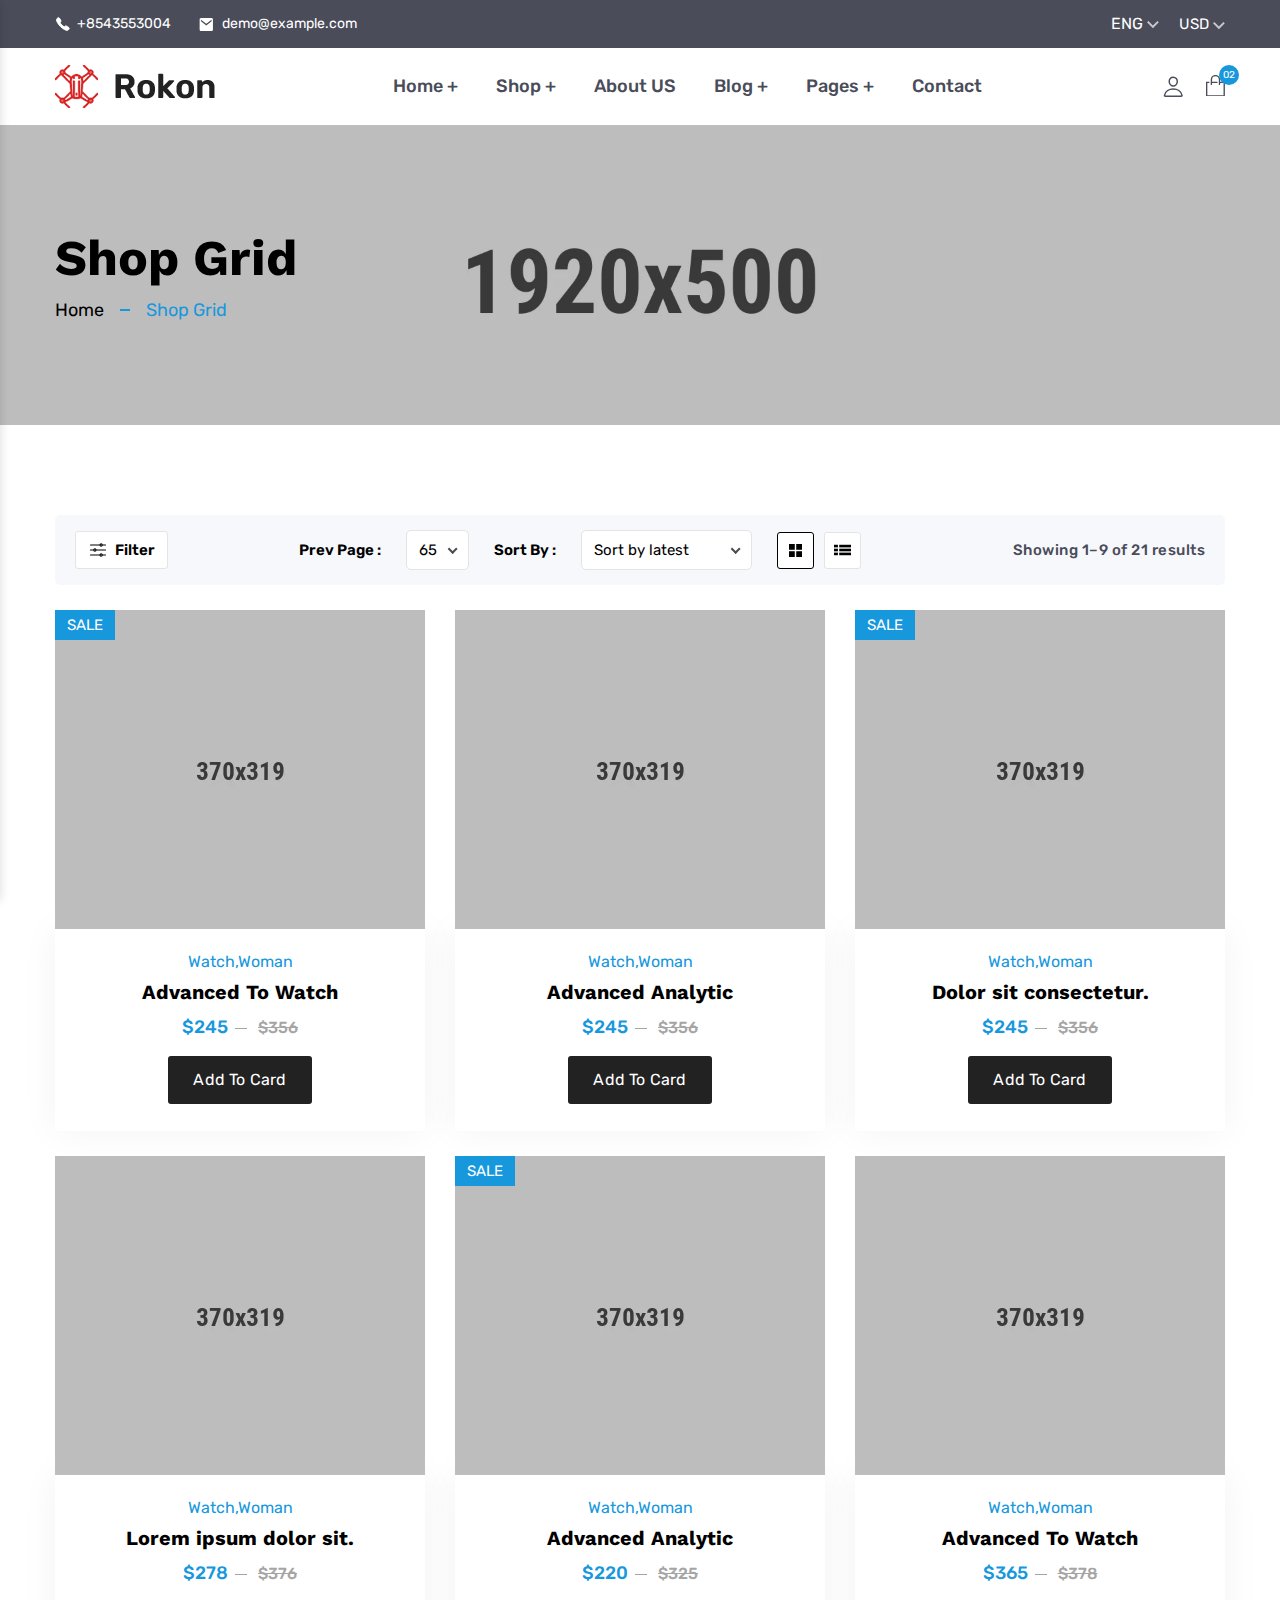
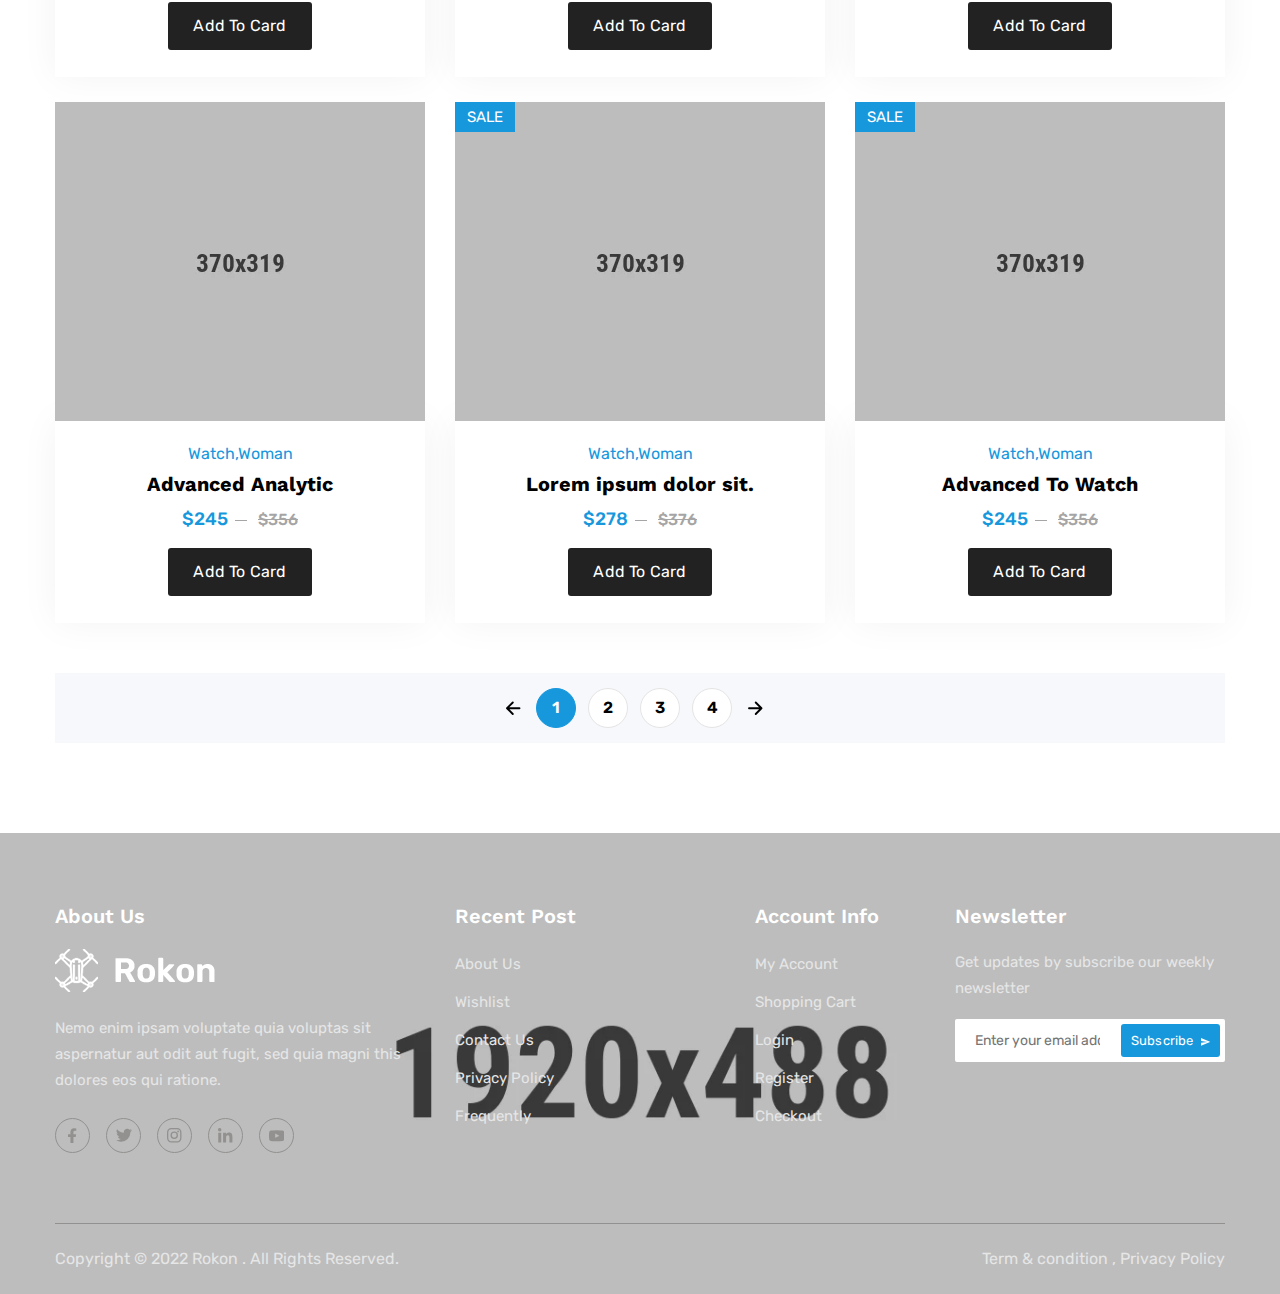
<file: template/shop-grid.html>
<!doctype html>
<html lang="en">

<head>
  <meta charset="utf-8">
  <title>Rokon - Shop Grid</title>
  <meta name="description" content="Morden Bootstrap HTML5 Template">
  <meta name="viewport" content="width=device-width, initial-scale=1">
  <link rel="shortcut icon" type="image/x-icon" href="/static/img/favicon.ico">
    
   <!-- ======= All CSS Plugins here ======== -->
  <link rel="stylesheet" href="/static/css/plugins/swiper-bundle.min.css">
  <link rel="stylesheet" href="/static/css/plugins/glightbox.min.css">
  <link href="https://fonts.googleapis.com/css2?family=Rubik:ital,wght@0,300;0,400;0,500;0,600;0,700;0,800;0,900;1,300;1,400;1,500;1,600;1,700;1,800&family=Work+Sans:ital,wght@0,100;0,200;0,300;0,400;0,500;0,600;0,700;0,800;1,100;1,200;1,300;1,400;1,500;1,600;1,700;1,800&display=swap" rel="stylesheet">

  <!-- Plugin css -->
  <link rel="stylesheet" href="/static/css/vendor/bootstrap.min.css">
  
  <!-- Custom Style CSS -->
  <link rel="stylesheet" href="/static/css/style.css">
</head>

<body>

    <!-- Start preloader -->
    <div id="preloader">
        <div id="ctn-preloader" class="ctn-preloader">
            <div class="animation-preloader">
                <div class="spinner"></div>
                <div class="txt-loading">
                    <span data-text-preloader="L" class="letters-loading">
                        L
                    </span>
                    
                    <span data-text-preloader="O" class="letters-loading">
                        O
                    </span>
                    
                    <span data-text-preloader="A" class="letters-loading">
                        A
                    </span>
                    
                    <span data-text-preloader="D" class="letters-loading">
                        D
                    </span>
                    
                    <span data-text-preloader="I" class="letters-loading">
                        I
                    </span>
                    
                    <span data-text-preloader="N" class="letters-loading">
                        N
                    </span>
                    
                    <span data-text-preloader="G" class="letters-loading">
                        G
                    </span>
                </div>
            </div>	

            <div class="loader-section section-left"></div>
            <div class="loader-section section-right"></div>
        </div>
    </div>
    <!-- End preloader -->

    <!-- Start offcanvas filter sidebar -->
    <div class="offcanvas__filter--sidebar widget__area">
        <button type="button" class="offcanvas__filter--close" data-offcanvas>
            <svg class="minicart__close--icon" xmlns="http://www.w3.org/2000/svg" viewBox="0 0 512 512"><path fill="currentColor" stroke="currentColor" stroke-linecap="round" stroke-linejoin="round" stroke-width="32" d="M368 368L144 144M368 144L144 368"></path></svg> <span class="offcanvas__filter--close__text">Close</span>
        </button>
        <div class="offcanvas__filter--sidebar__inner">
            <div class="single__widget widget__bg">
                <h2 class="widget__title position__relative h3">Search</h2>
                <form class="widget__search--form" action="#">
                    <label>
                        <input class="widget__search--form__input border-0" placeholder="Search by" type="text">
                    </label>
                    <button class="widget__search--form__btn"  type="submit" aria-label="search button">
                        <svg class="widget__search--form__btn--svg" xmlns="http://www.w3.org/2000/svg" width="25.51" height="22.443" viewBox="0 0 512 512"><path d="M221.09 64a157.09 157.09 0 10157.09 157.09A157.1 157.1 0 00221.09 64z" fill="none" stroke="currentColor" stroke-miterlimit="10" stroke-width="32"></path><path fill="none" stroke="currentColor" stroke-linecap="round" stroke-miterlimit="10" stroke-width="32" d="M338.29 338.29L448 448"></path></svg>
                    </button>
                </form>
            </div>
            <div class="single__widget widget__bg">
                <h2 class="widget__title position__relative h3">Categories</h2>
                <ul class="widget__categories--menu">
                    <li class="widget__categories--menu__list">
                        <label class="widget__categories--menu__label d-flex align-items-center">
                            <img class="widget__categories--menu__img" src="/static/img/product/small-product1.webp" alt="categories-img">
                            <span class="widget__categories--menu__text">Denim Jacket</span>
                            <svg class="widget__categories--menu__arrowdown--icon" xmlns="http://www.w3.org/2000/svg" width="12.355" height="8.394">
                                <path  d="M15.138,8.59l-3.961,3.952L7.217,8.59,6,9.807l5.178,5.178,5.178-5.178Z" transform="translate(-6 -8.59)" fill="currentColor"></path>
                            </svg>
                        </label>
                        <ul class="widget__categories--sub__menu">
                            <li class="widget__categories--sub__menu--list">
                                <a class="widget__categories--sub__menu--link d-flex align-items-center" href="shop.html">
                                    <img class="widget__categories--sub__menu--img" src="/static/img/product/small-product2.webp" alt="categories-img">
                                    <span class="widget__categories--sub__menu--text">Jacket, Women</span>
                                </a>
                            </li>
                            <li class="widget__categories--sub__menu--list">
                                <a class="widget__categories--sub__menu--link d-flex align-items-center" href="shop.html">
                                    <img class="widget__categories--sub__menu--img" src="/static/img/product/small-product3.webp" alt="categories-img">
                                    <span class="widget__categories--sub__menu--text">Woolend Jacket</span>
                                </a>
                            </li>
                            <li class="widget__categories--sub__menu--list">
                                <a class="widget__categories--sub__menu--link d-flex align-items-center" href="shop.html">
                                    <img class="widget__categories--sub__menu--img" src="/static/img/product/small-product4.webp" alt="categories-img">
                                    <span class="widget__categories--sub__menu--text">Western denim</span>
                                </a>
                            </li>
                            <li class="widget__categories--sub__menu--list">
                                <a class="widget__categories--sub__menu--link d-flex align-items-center" href="shop.html">
                                    <img class="widget__categories--sub__menu--img" src="/static/img/product/small-product5.webp" alt="categories-img">
                                    <span class="widget__categories--sub__menu--text">Mini Dresss</span>
                                </a>
                            </li>
                        </ul>
                    </li>
                    <li class="widget__categories--menu__list">
                        <label class="widget__categories--menu__label d-flex align-items-center">
                            <img class="widget__categories--menu__img" src="/static/img/product/small-product2.webp" alt="categories-img">
                            <span class="widget__categories--menu__text">Oversize Cotton</span>
                            <svg class="widget__categories--menu__arrowdown--icon" xmlns="http://www.w3.org/2000/svg" width="12.355" height="8.394" >
                                <path  d="M15.138,8.59l-3.961,3.952L7.217,8.59,6,9.807l5.178,5.178,5.178-5.178Z" transform="translate(-6 -8.59)" fill="currentColor"></path>
                            </svg>
                        </label>
                        <ul class="widget__categories--sub__menu">
                            <li class="widget__categories--sub__menu--list">
                                <a class="widget__categories--sub__menu--link d-flex align-items-center" href="shop.html">
                                    <img class="widget__categories--sub__menu--img" src="/static/img/product/small-product2.webp" alt="categories-img">
                                    <span class="widget__categories--sub__menu--text">Jacket, Women</span>
                                </a>
                            </li>
                            <li class="widget__categories--sub__menu--list">
                                <a class="widget__categories--sub__menu--link d-flex align-items-center" href="shop.html">
                                    <img class="widget__categories--sub__menu--img" src="/static/img/product/small-product3.webp" alt="categories-img">
                                    <span class="widget__categories--sub__menu--text">Woolend Jacket</span>
                                </a>
                            </li>
                            <li class="widget__categories--sub__menu--list">
                                <a class="widget__categories--sub__menu--link d-flex align-items-center" href="shop.html">
                                    <img class="widget__categories--sub__menu--img" src="/static/img/product/small-product4.webp" alt="categories-img">
                                    <span class="widget__categories--sub__menu--text">Western denim</span>
                                </a>
                            </li>
                            <li class="widget__categories--sub__menu--list">
                                <a class="widget__categories--sub__menu--link d-flex align-items-center" href="shop.html">
                                    <img class="widget__categories--sub__menu--img" src="/static/img/product/small-product5.webp" alt="categories-img">
                                    <span class="widget__categories--sub__menu--text">Mini Dresss</span>
                                </a>
                            </li>
                        </ul>
                    </li>
                    <li class="widget__categories--menu__list">
                        <label class="widget__categories--menu__label d-flex align-items-center">
                            <img class="widget__categories--menu__img" src="/static/img/product/small-product3.webp" alt="categories-img">
                            <span class="widget__categories--menu__text">Dairy & chesse</span>
                            <svg class="widget__categories--menu__arrowdown--icon" xmlns="http://www.w3.org/2000/svg" width="12.355" height="8.394">
                                <path  d="M15.138,8.59l-3.961,3.952L7.217,8.59,6,9.807l5.178,5.178,5.178-5.178Z" transform="translate(-6 -8.59)" fill="currentColor"></path>
                            </svg>
                        </label>
                        <ul class="widget__categories--sub__menu">
                            <li class="widget__categories--sub__menu--list">
                                <a class="widget__categories--sub__menu--link d-flex align-items-center" href="shop.html">
                                    <img class="widget__categories--sub__menu--img" src="/static/img/product/small-product2.webp" alt="categories-img">
                                    <span class="widget__categories--sub__menu--text">Jacket, Women</span>
                                </a>
                            </li>
                            <li class="widget__categories--sub__menu--list">
                                <a class="widget__categories--sub__menu--link d-flex align-items-center" href="shop.html">
                                    <img class="widget__categories--sub__menu--img" src="/static/img/product/small-product3.webp" alt="categories-img">
                                    <span class="widget__categories--sub__menu--text">Woolend Jacket</span>
                                </a>
                            </li>
                            <li class="widget__categories--sub__menu--list">
                                <a class="widget__categories--sub__menu--link d-flex align-items-center" href="shop.html">
                                    <img class="widget__categories--sub__menu--img" src="/static/img/product/small-product4.webp" alt="categories-img">
                                    <span class="widget__categories--sub__menu--text">Western denim</span>
                                </a>
                            </li>
                            <li class="widget__categories--sub__menu--list">
                                <a class="widget__categories--sub__menu--link d-flex align-items-center" href="shop.html">
                                    <img class="widget__categories--sub__menu--img" src="/static/img/product/small-product5.webp" alt="categories-img">
                                    <span class="widget__categories--sub__menu--text">Mini Dresss</span>
                                </a>
                            </li>
                        </ul>
                    </li>
                    <li class="widget__categories--menu__list">
                        <label class="widget__categories--menu__label d-flex align-items-center">
                            <img class="widget__categories--menu__img" src="/static/img/product/small-product4.webp" alt="categories-img">
                            <span class="widget__categories--menu__text">Shoulder Bag</span>
                            <svg class="widget__categories--menu__arrowdown--icon" xmlns="http://www.w3.org/2000/svg" width="12.355" height="8.394">
                                <path  d="M15.138,8.59l-3.961,3.952L7.217,8.59,6,9.807l5.178,5.178,5.178-5.178Z" transform="translate(-6 -8.59)" fill="currentColor"></path>
                            </svg>
                        </label>
                        <ul class="widget__categories--sub__menu">
                            <li class="widget__categories--sub__menu--list">
                                <a class="widget__categories--sub__menu--link d-flex align-items-center" href="shop.html">
                                    <img class="widget__categories--sub__menu--img" src="/static/img/product/small-product2.webp" alt="categories-img">
                                    <span class="widget__categories--sub__menu--text">Jacket, Women</span>
                                </a>
                            </li>
                            <li class="widget__categories--sub__menu--list">
                                <a class="widget__categories--sub__menu--link d-flex align-items-center" href="shop.html">
                                    <img class="widget__categories--sub__menu--img" src="/static/img/product/small-product3.webp" alt="categories-img">
                                    <span class="widget__categories--sub__menu--text">Woolend Jacket</span>
                                </a>
                            </li>
                            <li class="widget__categories--sub__menu--list">
                                <a class="widget__categories--sub__menu--link d-flex align-items-center" href="shop.html">
                                    <img class="widget__categories--sub__menu--img" src="/static/img/product/small-product4.webp" alt="categories-img">
                                    <span class="widget__categories--sub__menu--text">Western denim</span>
                                </a>
                            </li>
                            <li class="widget__categories--sub__menu--list">
                                <a class="widget__categories--sub__menu--link d-flex align-items-center" href="shop.html">
                                    <img class="widget__categories--sub__menu--img" src="/static/img/product/small-product5.webp" alt="categories-img">
                                    <span class="widget__categories--sub__menu--text">Mini Dresss</span>
                                </a>
                            </li>
                        </ul>
                    </li>
                </ul>
            </div>
            <div class="single__widget price__filter widget__bg">
                <h2 class="widget__title position__relative h3">Filter By Price</h2>
                <form class="price__filter--form" action="#"> 
                    <div class="price__filter--form__inner mb-15 d-flex align-items-center">
                        <div class="price__filter--group">
                            <label class="price__filter--label" for="Filter-Price-GTE2">From</label>
                            <div class="price__filter--input border-radius-5 d-flex align-items-center">
                                <span class="price__filter--currency">$</span>
                                <input class="price__filter--input__field border-0" id="Filter-Price-GTE2" name="filter.v.price.gte" type="number" placeholder="0" min="0" max="250.00">
                            </div>
                        </div>
                        <div class="price__divider">
                            <span>-</span>
                        </div>
                        <div class="price__filter--group">
                            <label class="price__filter--label" for="Filter-Price-LTE2">To</label>
                            <div class="price__filter--input border-radius-5 d-flex align-items-center">
                                <span class="price__filter--currency">$</span>
                                <input class="price__filter--input__field border-0" id="Filter-Price-LTE2" name="filter.v.price.lte" type="number" min="0" placeholder="250.00" max="250.00"> 
                            </div>	
                        </div>
                    </div>
                    <button class="price__filter--btn primary__btn" type="submit">Filter</button>
                </form>
            </div>
            <div class="single__widget widget__bg">
                <h2 class="widget__title position__relative h3">Dietary Needs</h2>
                <ul class="widget__form--check">
                    <li class="widget__form--check__list">
                        <label class="widget__form--check__label" for="check5">Denim shirt</label>
                        <input class="widget__form--check__input" id="check5" type="checkbox">
                        <span class="widget__form--checkmark"></span>
                    </li>
                    <li class="widget__form--check__list">
                        <label class="widget__form--check__label" for="check6">Need Winter</label>
                        <input class="widget__form--check__input" id="check6" type="checkbox">
                        <span class="widget__form--checkmark"></span>
                    </li>
                    <li class="widget__form--check__list">
                        <label class="widget__form--check__label" for="check7">Fashion Trends</label>
                        <input class="widget__form--check__input" id="check7" type="checkbox">
                        <span class="widget__form--checkmark"></span>
                    </li>
                    <li class="widget__form--check__list">
                        <label class="widget__form--check__label" for="check8">Oversize Cotton</label>
                        <input class="widget__form--check__input" id="check8" type="checkbox">
                        <span class="widget__form--checkmark"></span>
                    </li>
                </ul>
            </div>
            <div class="single__widget widget__bg">
                <h2 class="widget__title position__relative h3">Top Rated Product</h2>
                <div class="product__sidebar">
                    <div class="small__product d-flex align-items-center mb-20">
                        <div class="small__product--thumbnail position__relative">
                            <a class="small__product--link display-block" href="product-details.html">
                                <img class="small__product--img display-block" src="/static/img/product/small-product1.webp" alt="product-img">
                            </a>
                        </div>
                        <div class="small__product--content">
                            <h3 class="small__product--title h4"><a href="product-details.html">Advanced Analytic </a></h3>
                            <div class="small__product--price">
                                <span class="current__price">$245</span>
                                <span class="price__divided"></span>
                                <span class="old__price"> $356</span>
                            </div>
                            <ul class="rating small__product--rating d-flex">
                                <li class="rating__list">
                                    <span class="rating__list--icon">
                                        <svg class="rating__list--icon__svg" xmlns="http://www.w3.org/2000/svg" width="11.105" height="11.732" viewBox="0 0 10.105 9.732">
                                        <path data-name="star - Copy" d="M9.837,3.5,6.73,3.039,5.338.179a.335.335,0,0,0-.571,0L3.375,3.039.268,3.5a.3.3,0,0,0-.178.514L2.347,6.242,1.813,9.4a.314.314,0,0,0,.464.316L5.052,8.232,7.827,9.712A.314.314,0,0,0,8.292,9.4L7.758,6.242l2.257-2.231A.3.3,0,0,0,9.837,3.5Z" transform="translate(0 -0.018)" fill="currentColor"></path>
                                        </svg>
                                    </span>
                                </li>
                                <li class="rating__list">
                                    <span class="rating__list--icon">
                                        <svg class="rating__list--icon__svg" xmlns="http://www.w3.org/2000/svg" width="11.105" height="11.732" viewBox="0 0 10.105 9.732">
                                        <path data-name="star - Copy" d="M9.837,3.5,6.73,3.039,5.338.179a.335.335,0,0,0-.571,0L3.375,3.039.268,3.5a.3.3,0,0,0-.178.514L2.347,6.242,1.813,9.4a.314.314,0,0,0,.464.316L5.052,8.232,7.827,9.712A.314.314,0,0,0,8.292,9.4L7.758,6.242l2.257-2.231A.3.3,0,0,0,9.837,3.5Z" transform="translate(0 -0.018)" fill="currentColor"></path>
                                        </svg>
                                    </span>
                                </li>
                                <li class="rating__list">
                                    <span class="rating__list--icon">
                                        <svg class="rating__list--icon__svg" xmlns="http://www.w3.org/2000/svg" width="11.105" height="11.732" viewBox="0 0 10.105 9.732">
                                        <path data-name="star - Copy" d="M9.837,3.5,6.73,3.039,5.338.179a.335.335,0,0,0-.571,0L3.375,3.039.268,3.5a.3.3,0,0,0-.178.514L2.347,6.242,1.813,9.4a.314.314,0,0,0,.464.316L5.052,8.232,7.827,9.712A.314.314,0,0,0,8.292,9.4L7.758,6.242l2.257-2.231A.3.3,0,0,0,9.837,3.5Z" transform="translate(0 -0.018)" fill="currentColor"></path>
                                        </svg>
                                    </span>
                                </li>
                                <li class="rating__list">
                                    <span class="rating__list--icon">
                                        <svg class="rating__list--icon__svg" xmlns="http://www.w3.org/2000/svg" width="11.105" height="11.732" viewBox="0 0 10.105 9.732">
                                        <path data-name="star - Copy" d="M9.837,3.5,6.73,3.039,5.338.179a.335.335,0,0,0-.571,0L3.375,3.039.268,3.5a.3.3,0,0,0-.178.514L2.347,6.242,1.813,9.4a.314.314,0,0,0,.464.316L5.052,8.232,7.827,9.712A.314.314,0,0,0,8.292,9.4L7.758,6.242l2.257-2.231A.3.3,0,0,0,9.837,3.5Z" transform="translate(0 -0.018)" fill="currentColor"></path>
                                        </svg>
                                    </span>
                                </li>
                                <li class="rating__list">
                                    <span class="rating__list--icon">
                                        <svg class="rating__list--icon__svg" xmlns="http://www.w3.org/2000/svg" width="11.105" height="11.732" viewBox="0 0 10.105 9.732">
                                        <path data-name="star - Copy" d="M9.837,3.5,6.73,3.039,5.338.179a.335.335,0,0,0-.571,0L3.375,3.039.268,3.5a.3.3,0,0,0-.178.514L2.347,6.242,1.813,9.4a.314.314,0,0,0,.464.316L5.052,8.232,7.827,9.712A.314.314,0,0,0,8.292,9.4L7.758,6.242l2.257-2.231A.3.3,0,0,0,9.837,3.5Z" transform="translate(0 -0.018)" fill="currentColor"></path>
                                        </svg>
                                    </span>
                                </li>
                                <li class="rating__list"><span class="rating__list--text">( 5.0)</span></li>
                            </ul>
                        </div>
                    </div>
                    <div class="small__product d-flex align-items-center mb-20">
                        <div class="small__product--thumbnail position__relative">
                            <a class="small__product--link display-block" href="product-details.html">
                                <img class="small__product--img display-block" src="/static/img/product/small-product2.webp" alt="product-img">
                            </a>
                        </div>
                        <div class="small__product--content">
                            <h3 class="small__product--title h4"><a href="product-details.html">Advanced To Watch  </a></h3>
                            <div class="small__product--price">
                                <span class="current__price">$255</span>
                                <span class="price__divided"></span>
                                <span class="old__price"> $375</span>
                            </div>
                            <ul class="rating small__product--rating d-flex">
                                <li class="rating__list">
                                    <span class="rating__list--icon">
                                        <svg class="rating__list--icon__svg" xmlns="http://www.w3.org/2000/svg" width="11.105" height="11.732" viewBox="0 0 10.105 9.732">
                                        <path data-name="star - Copy" d="M9.837,3.5,6.73,3.039,5.338.179a.335.335,0,0,0-.571,0L3.375,3.039.268,3.5a.3.3,0,0,0-.178.514L2.347,6.242,1.813,9.4a.314.314,0,0,0,.464.316L5.052,8.232,7.827,9.712A.314.314,0,0,0,8.292,9.4L7.758,6.242l2.257-2.231A.3.3,0,0,0,9.837,3.5Z" transform="translate(0 -0.018)" fill="currentColor"></path>
                                        </svg>
                                    </span>
                                </li>
                                <li class="rating__list">
                                    <span class="rating__list--icon">
                                        <svg class="rating__list--icon__svg" xmlns="http://www.w3.org/2000/svg" width="11.105" height="11.732" viewBox="0 0 10.105 9.732">
                                        <path data-name="star - Copy" d="M9.837,3.5,6.73,3.039,5.338.179a.335.335,0,0,0-.571,0L3.375,3.039.268,3.5a.3.3,0,0,0-.178.514L2.347,6.242,1.813,9.4a.314.314,0,0,0,.464.316L5.052,8.232,7.827,9.712A.314.314,0,0,0,8.292,9.4L7.758,6.242l2.257-2.231A.3.3,0,0,0,9.837,3.5Z" transform="translate(0 -0.018)" fill="currentColor"></path>
                                        </svg>
                                    </span>
                                </li>
                                <li class="rating__list">
                                    <span class="rating__list--icon">
                                        <svg class="rating__list--icon__svg" xmlns="http://www.w3.org/2000/svg" width="11.105" height="11.732" viewBox="0 0 10.105 9.732">
                                        <path data-name="star - Copy" d="M9.837,3.5,6.73,3.039,5.338.179a.335.335,0,0,0-.571,0L3.375,3.039.268,3.5a.3.3,0,0,0-.178.514L2.347,6.242,1.813,9.4a.314.314,0,0,0,.464.316L5.052,8.232,7.827,9.712A.314.314,0,0,0,8.292,9.4L7.758,6.242l2.257-2.231A.3.3,0,0,0,9.837,3.5Z" transform="translate(0 -0.018)" fill="currentColor"></path>
                                        </svg>
                                    </span>
                                </li>
                                <li class="rating__list">
                                    <span class="rating__list--icon">
                                        <svg class="rating__list--icon__svg" xmlns="http://www.w3.org/2000/svg" width="11.105" height="11.732" viewBox="0 0 10.105 9.732">
                                        <path data-name="star - Copy" d="M9.837,3.5,6.73,3.039,5.338.179a.335.335,0,0,0-.571,0L3.375,3.039.268,3.5a.3.3,0,0,0-.178.514L2.347,6.242,1.813,9.4a.314.314,0,0,0,.464.316L5.052,8.232,7.827,9.712A.314.314,0,0,0,8.292,9.4L7.758,6.242l2.257-2.231A.3.3,0,0,0,9.837,3.5Z" transform="translate(0 -0.018)" fill="currentColor"></path>
                                        </svg>
                                    </span>
                                </li>
                                <li class="rating__list">
                                    <span class="rating__list--icon">
                                        <svg class="rating__list--icon__svg" xmlns="http://www.w3.org/2000/svg" width="11.105" height="11.732" viewBox="0 0 10.105 9.732">
                                        <path data-name="star - Copy" d="M9.837,3.5,6.73,3.039,5.338.179a.335.335,0,0,0-.571,0L3.375,3.039.268,3.5a.3.3,0,0,0-.178.514L2.347,6.242,1.813,9.4a.314.314,0,0,0,.464.316L5.052,8.232,7.827,9.712A.314.314,0,0,0,8.292,9.4L7.758,6.242l2.257-2.231A.3.3,0,0,0,9.837,3.5Z" transform="translate(0 -0.018)" fill="currentColor"></path>
                                        </svg>
                                    </span>
                                </li>
                                <li class="rating__list"><span class="rating__list--text">( 5.0)</span></li>
                            </ul>
                        </div>
                    </div>
                    <div class="small__product d-flex align-items-center">
                        <div class="small__product--thumbnail position__relative">
                            <a class="small__product--link display-block" href="product-details.html">
                                <img class="small__product--img display-block" src="/static/img/product/small-product3.webp" alt="product-img">
                            </a>
                        </div>
                        <div class="small__product--content">
                            <h3 class="small__product--title h4"><a href="product-details.html">Lorem ipsum dolor. </a></h3>
                            <div class="small__product--price">
                                <span class="current__price">$230</span>
                                <span class="price__divided"></span>
                                <span class="old__price"> $330</span>
                            </div>
                            <ul class="rating small__product--rating d-flex">
                                <li class="rating__list">
                                    <span class="rating__list--icon">
                                        <svg class="rating__list--icon__svg" xmlns="http://www.w3.org/2000/svg" width="11.105" height="11.732" viewBox="0 0 10.105 9.732">
                                        <path data-name="star - Copy" d="M9.837,3.5,6.73,3.039,5.338.179a.335.335,0,0,0-.571,0L3.375,3.039.268,3.5a.3.3,0,0,0-.178.514L2.347,6.242,1.813,9.4a.314.314,0,0,0,.464.316L5.052,8.232,7.827,9.712A.314.314,0,0,0,8.292,9.4L7.758,6.242l2.257-2.231A.3.3,0,0,0,9.837,3.5Z" transform="translate(0 -0.018)" fill="currentColor"></path>
                                        </svg>
                                    </span>
                                </li>
                                <li class="rating__list">
                                    <span class="rating__list--icon">
                                        <svg class="rating__list--icon__svg" xmlns="http://www.w3.org/2000/svg" width="11.105" height="11.732" viewBox="0 0 10.105 9.732">
                                        <path data-name="star - Copy" d="M9.837,3.5,6.73,3.039,5.338.179a.335.335,0,0,0-.571,0L3.375,3.039.268,3.5a.3.3,0,0,0-.178.514L2.347,6.242,1.813,9.4a.314.314,0,0,0,.464.316L5.052,8.232,7.827,9.712A.314.314,0,0,0,8.292,9.4L7.758,6.242l2.257-2.231A.3.3,0,0,0,9.837,3.5Z" transform="translate(0 -0.018)" fill="currentColor"></path>
                                        </svg>
                                    </span>
                                </li>
                                <li class="rating__list">
                                    <span class="rating__list--icon">
                                        <svg class="rating__list--icon__svg" xmlns="http://www.w3.org/2000/svg" width="11.105" height="11.732" viewBox="0 0 10.105 9.732">
                                        <path data-name="star - Copy" d="M9.837,3.5,6.73,3.039,5.338.179a.335.335,0,0,0-.571,0L3.375,3.039.268,3.5a.3.3,0,0,0-.178.514L2.347,6.242,1.813,9.4a.314.314,0,0,0,.464.316L5.052,8.232,7.827,9.712A.314.314,0,0,0,8.292,9.4L7.758,6.242l2.257-2.231A.3.3,0,0,0,9.837,3.5Z" transform="translate(0 -0.018)" fill="currentColor"></path>
                                        </svg>
                                    </span>
                                </li>
                                <li class="rating__list">
                                    <span class="rating__list--icon">
                                        <svg class="rating__list--icon__svg" xmlns="http://www.w3.org/2000/svg" width="11.105" height="11.732" viewBox="0 0 10.105 9.732">
                                        <path data-name="star - Copy" d="M9.837,3.5,6.73,3.039,5.338.179a.335.335,0,0,0-.571,0L3.375,3.039.268,3.5a.3.3,0,0,0-.178.514L2.347,6.242,1.813,9.4a.314.314,0,0,0,.464.316L5.052,8.232,7.827,9.712A.314.314,0,0,0,8.292,9.4L7.758,6.242l2.257-2.231A.3.3,0,0,0,9.837,3.5Z" transform="translate(0 -0.018)" fill="currentColor"></path>
                                        </svg>
                                    </span>
                                </li>
                                <li class="rating__list">
                                    <span class="rating__list--icon">
                                        <svg class="rating__list--icon__svg" xmlns="http://www.w3.org/2000/svg" width="11.105" height="11.732" viewBox="0 0 10.105 9.732">
                                        <path data-name="star - Copy" d="M9.837,3.5,6.73,3.039,5.338.179a.335.335,0,0,0-.571,0L3.375,3.039.268,3.5a.3.3,0,0,0-.178.514L2.347,6.242,1.813,9.4a.314.314,0,0,0,.464.316L5.052,8.232,7.827,9.712A.314.314,0,0,0,8.292,9.4L7.758,6.242l2.257-2.231A.3.3,0,0,0,9.837,3.5Z" transform="translate(0 -0.018)" fill="currentColor"></path>
                                        </svg>
                                    </span>
                                </li>
                                <li class="rating__list"><span class="rating__list--text">( 5.0)</span></li>
                            </ul>
                        </div>
                    </div>
                </div>
            </div>
            <div class="single__widget widget__bg">
                <h2 class="widget__title position__relative h3">Brands</h2>
                <ul class="widget__tagcloud">
                    <li class="widget__tagcloud--list"><a class="widget__tagcloud--link" href="shop.html">Wooden</a></li>
                    <li class="widget__tagcloud--list"><a class="widget__tagcloud--link" href="shop.html">Chair</a></li>
                    <li class="widget__tagcloud--list"><a class="widget__tagcloud--link" href="shop.html">Modern</a></li>
                    <li class="widget__tagcloud--list"><a class="widget__tagcloud--link" href="shop.html">Fabric  </a></li>
                    <li class="widget__tagcloud--list"><a class="widget__tagcloud--link" href="shop.html">Shoulder </a></li>
                    <li class="widget__tagcloud--list"><a class="widget__tagcloud--link" href="shop.html">Winter</a></li>
                    <li class="widget__tagcloud--list"><a class="widget__tagcloud--link" href="shop.html">Accessories</a></li>
                    <li class="widget__tagcloud--list"><a class="widget__tagcloud--link" href="shop.html">Dress </a></li>
                </ul>
            </div>
        </div>
    </div>
    <!-- End offcanvas filter sidebar -->
    
    <!-- Start header area -->
    <header class="header__section">
        <!-- Start Header topbar -->
        <div class="header__topbar bg__primary color-primary-2">
            <div class="container">
                <div class="header__topbar--inner d-flex align-items-center justify-content-between">
                    <ul class="header__contact--info d-flex align-items-center">
                        <li class="header__contact--info__list text-white">
                            <svg class="header__contact--info__icon" xmlns="http://www.w3.org/2000/svg" width="15.797" height="20.05" viewBox="0 0 512 512"><path d="M451 374c-15.88-16-54.34-39.35-73-48.76-24.3-12.24-26.3-13.24-45.4.95-12.74 9.47-21.21 17.93-36.12 14.75s-47.31-21.11-75.68-49.39-47.34-61.62-50.53-76.48 5.41-23.23 14.79-36c13.22-18 12.22-21 .92-45.3-8.81-18.9-32.84-57-48.9-72.8C119.9 44 119.9 47 108.83 51.6A160.15 160.15 0 0083 65.37C67 76 58.12 84.83 51.91 98.1s-9 44.38 23.07 102.64 54.57 88.05 101.14 134.49S258.5 406.64 310.85 436c64.76 36.27 89.6 29.2 102.91 23s22.18-15 32.83-31a159.09 159.09 0 0013.8-25.8C465 391.17 468 391.17 451 374z" fill="currentColor" stroke="currentColor" stroke-miterlimit="10" stroke-width="32"/></svg>
                            <a href="tel:+8543553004">+8543553004</a>
                        </li>
                        <li class="header__contact--info__list text-white">
                            <svg class="header__contact--info__icon" xmlns="http://www.w3.org/2000/svg" width="20.57" height="13.13" viewBox="0 0 31.57 31.13">
                                <path  d="M30.413,4H5.157C3.421,4,2.016,5.751,2.016,7.891L2,31.239c0,2.14,1.421,3.891,3.157,3.891H30.413c1.736,0,3.157-1.751,3.157-3.891V7.891C33.57,5.751,32.149,4,30.413,4Zm0,7.783L17.785,21.511,5.157,11.783V7.891l12.628,9.728L30.413,7.891Z" transform="translate(-2 -4)" fill="currentColor"></path>
                            </svg>
                            <a href="mailto:demo@example.com">demo@example.com</a>
                        </li>
                    </ul>
                    <div class="language__currency d-none d-lg-block">
                        <ul class="d-flex align-items-center">
                            <li class="language__currency--list">
                                <a class="language__switcher text-white" href="#">
                                    <span>ENG</span> 
                                    <svg xmlns="http://www.w3.org/2000/svg" width="11.797" height="9.05" viewBox="0 0 9.797 6.05">
                                        <path  d="M14.646,8.59,10.9,12.329,7.151,8.59,6,9.741l4.9,4.9,4.9-4.9Z" transform="translate(-6 -8.59)" fill="currentColor" opacity="0.7"/>
                                    </svg>
                                </a>
                                <div class="dropdown__language">
                                    <ul>
                                        <li class="language__items"><a class="language__text" href="#">France</a></li>
                                        <li class="language__items"><a class="language__text" href="#">Russia</a></li>
                                        <li class="language__items"><a class="language__text" href="#">Spanish</a></li>
                                    </ul>
                                </div>
                            </li>
                            <li class="language__currency--list">
                                <a class="account__currency--link text-white" href="#">
                                    <span>USD</span> 
                                    <svg xmlns="http://www.w3.org/2000/svg" width="11.797" height="9.05" viewBox="0 0 9.797 6.05">
                                        <path  d="M14.646,8.59,10.9,12.329,7.151,8.59,6,9.741l4.9,4.9,4.9-4.9Z" transform="translate(-6 -8.59)" fill="currentColor" opacity="0.7"/>
                                    </svg>
                                </a>
                                <div class="dropdown__currency">
                                    <ul>
                                        <li class="currency__items"><a class="currency__text" href="#">CAD</a></li>
                                        <li class="currency__items"><a class="currency__text" href="#">CNY</a></li>
                                        <li class="currency__items"><a class="currency__text" href="#">EUR</a></li>
                                        <li class="currency__items"><a class="currency__text" href="#">GBP</a></li>
                                    </ul>
                                </div>
                            </li>
                        </ul>
                    </div>
                </div>
            </div>
        </div>
        <!-- Start Header topbar -->

        <!-- Start main header -->
        <div class="main__header position__relative header__sticky">
            <div class="container">
                <div class="main__header--inner d-flex justify-content-between align-items-center">
                    <div class="offcanvas__header--menu__open ">
                        <a class="offcanvas__header--menu__open--btn" href="javascript:void(0)" data-offcanvas>
                            <svg xmlns="http://www.w3.org/2000/svg" class="ionicon offcanvas__header--menu__open--svg" viewBox="0 0 512 512"><path fill="currentColor" stroke="currentColor" stroke-linecap="round" stroke-miterlimit="10" stroke-width="32" d="M80 160h352M80 256h352M80 352h352"/></svg>
                            <span class="visually-hidden">Offcanvas Menu Open</span>
                        </a>
                    </div>
                    <div class="main__logo">
                        <a class="main__logo--link" href="index.html"><img class="main__logo--img" src="/static/img/logo/nav-logo.webp" alt="logo-img"></a>
                    </div>
                    <div class="header__menu d-none d-lg-block">
                        <nav class="header__menu--navigation">
                            <ul class="d-flex">
                                <li class="header__menu--items">
                                    <a class="header__menu--link" href="index.html">Home <span class="menu__plus--icon">+</span></a>
                                    <ul class="header__sub--menu">
                                        <li class="header__sub--menu__items"><a href="index.html" class="header__sub--menu__link">Home One</a></li>
                                        <li class="header__sub--menu__items"><a href="index-2.html" class="header__sub--menu__link">Home Two</a></li>
                                        <li class="header__sub--menu__items"><a href="index-3.html" class="header__sub--menu__link">Home Three</a></li>
                                        <li class="header__sub--menu__items"><a href="index-4.html" class="header__sub--menu__link">Home Four</a></li>
                                    </ul>
                                </li>
                                <li class="header__menu--items mega__menu--items">
                                    <a class="header__menu--link" href="shop.html">Shop <span class="menu__plus--icon">+</span></a>
                                    <ul class="header__mega--menu d-flex">
                                        <li class="header__mega--menu__li">
                                            <span class="header__mega--subtitle">Column One</span>
                                            <ul class="header__mega--sub__menu">
                                                <li class="header__mega--sub__menu_li"><a class="header__mega--sub__menu--title" href="shop.html">Shop Left Sidebar</a></li>
                                                <li class="header__mega--sub__menu_li"><a class="header__mega--sub__menu--title" href="shop-right-sidebar.html">Shop Right Sidebar</a></li>
                                                <li class="header__mega--sub__menu_li"><a class="header__mega--sub__menu--title" href="shop-grid.html">Shop Grid</a></li>
                                                <li class="header__mega--sub__menu_li"><a class="header__mega--sub__menu--title" href="shop-grid-list.html">Shop Grid List</a></li>
                                                <li class="header__mega--sub__menu_li"><a class="header__mega--sub__menu--title" href="shop-list.html">Shop List</a></li>
                                            </ul>
                                        </li>
                                        <li class="header__mega--menu__li">
                                            <span class="header__mega--subtitle">Column Two</span>
                                            <ul class="header__mega--sub__menu">
                                                <li class="header__mega--sub__menu_li"><a class="header__mega--sub__menu--title" href="product-details.html">Standard Product</a></li>
                                                <li class="header__mega--sub__menu_li"><a class="header__mega--sub__menu--title" href="product-video.html">Video Product</a></li>
                                                <li class="header__mega--sub__menu_li"><a class="header__mega--sub__menu--title" href="product-horizontal.html">Product Horizontal</a></li>
                                                <li class="header__mega--sub__menu_li"><a class="header__mega--sub__menu--title" href="product-left-sidebar.html">Product Left Sidebar</a></li>
                                                <li class="header__mega--sub__menu_li"><a class="header__mega--sub__menu--title" href="product-gallery.html">Product Gallery</a></li>
                                            </ul>
                                        </li>
                                        <li class="header__mega--menu__li">
                                            <span class="header__mega--subtitle">Column Three</span>
                                            <ul class="header__mega--sub__menu">
                                                <li class="header__mega--sub__menu_li"><a class="header__mega--sub__menu--title" href="my-account.html">My Account</a></li>
                                                <li class="header__mega--sub__menu_li"><a class="header__mega--sub__menu--title" href="my-account-2.html">My Account 2</a></li>
                                                <li class="header__mega--sub__menu_li"><a class="header__mega--sub__menu--title" href="404.html">404 Page</a></li>
                                                <li class="header__mega--sub__menu_li"><a class="header__mega--sub__menu--title" href="login.html">Login Page</a></li>
                                                <li class="header__mega--sub__menu_li"><a class="header__mega--sub__menu--title" href="faq.html">Faq Page</a></li>
                                            </ul>
                                        </li>
                                        <li class="header__mega--menu__li">
                                            <span class="header__mega--subtitle">Column Four</span>
                                            <ul class="header__mega--sub__menu">
                                                <li class="header__mega--sub__menu_li"><a class="header__mega--sub__menu--title" href="compare.html">Compare Pages</a></li>
                                                <li class="header__mega--sub__menu_li"><a class="header__mega--sub__menu--title" href="cart.html">Cart Page</a></li>
                                                <li class="header__mega--sub__menu_li"><a class="header__mega--sub__menu--title" href="checkout.html">Checkout page</a></li>
                                                <li class="header__mega--sub__menu_li"><a class="header__mega--sub__menu--title" href="wishlist.html">Wishlist Page</a></li>
                                                <li class="header__mega--sub__menu_li"><a class="header__mega--sub__menu--title" href="404.html">Error Page</a></li>
                                            </ul>
                                        </li>
                                        <li class="header__mega--menu__li">
                                            <span class="header__mega--subtitle">Column Five</span>
                                            <ul class="header__mega--sub__menu">
                                                <li class="header__mega--sub__menu_li"><a class="header__mega--sub__menu--title" href="about.html">About Us</a></li>
                                                <li class="header__mega--sub__menu_li"><a class="header__mega--sub__menu--title" href="contact.html">Contact Us</a></li>
                                                <li class="header__mega--sub__menu_li"><a class="header__mega--sub__menu--title" href="privacy-policy.html">Privacy Policy</a></li>
                                                <li class="header__mega--sub__menu_li"><a class="header__mega--sub__menu--title" href="faq.html">Frequently</a></li>
                                                <li class="header__mega--sub__menu_li"><a class="header__mega--sub__menu--title" href="login.html">Register</a></li>
                                            </ul>
                                        </li>
                                        <li class="header__mega--menu__li fullscreen__style d-flex">
                                            <a class="header__mega--menu__banner" href="shop.html"><img class="header__mega--menu__banner--img" src="/static/img/other/mega-menu-banner.webp" alt="banner-menu"></a>
                                            <a class="header__mega--menu__banner" href="shop.html"><img class="header__mega--menu__banner--img" src="/static/img/other/mega-menu-banner2.webp" alt="banner-menu"></a>
                                        </li>

                                    </ul>
                                </li>
                                <li class="header__menu--items">
                                    <a class="header__menu--link" href="about.html">About US </a>  
                                </li>
                                <li class="header__menu--items">
                                    <a class="header__menu--link" href="blog.html">Blog <span class="menu__plus--icon">+</span> </a>
                                    <ul class="header__sub--menu">
                                        <li class="header__sub--menu__items"><a href="blog.html" class="header__sub--menu__link">Blog Grid</a></li>
                                        <li class="header__sub--menu__items"><a href="blog-details.html" class="header__sub--menu__link">Blog Details</a></li>
                                        <li class="header__sub--menu__items"><a href="blog-left-sidebar.html" class="header__sub--menu__link">Blog Left Sidebar</a></li>
                                        <li class="header__sub--menu__items"><a href="blog-right-sidebar.html" class="header__sub--menu__link">Blog Right Sidebar</a></li>
                                    </ul>
                                </li>
                                <li class="header__menu--items">
                                    <a class="header__menu--link " href="#">Pages <span class="menu__plus--icon">+</span></a>
                                    <ul class="header__sub--menu">
                                        <li class="header__sub--menu__items"><a href="about.html" class="header__sub--menu__link">About Us</a></li>
                                        <li class="header__sub--menu__items"><a href="contact.html" class="header__sub--menu__link">Contact Us</a></li>
                                        <li class="header__sub--menu__items"><a href="cart.html" class="header__sub--menu__link">Cart Page</a></li>
                                        <li class="header__sub--menu__items"><a href="portfolio.html" class="header__sub--menu__link">Portfolio Page</a></li>
                                        <li class="header__sub--menu__items"><a href="wishlist.html" class="header__sub--menu__link">Wishlist Page</a></li>
                                        <li class="header__sub--menu__items"><a href="login.html" class="header__sub--menu__link">Login Page</a></li>
                                        <li class="header__sub--menu__items"><a href="404.html" class="header__sub--menu__link">Error Page</a></li>
                                    </ul>
                                </li>
                                <li class="header__menu--items">
                                    <a class="header__menu--link" href="contact.html">Contact </a>  
                                </li>
                            </ul>
                        </nav>
                    </div>
                    <div class="header__account">
                        <ul class="d-flex">
                            <li class="header__account--items  header__account--search__items d-md-none">
                                <a class="header__account--btn search__open--btn" href="javascript:void(0)" data-offcanvas>
                                    <svg class="header__search--button__svg" xmlns="http://www.w3.org/2000/svg" width="26.51" height="23.443" viewBox="0 0 512 512"><path d="M221.09 64a157.09 157.09 0 10157.09 157.09A157.1 157.1 0 00221.09 64z" fill="none" stroke="currentColor" stroke-miterlimit="10" stroke-width="32"/><path fill="none" stroke="currentColor" stroke-linecap="round" stroke-miterlimit="10" stroke-width="32" d="M338.29 338.29L448 448"/></svg>  
                                    <span class="visually-hidden">Search</span>
                                </a>
                            </li>
                            <li class="header__account--items">
                                <a class="header__account--btn" href="my-account.html">
                                    <svg xmlns="http://www.w3.org/2000/svg"  width="26.51" height="23.443" viewBox="0 0 512 512"><path d="M344 144c-3.92 52.87-44 96-88 96s-84.15-43.12-88-96c-4-55 35-96 88-96s92 42 88 96z" fill="none" stroke="currentColor" stroke-linecap="round" stroke-linejoin="round" stroke-width="32"/><path d="M256 304c-87 0-175.3 48-191.64 138.6C62.39 453.52 68.57 464 80 464h352c11.44 0 17.62-10.48 15.65-21.4C431.3 352 343 304 256 304z" fill="none" stroke="currentColor" stroke-miterlimit="10" stroke-width="32"/></svg> 
                                    <span class="visually-hidden">My Account</span>
                                </a>
                            </li>
                            <li class="header__account--items">
                                <a class="header__account--btn minicart__open--btn" href="javascript:void(0)" data-offcanvas>
                                    <svg xmlns="http://www.w3.org/2000/svg" width="18.897" height="21.565" viewBox="0 0 18.897 21.565">
                                        <path  d="M16.84,8.082V6.091a4.725,4.725,0,1,0-9.449,0v4.725a.675.675,0,0,0,1.35,0V9.432h5.4V8.082h-5.4V6.091a3.375,3.375,0,0,1,6.75,0v4.691a.675.675,0,1,0,1.35,0V9.433h3.374V21.581H4.017V9.432H6.041V8.082H2.667V21.641a1.289,1.289,0,0,0,1.289,1.29h16.32a1.289,1.289,0,0,0,1.289-1.29V8.082Z" transform="translate(-2.667 -1.366)" fill="currentColor"/>
                                    </svg>
                                    <span class="items__count">02</span> 
                                </a>
                            </li>
                        </ul>
                    </div>
                </div>
            </div>
        </div>
        <!-- End main header -->

        <!-- Start Offcanvas header menu -->
        <div class="offcanvas-header" tabindex="-1">
            <div class="offcanvas__inner">
                <div class="offcanvas__logo">
                    <a class="offcanvas__logo_link" href="index.html">
                        <img src="/static/img/logo/nav-logo.webp" alt="Rokon Logo">
                    </a>
                    <button class="offcanvas__close--btn" data-offcanvas>close</button>
                </div>
                <nav class="offcanvas__menu">
                    <ul class="offcanvas__menu_ul">
                        <li class="offcanvas__menu_li">
                            <a class="offcanvas__menu_item" href="index.html">Home</a>
                            <ul class="offcanvas__sub_menu">
                                <li class="offcanvas__sub_menu_li"><a href="index.html" class="offcanvas__sub_menu_item">Home One</a></li>
                                <li class="offcanvas__sub_menu_li"><a href="index-2.html" class="offcanvas__sub_menu_item">Home Two</a></li>
                                <li class="offcanvas__sub_menu_li"><a href="index-3.html" class="offcanvas__sub_menu_item">Home Three</a></li>
                                <li class="offcanvas__sub_menu_li"><a href="index-4.html" class="offcanvas__sub_menu_item">Home Four</a></li>
                            </ul>
                        </li>
                        <li class="offcanvas__menu_li">
                            <a class="offcanvas__menu_item" href="#">Shop</a>
                            <ul class="offcanvas__sub_menu">
                                <li class="offcanvas__sub_menu_li">
                                    <a href="#" class="offcanvas__sub_menu_item">Column One</a>
                                    <ul class="offcanvas__sub_menu">
                                        <li class="offcanvas__sub_menu_li"><a class="offcanvas__sub_menu_item" href="shop.html">Shop Left Sidebar</a></li>
                                        <li class="offcanvas__sub_menu_li"><a class="offcanvas__sub_menu_item" href="shop-right-sidebar.html">Shop Right Sidebar</a></li>
                                        <li class="offcanvas__sub_menu_li"><a class="offcanvas__sub_menu_item" href="shop-grid.html">Shop Grid</a></li>
                                        <li class="offcanvas__sub_menu_li"><a class="offcanvas__sub_menu_item" href="shop-grid-list.html">Shop Grid List</a></li>
                                        <li class="offcanvas__sub_menu_li"><a class="offcanvas__sub_menu_item" href="shop-list.html">Shop List</a></li>
                                    </ul>
                                </li>
                                <li class="offcanvas__sub_menu_li">
                                    <a href="#" class="offcanvas__sub_menu_item">Column Two</a>
                                    <ul class="offcanvas__sub_menu">
                                        <li class="offcanvas__sub_menu_li"><a class="offcanvas__sub_menu_item" href="product-details.html">Standard Product</a></li>
                                        <li class="offcanvas__sub_menu_li"><a class="offcanvas__sub_menu_item" href="product-video.html">Video Product</a></li>
                                        <li class="offcanvas__sub_menu_li"><a class="offcanvas__sub_menu_item" href="product-horizontal.html">Product Horizontal</a></li>
                                        <li class="offcanvas__sub_menu_li"><a class="offcanvas__sub_menu_item" href="product-left-sidebar.html">Product Left Sidebar</a></li>
                                        <li class="offcanvas__sub_menu_li"><a class="offcanvas__sub_menu_item" href="product-gallery.html">Product Gallery</a></li>
                                    </ul>
                                </li>
                                <li class="offcanvas__sub_menu_li">
                                    <a href="#" class="offcanvas__sub_menu_item">Column Three</a>
                                    <ul class="offcanvas__sub_menu">
                                        <li class="offcanvas__sub_menu_li"><a class="offcanvas__sub_menu_item" href="my-account.html">My Account</a></li>
                                        <li class="offcanvas__sub_menu_li"><a class="offcanvas__sub_menu_item" href="my-account-2.html">My Account 2</a></li>
                                        <li class="offcanvas__sub_menu_li"><a class="offcanvas__sub_menu_item" href="404.html">404 Page</a></li>
                                        <li class="offcanvas__sub_menu_li"><a class="offcanvas__sub_menu_item" href="login.html">Login Page</a></li>
                                        <li class="offcanvas__sub_menu_li"><a class="offcanvas__sub_menu_item" href="faq.html">Faq Page</a></li>
                                    </ul>
                                </li>
                                <li class="offcanvas__sub_menu_li">
                                    <a href="#" class="offcanvas__sub_menu_item">Column Four</a>
                                    <ul class="offcanvas__sub_menu">
                                        <li class="offcanvas__sub_menu_li"><a class="offcanvas__sub_menu_item" href="compare.html">Compare Pages</a></li>
                                        <li class="offcanvas__sub_menu_li"><a class="offcanvas__sub_menu_item" href="cart.html">Cart Page</a></li>
                                        <li class="offcanvas__sub_menu_li"><a class="offcanvas__sub_menu_item" href="checkout.html">Checkout page</a></li>
                                        <li class="offcanvas__sub_menu_li"><a class="offcanvas__sub_menu_item" href="wishlist.html">Wishlist Page</a></li>
                                        <li class="offcanvas__sub_menu_li"><a class="offcanvas__sub_menu_item" href="404.html">Error Page</a></li>
                                    </ul>
                                </li>
                            </ul>
                        </li>
                        <li class="offcanvas__menu_li">
                            <a class="offcanvas__menu_item" href="#">Blog</a>
                            <ul class="offcanvas__sub_menu">
                                <li class="offcanvas__sub_menu_li"><a href="blog.html" class="offcanvas__sub_menu_item">Blog Grid</a></li>
                                <li class="offcanvas__sub_menu_li"><a href="blog-details.html" class="offcanvas__sub_menu_item">Blog Details</a></li>
                                <li class="offcanvas__sub_menu_li"><a href="blog-left-sidebar.html" class="offcanvas__sub_menu_item">Blog Left Sidebar</a></li>
                                <li class="offcanvas__sub_menu_li"><a href="blog-right-sidebar.html" class="offcanvas__sub_menu_item">Blog Right Sidebar</a></li>
                            </ul>
                        </li>
                        <li class="offcanvas__menu_li">
                            <a class="offcanvas__menu_item" href="#">Pages</a>
                            <ul class="offcanvas__sub_menu">
                                <li class="offcanvas__sub_menu_li"><a href="about.html" class="offcanvas__sub_menu_item">About Us</a></li>
                                <li class="offcanvas__sub_menu_li"><a href="contact.html" class="offcanvas__sub_menu_item">Contact Us</a></li>
                                <li class="offcanvas__sub_menu_li"><a href="cart.html" class="offcanvas__sub_menu_item">Cart Page</a></li>
                                <li class="offcanvas__sub_menu_li"><a href="portfolio.html" class="offcanvas__sub_menu_item">Portfolio Page</a></li>
                                <li class="offcanvas__sub_menu_li"><a href="wishlist.html" class="offcanvas__sub_menu_item">Wishlist Page</a></li>
                                <li class="offcanvas__sub_menu_li"><a href="login.html" class="offcanvas__sub_menu_item">Login Page</a></li>
                                <li class="offcanvas__sub_menu_li"><a href="404.html" class="offcanvas__sub_menu_item">Error Page</a></li>
                            </ul>
                        </li>
                        <li class="offcanvas__menu_li"><a class="offcanvas__menu_item" href="about.html">About</a></li>
                        <li class="offcanvas__menu_li"><a class="offcanvas__menu_item" href="contact.html">Contact</a></li>
                    </ul>
                    <div class="offcanvas__account--items">
                        <a class="offcanvas__account--items__btn d-flex align-items-center" href="login.html">
                        <span class="offcanvas__account--items__icon"> 
                            <svg xmlns="http://www.w3.org/2000/svg"  width="20.51" height="19.443" viewBox="0 0 512 512"><path d="M344 144c-3.92 52.87-44 96-88 96s-84.15-43.12-88-96c-4-55 35-96 88-96s92 42 88 96z" fill="none" stroke="currentColor" stroke-linecap="round" stroke-linejoin="round" stroke-width="32"/><path d="M256 304c-87 0-175.3 48-191.64 138.6C62.39 453.52 68.57 464 80 464h352c11.44 0 17.62-10.48 15.65-21.4C431.3 352 343 304 256 304z" fill="none" stroke="currentColor" stroke-miterlimit="10" stroke-width="32"/></svg> 
                            </span>
                        <span class="offcanvas__account--items__label">Login / Register</span>
                        </a>
                    </div>
                    <div class="language__currency">
                        <ul class="d-flex align-items-center">
                            <li class="language__currency--list">
                                <a class="offcanvas__language--switcher" href="#">
                                    <img class="language__switcher--icon__img" src="/static/img/icon/language-icon.webp" alt="currency">
                                    <span>English</span> 
                                    <svg xmlns="http://www.w3.org/2000/svg" width="11.797" height="9.05" viewBox="0 0 9.797 6.05">
                                        <path  d="M14.646,8.59,10.9,12.329,7.151,8.59,6,9.741l4.9,4.9,4.9-4.9Z" transform="translate(-6 -8.59)" fill="currentColor" opacity="0.7"/>
                                    </svg>
                                </a>
                                <div class="offcanvas__dropdown--language">
                                    <ul>
                                        <li class="language__items"><a class="language__text" href="#">France</a></li>
                                        <li class="language__items"><a class="language__text" href="#">Russia</a></li>
                                        <li class="language__items"><a class="language__text" href="#">Spanish</a></li>
                                    </ul>
                                </div>
                            </li>
                            <li class="language__currency--list">
                                <a class="offcanvas__account--currency__menu" href="#">
                                    <img src="/static/img/icon/usd-icon.webp" alt="currency">
                                    <span>$ US Dollar</span> 
                                    <svg xmlns="http://www.w3.org/2000/svg" width="11.797" height="9.05" viewBox="0 0 9.797 6.05">
                                        <path  d="M14.646,8.59,10.9,12.329,7.151,8.59,6,9.741l4.9,4.9,4.9-4.9Z" transform="translate(-6 -8.59)" fill="currentColor" opacity="0.7"/>
                                    </svg>
                                </a>
                                <div class="offcanvas__account--currency__submenu">
                                    <ul>
                                        <li class="currency__items"><a class="currency__text" href="#">CAD</a></li>
                                        <li class="currency__items"><a class="currency__text" href="#">CNY</a></li>
                                        <li class="currency__items"><a class="currency__text" href="#">EUR</a></li>
                                        <li class="currency__items"><a class="currency__text" href="#">GBP</a></li>
                                    </ul>
                                </div>
                            </li>
                        </ul>
                    </div>
                </nav>
            </div>
        </div>
        <!-- End Offcanvas header menu -->

        <!-- Start Offcanvas stikcy toolbar -->
        <div class="offcanvas__stikcy--toolbar" tabindex="-1">
            <ul class="d-flex justify-content-between">
                <li class="offcanvas__stikcy--toolbar__list">
                    <a class="offcanvas__stikcy--toolbar__btn" href="index.html">
                    <span class="offcanvas__stikcy--toolbar__icon"> 
                        <svg xmlns="http://www.w3.org/2000/svg" fill="none" width="21.51" height="21.443" viewBox="0 0 22 17"><path fill="currentColor" d="M20.9141 7.93359c.1406.11719.2109.26953.2109.45703 0 .14063-.0469.25782-.1406.35157l-.3516.42187c-.1172.14063-.2578.21094-.4219.21094-.1406 0-.2578-.04688-.3515-.14062l-.9844-.77344V15c0 .3047-.1172.5625-.3516.7734-.2109.2344-.4687.3516-.7734.3516h-4.5c-.3047 0-.5742-.1172-.8086-.3516-.2109-.2109-.3164-.4687-.3164-.7734v-3.6562h-2.25V15c0 .3047-.11719.5625-.35156.7734-.21094.2344-.46875.3516-.77344.3516h-4.5c-.30469 0-.57422-.1172-.80859-.3516-.21094-.2109-.31641-.4687-.31641-.7734V8.46094l-.94922.77344c-.11719.09374-.24609.14062-.38672.14062-.16406 0-.30468-.07031-.42187-.21094l-.35157-.42187C.921875 8.625.875 8.50781.875 8.39062c0-.1875.070312-.33984.21094-.45703L9.73438.832031C10.1094.527344 10.5312.375 11 .375s.8906.152344 1.2656.457031l8.6485 7.101559zm-3.7266 6.50391V7.05469L11 1.99219l-6.1875 5.0625v7.38281h3.375v-3.6563c0-.3046.10547-.5624.31641-.7734.23437-.23436.5039-.35155.80859-.35155h3.375c.3047 0 .5625.11719.7734.35155.2344.211.3516.4688.3516.7734v3.6563h3.375z"></path></svg>
                        </span>
                    <span class="offcanvas__stikcy--toolbar__label">Home</span>
                    </a>
                </li>
                <li class="offcanvas__stikcy--toolbar__list">
                    <a class="offcanvas__stikcy--toolbar__btn" href="shop.html">
                    <span class="offcanvas__stikcy--toolbar__icon"> 
                        <svg fill="currentColor" xmlns="http://www.w3.org/2000/svg" width="18.51" height="17.443" viewBox="0 0 448 512"><path d="M416 32H32A32 32 0 0 0 0 64v384a32 32 0 0 0 32 32h384a32 32 0 0 0 32-32V64a32 32 0 0 0-32-32zm-16 48v152H248V80zm-200 0v152H48V80zM48 432V280h152v152zm200 0V280h152v152z"></path></svg>
                        </span>
                    <span class="offcanvas__stikcy--toolbar__label">Shop</span>
                    </a>
                </li>
                <li class="offcanvas__stikcy--toolbar__list ">
                    <a class="offcanvas__stikcy--toolbar__btn search__open--btn" href="javascript:void(0)" data-offcanvas>
                        <span class="offcanvas__stikcy--toolbar__icon"> 
                            <svg xmlns="http://www.w3.org/2000/svg"  width="22.51" height="20.443" viewBox="0 0 512 512"><path d="M221.09 64a157.09 157.09 0 10157.09 157.09A157.1 157.1 0 00221.09 64z" fill="none" stroke="currentColor" stroke-miterlimit="10" stroke-width="32"/><path fill="none" stroke="currentColor" stroke-linecap="round" stroke-miterlimit="10" stroke-width="32" d="M338.29 338.29L448 448"/></svg>   
                        </span>
                    <span class="offcanvas__stikcy--toolbar__label">Search</span>
                    </a>
                </li>
                <li class="offcanvas__stikcy--toolbar__list">
                    <a class="offcanvas__stikcy--toolbar__btn minicart__open--btn" href="javascript:void(0)" data-offcanvas>
                        <span class="offcanvas__stikcy--toolbar__icon"> 
                            <svg xmlns="http://www.w3.org/2000/svg" width="18.51" height="15.443" viewBox="0 0 18.51 15.443">
                            <path  d="M79.963,138.379l-13.358,0-.56-1.927a.871.871,0,0,0-.6-.592l-1.961-.529a.91.91,0,0,0-.226-.03.864.864,0,0,0-.226,1.7l1.491.4,3.026,10.919a1.277,1.277,0,1,0,1.844,1.144.358.358,0,0,0,0-.049h6.163c0,.017,0,.034,0,.049a1.277,1.277,0,1,0,1.434-1.267c-1.531-.247-7.783-.55-7.783-.55l-.205-.8h7.8a.9.9,0,0,0,.863-.651l1.688-5.943h.62a.936.936,0,1,0,0-1.872Zm-9.934,6.474H68.568c-.04,0-.1.008-.125-.085-.034-.118-.082-.283-.082-.283l-1.146-4.037a.061.061,0,0,1,.011-.057.064.064,0,0,1,.053-.025h1.777a.064.064,0,0,1,.063.051l.969,4.34,0,.013a.058.058,0,0,1,0,.019A.063.063,0,0,1,70.03,144.853Zm3.731-4.41-.789,4.359a.066.066,0,0,1-.063.051h-1.1a.064.064,0,0,1-.063-.051l-.789-4.357a.064.064,0,0,1,.013-.055.07.07,0,0,1,.051-.025H73.7a.06.06,0,0,1,.051.025A.064.064,0,0,1,73.76,140.443Zm3.737,0L76.26,144.8a.068.068,0,0,1-.063.049H74.684a.063.063,0,0,1-.051-.025.064.064,0,0,1-.013-.055l.973-4.357a.066.066,0,0,1,.063-.051h1.777a.071.071,0,0,1,.053.025A.076.076,0,0,1,77.5,140.448Z" transform="translate(-62.393 -135.3)" fill="currentColor"/>
                            </svg> 
                        </span>
                        <span class="offcanvas__stikcy--toolbar__label">Cart</span>
                        <span class="items__count">3</span> 
                    </a>
                </li>
                <li class="offcanvas__stikcy--toolbar__list">
                    <a class="offcanvas__stikcy--toolbar__btn" href="wishlist.html">
                        <span class="offcanvas__stikcy--toolbar__icon"> 
                            <svg xmlns="http://www.w3.org/2000/svg" width="18.541" height="15.557" viewBox="0 0 18.541 15.557">
                            <path  d="M71.775,135.51a5.153,5.153,0,0,1,1.267-1.524,4.986,4.986,0,0,1,6.584.358,4.728,4.728,0,0,1,1.174,4.914,10.458,10.458,0,0,1-2.132,3.808,22.591,22.591,0,0,1-5.4,4.558c-.445.282-.9.549-1.356.812a.306.306,0,0,1-.254.013,25.491,25.491,0,0,1-6.279-4.8,11.648,11.648,0,0,1-2.52-4.009,4.957,4.957,0,0,1,.028-3.787,4.629,4.629,0,0,1,3.744-2.863,4.782,4.782,0,0,1,5.086,2.447c.013.019.025.034.057.076Z" transform="translate(-62.498 -132.915)" fill="currentColor"/>
                            </svg> 
                        </span>
                        <span class="offcanvas__stikcy--toolbar__label">Wishlist</span>
                        <span class="items__count wishlist__count">3</span> 
                    </a>
                </li>
            </ul>
        </div>
        <!-- End Offcanvas stikcy toolbar -->

        <!-- Start offCanvas minicart -->
        <div class="offCanvas__minicart" tabindex="-1">
            <div class="minicart__header ">
                <div class="minicart__header--top d-flex justify-content-between align-items-center">
                    <h3 class="minicart__title"> Shopping Cart</h3>
                    <button class="minicart__close--btn" aria-label="minicart close btn" data-offcanvas>
                        <svg class="minicart__close--icon" xmlns="http://www.w3.org/2000/svg"  viewBox="0 0 512 512"><path fill="currentColor" stroke="currentColor" stroke-linecap="round" stroke-linejoin="round" stroke-width="32" d="M368 368L144 144M368 144L144 368"/></svg>
                    </button>
                </div>
                <p class="minicart__header--desc">The organic foods products are limited</p>
            </div>
            <div class="minicart__product">
                <div class="minicart__product--items d-flex">
                    <div class="minicart__thumbnail">
                        <a href="product-details.html"><img src="/static/img/product/small-product1.webp" alt="prduct-img"></a>
                    </div>
                    <div class="minicart__text">
                        <h4 class="minicart__subtitle"><a href="product-details.html">TAdvanced Analytic</a></h4>
                        <span class="color__variant"><b>Color:</b> Beige</span>
                        <div class="minicart__price">
                            <span class="current__price">$125.00</span>
                            <span class="old__price">$140.00</span>
                        </div>
                        <div class="minicart__text--footer d-flex align-items-center">
                            <div class="quantity__box minicart__quantity">
                                <button type="button" class="quantity__value decrease" aria-label="quantity value" value="Decrease Value">-</button>
                                <label>
                                    <input type="number" class="quantity__number" value="1" data-counter />
                                </label>
                                <button type="button" class="quantity__value increase" aria-label="quantity value" value="Increase Value">+</button>
                            </div>
                            <button class="minicart__product--remove" aria-label="minicart remove btn">Remove</button>
                        </div>
                    </div>
                </div>
                <div class="minicart__product--items d-flex">
                    <div class="minicart__thumbnail">
                        <a href="product-details.html"><img src="/static/img/product/small-product2.webp" alt="prduct-img"></a>
                    </div>
                    <div class="minicart__text">
                        <h4 class="minicart__subtitle"><a href="product-details.html">Warrison Samuel.</a></h4>
                        <span class="color__variant"><b>Color:</b> Green</span>
                        <div class="minicart__price">
                            <span class="current__price">$115.00</span>
                            <span class="old__price">$130.00</span>
                        </div>
                        <div class="minicart__text--footer d-flex align-items-center">
                            <div class="quantity__box minicart__quantity">
                                <button type="button" class="quantity__value decrease" aria-label="quantity value" value="Decrease Value">-</button>
                                <label>
                                    <input type="number" class="quantity__number" value="1" data-counter />
                                </label>
                                <button type="button" class="quantity__value increase" aria-label="quantity value" value="Increase Value">+</button>
                            </div>
                            <button class="minicart__product--remove" aria-label="minicart remove btn">Remove</button>
                        </div>
                    </div>
                </div>
            </div>
            <div class="minicart__amount">
                <div class="minicart__amount_list d-flex justify-content-between">
                    <span>Sub Total:</span>
                    <span><b>$240.00</b></span>
                </div>
                <div class="minicart__amount_list d-flex justify-content-between">
                    <span>Total:</span>
                    <span><b>$240.00</b></span>
                </div>
            </div>
            <div class="minicart__conditions text-center">
                <input class="minicart__conditions--input" id="accept" type="checkbox">
                <label class="minicart__conditions--label" for="accept">I agree with the <a class="minicart__conditions--link" href="privacy-policy.html">Privacy And Policy</a></label>
            </div>
            <div class="minicart__button d-flex justify-content-center">
                <a class="primary__btn minicart__button--link" href="cart.html">View cart</a>
                <a class="primary__btn minicart__button--link" href="checkout.html">Checkout</a>
            </div>
        </div>
        <!-- End offCanvas minicart -->

        <!-- Start serch box area -->
        <div class="predictive__search--box " tabindex="-1">
            <div class="predictive__search--box__inner">
                <h2 class="predictive__search--title">Search Products</h2>
                <form class="predictive__search--form" action="#">
                    <label>
                        <input class="predictive__search--input" placeholder="Search Here" type="text">
                    </label>
                    <button class="predictive__search--button" aria-label="search button"><svg class="header__search--button__svg" xmlns="http://www.w3.org/2000/svg" width="30.51" height="25.443" viewBox="0 0 512 512"><path d="M221.09 64a157.09 157.09 0 10157.09 157.09A157.1 157.1 0 00221.09 64z" fill="none" stroke="currentColor" stroke-miterlimit="10" stroke-width="32"/><path fill="none" stroke="currentColor" stroke-linecap="round" stroke-miterlimit="10" stroke-width="32" d="M338.29 338.29L448 448"/></svg>  </button>
                </form>
            </div>
            <button class="predictive__search--close__btn" aria-label="search close btn" data-offcanvas>
                <svg class="predictive__search--close__icon" xmlns="http://www.w3.org/2000/svg" width="40.51" height="30.443"  viewBox="0 0 512 512"><path fill="currentColor" stroke="currentColor" stroke-linecap="round" stroke-linejoin="round" stroke-width="32" d="M368 368L144 144M368 144L144 368"/></svg>
            </button>
        </div>
        <!-- End serch box area -->
    </header>
    <!-- End header area -->


    <main class="main__content_wrapper">
        
        <!-- Start breadcrumb section -->
        <section class="breadcrumb__section breadcrumb__bg">
            <div class="container">
                <div class="row row-cols-1">
                    <div class="col">
                        <div class="breadcrumb__content">
                            <h1 class="breadcrumb__content--title mb-10">Shop Grid</h1>
                            <ul class="breadcrumb__content--menu d-flex">
                                <li class="breadcrumb__content--menu__items"><a href="index.html">Home</a></li>
                                <li class="breadcrumb__content--menu__items"><span class="text__secondary">Shop Grid</span></li>
                            </ul>
                        </div>
                    </div>
                </div>
            </div>
        </section>
        <!-- End breadcrumb section -->

        <!-- Start shop section -->
        <section class="shop__section section--padding">
            <div class="container">
                <div class="row">
                    <div class="col-12">
                        <div class="shop__header shop__header--style2 bg__gray--color d-flex align-items-center justify-content-between mb-30">
                            <button class="widget__filter--btn style2 align-items-center" data-offcanvas>
                                <svg  class="widget__filter--btn__icon" xmlns="http://www.w3.org/2000/svg" viewBox="0 0 512 512"><path fill="none" stroke="currentColor" stroke-linecap="round" stroke-linejoin="round" stroke-width="28" d="M368 128h80M64 128h240M368 384h80M64 384h240M208 256h240M64 256h80"/><circle cx="336" cy="128" r="28" fill="none" stroke="currentColor" stroke-linecap="round" stroke-linejoin="round" stroke-width="28"/><circle cx="176" cy="256" r="28" fill="none" stroke="currentColor" stroke-linecap="round" stroke-linejoin="round" stroke-width="28"/><circle cx="336" cy="384" r="28" fill="none" stroke="currentColor" stroke-linecap="round" stroke-linejoin="round" stroke-width="28"/></svg> 
                                <span class="widget__filter--btn__text">Filter</span>
                            </button>
                            <div class="product__view--mode d-flex align-items-center">
                                <div class="product__view--mode__list product__short--by align-items-center d-none d-lg-flex">
                                    <label class="product__view--label">Prev Page :</label>
                                    <div class="select shop__header--select">
                                        <select class="product__view--select">
                                            <option selected value="1">65</option>
                                            <option value="2">40</option>
                                            <option value="3">42</option>
                                            <option value="4">57 </option>
                                            <option value="5">60 </option>
                                        </select>
                                    </div>
                                </div>
                                <div class="product__view--mode__list product__short--by align-items-center d-none d-lg-flex">
                                    <label class="product__view--label">Sort By :</label>
                                    <div class="select shop__header--select">
                                        <select class="product__view--select">
                                            <option selected value="1">Sort by latest</option>
                                            <option value="2">Sort by popularity</option>
                                            <option value="3">Sort by newness</option>
                                            <option value="4">Sort by  rating </option>
                                        </select>
                                    </div>
                                </div>
                                <div class="product__view--mode__list">
                                    <div class="product__tab--one product__grid--column__buttons d-flex justify-content-center">
                                        <button class="product__grid--column__buttons--icons active" data-toggle="tab" aria-label="product grid btn" data-target="#product_grid">
                                            <svg xmlns="http://www.w3.org/2000/svg" width="13" height="13" viewBox="0 0 9 9">
                                                <g  transform="translate(-1360 -479)">
                                                  <rect id="Rectangle_5725" data-name="Rectangle 5725" width="4" height="4" transform="translate(1360 479)" fill="currentColor"/>
                                                  <rect id="Rectangle_5727" data-name="Rectangle 5727" width="4" height="4" transform="translate(1360 484)" fill="currentColor"/>
                                                  <rect id="Rectangle_5726" data-name="Rectangle 5726" width="4" height="4" transform="translate(1365 479)" fill="currentColor"/>
                                                  <rect id="Rectangle_5728" data-name="Rectangle 5728" width="4" height="4" transform="translate(1365 484)" fill="currentColor"/>
                                                </g>
                                              </svg>
                                        </button>
                                        <button class="product__grid--column__buttons--icons" data-toggle="tab" aria-label="product list btn" data-target="#product_list">
                                            <svg xmlns="http://www.w3.org/2000/svg" width="17" height="16" viewBox="0 0 13 8">
                                                <g id="Group_14700" data-name="Group 14700" transform="translate(-1376 -478)">
                                                  <g  transform="translate(12 -2)">
                                                    <g id="Group_1326" data-name="Group 1326">
                                                      <rect id="Rectangle_5729" data-name="Rectangle 5729" width="3" height="2" transform="translate(1364 483)" fill="currentColor"/>
                                                      <rect id="Rectangle_5730" data-name="Rectangle 5730" width="9" height="2" transform="translate(1368 483)" fill="currentColor"/>
                                                    </g>
                                                    <g id="Group_1328" data-name="Group 1328" transform="translate(0 -3)">
                                                      <rect id="Rectangle_5729-2" data-name="Rectangle 5729" width="3" height="2" transform="translate(1364 483)" fill="currentColor"/>
                                                      <rect id="Rectangle_5730-2" data-name="Rectangle 5730" width="9" height="2" transform="translate(1368 483)" fill="currentColor"/>
                                                    </g>
                                                    <g id="Group_1327" data-name="Group 1327" transform="translate(0 -1)">
                                                      <rect id="Rectangle_5731" data-name="Rectangle 5731" width="3" height="2" transform="translate(1364 487)" fill="currentColor"/>
                                                      <rect id="Rectangle_5732" data-name="Rectangle 5732" width="9" height="2" transform="translate(1368 487)" fill="currentColor"/>
                                                    </g>
                                                  </g>
                                                </g>
                                              </svg>
                                        </button>
                                    </div>
                                </div>
                            </div>
                            <p class="product__showing--count">Showing 1–9 of 21 results</p>
                        </div>
                        <div class="shop__product--wrapper">
                            <div class="tab_content">
                                <div id="product_grid" class="tab_pane active show">
                                    <div class="product__section--inner product__grid--inner">
                                        <div class="row row-cols-xl-3 row-cols-lg-3 row-cols-md-3 row-cols-2 mb--n30">
                                            <div class="col custom-col-2 mb-30">
                                                <article class="product__card">
                                                    <div class="product__card--thumbnail">
                                                        <a class="product__card--thumbnail__link display-block" href="product-details.html">
                                                            <img class="product__card--thumbnail__img product__primary--img display-block" src="/static/img/product/product1.webp" alt="product-img">
                                                            <img class="product__card--thumbnail__img product__secondary--img display-block" src="/static/img/product/product2.webp" alt="product-img">
                                                        </a>
                                                        <ul class="product__card--action d-flex align-items-center justify-content-center">
                                                            <li class="product__card--action__list">
                                                                <a class="product__card--action__btn" title="Wishlist" href="wishlist.html">
                                                                    <svg class="product__card--action__btn--svg" xmlns="http://www.w3.org/2000/svg" width="25.51" height="22.443" viewBox="0 0 512 512"><path d="M352.92 80C288 80 256 144 256 144s-32-64-96.92-64c-52.76 0-94.54 44.14-95.08 96.81-1.1 109.33 86.73 187.08 183 252.42a16 16 0 0018 0c96.26-65.34 184.09-143.09 183-252.42-.54-52.67-42.32-96.81-95.08-96.81z" fill="none" stroke="currentColor" stroke-linecap="round" stroke-linejoin="round" stroke-width="32"></path></svg>
                                                                    <span class="visually-hidden">Wishlist</span> 
                                                                </a>
                                                            </li>
                                                            <li class="product__card--action__list">
                                                                <a class="product__card--action__btn" title="Quick View" data-bs-toggle="modal" data-bs-target="#examplemodal" href="javascript:void(0)">
                                                                    <svg class="product__card--action__btn--svg" xmlns="http://www.w3.org/2000/svg" width="24.51" height="22.443" viewBox="0 0 512 512"><path d="M221.09 64a157.09 157.09 0 10157.09 157.09A157.1 157.1 0 00221.09 64z" fill="none" stroke="currentColor" stroke-miterlimit="10" stroke-width="32"></path><path fill="none" stroke="currentColor" stroke-linecap="round" stroke-miterlimit="10" stroke-width="32" d="M338.29 338.29L448 448"></path></svg>
                                                                    <span class="visually-hidden">Quick View</span>  
                                                                </a>
                                                            </li>
                                                            <li class="product__card--action__list">
                                                                <a class="product__card--action__btn" title="Compare" href="compare.html">
                                                                    <svg class="product__card--action__btn--svg" xmlns="http://www.w3.org/2000/svg"  width="19.51" height="18.443" viewBox="0 0 20 20" fill="currentColor">
                                                                        <path d="M5 4a1 1 0 00-2 0v7.268a2 2 0 000 3.464V16a1 1 0 102 0v-1.268a2 2 0 000-3.464V4zM11 4a1 1 0 10-2 0v1.268a2 2 0 000 3.464V16a1 1 0 102 0V8.732a2 2 0 000-3.464V4zM16 3a1 1 0 011 1v7.268a2 2 0 010 3.464V16a1 1 0 11-2 0v-1.268a2 2 0 010-3.464V4a1 1 0 011-1z" />
                                                                    </svg>
                                                                    <span class="visually-hidden">Compare</span>    
                                                                </a>
                                                            </li>
                                                        </ul>
                                                        <div class="product__badge">
                                                            <span class="product__badge--items sale">SALE</span>
                                                        </div>
                                                    </div>
                                                    <div class="product__card--content text-center">
                                                        <span class="product__card--meta__tag">Watch,Woman</span>
                                                        <h3 class="product__card--title"><a href="product-details.html">Advanced To Watch </a></h3>
                                                        <div class="product__card--price">
                                                            <span class="current__price">$245</span>
                                                            <span class="price__divided"></span>
                                                            <span class="old__price"> $356</span>
                                                        </div>
                                                        <a class="product__card--btn primary__btn" href="cart.html">Add To Card</a>
                                                    </div>
                                                </article>
                                            </div>
                                            <div class="col custom-col-2 mb-30">
                                                <article class="product__card">
                                                    <div class="product__card--thumbnail product__swiper--column1 swiper">
                                                        <div class="swiper-wrapper">
                                                            <div class="swiper-slide">
                                                                <a class="product__card--thumbnail__link display-block" href="product-details.html">
                                                                    <img class="product__card--thumbnail__img product__primary--img display-block" src="/static/img/product/product3.webp" alt="product-img">
                                                                    <img class="product__card--thumbnail__img product__secondary--img display-block" src="/static/img/product/product4.webp" alt="product-img">
                                                                </a>
                                                            </div>
                                                            <div class="swiper-slide">
                                                                <a class="product__card--thumbnail__link display-block" href="product-details.html">
                                                                    <img class="product__card--thumbnail__img product__primary--img display-block" src="/static/img/product/product5.webp" alt="product-img">
                                                                    <img class="product__card--thumbnail__img product__secondary--img display-block" src="/static/img/product/product6.webp" alt="product-img">
                                                                </a>
                                                                <div class="product__badge">
                                                                    <span class="product__badge--items sale">SALE</span>
                                                                </div>
                                                            </div>
                                                        </div>
                                                        <ul class="product__card--action d-flex align-items-center justify-content-center">
                                                            <li class="product__card--action__list">
                                                                <a class="product__card--action__btn" title="Wishlist" href="wishlist.html">
                                                                    <svg class="product__card--action__btn--svg" xmlns="http://www.w3.org/2000/svg" width="25.51" height="22.443" viewBox="0 0 512 512"><path d="M352.92 80C288 80 256 144 256 144s-32-64-96.92-64c-52.76 0-94.54 44.14-95.08 96.81-1.1 109.33 86.73 187.08 183 252.42a16 16 0 0018 0c96.26-65.34 184.09-143.09 183-252.42-.54-52.67-42.32-96.81-95.08-96.81z" fill="none" stroke="currentColor" stroke-linecap="round" stroke-linejoin="round" stroke-width="32"></path></svg>
                                                                    <span class="visually-hidden">Wishlist</span> 
                                                                </a>
                                                            </li>
                                                            <li class="product__card--action__list">
                                                                <a class="product__card--action__btn" title="Quick View" data-bs-toggle="modal" data-bs-target="#examplemodal" href="javascript:void(0)">
                                                                    <svg class="product__card--action__btn--svg" xmlns="http://www.w3.org/2000/svg" width="24.51" height="22.443" viewBox="0 0 512 512"><path d="M221.09 64a157.09 157.09 0 10157.09 157.09A157.1 157.1 0 00221.09 64z" fill="none" stroke="currentColor" stroke-miterlimit="10" stroke-width="32"></path><path fill="none" stroke="currentColor" stroke-linecap="round" stroke-miterlimit="10" stroke-width="32" d="M338.29 338.29L448 448"></path></svg>
                                                                    <span class="visually-hidden">Quick View</span>  
                                                                </a>
                                                            </li>
                                                            <li class="product__card--action__list">
                                                                <a class="product__card--action__btn" title="Compare" href="compare.html">
                                                                    <svg class="product__card--action__btn--svg" xmlns="http://www.w3.org/2000/svg"  width="19.51" height="18.443" viewBox="0 0 20 20" fill="currentColor">
                                                                        <path d="M5 4a1 1 0 00-2 0v7.268a2 2 0 000 3.464V16a1 1 0 102 0v-1.268a2 2 0 000-3.464V4zM11 4a1 1 0 10-2 0v1.268a2 2 0 000 3.464V16a1 1 0 102 0V8.732a2 2 0 000-3.464V4zM16 3a1 1 0 011 1v7.268a2 2 0 010 3.464V16a1 1 0 11-2 0v-1.268a2 2 0 010-3.464V4a1 1 0 011-1z" />
                                                                    </svg>
                                                                    <span class="visually-hidden">Compare</span>    
                                                                </a>
                                                            </li>
                                                        </ul>
                                                        <div class="swiper__nav--btn swiper-button-next"></div>
                                                        <div class="swiper__nav--btn swiper-button-prev"></div>
                                                    </div>
                                                    <div class="product__card--content text-center">
                                                        <span class="product__card--meta__tag">Watch,Woman</span>
                                                        <h3 class="product__card--title"><a href="product-details.html">Advanced Analytic </a></h3>
                                                        <div class="product__card--price">
                                                            <span class="current__price">$245</span>
                                                            <span class="price__divided"></span>
                                                            <span class="old__price"> $356</span>
                                                        </div>
                                                        <a class="product__card--btn primary__btn" href="cart.html">Add To Card</a>
                                                    </div>
                                                </article>
                                            </div>
                                            <div class="col custom-col-2 mb-30">
                                                <article class="product__card">
                                                    <div class="product__card--thumbnail">
                                                        <a class="product__card--thumbnail__link display-block" href="product-details.html">
                                                            <img class="product__card--thumbnail__img product__primary--img display-block" src="/static/img/product/product5.webp" alt="product-img">
                                                            <img class="product__card--thumbnail__img product__secondary--img display-block" src="/static/img/product/product6.webp" alt="product-img">
                                                        </a>
                                                        <ul class="product__card--action d-flex align-items-center justify-content-center">
                                                            <li class="product__card--action__list">
                                                                <a class="product__card--action__btn" title="Wishlist" href="wishlist.html">
                                                                    <svg class="product__card--action__btn--svg" xmlns="http://www.w3.org/2000/svg" width="25.51" height="22.443" viewBox="0 0 512 512"><path d="M352.92 80C288 80 256 144 256 144s-32-64-96.92-64c-52.76 0-94.54 44.14-95.08 96.81-1.1 109.33 86.73 187.08 183 252.42a16 16 0 0018 0c96.26-65.34 184.09-143.09 183-252.42-.54-52.67-42.32-96.81-95.08-96.81z" fill="none" stroke="currentColor" stroke-linecap="round" stroke-linejoin="round" stroke-width="32"></path></svg>
                                                                    <span class="visually-hidden">Wishlist</span> 
                                                                </a>
                                                            </li>
                                                            <li class="product__card--action__list">
                                                                <a class="product__card--action__btn" title="Quick View" data-bs-toggle="modal" data-bs-target="#examplemodal" href="javascript:void(0)">
                                                                    <svg class="product__card--action__btn--svg" xmlns="http://www.w3.org/2000/svg" width="24.51" height="22.443" viewBox="0 0 512 512"><path d="M221.09 64a157.09 157.09 0 10157.09 157.09A157.1 157.1 0 00221.09 64z" fill="none" stroke="currentColor" stroke-miterlimit="10" stroke-width="32"></path><path fill="none" stroke="currentColor" stroke-linecap="round" stroke-miterlimit="10" stroke-width="32" d="M338.29 338.29L448 448"></path></svg>
                                                                    <span class="visually-hidden">Quick View</span>  
                                                                </a>
                                                            </li>
                                                            <li class="product__card--action__list">
                                                                <a class="product__card--action__btn" title="Compare" href="compare.html">
                                                                    <svg class="product__card--action__btn--svg" xmlns="http://www.w3.org/2000/svg"  width="19.51" height="18.443" viewBox="0 0 20 20" fill="currentColor">
                                                                        <path d="M5 4a1 1 0 00-2 0v7.268a2 2 0 000 3.464V16a1 1 0 102 0v-1.268a2 2 0 000-3.464V4zM11 4a1 1 0 10-2 0v1.268a2 2 0 000 3.464V16a1 1 0 102 0V8.732a2 2 0 000-3.464V4zM16 3a1 1 0 011 1v7.268a2 2 0 010 3.464V16a1 1 0 11-2 0v-1.268a2 2 0 010-3.464V4a1 1 0 011-1z" />
                                                                    </svg>
                                                                    <span class="visually-hidden">Compare</span>    
                                                                </a>
                                                            </li>
                                                        </ul>
                                                        <div class="product__badge">
                                                            <span class="product__badge--items sale">SALE</span>
                                                        </div>
                                                    </div>
                                                    <div class="product__card--content text-center">
                                                        <span class="product__card--meta__tag">Watch,Woman</span>
                                                        <h3 class="product__card--title"><a href="product-details.html">Dolor sit consectetur. </a></h3>
                                                        <div class="product__card--price">
                                                            <span class="current__price">$245</span>
                                                            <span class="price__divided"></span>
                                                            <span class="old__price"> $356</span>
                                                        </div>
                                                        <a class="product__card--btn primary__btn" href="cart.html">Add To Card</a>
                                                    </div>
                                                </article>
                                            </div>
                                            <div class="col custom-col-2 mb-30">
                                                <article class="product__card">
                                                    <div class="product__card--thumbnail product__swiper--column1 swiper">
                                                        <div class="swiper-wrapper">
                                                            <div class="swiper-slide">
                                                                <a class="product__card--thumbnail__link display-block" href="product-details.html">
                                                                    <img class="product__card--thumbnail__img product__primary--img display-block" src="/static/img/product/product2.webp" alt="product-img">
                                                                    <img class="product__card--thumbnail__img product__secondary--img display-block" src="/static/img/product/product1.webp" alt="product-img">
                                                                </a>
                                                            </div>
                                                            <div class="swiper-slide">
                                                                <a class="product__card--thumbnail__link display-block" href="product-details.html">
                                                                    <img class="product__card--thumbnail__img product__primary--img display-block" src="/static/img/product/product4.webp" alt="product-img">
                                                                    <img class="product__card--thumbnail__img product__secondary--img display-block" src="/static/img/product/product3.webp" alt="product-img">
                                                                </a>
                                                                <div class="product__badge">
                                                                    <span class="product__badge--items sale">SALE</span>
                                                                </div>
                                                            </div>
                                                        </div>
                                                        <ul class="product__card--action d-flex align-items-center justify-content-center">
                                                            <li class="product__card--action__list">
                                                                <a class="product__card--action__btn" title="Wishlist" href="wishlist.html">
                                                                    <svg class="product__card--action__btn--svg" xmlns="http://www.w3.org/2000/svg" width="25.51" height="22.443" viewBox="0 0 512 512"><path d="M352.92 80C288 80 256 144 256 144s-32-64-96.92-64c-52.76 0-94.54 44.14-95.08 96.81-1.1 109.33 86.73 187.08 183 252.42a16 16 0 0018 0c96.26-65.34 184.09-143.09 183-252.42-.54-52.67-42.32-96.81-95.08-96.81z" fill="none" stroke="currentColor" stroke-linecap="round" stroke-linejoin="round" stroke-width="32"></path></svg>
                                                                    <span class="visually-hidden">Wishlist</span> 
                                                                </a>
                                                            </li>
                                                            <li class="product__card--action__list">
                                                                <a class="product__card--action__btn" title="Quick View" data-bs-toggle="modal" data-bs-target="#examplemodal" href="javascript:void(0)">
                                                                    <svg class="product__card--action__btn--svg" xmlns="http://www.w3.org/2000/svg" width="24.51" height="22.443" viewBox="0 0 512 512"><path d="M221.09 64a157.09 157.09 0 10157.09 157.09A157.1 157.1 0 00221.09 64z" fill="none" stroke="currentColor" stroke-miterlimit="10" stroke-width="32"></path><path fill="none" stroke="currentColor" stroke-linecap="round" stroke-miterlimit="10" stroke-width="32" d="M338.29 338.29L448 448"></path></svg>
                                                                    <span class="visually-hidden">Quick View</span>  
                                                                </a>
                                                            </li>
                                                            <li class="product__card--action__list">
                                                                <a class="product__card--action__btn" title="Compare" href="compare.html">
                                                                    <svg class="product__card--action__btn--svg" xmlns="http://www.w3.org/2000/svg"  width="19.51" height="18.443" viewBox="0 0 20 20" fill="currentColor">
                                                                        <path d="M5 4a1 1 0 00-2 0v7.268a2 2 0 000 3.464V16a1 1 0 102 0v-1.268a2 2 0 000-3.464V4zM11 4a1 1 0 10-2 0v1.268a2 2 0 000 3.464V16a1 1 0 102 0V8.732a2 2 0 000-3.464V4zM16 3a1 1 0 011 1v7.268a2 2 0 010 3.464V16a1 1 0 11-2 0v-1.268a2 2 0 010-3.464V4a1 1 0 011-1z" />
                                                                    </svg>
                                                                    <span class="visually-hidden">Compare</span>    
                                                                </a>
                                                            </li>
                                                        </ul>
                                                        <div class="swiper__nav--btn swiper-button-next"></div>
                                                        <div class="swiper__nav--btn swiper-button-prev"></div>
                                                    </div>
                                                    <div class="product__card--content text-center">
                                                        <span class="product__card--meta__tag">Watch,Woman</span>
                                                        <h3 class="product__card--title"><a href="product-details.html">Lorem ipsum dolor sit.</a></h3>
                                                        <div class="product__card--price">
                                                            <span class="current__price">$278</span>
                                                            <span class="price__divided"></span>
                                                            <span class="old__price"> $376</span>
                                                        </div>
                                                        <a class="product__card--btn primary__btn" href="cart.html">Add To Card</a>
                                                    </div>
                                                </article>
                                            </div>
                                            <div class="col custom-col-2 mb-30">
                                                <article class="product__card">
                                                    <div class="product__card--thumbnail">
                                                        <a class="product__card--thumbnail__link display-block" href="product-details.html">
                                                            <img class="product__card--thumbnail__img product__primary--img display-block" src="/static/img/product/product4.webp" alt="product-img">
                                                            <img class="product__card--thumbnail__img product__secondary--img display-block" src="/static/img/product/product3.webp" alt="product-img">
                                                        </a>
                                                        <div class="product__badge">
                                                            <span class="product__badge--items sale">SALE</span>
                                                        </div>
                                                        <ul class="product__card--action d-flex align-items-center justify-content-center">
                                                            <li class="product__card--action__list">
                                                                <a class="product__card--action__btn" title="Wishlist" href="wishlist.html">
                                                                    <svg class="product__card--action__btn--svg" xmlns="http://www.w3.org/2000/svg" width="25.51" height="22.443" viewBox="0 0 512 512"><path d="M352.92 80C288 80 256 144 256 144s-32-64-96.92-64c-52.76 0-94.54 44.14-95.08 96.81-1.1 109.33 86.73 187.08 183 252.42a16 16 0 0018 0c96.26-65.34 184.09-143.09 183-252.42-.54-52.67-42.32-96.81-95.08-96.81z" fill="none" stroke="currentColor" stroke-linecap="round" stroke-linejoin="round" stroke-width="32"></path></svg>
                                                                    <span class="visually-hidden">Wishlist</span> 
                                                                </a>
                                                            </li>
                                                            <li class="product__card--action__list">
                                                                <a class="product__card--action__btn" title="Quick View" data-bs-toggle="modal" data-bs-target="#examplemodal" href="javascript:void(0)">
                                                                    <svg class="product__card--action__btn--svg" xmlns="http://www.w3.org/2000/svg" width="24.51" height="22.443" viewBox="0 0 512 512"><path d="M221.09 64a157.09 157.09 0 10157.09 157.09A157.1 157.1 0 00221.09 64z" fill="none" stroke="currentColor" stroke-miterlimit="10" stroke-width="32"></path><path fill="none" stroke="currentColor" stroke-linecap="round" stroke-miterlimit="10" stroke-width="32" d="M338.29 338.29L448 448"></path></svg>
                                                                    <span class="visually-hidden">Quick View</span>  
                                                                </a>
                                                            </li>
                                                            <li class="product__card--action__list">
                                                                <a class="product__card--action__btn" title="Compare" href="compare.html">
                                                                    <svg class="product__card--action__btn--svg" xmlns="http://www.w3.org/2000/svg"  width="19.51" height="18.443" viewBox="0 0 20 20" fill="currentColor">
                                                                        <path d="M5 4a1 1 0 00-2 0v7.268a2 2 0 000 3.464V16a1 1 0 102 0v-1.268a2 2 0 000-3.464V4zM11 4a1 1 0 10-2 0v1.268a2 2 0 000 3.464V16a1 1 0 102 0V8.732a2 2 0 000-3.464V4zM16 3a1 1 0 011 1v7.268a2 2 0 010 3.464V16a1 1 0 11-2 0v-1.268a2 2 0 010-3.464V4a1 1 0 011-1z" />
                                                                    </svg>
                                                                    <span class="visually-hidden">Compare</span>    
                                                                </a>
                                                            </li>
                                                        </ul>
                                                    </div>
                                                    <div class="product__card--content text-center">
                                                        <span class="product__card--meta__tag">Watch,Woman</span>
                                                        <h3 class="product__card--title"><a href="product-details.html"> Advanced Analytic</a></h3>
                                                        <div class="product__card--price">
                                                            <span class="current__price">$220</span>
                                                            <span class="price__divided"></span>
                                                            <span class="old__price"> $325</span>
                                                        </div>
                                                        <a class="product__card--btn primary__btn" href="cart.html">Add To Card</a>
                                                    </div>
                                                </article>
                                            </div>
                                            <div class="col custom-col-2 mb-30">
                                                <article class="product__card">
                                                    <div class="product__card--thumbnail">
                                                        <a class="product__card--thumbnail__link display-block" href="product-details.html">
                                                            <img class="product__card--thumbnail__img product__primary--img display-block" src="/static/img/product/product6.webp" alt="product-img">
                                                            <img class="product__card--thumbnail__img product__secondary--img display-block" src="/static/img/product/product5.webp" alt="product-img">
                                                        </a>
                                                        <ul class="product__card--action d-flex align-items-center justify-content-center">
                                                            <li class="product__card--action__list">
                                                                <a class="product__card--action__btn" title="Wishlist" href="wishlist.html">
                                                                    <svg class="product__card--action__btn--svg" xmlns="http://www.w3.org/2000/svg" width="25.51" height="22.443" viewBox="0 0 512 512"><path d="M352.92 80C288 80 256 144 256 144s-32-64-96.92-64c-52.76 0-94.54 44.14-95.08 96.81-1.1 109.33 86.73 187.08 183 252.42a16 16 0 0018 0c96.26-65.34 184.09-143.09 183-252.42-.54-52.67-42.32-96.81-95.08-96.81z" fill="none" stroke="currentColor" stroke-linecap="round" stroke-linejoin="round" stroke-width="32"></path></svg>
                                                                    <span class="visually-hidden">Wishlist</span> 
                                                                </a>
                                                            </li>
                                                            <li class="product__card--action__list">
                                                                <a class="product__card--action__btn" title="Quick View" data-bs-toggle="modal" data-bs-target="#examplemodal" href="javascript:void(0)">
                                                                    <svg class="product__card--action__btn--svg" xmlns="http://www.w3.org/2000/svg" width="24.51" height="22.443" viewBox="0 0 512 512"><path d="M221.09 64a157.09 157.09 0 10157.09 157.09A157.1 157.1 0 00221.09 64z" fill="none" stroke="currentColor" stroke-miterlimit="10" stroke-width="32"></path><path fill="none" stroke="currentColor" stroke-linecap="round" stroke-miterlimit="10" stroke-width="32" d="M338.29 338.29L448 448"></path></svg>
                                                                    <span class="visually-hidden">Quick View</span>  
                                                                </a>
                                                            </li>
                                                            <li class="product__card--action__list">
                                                                <a class="product__card--action__btn" title="Compare" href="compare.html">
                                                                    <svg class="product__card--action__btn--svg" xmlns="http://www.w3.org/2000/svg"  width="19.51" height="18.443" viewBox="0 0 20 20" fill="currentColor">
                                                                        <path d="M5 4a1 1 0 00-2 0v7.268a2 2 0 000 3.464V16a1 1 0 102 0v-1.268a2 2 0 000-3.464V4zM11 4a1 1 0 10-2 0v1.268a2 2 0 000 3.464V16a1 1 0 102 0V8.732a2 2 0 000-3.464V4zM16 3a1 1 0 011 1v7.268a2 2 0 010 3.464V16a1 1 0 11-2 0v-1.268a2 2 0 010-3.464V4a1 1 0 011-1z" />
                                                                    </svg>
                                                                    <span class="visually-hidden">Compare</span>    
                                                                </a>
                                                            </li>
                                                        </ul>
                                                    </div>
                                                    <div class="product__card--content text-center">
                                                        <span class="product__card--meta__tag">Watch,Woman</span>
                                                        <h3 class="product__card--title"><a href="product-details.html">Advanced To Watch </a></h3>
                                                        <div class="product__card--price">
                                                            <span class="current__price">$365</span>
                                                            <span class="price__divided"></span>
                                                            <span class="old__price"> $378</span>
                                                        </div>
                                                        <a class="product__card--btn primary__btn" href="cart.html">Add To Card</a>
                                                    </div>
                                                </article>
                                            </div>
                                            <div class="col custom-col-2 mb-30">
                                                <article class="product__card">
                                                    <div class="product__card--thumbnail">
                                                        <a class="product__card--thumbnail__link display-block" href="product-details.html">
                                                            <img class="product__card--thumbnail__img product__primary--img display-block" src="/static/img/product/product3.webp" alt="product-img">
                                                            <img class="product__card--thumbnail__img product__secondary--img display-block" src="/static/img/product/product4.webp" alt="product-img">
                                                        </a>
                                                        <ul class="product__card--action d-flex align-items-center justify-content-center">
                                                            <li class="product__card--action__list">
                                                                <a class="product__card--action__btn" title="Wishlist" href="wishlist.html">
                                                                    <svg class="product__card--action__btn--svg" xmlns="http://www.w3.org/2000/svg" width="25.51" height="22.443" viewBox="0 0 512 512"><path d="M352.92 80C288 80 256 144 256 144s-32-64-96.92-64c-52.76 0-94.54 44.14-95.08 96.81-1.1 109.33 86.73 187.08 183 252.42a16 16 0 0018 0c96.26-65.34 184.09-143.09 183-252.42-.54-52.67-42.32-96.81-95.08-96.81z" fill="none" stroke="currentColor" stroke-linecap="round" stroke-linejoin="round" stroke-width="32"></path></svg>
                                                                    <span class="visually-hidden">Wishlist</span> 
                                                                </a>
                                                            </li>
                                                            <li class="product__card--action__list">
                                                                <a class="product__card--action__btn" title="Quick View" data-bs-toggle="modal" data-bs-target="#examplemodal" href="javascript:void(0)">
                                                                    <svg class="product__card--action__btn--svg" xmlns="http://www.w3.org/2000/svg" width="24.51" height="22.443" viewBox="0 0 512 512"><path d="M221.09 64a157.09 157.09 0 10157.09 157.09A157.1 157.1 0 00221.09 64z" fill="none" stroke="currentColor" stroke-miterlimit="10" stroke-width="32"></path><path fill="none" stroke="currentColor" stroke-linecap="round" stroke-miterlimit="10" stroke-width="32" d="M338.29 338.29L448 448"></path></svg>
                                                                    <span class="visually-hidden">Quick View</span>  
                                                                </a>
                                                            </li>
                                                            <li class="product__card--action__list">
                                                                <a class="product__card--action__btn" title="Compare" href="compare.html">
                                                                    <svg class="product__card--action__btn--svg" xmlns="http://www.w3.org/2000/svg"  width="19.51" height="18.443" viewBox="0 0 20 20" fill="currentColor">
                                                                        <path d="M5 4a1 1 0 00-2 0v7.268a2 2 0 000 3.464V16a1 1 0 102 0v-1.268a2 2 0 000-3.464V4zM11 4a1 1 0 10-2 0v1.268a2 2 0 000 3.464V16a1 1 0 102 0V8.732a2 2 0 000-3.464V4zM16 3a1 1 0 011 1v7.268a2 2 0 010 3.464V16a1 1 0 11-2 0v-1.268a2 2 0 010-3.464V4a1 1 0 011-1z" />
                                                                    </svg>
                                                                    <span class="visually-hidden">Compare</span>    
                                                                </a>
                                                            </li>
                                                        </ul>
                                                    </div>
                                                    <div class="product__card--content text-center">
                                                        <span class="product__card--meta__tag">Watch,Woman</span>
                                                        <h3 class="product__card--title"><a href="product-details.html">Advanced Analytic </a></h3>
                                                        <div class="product__card--price">
                                                            <span class="current__price">$245</span>
                                                            <span class="price__divided"></span>
                                                            <span class="old__price"> $356</span>
                                                        </div>
                                                        <a class="product__card--btn primary__btn" href="cart.html">Add To Card</a>
                                                    </div>
                                                </article>
                                            </div>
                                            <div class="col custom-col-2 mb-30">
                                                <article class="product__card">
                                                    <div class="product__card--thumbnail">
                                                        <a class="product__card--thumbnail__link display-block" href="product-details.html">
                                                            <img class="product__card--thumbnail__img product__primary--img display-block" src="/static/img/product/product2.webp" alt="product-img">
                                                            <img class="product__card--thumbnail__img product__secondary--img display-block" src="/static/img/product/product1.webp" alt="product-img">
                                                        </a>
                                                        <div class="product__badge">
                                                            <span class="product__badge--items sale">SALE</span>
                                                        </div>
                                                        <ul class="product__card--action d-flex align-items-center justify-content-center">
                                                            <li class="product__card--action__list">
                                                                <a class="product__card--action__btn" title="Wishlist" href="wishlist.html">
                                                                    <svg class="product__card--action__btn--svg" xmlns="http://www.w3.org/2000/svg" width="25.51" height="22.443" viewBox="0 0 512 512"><path d="M352.92 80C288 80 256 144 256 144s-32-64-96.92-64c-52.76 0-94.54 44.14-95.08 96.81-1.1 109.33 86.73 187.08 183 252.42a16 16 0 0018 0c96.26-65.34 184.09-143.09 183-252.42-.54-52.67-42.32-96.81-95.08-96.81z" fill="none" stroke="currentColor" stroke-linecap="round" stroke-linejoin="round" stroke-width="32"></path></svg>
                                                                    <span class="visually-hidden">Wishlist</span> 
                                                                </a>
                                                            </li>
                                                            <li class="product__card--action__list">
                                                                <a class="product__card--action__btn" title="Quick View" data-bs-toggle="modal" data-bs-target="#examplemodal" href="javascript:void(0)">
                                                                    <svg class="product__card--action__btn--svg" xmlns="http://www.w3.org/2000/svg" width="24.51" height="22.443" viewBox="0 0 512 512"><path d="M221.09 64a157.09 157.09 0 10157.09 157.09A157.1 157.1 0 00221.09 64z" fill="none" stroke="currentColor" stroke-miterlimit="10" stroke-width="32"></path><path fill="none" stroke="currentColor" stroke-linecap="round" stroke-miterlimit="10" stroke-width="32" d="M338.29 338.29L448 448"></path></svg>
                                                                    <span class="visually-hidden">Quick View</span>  
                                                                </a>
                                                            </li>
                                                            <li class="product__card--action__list">
                                                                <a class="product__card--action__btn" title="Compare" href="compare.html">
                                                                    <svg class="product__card--action__btn--svg" xmlns="http://www.w3.org/2000/svg"  width="19.51" height="18.443" viewBox="0 0 20 20" fill="currentColor">
                                                                        <path d="M5 4a1 1 0 00-2 0v7.268a2 2 0 000 3.464V16a1 1 0 102 0v-1.268a2 2 0 000-3.464V4zM11 4a1 1 0 10-2 0v1.268a2 2 0 000 3.464V16a1 1 0 102 0V8.732a2 2 0 000-3.464V4zM16 3a1 1 0 011 1v7.268a2 2 0 010 3.464V16a1 1 0 11-2 0v-1.268a2 2 0 010-3.464V4a1 1 0 011-1z" />
                                                                    </svg>
                                                                    <span class="visually-hidden">Compare</span>    
                                                                </a>
                                                            </li>
                                                        </ul>
                                                    </div>
                                                    <div class="product__card--content text-center">
                                                        <span class="product__card--meta__tag">Watch,Woman</span>
                                                        <h3 class="product__card--title"><a href="product-details.html">Lorem ipsum dolor sit.</a></h3>
                                                        <div class="product__card--price">
                                                            <span class="current__price">$278</span>
                                                            <span class="price__divided"></span>
                                                            <span class="old__price"> $376</span>
                                                        </div>
                                                        <a class="product__card--btn primary__btn" href="cart.html">Add To Card</a>
                                                    </div>
                                                </article>
                                            </div>
                                            <div class="col custom-col-2 mb-30">
                                                <article class="product__card">
                                                    <div class="product__card--thumbnail product__swiper--column1 swiper">
                                                        <div class="swiper-wrapper">
                                                            <div class="swiper-slide">
                                                                <a class="product__card--thumbnail__link display-block" href="product-details.html">
                                                                    <img class="product__card--thumbnail__img product__primary--img display-block" src="/static/img/product/product1.webp" alt="product-img">
                                                                    <img class="product__card--thumbnail__img product__secondary--img display-block" src="/static/img/product/product2.webp" alt="product-img">
                                                                </a>
                                                                <div class="product__badge">
                                                                    <span class="product__badge--items sale">SALE</span>
                                                                </div>
                                                            </div>
                                                            <div class="swiper-slide">
                                                                <a class="product__card--thumbnail__link display-block" href="product-details.html">
                                                                    <img class="product__card--thumbnail__img product__primary--img display-block" src="/static/img/product/product4.webp" alt="product-img">
                                                                    <img class="product__card--thumbnail__img product__secondary--img display-block" src="/static/img/product/product3.webp" alt="product-img">
                                                                </a>
                                                                <div class="product__badge">
                                                                    <span class="product__badge--items sale">SALE</span>
                                                                </div>
                                                            </div>
                                                        </div>
                                                        <ul class="product__card--action d-flex align-items-center justify-content-center">
                                                            <li class="product__card--action__list">
                                                                <a class="product__card--action__btn" title="Wishlist" href="wishlist.html">
                                                                    <svg class="product__card--action__btn--svg" xmlns="http://www.w3.org/2000/svg" width="25.51" height="22.443" viewBox="0 0 512 512"><path d="M352.92 80C288 80 256 144 256 144s-32-64-96.92-64c-52.76 0-94.54 44.14-95.08 96.81-1.1 109.33 86.73 187.08 183 252.42a16 16 0 0018 0c96.26-65.34 184.09-143.09 183-252.42-.54-52.67-42.32-96.81-95.08-96.81z" fill="none" stroke="currentColor" stroke-linecap="round" stroke-linejoin="round" stroke-width="32"></path></svg>
                                                                    <span class="visually-hidden">Wishlist</span> 
                                                                </a>
                                                            </li>
                                                            <li class="product__card--action__list">
                                                                <a class="product__card--action__btn" title="Quick View" data-bs-toggle="modal" data-bs-target="#examplemodal" href="javascript:void(0)">
                                                                    <svg class="product__card--action__btn--svg" xmlns="http://www.w3.org/2000/svg" width="24.51" height="22.443" viewBox="0 0 512 512"><path d="M221.09 64a157.09 157.09 0 10157.09 157.09A157.1 157.1 0 00221.09 64z" fill="none" stroke="currentColor" stroke-miterlimit="10" stroke-width="32"></path><path fill="none" stroke="currentColor" stroke-linecap="round" stroke-miterlimit="10" stroke-width="32" d="M338.29 338.29L448 448"></path></svg>
                                                                    <span class="visually-hidden">Quick View</span>  
                                                                </a>
                                                            </li>
                                                            <li class="product__card--action__list">
                                                                <a class="product__card--action__btn" title="Compare" href="compare.html">
                                                                    <svg class="product__card--action__btn--svg" xmlns="http://www.w3.org/2000/svg"  width="19.51" height="18.443" viewBox="0 0 20 20" fill="currentColor">
                                                                        <path d="M5 4a1 1 0 00-2 0v7.268a2 2 0 000 3.464V16a1 1 0 102 0v-1.268a2 2 0 000-3.464V4zM11 4a1 1 0 10-2 0v1.268a2 2 0 000 3.464V16a1 1 0 102 0V8.732a2 2 0 000-3.464V4zM16 3a1 1 0 011 1v7.268a2 2 0 010 3.464V16a1 1 0 11-2 0v-1.268a2 2 0 010-3.464V4a1 1 0 011-1z" />
                                                                    </svg>
                                                                    <span class="visually-hidden">Compare</span>    
                                                                </a>
                                                            </li>
                                                        </ul>
                                                        <div class="swiper__nav--btn swiper-button-next"></div>
                                                        <div class="swiper__nav--btn swiper-button-prev"></div>
                                                    </div>
                                                    <div class="product__card--content text-center">
                                                        <span class="product__card--meta__tag">Watch,Woman</span>
                                                        <h3 class="product__card--title"><a href="product-details.html">Advanced To Watch </a></h3>
                                                        <div class="product__card--price">
                                                            <span class="current__price">$245</span>
                                                            <span class="price__divided"></span>
                                                            <span class="old__price"> $356</span>
                                                        </div>
                                                        <a class="product__card--btn primary__btn" href="cart.html">Add To Card</a>
                                                    </div>
                                                </article>
                                            </div>
                                        </div>
                                    </div>
                                </div>
                                <div id="product_list" class="tab_pane">
                                    <div class="product__section--inner">
                                        <div class="row row-cols-1 mb--n30">
                                            <div class="col mb-30">
                                                <article class=" product__card product__card--list d-flex">
                                                    <div class="product__card--thumbnail product__card--list__thumbnail">
                                                        <a class="product__card--thumbnail__link display-block" href="product-details.html">
                                                            <img class="product__card--thumbnail__img product__primary--img display-block" src="/static/img/product/product1.webp" alt="product-img">
                                                            <img class="product__card--thumbnail__img product__secondary--img display-block" src="/static/img/product/product2.webp" alt="product-img">
                                                        </a>
                                                        <ul class="product__card--action d-flex align-items-center justify-content-center">
                                                            <li class="product__card--action__list">
                                                                <a class="product__card--action__btn" title="Wishlist" href="wishlist.html">
                                                                    <svg class="product__card--action__btn--svg" xmlns="http://www.w3.org/2000/svg" width="25.51" height="22.443" viewBox="0 0 512 512"><path d="M352.92 80C288 80 256 144 256 144s-32-64-96.92-64c-52.76 0-94.54 44.14-95.08 96.81-1.1 109.33 86.73 187.08 183 252.42a16 16 0 0018 0c96.26-65.34 184.09-143.09 183-252.42-.54-52.67-42.32-96.81-95.08-96.81z" fill="none" stroke="currentColor" stroke-linecap="round" stroke-linejoin="round" stroke-width="32"></path></svg>
                                                                    <span class="visually-hidden">Wishlist</span> 
                                                                </a>
                                                            </li>
                                                            <li class="product__card--action__list">
                                                                <a class="product__card--action__btn" title="Quick View" data-bs-toggle="modal" data-bs-target="#examplemodal" href="javascript:void(0)">
                                                                    <svg class="product__card--action__btn--svg" xmlns="http://www.w3.org/2000/svg" width="24.51" height="22.443" viewBox="0 0 512 512"><path d="M221.09 64a157.09 157.09 0 10157.09 157.09A157.1 157.1 0 00221.09 64z" fill="none" stroke="currentColor" stroke-miterlimit="10" stroke-width="32"></path><path fill="none" stroke="currentColor" stroke-linecap="round" stroke-miterlimit="10" stroke-width="32" d="M338.29 338.29L448 448"></path></svg>
                                                                    <span class="visually-hidden">Quick View</span>  
                                                                </a>
                                                            </li>
                                                            <li class="product__card--action__list">
                                                                <a class="product__card--action__btn" title="Compare" href="compare.html">
                                                                    <svg class="product__card--action__btn--svg" xmlns="http://www.w3.org/2000/svg"  width="19.51" height="18.443" viewBox="0 0 20 20" fill="currentColor">
                                                                        <path d="M5 4a1 1 0 00-2 0v7.268a2 2 0 000 3.464V16a1 1 0 102 0v-1.268a2 2 0 000-3.464V4zM11 4a1 1 0 10-2 0v1.268a2 2 0 000 3.464V16a1 1 0 102 0V8.732a2 2 0 000-3.464V4zM16 3a1 1 0 011 1v7.268a2 2 0 010 3.464V16a1 1 0 11-2 0v-1.268a2 2 0 010-3.464V4a1 1 0 011-1z" />
                                                                    </svg>
                                                                    <span class="visually-hidden">Compare</span>    
                                                                </a>
                                                            </li>
                                                        </ul>
                                                        <div class="product__badge">
                                                            <span class="product__badge--items sale">SALE</span>
                                                        </div>
                                                    </div>
                                                    <div class="product__card--content product__card--list__content">
                                                        <span class="product__card--meta__tag">Watch,Woman</span>
                                                        <h3 class="product__card--title"><a href="product-details.html">Lorem ipsum dolor sit. </a></h3>
                                                        <div class="product__card--price">
                                                            <span class="current__price">$232</span>
                                                            <span class="price__divided"></span>
                                                            <span class="old__price"> $340</span>
                                                        </div>
                                                        <ul class="rating product__card--list__rating d-flex">
                                                            <li class="rating__list">
                                                                <span class="rating__list--icon">
                                                                    <svg class="rating__list--icon__svg" xmlns="http://www.w3.org/2000/svg" width="11.105" height="11.732" viewBox="0 0 10.105 9.732">
                                                                    <path data-name="star - Copy" d="M9.837,3.5,6.73,3.039,5.338.179a.335.335,0,0,0-.571,0L3.375,3.039.268,3.5a.3.3,0,0,0-.178.514L2.347,6.242,1.813,9.4a.314.314,0,0,0,.464.316L5.052,8.232,7.827,9.712A.314.314,0,0,0,8.292,9.4L7.758,6.242l2.257-2.231A.3.3,0,0,0,9.837,3.5Z" transform="translate(0 -0.018)" fill="currentColor"></path>
                                                                    </svg>
                                                                </span>
                                                            </li>
                                                            <li class="rating__list">
                                                                <span class="rating__list--icon">
                                                                    <svg class="rating__list--icon__svg" xmlns="http://www.w3.org/2000/svg" width="11.105" height="11.732" viewBox="0 0 10.105 9.732">
                                                                    <path data-name="star - Copy" d="M9.837,3.5,6.73,3.039,5.338.179a.335.335,0,0,0-.571,0L3.375,3.039.268,3.5a.3.3,0,0,0-.178.514L2.347,6.242,1.813,9.4a.314.314,0,0,0,.464.316L5.052,8.232,7.827,9.712A.314.314,0,0,0,8.292,9.4L7.758,6.242l2.257-2.231A.3.3,0,0,0,9.837,3.5Z" transform="translate(0 -0.018)" fill="currentColor"></path>
                                                                    </svg>
                                                                </span>
                                                            </li>
                                                            <li class="rating__list">
                                                                <span class="rating__list--icon">
                                                                    <svg class="rating__list--icon__svg" xmlns="http://www.w3.org/2000/svg" width="11.105" height="11.732" viewBox="0 0 10.105 9.732">
                                                                    <path data-name="star - Copy" d="M9.837,3.5,6.73,3.039,5.338.179a.335.335,0,0,0-.571,0L3.375,3.039.268,3.5a.3.3,0,0,0-.178.514L2.347,6.242,1.813,9.4a.314.314,0,0,0,.464.316L5.052,8.232,7.827,9.712A.314.314,0,0,0,8.292,9.4L7.758,6.242l2.257-2.231A.3.3,0,0,0,9.837,3.5Z" transform="translate(0 -0.018)" fill="currentColor"></path>
                                                                    </svg>
                                                                </span>
                                                            </li>
                                                            <li class="rating__list">
                                                                <span class="rating__list--icon">
                                                                    <svg class="rating__list--icon__svg" xmlns="http://www.w3.org/2000/svg" width="11.105" height="11.732" viewBox="0 0 10.105 9.732">
                                                                    <path data-name="star - Copy" d="M9.837,3.5,6.73,3.039,5.338.179a.335.335,0,0,0-.571,0L3.375,3.039.268,3.5a.3.3,0,0,0-.178.514L2.347,6.242,1.813,9.4a.314.314,0,0,0,.464.316L5.052,8.232,7.827,9.712A.314.314,0,0,0,8.292,9.4L7.758,6.242l2.257-2.231A.3.3,0,0,0,9.837,3.5Z" transform="translate(0 -0.018)" fill="currentColor"></path>
                                                                    </svg>
                                                                </span>
                                                            </li>
                                                            <li class="rating__list">
                                                                <span class="rating__list--icon">
                                                                    <svg class="rating__list--icon__svg" xmlns="http://www.w3.org/2000/svg" width="11.105" height="11.732" viewBox="0 0 10.105 9.732">
                                                                    <path data-name="star - Copy" d="M9.837,3.5,6.73,3.039,5.338.179a.335.335,0,0,0-.571,0L3.375,3.039.268,3.5a.3.3,0,0,0-.178.514L2.347,6.242,1.813,9.4a.314.314,0,0,0,.464.316L5.052,8.232,7.827,9.712A.314.314,0,0,0,8.292,9.4L7.758,6.242l2.257-2.231A.3.3,0,0,0,9.837,3.5Z" transform="translate(0 -0.018)" fill="currentColor"></path>
                                                                    </svg>
                                                                </span>
                                                            </li>
                                                            <li class="rating__list"><span class="rating__list--text">( 5.0)</span></li>
                                                        </ul>
                                                        <p class="product__list--items__content--desc mb-20">Lorem, ipsum dolor sit amet consectetur adipisicing elit. Quia voluptas dolore doloribus architecto sequi corporis deleniti officia culpa dolor esse consectetur eligendi, natus at rem ab quae amet molestiae quod voluptates, illo exercitationem numquam ipsa.</p>
                                                        <a class="product__card--btn primary__btn" href="cart.html">Add To Card</a>
                                                    </div>
                                                </article>
                                            </div>
                                            <div class="col mb-30">
                                                <article class=" product__card product__card--list d-flex">
                                                    <div class="product__card--thumbnail product__card--list__thumbnail">
                                                        <a class="product__card--thumbnail__link display-block" href="product-details.html">
                                                            <img class="product__card--thumbnail__img product__primary--img display-block" src="/static/img/product/product3.webp" alt="product-img">
                                                            <img class="product__card--thumbnail__img product__secondary--img display-block" src="/static/img/product/product4.webp" alt="product-img">
                                                        </a>
                                                        <div class="product__badge">
                                                            <span class="product__badge--items sale">SALE</span>
                                                        </div>
                                                        <ul class="product__card--action d-flex align-items-center justify-content-center">
                                                            <li class="product__card--action__list">
                                                                <a class="product__card--action__btn" title="Wishlist" href="wishlist.html">
                                                                    <svg class="product__card--action__btn--svg" xmlns="http://www.w3.org/2000/svg" width="25.51" height="22.443" viewBox="0 0 512 512"><path d="M352.92 80C288 80 256 144 256 144s-32-64-96.92-64c-52.76 0-94.54 44.14-95.08 96.81-1.1 109.33 86.73 187.08 183 252.42a16 16 0 0018 0c96.26-65.34 184.09-143.09 183-252.42-.54-52.67-42.32-96.81-95.08-96.81z" fill="none" stroke="currentColor" stroke-linecap="round" stroke-linejoin="round" stroke-width="32"></path></svg>
                                                                    <span class="visually-hidden">Wishlist</span> 
                                                                </a>
                                                            </li>
                                                            <li class="product__card--action__list">
                                                                <a class="product__card--action__btn" title="Quick View" data-bs-toggle="modal" data-bs-target="#examplemodal" href="javascript:void(0)">
                                                                    <svg class="product__card--action__btn--svg" xmlns="http://www.w3.org/2000/svg" width="24.51" height="22.443" viewBox="0 0 512 512"><path d="M221.09 64a157.09 157.09 0 10157.09 157.09A157.1 157.1 0 00221.09 64z" fill="none" stroke="currentColor" stroke-miterlimit="10" stroke-width="32"></path><path fill="none" stroke="currentColor" stroke-linecap="round" stroke-miterlimit="10" stroke-width="32" d="M338.29 338.29L448 448"></path></svg>
                                                                    <span class="visually-hidden">Quick View</span>  
                                                                </a>
                                                            </li>
                                                            <li class="product__card--action__list">
                                                                <a class="product__card--action__btn" title="Compare" href="compare.html">
                                                                    <svg class="product__card--action__btn--svg" xmlns="http://www.w3.org/2000/svg"  width="19.51" height="18.443" viewBox="0 0 20 20" fill="currentColor">
                                                                        <path d="M5 4a1 1 0 00-2 0v7.268a2 2 0 000 3.464V16a1 1 0 102 0v-1.268a2 2 0 000-3.464V4zM11 4a1 1 0 10-2 0v1.268a2 2 0 000 3.464V16a1 1 0 102 0V8.732a2 2 0 000-3.464V4zM16 3a1 1 0 011 1v7.268a2 2 0 010 3.464V16a1 1 0 11-2 0v-1.268a2 2 0 010-3.464V4a1 1 0 011-1z" />
                                                                    </svg>
                                                                    <span class="visually-hidden">Compare</span>    
                                                                </a>
                                                            </li>
                                                        </ul>
                                                    </div>
                                                    <div class="product__card--content product__card--list__content">
                                                        <span class="product__card--meta__tag">Watch,Woman</span>
                                                        <h3 class="product__card--title"><a href="product-details.html">Advanced To Watch . </a></h3>
                                                        <div class="product__card--price">
                                                            <span class="current__price">$225</span>
                                                            <span class="price__divided"></span>
                                                            <span class="old__price"> $315</span>
                                                        </div>
                                                        <ul class="rating product__card--list__rating d-flex">
                                                            <li class="rating__list">
                                                                <span class="rating__list--icon">
                                                                    <svg class="rating__list--icon__svg" xmlns="http://www.w3.org/2000/svg" width="11.105" height="11.732" viewBox="0 0 10.105 9.732">
                                                                    <path data-name="star - Copy" d="M9.837,3.5,6.73,3.039,5.338.179a.335.335,0,0,0-.571,0L3.375,3.039.268,3.5a.3.3,0,0,0-.178.514L2.347,6.242,1.813,9.4a.314.314,0,0,0,.464.316L5.052,8.232,7.827,9.712A.314.314,0,0,0,8.292,9.4L7.758,6.242l2.257-2.231A.3.3,0,0,0,9.837,3.5Z" transform="translate(0 -0.018)" fill="currentColor"></path>
                                                                    </svg>
                                                                </span>
                                                            </li>
                                                            <li class="rating__list">
                                                                <span class="rating__list--icon">
                                                                    <svg class="rating__list--icon__svg" xmlns="http://www.w3.org/2000/svg" width="11.105" height="11.732" viewBox="0 0 10.105 9.732">
                                                                    <path data-name="star - Copy" d="M9.837,3.5,6.73,3.039,5.338.179a.335.335,0,0,0-.571,0L3.375,3.039.268,3.5a.3.3,0,0,0-.178.514L2.347,6.242,1.813,9.4a.314.314,0,0,0,.464.316L5.052,8.232,7.827,9.712A.314.314,0,0,0,8.292,9.4L7.758,6.242l2.257-2.231A.3.3,0,0,0,9.837,3.5Z" transform="translate(0 -0.018)" fill="currentColor"></path>
                                                                    </svg>
                                                                </span>
                                                            </li>
                                                            <li class="rating__list">
                                                                <span class="rating__list--icon">
                                                                    <svg class="rating__list--icon__svg" xmlns="http://www.w3.org/2000/svg" width="11.105" height="11.732" viewBox="0 0 10.105 9.732">
                                                                    <path data-name="star - Copy" d="M9.837,3.5,6.73,3.039,5.338.179a.335.335,0,0,0-.571,0L3.375,3.039.268,3.5a.3.3,0,0,0-.178.514L2.347,6.242,1.813,9.4a.314.314,0,0,0,.464.316L5.052,8.232,7.827,9.712A.314.314,0,0,0,8.292,9.4L7.758,6.242l2.257-2.231A.3.3,0,0,0,9.837,3.5Z" transform="translate(0 -0.018)" fill="currentColor"></path>
                                                                    </svg>
                                                                </span>
                                                            </li>
                                                            <li class="rating__list">
                                                                <span class="rating__list--icon">
                                                                    <svg class="rating__list--icon__svg" xmlns="http://www.w3.org/2000/svg" width="11.105" height="11.732" viewBox="0 0 10.105 9.732">
                                                                    <path data-name="star - Copy" d="M9.837,3.5,6.73,3.039,5.338.179a.335.335,0,0,0-.571,0L3.375,3.039.268,3.5a.3.3,0,0,0-.178.514L2.347,6.242,1.813,9.4a.314.314,0,0,0,.464.316L5.052,8.232,7.827,9.712A.314.314,0,0,0,8.292,9.4L7.758,6.242l2.257-2.231A.3.3,0,0,0,9.837,3.5Z" transform="translate(0 -0.018)" fill="currentColor"></path>
                                                                    </svg>
                                                                </span>
                                                            </li>
                                                            <li class="rating__list">
                                                                <span class="rating__list--icon">
                                                                    <svg class="rating__list--icon__svg" xmlns="http://www.w3.org/2000/svg" width="11.105" height="11.732" viewBox="0 0 10.105 9.732">
                                                                    <path data-name="star - Copy" d="M9.837,3.5,6.73,3.039,5.338.179a.335.335,0,0,0-.571,0L3.375,3.039.268,3.5a.3.3,0,0,0-.178.514L2.347,6.242,1.813,9.4a.314.314,0,0,0,.464.316L5.052,8.232,7.827,9.712A.314.314,0,0,0,8.292,9.4L7.758,6.242l2.257-2.231A.3.3,0,0,0,9.837,3.5Z" transform="translate(0 -0.018)" fill="currentColor"></path>
                                                                    </svg>
                                                                </span>
                                                            </li>
                                                            <li class="rating__list"><span class="rating__list--text">( 5.0)</span></li>
                                                        </ul>
                                                        <p class="product__list--items__content--desc mb-20">Lorem, ipsum dolor sit amet consectetur adipisicing elit. Quia voluptas dolore doloribus architecto sequi corporis deleniti officia culpa dolor esse consectetur eligendi, natus at rem ab quae amet molestiae quod voluptates, illo exercitationem numquam ipsa.</p>
                                                        <a class="product__card--btn primary__btn" href="cart.html">Add To Card</a>
                                                    </div>
                                                </article>
                                            </div>
                                            <div class="col mb-30">
                                                <article class=" product__card product__card--list d-flex">
                                                    <div class="product__card--thumbnail product__card--list__thumbnail">
                                                        <a class="product__card--thumbnail__link display-block" href="product-details.html">
                                                            <img class="product__card--thumbnail__img product__primary--img display-block" src="/static/img/product/product5.webp" alt="product-img">
                                                            <img class="product__card--thumbnail__img product__secondary--img display-block" src="/static/img/product/product6.webp" alt="product-img">
                                                        </a>
                                                        <div class="product__badge">
                                                            <span class="product__badge--items sale">SALE</span>
                                                        </div>
                                                        <ul class="product__card--action d-flex align-items-center justify-content-center">
                                                            <li class="product__card--action__list">
                                                                <a class="product__card--action__btn" title="Wishlist" href="wishlist.html">
                                                                    <svg class="product__card--action__btn--svg" xmlns="http://www.w3.org/2000/svg" width="25.51" height="22.443" viewBox="0 0 512 512"><path d="M352.92 80C288 80 256 144 256 144s-32-64-96.92-64c-52.76 0-94.54 44.14-95.08 96.81-1.1 109.33 86.73 187.08 183 252.42a16 16 0 0018 0c96.26-65.34 184.09-143.09 183-252.42-.54-52.67-42.32-96.81-95.08-96.81z" fill="none" stroke="currentColor" stroke-linecap="round" stroke-linejoin="round" stroke-width="32"></path></svg>
                                                                    <span class="visually-hidden">Wishlist</span> 
                                                                </a>
                                                            </li>
                                                            <li class="product__card--action__list">
                                                                <a class="product__card--action__btn" title="Quick View" data-bs-toggle="modal" data-bs-target="#examplemodal" href="javascript:void(0)">
                                                                    <svg class="product__card--action__btn--svg" xmlns="http://www.w3.org/2000/svg" width="24.51" height="22.443" viewBox="0 0 512 512"><path d="M221.09 64a157.09 157.09 0 10157.09 157.09A157.1 157.1 0 00221.09 64z" fill="none" stroke="currentColor" stroke-miterlimit="10" stroke-width="32"></path><path fill="none" stroke="currentColor" stroke-linecap="round" stroke-miterlimit="10" stroke-width="32" d="M338.29 338.29L448 448"></path></svg>
                                                                    <span class="visually-hidden">Quick View</span>  
                                                                </a>
                                                            </li>
                                                            <li class="product__card--action__list">
                                                                <a class="product__card--action__btn" title="Compare" href="compare.html">
                                                                    <svg class="product__card--action__btn--svg" xmlns="http://www.w3.org/2000/svg"  width="19.51" height="18.443" viewBox="0 0 20 20" fill="currentColor">
                                                                        <path d="M5 4a1 1 0 00-2 0v7.268a2 2 0 000 3.464V16a1 1 0 102 0v-1.268a2 2 0 000-3.464V4zM11 4a1 1 0 10-2 0v1.268a2 2 0 000 3.464V16a1 1 0 102 0V8.732a2 2 0 000-3.464V4zM16 3a1 1 0 011 1v7.268a2 2 0 010 3.464V16a1 1 0 11-2 0v-1.268a2 2 0 010-3.464V4a1 1 0 011-1z" />
                                                                    </svg>
                                                                    <span class="visually-hidden">Compare</span>    
                                                                </a>
                                                            </li>
                                                        </ul>
                                                    </div>
                                                    <div class="product__card--content product__card--list__content">
                                                        <span class="product__card--meta__tag">Watch,Woman</span>
                                                        <h3 class="product__card--title"><a href="product-details.html">Advanced Analytic. </a></h3>
                                                        <div class="product__card--price">
                                                            <span class="current__price">$238</span>
                                                            <span class="price__divided"></span>
                                                            <span class="old__price"> $348</span>
                                                        </div>
                                                        <ul class="rating product__card--list__rating d-flex">
                                                            <li class="rating__list">
                                                                <span class="rating__list--icon">
                                                                    <svg class="rating__list--icon__svg" xmlns="http://www.w3.org/2000/svg" width="11.105" height="11.732" viewBox="0 0 10.105 9.732">
                                                                    <path data-name="star - Copy" d="M9.837,3.5,6.73,3.039,5.338.179a.335.335,0,0,0-.571,0L3.375,3.039.268,3.5a.3.3,0,0,0-.178.514L2.347,6.242,1.813,9.4a.314.314,0,0,0,.464.316L5.052,8.232,7.827,9.712A.314.314,0,0,0,8.292,9.4L7.758,6.242l2.257-2.231A.3.3,0,0,0,9.837,3.5Z" transform="translate(0 -0.018)" fill="currentColor"></path>
                                                                    </svg>
                                                                </span>
                                                            </li>
                                                            <li class="rating__list">
                                                                <span class="rating__list--icon">
                                                                    <svg class="rating__list--icon__svg" xmlns="http://www.w3.org/2000/svg" width="11.105" height="11.732" viewBox="0 0 10.105 9.732">
                                                                    <path data-name="star - Copy" d="M9.837,3.5,6.73,3.039,5.338.179a.335.335,0,0,0-.571,0L3.375,3.039.268,3.5a.3.3,0,0,0-.178.514L2.347,6.242,1.813,9.4a.314.314,0,0,0,.464.316L5.052,8.232,7.827,9.712A.314.314,0,0,0,8.292,9.4L7.758,6.242l2.257-2.231A.3.3,0,0,0,9.837,3.5Z" transform="translate(0 -0.018)" fill="currentColor"></path>
                                                                    </svg>
                                                                </span>
                                                            </li>
                                                            <li class="rating__list">
                                                                <span class="rating__list--icon">
                                                                    <svg class="rating__list--icon__svg" xmlns="http://www.w3.org/2000/svg" width="11.105" height="11.732" viewBox="0 0 10.105 9.732">
                                                                    <path data-name="star - Copy" d="M9.837,3.5,6.73,3.039,5.338.179a.335.335,0,0,0-.571,0L3.375,3.039.268,3.5a.3.3,0,0,0-.178.514L2.347,6.242,1.813,9.4a.314.314,0,0,0,.464.316L5.052,8.232,7.827,9.712A.314.314,0,0,0,8.292,9.4L7.758,6.242l2.257-2.231A.3.3,0,0,0,9.837,3.5Z" transform="translate(0 -0.018)" fill="currentColor"></path>
                                                                    </svg>
                                                                </span>
                                                            </li>
                                                            <li class="rating__list">
                                                                <span class="rating__list--icon">
                                                                    <svg class="rating__list--icon__svg" xmlns="http://www.w3.org/2000/svg" width="11.105" height="11.732" viewBox="0 0 10.105 9.732">
                                                                    <path data-name="star - Copy" d="M9.837,3.5,6.73,3.039,5.338.179a.335.335,0,0,0-.571,0L3.375,3.039.268,3.5a.3.3,0,0,0-.178.514L2.347,6.242,1.813,9.4a.314.314,0,0,0,.464.316L5.052,8.232,7.827,9.712A.314.314,0,0,0,8.292,9.4L7.758,6.242l2.257-2.231A.3.3,0,0,0,9.837,3.5Z" transform="translate(0 -0.018)" fill="currentColor"></path>
                                                                    </svg>
                                                                </span>
                                                            </li>
                                                            <li class="rating__list">
                                                                <span class="rating__list--icon">
                                                                    <svg class="rating__list--icon__svg" xmlns="http://www.w3.org/2000/svg" width="11.105" height="11.732" viewBox="0 0 10.105 9.732">
                                                                    <path data-name="star - Copy" d="M9.837,3.5,6.73,3.039,5.338.179a.335.335,0,0,0-.571,0L3.375,3.039.268,3.5a.3.3,0,0,0-.178.514L2.347,6.242,1.813,9.4a.314.314,0,0,0,.464.316L5.052,8.232,7.827,9.712A.314.314,0,0,0,8.292,9.4L7.758,6.242l2.257-2.231A.3.3,0,0,0,9.837,3.5Z" transform="translate(0 -0.018)" fill="currentColor"></path>
                                                                    </svg>
                                                                </span>
                                                            </li>
                                                            <li class="rating__list"><span class="rating__list--text">( 5.0)</span></li>
                                                        </ul>
                                                        <p class="product__list--items__content--desc mb-20">Lorem, ipsum dolor sit amet consectetur adipisicing elit. Quia voluptas dolore doloribus architecto sequi corporis deleniti officia culpa dolor esse consectetur eligendi, natus at rem ab quae amet molestiae quod voluptates, illo exercitationem numquam ipsa.</p>
                                                        <a class="product__card--btn primary__btn" href="cart.html">Add To Card</a>
                                                    </div>
                                                </article>
                                            </div>
                                            <div class="col mb-30">
                                                <article class=" product__card product__card--list d-flex">
                                                    <div class="product__card--thumbnail product__card--list__thumbnail">
                                                        <a class="product__card--thumbnail__link display-block" href="product-details.html">
                                                            <img class="product__card--thumbnail__img product__primary--img display-block" src="/static/img/product/product2.webp" alt="product-img">
                                                            <img class="product__card--thumbnail__img product__secondary--img display-block" src="/static/img/product/product1.webp" alt="product-img">
                                                        </a>
                                                        <div class="product__badge">
                                                            <span class="product__badge--items sale">SALE</span>
                                                        </div>
                                                        <ul class="product__card--action d-flex align-items-center justify-content-center">
                                                            <li class="product__card--action__list">
                                                                <a class="product__card--action__btn" title="Wishlist" href="wishlist.html">
                                                                    <svg class="product__card--action__btn--svg" xmlns="http://www.w3.org/2000/svg" width="25.51" height="22.443" viewBox="0 0 512 512"><path d="M352.92 80C288 80 256 144 256 144s-32-64-96.92-64c-52.76 0-94.54 44.14-95.08 96.81-1.1 109.33 86.73 187.08 183 252.42a16 16 0 0018 0c96.26-65.34 184.09-143.09 183-252.42-.54-52.67-42.32-96.81-95.08-96.81z" fill="none" stroke="currentColor" stroke-linecap="round" stroke-linejoin="round" stroke-width="32"></path></svg>
                                                                    <span class="visually-hidden">Wishlist</span> 
                                                                </a>
                                                            </li>
                                                            <li class="product__card--action__list">
                                                                <a class="product__card--action__btn" title="Quick View" data-bs-toggle="modal" data-bs-target="#examplemodal" href="javascript:void(0)">
                                                                    <svg class="product__card--action__btn--svg" xmlns="http://www.w3.org/2000/svg" width="24.51" height="22.443" viewBox="0 0 512 512"><path d="M221.09 64a157.09 157.09 0 10157.09 157.09A157.1 157.1 0 00221.09 64z" fill="none" stroke="currentColor" stroke-miterlimit="10" stroke-width="32"></path><path fill="none" stroke="currentColor" stroke-linecap="round" stroke-miterlimit="10" stroke-width="32" d="M338.29 338.29L448 448"></path></svg>
                                                                    <span class="visually-hidden">Quick View</span>  
                                                                </a>
                                                            </li>
                                                            <li class="product__card--action__list">
                                                                <a class="product__card--action__btn" title="Compare" href="compare.html">
                                                                    <svg class="product__card--action__btn--svg" xmlns="http://www.w3.org/2000/svg"  width="19.51" height="18.443" viewBox="0 0 20 20" fill="currentColor">
                                                                        <path d="M5 4a1 1 0 00-2 0v7.268a2 2 0 000 3.464V16a1 1 0 102 0v-1.268a2 2 0 000-3.464V4zM11 4a1 1 0 10-2 0v1.268a2 2 0 000 3.464V16a1 1 0 102 0V8.732a2 2 0 000-3.464V4zM16 3a1 1 0 011 1v7.268a2 2 0 010 3.464V16a1 1 0 11-2 0v-1.268a2 2 0 010-3.464V4a1 1 0 011-1z" />
                                                                    </svg>
                                                                    <span class="visually-hidden">Compare</span>    
                                                                </a>
                                                            </li>
                                                        </ul>
                                                    </div>
                                                    <div class="product__card--content product__card--list__content">
                                                        <span class="product__card--meta__tag">Watch,Woman</span>
                                                        <h3 class="product__card--title"><a href="product-details.html">Adipisicing elit Officia ab. </a></h3>
                                                        <div class="product__card--price">
                                                            <span class="current__price">$255</span>
                                                            <span class="price__divided"></span>
                                                            <span class="old__price"> $367</span>
                                                        </div>
                                                        <ul class="rating product__card--list__rating d-flex">
                                                            <li class="rating__list">
                                                                <span class="rating__list--icon">
                                                                    <svg class="rating__list--icon__svg" xmlns="http://www.w3.org/2000/svg" width="11.105" height="11.732" viewBox="0 0 10.105 9.732">
                                                                    <path data-name="star - Copy" d="M9.837,3.5,6.73,3.039,5.338.179a.335.335,0,0,0-.571,0L3.375,3.039.268,3.5a.3.3,0,0,0-.178.514L2.347,6.242,1.813,9.4a.314.314,0,0,0,.464.316L5.052,8.232,7.827,9.712A.314.314,0,0,0,8.292,9.4L7.758,6.242l2.257-2.231A.3.3,0,0,0,9.837,3.5Z" transform="translate(0 -0.018)" fill="currentColor"></path>
                                                                    </svg>
                                                                </span>
                                                            </li>
                                                            <li class="rating__list">
                                                                <span class="rating__list--icon">
                                                                    <svg class="rating__list--icon__svg" xmlns="http://www.w3.org/2000/svg" width="11.105" height="11.732" viewBox="0 0 10.105 9.732">
                                                                    <path data-name="star - Copy" d="M9.837,3.5,6.73,3.039,5.338.179a.335.335,0,0,0-.571,0L3.375,3.039.268,3.5a.3.3,0,0,0-.178.514L2.347,6.242,1.813,9.4a.314.314,0,0,0,.464.316L5.052,8.232,7.827,9.712A.314.314,0,0,0,8.292,9.4L7.758,6.242l2.257-2.231A.3.3,0,0,0,9.837,3.5Z" transform="translate(0 -0.018)" fill="currentColor"></path>
                                                                    </svg>
                                                                </span>
                                                            </li>
                                                            <li class="rating__list">
                                                                <span class="rating__list--icon">
                                                                    <svg class="rating__list--icon__svg" xmlns="http://www.w3.org/2000/svg" width="11.105" height="11.732" viewBox="0 0 10.105 9.732">
                                                                    <path data-name="star - Copy" d="M9.837,3.5,6.73,3.039,5.338.179a.335.335,0,0,0-.571,0L3.375,3.039.268,3.5a.3.3,0,0,0-.178.514L2.347,6.242,1.813,9.4a.314.314,0,0,0,.464.316L5.052,8.232,7.827,9.712A.314.314,0,0,0,8.292,9.4L7.758,6.242l2.257-2.231A.3.3,0,0,0,9.837,3.5Z" transform="translate(0 -0.018)" fill="currentColor"></path>
                                                                    </svg>
                                                                </span>
                                                            </li>
                                                            <li class="rating__list">
                                                                <span class="rating__list--icon">
                                                                    <svg class="rating__list--icon__svg" xmlns="http://www.w3.org/2000/svg" width="11.105" height="11.732" viewBox="0 0 10.105 9.732">
                                                                    <path data-name="star - Copy" d="M9.837,3.5,6.73,3.039,5.338.179a.335.335,0,0,0-.571,0L3.375,3.039.268,3.5a.3.3,0,0,0-.178.514L2.347,6.242,1.813,9.4a.314.314,0,0,0,.464.316L5.052,8.232,7.827,9.712A.314.314,0,0,0,8.292,9.4L7.758,6.242l2.257-2.231A.3.3,0,0,0,9.837,3.5Z" transform="translate(0 -0.018)" fill="currentColor"></path>
                                                                    </svg>
                                                                </span>
                                                            </li>
                                                            <li class="rating__list">
                                                                <span class="rating__list--icon">
                                                                    <svg class="rating__list--icon__svg" xmlns="http://www.w3.org/2000/svg" width="11.105" height="11.732" viewBox="0 0 10.105 9.732">
                                                                    <path data-name="star - Copy" d="M9.837,3.5,6.73,3.039,5.338.179a.335.335,0,0,0-.571,0L3.375,3.039.268,3.5a.3.3,0,0,0-.178.514L2.347,6.242,1.813,9.4a.314.314,0,0,0,.464.316L5.052,8.232,7.827,9.712A.314.314,0,0,0,8.292,9.4L7.758,6.242l2.257-2.231A.3.3,0,0,0,9.837,3.5Z" transform="translate(0 -0.018)" fill="currentColor"></path>
                                                                    </svg>
                                                                </span>
                                                            </li>
                                                            <li class="rating__list"><span class="rating__list--text">( 5.0)</span></li>
                                                        </ul>
                                                        <p class="product__list--items__content--desc mb-20">Lorem, ipsum dolor sit amet consectetur adipisicing elit. Quia voluptas dolore doloribus architecto sequi corporis deleniti officia culpa dolor esse consectetur eligendi, natus at rem ab quae amet molestiae quod voluptates, illo exercitationem numquam ipsa.</p>
                                                        <a class="product__card--btn primary__btn" href="cart.html">Add To Card</a>
                                                    </div>
                                                </article>
                                            </div>
                                            <div class="col mb-30">
                                                <article class=" product__card product__card--list d-flex">
                                                    <div class="product__card--thumbnail product__card--list__thumbnail">
                                                        <a class="product__card--thumbnail__link display-block" href="product-details.html">
                                                            <img class="product__card--thumbnail__img product__primary--img display-block" src="/static/img/product/product4.webp" alt="product-img">
                                                            <img class="product__card--thumbnail__img product__secondary--img display-block" src="/static/img/product/product3.webp" alt="product-img">
                                                        </a>
                                                        <div class="product__badge">
                                                            <span class="product__badge--items sale">SALE</span>
                                                        </div>
                                                        <ul class="product__card--action d-flex align-items-center justify-content-center">
                                                            <li class="product__card--action__list">
                                                                <a class="product__card--action__btn" title="Wishlist" href="wishlist.html">
                                                                    <svg class="product__card--action__btn--svg" xmlns="http://www.w3.org/2000/svg" width="25.51" height="22.443" viewBox="0 0 512 512"><path d="M352.92 80C288 80 256 144 256 144s-32-64-96.92-64c-52.76 0-94.54 44.14-95.08 96.81-1.1 109.33 86.73 187.08 183 252.42a16 16 0 0018 0c96.26-65.34 184.09-143.09 183-252.42-.54-52.67-42.32-96.81-95.08-96.81z" fill="none" stroke="currentColor" stroke-linecap="round" stroke-linejoin="round" stroke-width="32"></path></svg>
                                                                    <span class="visually-hidden">Wishlist</span> 
                                                                </a>
                                                            </li>
                                                            <li class="product__card--action__list">
                                                                <a class="product__card--action__btn" title="Quick View" data-bs-toggle="modal" data-bs-target="#examplemodal" href="javascript:void(0)">
                                                                    <svg class="product__card--action__btn--svg" xmlns="http://www.w3.org/2000/svg" width="24.51" height="22.443" viewBox="0 0 512 512"><path d="M221.09 64a157.09 157.09 0 10157.09 157.09A157.1 157.1 0 00221.09 64z" fill="none" stroke="currentColor" stroke-miterlimit="10" stroke-width="32"></path><path fill="none" stroke="currentColor" stroke-linecap="round" stroke-miterlimit="10" stroke-width="32" d="M338.29 338.29L448 448"></path></svg>
                                                                    <span class="visually-hidden">Quick View</span>  
                                                                </a>
                                                            </li>
                                                            <li class="product__card--action__list">
                                                                <a class="product__card--action__btn" title="Compare" href="compare.html">
                                                                    <svg class="product__card--action__btn--svg" xmlns="http://www.w3.org/2000/svg"  width="19.51" height="18.443" viewBox="0 0 20 20" fill="currentColor">
                                                                        <path d="M5 4a1 1 0 00-2 0v7.268a2 2 0 000 3.464V16a1 1 0 102 0v-1.268a2 2 0 000-3.464V4zM11 4a1 1 0 10-2 0v1.268a2 2 0 000 3.464V16a1 1 0 102 0V8.732a2 2 0 000-3.464V4zM16 3a1 1 0 011 1v7.268a2 2 0 010 3.464V16a1 1 0 11-2 0v-1.268a2 2 0 010-3.464V4a1 1 0 011-1z" />
                                                                    </svg>
                                                                    <span class="visually-hidden">Compare</span>    
                                                                </a>
                                                            </li>
                                                        </ul>
                                                    </div>
                                                    <div class="product__card--content product__card--list__content">
                                                        <span class="product__card--meta__tag">Watch,Woman</span>
                                                        <h3 class="product__card--title"><a href="product-details.html">Numquam quasi atque labor. </a></h3>
                                                        <div class="product__card--price">
                                                            <span class="current__price">$225</span>
                                                            <span class="price__divided"></span>
                                                            <span class="old__price"> $335</span>
                                                        </div>
                                                        <ul class="rating product__card--list__rating d-flex">
                                                            <li class="rating__list">
                                                                <span class="rating__list--icon">
                                                                    <svg class="rating__list--icon__svg" xmlns="http://www.w3.org/2000/svg" width="11.105" height="11.732" viewBox="0 0 10.105 9.732">
                                                                    <path data-name="star - Copy" d="M9.837,3.5,6.73,3.039,5.338.179a.335.335,0,0,0-.571,0L3.375,3.039.268,3.5a.3.3,0,0,0-.178.514L2.347,6.242,1.813,9.4a.314.314,0,0,0,.464.316L5.052,8.232,7.827,9.712A.314.314,0,0,0,8.292,9.4L7.758,6.242l2.257-2.231A.3.3,0,0,0,9.837,3.5Z" transform="translate(0 -0.018)" fill="currentColor"></path>
                                                                    </svg>
                                                                </span>
                                                            </li>
                                                            <li class="rating__list">
                                                                <span class="rating__list--icon">
                                                                    <svg class="rating__list--icon__svg" xmlns="http://www.w3.org/2000/svg" width="11.105" height="11.732" viewBox="0 0 10.105 9.732">
                                                                    <path data-name="star - Copy" d="M9.837,3.5,6.73,3.039,5.338.179a.335.335,0,0,0-.571,0L3.375,3.039.268,3.5a.3.3,0,0,0-.178.514L2.347,6.242,1.813,9.4a.314.314,0,0,0,.464.316L5.052,8.232,7.827,9.712A.314.314,0,0,0,8.292,9.4L7.758,6.242l2.257-2.231A.3.3,0,0,0,9.837,3.5Z" transform="translate(0 -0.018)" fill="currentColor"></path>
                                                                    </svg>
                                                                </span>
                                                            </li>
                                                            <li class="rating__list">
                                                                <span class="rating__list--icon">
                                                                    <svg class="rating__list--icon__svg" xmlns="http://www.w3.org/2000/svg" width="11.105" height="11.732" viewBox="0 0 10.105 9.732">
                                                                    <path data-name="star - Copy" d="M9.837,3.5,6.73,3.039,5.338.179a.335.335,0,0,0-.571,0L3.375,3.039.268,3.5a.3.3,0,0,0-.178.514L2.347,6.242,1.813,9.4a.314.314,0,0,0,.464.316L5.052,8.232,7.827,9.712A.314.314,0,0,0,8.292,9.4L7.758,6.242l2.257-2.231A.3.3,0,0,0,9.837,3.5Z" transform="translate(0 -0.018)" fill="currentColor"></path>
                                                                    </svg>
                                                                </span>
                                                            </li>
                                                            <li class="rating__list">
                                                                <span class="rating__list--icon">
                                                                    <svg class="rating__list--icon__svg" xmlns="http://www.w3.org/2000/svg" width="11.105" height="11.732" viewBox="0 0 10.105 9.732">
                                                                    <path data-name="star - Copy" d="M9.837,3.5,6.73,3.039,5.338.179a.335.335,0,0,0-.571,0L3.375,3.039.268,3.5a.3.3,0,0,0-.178.514L2.347,6.242,1.813,9.4a.314.314,0,0,0,.464.316L5.052,8.232,7.827,9.712A.314.314,0,0,0,8.292,9.4L7.758,6.242l2.257-2.231A.3.3,0,0,0,9.837,3.5Z" transform="translate(0 -0.018)" fill="currentColor"></path>
                                                                    </svg>
                                                                </span>
                                                            </li>
                                                            <li class="rating__list">
                                                                <span class="rating__list--icon">
                                                                    <svg class="rating__list--icon__svg" xmlns="http://www.w3.org/2000/svg" width="11.105" height="11.732" viewBox="0 0 10.105 9.732">
                                                                    <path data-name="star - Copy" d="M9.837,3.5,6.73,3.039,5.338.179a.335.335,0,0,0-.571,0L3.375,3.039.268,3.5a.3.3,0,0,0-.178.514L2.347,6.242,1.813,9.4a.314.314,0,0,0,.464.316L5.052,8.232,7.827,9.712A.314.314,0,0,0,8.292,9.4L7.758,6.242l2.257-2.231A.3.3,0,0,0,9.837,3.5Z" transform="translate(0 -0.018)" fill="currentColor"></path>
                                                                    </svg>
                                                                </span>
                                                            </li>
                                                            <li class="rating__list"><span class="rating__list--text">( 5.0)</span></li>
                                                        </ul>
                                                        <p class="product__list--items__content--desc mb-20">Lorem, ipsum dolor sit amet consectetur adipisicing elit. Quia voluptas dolore doloribus architecto sequi corporis deleniti officia culpa dolor esse consectetur eligendi, natus at rem ab quae amet molestiae quod voluptates, illo exercitationem numquam ipsa.</p>
                                                        <a class="product__card--btn primary__btn" href="cart.html">Add To Card</a>
                                                    </div>
                                                </article>
                                            </div>
                                        </div>
                                    </div>
                                </div>
                            </div>
                            <div class="pagination__area bg__gray--color">
                                <nav class="pagination justify-content-center">
                                    <ul class="pagination__wrapper d-flex align-items-center justify-content-center">
                                        <li class="pagination__list">
                                            <a href="shop.html" class="pagination__item--arrow  link ">
                                                <svg xmlns="http://www.w3.org/2000/svg"  width="22.51" height="20.443" viewBox="0 0 512 512"><path fill="none" stroke="currentColor" stroke-linecap="round" stroke-linejoin="round" stroke-width="48" d="M244 400L100 256l144-144M120 256h292"/></svg>
                                                <span class="visually-hidden">pagination arrow</span>
                                            </a>
                                        <li>
                                        <li class="pagination__list"><span class="pagination__item pagination__item--current">1</span></li>
                                        <li class="pagination__list"><a href="shop.html" class="pagination__item link">2</a></li>
                                        <li class="pagination__list"><a href="shop.html" class="pagination__item link">3</a></li>
                                        <li class="pagination__list"><a href="shop.html" class="pagination__item link">4</a></li>
                                        <li class="pagination__list">
                                            <a href="shop.html" class="pagination__item--arrow  link ">
                                                <svg xmlns="http://www.w3.org/2000/svg" width="22.51" height="20.443" viewBox="0 0 512 512"><path fill="none" stroke="currentColor" stroke-linecap="round" stroke-linejoin="round" stroke-width="48" d="M268 112l144 144-144 144M392 256H100"/></svg>
                                                <span class="visually-hidden">pagination arrow</span>
                                            </a>
                                        <li>
                                    </ul>
                                </nav>
                            </div>
                        </div>
                    </div>
                </div>
            </div>
        </section>
        <!-- End shop section -->

    </main>

    <!-- Start footer section -->
    <footer class="footer__section footer__bg">
        <div class="container">
            <div class="main__footer section--padding">
                <div class="row">
                    <div class="col-lg-4 col-md-6">
                        <div class="footer__widget">
                            <h2 class="footer__widget--title d-none d-md-block">About Us <button class="footer__widget--button" aria-label="footer widget button"></button>
                                <svg class="footer__widget--title__arrowdown--icon" xmlns="http://www.w3.org/2000/svg" width="12.355" height="8.394" viewBox="0 0 10.355 6.394">
                                    <path  d="M15.138,8.59l-3.961,3.952L7.217,8.59,6,9.807l5.178,5.178,5.178-5.178Z" transform="translate(-6 -8.59)" fill="currentColor"></path>
                                </svg>
                            </h2>
                            <div class="footer__widget--inner">
                                <a class="footer__logo" href="index.html"><img class="footer__logo--img display-block" src="/static/img/logo/nav-logo-white.webp" alt="footer-logo"></a>
                                <p class="footer__widget--desc">Nemo enim ipsam voluptate quia 
                                    voluptas sit aspernatur aut odit
                                    aut fugit, sed quia magni this
                                    dolores eos qui ratione.</p>
                                <div class="footer__social">
                                    <ul class="social__shear d-flex">
                                        <li class="social__shear--list">
                                            <a class="social__shear--list__icon" target="_blank" href="https://www.facebook.com">
                                                <svg xmlns="http://www.w3.org/2000/svg" width="8.239" height="15.984" viewBox="0 0 11.239 20.984">
                                                    <path id="Icon_awesome-facebook-f" data-name="Icon awesome-facebook-f" d="M11.575,11.8l.583-3.8H8.514V5.542A1.9,1.9,0,0,1,10.655,3.49h1.657V.257A20.2,20.2,0,0,0,9.371,0c-3,0-4.962,1.819-4.962,5.112V8.006H1.073v3.8H4.409v9.181H8.514V11.8Z" transform="translate(-1.073)" fill="currentColor"/>
                                                </svg>
                                                <span class="visually-hidden">Facebook</span>
                                            </a>
                                        </li>
                                        <li class="social__shear--list">
                                            <a class="social__shear--list__icon" target="_blank" href="https://twitter.com">
                                                <svg xmlns="http://www.w3.org/2000/svg" width="16" height="14.492" viewBox="0 0 24 19.492">
                                                    <path id="Icon_awesome-twitter" data-name="Icon awesome-twitter" d="M21.533,7.112c.015.213.015.426.015.64A13.9,13.9,0,0,1,7.553,21.746,13.9,13.9,0,0,1,0,19.538a10.176,10.176,0,0,0,1.188.061,9.851,9.851,0,0,0,6.107-2.1,4.927,4.927,0,0,1-4.6-3.411,6.2,6.2,0,0,0,.929.076,5.2,5.2,0,0,0,1.294-.167A4.919,4.919,0,0,1,.975,9.168V9.107A4.954,4.954,0,0,0,3.2,9.731,4.926,4.926,0,0,1,1.675,3.152,13.981,13.981,0,0,0,11.817,8.3,5.553,5.553,0,0,1,11.7,7.173a4.923,4.923,0,0,1,8.513-3.365A9.684,9.684,0,0,0,23.33,2.619,4.906,4.906,0,0,1,21.167,5.33,9.861,9.861,0,0,0,24,4.569a10.573,10.573,0,0,1-2.467,2.543Z" transform="translate(0 -2.254)" fill="currentColor"/>
                                                </svg>
                                                <span class="visually-hidden">Twitter</span>
                                            </a>
                                        </li>
                                        <li class="social__shear--list">
                                            <a class="social__shear--list__icon" target="_blank" href="https://www.instagram.com">
                                                <svg xmlns="http://www.w3.org/2000/svg" width="14.497" height="14.492" viewBox="0 0 19.497 19.492">
                                                    <path id="Icon_awesome-instagram" data-name="Icon awesome-instagram" d="M9.747,6.24a5,5,0,1,0,5,5A4.99,4.99,0,0,0,9.747,6.24Zm0,8.247A3.249,3.249,0,1,1,13,11.238a3.255,3.255,0,0,1-3.249,3.249Zm6.368-8.451A1.166,1.166,0,1,1,14.949,4.87,1.163,1.163,0,0,1,16.115,6.036Zm3.31,1.183A5.769,5.769,0,0,0,17.85,3.135,5.807,5.807,0,0,0,13.766,1.56c-1.609-.091-6.433-.091-8.042,0A5.8,5.8,0,0,0,1.64,3.13,5.788,5.788,0,0,0,.065,7.215c-.091,1.609-.091,6.433,0,8.042A5.769,5.769,0,0,0,1.64,19.341a5.814,5.814,0,0,0,4.084,1.575c1.609.091,6.433.091,8.042,0a5.769,5.769,0,0,0,4.084-1.575,5.807,5.807,0,0,0,1.575-4.084c.091-1.609.091-6.429,0-8.038Zm-2.079,9.765a3.289,3.289,0,0,1-1.853,1.853c-1.283.509-4.328.391-5.746.391S5.28,19.341,4,18.837a3.289,3.289,0,0,1-1.853-1.853c-.509-1.283-.391-4.328-.391-5.746s-.113-4.467.391-5.746A3.289,3.289,0,0,1,4,3.639c1.283-.509,4.328-.391,5.746-.391s4.467-.113,5.746.391a3.289,3.289,0,0,1,1.853,1.853c.509,1.283.391,4.328.391,5.746S17.855,15.705,17.346,16.984Z" transform="translate(0.004 -1.492)" fill="currentColor"/>
                                                </svg>
                                                <span class="visually-hidden">Instagram</span>
                                            </a>
                                        </li>
                                        <li class="social__shear--list">
                                            <a class="social__shear--list__icon" target="_blank" href="https://www.linkedin.com">
                                                <svg xmlns="http://www.w3.org/2000/svg" width="14.419" height="14.419" viewBox="0 0 19.419 19.419">
                                                    <path id="Icon_awesome-linkedin-in" data-name="Icon awesome-linkedin-in" d="M4.347,19.419H.321V6.454H4.347ZM2.332,4.686A2.343,2.343,0,1,1,4.663,2.332,2.351,2.351,0,0,1,2.332,4.686ZM19.415,19.419H15.4V13.108c0-1.5-.03-3.433-2.093-3.433-2.093,0-2.414,1.634-2.414,3.325v6.42H6.869V6.454H10.73V8.223h.056A4.23,4.23,0,0,1,14.6,6.129c4.075,0,4.824,2.683,4.824,6.168v7.122Z" fill="currentColor"/>
                                                </svg>
                                                <span class="visually-hidden">Linkedin</span>
                                            </a>
                                        </li>
                                        <li class="social__shear--list">
                                            <a class="social__shear--list__icon" target="_blank" href="https://www.linkedin.com">
                                                <svg xmlns="http://www.w3.org/2000/svg" width="15.49" height="15.582" viewBox="0 0 16.49 11.582">
                                                    <path data-name="Path 321" d="M967.759,1365.592q0,1.377-.019,1.717-.076,1.114-.151,1.622a3.981,3.981,0,0,1-.245.925,1.847,1.847,0,0,1-.453.717,2.171,2.171,0,0,1-1.151.6q-3.585.265-7.641.189-2.377-.038-3.387-.085a11.337,11.337,0,0,1-1.5-.142,2.206,2.206,0,0,1-1.113-.585,2.562,2.562,0,0,1-.528-1.037,3.523,3.523,0,0,1-.141-.585c-.032-.2-.06-.5-.085-.906a38.894,38.894,0,0,1,0-4.867l.113-.925a4.382,4.382,0,0,1,.208-.906,2.069,2.069,0,0,1,.491-.755,2.409,2.409,0,0,1,1.113-.566,19.2,19.2,0,0,1,2.292-.151q1.82-.056,3.953-.056t3.952.066q1.821.067,2.311.142a2.3,2.3,0,0,1,.726.283,1.865,1.865,0,0,1,.557.49,3.425,3.425,0,0,1,.434,1.019,5.72,5.72,0,0,1,.189,1.075q0,.095.057,1C967.752,1364.1,967.759,1364.677,967.759,1365.592Zm-7.6.925q1.49-.754,2.113-1.094l-4.434-2.339v4.66Q958.609,1367.311,960.156,1366.517Z" transform="translate(-951.269 -1359.8)" fill="currentColor"></path>
                                                </svg>
                                                <span class="visually-hidden">Youtube</span>
                                            </a>
                                        </li>
                                    </ul>
                                </div>
                            </div>
                        </div>
                    </div>
                    <div class="col-lg-3 col-md-6">
                        <div class="footer__widget">
                            <h2 class="footer__widget--title ">Recent Post <button class="footer__widget--button" aria-label="footer widget button"></button>
                                <svg class="footer__widget--title__arrowdown--icon" xmlns="http://www.w3.org/2000/svg" width="12.355" height="8.394" viewBox="0 0 10.355 6.394">
                                    <path  d="M15.138,8.59l-3.961,3.952L7.217,8.59,6,9.807l5.178,5.178,5.178-5.178Z" transform="translate(-6 -8.59)" fill="currentColor"></path>
                                </svg>
                            </h2>
                            <ul class="footer__widget--menu footer__widget--inner">
                                <li class="footer__widget--menu__list"><a class="footer__widget--menu__text" href="about.html">About Us</a></li>
                                <li class="footer__widget--menu__list"><a class="footer__widget--menu__text" href="wishlist.html">Wishlist</a></li>
                                <li class="footer__widget--menu__list"><a class="footer__widget--menu__text" href="contact.html">Contact Us</a></li>
                                <li class="footer__widget--menu__list"><a class="footer__widget--menu__text" href="privacy-policy.html">Privacy Policy</a></li>
                                <li class="footer__widget--menu__list"><a class="footer__widget--menu__text" href="faq.html">Frequently</a></li>
                            </ul>
                        </div>
                    </div>
                    <div class="col-lg-2 col-md-6">
                        <div class="footer__widget">
                            <h2 class="footer__widget--title ">Account Info <button class="footer__widget--button" aria-label="footer widget button"></button>
                                <svg class="footer__widget--title__arrowdown--icon" xmlns="http://www.w3.org/2000/svg" width="12.355" height="8.394" viewBox="0 0 10.355 6.394">
                                    <path  d="M15.138,8.59l-3.961,3.952L7.217,8.59,6,9.807l5.178,5.178,5.178-5.178Z" transform="translate(-6 -8.59)" fill="currentColor"></path>
                                </svg>
                            </h2>
                            <ul class="footer__widget--menu footer__widget--inner">
                                <li class="footer__widget--menu__list"><a class="footer__widget--menu__text" href="my-account.html">My Account</a></li>
                                <li class="footer__widget--menu__list"><a class="footer__widget--menu__text" href="cart.html">Shopping Cart</a></li>
                                <li class="footer__widget--menu__list"><a class="footer__widget--menu__text" href="login.html">Login</a></li>
                                <li class="footer__widget--menu__list"><a class="footer__widget--menu__text" href="login.html">Register</a></li>
                                <li class="footer__widget--menu__list"><a class="footer__widget--menu__text" href="checkout.html">Checkout</a></li>
                            </ul>
                        </div>
                    </div>
                    <div class="col-lg-3 col-md-6">
                        <div class="footer__widget">
                            <h2 class="footer__widget--title ">Newsletter <button class="footer__widget--button" aria-label="footer widget button"></button>
                                <svg class="footer__widget--title__arrowdown--icon" xmlns="http://www.w3.org/2000/svg" width="12.355" height="8.394" viewBox="0 0 10.355 6.394">
                                    <path  d="M15.138,8.59l-3.961,3.952L7.217,8.59,6,9.807l5.178,5.178,5.178-5.178Z" transform="translate(-6 -8.59)" fill="currentColor"></path>
                                </svg>
                            </h2>
                            <div class="footer__newsletter footer__widget--inner">
                                <p class="footer__newsletter--desc">Get updates by subscribe our
                                    weekly newsletter</p>
                                <form class="newsletter__subscribe--form__style position__relative" action="#">
                                    <label>
                                        <input class="footer__newsletter--input newsletter__subscribe--input" placeholder="Enter your email address" type="email">
                                    </label>
                                    <button class="footer__newsletter--button newsletter__subscribe--button primary__btn" type="submit">Subscribe
                                        <svg class="newsletter__subscribe--button__icon" xmlns="http://www.w3.org/2000/svg" width="9.159" height="7.85" viewBox="0 0 9.159 7.85">
                                            <path  data-name="Icon material-send" d="M3,12.35l9.154-3.925L3,4.5,3,7.553l6.542.872L3,9.3Z" transform="translate(-3 -4.5)" fill="currentColor"/>
                                        </svg>
                                    </button>
                                </form> 
                            </div>
                        </div>
                    </div>
                </div>
            </div>
            <div class="footer__bottom d-flex justify-content-between align-items-center">
                <p class="copyright__content  m-0">Copyright © 2022 <a class="copyright__content--link" href="index.html">Rokon</a> . All Rights Reserved.</p>
                <p class="footer__bottom--desc"><a href="privacy-policy.html">Term & condition</a> , <a href="privacy-policy.html">Privacy Policy</a></p>
            </div>
        </div>
    </footer>
    <!-- End footer section -->

     <!-- Quickview Wrapper -->
     <div class="modal fade" id="examplemodal" tabindex="-1" aria-labelledby="exampleModalLabel" aria-hidden="true">
        <div class="modal-dialog quickview__main--wrapper modal-dialog-centered">
          <div class="modal-content quickview__main__content">
            <div class="modal-header quickview_m_header">
                <button type="button" class="btn-close quickview__close--btn" data-bs-dismiss="modal" aria-label="Close">✕</button>
            </div>
            <div class="modal-body quickview__inner">
                <div class="row row-cols-lg-2 row-cols-md-2">
                    <div class="col">
                        <div class="quickview__gallery">
                            <div class="product__media--right__horizontal ">
                                <div class="product__media--preview__horizontal  swiper">
                                    <div class="swiper-wrapper">
                                        <div class="swiper-slide">
                                            <div class="product__media--preview__items">
                                                <a class="product__media--preview__items--link glightbox" data-gallery="product-media-preview" href="/static/img/product/product7.webp"><img class="product__media--preview__items--img" src="/static/img/product/product7.webp" alt="product-media-img"></a>
                                                <div class="product__badge">
                                                    <span class="product__badge--items sale">New</span>
                                                </div>
                                                <div class="product__media--view__icon">
                                                    <a class="product__media--view__icon--link glightbox" href="/static/img/product/product7.webp" data-gallery="product-media-preview">
                                                        <svg xmlns="http://www.w3.org/2000/svg" xmlns:xlink="http://www.w3.org/1999/xlink" width="18" height="18" viewBox="0 0 18 18">
                                                            <image  width="18" height="18" xlink:href="[data-uri]"/>
                                                        </svg>                                                              
                                                        <span class="visually-hidden">Media Gallery</span>
                                                    </a>
                                                </div>
                                            </div>
                                        </div>
                                        <div class="swiper-slide">
                                            <div class="product__media--preview__items">
                                                <a class="product__media--preview__items--link glightbox" data-gallery="product-media-preview" href="/static/img/product/product8.webp"><img class="product__media--preview__items--img" src="/static/img/product/product8.webp" alt="product-media-img"></a>
                                                <div class="product__badge">
                                                    <span class="product__badge--items sale">New</span>
                                                </div>
                                                <div class="product__media--view__icon">
                                                    <a class="product__media--view__icon--link glightbox" href="/static/img/product/product8.webp" data-gallery="product-media-preview">
                                                        <svg xmlns="http://www.w3.org/2000/svg" xmlns:xlink="http://www.w3.org/1999/xlink" width="18" height="18" viewBox="0 0 18 18">
                                                            <image  width="18" height="18" xlink:href="[data-uri]"/>
                                                        </svg>                                                              
                                                        <span class="visually-hidden">Media Gallery</span>
                                                    </a>
                                                </div>
                                            </div>
                                        </div>
                                        <div class="swiper-slide">
                                            <div class="product__media--preview__items">
                                                <a class="product__media--preview__items--link glightbox" data-gallery="product-media-preview" href="/static/img/product/product9.webp"><img class="product__media--preview__items--img" src="/static/img/product/product9.webp" alt="product-media-img"></a>
                                                <div class="product__badge">
                                                    <span class="product__badge--items sale">New</span>
                                                </div>
                                                <div class="product__media--view__icon">
                                                    <a class="product__media--view__icon--link glightbox" href="/static/img/product/product9.webp" data-gallery="product-media-preview">
                                                        <svg xmlns="http://www.w3.org/2000/svg" xmlns:xlink="http://www.w3.org/1999/xlink" width="18" height="18" viewBox="0 0 18 18">
                                                            <image  width="18" height="18" xlink:href="[data-uri]"/>
                                                        </svg>                                                              
                                                        <span class="visually-hidden">Media Gallery</span>
                                                    </a>
                                                </div>
                                            </div>
                                        </div>
                                        <div class="swiper-slide">
                                            <div class="product__media--preview__items">
                                                <a class="product__media--preview__items--link glightbox" data-gallery="product-media-preview" href="/static/img/product/product10.webp"><img class="product__media--preview__items--img" src="/static/img/product/product10.webp" alt="product-media-img"></a>
                                                <div class="product__badge">
                                                    <span class="product__badge--items sale">New</span>
                                                </div>
                                                <div class="product__media--view__icon">
                                                    <a class="product__media--view__icon--link glightbox" href="/static/img/product/product10.webp" data-gallery="product-media-preview">
                                                        <svg xmlns="http://www.w3.org/2000/svg" xmlns:xlink="http://www.w3.org/1999/xlink" width="18" height="18" viewBox="0 0 18 18">
                                                            <image  width="18" height="18" xlink:href="[data-uri]"/>
                                                        </svg>                                                              
                                                        <span class="visually-hidden">Media Gallery</span>
                                                    </a>
                                                </div>
                                            </div>
                                        </div>
                                        <div class="swiper-slide">
                                            <div class="product__media--preview__items">
                                                <a class="product__media--preview__items--link glightbox" data-gallery="product-media-preview" href="/static/img/product/product11.webp"><img class="product__media--preview__items--img" src="/static/img/product/product11.webp" alt="product-media-img"></a>
                                                <div class="product__badge">
                                                    <span class="product__badge--items sale">New</span>
                                                </div>
                                                <div class="product__media--view__icon">
                                                    <a class="product__media--view__icon--link glightbox" href="/static/img/product/product11.webp" data-gallery="product-media-preview">
                                                        <svg xmlns="http://www.w3.org/2000/svg" xmlns:xlink="http://www.w3.org/1999/xlink" width="18" height="18" viewBox="0 0 18 18">
                                                            <image  width="18" height="18" xlink:href="[data-uri]"/>
                                                        </svg>                                                              
                                                        <span class="visually-hidden">Media Gallery</span>
                                                    </a>
                                                </div>
                                            </div>
                                        </div>
                                        <div class="swiper-slide">
                                            <div class="product__media--preview__items">
                                                <a class="product__media--preview__items--link glightbox" data-gallery="product-media-preview" href="/static/img/product/product12.webp"><img class="product__media--preview__items--img" src="/static/img/product/product12.webp" alt="product-media-img"></a>
                                                <div class="product__badge">
                                                    <span class="product__badge--items sale">New</span>
                                                </div>
                                                <div class="product__media--view__icon">
                                                    <a class="product__media--view__icon--link glightbox" href="/static/img/product/product12.webp" data-gallery="product-media-preview">
                                                        <svg xmlns="http://www.w3.org/2000/svg" xmlns:xlink="http://www.w3.org/1999/xlink" width="18" height="18" viewBox="0 0 18 18">
                                                            <image  width="18" height="18" xlink:href="[data-uri]"/>
                                                        </svg>                                                              
                                                        <span class="visually-hidden">Media Gallery</span>
                                                    </a>
                                                </div>
                                            </div>
                                        </div>
                                    </div>
                                </div>
                            </div>
                            <div class="product__media--nav__horizontal swiper">
                                <div class="swiper-wrapper">
                                    <div class="swiper-slide">
                                        <div class="product__media--nav__items">
                                            <img class="product__media--nav__items--img" src="/static/img/product/product7.webp" alt="product-nav-img">
                                        </div>
                                    </div>
                                    <div class="swiper-slide">
                                        <div class="product__media--nav__items">
                                            <img class="product__media--nav__items--img" src="/static/img/product/product8.webp" alt="product-nav-img">
                                        </div>
                                    </div>
                                    <div class="swiper-slide">
                                        <div class="product__media--nav__items">
                                            <img class="product__media--nav__items--img" src="/static/img/product/product9.webp" alt="product-nav-img">
                                        </div>
                                    </div>
                                    <div class="swiper-slide">
                                        <div class="product__media--nav__items">
                                            <img class="product__media--nav__items--img" src="/static/img/product/product10.webp" alt="product-nav-img">
                                        </div>
                                    </div>
                                    <div class="swiper-slide">
                                        <div class="product__media--nav__items">
                                            <img class="product__media--nav__items--img" src="/static/img/product/product11.webp" alt="product-nav-img">
                                        </div>
                                    </div>
                                    <div class="swiper-slide">
                                        <div class="product__media--nav__items">
                                            <img class="product__media--nav__items--img" src="/static/img/product/product12.webp" alt="product-nav-img">
                                        </div>
                                    </div>
                                </div>
                                <div class="swiper__nav--btn swiper-button-next"></div>
                                <div class="swiper__nav--btn swiper-button-prev"></div>
                            </div>
                        </div>
                    </div>
                    <div class="col">
                        <div class="quickview__info">
                            <form action="#">
                                <h2 class="product__details--info__title h4 mb-10">BASIC MICRO DAYS MONEY BACK.</h2>
                                <div class="product__details--info__rating d-flex align-items-center mb-10">
                                    <ul class="rating product__list--rating d-flex">
                                        <li class="rating__list">
                                            <span class="rating__list--icon">
                                                <svg class="rating__list--icon__svg" xmlns="http://www.w3.org/2000/svg" width="13.105" height="13.732" viewBox="0 0 10.105 9.732">
                                                <path data-name="star - Copy" d="M9.837,3.5,6.73,3.039,5.338.179a.335.335,0,0,0-.571,0L3.375,3.039.268,3.5a.3.3,0,0,0-.178.514L2.347,6.242,1.813,9.4a.314.314,0,0,0,.464.316L5.052,8.232,7.827,9.712A.314.314,0,0,0,8.292,9.4L7.758,6.242l2.257-2.231A.3.3,0,0,0,9.837,3.5Z" transform="translate(0 -0.018)" fill="currentColor"></path>
                                                </svg>
                                            </span>
                                        </li>
                                        <li class="rating__list">
                                            <span class="rating__list--icon">
                                                <svg class="rating__list--icon__svg" xmlns="http://www.w3.org/2000/svg" width="13.105" height="13.732" viewBox="0 0 10.105 9.732">
                                                <path data-name="star - Copy" d="M9.837,3.5,6.73,3.039,5.338.179a.335.335,0,0,0-.571,0L3.375,3.039.268,3.5a.3.3,0,0,0-.178.514L2.347,6.242,1.813,9.4a.314.314,0,0,0,.464.316L5.052,8.232,7.827,9.712A.314.314,0,0,0,8.292,9.4L7.758,6.242l2.257-2.231A.3.3,0,0,0,9.837,3.5Z" transform="translate(0 -0.018)" fill="currentColor"></path>
                                                </svg>
                                            </span>
                                        </li>
                                        <li class="rating__list">
                                            <span class="rating__list--icon">
                                                <svg class="rating__list--icon__svg" xmlns="http://www.w3.org/2000/svg" width="13.105" height="13.732" viewBox="0 0 10.105 9.732">
                                                <path data-name="star - Copy" d="M9.837,3.5,6.73,3.039,5.338.179a.335.335,0,0,0-.571,0L3.375,3.039.268,3.5a.3.3,0,0,0-.178.514L2.347,6.242,1.813,9.4a.314.314,0,0,0,.464.316L5.052,8.232,7.827,9.712A.314.314,0,0,0,8.292,9.4L7.758,6.242l2.257-2.231A.3.3,0,0,0,9.837,3.5Z" transform="translate(0 -0.018)" fill="currentColor"></path>
                                                </svg>
                                            </span>
                                        </li>
                                        <li class="rating__list">
                                            <span class="rating__list--icon">
                                                <svg class="rating__list--icon__svg" xmlns="http://www.w3.org/2000/svg" width="13.105" height="13.732" viewBox="0 0 10.105 9.732">
                                                <path data-name="star - Copy" d="M9.837,3.5,6.73,3.039,5.338.179a.335.335,0,0,0-.571,0L3.375,3.039.268,3.5a.3.3,0,0,0-.178.514L2.347,6.242,1.813,9.4a.314.314,0,0,0,.464.316L5.052,8.232,7.827,9.712A.314.314,0,0,0,8.292,9.4L7.758,6.242l2.257-2.231A.3.3,0,0,0,9.837,3.5Z" transform="translate(0 -0.018)" fill="currentColor"></path>
                                                </svg>
                                            </span>
                                        </li>
                                        <li class="rating__list">
                                            <span class="rating__list--icon">
                                                <svg class="rating__list--icon__svg" xmlns="http://www.w3.org/2000/svg" width="13.105" height="13.732" viewBox="0 0 10.105 9.732">
                                                <path data-name="star - Copy" d="M9.837,3.5,6.73,3.039,5.338.179a.335.335,0,0,0-.571,0L3.375,3.039.268,3.5a.3.3,0,0,0-.178.514L2.347,6.242,1.813,9.4a.314.314,0,0,0,.464.316L5.052,8.232,7.827,9.712A.314.314,0,0,0,8.292,9.4L7.758,6.242l2.257-2.231A.3.3,0,0,0,9.837,3.5Z" transform="translate(0 -0.018)" fill="currentColor"></path>
                                                </svg>
                                            </span>
                                        </li>
                                        <li class="rating__list"><span class="rating__list--text text__secondary">( 5.0)</span></li>
                                    </ul>
                                </div>
                                <div class="quantity__product--price mb-10">
                                    <span class="current__price">$278</span>
                                    <span class="price__divided"></span>
                                    <span class="old__price"> $376</span>
                                </div>
                                <p class="product__details--info__desc mb-15">Lorem ipsum dolor sit amet consectetur the are adipisicing elit. Aut numquam ullam is sequi.</p>
                                <div class="product__variant">
                                    <div class="product__variant--list mb-12">
                                        <fieldset class="variant__input--fieldset">
                                            <legend class="product__variant--title mb-8">Color :</legend>
                                            <div class="variant__color d-flex">
                                                <div class="variant__color--list">
                                                    <input id="color-red1" name="color" type="radio" checked>
                                                    <label class="variant__color--value red" for="color-red1" title="Red"><img class="variant__color--value__img" src="/static/img/product/small-product1.webp" alt="variant-color-img"></label>
                                                </div>
                                                <div class="variant__color--list">
                                                    <input id="color-red2" name="color" type="radio">
                                                    <label class="variant__color--value red" for="color-red2" title="Black"><img class="variant__color--value__img" src="/static/img/product/small-product2.webp" alt="variant-color-img"></label>
                                                </div>
                                                <div class="variant__color--list">
                                                    <input id="color-red3" name="color" type="radio">
                                                    <label class="variant__color--value red" for="color-red3" title="Pink"><img class="variant__color--value__img" src="/static/img/product/small-product3.webp" alt="variant-color-img"></label>
                                                </div>
                                                <div class="variant__color--list">
                                                    <input id="color-red4" name="color" type="radio">
                                                    <label class="variant__color--value red" for="color-red4" title="Orange"><img class="variant__color--value__img" src="/static/img/product/small-product4.webp" alt="variant-color-img"></label>
                                                </div>
                                            </div>
                                        </fieldset>
                                    </div>
                                    <div class="product__variant--list mb-15">
                                        <fieldset class="variant__input--fieldset">
                                            <legend class="product__variant--title mb-8">Weight :</legend>
                                            <ul class="variant__size d-flex">
                                                <li class="variant__size--list">
                                                    <input id="weight1" name="weight" type="radio" checked>
                                                    <label class="variant__size--value red" for="weight1">5 kg</label>
                                                </li>
                                                <li class="variant__size--list">
                                                    <input id="weight2" name="weight" type="radio">
                                                    <label class="variant__size--value red" for="weight2">3 kg</label>
                                                </li>
                                                <li class="variant__size--list">
                                                    <input id="weight3" name="weight" type="radio">
                                                    <label class="variant__size--value red" for="weight3">2 kg</label>
                                                </li>
                                            </ul>
                                        </fieldset>
                                    </div>
                                    <div class="product__variant--list quantity d-flex align-items-center mb-15">
                                        <div class="quantity__box">
                                            <button type="button" class="quantity__value quickview__value--quantity decrease" aria-label="quantity value" value="Decrease Value">-</button>
                                            <label>
                                                <input type="number" class="quantity__number quickview__value--number" value="1" data-counter />
                                            </label>
                                            <button type="button" class="quantity__value quickview__value--quantity increase" aria-label="quantity value" value="Increase Value">+</button>
                                        </div>
                                        <button class="quickview__cart--btn primary__btn" type="submit">Add To Cart</button>  
                                    </div>
                                    <div class="quickview__variant--list mb-10">
                                        <a class="quickview__variant--wishlist__icon" href="wishlist.html" title="Add to wishlist">
                                            <svg class="quickview__variant--wishlist__svg" xmlns="http://www.w3.org/2000/svg"  viewBox="0 0 512 512"><path d="M352.92 80C288 80 256 144 256 144s-32-64-96.92-64c-52.76 0-94.54 44.14-95.08 96.81-1.1 109.33 86.73 187.08 183 252.42a16 16 0 0018 0c96.26-65.34 184.09-143.09 183-252.42-.54-52.67-42.32-96.81-95.08-96.81z" fill="none" stroke="currentColor" stroke-linecap="round" stroke-linejoin="round" stroke-width="32"/></svg>
                                            Add to Wishlist
                                        </a>
                                    </div>
                                </div>
                                <div class="quickview__social d-flex align-items-center">
                                    <label class="quickview__social--title">Social Share:</label>
                                    <ul class="quickview__social--wrapper mt-0 d-flex">
                                        <li class="quickview__social--list">
                                            <a class="quickview__social--icon" target="_blank" href="https://www.facebook.com">
                                                <svg  xmlns="http://www.w3.org/2000/svg" width="7.667" height="16.524" viewBox="0 0 7.667 16.524">
                                                    <path  data-name="Path 237" d="M967.495,353.678h-2.3v8.253h-3.437v-8.253H960.13V350.77h1.624v-1.888a4.087,4.087,0,0,1,.264-1.492,2.9,2.9,0,0,1,1.039-1.379,3.626,3.626,0,0,1,2.153-.6l2.549.019v2.833h-1.851a.732.732,0,0,0-.472.151.8.8,0,0,0-.246.642v1.719H967.8Z" transform="translate(-960.13 -345.407)" fill="currentColor"/>
                                                </svg>
                                                <span class="visually-hidden">Facebook</span>
                                            </a>
                                        </li>
                                        <li class="quickview__social--list">
                                            <a class="quickview__social--icon" target="_blank" href="https://twitter.com">
                                                <svg  xmlns="http://www.w3.org/2000/svg" width="16.489" height="13.384" viewBox="0 0 16.489 13.384">
                                                    <path  data-name="Path 303" d="M966.025,1144.2v.433a9.783,9.783,0,0,1-.621,3.388,10.1,10.1,0,0,1-1.845,3.087,9.153,9.153,0,0,1-3.012,2.259,9.825,9.825,0,0,1-4.122.866,9.632,9.632,0,0,1-2.748-.4,9.346,9.346,0,0,1-2.447-1.11q.4.038.809.038a6.723,6.723,0,0,0,2.24-.376,7.022,7.022,0,0,0,1.958-1.054,3.379,3.379,0,0,1-1.958-.687,3.259,3.259,0,0,1-1.186-1.666,3.364,3.364,0,0,0,.621.056,3.488,3.488,0,0,0,.885-.113,3.267,3.267,0,0,1-1.374-.631,3.356,3.356,0,0,1-.969-1.186,3.524,3.524,0,0,1-.367-1.5v-.057a3.172,3.172,0,0,0,1.544.433,3.407,3.407,0,0,1-1.1-1.214,3.308,3.308,0,0,1-.4-1.609,3.362,3.362,0,0,1,.452-1.694,9.652,9.652,0,0,0,6.964,3.538,3.911,3.911,0,0,1-.075-.772,3.293,3.293,0,0,1,.452-1.694,3.409,3.409,0,0,1,1.233-1.233,3.257,3.257,0,0,1,1.685-.461,3.351,3.351,0,0,1,2.466,1.073,6.572,6.572,0,0,0,2.146-.828,3.272,3.272,0,0,1-.574,1.083,3.477,3.477,0,0,1-.913.8,6.869,6.869,0,0,0,1.958-.546A7.074,7.074,0,0,1,966.025,1144.2Z" transform="translate(-951.23 -1140.849)" fill="currentColor"/>
                                                </svg>
                                                <span class="visually-hidden">Twitter</span>
                                            </a>
                                        </li>
                                        <li class="quickview__social--list">
                                            <a class="quickview__social--icon" target="_blank" href="https://www.instagram.com">
                                                <svg xmlns="http://www.w3.org/2000/svg" width="17.497" height="17.492" viewBox="0 0 19.497 19.492">
                                                    <path  data-name="Icon awesome-instagram" d="M9.747,6.24a5,5,0,1,0,5,5A4.99,4.99,0,0,0,9.747,6.24Zm0,8.247A3.249,3.249,0,1,1,13,11.238a3.255,3.255,0,0,1-3.249,3.249Zm6.368-8.451A1.166,1.166,0,1,1,14.949,4.87,1.163,1.163,0,0,1,16.115,6.036Zm3.31,1.183A5.769,5.769,0,0,0,17.85,3.135,5.807,5.807,0,0,0,13.766,1.56c-1.609-.091-6.433-.091-8.042,0A5.8,5.8,0,0,0,1.64,3.13,5.788,5.788,0,0,0,.065,7.215c-.091,1.609-.091,6.433,0,8.042A5.769,5.769,0,0,0,1.64,19.341a5.814,5.814,0,0,0,4.084,1.575c1.609.091,6.433.091,8.042,0a5.769,5.769,0,0,0,4.084-1.575,5.807,5.807,0,0,0,1.575-4.084c.091-1.609.091-6.429,0-8.038Zm-2.079,9.765a3.289,3.289,0,0,1-1.853,1.853c-1.283.509-4.328.391-5.746.391S5.28,19.341,4,18.837a3.289,3.289,0,0,1-1.853-1.853c-.509-1.283-.391-4.328-.391-5.746s-.113-4.467.391-5.746A3.289,3.289,0,0,1,4,3.639c1.283-.509,4.328-.391,5.746-.391s4.467-.113,5.746.391a3.289,3.289,0,0,1,1.853,1.853c.509,1.283.391,4.328.391,5.746S17.855,15.705,17.346,16.984Z" transform="translate(0.004 -1.492)" fill="currentColor"></path>
                                                </svg>
                                                <span class="visually-hidden">Instagram</span>
                                            </a>
                                        </li>
                                        <li class="quickview__social--list">
                                            <a class="quickview__social--icon" target="_blank" href="https://www.youtube.com">
                                                <svg  xmlns="http://www.w3.org/2000/svg" width="16.49" height="11.582" viewBox="0 0 16.49 11.582">
                                                    <path  data-name="Path 321" d="M967.759,1365.592q0,1.377-.019,1.717-.076,1.114-.151,1.622a3.981,3.981,0,0,1-.245.925,1.847,1.847,0,0,1-.453.717,2.171,2.171,0,0,1-1.151.6q-3.585.265-7.641.189-2.377-.038-3.387-.085a11.337,11.337,0,0,1-1.5-.142,2.206,2.206,0,0,1-1.113-.585,2.562,2.562,0,0,1-.528-1.037,3.523,3.523,0,0,1-.141-.585c-.032-.2-.06-.5-.085-.906a38.894,38.894,0,0,1,0-4.867l.113-.925a4.382,4.382,0,0,1,.208-.906,2.069,2.069,0,0,1,.491-.755,2.409,2.409,0,0,1,1.113-.566,19.2,19.2,0,0,1,2.292-.151q1.82-.056,3.953-.056t3.952.066q1.821.067,2.311.142a2.3,2.3,0,0,1,.726.283,1.865,1.865,0,0,1,.557.49,3.425,3.425,0,0,1,.434,1.019,5.72,5.72,0,0,1,.189,1.075q0,.095.057,1C967.752,1364.1,967.759,1364.677,967.759,1365.592Zm-7.6.925q1.49-.754,2.113-1.094l-4.434-2.339v4.66Q958.609,1367.311,960.156,1366.517Z" transform="translate(-951.269 -1359.8)" fill="currentColor"/>
                                                </svg>
                                                <span class="visually-hidden">Youtube</span>
                                            </a>
                                        </li>
                                    </ul>
                                </div>
                            </form>
                        </div>
                    </div>
                </div>
            </div>
          </div>
        </div>
    </div>
    <!-- Quickview Wrapper End -->

    <!-- Scroll top bar -->
    <button id="scroll__top"><svg xmlns="http://www.w3.org/2000/svg" class="ionicon" viewBox="0 0 512 512"><path fill="none" stroke="currentColor" stroke-linecap="round" stroke-linejoin="round" stroke-width="48" d="M112 244l144-144 144 144M256 120v292"/></svg></button>

  <!-- All Script JS Plugins here  -->
  <script src="/static/js/vendor/popper.js" defer="defer"></script>
  <script src="/static/js/vendor/bootstrap.min.js" defer="defer"></script>

  <script src="/static/js/plugins/swiper-bundle.min.js" defer="defer"></script>
  <script src="/static/js/plugins/glightbox.min.js" defer="defer"></script>

  <!-- Customscript js -->
  <script src="/static/js/script.js" defer="defer"></script>
  
</body>
</html>
</file>
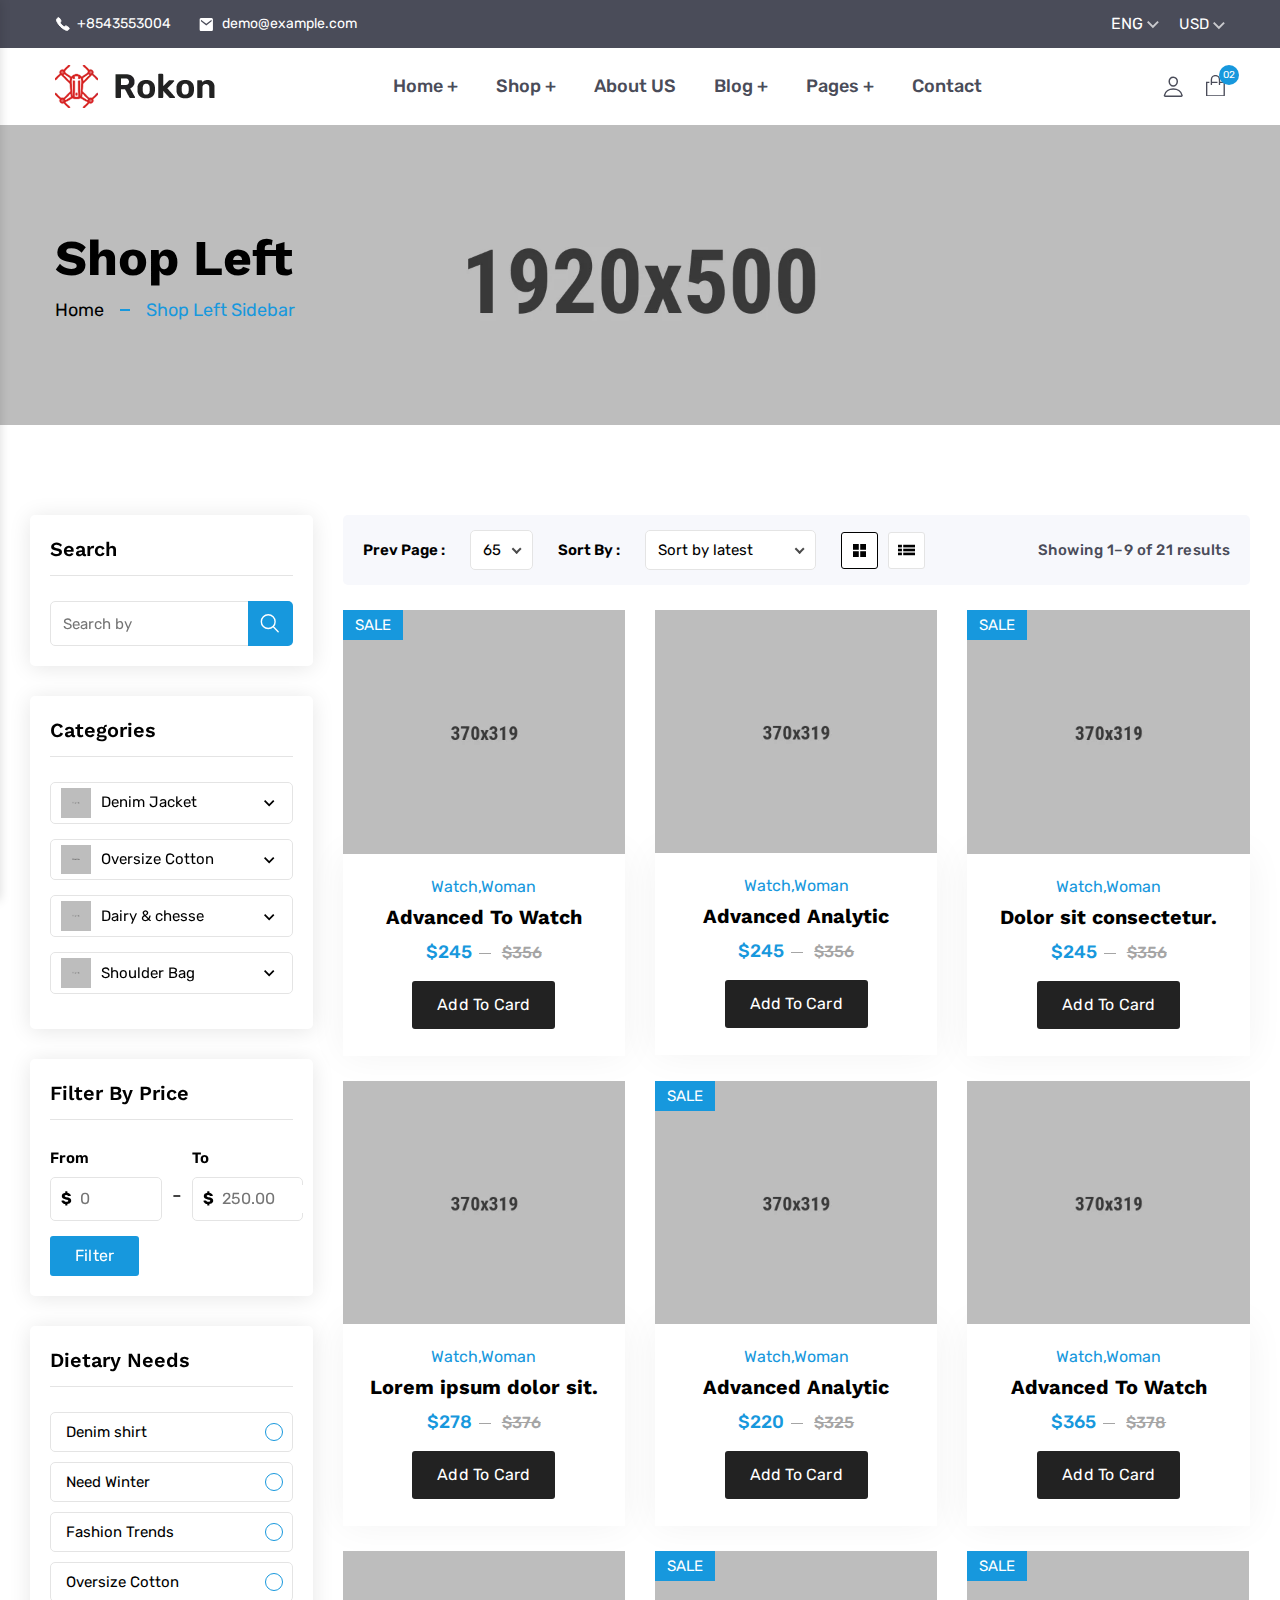
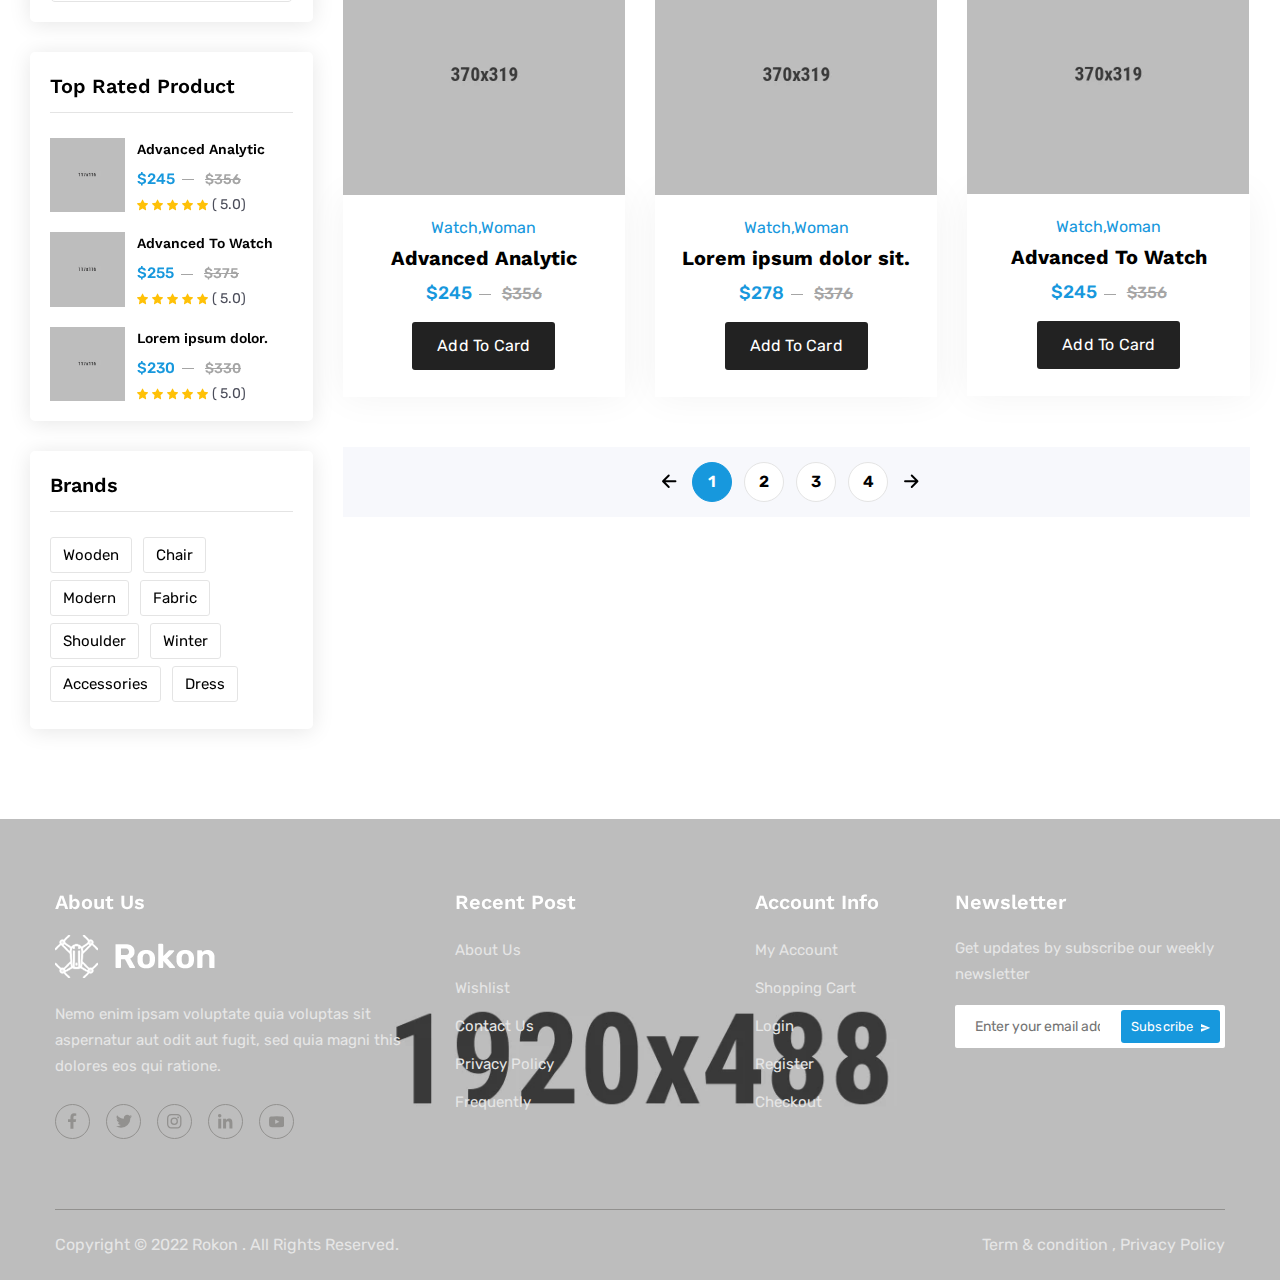
<file: template/shop.html>
<!doctype html>
<html lang="en">

<head>
  <meta charset="utf-8">
  <title>Rokon - Shop Left Sidebar</title>
  <meta name="description" content="Morden Bootstrap HTML5 Template">
  <meta name="viewport" content="width=device-width, initial-scale=1">
  <link rel="shortcut icon" type="image/x-icon" href="/static/img/favicon.ico">
    
   <!-- ======= All CSS Plugins here ======== -->
  <link rel="stylesheet" href="/static/css/plugins/swiper-bundle.min.css">
  <link rel="stylesheet" href="/static/css/plugins/glightbox.min.css">
  <link href="https://fonts.googleapis.com/css2?family=Rubik:ital,wght@0,300;0,400;0,500;0,600;0,700;0,800;0,900;1,300;1,400;1,500;1,600;1,700;1,800&family=Work+Sans:ital,wght@0,100;0,200;0,300;0,400;0,500;0,600;0,700;0,800;1,100;1,200;1,300;1,400;1,500;1,600;1,700;1,800&display=swap" rel="stylesheet">

  <!-- Plugin css -->
  <link rel="stylesheet" href="/static/css/vendor/bootstrap.min.css">
  
  <!-- Custom Style CSS -->
  <link rel="stylesheet" href="/static/css/style.css">
</head>

<body>

    <!-- Start preloader -->
    <div id="preloader">
        <div id="ctn-preloader" class="ctn-preloader">
            <div class="animation-preloader">
                <div class="spinner"></div>
                <div class="txt-loading">
                    <span data-text-preloader="L" class="letters-loading">
                        L
                    </span>
                    
                    <span data-text-preloader="O" class="letters-loading">
                        O
                    </span>
                    
                    <span data-text-preloader="A" class="letters-loading">
                        A
                    </span>
                    
                    <span data-text-preloader="D" class="letters-loading">
                        D
                    </span>
                    
                    <span data-text-preloader="I" class="letters-loading">
                        I
                    </span>
                    
                    <span data-text-preloader="N" class="letters-loading">
                        N
                    </span>
                    
                    <span data-text-preloader="G" class="letters-loading">
                        G
                    </span>
                </div>
            </div>	

            <div class="loader-section section-left"></div>
            <div class="loader-section section-right"></div>
        </div>
    </div>
    <!-- End preloader -->

    <!-- Start offcanvas filter sidebar -->
    <div class="offcanvas__filter--sidebar widget__area">
        <button type="button" class="offcanvas__filter--close" data-offcanvas>
            <svg class="minicart__close--icon" xmlns="http://www.w3.org/2000/svg" viewBox="0 0 512 512"><path fill="currentColor" stroke="currentColor" stroke-linecap="round" stroke-linejoin="round" stroke-width="32" d="M368 368L144 144M368 144L144 368"></path></svg> <span class="offcanvas__filter--close__text">Close</span>
        </button>
        <div class="offcanvas__filter--sidebar__inner">
            <div class="single__widget widget__bg">
                <h2 class="widget__title position__relative h3">Search</h2>
                <form class="widget__search--form" action="#">
                    <label>
                        <input class="widget__search--form__input" placeholder="Search by" type="text">
                    </label>
                    <button class="widget__search--form__btn"  type="submit" aria-label="search button">
                        <svg class="widget__search--form__btn--svg" xmlns="http://www.w3.org/2000/svg" width="25.51" height="22.443" viewBox="0 0 512 512"><path d="M221.09 64a157.09 157.09 0 10157.09 157.09A157.1 157.1 0 00221.09 64z" fill="none" stroke="currentColor" stroke-miterlimit="10" stroke-width="32"></path><path fill="none" stroke="currentColor" stroke-linecap="round" stroke-miterlimit="10" stroke-width="32" d="M338.29 338.29L448 448"></path></svg>
                    </button>
                </form>
            </div>
            <div class="single__widget widget__bg">
                <h2 class="widget__title position__relative h3">Categories</h2>
                <ul class="widget__categories--menu">
                    <li class="widget__categories--menu__list">
                        <label class="widget__categories--menu__label d-flex align-items-center">
                            <img class="widget__categories--menu__img" src="/static/img/product/small-product1.webp" alt="categories-img">
                            <span class="widget__categories--menu__text">Denim Jacket</span>
                            <svg class="widget__categories--menu__arrowdown--icon" xmlns="http://www.w3.org/2000/svg" width="12.355" height="8.394">
                                <path  d="M15.138,8.59l-3.961,3.952L7.217,8.59,6,9.807l5.178,5.178,5.178-5.178Z" transform="translate(-6 -8.59)" fill="currentColor"></path>
                            </svg>
                        </label>
                        <ul class="widget__categories--sub__menu">
                            <li class="widget__categories--sub__menu--list">
                                <a class="widget__categories--sub__menu--link d-flex align-items-center" href="shop.html">
                                    <img class="widget__categories--sub__menu--img" src="/static/img/product/small-product2.webp" alt="categories-img">
                                    <span class="widget__categories--sub__menu--text">Jacket, Women</span>
                                </a>
                            </li>
                            <li class="widget__categories--sub__menu--list">
                                <a class="widget__categories--sub__menu--link d-flex align-items-center" href="shop.html">
                                    <img class="widget__categories--sub__menu--img" src="/static/img/product/small-product3.webp" alt="categories-img">
                                    <span class="widget__categories--sub__menu--text">Woolend Jacket</span>
                                </a>
                            </li>
                            <li class="widget__categories--sub__menu--list">
                                <a class="widget__categories--sub__menu--link d-flex align-items-center" href="shop.html">
                                    <img class="widget__categories--sub__menu--img" src="/static/img/product/small-product4.webp" alt="categories-img">
                                    <span class="widget__categories--sub__menu--text">Western denim</span>
                                </a>
                            </li>
                            <li class="widget__categories--sub__menu--list">
                                <a class="widget__categories--sub__menu--link d-flex align-items-center" href="shop.html">
                                    <img class="widget__categories--sub__menu--img" src="/static/img/product/small-product5.webp" alt="categories-img">
                                    <span class="widget__categories--sub__menu--text">Mini Dresss</span>
                                </a>
                            </li>
                        </ul>
                    </li>
                    <li class="widget__categories--menu__list">
                        <label class="widget__categories--menu__label d-flex align-items-center">
                            <img class="widget__categories--menu__img" src="/static/img/product/small-product2.webp" alt="categories-img">
                            <span class="widget__categories--menu__text">Oversize Cotton</span>
                            <svg class="widget__categories--menu__arrowdown--icon" xmlns="http://www.w3.org/2000/svg" width="12.355" height="8.394" >
                                <path  d="M15.138,8.59l-3.961,3.952L7.217,8.59,6,9.807l5.178,5.178,5.178-5.178Z" transform="translate(-6 -8.59)" fill="currentColor"></path>
                            </svg>
                        </label>
                        <ul class="widget__categories--sub__menu">
                            <li class="widget__categories--sub__menu--list">
                                <a class="widget__categories--sub__menu--link d-flex align-items-center" href="shop.html">
                                    <img class="widget__categories--sub__menu--img" src="/static/img/product/small-product2.webp" alt="categories-img">
                                    <span class="widget__categories--sub__menu--text">Jacket, Women</span>
                                </a>
                            </li>
                            <li class="widget__categories--sub__menu--list">
                                <a class="widget__categories--sub__menu--link d-flex align-items-center" href="shop.html">
                                    <img class="widget__categories--sub__menu--img" src="/static/img/product/small-product3.webp" alt="categories-img">
                                    <span class="widget__categories--sub__menu--text">Woolend Jacket</span>
                                </a>
                            </li>
                            <li class="widget__categories--sub__menu--list">
                                <a class="widget__categories--sub__menu--link d-flex align-items-center" href="shop.html">
                                    <img class="widget__categories--sub__menu--img" src="/static/img/product/small-product4.webp" alt="categories-img">
                                    <span class="widget__categories--sub__menu--text">Western denim</span>
                                </a>
                            </li>
                            <li class="widget__categories--sub__menu--list">
                                <a class="widget__categories--sub__menu--link d-flex align-items-center" href="shop.html">
                                    <img class="widget__categories--sub__menu--img" src="/static/img/product/small-product5.webp" alt="categories-img">
                                    <span class="widget__categories--sub__menu--text">Mini Dresss</span>
                                </a>
                            </li>
                        </ul>
                    </li>
                    <li class="widget__categories--menu__list">
                        <label class="widget__categories--menu__label d-flex align-items-center">
                            <img class="widget__categories--menu__img" src="/static/img/product/small-product3.webp" alt="categories-img">
                            <span class="widget__categories--menu__text">Dairy & chesse</span>
                            <svg class="widget__categories--menu__arrowdown--icon" xmlns="http://www.w3.org/2000/svg" width="12.355" height="8.394">
                                <path  d="M15.138,8.59l-3.961,3.952L7.217,8.59,6,9.807l5.178,5.178,5.178-5.178Z" transform="translate(-6 -8.59)" fill="currentColor"></path>
                            </svg>
                        </label>
                        <ul class="widget__categories--sub__menu">
                            <li class="widget__categories--sub__menu--list">
                                <a class="widget__categories--sub__menu--link d-flex align-items-center" href="shop.html">
                                    <img class="widget__categories--sub__menu--img" src="/static/img/product/small-product2.webp" alt="categories-img">
                                    <span class="widget__categories--sub__menu--text">Jacket, Women</span>
                                </a>
                            </li>
                            <li class="widget__categories--sub__menu--list">
                                <a class="widget__categories--sub__menu--link d-flex align-items-center" href="shop.html">
                                    <img class="widget__categories--sub__menu--img" src="/static/img/product/small-product3.webp" alt="categories-img">
                                    <span class="widget__categories--sub__menu--text">Woolend Jacket</span>
                                </a>
                            </li>
                            <li class="widget__categories--sub__menu--list">
                                <a class="widget__categories--sub__menu--link d-flex align-items-center" href="shop.html">
                                    <img class="widget__categories--sub__menu--img" src="/static/img/product/small-product4.webp" alt="categories-img">
                                    <span class="widget__categories--sub__menu--text">Western denim</span>
                                </a>
                            </li>
                            <li class="widget__categories--sub__menu--list">
                                <a class="widget__categories--sub__menu--link d-flex align-items-center" href="shop.html">
                                    <img class="widget__categories--sub__menu--img" src="/static/img/product/small-product5.webp" alt="categories-img">
                                    <span class="widget__categories--sub__menu--text">Mini Dresss</span>
                                </a>
                            </li>
                        </ul>
                    </li>
                    <li class="widget__categories--menu__list">
                        <label class="widget__categories--menu__label d-flex align-items-center">
                            <img class="widget__categories--menu__img" src="/static/img/product/small-product4.webp" alt="categories-img">
                            <span class="widget__categories--menu__text">Shoulder Bag</span>
                            <svg class="widget__categories--menu__arrowdown--icon" xmlns="http://www.w3.org/2000/svg" width="12.355" height="8.394">
                                <path  d="M15.138,8.59l-3.961,3.952L7.217,8.59,6,9.807l5.178,5.178,5.178-5.178Z" transform="translate(-6 -8.59)" fill="currentColor"></path>
                            </svg>
                        </label>
                        <ul class="widget__categories--sub__menu">
                            <li class="widget__categories--sub__menu--list">
                                <a class="widget__categories--sub__menu--link d-flex align-items-center" href="shop.html">
                                    <img class="widget__categories--sub__menu--img" src="/static/img/product/small-product2.webp" alt="categories-img">
                                    <span class="widget__categories--sub__menu--text">Jacket, Women</span>
                                </a>
                            </li>
                            <li class="widget__categories--sub__menu--list">
                                <a class="widget__categories--sub__menu--link d-flex align-items-center" href="shop.html">
                                    <img class="widget__categories--sub__menu--img" src="/static/img/product/small-product3.webp" alt="categories-img">
                                    <span class="widget__categories--sub__menu--text">Woolend Jacket</span>
                                </a>
                            </li>
                            <li class="widget__categories--sub__menu--list">
                                <a class="widget__categories--sub__menu--link d-flex align-items-center" href="shop.html">
                                    <img class="widget__categories--sub__menu--img" src="/static/img/product/small-product4.webp" alt="categories-img">
                                    <span class="widget__categories--sub__menu--text">Western denim</span>
                                </a>
                            </li>
                            <li class="widget__categories--sub__menu--list">
                                <a class="widget__categories--sub__menu--link d-flex align-items-center" href="shop.html">
                                    <img class="widget__categories--sub__menu--img" src="/static/img/product/small-product5.webp" alt="categories-img">
                                    <span class="widget__categories--sub__menu--text">Mini Dresss</span>
                                </a>
                            </li>
                        </ul>
                    </li>
                </ul>
            </div>
            <div class="single__widget price__filter widget__bg">
                <h2 class="widget__title position__relative h3">Filter By Price</h2>
                <form class="price__filter--form" action="#"> 
                    <div class="price__filter--form__inner mb-15 d-flex align-items-center">
                        <div class="price__filter--group">
                            <label class="price__filter--label" for="Filter-Price-GTE2">From</label>
                            <div class="price__filter--input border-radius-5 d-flex align-items-center">
                                <span class="price__filter--currency">$</span>
                                <input class="price__filter--input__field border-0" id="Filter-Price-GTE2" name="filter.v.price.gte" type="number" placeholder="0" min="0" max="250.00">
                            </div>
                        </div>
                        <div class="price__divider">
                            <span>-</span>
                        </div>
                        <div class="price__filter--group">
                            <label class="price__filter--label" for="Filter-Price-LTE2">To</label>
                            <div class="price__filter--input border-radius-5 d-flex align-items-center">
                                <span class="price__filter--currency">$</span>
                                <input class="price__filter--input__field border-0" id="Filter-Price-LTE2" name="filter.v.price.lte" type="number" min="0" placeholder="250.00" max="250.00"> 
                            </div>	
                        </div>
                    </div>
                    <button class="price__filter--btn primary__btn" type="submit">Filter</button>
                </form>
            </div>
            <div class="single__widget widget__bg">
                <h2 class="widget__title position__relative h3">Dietary Needs</h2>
                <ul class="widget__form--check">
                    <li class="widget__form--check__list">
                        <label class="widget__form--check__label" for="check5">Denim shirt</label>
                        <input class="widget__form--check__input" id="check5" type="checkbox">
                        <span class="widget__form--checkmark"></span>
                    </li>
                    <li class="widget__form--check__list">
                        <label class="widget__form--check__label" for="check6">Need Winter</label>
                        <input class="widget__form--check__input" id="check6" type="checkbox">
                        <span class="widget__form--checkmark"></span>
                    </li>
                    <li class="widget__form--check__list">
                        <label class="widget__form--check__label" for="check7">Fashion Trends</label>
                        <input class="widget__form--check__input" id="check7" type="checkbox">
                        <span class="widget__form--checkmark"></span>
                    </li>
                    <li class="widget__form--check__list">
                        <label class="widget__form--check__label" for="check8">Oversize Cotton</label>
                        <input class="widget__form--check__input" id="check8" type="checkbox">
                        <span class="widget__form--checkmark"></span>
                    </li>
                </ul>
            </div>
            <div class="single__widget widget__bg">
                <h2 class="widget__title position__relative h3">Top Rated Product</h2>
                <div class="product__sidebar">
                    <div class="small__product d-flex align-items-center mb-20">
                        <div class="small__product--thumbnail position__relative">
                            <a class="small__product--link display-block" href="product-details.html">
                                <img class="small__product--img display-block" src="/static/img/product/small-product1.webp" alt="product-img">
                            </a>
                        </div>
                        <div class="small__product--content">
                            <h3 class="small__product--title h4"><a href="product-details.html">Advanced Analytic </a></h3>
                            <div class="small__product--price">
                                <span class="current__price">$245</span>
                                <span class="price__divided"></span>
                                <span class="old__price"> $356</span>
                            </div>
                            <ul class="rating small__product--rating d-flex">
                                <li class="rating__list">
                                    <span class="rating__list--icon">
                                        <svg class="rating__list--icon__svg" xmlns="http://www.w3.org/2000/svg" width="11.105" height="11.732" viewBox="0 0 10.105 9.732">
                                        <path data-name="star - Copy" d="M9.837,3.5,6.73,3.039,5.338.179a.335.335,0,0,0-.571,0L3.375,3.039.268,3.5a.3.3,0,0,0-.178.514L2.347,6.242,1.813,9.4a.314.314,0,0,0,.464.316L5.052,8.232,7.827,9.712A.314.314,0,0,0,8.292,9.4L7.758,6.242l2.257-2.231A.3.3,0,0,0,9.837,3.5Z" transform="translate(0 -0.018)" fill="currentColor"></path>
                                        </svg>
                                    </span>
                                </li>
                                <li class="rating__list">
                                    <span class="rating__list--icon">
                                        <svg class="rating__list--icon__svg" xmlns="http://www.w3.org/2000/svg" width="11.105" height="11.732" viewBox="0 0 10.105 9.732">
                                        <path data-name="star - Copy" d="M9.837,3.5,6.73,3.039,5.338.179a.335.335,0,0,0-.571,0L3.375,3.039.268,3.5a.3.3,0,0,0-.178.514L2.347,6.242,1.813,9.4a.314.314,0,0,0,.464.316L5.052,8.232,7.827,9.712A.314.314,0,0,0,8.292,9.4L7.758,6.242l2.257-2.231A.3.3,0,0,0,9.837,3.5Z" transform="translate(0 -0.018)" fill="currentColor"></path>
                                        </svg>
                                    </span>
                                </li>
                                <li class="rating__list">
                                    <span class="rating__list--icon">
                                        <svg class="rating__list--icon__svg" xmlns="http://www.w3.org/2000/svg" width="11.105" height="11.732" viewBox="0 0 10.105 9.732">
                                        <path data-name="star - Copy" d="M9.837,3.5,6.73,3.039,5.338.179a.335.335,0,0,0-.571,0L3.375,3.039.268,3.5a.3.3,0,0,0-.178.514L2.347,6.242,1.813,9.4a.314.314,0,0,0,.464.316L5.052,8.232,7.827,9.712A.314.314,0,0,0,8.292,9.4L7.758,6.242l2.257-2.231A.3.3,0,0,0,9.837,3.5Z" transform="translate(0 -0.018)" fill="currentColor"></path>
                                        </svg>
                                    </span>
                                </li>
                                <li class="rating__list">
                                    <span class="rating__list--icon">
                                        <svg class="rating__list--icon__svg" xmlns="http://www.w3.org/2000/svg" width="11.105" height="11.732" viewBox="0 0 10.105 9.732">
                                        <path data-name="star - Copy" d="M9.837,3.5,6.73,3.039,5.338.179a.335.335,0,0,0-.571,0L3.375,3.039.268,3.5a.3.3,0,0,0-.178.514L2.347,6.242,1.813,9.4a.314.314,0,0,0,.464.316L5.052,8.232,7.827,9.712A.314.314,0,0,0,8.292,9.4L7.758,6.242l2.257-2.231A.3.3,0,0,0,9.837,3.5Z" transform="translate(0 -0.018)" fill="currentColor"></path>
                                        </svg>
                                    </span>
                                </li>
                                <li class="rating__list">
                                    <span class="rating__list--icon">
                                        <svg class="rating__list--icon__svg" xmlns="http://www.w3.org/2000/svg" width="11.105" height="11.732" viewBox="0 0 10.105 9.732">
                                        <path data-name="star - Copy" d="M9.837,3.5,6.73,3.039,5.338.179a.335.335,0,0,0-.571,0L3.375,3.039.268,3.5a.3.3,0,0,0-.178.514L2.347,6.242,1.813,9.4a.314.314,0,0,0,.464.316L5.052,8.232,7.827,9.712A.314.314,0,0,0,8.292,9.4L7.758,6.242l2.257-2.231A.3.3,0,0,0,9.837,3.5Z" transform="translate(0 -0.018)" fill="currentColor"></path>
                                        </svg>
                                    </span>
                                </li>
                                <li class="rating__list"><span class="rating__list--text">( 5.0)</span></li>
                            </ul>
                        </div>
                    </div>
                    <div class="small__product d-flex align-items-center mb-20">
                        <div class="small__product--thumbnail position__relative">
                            <a class="small__product--link display-block" href="product-details.html">
                                <img class="small__product--img display-block" src="/static/img/product/small-product2.webp" alt="product-img">
                            </a>
                        </div>
                        <div class="small__product--content">
                            <h3 class="small__product--title h4"><a href="product-details.html">Advanced To Watch  </a></h3>
                            <div class="small__product--price">
                                <span class="current__price">$255</span>
                                <span class="price__divided"></span>
                                <span class="old__price"> $375</span>
                            </div>
                            <ul class="rating small__product--rating d-flex">
                                <li class="rating__list">
                                    <span class="rating__list--icon">
                                        <svg class="rating__list--icon__svg" xmlns="http://www.w3.org/2000/svg" width="11.105" height="11.732" viewBox="0 0 10.105 9.732">
                                        <path data-name="star - Copy" d="M9.837,3.5,6.73,3.039,5.338.179a.335.335,0,0,0-.571,0L3.375,3.039.268,3.5a.3.3,0,0,0-.178.514L2.347,6.242,1.813,9.4a.314.314,0,0,0,.464.316L5.052,8.232,7.827,9.712A.314.314,0,0,0,8.292,9.4L7.758,6.242l2.257-2.231A.3.3,0,0,0,9.837,3.5Z" transform="translate(0 -0.018)" fill="currentColor"></path>
                                        </svg>
                                    </span>
                                </li>
                                <li class="rating__list">
                                    <span class="rating__list--icon">
                                        <svg class="rating__list--icon__svg" xmlns="http://www.w3.org/2000/svg" width="11.105" height="11.732" viewBox="0 0 10.105 9.732">
                                        <path data-name="star - Copy" d="M9.837,3.5,6.73,3.039,5.338.179a.335.335,0,0,0-.571,0L3.375,3.039.268,3.5a.3.3,0,0,0-.178.514L2.347,6.242,1.813,9.4a.314.314,0,0,0,.464.316L5.052,8.232,7.827,9.712A.314.314,0,0,0,8.292,9.4L7.758,6.242l2.257-2.231A.3.3,0,0,0,9.837,3.5Z" transform="translate(0 -0.018)" fill="currentColor"></path>
                                        </svg>
                                    </span>
                                </li>
                                <li class="rating__list">
                                    <span class="rating__list--icon">
                                        <svg class="rating__list--icon__svg" xmlns="http://www.w3.org/2000/svg" width="11.105" height="11.732" viewBox="0 0 10.105 9.732">
                                        <path data-name="star - Copy" d="M9.837,3.5,6.73,3.039,5.338.179a.335.335,0,0,0-.571,0L3.375,3.039.268,3.5a.3.3,0,0,0-.178.514L2.347,6.242,1.813,9.4a.314.314,0,0,0,.464.316L5.052,8.232,7.827,9.712A.314.314,0,0,0,8.292,9.4L7.758,6.242l2.257-2.231A.3.3,0,0,0,9.837,3.5Z" transform="translate(0 -0.018)" fill="currentColor"></path>
                                        </svg>
                                    </span>
                                </li>
                                <li class="rating__list">
                                    <span class="rating__list--icon">
                                        <svg class="rating__list--icon__svg" xmlns="http://www.w3.org/2000/svg" width="11.105" height="11.732" viewBox="0 0 10.105 9.732">
                                        <path data-name="star - Copy" d="M9.837,3.5,6.73,3.039,5.338.179a.335.335,0,0,0-.571,0L3.375,3.039.268,3.5a.3.3,0,0,0-.178.514L2.347,6.242,1.813,9.4a.314.314,0,0,0,.464.316L5.052,8.232,7.827,9.712A.314.314,0,0,0,8.292,9.4L7.758,6.242l2.257-2.231A.3.3,0,0,0,9.837,3.5Z" transform="translate(0 -0.018)" fill="currentColor"></path>
                                        </svg>
                                    </span>
                                </li>
                                <li class="rating__list">
                                    <span class="rating__list--icon">
                                        <svg class="rating__list--icon__svg" xmlns="http://www.w3.org/2000/svg" width="11.105" height="11.732" viewBox="0 0 10.105 9.732">
                                        <path data-name="star - Copy" d="M9.837,3.5,6.73,3.039,5.338.179a.335.335,0,0,0-.571,0L3.375,3.039.268,3.5a.3.3,0,0,0-.178.514L2.347,6.242,1.813,9.4a.314.314,0,0,0,.464.316L5.052,8.232,7.827,9.712A.314.314,0,0,0,8.292,9.4L7.758,6.242l2.257-2.231A.3.3,0,0,0,9.837,3.5Z" transform="translate(0 -0.018)" fill="currentColor"></path>
                                        </svg>
                                    </span>
                                </li>
                                <li class="rating__list"><span class="rating__list--text">( 5.0)</span></li>
                            </ul>
                        </div>
                    </div>
                    <div class="small__product d-flex align-items-center">
                        <div class="small__product--thumbnail position__relative">
                            <a class="small__product--link display-block" href="product-details.html">
                                <img class="small__product--img display-block" src="/static/img/product/small-product3.webp" alt="product-img">
                            </a>
                        </div>
                        <div class="small__product--content">
                            <h3 class="small__product--title h4"><a href="product-details.html">Lorem ipsum dolor. </a></h3>
                            <div class="small__product--price">
                                <span class="current__price">$230</span>
                                <span class="price__divided"></span>
                                <span class="old__price"> $330</span>
                            </div>
                            <ul class="rating small__product--rating d-flex">
                                <li class="rating__list">
                                    <span class="rating__list--icon">
                                        <svg class="rating__list--icon__svg" xmlns="http://www.w3.org/2000/svg" width="11.105" height="11.732" viewBox="0 0 10.105 9.732">
                                        <path data-name="star - Copy" d="M9.837,3.5,6.73,3.039,5.338.179a.335.335,0,0,0-.571,0L3.375,3.039.268,3.5a.3.3,0,0,0-.178.514L2.347,6.242,1.813,9.4a.314.314,0,0,0,.464.316L5.052,8.232,7.827,9.712A.314.314,0,0,0,8.292,9.4L7.758,6.242l2.257-2.231A.3.3,0,0,0,9.837,3.5Z" transform="translate(0 -0.018)" fill="currentColor"></path>
                                        </svg>
                                    </span>
                                </li>
                                <li class="rating__list">
                                    <span class="rating__list--icon">
                                        <svg class="rating__list--icon__svg" xmlns="http://www.w3.org/2000/svg" width="11.105" height="11.732" viewBox="0 0 10.105 9.732">
                                        <path data-name="star - Copy" d="M9.837,3.5,6.73,3.039,5.338.179a.335.335,0,0,0-.571,0L3.375,3.039.268,3.5a.3.3,0,0,0-.178.514L2.347,6.242,1.813,9.4a.314.314,0,0,0,.464.316L5.052,8.232,7.827,9.712A.314.314,0,0,0,8.292,9.4L7.758,6.242l2.257-2.231A.3.3,0,0,0,9.837,3.5Z" transform="translate(0 -0.018)" fill="currentColor"></path>
                                        </svg>
                                    </span>
                                </li>
                                <li class="rating__list">
                                    <span class="rating__list--icon">
                                        <svg class="rating__list--icon__svg" xmlns="http://www.w3.org/2000/svg" width="11.105" height="11.732" viewBox="0 0 10.105 9.732">
                                        <path data-name="star - Copy" d="M9.837,3.5,6.73,3.039,5.338.179a.335.335,0,0,0-.571,0L3.375,3.039.268,3.5a.3.3,0,0,0-.178.514L2.347,6.242,1.813,9.4a.314.314,0,0,0,.464.316L5.052,8.232,7.827,9.712A.314.314,0,0,0,8.292,9.4L7.758,6.242l2.257-2.231A.3.3,0,0,0,9.837,3.5Z" transform="translate(0 -0.018)" fill="currentColor"></path>
                                        </svg>
                                    </span>
                                </li>
                                <li class="rating__list">
                                    <span class="rating__list--icon">
                                        <svg class="rating__list--icon__svg" xmlns="http://www.w3.org/2000/svg" width="11.105" height="11.732" viewBox="0 0 10.105 9.732">
                                        <path data-name="star - Copy" d="M9.837,3.5,6.73,3.039,5.338.179a.335.335,0,0,0-.571,0L3.375,3.039.268,3.5a.3.3,0,0,0-.178.514L2.347,6.242,1.813,9.4a.314.314,0,0,0,.464.316L5.052,8.232,7.827,9.712A.314.314,0,0,0,8.292,9.4L7.758,6.242l2.257-2.231A.3.3,0,0,0,9.837,3.5Z" transform="translate(0 -0.018)" fill="currentColor"></path>
                                        </svg>
                                    </span>
                                </li>
                                <li class="rating__list">
                                    <span class="rating__list--icon">
                                        <svg class="rating__list--icon__svg" xmlns="http://www.w3.org/2000/svg" width="11.105" height="11.732" viewBox="0 0 10.105 9.732">
                                        <path data-name="star - Copy" d="M9.837,3.5,6.73,3.039,5.338.179a.335.335,0,0,0-.571,0L3.375,3.039.268,3.5a.3.3,0,0,0-.178.514L2.347,6.242,1.813,9.4a.314.314,0,0,0,.464.316L5.052,8.232,7.827,9.712A.314.314,0,0,0,8.292,9.4L7.758,6.242l2.257-2.231A.3.3,0,0,0,9.837,3.5Z" transform="translate(0 -0.018)" fill="currentColor"></path>
                                        </svg>
                                    </span>
                                </li>
                                <li class="rating__list"><span class="rating__list--text">( 5.0)</span></li>
                            </ul>
                        </div>
                    </div>
                </div>
            </div>
            <div class="single__widget widget__bg">
                <h2 class="widget__title position__relative h3">Brands</h2>
                <ul class="widget__tagcloud">
                    <li class="widget__tagcloud--list"><a class="widget__tagcloud--link" href="shop.html">Wooden</a></li>
                    <li class="widget__tagcloud--list"><a class="widget__tagcloud--link" href="shop.html">Chair</a></li>
                    <li class="widget__tagcloud--list"><a class="widget__tagcloud--link" href="shop.html">Modern</a></li>
                    <li class="widget__tagcloud--list"><a class="widget__tagcloud--link" href="shop.html">Fabric  </a></li>
                    <li class="widget__tagcloud--list"><a class="widget__tagcloud--link" href="shop.html">Shoulder </a></li>
                    <li class="widget__tagcloud--list"><a class="widget__tagcloud--link" href="shop.html">Winter</a></li>
                    <li class="widget__tagcloud--list"><a class="widget__tagcloud--link" href="shop.html">Accessories</a></li>
                    <li class="widget__tagcloud--list"><a class="widget__tagcloud--link" href="shop.html">Dress </a></li>
                </ul>
            </div>
        </div>
    </div>
    <!-- End offcanvas filter sidebar -->
    
   <!-- Start header area -->
   <header class="header__section">
        <!-- Start Header topbar -->
        <div class="header__topbar bg__primary color-primary-2">
            <div class="container">
                <div class="header__topbar--inner d-flex align-items-center justify-content-between">
                    <ul class="header__contact--info d-flex align-items-center">
                        <li class="header__contact--info__list text-white">
                            <svg class="header__contact--info__icon" xmlns="http://www.w3.org/2000/svg" width="15.797" height="20.05" viewBox="0 0 512 512"><path d="M451 374c-15.88-16-54.34-39.35-73-48.76-24.3-12.24-26.3-13.24-45.4.95-12.74 9.47-21.21 17.93-36.12 14.75s-47.31-21.11-75.68-49.39-47.34-61.62-50.53-76.48 5.41-23.23 14.79-36c13.22-18 12.22-21 .92-45.3-8.81-18.9-32.84-57-48.9-72.8C119.9 44 119.9 47 108.83 51.6A160.15 160.15 0 0083 65.37C67 76 58.12 84.83 51.91 98.1s-9 44.38 23.07 102.64 54.57 88.05 101.14 134.49S258.5 406.64 310.85 436c64.76 36.27 89.6 29.2 102.91 23s22.18-15 32.83-31a159.09 159.09 0 0013.8-25.8C465 391.17 468 391.17 451 374z" fill="currentColor" stroke="currentColor" stroke-miterlimit="10" stroke-width="32"/></svg>
                            <a href="tel:+8543553004">+8543553004</a>
                        </li>
                        <li class="header__contact--info__list text-white">
                            <svg class="header__contact--info__icon" xmlns="http://www.w3.org/2000/svg" width="20.57" height="13.13" viewBox="0 0 31.57 31.13">
                                <path  d="M30.413,4H5.157C3.421,4,2.016,5.751,2.016,7.891L2,31.239c0,2.14,1.421,3.891,3.157,3.891H30.413c1.736,0,3.157-1.751,3.157-3.891V7.891C33.57,5.751,32.149,4,30.413,4Zm0,7.783L17.785,21.511,5.157,11.783V7.891l12.628,9.728L30.413,7.891Z" transform="translate(-2 -4)" fill="currentColor"></path>
                            </svg>
                            <a href="mailto:demo@example.com">demo@example.com</a>
                        </li>
                    </ul>
                    <div class="language__currency d-none d-lg-block">
                        <ul class="d-flex align-items-center">
                            <li class="language__currency--list">
                                <a class="language__switcher text-white" href="#">
                                    <span>ENG</span> 
                                    <svg xmlns="http://www.w3.org/2000/svg" width="11.797" height="9.05" viewBox="0 0 9.797 6.05">
                                        <path  d="M14.646,8.59,10.9,12.329,7.151,8.59,6,9.741l4.9,4.9,4.9-4.9Z" transform="translate(-6 -8.59)" fill="currentColor" opacity="0.7"/>
                                    </svg>
                                </a>
                                <div class="dropdown__language">
                                    <ul>
                                        <li class="language__items"><a class="language__text" href="#">France</a></li>
                                        <li class="language__items"><a class="language__text" href="#">Russia</a></li>
                                        <li class="language__items"><a class="language__text" href="#">Spanish</a></li>
                                    </ul>
                                </div>
                            </li>
                            <li class="language__currency--list">
                                <a class="account__currency--link text-white" href="#">
                                    <span>USD</span> 
                                    <svg xmlns="http://www.w3.org/2000/svg" width="11.797" height="9.05" viewBox="0 0 9.797 6.05">
                                        <path  d="M14.646,8.59,10.9,12.329,7.151,8.59,6,9.741l4.9,4.9,4.9-4.9Z" transform="translate(-6 -8.59)" fill="currentColor" opacity="0.7"/>
                                    </svg>
                                </a>
                                <div class="dropdown__currency">
                                    <ul>
                                        <li class="currency__items"><a class="currency__text" href="#">CAD</a></li>
                                        <li class="currency__items"><a class="currency__text" href="#">CNY</a></li>
                                        <li class="currency__items"><a class="currency__text" href="#">EUR</a></li>
                                        <li class="currency__items"><a class="currency__text" href="#">GBP</a></li>
                                    </ul>
                                </div>
                            </li>
                        </ul>
                    </div>
                </div>
            </div>
        </div>
        <!-- Start Header topbar -->

        <!-- Start main header -->
        <div class="main__header position__relative header__sticky">
            <div class="container">
                <div class="main__header--inner d-flex justify-content-between align-items-center">
                    <div class="offcanvas__header--menu__open ">
                        <a class="offcanvas__header--menu__open--btn" href="javascript:void(0)" data-offcanvas>
                            <svg xmlns="http://www.w3.org/2000/svg" class="ionicon offcanvas__header--menu__open--svg" viewBox="0 0 512 512"><path fill="currentColor" stroke="currentColor" stroke-linecap="round" stroke-miterlimit="10" stroke-width="32" d="M80 160h352M80 256h352M80 352h352"/></svg>
                            <span class="visually-hidden">Offcanvas Menu Open</span>
                        </a>
                    </div>
                    <div class="main__logo">
                        <a class="main__logo--link" href="index.html"><img class="main__logo--img" src="/static/img/logo/nav-logo.webp" alt="logo-img"></a>
                    </div>
                    <div class="header__menu d-none d-lg-block">
                        <nav class="header__menu--navigation">
                            <ul class="d-flex">
                                <li class="header__menu--items">
                                    <a class="header__menu--link" href="index.html">Home <span class="menu__plus--icon">+</span></a>
                                    <ul class="header__sub--menu">
                                        <li class="header__sub--menu__items"><a href="index.html" class="header__sub--menu__link">Home One</a></li>
                                        <li class="header__sub--menu__items"><a href="index-2.html" class="header__sub--menu__link">Home Two</a></li>
                                        <li class="header__sub--menu__items"><a href="index-3.html" class="header__sub--menu__link">Home Three</a></li>
                                        <li class="header__sub--menu__items"><a href="index-4.html" class="header__sub--menu__link">Home Four</a></li>
                                    </ul>
                                </li>
                                <li class="header__menu--items mega__menu--items">
                                    <a class="header__menu--link" href="shop.html">Shop <span class="menu__plus--icon">+</span></a>
                                    <ul class="header__mega--menu d-flex">
                                        <li class="header__mega--menu__li">
                                            <span class="header__mega--subtitle">Column One</span>
                                            <ul class="header__mega--sub__menu">
                                                <li class="header__mega--sub__menu_li"><a class="header__mega--sub__menu--title" href="shop.html">Shop Left Sidebar</a></li>
                                                <li class="header__mega--sub__menu_li"><a class="header__mega--sub__menu--title" href="shop-right-sidebar.html">Shop Right Sidebar</a></li>
                                                <li class="header__mega--sub__menu_li"><a class="header__mega--sub__menu--title" href="shop-grid.html">Shop Grid</a></li>
                                                <li class="header__mega--sub__menu_li"><a class="header__mega--sub__menu--title" href="shop-grid-list.html">Shop Grid List</a></li>
                                                <li class="header__mega--sub__menu_li"><a class="header__mega--sub__menu--title" href="shop-list.html">Shop List</a></li>
                                            </ul>
                                        </li>
                                        <li class="header__mega--menu__li">
                                            <span class="header__mega--subtitle">Column Two</span>
                                            <ul class="header__mega--sub__menu">
                                                <li class="header__mega--sub__menu_li"><a class="header__mega--sub__menu--title" href="product-details.html">Standard Product</a></li>
                                                <li class="header__mega--sub__menu_li"><a class="header__mega--sub__menu--title" href="product-video.html">Video Product</a></li>
                                                <li class="header__mega--sub__menu_li"><a class="header__mega--sub__menu--title" href="product-horizontal.html">Product Horizontal</a></li>
                                                <li class="header__mega--sub__menu_li"><a class="header__mega--sub__menu--title" href="product-left-sidebar.html">Product Left Sidebar</a></li>
                                                <li class="header__mega--sub__menu_li"><a class="header__mega--sub__menu--title" href="product-gallery.html">Product Gallery</a></li>
                                            </ul>
                                        </li>
                                        <li class="header__mega--menu__li">
                                            <span class="header__mega--subtitle">Column Three</span>
                                            <ul class="header__mega--sub__menu">
                                                <li class="header__mega--sub__menu_li"><a class="header__mega--sub__menu--title" href="my-account.html">My Account</a></li>
                                                <li class="header__mega--sub__menu_li"><a class="header__mega--sub__menu--title" href="my-account-2.html">My Account 2</a></li>
                                                <li class="header__mega--sub__menu_li"><a class="header__mega--sub__menu--title" href="404.html">404 Page</a></li>
                                                <li class="header__mega--sub__menu_li"><a class="header__mega--sub__menu--title" href="login.html">Login Page</a></li>
                                                <li class="header__mega--sub__menu_li"><a class="header__mega--sub__menu--title" href="faq.html">Faq Page</a></li>
                                            </ul>
                                        </li>
                                        <li class="header__mega--menu__li">
                                            <span class="header__mega--subtitle">Column Four</span>
                                            <ul class="header__mega--sub__menu">
                                                <li class="header__mega--sub__menu_li"><a class="header__mega--sub__menu--title" href="compare.html">Compare Pages</a></li>
                                                <li class="header__mega--sub__menu_li"><a class="header__mega--sub__menu--title" href="cart.html">Cart Page</a></li>
                                                <li class="header__mega--sub__menu_li"><a class="header__mega--sub__menu--title" href="checkout.html">Checkout page</a></li>
                                                <li class="header__mega--sub__menu_li"><a class="header__mega--sub__menu--title" href="wishlist.html">Wishlist Page</a></li>
                                                <li class="header__mega--sub__menu_li"><a class="header__mega--sub__menu--title" href="404.html">Error Page</a></li>
                                            </ul>
                                        </li>
                                        <li class="header__mega--menu__li">
                                            <span class="header__mega--subtitle">Column Five</span>
                                            <ul class="header__mega--sub__menu">
                                                <li class="header__mega--sub__menu_li"><a class="header__mega--sub__menu--title" href="about.html">About Us</a></li>
                                                <li class="header__mega--sub__menu_li"><a class="header__mega--sub__menu--title" href="contact.html">Contact Us</a></li>
                                                <li class="header__mega--sub__menu_li"><a class="header__mega--sub__menu--title" href="privacy-policy.html">Privacy Policy</a></li>
                                                <li class="header__mega--sub__menu_li"><a class="header__mega--sub__menu--title" href="faq.html">Frequently</a></li>
                                                <li class="header__mega--sub__menu_li"><a class="header__mega--sub__menu--title" href="login.html">Register</a></li>
                                            </ul>
                                        </li>
                                        <li class="header__mega--menu__li fullscreen__style d-flex">
                                            <a class="header__mega--menu__banner" href="shop.html"><img class="header__mega--menu__banner--img" src="/static/img/other/mega-menu-banner.webp" alt="banner-menu"></a>
                                            <a class="header__mega--menu__banner" href="shop.html"><img class="header__mega--menu__banner--img" src="/static/img/other/mega-menu-banner2.webp" alt="banner-menu"></a>
                                        </li>

                                    </ul>
                                </li>
                                <li class="header__menu--items">
                                    <a class="header__menu--link" href="about.html">About US </a>  
                                </li>
                                <li class="header__menu--items">
                                    <a class="header__menu--link" href="blog.html">Blog <span class="menu__plus--icon">+</span> </a>
                                    <ul class="header__sub--menu">
                                        <li class="header__sub--menu__items"><a href="blog.html" class="header__sub--menu__link">Blog Grid</a></li>
                                        <li class="header__sub--menu__items"><a href="blog-details.html" class="header__sub--menu__link">Blog Details</a></li>
                                        <li class="header__sub--menu__items"><a href="blog-left-sidebar.html" class="header__sub--menu__link">Blog Left Sidebar</a></li>
                                        <li class="header__sub--menu__items"><a href="blog-right-sidebar.html" class="header__sub--menu__link">Blog Right Sidebar</a></li>
                                    </ul>
                                </li>
                                <li class="header__menu--items">
                                    <a class="header__menu--link " href="#">Pages <span class="menu__plus--icon">+</span></a>
                                    <ul class="header__sub--menu">
                                        <li class="header__sub--menu__items"><a href="about.html" class="header__sub--menu__link">About Us</a></li>
                                        <li class="header__sub--menu__items"><a href="contact.html" class="header__sub--menu__link">Contact Us</a></li>
                                        <li class="header__sub--menu__items"><a href="cart.html" class="header__sub--menu__link">Cart Page</a></li>
                                        <li class="header__sub--menu__items"><a href="portfolio.html" class="header__sub--menu__link">Portfolio Page</a></li>
                                        <li class="header__sub--menu__items"><a href="wishlist.html" class="header__sub--menu__link">Wishlist Page</a></li>
                                        <li class="header__sub--menu__items"><a href="login.html" class="header__sub--menu__link">Login Page</a></li>
                                        <li class="header__sub--menu__items"><a href="404.html" class="header__sub--menu__link">Error Page</a></li>
                                    </ul>
                                </li>
                                <li class="header__menu--items">
                                    <a class="header__menu--link" href="contact.html">Contact </a>  
                                </li>
                            </ul>
                        </nav>
                    </div>
                    <div class="header__account">
                        <ul class="d-flex">
                            <li class="header__account--items  header__account--search__items d-md-none">
                                <a class="header__account--btn search__open--btn" href="javascript:void(0)" data-offcanvas>
                                    <svg class="header__search--button__svg" xmlns="http://www.w3.org/2000/svg" width="26.51" height="23.443" viewBox="0 0 512 512"><path d="M221.09 64a157.09 157.09 0 10157.09 157.09A157.1 157.1 0 00221.09 64z" fill="none" stroke="currentColor" stroke-miterlimit="10" stroke-width="32"/><path fill="none" stroke="currentColor" stroke-linecap="round" stroke-miterlimit="10" stroke-width="32" d="M338.29 338.29L448 448"/></svg>  
                                    <span class="visually-hidden">Search</span>
                                </a>
                            </li>
                            <li class="header__account--items">
                                <a class="header__account--btn" href="my-account.html">
                                    <svg xmlns="http://www.w3.org/2000/svg"  width="26.51" height="23.443" viewBox="0 0 512 512"><path d="M344 144c-3.92 52.87-44 96-88 96s-84.15-43.12-88-96c-4-55 35-96 88-96s92 42 88 96z" fill="none" stroke="currentColor" stroke-linecap="round" stroke-linejoin="round" stroke-width="32"/><path d="M256 304c-87 0-175.3 48-191.64 138.6C62.39 453.52 68.57 464 80 464h352c11.44 0 17.62-10.48 15.65-21.4C431.3 352 343 304 256 304z" fill="none" stroke="currentColor" stroke-miterlimit="10" stroke-width="32"/></svg> 
                                    <span class="visually-hidden">My Account</span>
                                </a>
                            </li>
                            <li class="header__account--items">
                                <a class="header__account--btn minicart__open--btn" href="javascript:void(0)" data-offcanvas>
                                    <svg xmlns="http://www.w3.org/2000/svg" width="18.897" height="21.565" viewBox="0 0 18.897 21.565">
                                        <path  d="M16.84,8.082V6.091a4.725,4.725,0,1,0-9.449,0v4.725a.675.675,0,0,0,1.35,0V9.432h5.4V8.082h-5.4V6.091a3.375,3.375,0,0,1,6.75,0v4.691a.675.675,0,1,0,1.35,0V9.433h3.374V21.581H4.017V9.432H6.041V8.082H2.667V21.641a1.289,1.289,0,0,0,1.289,1.29h16.32a1.289,1.289,0,0,0,1.289-1.29V8.082Z" transform="translate(-2.667 -1.366)" fill="currentColor"/>
                                    </svg>
                                    <span class="items__count">02</span> 
                                </a>
                            </li>
                        </ul>
                    </div>
                </div>
            </div>
        </div>
        <!-- End main header -->

        <!-- Start Offcanvas header menu -->
        <div class="offcanvas-header" tabindex="-1">
            <div class="offcanvas__inner">
                <div class="offcanvas__logo">
                    <a class="offcanvas__logo_link" href="index.html">
                        <img src="/static/img/logo/nav-logo.webp" alt="Rokon Logo">
                    </a>
                    <button class="offcanvas__close--btn" data-offcanvas>close</button>
                </div>
                <nav class="offcanvas__menu">
                    <ul class="offcanvas__menu_ul">
                        <li class="offcanvas__menu_li">
                            <a class="offcanvas__menu_item" href="index.html">Home</a>
                            <ul class="offcanvas__sub_menu">
                                <li class="offcanvas__sub_menu_li"><a href="index.html" class="offcanvas__sub_menu_item">Home One</a></li>
                                <li class="offcanvas__sub_menu_li"><a href="index-2.html" class="offcanvas__sub_menu_item">Home Two</a></li>
                                <li class="offcanvas__sub_menu_li"><a href="index-3.html" class="offcanvas__sub_menu_item">Home Three</a></li>
                                <li class="offcanvas__sub_menu_li"><a href="index-4.html" class="offcanvas__sub_menu_item">Home Four</a></li>
                            </ul>
                        </li>
                        <li class="offcanvas__menu_li">
                            <a class="offcanvas__menu_item" href="#">Shop</a>
                            <ul class="offcanvas__sub_menu">
                                <li class="offcanvas__sub_menu_li">
                                    <a href="#" class="offcanvas__sub_menu_item">Column One</a>
                                    <ul class="offcanvas__sub_menu">
                                        <li class="offcanvas__sub_menu_li"><a class="offcanvas__sub_menu_item" href="shop.html">Shop Left Sidebar</a></li>
                                        <li class="offcanvas__sub_menu_li"><a class="offcanvas__sub_menu_item" href="shop-right-sidebar.html">Shop Right Sidebar</a></li>
                                        <li class="offcanvas__sub_menu_li"><a class="offcanvas__sub_menu_item" href="shop-grid.html">Shop Grid</a></li>
                                        <li class="offcanvas__sub_menu_li"><a class="offcanvas__sub_menu_item" href="shop-grid-list.html">Shop Grid List</a></li>
                                        <li class="offcanvas__sub_menu_li"><a class="offcanvas__sub_menu_item" href="shop-list.html">Shop List</a></li>
                                    </ul>
                                </li>
                                <li class="offcanvas__sub_menu_li">
                                    <a href="#" class="offcanvas__sub_menu_item">Column Two</a>
                                    <ul class="offcanvas__sub_menu">
                                        <li class="offcanvas__sub_menu_li"><a class="offcanvas__sub_menu_item" href="product-details.html">Standard Product</a></li>
                                        <li class="offcanvas__sub_menu_li"><a class="offcanvas__sub_menu_item" href="product-video.html">Video Product</a></li>
                                        <li class="offcanvas__sub_menu_li"><a class="offcanvas__sub_menu_item" href="product-horizontal.html">Product Horizontal</a></li>
                                        <li class="offcanvas__sub_menu_li"><a class="offcanvas__sub_menu_item" href="product-left-sidebar.html">Product Left Sidebar</a></li>
                                        <li class="offcanvas__sub_menu_li"><a class="offcanvas__sub_menu_item" href="product-gallery.html">Product Gallery</a></li>
                                    </ul>
                                </li>
                                <li class="offcanvas__sub_menu_li">
                                    <a href="#" class="offcanvas__sub_menu_item">Column Three</a>
                                    <ul class="offcanvas__sub_menu">
                                        <li class="offcanvas__sub_menu_li"><a class="offcanvas__sub_menu_item" href="my-account.html">My Account</a></li>
                                        <li class="offcanvas__sub_menu_li"><a class="offcanvas__sub_menu_item" href="my-account-2.html">My Account 2</a></li>
                                        <li class="offcanvas__sub_menu_li"><a class="offcanvas__sub_menu_item" href="404.html">404 Page</a></li>
                                        <li class="offcanvas__sub_menu_li"><a class="offcanvas__sub_menu_item" href="login.html">Login Page</a></li>
                                        <li class="offcanvas__sub_menu_li"><a class="offcanvas__sub_menu_item" href="faq.html">Faq Page</a></li>
                                    </ul>
                                </li>
                                <li class="offcanvas__sub_menu_li">
                                    <a href="#" class="offcanvas__sub_menu_item">Column Four</a>
                                    <ul class="offcanvas__sub_menu">
                                        <li class="offcanvas__sub_menu_li"><a class="offcanvas__sub_menu_item" href="compare.html">Compare Pages</a></li>
                                        <li class="offcanvas__sub_menu_li"><a class="offcanvas__sub_menu_item" href="cart.html">Cart Page</a></li>
                                        <li class="offcanvas__sub_menu_li"><a class="offcanvas__sub_menu_item" href="checkout.html">Checkout page</a></li>
                                        <li class="offcanvas__sub_menu_li"><a class="offcanvas__sub_menu_item" href="wishlist.html">Wishlist Page</a></li>
                                        <li class="offcanvas__sub_menu_li"><a class="offcanvas__sub_menu_item" href="404.html">Error Page</a></li>
                                    </ul>
                                </li>
                            </ul>
                        </li>
                        <li class="offcanvas__menu_li">
                            <a class="offcanvas__menu_item" href="#">Blog</a>
                            <ul class="offcanvas__sub_menu">
                                <li class="offcanvas__sub_menu_li"><a href="blog.html" class="offcanvas__sub_menu_item">Blog Grid</a></li>
                                <li class="offcanvas__sub_menu_li"><a href="blog-details.html" class="offcanvas__sub_menu_item">Blog Details</a></li>
                                <li class="offcanvas__sub_menu_li"><a href="blog-left-sidebar.html" class="offcanvas__sub_menu_item">Blog Left Sidebar</a></li>
                                <li class="offcanvas__sub_menu_li"><a href="blog-right-sidebar.html" class="offcanvas__sub_menu_item">Blog Right Sidebar</a></li>
                            </ul>
                        </li>
                        <li class="offcanvas__menu_li">
                            <a class="offcanvas__menu_item" href="#">Pages</a>
                            <ul class="offcanvas__sub_menu">
                                <li class="offcanvas__sub_menu_li"><a href="about.html" class="offcanvas__sub_menu_item">About Us</a></li>
                                <li class="offcanvas__sub_menu_li"><a href="contact.html" class="offcanvas__sub_menu_item">Contact Us</a></li>
                                <li class="offcanvas__sub_menu_li"><a href="cart.html" class="offcanvas__sub_menu_item">Cart Page</a></li>
                                <li class="offcanvas__sub_menu_li"><a href="portfolio.html" class="offcanvas__sub_menu_item">Portfolio Page</a></li>
                                <li class="offcanvas__sub_menu_li"><a href="wishlist.html" class="offcanvas__sub_menu_item">Wishlist Page</a></li>
                                <li class="offcanvas__sub_menu_li"><a href="login.html" class="offcanvas__sub_menu_item">Login Page</a></li>
                                <li class="offcanvas__sub_menu_li"><a href="404.html" class="offcanvas__sub_menu_item">Error Page</a></li>
                            </ul>
                        </li>
                        <li class="offcanvas__menu_li"><a class="offcanvas__menu_item" href="about.html">About</a></li>
                        <li class="offcanvas__menu_li"><a class="offcanvas__menu_item" href="contact.html">Contact</a></li>
                    </ul>
                    <div class="offcanvas__account--items">
                        <a class="offcanvas__account--items__btn d-flex align-items-center" href="login.html">
                        <span class="offcanvas__account--items__icon"> 
                            <svg xmlns="http://www.w3.org/2000/svg"  width="20.51" height="19.443" viewBox="0 0 512 512"><path d="M344 144c-3.92 52.87-44 96-88 96s-84.15-43.12-88-96c-4-55 35-96 88-96s92 42 88 96z" fill="none" stroke="currentColor" stroke-linecap="round" stroke-linejoin="round" stroke-width="32"/><path d="M256 304c-87 0-175.3 48-191.64 138.6C62.39 453.52 68.57 464 80 464h352c11.44 0 17.62-10.48 15.65-21.4C431.3 352 343 304 256 304z" fill="none" stroke="currentColor" stroke-miterlimit="10" stroke-width="32"/></svg> 
                            </span>
                        <span class="offcanvas__account--items__label">Login / Register</span>
                        </a>
                    </div>
                    <div class="language__currency">
                        <ul class="d-flex align-items-center">
                            <li class="language__currency--list">
                                <a class="offcanvas__language--switcher" href="#">
                                    <img class="language__switcher--icon__img" src="/static/img/icon/language-icon.webp" alt="currency">
                                    <span>English</span> 
                                    <svg xmlns="http://www.w3.org/2000/svg" width="11.797" height="9.05" viewBox="0 0 9.797 6.05">
                                        <path  d="M14.646,8.59,10.9,12.329,7.151,8.59,6,9.741l4.9,4.9,4.9-4.9Z" transform="translate(-6 -8.59)" fill="currentColor" opacity="0.7"/>
                                    </svg>
                                </a>
                                <div class="offcanvas__dropdown--language">
                                    <ul>
                                        <li class="language__items"><a class="language__text" href="#">France</a></li>
                                        <li class="language__items"><a class="language__text" href="#">Russia</a></li>
                                        <li class="language__items"><a class="language__text" href="#">Spanish</a></li>
                                    </ul>
                                </div>
                            </li>
                            <li class="language__currency--list">
                                <a class="offcanvas__account--currency__menu" href="#">
                                    <img src="/static/img/icon/usd-icon.webp" alt="currency">
                                    <span>$ US Dollar</span> 
                                    <svg xmlns="http://www.w3.org/2000/svg" width="11.797" height="9.05" viewBox="0 0 9.797 6.05">
                                        <path  d="M14.646,8.59,10.9,12.329,7.151,8.59,6,9.741l4.9,4.9,4.9-4.9Z" transform="translate(-6 -8.59)" fill="currentColor" opacity="0.7"/>
                                    </svg>
                                </a>
                                <div class="offcanvas__account--currency__submenu">
                                    <ul>
                                        <li class="currency__items"><a class="currency__text" href="#">CAD</a></li>
                                        <li class="currency__items"><a class="currency__text" href="#">CNY</a></li>
                                        <li class="currency__items"><a class="currency__text" href="#">EUR</a></li>
                                        <li class="currency__items"><a class="currency__text" href="#">GBP</a></li>
                                    </ul>
                                </div>
                            </li>
                        </ul>
                    </div>
                </nav>
            </div>
        </div>
        <!-- End Offcanvas header menu -->

        <!-- Start Offcanvas stikcy toolbar -->
        <div class="offcanvas__stikcy--toolbar" tabindex="-1">
            <ul class="d-flex justify-content-between">
                <li class="offcanvas__stikcy--toolbar__list">
                    <a class="offcanvas__stikcy--toolbar__btn" href="index.html">
                    <span class="offcanvas__stikcy--toolbar__icon"> 
                        <svg xmlns="http://www.w3.org/2000/svg" fill="none" width="21.51" height="21.443" viewBox="0 0 22 17"><path fill="currentColor" d="M20.9141 7.93359c.1406.11719.2109.26953.2109.45703 0 .14063-.0469.25782-.1406.35157l-.3516.42187c-.1172.14063-.2578.21094-.4219.21094-.1406 0-.2578-.04688-.3515-.14062l-.9844-.77344V15c0 .3047-.1172.5625-.3516.7734-.2109.2344-.4687.3516-.7734.3516h-4.5c-.3047 0-.5742-.1172-.8086-.3516-.2109-.2109-.3164-.4687-.3164-.7734v-3.6562h-2.25V15c0 .3047-.11719.5625-.35156.7734-.21094.2344-.46875.3516-.77344.3516h-4.5c-.30469 0-.57422-.1172-.80859-.3516-.21094-.2109-.31641-.4687-.31641-.7734V8.46094l-.94922.77344c-.11719.09374-.24609.14062-.38672.14062-.16406 0-.30468-.07031-.42187-.21094l-.35157-.42187C.921875 8.625.875 8.50781.875 8.39062c0-.1875.070312-.33984.21094-.45703L9.73438.832031C10.1094.527344 10.5312.375 11 .375s.8906.152344 1.2656.457031l8.6485 7.101559zm-3.7266 6.50391V7.05469L11 1.99219l-6.1875 5.0625v7.38281h3.375v-3.6563c0-.3046.10547-.5624.31641-.7734.23437-.23436.5039-.35155.80859-.35155h3.375c.3047 0 .5625.11719.7734.35155.2344.211.3516.4688.3516.7734v3.6563h3.375z"></path></svg>
                        </span>
                    <span class="offcanvas__stikcy--toolbar__label">Home</span>
                    </a>
                </li>
                <li class="offcanvas__stikcy--toolbar__list">
                    <a class="offcanvas__stikcy--toolbar__btn" href="shop.html">
                    <span class="offcanvas__stikcy--toolbar__icon"> 
                        <svg fill="currentColor" xmlns="http://www.w3.org/2000/svg" width="18.51" height="17.443" viewBox="0 0 448 512"><path d="M416 32H32A32 32 0 0 0 0 64v384a32 32 0 0 0 32 32h384a32 32 0 0 0 32-32V64a32 32 0 0 0-32-32zm-16 48v152H248V80zm-200 0v152H48V80zM48 432V280h152v152zm200 0V280h152v152z"></path></svg>
                        </span>
                    <span class="offcanvas__stikcy--toolbar__label">Shop</span>
                    </a>
                </li>
                <li class="offcanvas__stikcy--toolbar__list ">
                    <a class="offcanvas__stikcy--toolbar__btn search__open--btn" href="javascript:void(0)" data-offcanvas>
                        <span class="offcanvas__stikcy--toolbar__icon"> 
                            <svg xmlns="http://www.w3.org/2000/svg"  width="22.51" height="20.443" viewBox="0 0 512 512"><path d="M221.09 64a157.09 157.09 0 10157.09 157.09A157.1 157.1 0 00221.09 64z" fill="none" stroke="currentColor" stroke-miterlimit="10" stroke-width="32"/><path fill="none" stroke="currentColor" stroke-linecap="round" stroke-miterlimit="10" stroke-width="32" d="M338.29 338.29L448 448"/></svg>   
                        </span>
                    <span class="offcanvas__stikcy--toolbar__label">Search</span>
                    </a>
                </li>
                <li class="offcanvas__stikcy--toolbar__list">
                    <a class="offcanvas__stikcy--toolbar__btn minicart__open--btn" href="javascript:void(0)" data-offcanvas>
                        <span class="offcanvas__stikcy--toolbar__icon"> 
                            <svg xmlns="http://www.w3.org/2000/svg" width="18.51" height="15.443" viewBox="0 0 18.51 15.443">
                            <path  d="M79.963,138.379l-13.358,0-.56-1.927a.871.871,0,0,0-.6-.592l-1.961-.529a.91.91,0,0,0-.226-.03.864.864,0,0,0-.226,1.7l1.491.4,3.026,10.919a1.277,1.277,0,1,0,1.844,1.144.358.358,0,0,0,0-.049h6.163c0,.017,0,.034,0,.049a1.277,1.277,0,1,0,1.434-1.267c-1.531-.247-7.783-.55-7.783-.55l-.205-.8h7.8a.9.9,0,0,0,.863-.651l1.688-5.943h.62a.936.936,0,1,0,0-1.872Zm-9.934,6.474H68.568c-.04,0-.1.008-.125-.085-.034-.118-.082-.283-.082-.283l-1.146-4.037a.061.061,0,0,1,.011-.057.064.064,0,0,1,.053-.025h1.777a.064.064,0,0,1,.063.051l.969,4.34,0,.013a.058.058,0,0,1,0,.019A.063.063,0,0,1,70.03,144.853Zm3.731-4.41-.789,4.359a.066.066,0,0,1-.063.051h-1.1a.064.064,0,0,1-.063-.051l-.789-4.357a.064.064,0,0,1,.013-.055.07.07,0,0,1,.051-.025H73.7a.06.06,0,0,1,.051.025A.064.064,0,0,1,73.76,140.443Zm3.737,0L76.26,144.8a.068.068,0,0,1-.063.049H74.684a.063.063,0,0,1-.051-.025.064.064,0,0,1-.013-.055l.973-4.357a.066.066,0,0,1,.063-.051h1.777a.071.071,0,0,1,.053.025A.076.076,0,0,1,77.5,140.448Z" transform="translate(-62.393 -135.3)" fill="currentColor"/>
                            </svg> 
                        </span>
                        <span class="offcanvas__stikcy--toolbar__label">Cart</span>
                        <span class="items__count">3</span> 
                    </a>
                </li>
                <li class="offcanvas__stikcy--toolbar__list">
                    <a class="offcanvas__stikcy--toolbar__btn" href="wishlist.html">
                        <span class="offcanvas__stikcy--toolbar__icon"> 
                            <svg xmlns="http://www.w3.org/2000/svg" width="18.541" height="15.557" viewBox="0 0 18.541 15.557">
                            <path  d="M71.775,135.51a5.153,5.153,0,0,1,1.267-1.524,4.986,4.986,0,0,1,6.584.358,4.728,4.728,0,0,1,1.174,4.914,10.458,10.458,0,0,1-2.132,3.808,22.591,22.591,0,0,1-5.4,4.558c-.445.282-.9.549-1.356.812a.306.306,0,0,1-.254.013,25.491,25.491,0,0,1-6.279-4.8,11.648,11.648,0,0,1-2.52-4.009,4.957,4.957,0,0,1,.028-3.787,4.629,4.629,0,0,1,3.744-2.863,4.782,4.782,0,0,1,5.086,2.447c.013.019.025.034.057.076Z" transform="translate(-62.498 -132.915)" fill="currentColor"/>
                            </svg> 
                        </span>
                        <span class="offcanvas__stikcy--toolbar__label">Wishlist</span>
                        <span class="items__count wishlist__count">3</span> 
                    </a>
                </li>
            </ul>
        </div>
        <!-- End Offcanvas stikcy toolbar -->

        <!-- Start offCanvas minicart -->
        <div class="offCanvas__minicart" tabindex="-1">
            <div class="minicart__header ">
                <div class="minicart__header--top d-flex justify-content-between align-items-center">
                    <h3 class="minicart__title"> Shopping Cart</h3>
                    <button class="minicart__close--btn" aria-label="minicart close btn" data-offcanvas>
                        <svg class="minicart__close--icon" xmlns="http://www.w3.org/2000/svg"  viewBox="0 0 512 512"><path fill="currentColor" stroke="currentColor" stroke-linecap="round" stroke-linejoin="round" stroke-width="32" d="M368 368L144 144M368 144L144 368"/></svg>
                    </button>
                </div>
                <p class="minicart__header--desc">The organic foods products are limited</p>
            </div>
            <div class="minicart__product">
                <div class="minicart__product--items d-flex">
                    <div class="minicart__thumbnail">
                        <a href="product-details.html"><img src="/static/img/product/small-product1.webp" alt="prduct-img"></a>
                    </div>
                    <div class="minicart__text">
                        <h4 class="minicart__subtitle"><a href="product-details.html">TAdvanced Analytic</a></h4>
                        <span class="color__variant"><b>Color:</b> Beige</span>
                        <div class="minicart__price">
                            <span class="current__price">$125.00</span>
                            <span class="old__price">$140.00</span>
                        </div>
                        <div class="minicart__text--footer d-flex align-items-center">
                            <div class="quantity__box minicart__quantity">
                                <button type="button" class="quantity__value decrease" aria-label="quantity value" value="Decrease Value">-</button>
                                <label>
                                    <input type="number" class="quantity__number" value="1" data-counter />
                                </label>
                                <button type="button" class="quantity__value increase" aria-label="quantity value" value="Increase Value">+</button>
                            </div>
                            <button class="minicart__product--remove" aria-label="minicart remove btn">Remove</button>
                        </div>
                    </div>
                </div>
                <div class="minicart__product--items d-flex">
                    <div class="minicart__thumbnail">
                        <a href="product-details.html"><img src="/static/img/product/small-product2.webp" alt="prduct-img"></a>
                    </div>
                    <div class="minicart__text">
                        <h4 class="minicart__subtitle"><a href="product-details.html">Warrison Samuel.</a></h4>
                        <span class="color__variant"><b>Color:</b> Green</span>
                        <div class="minicart__price">
                            <span class="current__price">$115.00</span>
                            <span class="old__price">$130.00</span>
                        </div>
                        <div class="minicart__text--footer d-flex align-items-center">
                            <div class="quantity__box minicart__quantity">
                                <button type="button" class="quantity__value decrease" aria-label="quantity value" value="Decrease Value">-</button>
                                <label>
                                    <input type="number" class="quantity__number" value="1" data-counter />
                                </label>
                                <button type="button" class="quantity__value increase" aria-label="quantity value" value="Increase Value">+</button>
                            </div>
                            <button class="minicart__product--remove" aria-label="minicart remove btn">Remove</button>
                        </div>
                    </div>
                </div>
            </div>
            <div class="minicart__amount">
                <div class="minicart__amount_list d-flex justify-content-between">
                    <span>Sub Total:</span>
                    <span><b>$240.00</b></span>
                </div>
                <div class="minicart__amount_list d-flex justify-content-between">
                    <span>Total:</span>
                    <span><b>$240.00</b></span>
                </div>
            </div>
            <div class="minicart__conditions text-center">
                <input class="minicart__conditions--input" id="accept" type="checkbox">
                <label class="minicart__conditions--label" for="accept">I agree with the <a class="minicart__conditions--link" href="privacy-policy.html">Privacy And Policy</a></label>
            </div>
            <div class="minicart__button d-flex justify-content-center">
                <a class="primary__btn minicart__button--link" href="cart.html">View cart</a>
                <a class="primary__btn minicart__button--link" href="checkout.html">Checkout</a>
            </div>
        </div>
        <!-- End offCanvas minicart -->

        <!-- Start serch box area -->
        <div class="predictive__search--box " tabindex="-1">
            <div class="predictive__search--box__inner">
                <h2 class="predictive__search--title">Search Products</h2>
                <form class="predictive__search--form" action="#">
                    <label>
                        <input class="predictive__search--input" placeholder="Search Here" type="text">
                    </label>
                    <button class="predictive__search--button" aria-label="search button"><svg class="header__search--button__svg" xmlns="http://www.w3.org/2000/svg" width="30.51" height="25.443" viewBox="0 0 512 512"><path d="M221.09 64a157.09 157.09 0 10157.09 157.09A157.1 157.1 0 00221.09 64z" fill="none" stroke="currentColor" stroke-miterlimit="10" stroke-width="32"/><path fill="none" stroke="currentColor" stroke-linecap="round" stroke-miterlimit="10" stroke-width="32" d="M338.29 338.29L448 448"/></svg>  </button>
                </form>
            </div>
            <button class="predictive__search--close__btn" aria-label="search close btn" data-offcanvas>
                <svg class="predictive__search--close__icon" xmlns="http://www.w3.org/2000/svg" width="40.51" height="30.443"  viewBox="0 0 512 512"><path fill="currentColor" stroke="currentColor" stroke-linecap="round" stroke-linejoin="round" stroke-width="32" d="M368 368L144 144M368 144L144 368"/></svg>
            </button>
        </div>
        <!-- End serch box area -->
    </header>
    <!-- End header area -->


    <main class="main__content_wrapper">
        
        <!-- Start breadcrumb section -->
        <section class="breadcrumb__section breadcrumb__bg">
            <div class="container">
                <div class="row row-cols-1">
                    <div class="col">
                        <div class="breadcrumb__content">
                            <h1 class="breadcrumb__content--title mb-10">Shop Left</h1>
                            <ul class="breadcrumb__content--menu d-flex">
                                <li class="breadcrumb__content--menu__items"><a href="index.html">Home</a></li>
                                <li class="breadcrumb__content--menu__items"><span class="text__secondary">Shop Left Sidebar</span></li>
                            </ul>
                        </div>
                    </div>
                </div>
            </div>
        </section>
        <!-- End breadcrumb section -->

        <!-- Start shop section -->
        <section class="shop__section section--padding">
            <div class="container-fluid">
                <div class="row">
                    <div class="col-xl-3 col-lg-4">
                        <div class="shop__sidebar--widget widget__area d-none d-lg-block">
                            <div class="single__widget widget__bg">
                                <h2 class="widget__title position__relative h3">Search</h2>
                                <form class="widget__search--form" action="#">
                                    <label>
                                        <input class="widget__search--form__input" placeholder="Search by" type="text">
                                    </label>
                                    <button class="widget__search--form__btn"  type="submit" aria-label="search button">
                                        <svg class="widget__search--form__btn--svg" xmlns="http://www.w3.org/2000/svg" width="25.51" height="22.443" viewBox="0 0 512 512"><path d="M221.09 64a157.09 157.09 0 10157.09 157.09A157.1 157.1 0 00221.09 64z" fill="none" stroke="currentColor" stroke-miterlimit="10" stroke-width="32"></path><path fill="none" stroke="currentColor" stroke-linecap="round" stroke-miterlimit="10" stroke-width="32" d="M338.29 338.29L448 448"></path></svg>
                                    </button>
                                </form>
                            </div>
                            <div class="single__widget widget__bg">
                                <h2 class="widget__title position__relative h3">Categories</h2>
                                <ul class="widget__categories--menu">
                                    <li class="widget__categories--menu__list">
                                        <label class="widget__categories--menu__label d-flex align-items-center">
                                            <img class="widget__categories--menu__img" src="/static/img/product/small-product1.webp" alt="categories-img">
                                            <span class="widget__categories--menu__text">Denim Jacket</span>
                                            <svg class="widget__categories--menu__arrowdown--icon" xmlns="http://www.w3.org/2000/svg" width="12.355" height="8.394">
                                                <path  d="M15.138,8.59l-3.961,3.952L7.217,8.59,6,9.807l5.178,5.178,5.178-5.178Z" transform="translate(-6 -8.59)" fill="currentColor"></path>
                                            </svg>
                                        </label>
                                        <ul class="widget__categories--sub__menu">
                                            <li class="widget__categories--sub__menu--list">
                                                <a class="widget__categories--sub__menu--link d-flex align-items-center" href="shop.html">
                                                    <img class="widget__categories--sub__menu--img" src="/static/img/product/small-product2.webp" alt="categories-img">
                                                    <span class="widget__categories--sub__menu--text">Jacket, Women</span>
                                                </a>
                                            </li>
                                            <li class="widget__categories--sub__menu--list">
                                                <a class="widget__categories--sub__menu--link d-flex align-items-center" href="shop.html">
                                                    <img class="widget__categories--sub__menu--img" src="/static/img/product/small-product3.webp" alt="categories-img">
                                                    <span class="widget__categories--sub__menu--text">Woolend Jacket</span>
                                                </a>
                                            </li>
                                            <li class="widget__categories--sub__menu--list">
                                                <a class="widget__categories--sub__menu--link d-flex align-items-center" href="shop.html">
                                                    <img class="widget__categories--sub__menu--img" src="/static/img/product/small-product4.webp" alt="categories-img">
                                                    <span class="widget__categories--sub__menu--text">Western denim</span>
                                                </a>
                                            </li>
                                            <li class="widget__categories--sub__menu--list">
                                                <a class="widget__categories--sub__menu--link d-flex align-items-center" href="shop.html">
                                                    <img class="widget__categories--sub__menu--img" src="/static/img/product/small-product5.webp" alt="categories-img">
                                                    <span class="widget__categories--sub__menu--text">Mini Dresss</span>
                                                </a>
                                            </li>
                                        </ul>
                                    </li>
                                    <li class="widget__categories--menu__list">
                                        <label class="widget__categories--menu__label d-flex align-items-center">
                                            <img class="widget__categories--menu__img" src="/static/img/product/small-product2.webp" alt="categories-img">
                                            <span class="widget__categories--menu__text">Oversize Cotton</span>
                                            <svg class="widget__categories--menu__arrowdown--icon" xmlns="http://www.w3.org/2000/svg" width="12.355" height="8.394" >
                                                <path  d="M15.138,8.59l-3.961,3.952L7.217,8.59,6,9.807l5.178,5.178,5.178-5.178Z" transform="translate(-6 -8.59)" fill="currentColor"></path>
                                            </svg>
                                        </label>
                                        <ul class="widget__categories--sub__menu">
                                            <li class="widget__categories--sub__menu--list">
                                                <a class="widget__categories--sub__menu--link d-flex align-items-center" href="shop.html">
                                                    <img class="widget__categories--sub__menu--img" src="/static/img/product/small-product2.webp" alt="categories-img">
                                                    <span class="widget__categories--sub__menu--text">Jacket, Women</span>
                                                </a>
                                            </li>
                                            <li class="widget__categories--sub__menu--list">
                                                <a class="widget__categories--sub__menu--link d-flex align-items-center" href="shop.html">
                                                    <img class="widget__categories--sub__menu--img" src="/static/img/product/small-product3.webp" alt="categories-img">
                                                    <span class="widget__categories--sub__menu--text">Woolend Jacket</span>
                                                </a>
                                            </li>
                                            <li class="widget__categories--sub__menu--list">
                                                <a class="widget__categories--sub__menu--link d-flex align-items-center" href="shop.html">
                                                    <img class="widget__categories--sub__menu--img" src="/static/img/product/small-product4.webp" alt="categories-img">
                                                    <span class="widget__categories--sub__menu--text">Western denim</span>
                                                </a>
                                            </li>
                                            <li class="widget__categories--sub__menu--list">
                                                <a class="widget__categories--sub__menu--link d-flex align-items-center" href="shop.html">
                                                    <img class="widget__categories--sub__menu--img" src="/static/img/product/small-product5.webp" alt="categories-img">
                                                    <span class="widget__categories--sub__menu--text">Mini Dresss</span>
                                                </a>
                                            </li>
                                        </ul>
                                    </li>
                                    <li class="widget__categories--menu__list">
                                        <label class="widget__categories--menu__label d-flex align-items-center">
                                            <img class="widget__categories--menu__img" src="/static/img/product/small-product3.webp" alt="categories-img">
                                            <span class="widget__categories--menu__text">Dairy & chesse</span>
                                            <svg class="widget__categories--menu__arrowdown--icon" xmlns="http://www.w3.org/2000/svg" width="12.355" height="8.394">
                                                <path  d="M15.138,8.59l-3.961,3.952L7.217,8.59,6,9.807l5.178,5.178,5.178-5.178Z" transform="translate(-6 -8.59)" fill="currentColor"></path>
                                            </svg>
                                        </label>
                                        <ul class="widget__categories--sub__menu">
                                            <li class="widget__categories--sub__menu--list">
                                                <a class="widget__categories--sub__menu--link d-flex align-items-center" href="shop.html">
                                                    <img class="widget__categories--sub__menu--img" src="/static/img/product/small-product2.webp" alt="categories-img">
                                                    <span class="widget__categories--sub__menu--text">Jacket, Women</span>
                                                </a>
                                            </li>
                                            <li class="widget__categories--sub__menu--list">
                                                <a class="widget__categories--sub__menu--link d-flex align-items-center" href="shop.html">
                                                    <img class="widget__categories--sub__menu--img" src="/static/img/product/small-product3.webp" alt="categories-img">
                                                    <span class="widget__categories--sub__menu--text">Woolend Jacket</span>
                                                </a>
                                            </li>
                                            <li class="widget__categories--sub__menu--list">
                                                <a class="widget__categories--sub__menu--link d-flex align-items-center" href="shop.html">
                                                    <img class="widget__categories--sub__menu--img" src="/static/img/product/small-product4.webp" alt="categories-img">
                                                    <span class="widget__categories--sub__menu--text">Western denim</span>
                                                </a>
                                            </li>
                                            <li class="widget__categories--sub__menu--list">
                                                <a class="widget__categories--sub__menu--link d-flex align-items-center" href="shop.html">
                                                    <img class="widget__categories--sub__menu--img" src="/static/img/product/small-product5.webp" alt="categories-img">
                                                    <span class="widget__categories--sub__menu--text">Mini Dresss</span>
                                                </a>
                                            </li>
                                        </ul>
                                    </li>
                                    <li class="widget__categories--menu__list">
                                        <label class="widget__categories--menu__label d-flex align-items-center">
                                            <img class="widget__categories--menu__img" src="/static/img/product/small-product4.webp" alt="categories-img">
                                            <span class="widget__categories--menu__text">Shoulder Bag</span>
                                            <svg class="widget__categories--menu__arrowdown--icon" xmlns="http://www.w3.org/2000/svg" width="12.355" height="8.394">
                                                <path  d="M15.138,8.59l-3.961,3.952L7.217,8.59,6,9.807l5.178,5.178,5.178-5.178Z" transform="translate(-6 -8.59)" fill="currentColor"></path>
                                            </svg>
                                        </label>
                                        <ul class="widget__categories--sub__menu">
                                            <li class="widget__categories--sub__menu--list">
                                                <a class="widget__categories--sub__menu--link d-flex align-items-center" href="shop.html">
                                                    <img class="widget__categories--sub__menu--img" src="/static/img/product/small-product2.webp" alt="categories-img">
                                                    <span class="widget__categories--sub__menu--text">Jacket, Women</span>
                                                </a>
                                            </li>
                                            <li class="widget__categories--sub__menu--list">
                                                <a class="widget__categories--sub__menu--link d-flex align-items-center" href="shop.html">
                                                    <img class="widget__categories--sub__menu--img" src="/static/img/product/small-product3.webp" alt="categories-img">
                                                    <span class="widget__categories--sub__menu--text">Woolend Jacket</span>
                                                </a>
                                            </li>
                                            <li class="widget__categories--sub__menu--list">
                                                <a class="widget__categories--sub__menu--link d-flex align-items-center" href="shop.html">
                                                    <img class="widget__categories--sub__menu--img" src="/static/img/product/small-product4.webp" alt="categories-img">
                                                    <span class="widget__categories--sub__menu--text">Western denim</span>
                                                </a>
                                            </li>
                                            <li class="widget__categories--sub__menu--list">
                                                <a class="widget__categories--sub__menu--link d-flex align-items-center" href="shop.html">
                                                    <img class="widget__categories--sub__menu--img" src="/static/img/product/small-product5.webp" alt="categories-img">
                                                    <span class="widget__categories--sub__menu--text">Mini Dresss</span>
                                                </a>
                                            </li>
                                        </ul>
                                    </li>
                                </ul>
                            </div>
                            <div class="single__widget price__filter widget__bg">
                                <h2 class="widget__title position__relative h3">Filter By Price</h2>
                                <form class="price__filter--form" action="#"> 
                                    <div class="price__filter--form__inner mb-15 d-flex align-items-center">
                                        <div class="price__filter--group">
                                            <label class="price__filter--label" for="Filter-Price-GTE1">From</label>
                                            <div class="price__filter--input border-radius-5 d-flex align-items-center">
                                                <span class="price__filter--currency">$</span>
                                                <input class="price__filter--input__field border-0" id="Filter-Price-GTE1" name="filter.v.price.gte" type="number" placeholder="0" min="0" max="250.00">
                                            </div>
                                        </div>
                                        <div class="price__divider">
                                            <span>-</span>
                                        </div>
                                        <div class="price__filter--group">
                                            <label class="price__filter--label" for="Filter-Price-LTE1">To</label>
                                            <div class="price__filter--input border-radius-5 d-flex align-items-center">
                                                <span class="price__filter--currency">$</span>
                                                <input class="price__filter--input__field border-0" id="Filter-Price-LTE1" name="filter.v.price.lte" type="number" min="0" placeholder="250.00" max="250.00"> 
                                            </div>	
                                        </div>
                                    </div>
                                    <button class="price__filter--btn primary__btn" type="submit">Filter</button>
                                </form>
                            </div>
                            <div class="single__widget widget__bg">
                                <h2 class="widget__title position__relative h3">Dietary Needs</h2>
                                <ul class="widget__form--check">
                                    <li class="widget__form--check__list">
                                        <label class="widget__form--check__label" for="check1">Denim shirt</label>
                                        <input class="widget__form--check__input" id="check1" type="checkbox">
                                        <span class="widget__form--checkmark"></span>
                                    </li>
                                    <li class="widget__form--check__list">
                                        <label class="widget__form--check__label" for="check2">Need Winter</label>
                                        <input class="widget__form--check__input" id="check2" type="checkbox">
                                        <span class="widget__form--checkmark"></span>
                                    </li>
                                    <li class="widget__form--check__list">
                                        <label class="widget__form--check__label" for="check3">Fashion Trends</label>
                                        <input class="widget__form--check__input" id="check3" type="checkbox">
                                        <span class="widget__form--checkmark"></span>
                                    </li>
                                    <li class="widget__form--check__list">
                                        <label class="widget__form--check__label" for="check4">Oversize Cotton</label>
                                        <input class="widget__form--check__input" id="check4" type="checkbox">
                                        <span class="widget__form--checkmark"></span>
                                    </li>
                                </ul>
                            </div>
                            <div class="single__widget widget__bg">
                                <h2 class="widget__title position__relative h3">Top Rated Product</h2>
                                <div class="product__sidebar">
                                    <div class="small__product d-flex align-items-center mb-20">
                                        <div class="small__product--thumbnail position__relative">
                                            <a class="small__product--link display-block" href="product-details.html">
                                                <img class="small__product--img display-block" src="/static/img/product/small-product1.webp" alt="product-img">
                                            </a>
                                        </div>
                                        <div class="small__product--content">
                                            <h3 class="small__product--title h4"><a href="product-details.html">Advanced Analytic </a></h3>
                                            <div class="small__product--price">
                                                <span class="current__price">$245</span>
                                                <span class="price__divided"></span>
                                                <span class="old__price"> $356</span>
                                            </div>
                                            <ul class="rating small__product--rating d-flex">
                                                <li class="rating__list">
                                                    <span class="rating__list--icon">
                                                        <svg class="rating__list--icon__svg" xmlns="http://www.w3.org/2000/svg" width="11.105" height="11.732" viewBox="0 0 10.105 9.732">
                                                        <path data-name="star - Copy" d="M9.837,3.5,6.73,3.039,5.338.179a.335.335,0,0,0-.571,0L3.375,3.039.268,3.5a.3.3,0,0,0-.178.514L2.347,6.242,1.813,9.4a.314.314,0,0,0,.464.316L5.052,8.232,7.827,9.712A.314.314,0,0,0,8.292,9.4L7.758,6.242l2.257-2.231A.3.3,0,0,0,9.837,3.5Z" transform="translate(0 -0.018)" fill="currentColor"></path>
                                                        </svg>
                                                    </span>
                                                </li>
                                                <li class="rating__list">
                                                    <span class="rating__list--icon">
                                                        <svg class="rating__list--icon__svg" xmlns="http://www.w3.org/2000/svg" width="11.105" height="11.732" viewBox="0 0 10.105 9.732">
                                                        <path data-name="star - Copy" d="M9.837,3.5,6.73,3.039,5.338.179a.335.335,0,0,0-.571,0L3.375,3.039.268,3.5a.3.3,0,0,0-.178.514L2.347,6.242,1.813,9.4a.314.314,0,0,0,.464.316L5.052,8.232,7.827,9.712A.314.314,0,0,0,8.292,9.4L7.758,6.242l2.257-2.231A.3.3,0,0,0,9.837,3.5Z" transform="translate(0 -0.018)" fill="currentColor"></path>
                                                        </svg>
                                                    </span>
                                                </li>
                                                <li class="rating__list">
                                                    <span class="rating__list--icon">
                                                        <svg class="rating__list--icon__svg" xmlns="http://www.w3.org/2000/svg" width="11.105" height="11.732" viewBox="0 0 10.105 9.732">
                                                        <path data-name="star - Copy" d="M9.837,3.5,6.73,3.039,5.338.179a.335.335,0,0,0-.571,0L3.375,3.039.268,3.5a.3.3,0,0,0-.178.514L2.347,6.242,1.813,9.4a.314.314,0,0,0,.464.316L5.052,8.232,7.827,9.712A.314.314,0,0,0,8.292,9.4L7.758,6.242l2.257-2.231A.3.3,0,0,0,9.837,3.5Z" transform="translate(0 -0.018)" fill="currentColor"></path>
                                                        </svg>
                                                    </span>
                                                </li>
                                                <li class="rating__list">
                                                    <span class="rating__list--icon">
                                                        <svg class="rating__list--icon__svg" xmlns="http://www.w3.org/2000/svg" width="11.105" height="11.732" viewBox="0 0 10.105 9.732">
                                                        <path data-name="star - Copy" d="M9.837,3.5,6.73,3.039,5.338.179a.335.335,0,0,0-.571,0L3.375,3.039.268,3.5a.3.3,0,0,0-.178.514L2.347,6.242,1.813,9.4a.314.314,0,0,0,.464.316L5.052,8.232,7.827,9.712A.314.314,0,0,0,8.292,9.4L7.758,6.242l2.257-2.231A.3.3,0,0,0,9.837,3.5Z" transform="translate(0 -0.018)" fill="currentColor"></path>
                                                        </svg>
                                                    </span>
                                                </li>
                                                <li class="rating__list">
                                                    <span class="rating__list--icon">
                                                        <svg class="rating__list--icon__svg" xmlns="http://www.w3.org/2000/svg" width="11.105" height="11.732" viewBox="0 0 10.105 9.732">
                                                        <path data-name="star - Copy" d="M9.837,3.5,6.73,3.039,5.338.179a.335.335,0,0,0-.571,0L3.375,3.039.268,3.5a.3.3,0,0,0-.178.514L2.347,6.242,1.813,9.4a.314.314,0,0,0,.464.316L5.052,8.232,7.827,9.712A.314.314,0,0,0,8.292,9.4L7.758,6.242l2.257-2.231A.3.3,0,0,0,9.837,3.5Z" transform="translate(0 -0.018)" fill="currentColor"></path>
                                                        </svg>
                                                    </span>
                                                </li>
                                                <li class="rating__list"><span class="rating__list--text">( 5.0)</span></li>
                                            </ul>
                                        </div>
                                    </div>
                                    <div class="small__product d-flex align-items-center mb-20">
                                        <div class="small__product--thumbnail position__relative">
                                            <a class="small__product--link display-block" href="product-details.html">
                                                <img class="small__product--img display-block" src="/static/img/product/small-product2.webp" alt="product-img">
                                            </a>
                                        </div>
                                        <div class="small__product--content">
                                            <h3 class="small__product--title h4"><a href="product-details.html">Advanced To Watch  </a></h3>
                                            <div class="small__product--price">
                                                <span class="current__price">$255</span>
                                                <span class="price__divided"></span>
                                                <span class="old__price"> $375</span>
                                            </div>
                                            <ul class="rating small__product--rating d-flex">
                                                <li class="rating__list">
                                                    <span class="rating__list--icon">
                                                        <svg class="rating__list--icon__svg" xmlns="http://www.w3.org/2000/svg" width="11.105" height="11.732" viewBox="0 0 10.105 9.732">
                                                        <path data-name="star - Copy" d="M9.837,3.5,6.73,3.039,5.338.179a.335.335,0,0,0-.571,0L3.375,3.039.268,3.5a.3.3,0,0,0-.178.514L2.347,6.242,1.813,9.4a.314.314,0,0,0,.464.316L5.052,8.232,7.827,9.712A.314.314,0,0,0,8.292,9.4L7.758,6.242l2.257-2.231A.3.3,0,0,0,9.837,3.5Z" transform="translate(0 -0.018)" fill="currentColor"></path>
                                                        </svg>
                                                    </span>
                                                </li>
                                                <li class="rating__list">
                                                    <span class="rating__list--icon">
                                                        <svg class="rating__list--icon__svg" xmlns="http://www.w3.org/2000/svg" width="11.105" height="11.732" viewBox="0 0 10.105 9.732">
                                                        <path data-name="star - Copy" d="M9.837,3.5,6.73,3.039,5.338.179a.335.335,0,0,0-.571,0L3.375,3.039.268,3.5a.3.3,0,0,0-.178.514L2.347,6.242,1.813,9.4a.314.314,0,0,0,.464.316L5.052,8.232,7.827,9.712A.314.314,0,0,0,8.292,9.4L7.758,6.242l2.257-2.231A.3.3,0,0,0,9.837,3.5Z" transform="translate(0 -0.018)" fill="currentColor"></path>
                                                        </svg>
                                                    </span>
                                                </li>
                                                <li class="rating__list">
                                                    <span class="rating__list--icon">
                                                        <svg class="rating__list--icon__svg" xmlns="http://www.w3.org/2000/svg" width="11.105" height="11.732" viewBox="0 0 10.105 9.732">
                                                        <path data-name="star - Copy" d="M9.837,3.5,6.73,3.039,5.338.179a.335.335,0,0,0-.571,0L3.375,3.039.268,3.5a.3.3,0,0,0-.178.514L2.347,6.242,1.813,9.4a.314.314,0,0,0,.464.316L5.052,8.232,7.827,9.712A.314.314,0,0,0,8.292,9.4L7.758,6.242l2.257-2.231A.3.3,0,0,0,9.837,3.5Z" transform="translate(0 -0.018)" fill="currentColor"></path>
                                                        </svg>
                                                    </span>
                                                </li>
                                                <li class="rating__list">
                                                    <span class="rating__list--icon">
                                                        <svg class="rating__list--icon__svg" xmlns="http://www.w3.org/2000/svg" width="11.105" height="11.732" viewBox="0 0 10.105 9.732">
                                                        <path data-name="star - Copy" d="M9.837,3.5,6.73,3.039,5.338.179a.335.335,0,0,0-.571,0L3.375,3.039.268,3.5a.3.3,0,0,0-.178.514L2.347,6.242,1.813,9.4a.314.314,0,0,0,.464.316L5.052,8.232,7.827,9.712A.314.314,0,0,0,8.292,9.4L7.758,6.242l2.257-2.231A.3.3,0,0,0,9.837,3.5Z" transform="translate(0 -0.018)" fill="currentColor"></path>
                                                        </svg>
                                                    </span>
                                                </li>
                                                <li class="rating__list">
                                                    <span class="rating__list--icon">
                                                        <svg class="rating__list--icon__svg" xmlns="http://www.w3.org/2000/svg" width="11.105" height="11.732" viewBox="0 0 10.105 9.732">
                                                        <path data-name="star - Copy" d="M9.837,3.5,6.73,3.039,5.338.179a.335.335,0,0,0-.571,0L3.375,3.039.268,3.5a.3.3,0,0,0-.178.514L2.347,6.242,1.813,9.4a.314.314,0,0,0,.464.316L5.052,8.232,7.827,9.712A.314.314,0,0,0,8.292,9.4L7.758,6.242l2.257-2.231A.3.3,0,0,0,9.837,3.5Z" transform="translate(0 -0.018)" fill="currentColor"></path>
                                                        </svg>
                                                    </span>
                                                </li>
                                                <li class="rating__list"><span class="rating__list--text">( 5.0)</span></li>
                                            </ul>
                                        </div>
                                    </div>
                                    <div class="small__product d-flex align-items-center">
                                        <div class="small__product--thumbnail position__relative">
                                            <a class="small__product--link display-block" href="product-details.html">
                                                <img class="small__product--img display-block" src="/static/img/product/small-product3.webp" alt="product-img">
                                            </a>
                                        </div>
                                        <div class="small__product--content">
                                            <h3 class="small__product--title h4"><a href="product-details.html">Lorem ipsum dolor. </a></h3>
                                            <div class="small__product--price">
                                                <span class="current__price">$230</span>
                                                <span class="price__divided"></span>
                                                <span class="old__price"> $330</span>
                                            </div>
                                            <ul class="rating small__product--rating d-flex">
                                                <li class="rating__list">
                                                    <span class="rating__list--icon">
                                                        <svg class="rating__list--icon__svg" xmlns="http://www.w3.org/2000/svg" width="11.105" height="11.732" viewBox="0 0 10.105 9.732">
                                                        <path data-name="star - Copy" d="M9.837,3.5,6.73,3.039,5.338.179a.335.335,0,0,0-.571,0L3.375,3.039.268,3.5a.3.3,0,0,0-.178.514L2.347,6.242,1.813,9.4a.314.314,0,0,0,.464.316L5.052,8.232,7.827,9.712A.314.314,0,0,0,8.292,9.4L7.758,6.242l2.257-2.231A.3.3,0,0,0,9.837,3.5Z" transform="translate(0 -0.018)" fill="currentColor"></path>
                                                        </svg>
                                                    </span>
                                                </li>
                                                <li class="rating__list">
                                                    <span class="rating__list--icon">
                                                        <svg class="rating__list--icon__svg" xmlns="http://www.w3.org/2000/svg" width="11.105" height="11.732" viewBox="0 0 10.105 9.732">
                                                        <path data-name="star - Copy" d="M9.837,3.5,6.73,3.039,5.338.179a.335.335,0,0,0-.571,0L3.375,3.039.268,3.5a.3.3,0,0,0-.178.514L2.347,6.242,1.813,9.4a.314.314,0,0,0,.464.316L5.052,8.232,7.827,9.712A.314.314,0,0,0,8.292,9.4L7.758,6.242l2.257-2.231A.3.3,0,0,0,9.837,3.5Z" transform="translate(0 -0.018)" fill="currentColor"></path>
                                                        </svg>
                                                    </span>
                                                </li>
                                                <li class="rating__list">
                                                    <span class="rating__list--icon">
                                                        <svg class="rating__list--icon__svg" xmlns="http://www.w3.org/2000/svg" width="11.105" height="11.732" viewBox="0 0 10.105 9.732">
                                                        <path data-name="star - Copy" d="M9.837,3.5,6.73,3.039,5.338.179a.335.335,0,0,0-.571,0L3.375,3.039.268,3.5a.3.3,0,0,0-.178.514L2.347,6.242,1.813,9.4a.314.314,0,0,0,.464.316L5.052,8.232,7.827,9.712A.314.314,0,0,0,8.292,9.4L7.758,6.242l2.257-2.231A.3.3,0,0,0,9.837,3.5Z" transform="translate(0 -0.018)" fill="currentColor"></path>
                                                        </svg>
                                                    </span>
                                                </li>
                                                <li class="rating__list">
                                                    <span class="rating__list--icon">
                                                        <svg class="rating__list--icon__svg" xmlns="http://www.w3.org/2000/svg" width="11.105" height="11.732" viewBox="0 0 10.105 9.732">
                                                        <path data-name="star - Copy" d="M9.837,3.5,6.73,3.039,5.338.179a.335.335,0,0,0-.571,0L3.375,3.039.268,3.5a.3.3,0,0,0-.178.514L2.347,6.242,1.813,9.4a.314.314,0,0,0,.464.316L5.052,8.232,7.827,9.712A.314.314,0,0,0,8.292,9.4L7.758,6.242l2.257-2.231A.3.3,0,0,0,9.837,3.5Z" transform="translate(0 -0.018)" fill="currentColor"></path>
                                                        </svg>
                                                    </span>
                                                </li>
                                                <li class="rating__list">
                                                    <span class="rating__list--icon">
                                                        <svg class="rating__list--icon__svg" xmlns="http://www.w3.org/2000/svg" width="11.105" height="11.732" viewBox="0 0 10.105 9.732">
                                                        <path data-name="star - Copy" d="M9.837,3.5,6.73,3.039,5.338.179a.335.335,0,0,0-.571,0L3.375,3.039.268,3.5a.3.3,0,0,0-.178.514L2.347,6.242,1.813,9.4a.314.314,0,0,0,.464.316L5.052,8.232,7.827,9.712A.314.314,0,0,0,8.292,9.4L7.758,6.242l2.257-2.231A.3.3,0,0,0,9.837,3.5Z" transform="translate(0 -0.018)" fill="currentColor"></path>
                                                        </svg>
                                                    </span>
                                                </li>
                                                <li class="rating__list"><span class="rating__list--text">( 5.0)</span></li>
                                            </ul>
                                        </div>
                                    </div>
                                </div>
                            </div>
                            <div class="single__widget widget__bg">
                                <h2 class="widget__title position__relative h3">Brands</h2>
                                <ul class="widget__tagcloud">
                                    <li class="widget__tagcloud--list"><a class="widget__tagcloud--link" href="shop.html">Wooden</a></li>
                                    <li class="widget__tagcloud--list"><a class="widget__tagcloud--link" href="shop.html">Chair</a></li>
                                    <li class="widget__tagcloud--list"><a class="widget__tagcloud--link" href="shop.html">Modern</a></li>
                                    <li class="widget__tagcloud--list"><a class="widget__tagcloud--link" href="shop.html">Fabric  </a></li>
                                    <li class="widget__tagcloud--list"><a class="widget__tagcloud--link" href="shop.html">Shoulder </a></li>
                                    <li class="widget__tagcloud--list"><a class="widget__tagcloud--link" href="shop.html">Winter</a></li>
                                    <li class="widget__tagcloud--list"><a class="widget__tagcloud--link" href="shop.html">Accessories</a></li>
                                    <li class="widget__tagcloud--list"><a class="widget__tagcloud--link" href="shop.html">Dress </a></li>
                                </ul>
                            </div>
                        </div>
                    </div>
                    <div class="col-xl-9 col-lg-8">
                        <div class="shop__header bg__gray--color d-flex align-items-center justify-content-between mb-30">
                            <button class="widget__filter--btn d-flex d-lg-none align-items-center" data-offcanvas>
                                <svg  class="widget__filter--btn__icon" xmlns="http://www.w3.org/2000/svg" viewBox="0 0 512 512"><path fill="none" stroke="currentColor" stroke-linecap="round" stroke-linejoin="round" stroke-width="28" d="M368 128h80M64 128h240M368 384h80M64 384h240M208 256h240M64 256h80"/><circle cx="336" cy="128" r="28" fill="none" stroke="currentColor" stroke-linecap="round" stroke-linejoin="round" stroke-width="28"/><circle cx="176" cy="256" r="28" fill="none" stroke="currentColor" stroke-linecap="round" stroke-linejoin="round" stroke-width="28"/><circle cx="336" cy="384" r="28" fill="none" stroke="currentColor" stroke-linecap="round" stroke-linejoin="round" stroke-width="28"/></svg> 
                                <span class="widget__filter--btn__text">Filter</span>
                            </button>
                            <div class="product__view--mode d-flex align-items-center">
                                <div class="product__view--mode__list product__short--by align-items-center d-none d-lg-flex">
                                    <label class="product__view--label">Prev Page :</label>
                                    <div class="select shop__header--select">
                                        <select class="product__view--select">
                                            <option selected value="1">65</option>
                                            <option value="2">40</option>
                                            <option value="3">42</option>
                                            <option value="4">57 </option>
                                            <option value="5">60 </option>
                                        </select>
                                    </div>
                                </div>
                                <div class="product__view--mode__list product__short--by align-items-center d-none d-lg-flex">
                                    <label class="product__view--label">Sort By :</label>
                                    <div class="select shop__header--select">
                                        <select class="product__view--select">
                                            <option selected value="1">Sort by latest</option>
                                            <option value="2">Sort by popularity</option>
                                            <option value="3">Sort by newness</option>
                                            <option value="4">Sort by  rating </option>
                                        </select>
                                    </div>
                                </div>
                                <div class="product__view--mode__list">
                                    <div class="product__tab--one product__grid--column__buttons d-flex justify-content-center">
                                        <button class="product__grid--column__buttons--icons active" data-toggle="tab" aria-label="product grid btn" data-target="#product_grid">
                                            <svg xmlns="http://www.w3.org/2000/svg" width="13" height="13" viewBox="0 0 9 9">
                                                <g  transform="translate(-1360 -479)">
                                                  <rect id="Rectangle_5725" data-name="Rectangle 5725" width="4" height="4" transform="translate(1360 479)" fill="currentColor"/>
                                                  <rect id="Rectangle_5727" data-name="Rectangle 5727" width="4" height="4" transform="translate(1360 484)" fill="currentColor"/>
                                                  <rect id="Rectangle_5726" data-name="Rectangle 5726" width="4" height="4" transform="translate(1365 479)" fill="currentColor"/>
                                                  <rect id="Rectangle_5728" data-name="Rectangle 5728" width="4" height="4" transform="translate(1365 484)" fill="currentColor"/>
                                                </g>
                                              </svg>
                                        </button>
                                        <button class="product__grid--column__buttons--icons" data-toggle="tab" aria-label="product list btn" data-target="#product_list">
                                            <svg xmlns="http://www.w3.org/2000/svg" width="17" height="16" viewBox="0 0 13 8">
                                                <g id="Group_14700" data-name="Group 14700" transform="translate(-1376 -478)">
                                                  <g  transform="translate(12 -2)">
                                                    <g id="Group_1326" data-name="Group 1326">
                                                      <rect id="Rectangle_5729" data-name="Rectangle 5729" width="3" height="2" transform="translate(1364 483)" fill="currentColor"/>
                                                      <rect id="Rectangle_5730" data-name="Rectangle 5730" width="9" height="2" transform="translate(1368 483)" fill="currentColor"/>
                                                    </g>
                                                    <g id="Group_1328" data-name="Group 1328" transform="translate(0 -3)">
                                                      <rect id="Rectangle_5729-2" data-name="Rectangle 5729" width="3" height="2" transform="translate(1364 483)" fill="currentColor"/>
                                                      <rect id="Rectangle_5730-2" data-name="Rectangle 5730" width="9" height="2" transform="translate(1368 483)" fill="currentColor"/>
                                                    </g>
                                                    <g id="Group_1327" data-name="Group 1327" transform="translate(0 -1)">
                                                      <rect id="Rectangle_5731" data-name="Rectangle 5731" width="3" height="2" transform="translate(1364 487)" fill="currentColor"/>
                                                      <rect id="Rectangle_5732" data-name="Rectangle 5732" width="9" height="2" transform="translate(1368 487)" fill="currentColor"/>
                                                    </g>
                                                  </g>
                                                </g>
                                              </svg>
                                        </button>
                                    </div>
                                </div>
                            </div>
                            <p class="product__showing--count">Showing 1–9 of 21 results</p>
                        </div>
                        <div class="shop__product--wrapper">
                            <div class="tab_content">
                                <div id="product_grid" class="tab_pane active show">
                                    <div class="product__section--inner product__grid--inner">
                                        <div class="row row-cols-xl-3 row-cols-lg-2 row-cols-md-3 row-cols-2 mb--n30">
                                            <div class="col custom-col-2 mb-30">
                                                <article class="product__card">
                                                    <div class="product__card--thumbnail">
                                                        <a class="product__card--thumbnail__link display-block" href="product-details.html">
                                                            <img class="product__card--thumbnail__img product__primary--img display-block" src="/static/img/product/product1.webp" alt="product-img">
                                                            <img class="product__card--thumbnail__img product__secondary--img display-block" src="/static/img/product/product2.webp" alt="product-img">
                                                        </a>
                                                        <ul class="product__card--action d-flex align-items-center justify-content-center">
                                                            <li class="product__card--action__list">
                                                                <a class="product__card--action__btn" title="Wishlist" href="wishlist.html">
                                                                    <svg class="product__card--action__btn--svg" xmlns="http://www.w3.org/2000/svg" width="25.51" height="22.443" viewBox="0 0 512 512"><path d="M352.92 80C288 80 256 144 256 144s-32-64-96.92-64c-52.76 0-94.54 44.14-95.08 96.81-1.1 109.33 86.73 187.08 183 252.42a16 16 0 0018 0c96.26-65.34 184.09-143.09 183-252.42-.54-52.67-42.32-96.81-95.08-96.81z" fill="none" stroke="currentColor" stroke-linecap="round" stroke-linejoin="round" stroke-width="32"></path></svg>
                                                                    <span class="visually-hidden">Wishlist</span> 
                                                                </a>
                                                            </li>
                                                            <li class="product__card--action__list">
                                                                <a class="product__card--action__btn" title="Quick View" data-bs-toggle="modal" data-bs-target="#examplemodal" href="javascript:void(0)">
                                                                    <svg class="product__card--action__btn--svg" xmlns="http://www.w3.org/2000/svg" width="24.51" height="22.443" viewBox="0 0 512 512"><path d="M221.09 64a157.09 157.09 0 10157.09 157.09A157.1 157.1 0 00221.09 64z" fill="none" stroke="currentColor" stroke-miterlimit="10" stroke-width="32"></path><path fill="none" stroke="currentColor" stroke-linecap="round" stroke-miterlimit="10" stroke-width="32" d="M338.29 338.29L448 448"></path></svg>
                                                                    <span class="visually-hidden">Quick View</span>  
                                                                </a>
                                                            </li>
                                                            <li class="product__card--action__list">
                                                                <a class="product__card--action__btn" title="Compare" href="compare.html">
                                                                    <svg class="product__card--action__btn--svg" xmlns="http://www.w3.org/2000/svg"  width="19.51" height="18.443" viewBox="0 0 20 20" fill="currentColor">
                                                                        <path d="M5 4a1 1 0 00-2 0v7.268a2 2 0 000 3.464V16a1 1 0 102 0v-1.268a2 2 0 000-3.464V4zM11 4a1 1 0 10-2 0v1.268a2 2 0 000 3.464V16a1 1 0 102 0V8.732a2 2 0 000-3.464V4zM16 3a1 1 0 011 1v7.268a2 2 0 010 3.464V16a1 1 0 11-2 0v-1.268a2 2 0 010-3.464V4a1 1 0 011-1z" />
                                                                    </svg>
                                                                    <span class="visually-hidden">Compare</span>    
                                                                </a>
                                                            </li>
                                                        </ul>
                                                        <div class="product__badge">
                                                            <span class="product__badge--items sale">SALE</span>
                                                        </div>
                                                    </div>
                                                    <div class="product__card--content text-center">
                                                        <span class="product__card--meta__tag">Watch,Woman</span>
                                                        <h3 class="product__card--title"><a href="product-details.html">Advanced To Watch </a></h3>
                                                        <div class="product__card--price">
                                                            <span class="current__price">$245</span>
                                                            <span class="price__divided"></span>
                                                            <span class="old__price"> $356</span>
                                                        </div>
                                                        <a class="product__card--btn primary__btn" href="cart.html">Add To Card</a>
                                                    </div>
                                                </article>
                                            </div>
                                            <div class="col custom-col-2 mb-30">
                                                <article class="product__card">
                                                    <div class="product__card--thumbnail product__swiper--column1 swiper">
                                                        <div class="swiper-wrapper">
                                                            <div class="swiper-slide">
                                                                <a class="product__card--thumbnail__link display-block" href="product-details.html">
                                                                    <img class="product__card--thumbnail__img product__primary--img display-block" src="/static/img/product/product3.webp" alt="product-img">
                                                                    <img class="product__card--thumbnail__img product__secondary--img display-block" src="/static/img/product/product4.webp" alt="product-img">
                                                                </a>
                                                            </div>
                                                            <div class="swiper-slide">
                                                                <a class="product__card--thumbnail__link display-block" href="product-details.html">
                                                                    <img class="product__card--thumbnail__img product__primary--img display-block" src="/static/img/product/product5.webp" alt="product-img">
                                                                    <img class="product__card--thumbnail__img product__secondary--img display-block" src="/static/img/product/product6.webp" alt="product-img">
                                                                </a>
                                                                <div class="product__badge">
                                                                    <span class="product__badge--items sale">SALE</span>
                                                                </div>
                                                            </div>
                                                        </div>
                                                        <ul class="product__card--action d-flex align-items-center justify-content-center">
                                                            <li class="product__card--action__list">
                                                                <a class="product__card--action__btn" title="Wishlist" href="wishlist.html">
                                                                    <svg class="product__card--action__btn--svg" xmlns="http://www.w3.org/2000/svg" width="25.51" height="22.443" viewBox="0 0 512 512"><path d="M352.92 80C288 80 256 144 256 144s-32-64-96.92-64c-52.76 0-94.54 44.14-95.08 96.81-1.1 109.33 86.73 187.08 183 252.42a16 16 0 0018 0c96.26-65.34 184.09-143.09 183-252.42-.54-52.67-42.32-96.81-95.08-96.81z" fill="none" stroke="currentColor" stroke-linecap="round" stroke-linejoin="round" stroke-width="32"></path></svg>
                                                                    <span class="visually-hidden">Wishlist</span> 
                                                                </a>
                                                            </li>
                                                            <li class="product__card--action__list">
                                                                <a class="product__card--action__btn" title="Quick View" data-bs-toggle="modal" data-bs-target="#examplemodal" href="javascript:void(0)">
                                                                    <svg class="product__card--action__btn--svg" xmlns="http://www.w3.org/2000/svg" width="24.51" height="22.443" viewBox="0 0 512 512"><path d="M221.09 64a157.09 157.09 0 10157.09 157.09A157.1 157.1 0 00221.09 64z" fill="none" stroke="currentColor" stroke-miterlimit="10" stroke-width="32"></path><path fill="none" stroke="currentColor" stroke-linecap="round" stroke-miterlimit="10" stroke-width="32" d="M338.29 338.29L448 448"></path></svg>
                                                                    <span class="visually-hidden">Quick View</span>  
                                                                </a>
                                                            </li>
                                                            <li class="product__card--action__list">
                                                                <a class="product__card--action__btn" title="Compare" href="compare.html">
                                                                    <svg class="product__card--action__btn--svg" xmlns="http://www.w3.org/2000/svg"  width="19.51" height="18.443" viewBox="0 0 20 20" fill="currentColor">
                                                                        <path d="M5 4a1 1 0 00-2 0v7.268a2 2 0 000 3.464V16a1 1 0 102 0v-1.268a2 2 0 000-3.464V4zM11 4a1 1 0 10-2 0v1.268a2 2 0 000 3.464V16a1 1 0 102 0V8.732a2 2 0 000-3.464V4zM16 3a1 1 0 011 1v7.268a2 2 0 010 3.464V16a1 1 0 11-2 0v-1.268a2 2 0 010-3.464V4a1 1 0 011-1z" />
                                                                    </svg>
                                                                    <span class="visually-hidden">Compare</span>    
                                                                </a>
                                                            </li>
                                                        </ul>
                                                        <div class="swiper__nav--btn swiper-button-next"></div>
                                                        <div class="swiper__nav--btn swiper-button-prev"></div>
                                                    </div>
                                                    <div class="product__card--content text-center">
                                                        <span class="product__card--meta__tag">Watch,Woman</span>
                                                        <h3 class="product__card--title"><a href="product-details.html">Advanced Analytic </a></h3>
                                                        <div class="product__card--price">
                                                            <span class="current__price">$245</span>
                                                            <span class="price__divided"></span>
                                                            <span class="old__price"> $356</span>
                                                        </div>
                                                        <a class="product__card--btn primary__btn" href="cart.html">Add To Card</a>
                                                    </div>
                                                </article>
                                            </div>
                                            <div class="col custom-col-2 mb-30">
                                                <article class="product__card">
                                                    <div class="product__card--thumbnail">
                                                        <a class="product__card--thumbnail__link display-block" href="product-details.html">
                                                            <img class="product__card--thumbnail__img product__primary--img display-block" src="/static/img/product/product5.webp" alt="product-img">
                                                            <img class="product__card--thumbnail__img product__secondary--img display-block" src="/static/img/product/product6.webp" alt="product-img">
                                                        </a>
                                                        <ul class="product__card--action d-flex align-items-center justify-content-center">
                                                            <li class="product__card--action__list">
                                                                <a class="product__card--action__btn" title="Wishlist" href="wishlist.html">
                                                                    <svg class="product__card--action__btn--svg" xmlns="http://www.w3.org/2000/svg" width="25.51" height="22.443" viewBox="0 0 512 512"><path d="M352.92 80C288 80 256 144 256 144s-32-64-96.92-64c-52.76 0-94.54 44.14-95.08 96.81-1.1 109.33 86.73 187.08 183 252.42a16 16 0 0018 0c96.26-65.34 184.09-143.09 183-252.42-.54-52.67-42.32-96.81-95.08-96.81z" fill="none" stroke="currentColor" stroke-linecap="round" stroke-linejoin="round" stroke-width="32"></path></svg>
                                                                    <span class="visually-hidden">Wishlist</span> 
                                                                </a>
                                                            </li>
                                                            <li class="product__card--action__list">
                                                                <a class="product__card--action__btn" title="Quick View" data-bs-toggle="modal" data-bs-target="#examplemodal" href="javascript:void(0)">
                                                                    <svg class="product__card--action__btn--svg" xmlns="http://www.w3.org/2000/svg" width="24.51" height="22.443" viewBox="0 0 512 512"><path d="M221.09 64a157.09 157.09 0 10157.09 157.09A157.1 157.1 0 00221.09 64z" fill="none" stroke="currentColor" stroke-miterlimit="10" stroke-width="32"></path><path fill="none" stroke="currentColor" stroke-linecap="round" stroke-miterlimit="10" stroke-width="32" d="M338.29 338.29L448 448"></path></svg>
                                                                    <span class="visually-hidden">Quick View</span>  
                                                                </a>
                                                            </li>
                                                            <li class="product__card--action__list">
                                                                <a class="product__card--action__btn" title="Compare" href="compare.html">
                                                                    <svg class="product__card--action__btn--svg" xmlns="http://www.w3.org/2000/svg"  width="19.51" height="18.443" viewBox="0 0 20 20" fill="currentColor">
                                                                        <path d="M5 4a1 1 0 00-2 0v7.268a2 2 0 000 3.464V16a1 1 0 102 0v-1.268a2 2 0 000-3.464V4zM11 4a1 1 0 10-2 0v1.268a2 2 0 000 3.464V16a1 1 0 102 0V8.732a2 2 0 000-3.464V4zM16 3a1 1 0 011 1v7.268a2 2 0 010 3.464V16a1 1 0 11-2 0v-1.268a2 2 0 010-3.464V4a1 1 0 011-1z" />
                                                                    </svg>
                                                                    <span class="visually-hidden">Compare</span>    
                                                                </a>
                                                            </li>
                                                        </ul>
                                                        <div class="product__badge">
                                                            <span class="product__badge--items sale">SALE</span>
                                                        </div>
                                                    </div>
                                                    <div class="product__card--content text-center">
                                                        <span class="product__card--meta__tag">Watch,Woman</span>
                                                        <h3 class="product__card--title"><a href="product-details.html">Dolor sit consectetur. </a></h3>
                                                        <div class="product__card--price">
                                                            <span class="current__price">$245</span>
                                                            <span class="price__divided"></span>
                                                            <span class="old__price"> $356</span>
                                                        </div>
                                                        <a class="product__card--btn primary__btn" href="cart.html">Add To Card</a>
                                                    </div>
                                                </article>
                                            </div>
                                            <div class="col custom-col-2 mb-30">
                                                <article class="product__card">
                                                    <div class="product__card--thumbnail product__swiper--column1 swiper">
                                                        <div class="swiper-wrapper">
                                                            <div class="swiper-slide">
                                                                <a class="product__card--thumbnail__link display-block" href="product-details.html">
                                                                    <img class="product__card--thumbnail__img product__primary--img display-block" src="/static/img/product/product2.webp" alt="product-img">
                                                                    <img class="product__card--thumbnail__img product__secondary--img display-block" src="/static/img/product/product1.webp" alt="product-img">
                                                                </a>
                                                            </div>
                                                            <div class="swiper-slide">
                                                                <a class="product__card--thumbnail__link display-block" href="product-details.html">
                                                                    <img class="product__card--thumbnail__img product__primary--img display-block" src="/static/img/product/product4.webp" alt="product-img">
                                                                    <img class="product__card--thumbnail__img product__secondary--img display-block" src="/static/img/product/product3.webp" alt="product-img">
                                                                </a>
                                                                <div class="product__badge">
                                                                    <span class="product__badge--items sale">SALE</span>
                                                                </div>
                                                            </div>
                                                        </div>
                                                        <ul class="product__card--action d-flex align-items-center justify-content-center">
                                                            <li class="product__card--action__list">
                                                                <a class="product__card--action__btn" title="Wishlist" href="wishlist.html">
                                                                    <svg class="product__card--action__btn--svg" xmlns="http://www.w3.org/2000/svg" width="25.51" height="22.443" viewBox="0 0 512 512"><path d="M352.92 80C288 80 256 144 256 144s-32-64-96.92-64c-52.76 0-94.54 44.14-95.08 96.81-1.1 109.33 86.73 187.08 183 252.42a16 16 0 0018 0c96.26-65.34 184.09-143.09 183-252.42-.54-52.67-42.32-96.81-95.08-96.81z" fill="none" stroke="currentColor" stroke-linecap="round" stroke-linejoin="round" stroke-width="32"></path></svg>
                                                                    <span class="visually-hidden">Wishlist</span> 
                                                                </a>
                                                            </li>
                                                            <li class="product__card--action__list">
                                                                <a class="product__card--action__btn" title="Quick View" data-bs-toggle="modal" data-bs-target="#examplemodal" href="javascript:void(0)">
                                                                    <svg class="product__card--action__btn--svg" xmlns="http://www.w3.org/2000/svg" width="24.51" height="22.443" viewBox="0 0 512 512"><path d="M221.09 64a157.09 157.09 0 10157.09 157.09A157.1 157.1 0 00221.09 64z" fill="none" stroke="currentColor" stroke-miterlimit="10" stroke-width="32"></path><path fill="none" stroke="currentColor" stroke-linecap="round" stroke-miterlimit="10" stroke-width="32" d="M338.29 338.29L448 448"></path></svg>
                                                                    <span class="visually-hidden">Quick View</span>  
                                                                </a>
                                                            </li>
                                                            <li class="product__card--action__list">
                                                                <a class="product__card--action__btn" title="Compare" href="compare.html">
                                                                    <svg class="product__card--action__btn--svg" xmlns="http://www.w3.org/2000/svg"  width="19.51" height="18.443" viewBox="0 0 20 20" fill="currentColor">
                                                                        <path d="M5 4a1 1 0 00-2 0v7.268a2 2 0 000 3.464V16a1 1 0 102 0v-1.268a2 2 0 000-3.464V4zM11 4a1 1 0 10-2 0v1.268a2 2 0 000 3.464V16a1 1 0 102 0V8.732a2 2 0 000-3.464V4zM16 3a1 1 0 011 1v7.268a2 2 0 010 3.464V16a1 1 0 11-2 0v-1.268a2 2 0 010-3.464V4a1 1 0 011-1z" />
                                                                    </svg>
                                                                    <span class="visually-hidden">Compare</span>    
                                                                </a>
                                                            </li>
                                                        </ul>
                                                        <div class="swiper__nav--btn swiper-button-next"></div>
                                                        <div class="swiper__nav--btn swiper-button-prev"></div>
                                                    </div>
                                                    <div class="product__card--content text-center">
                                                        <span class="product__card--meta__tag">Watch,Woman</span>
                                                        <h3 class="product__card--title"><a href="product-details.html">Lorem ipsum dolor sit.</a></h3>
                                                        <div class="product__card--price">
                                                            <span class="current__price">$278</span>
                                                            <span class="price__divided"></span>
                                                            <span class="old__price"> $376</span>
                                                        </div>
                                                        <a class="product__card--btn primary__btn" href="cart.html">Add To Card</a>
                                                    </div>
                                                </article>
                                            </div>
                                            <div class="col custom-col-2 mb-30">
                                                <article class="product__card">
                                                    <div class="product__card--thumbnail">
                                                        <a class="product__card--thumbnail__link display-block" href="product-details.html">
                                                            <img class="product__card--thumbnail__img product__primary--img display-block" src="/static/img/product/product4.webp" alt="product-img">
                                                            <img class="product__card--thumbnail__img product__secondary--img display-block" src="/static/img/product/product3.webp" alt="product-img">
                                                        </a>
                                                        <div class="product__badge">
                                                            <span class="product__badge--items sale">SALE</span>
                                                        </div>
                                                        <ul class="product__card--action d-flex align-items-center justify-content-center">
                                                            <li class="product__card--action__list">
                                                                <a class="product__card--action__btn" title="Wishlist" href="wishlist.html">
                                                                    <svg class="product__card--action__btn--svg" xmlns="http://www.w3.org/2000/svg" width="25.51" height="22.443" viewBox="0 0 512 512"><path d="M352.92 80C288 80 256 144 256 144s-32-64-96.92-64c-52.76 0-94.54 44.14-95.08 96.81-1.1 109.33 86.73 187.08 183 252.42a16 16 0 0018 0c96.26-65.34 184.09-143.09 183-252.42-.54-52.67-42.32-96.81-95.08-96.81z" fill="none" stroke="currentColor" stroke-linecap="round" stroke-linejoin="round" stroke-width="32"></path></svg>
                                                                    <span class="visually-hidden">Wishlist</span> 
                                                                </a>
                                                            </li>
                                                            <li class="product__card--action__list">
                                                                <a class="product__card--action__btn" title="Quick View" data-bs-toggle="modal" data-bs-target="#examplemodal" href="javascript:void(0)">
                                                                    <svg class="product__card--action__btn--svg" xmlns="http://www.w3.org/2000/svg" width="24.51" height="22.443" viewBox="0 0 512 512"><path d="M221.09 64a157.09 157.09 0 10157.09 157.09A157.1 157.1 0 00221.09 64z" fill="none" stroke="currentColor" stroke-miterlimit="10" stroke-width="32"></path><path fill="none" stroke="currentColor" stroke-linecap="round" stroke-miterlimit="10" stroke-width="32" d="M338.29 338.29L448 448"></path></svg>
                                                                    <span class="visually-hidden">Quick View</span>  
                                                                </a>
                                                            </li>
                                                            <li class="product__card--action__list">
                                                                <a class="product__card--action__btn" title="Compare" href="compare.html">
                                                                    <svg class="product__card--action__btn--svg" xmlns="http://www.w3.org/2000/svg"  width="19.51" height="18.443" viewBox="0 0 20 20" fill="currentColor">
                                                                        <path d="M5 4a1 1 0 00-2 0v7.268a2 2 0 000 3.464V16a1 1 0 102 0v-1.268a2 2 0 000-3.464V4zM11 4a1 1 0 10-2 0v1.268a2 2 0 000 3.464V16a1 1 0 102 0V8.732a2 2 0 000-3.464V4zM16 3a1 1 0 011 1v7.268a2 2 0 010 3.464V16a1 1 0 11-2 0v-1.268a2 2 0 010-3.464V4a1 1 0 011-1z" />
                                                                    </svg>
                                                                    <span class="visually-hidden">Compare</span>    
                                                                </a>
                                                            </li>
                                                        </ul>
                                                    </div>
                                                    <div class="product__card--content text-center">
                                                        <span class="product__card--meta__tag">Watch,Woman</span>
                                                        <h3 class="product__card--title"><a href="product-details.html"> Advanced Analytic</a></h3>
                                                        <div class="product__card--price">
                                                            <span class="current__price">$220</span>
                                                            <span class="price__divided"></span>
                                                            <span class="old__price"> $325</span>
                                                        </div>
                                                        <a class="product__card--btn primary__btn" href="cart.html">Add To Card</a>
                                                    </div>
                                                </article>
                                            </div>
                                            <div class="col custom-col-2 mb-30">
                                                <article class="product__card">
                                                    <div class="product__card--thumbnail">
                                                        <a class="product__card--thumbnail__link display-block" href="product-details.html">
                                                            <img class="product__card--thumbnail__img product__primary--img display-block" src="/static/img/product/product6.webp" alt="product-img">
                                                            <img class="product__card--thumbnail__img product__secondary--img display-block" src="/static/img/product/product5.webp" alt="product-img">
                                                        </a>
                                                        <ul class="product__card--action d-flex align-items-center justify-content-center">
                                                            <li class="product__card--action__list">
                                                                <a class="product__card--action__btn" title="Wishlist" href="wishlist.html">
                                                                    <svg class="product__card--action__btn--svg" xmlns="http://www.w3.org/2000/svg" width="25.51" height="22.443" viewBox="0 0 512 512"><path d="M352.92 80C288 80 256 144 256 144s-32-64-96.92-64c-52.76 0-94.54 44.14-95.08 96.81-1.1 109.33 86.73 187.08 183 252.42a16 16 0 0018 0c96.26-65.34 184.09-143.09 183-252.42-.54-52.67-42.32-96.81-95.08-96.81z" fill="none" stroke="currentColor" stroke-linecap="round" stroke-linejoin="round" stroke-width="32"></path></svg>
                                                                    <span class="visually-hidden">Wishlist</span> 
                                                                </a>
                                                            </li>
                                                            <li class="product__card--action__list">
                                                                <a class="product__card--action__btn" title="Quick View" data-bs-toggle="modal" data-bs-target="#examplemodal" href="javascript:void(0)">
                                                                    <svg class="product__card--action__btn--svg" xmlns="http://www.w3.org/2000/svg" width="24.51" height="22.443" viewBox="0 0 512 512"><path d="M221.09 64a157.09 157.09 0 10157.09 157.09A157.1 157.1 0 00221.09 64z" fill="none" stroke="currentColor" stroke-miterlimit="10" stroke-width="32"></path><path fill="none" stroke="currentColor" stroke-linecap="round" stroke-miterlimit="10" stroke-width="32" d="M338.29 338.29L448 448"></path></svg>
                                                                    <span class="visually-hidden">Quick View</span>  
                                                                </a>
                                                            </li>
                                                            <li class="product__card--action__list">
                                                                <a class="product__card--action__btn" title="Compare" href="compare.html">
                                                                    <svg class="product__card--action__btn--svg" xmlns="http://www.w3.org/2000/svg"  width="19.51" height="18.443" viewBox="0 0 20 20" fill="currentColor">
                                                                        <path d="M5 4a1 1 0 00-2 0v7.268a2 2 0 000 3.464V16a1 1 0 102 0v-1.268a2 2 0 000-3.464V4zM11 4a1 1 0 10-2 0v1.268a2 2 0 000 3.464V16a1 1 0 102 0V8.732a2 2 0 000-3.464V4zM16 3a1 1 0 011 1v7.268a2 2 0 010 3.464V16a1 1 0 11-2 0v-1.268a2 2 0 010-3.464V4a1 1 0 011-1z" />
                                                                    </svg>
                                                                    <span class="visually-hidden">Compare</span>    
                                                                </a>
                                                            </li>
                                                        </ul>
                                                    </div>
                                                    <div class="product__card--content text-center">
                                                        <span class="product__card--meta__tag">Watch,Woman</span>
                                                        <h3 class="product__card--title"><a href="product-details.html">Advanced To Watch </a></h3>
                                                        <div class="product__card--price">
                                                            <span class="current__price">$365</span>
                                                            <span class="price__divided"></span>
                                                            <span class="old__price"> $378</span>
                                                        </div>
                                                        <a class="product__card--btn primary__btn" href="cart.html">Add To Card</a>
                                                    </div>
                                                </article>
                                            </div>
                                            <div class="col custom-col-2 mb-30">
                                                <article class="product__card">
                                                    <div class="product__card--thumbnail">
                                                        <a class="product__card--thumbnail__link display-block" href="product-details.html">
                                                            <img class="product__card--thumbnail__img product__primary--img display-block" src="/static/img/product/product3.webp" alt="product-img">
                                                            <img class="product__card--thumbnail__img product__secondary--img display-block" src="/static/img/product/product4.webp" alt="product-img">
                                                        </a>
                                                        <ul class="product__card--action d-flex align-items-center justify-content-center">
                                                            <li class="product__card--action__list">
                                                                <a class="product__card--action__btn" title="Wishlist" href="wishlist.html">
                                                                    <svg class="product__card--action__btn--svg" xmlns="http://www.w3.org/2000/svg" width="25.51" height="22.443" viewBox="0 0 512 512"><path d="M352.92 80C288 80 256 144 256 144s-32-64-96.92-64c-52.76 0-94.54 44.14-95.08 96.81-1.1 109.33 86.73 187.08 183 252.42a16 16 0 0018 0c96.26-65.34 184.09-143.09 183-252.42-.54-52.67-42.32-96.81-95.08-96.81z" fill="none" stroke="currentColor" stroke-linecap="round" stroke-linejoin="round" stroke-width="32"></path></svg>
                                                                    <span class="visually-hidden">Wishlist</span> 
                                                                </a>
                                                            </li>
                                                            <li class="product__card--action__list">
                                                                <a class="product__card--action__btn" title="Quick View" data-bs-toggle="modal" data-bs-target="#examplemodal" href="javascript:void(0)">
                                                                    <svg class="product__card--action__btn--svg" xmlns="http://www.w3.org/2000/svg" width="24.51" height="22.443" viewBox="0 0 512 512"><path d="M221.09 64a157.09 157.09 0 10157.09 157.09A157.1 157.1 0 00221.09 64z" fill="none" stroke="currentColor" stroke-miterlimit="10" stroke-width="32"></path><path fill="none" stroke="currentColor" stroke-linecap="round" stroke-miterlimit="10" stroke-width="32" d="M338.29 338.29L448 448"></path></svg>
                                                                    <span class="visually-hidden">Quick View</span>  
                                                                </a>
                                                            </li>
                                                            <li class="product__card--action__list">
                                                                <a class="product__card--action__btn" title="Compare" href="compare.html">
                                                                    <svg class="product__card--action__btn--svg" xmlns="http://www.w3.org/2000/svg"  width="19.51" height="18.443" viewBox="0 0 20 20" fill="currentColor">
                                                                        <path d="M5 4a1 1 0 00-2 0v7.268a2 2 0 000 3.464V16a1 1 0 102 0v-1.268a2 2 0 000-3.464V4zM11 4a1 1 0 10-2 0v1.268a2 2 0 000 3.464V16a1 1 0 102 0V8.732a2 2 0 000-3.464V4zM16 3a1 1 0 011 1v7.268a2 2 0 010 3.464V16a1 1 0 11-2 0v-1.268a2 2 0 010-3.464V4a1 1 0 011-1z" />
                                                                    </svg>
                                                                    <span class="visually-hidden">Compare</span>    
                                                                </a>
                                                            </li>
                                                        </ul>
                                                    </div>
                                                    <div class="product__card--content text-center">
                                                        <span class="product__card--meta__tag">Watch,Woman</span>
                                                        <h3 class="product__card--title"><a href="product-details.html">Advanced Analytic </a></h3>
                                                        <div class="product__card--price">
                                                            <span class="current__price">$245</span>
                                                            <span class="price__divided"></span>
                                                            <span class="old__price"> $356</span>
                                                        </div>
                                                        <a class="product__card--btn primary__btn" href="cart.html">Add To Card</a>
                                                    </div>
                                                </article>
                                            </div>
                                            <div class="col custom-col-2 mb-30">
                                                <article class="product__card">
                                                    <div class="product__card--thumbnail">
                                                        <a class="product__card--thumbnail__link display-block" href="product-details.html">
                                                            <img class="product__card--thumbnail__img product__primary--img display-block" src="/static/img/product/product2.webp" alt="product-img">
                                                            <img class="product__card--thumbnail__img product__secondary--img display-block" src="/static/img/product/product1.webp" alt="product-img">
                                                        </a>
                                                        <div class="product__badge">
                                                            <span class="product__badge--items sale">SALE</span>
                                                        </div>
                                                        <ul class="product__card--action d-flex align-items-center justify-content-center">
                                                            <li class="product__card--action__list">
                                                                <a class="product__card--action__btn" title="Wishlist" href="wishlist.html">
                                                                    <svg class="product__card--action__btn--svg" xmlns="http://www.w3.org/2000/svg" width="25.51" height="22.443" viewBox="0 0 512 512"><path d="M352.92 80C288 80 256 144 256 144s-32-64-96.92-64c-52.76 0-94.54 44.14-95.08 96.81-1.1 109.33 86.73 187.08 183 252.42a16 16 0 0018 0c96.26-65.34 184.09-143.09 183-252.42-.54-52.67-42.32-96.81-95.08-96.81z" fill="none" stroke="currentColor" stroke-linecap="round" stroke-linejoin="round" stroke-width="32"></path></svg>
                                                                    <span class="visually-hidden">Wishlist</span> 
                                                                </a>
                                                            </li>
                                                            <li class="product__card--action__list">
                                                                <a class="product__card--action__btn" title="Quick View" data-bs-toggle="modal" data-bs-target="#examplemodal" href="javascript:void(0)">
                                                                    <svg class="product__card--action__btn--svg" xmlns="http://www.w3.org/2000/svg" width="24.51" height="22.443" viewBox="0 0 512 512"><path d="M221.09 64a157.09 157.09 0 10157.09 157.09A157.1 157.1 0 00221.09 64z" fill="none" stroke="currentColor" stroke-miterlimit="10" stroke-width="32"></path><path fill="none" stroke="currentColor" stroke-linecap="round" stroke-miterlimit="10" stroke-width="32" d="M338.29 338.29L448 448"></path></svg>
                                                                    <span class="visually-hidden">Quick View</span>  
                                                                </a>
                                                            </li>
                                                            <li class="product__card--action__list">
                                                                <a class="product__card--action__btn" title="Compare" href="compare.html">
                                                                    <svg class="product__card--action__btn--svg" xmlns="http://www.w3.org/2000/svg"  width="19.51" height="18.443" viewBox="0 0 20 20" fill="currentColor">
                                                                        <path d="M5 4a1 1 0 00-2 0v7.268a2 2 0 000 3.464V16a1 1 0 102 0v-1.268a2 2 0 000-3.464V4zM11 4a1 1 0 10-2 0v1.268a2 2 0 000 3.464V16a1 1 0 102 0V8.732a2 2 0 000-3.464V4zM16 3a1 1 0 011 1v7.268a2 2 0 010 3.464V16a1 1 0 11-2 0v-1.268a2 2 0 010-3.464V4a1 1 0 011-1z" />
                                                                    </svg>
                                                                    <span class="visually-hidden">Compare</span>    
                                                                </a>
                                                            </li>
                                                        </ul>
                                                    </div>
                                                    <div class="product__card--content text-center">
                                                        <span class="product__card--meta__tag">Watch,Woman</span>
                                                        <h3 class="product__card--title"><a href="product-details.html">Lorem ipsum dolor sit.</a></h3>
                                                        <div class="product__card--price">
                                                            <span class="current__price">$278</span>
                                                            <span class="price__divided"></span>
                                                            <span class="old__price"> $376</span>
                                                        </div>
                                                        <a class="product__card--btn primary__btn" href="cart.html">Add To Card</a>
                                                    </div>
                                                </article>
                                            </div>
                                            <div class="col custom-col-2 mb-30">
                                                <article class="product__card">
                                                    <div class="product__card--thumbnail product__swiper--column1 swiper">
                                                        <div class="swiper-wrapper">
                                                            <div class="swiper-slide">
                                                                <a class="product__card--thumbnail__link display-block" href="product-details.html">
                                                                    <img class="product__card--thumbnail__img product__primary--img display-block" src="/static/img/product/product1.webp" alt="product-img">
                                                                    <img class="product__card--thumbnail__img product__secondary--img display-block" src="/static/img/product/product2.webp" alt="product-img">
                                                                </a>
                                                                <div class="product__badge">
                                                                    <span class="product__badge--items sale">SALE</span>
                                                                </div>
                                                            </div>
                                                            <div class="swiper-slide">
                                                                <a class="product__card--thumbnail__link display-block" href="product-details.html">
                                                                    <img class="product__card--thumbnail__img product__primary--img display-block" src="/static/img/product/product4.webp" alt="product-img">
                                                                    <img class="product__card--thumbnail__img product__secondary--img display-block" src="/static/img/product/product3.webp" alt="product-img">
                                                                </a>
                                                                <div class="product__badge">
                                                                    <span class="product__badge--items sale">SALE</span>
                                                                </div>
                                                            </div>
                                                        </div>
                                                        <ul class="product__card--action d-flex align-items-center justify-content-center">
                                                            <li class="product__card--action__list">
                                                                <a class="product__card--action__btn" title="Wishlist" href="wishlist.html">
                                                                    <svg class="product__card--action__btn--svg" xmlns="http://www.w3.org/2000/svg" width="25.51" height="22.443" viewBox="0 0 512 512"><path d="M352.92 80C288 80 256 144 256 144s-32-64-96.92-64c-52.76 0-94.54 44.14-95.08 96.81-1.1 109.33 86.73 187.08 183 252.42a16 16 0 0018 0c96.26-65.34 184.09-143.09 183-252.42-.54-52.67-42.32-96.81-95.08-96.81z" fill="none" stroke="currentColor" stroke-linecap="round" stroke-linejoin="round" stroke-width="32"></path></svg>
                                                                    <span class="visually-hidden">Wishlist</span> 
                                                                </a>
                                                            </li>
                                                            <li class="product__card--action__list">
                                                                <a class="product__card--action__btn" title="Quick View" data-bs-toggle="modal" data-bs-target="#examplemodal" href="javascript:void(0)">
                                                                    <svg class="product__card--action__btn--svg" xmlns="http://www.w3.org/2000/svg" width="24.51" height="22.443" viewBox="0 0 512 512"><path d="M221.09 64a157.09 157.09 0 10157.09 157.09A157.1 157.1 0 00221.09 64z" fill="none" stroke="currentColor" stroke-miterlimit="10" stroke-width="32"></path><path fill="none" stroke="currentColor" stroke-linecap="round" stroke-miterlimit="10" stroke-width="32" d="M338.29 338.29L448 448"></path></svg>
                                                                    <span class="visually-hidden">Quick View</span>  
                                                                </a>
                                                            </li>
                                                            <li class="product__card--action__list">
                                                                <a class="product__card--action__btn" title="Compare" href="compare.html">
                                                                    <svg class="product__card--action__btn--svg" xmlns="http://www.w3.org/2000/svg"  width="19.51" height="18.443" viewBox="0 0 20 20" fill="currentColor">
                                                                        <path d="M5 4a1 1 0 00-2 0v7.268a2 2 0 000 3.464V16a1 1 0 102 0v-1.268a2 2 0 000-3.464V4zM11 4a1 1 0 10-2 0v1.268a2 2 0 000 3.464V16a1 1 0 102 0V8.732a2 2 0 000-3.464V4zM16 3a1 1 0 011 1v7.268a2 2 0 010 3.464V16a1 1 0 11-2 0v-1.268a2 2 0 010-3.464V4a1 1 0 011-1z" />
                                                                    </svg>
                                                                    <span class="visually-hidden">Compare</span>    
                                                                </a>
                                                            </li>
                                                        </ul>
                                                        <div class="swiper__nav--btn swiper-button-next"></div>
                                                        <div class="swiper__nav--btn swiper-button-prev"></div>
                                                    </div>
                                                    <div class="product__card--content text-center">
                                                        <span class="product__card--meta__tag">Watch,Woman</span>
                                                        <h3 class="product__card--title"><a href="product-details.html">Advanced To Watch </a></h3>
                                                        <div class="product__card--price">
                                                            <span class="current__price">$245</span>
                                                            <span class="price__divided"></span>
                                                            <span class="old__price"> $356</span>
                                                        </div>
                                                        <a class="product__card--btn primary__btn" href="cart.html">Add To Card</a>
                                                    </div>
                                                </article>
                                            </div>
                                        </div>
                                    </div>
                                </div>
                                <div id="product_list" class="tab_pane">
                                    <div class="product__section--inner">
                                        <div class="row row-cols-1 mb--n30">
                                            <div class="col mb-30">
                                                <article class=" product__card product__card--list d-flex">
                                                    <div class="product__card--thumbnail product__card--list__thumbnail">
                                                        <a class="product__card--thumbnail__link display-block" href="product-details.html">
                                                            <img class="product__card--thumbnail__img product__primary--img display-block" src="/static/img/product/product1.webp" alt="product-img">
                                                            <img class="product__card--thumbnail__img product__secondary--img display-block" src="/static/img/product/product2.webp" alt="product-img">
                                                        </a>
                                                        <ul class="product__card--action d-flex align-items-center justify-content-center">
                                                            <li class="product__card--action__list">
                                                                <a class="product__card--action__btn" title="Wishlist" href="wishlist.html">
                                                                    <svg class="product__card--action__btn--svg" xmlns="http://www.w3.org/2000/svg" width="25.51" height="22.443" viewBox="0 0 512 512"><path d="M352.92 80C288 80 256 144 256 144s-32-64-96.92-64c-52.76 0-94.54 44.14-95.08 96.81-1.1 109.33 86.73 187.08 183 252.42a16 16 0 0018 0c96.26-65.34 184.09-143.09 183-252.42-.54-52.67-42.32-96.81-95.08-96.81z" fill="none" stroke="currentColor" stroke-linecap="round" stroke-linejoin="round" stroke-width="32"></path></svg>
                                                                    <span class="visually-hidden">Wishlist</span> 
                                                                </a>
                                                            </li>
                                                            <li class="product__card--action__list">
                                                                <a class="product__card--action__btn" title="Quick View" data-bs-toggle="modal" data-bs-target="#examplemodal" href="javascript:void(0)">
                                                                    <svg class="product__card--action__btn--svg" xmlns="http://www.w3.org/2000/svg" width="24.51" height="22.443" viewBox="0 0 512 512"><path d="M221.09 64a157.09 157.09 0 10157.09 157.09A157.1 157.1 0 00221.09 64z" fill="none" stroke="currentColor" stroke-miterlimit="10" stroke-width="32"></path><path fill="none" stroke="currentColor" stroke-linecap="round" stroke-miterlimit="10" stroke-width="32" d="M338.29 338.29L448 448"></path></svg>
                                                                    <span class="visually-hidden">Quick View</span>  
                                                                </a>
                                                            </li>
                                                            <li class="product__card--action__list">
                                                                <a class="product__card--action__btn" title="Compare" href="compare.html">
                                                                    <svg class="product__card--action__btn--svg" xmlns="http://www.w3.org/2000/svg"  width="19.51" height="18.443" viewBox="0 0 20 20" fill="currentColor">
                                                                        <path d="M5 4a1 1 0 00-2 0v7.268a2 2 0 000 3.464V16a1 1 0 102 0v-1.268a2 2 0 000-3.464V4zM11 4a1 1 0 10-2 0v1.268a2 2 0 000 3.464V16a1 1 0 102 0V8.732a2 2 0 000-3.464V4zM16 3a1 1 0 011 1v7.268a2 2 0 010 3.464V16a1 1 0 11-2 0v-1.268a2 2 0 010-3.464V4a1 1 0 011-1z" />
                                                                    </svg>
                                                                    <span class="visually-hidden">Compare</span>    
                                                                </a>
                                                            </li>
                                                        </ul>
                                                        <div class="product__badge">
                                                            <span class="product__badge--items sale">SALE</span>
                                                        </div>
                                                    </div>
                                                    <div class="product__card--content product__card--list__content">
                                                        <span class="product__card--meta__tag">Watch,Woman</span>
                                                        <h3 class="product__card--title"><a href="product-details.html">Lorem ipsum dolor sit. </a></h3>
                                                        <div class="product__card--price">
                                                            <span class="current__price">$232</span>
                                                            <span class="price__divided"></span>
                                                            <span class="old__price"> $340</span>
                                                        </div>
                                                        <ul class="rating product__card--list__rating d-flex">
                                                            <li class="rating__list">
                                                                <span class="rating__list--icon">
                                                                    <svg class="rating__list--icon__svg" xmlns="http://www.w3.org/2000/svg" width="11.105" height="11.732" viewBox="0 0 10.105 9.732">
                                                                    <path data-name="star - Copy" d="M9.837,3.5,6.73,3.039,5.338.179a.335.335,0,0,0-.571,0L3.375,3.039.268,3.5a.3.3,0,0,0-.178.514L2.347,6.242,1.813,9.4a.314.314,0,0,0,.464.316L5.052,8.232,7.827,9.712A.314.314,0,0,0,8.292,9.4L7.758,6.242l2.257-2.231A.3.3,0,0,0,9.837,3.5Z" transform="translate(0 -0.018)" fill="currentColor"></path>
                                                                    </svg>
                                                                </span>
                                                            </li>
                                                            <li class="rating__list">
                                                                <span class="rating__list--icon">
                                                                    <svg class="rating__list--icon__svg" xmlns="http://www.w3.org/2000/svg" width="11.105" height="11.732" viewBox="0 0 10.105 9.732">
                                                                    <path data-name="star - Copy" d="M9.837,3.5,6.73,3.039,5.338.179a.335.335,0,0,0-.571,0L3.375,3.039.268,3.5a.3.3,0,0,0-.178.514L2.347,6.242,1.813,9.4a.314.314,0,0,0,.464.316L5.052,8.232,7.827,9.712A.314.314,0,0,0,8.292,9.4L7.758,6.242l2.257-2.231A.3.3,0,0,0,9.837,3.5Z" transform="translate(0 -0.018)" fill="currentColor"></path>
                                                                    </svg>
                                                                </span>
                                                            </li>
                                                            <li class="rating__list">
                                                                <span class="rating__list--icon">
                                                                    <svg class="rating__list--icon__svg" xmlns="http://www.w3.org/2000/svg" width="11.105" height="11.732" viewBox="0 0 10.105 9.732">
                                                                    <path data-name="star - Copy" d="M9.837,3.5,6.73,3.039,5.338.179a.335.335,0,0,0-.571,0L3.375,3.039.268,3.5a.3.3,0,0,0-.178.514L2.347,6.242,1.813,9.4a.314.314,0,0,0,.464.316L5.052,8.232,7.827,9.712A.314.314,0,0,0,8.292,9.4L7.758,6.242l2.257-2.231A.3.3,0,0,0,9.837,3.5Z" transform="translate(0 -0.018)" fill="currentColor"></path>
                                                                    </svg>
                                                                </span>
                                                            </li>
                                                            <li class="rating__list">
                                                                <span class="rating__list--icon">
                                                                    <svg class="rating__list--icon__svg" xmlns="http://www.w3.org/2000/svg" width="11.105" height="11.732" viewBox="0 0 10.105 9.732">
                                                                    <path data-name="star - Copy" d="M9.837,3.5,6.73,3.039,5.338.179a.335.335,0,0,0-.571,0L3.375,3.039.268,3.5a.3.3,0,0,0-.178.514L2.347,6.242,1.813,9.4a.314.314,0,0,0,.464.316L5.052,8.232,7.827,9.712A.314.314,0,0,0,8.292,9.4L7.758,6.242l2.257-2.231A.3.3,0,0,0,9.837,3.5Z" transform="translate(0 -0.018)" fill="currentColor"></path>
                                                                    </svg>
                                                                </span>
                                                            </li>
                                                            <li class="rating__list">
                                                                <span class="rating__list--icon">
                                                                    <svg class="rating__list--icon__svg" xmlns="http://www.w3.org/2000/svg" width="11.105" height="11.732" viewBox="0 0 10.105 9.732">
                                                                    <path data-name="star - Copy" d="M9.837,3.5,6.73,3.039,5.338.179a.335.335,0,0,0-.571,0L3.375,3.039.268,3.5a.3.3,0,0,0-.178.514L2.347,6.242,1.813,9.4a.314.314,0,0,0,.464.316L5.052,8.232,7.827,9.712A.314.314,0,0,0,8.292,9.4L7.758,6.242l2.257-2.231A.3.3,0,0,0,9.837,3.5Z" transform="translate(0 -0.018)" fill="currentColor"></path>
                                                                    </svg>
                                                                </span>
                                                            </li>
                                                            <li class="rating__list"><span class="rating__list--text">( 5.0)</span></li>
                                                        </ul>
                                                        <p class="product__list--items__content--desc mb-20">Lorem, ipsum dolor sit amet consectetur adipisicing elit. Quia voluptas dolore doloribus architecto sequi corporis deleniti officia culpa dolor esse consectetur eligendi, natus at rem ab quae amet molestiae quod voluptates, illo exercitationem numquam ipsa.</p>
                                                        <a class="product__card--btn primary__btn" href="cart.html">Add To Card</a>
                                                    </div>
                                                </article>
                                            </div>
                                            <div class="col mb-30">
                                                <article class=" product__card product__card--list d-flex">
                                                    <div class="product__card--thumbnail product__card--list__thumbnail">
                                                        <a class="product__card--thumbnail__link display-block" href="product-details.html">
                                                            <img class="product__card--thumbnail__img product__primary--img display-block" src="/static/img/product/product3.webp" alt="product-img">
                                                            <img class="product__card--thumbnail__img product__secondary--img display-block" src="/static/img/product/product4.webp" alt="product-img">
                                                        </a>
                                                        <div class="product__badge">
                                                            <span class="product__badge--items sale">SALE</span>
                                                        </div>
                                                        <ul class="product__card--action d-flex align-items-center justify-content-center">
                                                            <li class="product__card--action__list">
                                                                <a class="product__card--action__btn" title="Wishlist" href="wishlist.html">
                                                                    <svg class="product__card--action__btn--svg" xmlns="http://www.w3.org/2000/svg" width="25.51" height="22.443" viewBox="0 0 512 512"><path d="M352.92 80C288 80 256 144 256 144s-32-64-96.92-64c-52.76 0-94.54 44.14-95.08 96.81-1.1 109.33 86.73 187.08 183 252.42a16 16 0 0018 0c96.26-65.34 184.09-143.09 183-252.42-.54-52.67-42.32-96.81-95.08-96.81z" fill="none" stroke="currentColor" stroke-linecap="round" stroke-linejoin="round" stroke-width="32"></path></svg>
                                                                    <span class="visually-hidden">Wishlist</span> 
                                                                </a>
                                                            </li>
                                                            <li class="product__card--action__list">
                                                                <a class="product__card--action__btn" title="Quick View" data-bs-toggle="modal" data-bs-target="#examplemodal" href="javascript:void(0)">
                                                                    <svg class="product__card--action__btn--svg" xmlns="http://www.w3.org/2000/svg" width="24.51" height="22.443" viewBox="0 0 512 512"><path d="M221.09 64a157.09 157.09 0 10157.09 157.09A157.1 157.1 0 00221.09 64z" fill="none" stroke="currentColor" stroke-miterlimit="10" stroke-width="32"></path><path fill="none" stroke="currentColor" stroke-linecap="round" stroke-miterlimit="10" stroke-width="32" d="M338.29 338.29L448 448"></path></svg>
                                                                    <span class="visually-hidden">Quick View</span>  
                                                                </a>
                                                            </li>
                                                            <li class="product__card--action__list">
                                                                <a class="product__card--action__btn" title="Compare" href="compare.html">
                                                                    <svg class="product__card--action__btn--svg" xmlns="http://www.w3.org/2000/svg"  width="19.51" height="18.443" viewBox="0 0 20 20" fill="currentColor">
                                                                        <path d="M5 4a1 1 0 00-2 0v7.268a2 2 0 000 3.464V16a1 1 0 102 0v-1.268a2 2 0 000-3.464V4zM11 4a1 1 0 10-2 0v1.268a2 2 0 000 3.464V16a1 1 0 102 0V8.732a2 2 0 000-3.464V4zM16 3a1 1 0 011 1v7.268a2 2 0 010 3.464V16a1 1 0 11-2 0v-1.268a2 2 0 010-3.464V4a1 1 0 011-1z" />
                                                                    </svg>
                                                                    <span class="visually-hidden">Compare</span>    
                                                                </a>
                                                            </li>
                                                        </ul>
                                                    </div>
                                                    <div class="product__card--content product__card--list__content">
                                                        <span class="product__card--meta__tag">Watch,Woman</span>
                                                        <h3 class="product__card--title"><a href="product-details.html">Advanced To Watch . </a></h3>
                                                        <div class="product__card--price">
                                                            <span class="current__price">$225</span>
                                                            <span class="price__divided"></span>
                                                            <span class="old__price"> $315</span>
                                                        </div>
                                                        <ul class="rating product__card--list__rating d-flex">
                                                            <li class="rating__list">
                                                                <span class="rating__list--icon">
                                                                    <svg class="rating__list--icon__svg" xmlns="http://www.w3.org/2000/svg" width="11.105" height="11.732" viewBox="0 0 10.105 9.732">
                                                                    <path data-name="star - Copy" d="M9.837,3.5,6.73,3.039,5.338.179a.335.335,0,0,0-.571,0L3.375,3.039.268,3.5a.3.3,0,0,0-.178.514L2.347,6.242,1.813,9.4a.314.314,0,0,0,.464.316L5.052,8.232,7.827,9.712A.314.314,0,0,0,8.292,9.4L7.758,6.242l2.257-2.231A.3.3,0,0,0,9.837,3.5Z" transform="translate(0 -0.018)" fill="currentColor"></path>
                                                                    </svg>
                                                                </span>
                                                            </li>
                                                            <li class="rating__list">
                                                                <span class="rating__list--icon">
                                                                    <svg class="rating__list--icon__svg" xmlns="http://www.w3.org/2000/svg" width="11.105" height="11.732" viewBox="0 0 10.105 9.732">
                                                                    <path data-name="star - Copy" d="M9.837,3.5,6.73,3.039,5.338.179a.335.335,0,0,0-.571,0L3.375,3.039.268,3.5a.3.3,0,0,0-.178.514L2.347,6.242,1.813,9.4a.314.314,0,0,0,.464.316L5.052,8.232,7.827,9.712A.314.314,0,0,0,8.292,9.4L7.758,6.242l2.257-2.231A.3.3,0,0,0,9.837,3.5Z" transform="translate(0 -0.018)" fill="currentColor"></path>
                                                                    </svg>
                                                                </span>
                                                            </li>
                                                            <li class="rating__list">
                                                                <span class="rating__list--icon">
                                                                    <svg class="rating__list--icon__svg" xmlns="http://www.w3.org/2000/svg" width="11.105" height="11.732" viewBox="0 0 10.105 9.732">
                                                                    <path data-name="star - Copy" d="M9.837,3.5,6.73,3.039,5.338.179a.335.335,0,0,0-.571,0L3.375,3.039.268,3.5a.3.3,0,0,0-.178.514L2.347,6.242,1.813,9.4a.314.314,0,0,0,.464.316L5.052,8.232,7.827,9.712A.314.314,0,0,0,8.292,9.4L7.758,6.242l2.257-2.231A.3.3,0,0,0,9.837,3.5Z" transform="translate(0 -0.018)" fill="currentColor"></path>
                                                                    </svg>
                                                                </span>
                                                            </li>
                                                            <li class="rating__list">
                                                                <span class="rating__list--icon">
                                                                    <svg class="rating__list--icon__svg" xmlns="http://www.w3.org/2000/svg" width="11.105" height="11.732" viewBox="0 0 10.105 9.732">
                                                                    <path data-name="star - Copy" d="M9.837,3.5,6.73,3.039,5.338.179a.335.335,0,0,0-.571,0L3.375,3.039.268,3.5a.3.3,0,0,0-.178.514L2.347,6.242,1.813,9.4a.314.314,0,0,0,.464.316L5.052,8.232,7.827,9.712A.314.314,0,0,0,8.292,9.4L7.758,6.242l2.257-2.231A.3.3,0,0,0,9.837,3.5Z" transform="translate(0 -0.018)" fill="currentColor"></path>
                                                                    </svg>
                                                                </span>
                                                            </li>
                                                            <li class="rating__list">
                                                                <span class="rating__list--icon">
                                                                    <svg class="rating__list--icon__svg" xmlns="http://www.w3.org/2000/svg" width="11.105" height="11.732" viewBox="0 0 10.105 9.732">
                                                                    <path data-name="star - Copy" d="M9.837,3.5,6.73,3.039,5.338.179a.335.335,0,0,0-.571,0L3.375,3.039.268,3.5a.3.3,0,0,0-.178.514L2.347,6.242,1.813,9.4a.314.314,0,0,0,.464.316L5.052,8.232,7.827,9.712A.314.314,0,0,0,8.292,9.4L7.758,6.242l2.257-2.231A.3.3,0,0,0,9.837,3.5Z" transform="translate(0 -0.018)" fill="currentColor"></path>
                                                                    </svg>
                                                                </span>
                                                            </li>
                                                            <li class="rating__list"><span class="rating__list--text">( 5.0)</span></li>
                                                        </ul>
                                                        <p class="product__list--items__content--desc mb-20">Lorem, ipsum dolor sit amet consectetur adipisicing elit. Quia voluptas dolore doloribus architecto sequi corporis deleniti officia culpa dolor esse consectetur eligendi, natus at rem ab quae amet molestiae quod voluptates, illo exercitationem numquam ipsa.</p>
                                                        <a class="product__card--btn primary__btn" href="cart.html">Add To Card</a>
                                                    </div>
                                                </article>
                                            </div>
                                            <div class="col mb-30">
                                                <article class=" product__card product__card--list d-flex">
                                                    <div class="product__card--thumbnail product__card--list__thumbnail">
                                                        <a class="product__card--thumbnail__link display-block" href="product-details.html">
                                                            <img class="product__card--thumbnail__img product__primary--img display-block" src="/static/img/product/product5.webp" alt="product-img">
                                                            <img class="product__card--thumbnail__img product__secondary--img display-block" src="/static/img/product/product6.webp" alt="product-img">
                                                        </a>
                                                        <div class="product__badge">
                                                            <span class="product__badge--items sale">SALE</span>
                                                        </div>
                                                        <ul class="product__card--action d-flex align-items-center justify-content-center">
                                                            <li class="product__card--action__list">
                                                                <a class="product__card--action__btn" title="Wishlist" href="wishlist.html">
                                                                    <svg class="product__card--action__btn--svg" xmlns="http://www.w3.org/2000/svg" width="25.51" height="22.443" viewBox="0 0 512 512"><path d="M352.92 80C288 80 256 144 256 144s-32-64-96.92-64c-52.76 0-94.54 44.14-95.08 96.81-1.1 109.33 86.73 187.08 183 252.42a16 16 0 0018 0c96.26-65.34 184.09-143.09 183-252.42-.54-52.67-42.32-96.81-95.08-96.81z" fill="none" stroke="currentColor" stroke-linecap="round" stroke-linejoin="round" stroke-width="32"></path></svg>
                                                                    <span class="visually-hidden">Wishlist</span> 
                                                                </a>
                                                            </li>
                                                            <li class="product__card--action__list">
                                                                <a class="product__card--action__btn" title="Quick View" data-bs-toggle="modal" data-bs-target="#examplemodal" href="javascript:void(0)">
                                                                    <svg class="product__card--action__btn--svg" xmlns="http://www.w3.org/2000/svg" width="24.51" height="22.443" viewBox="0 0 512 512"><path d="M221.09 64a157.09 157.09 0 10157.09 157.09A157.1 157.1 0 00221.09 64z" fill="none" stroke="currentColor" stroke-miterlimit="10" stroke-width="32"></path><path fill="none" stroke="currentColor" stroke-linecap="round" stroke-miterlimit="10" stroke-width="32" d="M338.29 338.29L448 448"></path></svg>
                                                                    <span class="visually-hidden">Quick View</span>  
                                                                </a>
                                                            </li>
                                                            <li class="product__card--action__list">
                                                                <a class="product__card--action__btn" title="Compare" href="compare.html">
                                                                    <svg class="product__card--action__btn--svg" xmlns="http://www.w3.org/2000/svg"  width="19.51" height="18.443" viewBox="0 0 20 20" fill="currentColor">
                                                                        <path d="M5 4a1 1 0 00-2 0v7.268a2 2 0 000 3.464V16a1 1 0 102 0v-1.268a2 2 0 000-3.464V4zM11 4a1 1 0 10-2 0v1.268a2 2 0 000 3.464V16a1 1 0 102 0V8.732a2 2 0 000-3.464V4zM16 3a1 1 0 011 1v7.268a2 2 0 010 3.464V16a1 1 0 11-2 0v-1.268a2 2 0 010-3.464V4a1 1 0 011-1z" />
                                                                    </svg>
                                                                    <span class="visually-hidden">Compare</span>    
                                                                </a>
                                                            </li>
                                                        </ul>
                                                    </div>
                                                    <div class="product__card--content product__card--list__content">
                                                        <span class="product__card--meta__tag">Watch,Woman</span>
                                                        <h3 class="product__card--title"><a href="product-details.html">Advanced Analytic. </a></h3>
                                                        <div class="product__card--price">
                                                            <span class="current__price">$238</span>
                                                            <span class="price__divided"></span>
                                                            <span class="old__price"> $348</span>
                                                        </div>
                                                        <ul class="rating product__card--list__rating d-flex">
                                                            <li class="rating__list">
                                                                <span class="rating__list--icon">
                                                                    <svg class="rating__list--icon__svg" xmlns="http://www.w3.org/2000/svg" width="11.105" height="11.732" viewBox="0 0 10.105 9.732">
                                                                    <path data-name="star - Copy" d="M9.837,3.5,6.73,3.039,5.338.179a.335.335,0,0,0-.571,0L3.375,3.039.268,3.5a.3.3,0,0,0-.178.514L2.347,6.242,1.813,9.4a.314.314,0,0,0,.464.316L5.052,8.232,7.827,9.712A.314.314,0,0,0,8.292,9.4L7.758,6.242l2.257-2.231A.3.3,0,0,0,9.837,3.5Z" transform="translate(0 -0.018)" fill="currentColor"></path>
                                                                    </svg>
                                                                </span>
                                                            </li>
                                                            <li class="rating__list">
                                                                <span class="rating__list--icon">
                                                                    <svg class="rating__list--icon__svg" xmlns="http://www.w3.org/2000/svg" width="11.105" height="11.732" viewBox="0 0 10.105 9.732">
                                                                    <path data-name="star - Copy" d="M9.837,3.5,6.73,3.039,5.338.179a.335.335,0,0,0-.571,0L3.375,3.039.268,3.5a.3.3,0,0,0-.178.514L2.347,6.242,1.813,9.4a.314.314,0,0,0,.464.316L5.052,8.232,7.827,9.712A.314.314,0,0,0,8.292,9.4L7.758,6.242l2.257-2.231A.3.3,0,0,0,9.837,3.5Z" transform="translate(0 -0.018)" fill="currentColor"></path>
                                                                    </svg>
                                                                </span>
                                                            </li>
                                                            <li class="rating__list">
                                                                <span class="rating__list--icon">
                                                                    <svg class="rating__list--icon__svg" xmlns="http://www.w3.org/2000/svg" width="11.105" height="11.732" viewBox="0 0 10.105 9.732">
                                                                    <path data-name="star - Copy" d="M9.837,3.5,6.73,3.039,5.338.179a.335.335,0,0,0-.571,0L3.375,3.039.268,3.5a.3.3,0,0,0-.178.514L2.347,6.242,1.813,9.4a.314.314,0,0,0,.464.316L5.052,8.232,7.827,9.712A.314.314,0,0,0,8.292,9.4L7.758,6.242l2.257-2.231A.3.3,0,0,0,9.837,3.5Z" transform="translate(0 -0.018)" fill="currentColor"></path>
                                                                    </svg>
                                                                </span>
                                                            </li>
                                                            <li class="rating__list">
                                                                <span class="rating__list--icon">
                                                                    <svg class="rating__list--icon__svg" xmlns="http://www.w3.org/2000/svg" width="11.105" height="11.732" viewBox="0 0 10.105 9.732">
                                                                    <path data-name="star - Copy" d="M9.837,3.5,6.73,3.039,5.338.179a.335.335,0,0,0-.571,0L3.375,3.039.268,3.5a.3.3,0,0,0-.178.514L2.347,6.242,1.813,9.4a.314.314,0,0,0,.464.316L5.052,8.232,7.827,9.712A.314.314,0,0,0,8.292,9.4L7.758,6.242l2.257-2.231A.3.3,0,0,0,9.837,3.5Z" transform="translate(0 -0.018)" fill="currentColor"></path>
                                                                    </svg>
                                                                </span>
                                                            </li>
                                                            <li class="rating__list">
                                                                <span class="rating__list--icon">
                                                                    <svg class="rating__list--icon__svg" xmlns="http://www.w3.org/2000/svg" width="11.105" height="11.732" viewBox="0 0 10.105 9.732">
                                                                    <path data-name="star - Copy" d="M9.837,3.5,6.73,3.039,5.338.179a.335.335,0,0,0-.571,0L3.375,3.039.268,3.5a.3.3,0,0,0-.178.514L2.347,6.242,1.813,9.4a.314.314,0,0,0,.464.316L5.052,8.232,7.827,9.712A.314.314,0,0,0,8.292,9.4L7.758,6.242l2.257-2.231A.3.3,0,0,0,9.837,3.5Z" transform="translate(0 -0.018)" fill="currentColor"></path>
                                                                    </svg>
                                                                </span>
                                                            </li>
                                                            <li class="rating__list"><span class="rating__list--text">( 5.0)</span></li>
                                                        </ul>
                                                        <p class="product__list--items__content--desc mb-20">Lorem, ipsum dolor sit amet consectetur adipisicing elit. Quia voluptas dolore doloribus architecto sequi corporis deleniti officia culpa dolor esse consectetur eligendi, natus at rem ab quae amet molestiae quod voluptates, illo exercitationem numquam ipsa.</p>
                                                        <a class="product__card--btn primary__btn" href="cart.html">Add To Card</a>
                                                    </div>
                                                </article>
                                            </div>
                                            <div class="col mb-30">
                                                <article class=" product__card product__card--list d-flex">
                                                    <div class="product__card--thumbnail product__card--list__thumbnail">
                                                        <a class="product__card--thumbnail__link display-block" href="product-details.html">
                                                            <img class="product__card--thumbnail__img product__primary--img display-block" src="/static/img/product/product2.webp" alt="product-img">
                                                            <img class="product__card--thumbnail__img product__secondary--img display-block" src="/static/img/product/product1.webp" alt="product-img">
                                                        </a>
                                                        <div class="product__badge">
                                                            <span class="product__badge--items sale">SALE</span>
                                                        </div>
                                                        <ul class="product__card--action d-flex align-items-center justify-content-center">
                                                            <li class="product__card--action__list">
                                                                <a class="product__card--action__btn" title="Wishlist" href="wishlist.html">
                                                                    <svg class="product__card--action__btn--svg" xmlns="http://www.w3.org/2000/svg" width="25.51" height="22.443" viewBox="0 0 512 512"><path d="M352.92 80C288 80 256 144 256 144s-32-64-96.92-64c-52.76 0-94.54 44.14-95.08 96.81-1.1 109.33 86.73 187.08 183 252.42a16 16 0 0018 0c96.26-65.34 184.09-143.09 183-252.42-.54-52.67-42.32-96.81-95.08-96.81z" fill="none" stroke="currentColor" stroke-linecap="round" stroke-linejoin="round" stroke-width="32"></path></svg>
                                                                    <span class="visually-hidden">Wishlist</span> 
                                                                </a>
                                                            </li>
                                                            <li class="product__card--action__list">
                                                                <a class="product__card--action__btn" title="Quick View" data-bs-toggle="modal" data-bs-target="#examplemodal" href="javascript:void(0)">
                                                                    <svg class="product__card--action__btn--svg" xmlns="http://www.w3.org/2000/svg" width="24.51" height="22.443" viewBox="0 0 512 512"><path d="M221.09 64a157.09 157.09 0 10157.09 157.09A157.1 157.1 0 00221.09 64z" fill="none" stroke="currentColor" stroke-miterlimit="10" stroke-width="32"></path><path fill="none" stroke="currentColor" stroke-linecap="round" stroke-miterlimit="10" stroke-width="32" d="M338.29 338.29L448 448"></path></svg>
                                                                    <span class="visually-hidden">Quick View</span>  
                                                                </a>
                                                            </li>
                                                            <li class="product__card--action__list">
                                                                <a class="product__card--action__btn" title="Compare" href="compare.html">
                                                                    <svg class="product__card--action__btn--svg" xmlns="http://www.w3.org/2000/svg"  width="19.51" height="18.443" viewBox="0 0 20 20" fill="currentColor">
                                                                        <path d="M5 4a1 1 0 00-2 0v7.268a2 2 0 000 3.464V16a1 1 0 102 0v-1.268a2 2 0 000-3.464V4zM11 4a1 1 0 10-2 0v1.268a2 2 0 000 3.464V16a1 1 0 102 0V8.732a2 2 0 000-3.464V4zM16 3a1 1 0 011 1v7.268a2 2 0 010 3.464V16a1 1 0 11-2 0v-1.268a2 2 0 010-3.464V4a1 1 0 011-1z" />
                                                                    </svg>
                                                                    <span class="visually-hidden">Compare</span>    
                                                                </a>
                                                            </li>
                                                        </ul>
                                                    </div>
                                                    <div class="product__card--content product__card--list__content">
                                                        <span class="product__card--meta__tag">Watch,Woman</span>
                                                        <h3 class="product__card--title"><a href="product-details.html">Adipisicing elit Officia ab. </a></h3>
                                                        <div class="product__card--price">
                                                            <span class="current__price">$255</span>
                                                            <span class="price__divided"></span>
                                                            <span class="old__price"> $367</span>
                                                        </div>
                                                        <ul class="rating product__card--list__rating d-flex">
                                                            <li class="rating__list">
                                                                <span class="rating__list--icon">
                                                                    <svg class="rating__list--icon__svg" xmlns="http://www.w3.org/2000/svg" width="11.105" height="11.732" viewBox="0 0 10.105 9.732">
                                                                    <path data-name="star - Copy" d="M9.837,3.5,6.73,3.039,5.338.179a.335.335,0,0,0-.571,0L3.375,3.039.268,3.5a.3.3,0,0,0-.178.514L2.347,6.242,1.813,9.4a.314.314,0,0,0,.464.316L5.052,8.232,7.827,9.712A.314.314,0,0,0,8.292,9.4L7.758,6.242l2.257-2.231A.3.3,0,0,0,9.837,3.5Z" transform="translate(0 -0.018)" fill="currentColor"></path>
                                                                    </svg>
                                                                </span>
                                                            </li>
                                                            <li class="rating__list">
                                                                <span class="rating__list--icon">
                                                                    <svg class="rating__list--icon__svg" xmlns="http://www.w3.org/2000/svg" width="11.105" height="11.732" viewBox="0 0 10.105 9.732">
                                                                    <path data-name="star - Copy" d="M9.837,3.5,6.73,3.039,5.338.179a.335.335,0,0,0-.571,0L3.375,3.039.268,3.5a.3.3,0,0,0-.178.514L2.347,6.242,1.813,9.4a.314.314,0,0,0,.464.316L5.052,8.232,7.827,9.712A.314.314,0,0,0,8.292,9.4L7.758,6.242l2.257-2.231A.3.3,0,0,0,9.837,3.5Z" transform="translate(0 -0.018)" fill="currentColor"></path>
                                                                    </svg>
                                                                </span>
                                                            </li>
                                                            <li class="rating__list">
                                                                <span class="rating__list--icon">
                                                                    <svg class="rating__list--icon__svg" xmlns="http://www.w3.org/2000/svg" width="11.105" height="11.732" viewBox="0 0 10.105 9.732">
                                                                    <path data-name="star - Copy" d="M9.837,3.5,6.73,3.039,5.338.179a.335.335,0,0,0-.571,0L3.375,3.039.268,3.5a.3.3,0,0,0-.178.514L2.347,6.242,1.813,9.4a.314.314,0,0,0,.464.316L5.052,8.232,7.827,9.712A.314.314,0,0,0,8.292,9.4L7.758,6.242l2.257-2.231A.3.3,0,0,0,9.837,3.5Z" transform="translate(0 -0.018)" fill="currentColor"></path>
                                                                    </svg>
                                                                </span>
                                                            </li>
                                                            <li class="rating__list">
                                                                <span class="rating__list--icon">
                                                                    <svg class="rating__list--icon__svg" xmlns="http://www.w3.org/2000/svg" width="11.105" height="11.732" viewBox="0 0 10.105 9.732">
                                                                    <path data-name="star - Copy" d="M9.837,3.5,6.73,3.039,5.338.179a.335.335,0,0,0-.571,0L3.375,3.039.268,3.5a.3.3,0,0,0-.178.514L2.347,6.242,1.813,9.4a.314.314,0,0,0,.464.316L5.052,8.232,7.827,9.712A.314.314,0,0,0,8.292,9.4L7.758,6.242l2.257-2.231A.3.3,0,0,0,9.837,3.5Z" transform="translate(0 -0.018)" fill="currentColor"></path>
                                                                    </svg>
                                                                </span>
                                                            </li>
                                                            <li class="rating__list">
                                                                <span class="rating__list--icon">
                                                                    <svg class="rating__list--icon__svg" xmlns="http://www.w3.org/2000/svg" width="11.105" height="11.732" viewBox="0 0 10.105 9.732">
                                                                    <path data-name="star - Copy" d="M9.837,3.5,6.73,3.039,5.338.179a.335.335,0,0,0-.571,0L3.375,3.039.268,3.5a.3.3,0,0,0-.178.514L2.347,6.242,1.813,9.4a.314.314,0,0,0,.464.316L5.052,8.232,7.827,9.712A.314.314,0,0,0,8.292,9.4L7.758,6.242l2.257-2.231A.3.3,0,0,0,9.837,3.5Z" transform="translate(0 -0.018)" fill="currentColor"></path>
                                                                    </svg>
                                                                </span>
                                                            </li>
                                                            <li class="rating__list"><span class="rating__list--text">( 5.0)</span></li>
                                                        </ul>
                                                        <p class="product__list--items__content--desc mb-20">Lorem, ipsum dolor sit amet consectetur adipisicing elit. Quia voluptas dolore doloribus architecto sequi corporis deleniti officia culpa dolor esse consectetur eligendi, natus at rem ab quae amet molestiae quod voluptates, illo exercitationem numquam ipsa.</p>
                                                        <a class="product__card--btn primary__btn" href="cart.html">Add To Card</a>
                                                    </div>
                                                </article>
                                            </div>
                                            <div class="col mb-30">
                                                <article class=" product__card product__card--list d-flex">
                                                    <div class="product__card--thumbnail product__card--list__thumbnail">
                                                        <a class="product__card--thumbnail__link display-block" href="product-details.html">
                                                            <img class="product__card--thumbnail__img product__primary--img display-block" src="/static/img/product/product4.webp" alt="product-img">
                                                            <img class="product__card--thumbnail__img product__secondary--img display-block" src="/static/img/product/product3.webp" alt="product-img">
                                                        </a>
                                                        <div class="product__badge">
                                                            <span class="product__badge--items sale">SALE</span>
                                                        </div>
                                                        <ul class="product__card--action d-flex align-items-center justify-content-center">
                                                            <li class="product__card--action__list">
                                                                <a class="product__card--action__btn" title="Wishlist" href="wishlist.html">
                                                                    <svg class="product__card--action__btn--svg" xmlns="http://www.w3.org/2000/svg" width="25.51" height="22.443" viewBox="0 0 512 512"><path d="M352.92 80C288 80 256 144 256 144s-32-64-96.92-64c-52.76 0-94.54 44.14-95.08 96.81-1.1 109.33 86.73 187.08 183 252.42a16 16 0 0018 0c96.26-65.34 184.09-143.09 183-252.42-.54-52.67-42.32-96.81-95.08-96.81z" fill="none" stroke="currentColor" stroke-linecap="round" stroke-linejoin="round" stroke-width="32"></path></svg>
                                                                    <span class="visually-hidden">Wishlist</span> 
                                                                </a>
                                                            </li>
                                                            <li class="product__card--action__list">
                                                                <a class="product__card--action__btn" title="Quick View" data-bs-toggle="modal" data-bs-target="#examplemodal" href="javascript:void(0)">
                                                                    <svg class="product__card--action__btn--svg" xmlns="http://www.w3.org/2000/svg" width="24.51" height="22.443" viewBox="0 0 512 512"><path d="M221.09 64a157.09 157.09 0 10157.09 157.09A157.1 157.1 0 00221.09 64z" fill="none" stroke="currentColor" stroke-miterlimit="10" stroke-width="32"></path><path fill="none" stroke="currentColor" stroke-linecap="round" stroke-miterlimit="10" stroke-width="32" d="M338.29 338.29L448 448"></path></svg>
                                                                    <span class="visually-hidden">Quick View</span>  
                                                                </a>
                                                            </li>
                                                            <li class="product__card--action__list">
                                                                <a class="product__card--action__btn" title="Compare" href="compare.html">
                                                                    <svg class="product__card--action__btn--svg" xmlns="http://www.w3.org/2000/svg"  width="19.51" height="18.443" viewBox="0 0 20 20" fill="currentColor">
                                                                        <path d="M5 4a1 1 0 00-2 0v7.268a2 2 0 000 3.464V16a1 1 0 102 0v-1.268a2 2 0 000-3.464V4zM11 4a1 1 0 10-2 0v1.268a2 2 0 000 3.464V16a1 1 0 102 0V8.732a2 2 0 000-3.464V4zM16 3a1 1 0 011 1v7.268a2 2 0 010 3.464V16a1 1 0 11-2 0v-1.268a2 2 0 010-3.464V4a1 1 0 011-1z" />
                                                                    </svg>
                                                                    <span class="visually-hidden">Compare</span>    
                                                                </a>
                                                            </li>
                                                        </ul>
                                                    </div>
                                                    <div class="product__card--content product__card--list__content">
                                                        <span class="product__card--meta__tag">Watch,Woman</span>
                                                        <h3 class="product__card--title"><a href="product-details.html">Numquam quasi atque labor. </a></h3>
                                                        <div class="product__card--price">
                                                            <span class="current__price">$225</span>
                                                            <span class="price__divided"></span>
                                                            <span class="old__price"> $335</span>
                                                        </div>
                                                        <ul class="rating product__card--list__rating d-flex">
                                                            <li class="rating__list">
                                                                <span class="rating__list--icon">
                                                                    <svg class="rating__list--icon__svg" xmlns="http://www.w3.org/2000/svg" width="11.105" height="11.732" viewBox="0 0 10.105 9.732">
                                                                    <path data-name="star - Copy" d="M9.837,3.5,6.73,3.039,5.338.179a.335.335,0,0,0-.571,0L3.375,3.039.268,3.5a.3.3,0,0,0-.178.514L2.347,6.242,1.813,9.4a.314.314,0,0,0,.464.316L5.052,8.232,7.827,9.712A.314.314,0,0,0,8.292,9.4L7.758,6.242l2.257-2.231A.3.3,0,0,0,9.837,3.5Z" transform="translate(0 -0.018)" fill="currentColor"></path>
                                                                    </svg>
                                                                </span>
                                                            </li>
                                                            <li class="rating__list">
                                                                <span class="rating__list--icon">
                                                                    <svg class="rating__list--icon__svg" xmlns="http://www.w3.org/2000/svg" width="11.105" height="11.732" viewBox="0 0 10.105 9.732">
                                                                    <path data-name="star - Copy" d="M9.837,3.5,6.73,3.039,5.338.179a.335.335,0,0,0-.571,0L3.375,3.039.268,3.5a.3.3,0,0,0-.178.514L2.347,6.242,1.813,9.4a.314.314,0,0,0,.464.316L5.052,8.232,7.827,9.712A.314.314,0,0,0,8.292,9.4L7.758,6.242l2.257-2.231A.3.3,0,0,0,9.837,3.5Z" transform="translate(0 -0.018)" fill="currentColor"></path>
                                                                    </svg>
                                                                </span>
                                                            </li>
                                                            <li class="rating__list">
                                                                <span class="rating__list--icon">
                                                                    <svg class="rating__list--icon__svg" xmlns="http://www.w3.org/2000/svg" width="11.105" height="11.732" viewBox="0 0 10.105 9.732">
                                                                    <path data-name="star - Copy" d="M9.837,3.5,6.73,3.039,5.338.179a.335.335,0,0,0-.571,0L3.375,3.039.268,3.5a.3.3,0,0,0-.178.514L2.347,6.242,1.813,9.4a.314.314,0,0,0,.464.316L5.052,8.232,7.827,9.712A.314.314,0,0,0,8.292,9.4L7.758,6.242l2.257-2.231A.3.3,0,0,0,9.837,3.5Z" transform="translate(0 -0.018)" fill="currentColor"></path>
                                                                    </svg>
                                                                </span>
                                                            </li>
                                                            <li class="rating__list">
                                                                <span class="rating__list--icon">
                                                                    <svg class="rating__list--icon__svg" xmlns="http://www.w3.org/2000/svg" width="11.105" height="11.732" viewBox="0 0 10.105 9.732">
                                                                    <path data-name="star - Copy" d="M9.837,3.5,6.73,3.039,5.338.179a.335.335,0,0,0-.571,0L3.375,3.039.268,3.5a.3.3,0,0,0-.178.514L2.347,6.242,1.813,9.4a.314.314,0,0,0,.464.316L5.052,8.232,7.827,9.712A.314.314,0,0,0,8.292,9.4L7.758,6.242l2.257-2.231A.3.3,0,0,0,9.837,3.5Z" transform="translate(0 -0.018)" fill="currentColor"></path>
                                                                    </svg>
                                                                </span>
                                                            </li>
                                                            <li class="rating__list">
                                                                <span class="rating__list--icon">
                                                                    <svg class="rating__list--icon__svg" xmlns="http://www.w3.org/2000/svg" width="11.105" height="11.732" viewBox="0 0 10.105 9.732">
                                                                    <path data-name="star - Copy" d="M9.837,3.5,6.73,3.039,5.338.179a.335.335,0,0,0-.571,0L3.375,3.039.268,3.5a.3.3,0,0,0-.178.514L2.347,6.242,1.813,9.4a.314.314,0,0,0,.464.316L5.052,8.232,7.827,9.712A.314.314,0,0,0,8.292,9.4L7.758,6.242l2.257-2.231A.3.3,0,0,0,9.837,3.5Z" transform="translate(0 -0.018)" fill="currentColor"></path>
                                                                    </svg>
                                                                </span>
                                                            </li>
                                                            <li class="rating__list"><span class="rating__list--text">( 5.0)</span></li>
                                                        </ul>
                                                        <p class="product__list--items__content--desc mb-20">Lorem, ipsum dolor sit amet consectetur adipisicing elit. Quia voluptas dolore doloribus architecto sequi corporis deleniti officia culpa dolor esse consectetur eligendi, natus at rem ab quae amet molestiae quod voluptates, illo exercitationem numquam ipsa.</p>
                                                        <a class="product__card--btn primary__btn" href="cart.html">Add To Card</a>
                                                    </div>
                                                </article>
                                            </div>
                                        </div>
                                    </div>
                                </div>
                            </div>
                            <div class="pagination__area bg__gray--color">
                                <nav class="pagination justify-content-center">
                                    <ul class="pagination__wrapper d-flex align-items-center justify-content-center">
                                        <li class="pagination__list">
                                            <a href="shop.html" class="pagination__item--arrow  link ">
                                                <svg xmlns="http://www.w3.org/2000/svg"  width="22.51" height="20.443" viewBox="0 0 512 512"><path fill="none" stroke="currentColor" stroke-linecap="round" stroke-linejoin="round" stroke-width="48" d="M244 400L100 256l144-144M120 256h292"/></svg>
                                                <span class="visually-hidden">pagination arrow</span>
                                            </a>
                                        <li>
                                        <li class="pagination__list"><span class="pagination__item pagination__item--current">1</span></li>
                                        <li class="pagination__list"><a href="shop.html" class="pagination__item link">2</a></li>
                                        <li class="pagination__list"><a href="shop.html" class="pagination__item link">3</a></li>
                                        <li class="pagination__list"><a href="shop.html" class="pagination__item link">4</a></li>
                                        <li class="pagination__list">
                                            <a href="shop.html" class="pagination__item--arrow  link ">
                                                <svg xmlns="http://www.w3.org/2000/svg" width="22.51" height="20.443" viewBox="0 0 512 512"><path fill="none" stroke="currentColor" stroke-linecap="round" stroke-linejoin="round" stroke-width="48" d="M268 112l144 144-144 144M392 256H100"/></svg>
                                                <span class="visually-hidden">pagination arrow</span>
                                            </a>
                                        <li>
                                    </ul>
                                </nav>
                            </div>
                        </div>
                    </div>
                </div>
            </div>
        </section>
        <!-- End shop section -->

    </main>

    <!-- Start footer section -->
    <footer class="footer__section footer__bg">
        <div class="container">
            <div class="main__footer section--padding">
                <div class="row">
                    <div class="col-lg-4 col-md-6">
                        <div class="footer__widget">
                            <h2 class="footer__widget--title d-none d-md-block">About Us <button class="footer__widget--button" aria-label="footer widget button"></button>
                                <svg class="footer__widget--title__arrowdown--icon" xmlns="http://www.w3.org/2000/svg" width="12.355" height="8.394" viewBox="0 0 10.355 6.394">
                                    <path  d="M15.138,8.59l-3.961,3.952L7.217,8.59,6,9.807l5.178,5.178,5.178-5.178Z" transform="translate(-6 -8.59)" fill="currentColor"></path>
                                </svg>
                            </h2>
                            <div class="footer__widget--inner">
                                <a class="footer__logo" href="index.html"><img class="footer__logo--img display-block" src="/static/img/logo/nav-logo-white.webp" alt="footer-logo"></a>
                                <p class="footer__widget--desc">Nemo enim ipsam voluptate quia 
                                    voluptas sit aspernatur aut odit
                                    aut fugit, sed quia magni this
                                    dolores eos qui ratione.</p>
                                <div class="footer__social">
                                    <ul class="social__shear d-flex">
                                        <li class="social__shear--list">
                                            <a class="social__shear--list__icon" target="_blank" href="https://www.facebook.com">
                                                <svg xmlns="http://www.w3.org/2000/svg" width="8.239" height="15.984" viewBox="0 0 11.239 20.984">
                                                    <path id="Icon_awesome-facebook-f" data-name="Icon awesome-facebook-f" d="M11.575,11.8l.583-3.8H8.514V5.542A1.9,1.9,0,0,1,10.655,3.49h1.657V.257A20.2,20.2,0,0,0,9.371,0c-3,0-4.962,1.819-4.962,5.112V8.006H1.073v3.8H4.409v9.181H8.514V11.8Z" transform="translate(-1.073)" fill="currentColor"/>
                                                </svg>
                                                <span class="visually-hidden">Facebook</span>
                                            </a>
                                        </li>
                                        <li class="social__shear--list">
                                            <a class="social__shear--list__icon" target="_blank" href="https://twitter.com">
                                                <svg xmlns="http://www.w3.org/2000/svg" width="16" height="14.492" viewBox="0 0 24 19.492">
                                                    <path id="Icon_awesome-twitter" data-name="Icon awesome-twitter" d="M21.533,7.112c.015.213.015.426.015.64A13.9,13.9,0,0,1,7.553,21.746,13.9,13.9,0,0,1,0,19.538a10.176,10.176,0,0,0,1.188.061,9.851,9.851,0,0,0,6.107-2.1,4.927,4.927,0,0,1-4.6-3.411,6.2,6.2,0,0,0,.929.076,5.2,5.2,0,0,0,1.294-.167A4.919,4.919,0,0,1,.975,9.168V9.107A4.954,4.954,0,0,0,3.2,9.731,4.926,4.926,0,0,1,1.675,3.152,13.981,13.981,0,0,0,11.817,8.3,5.553,5.553,0,0,1,11.7,7.173a4.923,4.923,0,0,1,8.513-3.365A9.684,9.684,0,0,0,23.33,2.619,4.906,4.906,0,0,1,21.167,5.33,9.861,9.861,0,0,0,24,4.569a10.573,10.573,0,0,1-2.467,2.543Z" transform="translate(0 -2.254)" fill="currentColor"/>
                                                </svg>
                                                <span class="visually-hidden">Twitter</span>
                                            </a>
                                        </li>
                                        <li class="social__shear--list">
                                            <a class="social__shear--list__icon" target="_blank" href="https://www.instagram.com">
                                                <svg xmlns="http://www.w3.org/2000/svg" width="14.497" height="14.492" viewBox="0 0 19.497 19.492">
                                                    <path id="Icon_awesome-instagram" data-name="Icon awesome-instagram" d="M9.747,6.24a5,5,0,1,0,5,5A4.99,4.99,0,0,0,9.747,6.24Zm0,8.247A3.249,3.249,0,1,1,13,11.238a3.255,3.255,0,0,1-3.249,3.249Zm6.368-8.451A1.166,1.166,0,1,1,14.949,4.87,1.163,1.163,0,0,1,16.115,6.036Zm3.31,1.183A5.769,5.769,0,0,0,17.85,3.135,5.807,5.807,0,0,0,13.766,1.56c-1.609-.091-6.433-.091-8.042,0A5.8,5.8,0,0,0,1.64,3.13,5.788,5.788,0,0,0,.065,7.215c-.091,1.609-.091,6.433,0,8.042A5.769,5.769,0,0,0,1.64,19.341a5.814,5.814,0,0,0,4.084,1.575c1.609.091,6.433.091,8.042,0a5.769,5.769,0,0,0,4.084-1.575,5.807,5.807,0,0,0,1.575-4.084c.091-1.609.091-6.429,0-8.038Zm-2.079,9.765a3.289,3.289,0,0,1-1.853,1.853c-1.283.509-4.328.391-5.746.391S5.28,19.341,4,18.837a3.289,3.289,0,0,1-1.853-1.853c-.509-1.283-.391-4.328-.391-5.746s-.113-4.467.391-5.746A3.289,3.289,0,0,1,4,3.639c1.283-.509,4.328-.391,5.746-.391s4.467-.113,5.746.391a3.289,3.289,0,0,1,1.853,1.853c.509,1.283.391,4.328.391,5.746S17.855,15.705,17.346,16.984Z" transform="translate(0.004 -1.492)" fill="currentColor"/>
                                                </svg>
                                                <span class="visually-hidden">Instagram</span>
                                            </a>
                                        </li>
                                        <li class="social__shear--list">
                                            <a class="social__shear--list__icon" target="_blank" href="https://www.linkedin.com">
                                                <svg xmlns="http://www.w3.org/2000/svg" width="14.419" height="14.419" viewBox="0 0 19.419 19.419">
                                                    <path id="Icon_awesome-linkedin-in" data-name="Icon awesome-linkedin-in" d="M4.347,19.419H.321V6.454H4.347ZM2.332,4.686A2.343,2.343,0,1,1,4.663,2.332,2.351,2.351,0,0,1,2.332,4.686ZM19.415,19.419H15.4V13.108c0-1.5-.03-3.433-2.093-3.433-2.093,0-2.414,1.634-2.414,3.325v6.42H6.869V6.454H10.73V8.223h.056A4.23,4.23,0,0,1,14.6,6.129c4.075,0,4.824,2.683,4.824,6.168v7.122Z" fill="currentColor"/>
                                                </svg>
                                                <span class="visually-hidden">Linkedin</span>
                                            </a>
                                        </li>
                                        <li class="social__shear--list">
                                            <a class="social__shear--list__icon" target="_blank" href="https://www.linkedin.com">
                                                <svg xmlns="http://www.w3.org/2000/svg" width="15.49" height="15.582" viewBox="0 0 16.49 11.582">
                                                    <path data-name="Path 321" d="M967.759,1365.592q0,1.377-.019,1.717-.076,1.114-.151,1.622a3.981,3.981,0,0,1-.245.925,1.847,1.847,0,0,1-.453.717,2.171,2.171,0,0,1-1.151.6q-3.585.265-7.641.189-2.377-.038-3.387-.085a11.337,11.337,0,0,1-1.5-.142,2.206,2.206,0,0,1-1.113-.585,2.562,2.562,0,0,1-.528-1.037,3.523,3.523,0,0,1-.141-.585c-.032-.2-.06-.5-.085-.906a38.894,38.894,0,0,1,0-4.867l.113-.925a4.382,4.382,0,0,1,.208-.906,2.069,2.069,0,0,1,.491-.755,2.409,2.409,0,0,1,1.113-.566,19.2,19.2,0,0,1,2.292-.151q1.82-.056,3.953-.056t3.952.066q1.821.067,2.311.142a2.3,2.3,0,0,1,.726.283,1.865,1.865,0,0,1,.557.49,3.425,3.425,0,0,1,.434,1.019,5.72,5.72,0,0,1,.189,1.075q0,.095.057,1C967.752,1364.1,967.759,1364.677,967.759,1365.592Zm-7.6.925q1.49-.754,2.113-1.094l-4.434-2.339v4.66Q958.609,1367.311,960.156,1366.517Z" transform="translate(-951.269 -1359.8)" fill="currentColor"></path>
                                                </svg>
                                                <span class="visually-hidden">Youtube</span>
                                            </a>
                                        </li>
                                    </ul>
                                </div>
                            </div>
                        </div>
                    </div>
                    <div class="col-lg-3 col-md-6">
                        <div class="footer__widget">
                            <h2 class="footer__widget--title ">Recent Post <button class="footer__widget--button" aria-label="footer widget button"></button>
                                <svg class="footer__widget--title__arrowdown--icon" xmlns="http://www.w3.org/2000/svg" width="12.355" height="8.394" viewBox="0 0 10.355 6.394">
                                    <path  d="M15.138,8.59l-3.961,3.952L7.217,8.59,6,9.807l5.178,5.178,5.178-5.178Z" transform="translate(-6 -8.59)" fill="currentColor"></path>
                                </svg>
                            </h2>
                            <ul class="footer__widget--menu footer__widget--inner">
                                <li class="footer__widget--menu__list"><a class="footer__widget--menu__text" href="about.html">About Us</a></li>
                                <li class="footer__widget--menu__list"><a class="footer__widget--menu__text" href="wishlist.html">Wishlist</a></li>
                                <li class="footer__widget--menu__list"><a class="footer__widget--menu__text" href="contact.html">Contact Us</a></li>
                                <li class="footer__widget--menu__list"><a class="footer__widget--menu__text" href="privacy-policy.html">Privacy Policy</a></li>
                                <li class="footer__widget--menu__list"><a class="footer__widget--menu__text" href="faq.html">Frequently</a></li>
                            </ul>
                        </div>
                    </div>
                    <div class="col-lg-2 col-md-6">
                        <div class="footer__widget">
                            <h2 class="footer__widget--title ">Account Info <button class="footer__widget--button" aria-label="footer widget button"></button>
                                <svg class="footer__widget--title__arrowdown--icon" xmlns="http://www.w3.org/2000/svg" width="12.355" height="8.394" viewBox="0 0 10.355 6.394">
                                    <path  d="M15.138,8.59l-3.961,3.952L7.217,8.59,6,9.807l5.178,5.178,5.178-5.178Z" transform="translate(-6 -8.59)" fill="currentColor"></path>
                                </svg>
                            </h2>
                            <ul class="footer__widget--menu footer__widget--inner">
                                <li class="footer__widget--menu__list"><a class="footer__widget--menu__text" href="my-account.html">My Account</a></li>
                                <li class="footer__widget--menu__list"><a class="footer__widget--menu__text" href="cart.html">Shopping Cart</a></li>
                                <li class="footer__widget--menu__list"><a class="footer__widget--menu__text" href="login.html">Login</a></li>
                                <li class="footer__widget--menu__list"><a class="footer__widget--menu__text" href="login.html">Register</a></li>
                                <li class="footer__widget--menu__list"><a class="footer__widget--menu__text" href="checkout.html">Checkout</a></li>
                            </ul>
                        </div>
                    </div>
                    <div class="col-lg-3 col-md-6">
                        <div class="footer__widget">
                            <h2 class="footer__widget--title ">Newsletter <button class="footer__widget--button" aria-label="footer widget button"></button>
                                <svg class="footer__widget--title__arrowdown--icon" xmlns="http://www.w3.org/2000/svg" width="12.355" height="8.394" viewBox="0 0 10.355 6.394">
                                    <path  d="M15.138,8.59l-3.961,3.952L7.217,8.59,6,9.807l5.178,5.178,5.178-5.178Z" transform="translate(-6 -8.59)" fill="currentColor"></path>
                                </svg>
                            </h2>
                            <div class="footer__newsletter footer__widget--inner">
                                <p class="footer__newsletter--desc">Get updates by subscribe our
                                    weekly newsletter</p>
                                <form class="newsletter__subscribe--form__style position__relative" action="#">
                                    <label>
                                        <input class="footer__newsletter--input newsletter__subscribe--input" placeholder="Enter your email address" type="email">
                                    </label>
                                    <button class="footer__newsletter--button newsletter__subscribe--button primary__btn" type="submit">Subscribe
                                        <svg class="newsletter__subscribe--button__icon" xmlns="http://www.w3.org/2000/svg" width="9.159" height="7.85" viewBox="0 0 9.159 7.85">
                                            <path  data-name="Icon material-send" d="M3,12.35l9.154-3.925L3,4.5,3,7.553l6.542.872L3,9.3Z" transform="translate(-3 -4.5)" fill="currentColor"/>
                                        </svg>
                                    </button>
                                </form> 
                            </div>
                        </div>
                    </div>
                </div>
            </div>
            <div class="footer__bottom d-flex justify-content-between align-items-center">
                <p class="copyright__content  m-0">Copyright © 2022 <a class="copyright__content--link" href="index.html">Rokon</a> . All Rights Reserved.</p>
                <p class="footer__bottom--desc"><a href="privacy-policy.html">Term & condition</a> , <a href="privacy-policy.html">Privacy Policy</a></p>
            </div>
        </div>
    </footer>
    <!-- End footer section -->

    <!-- Quickview Wrapper -->
    <div class="modal fade" id="examplemodal" tabindex="-1" aria-labelledby="exampleModalLabel" aria-hidden="true">
        <div class="modal-dialog quickview__main--wrapper modal-dialog-centered">
          <div class="modal-content quickview__main__content">
            <div class="modal-header quickview_m_header">
                <button type="button" class="btn-close quickview__close--btn" data-bs-dismiss="modal" aria-label="Close">✕</button>
            </div>
            <div class="modal-body quickview__inner">
                <div class="row row-cols-lg-2 row-cols-md-2">
                    <div class="col">
                        <div class="quickview__gallery">
                            <div class="product__media--right__horizontal ">
                                <div class="product__media--preview__horizontal  swiper">
                                    <div class="swiper-wrapper">
                                        <div class="swiper-slide">
                                            <div class="product__media--preview__items">
                                                <a class="product__media--preview__items--link glightbox" data-gallery="product-media-preview" href="/static/img/product/product7.webp"><img class="product__media--preview__items--img" src="/static/img/product/product7.webp" alt="product-media-img"></a>
                                                <div class="product__badge">
                                                    <span class="product__badge--items sale">New</span>
                                                </div>
                                                <div class="product__media--view__icon">
                                                    <a class="product__media--view__icon--link glightbox" href="/static/img/product/product7.webp" data-gallery="product-media-preview">
                                                        <svg xmlns="http://www.w3.org/2000/svg" xmlns:xlink="http://www.w3.org/1999/xlink" width="18" height="18" viewBox="0 0 18 18">
                                                            <image  width="18" height="18" xlink:href="[data-uri]"/>
                                                        </svg>                                                              
                                                        <span class="visually-hidden">Media Gallery</span>
                                                    </a>
                                                </div>
                                            </div>
                                        </div>
                                        <div class="swiper-slide">
                                            <div class="product__media--preview__items">
                                                <a class="product__media--preview__items--link glightbox" data-gallery="product-media-preview" href="/static/img/product/product8.webp"><img class="product__media--preview__items--img" src="/static/img/product/product8.webp" alt="product-media-img"></a>
                                                <div class="product__badge">
                                                    <span class="product__badge--items sale">New</span>
                                                </div>
                                                <div class="product__media--view__icon">
                                                    <a class="product__media--view__icon--link glightbox" href="/static/img/product/product8.webp" data-gallery="product-media-preview">
                                                        <svg xmlns="http://www.w3.org/2000/svg" xmlns:xlink="http://www.w3.org/1999/xlink" width="18" height="18" viewBox="0 0 18 18">
                                                            <image  width="18" height="18" xlink:href="[data-uri]"/>
                                                        </svg>                                                              
                                                        <span class="visually-hidden">Media Gallery</span>
                                                    </a>
                                                </div>
                                            </div>
                                        </div>
                                        <div class="swiper-slide">
                                            <div class="product__media--preview__items">
                                                <a class="product__media--preview__items--link glightbox" data-gallery="product-media-preview" href="/static/img/product/product9.webp"><img class="product__media--preview__items--img" src="/static/img/product/product9.webp" alt="product-media-img"></a>
                                                <div class="product__badge">
                                                    <span class="product__badge--items sale">New</span>
                                                </div>
                                                <div class="product__media--view__icon">
                                                    <a class="product__media--view__icon--link glightbox" href="/static/img/product/product9.webp" data-gallery="product-media-preview">
                                                        <svg xmlns="http://www.w3.org/2000/svg" xmlns:xlink="http://www.w3.org/1999/xlink" width="18" height="18" viewBox="0 0 18 18">
                                                            <image  width="18" height="18" xlink:href="[data-uri]"/>
                                                        </svg>                                                              
                                                        <span class="visually-hidden">Media Gallery</span>
                                                    </a>
                                                </div>
                                            </div>
                                        </div>
                                        <div class="swiper-slide">
                                            <div class="product__media--preview__items">
                                                <a class="product__media--preview__items--link glightbox" data-gallery="product-media-preview" href="/static/img/product/product10.webp"><img class="product__media--preview__items--img" src="/static/img/product/product10.webp" alt="product-media-img"></a>
                                                <div class="product__badge">
                                                    <span class="product__badge--items sale">New</span>
                                                </div>
                                                <div class="product__media--view__icon">
                                                    <a class="product__media--view__icon--link glightbox" href="/static/img/product/product10.webp" data-gallery="product-media-preview">
                                                        <svg xmlns="http://www.w3.org/2000/svg" xmlns:xlink="http://www.w3.org/1999/xlink" width="18" height="18" viewBox="0 0 18 18">
                                                            <image  width="18" height="18" xlink:href="[data-uri]"/>
                                                        </svg>                                                              
                                                        <span class="visually-hidden">Media Gallery</span>
                                                    </a>
                                                </div>
                                            </div>
                                        </div>
                                        <div class="swiper-slide">
                                            <div class="product__media--preview__items">
                                                <a class="product__media--preview__items--link glightbox" data-gallery="product-media-preview" href="/static/img/product/product11.webp"><img class="product__media--preview__items--img" src="/static/img/product/product11.webp" alt="product-media-img"></a>
                                                <div class="product__badge">
                                                    <span class="product__badge--items sale">New</span>
                                                </div>
                                                <div class="product__media--view__icon">
                                                    <a class="product__media--view__icon--link glightbox" href="/static/img/product/product11.webp" data-gallery="product-media-preview">
                                                        <svg xmlns="http://www.w3.org/2000/svg" xmlns:xlink="http://www.w3.org/1999/xlink" width="18" height="18" viewBox="0 0 18 18">
                                                            <image  width="18" height="18" xlink:href="[data-uri]"/>
                                                        </svg>                                                              
                                                        <span class="visually-hidden">Media Gallery</span>
                                                    </a>
                                                </div>
                                            </div>
                                        </div>
                                        <div class="swiper-slide">
                                            <div class="product__media--preview__items">
                                                <a class="product__media--preview__items--link glightbox" data-gallery="product-media-preview" href="/static/img/product/product12.webp"><img class="product__media--preview__items--img" src="/static/img/product/product12.webp" alt="product-media-img"></a>
                                                <div class="product__badge">
                                                    <span class="product__badge--items sale">New</span>
                                                </div>
                                                <div class="product__media--view__icon">
                                                    <a class="product__media--view__icon--link glightbox" href="/static/img/product/product12.webp" data-gallery="product-media-preview">
                                                        <svg xmlns="http://www.w3.org/2000/svg" xmlns:xlink="http://www.w3.org/1999/xlink" width="18" height="18" viewBox="0 0 18 18">
                                                            <image  width="18" height="18" xlink:href="[data-uri]"/>
                                                        </svg>                                                              
                                                        <span class="visually-hidden">Media Gallery</span>
                                                    </a>
                                                </div>
                                            </div>
                                        </div>
                                    </div>
                                </div>
                            </div>
                            <div class="product__media--nav__horizontal swiper">
                                <div class="swiper-wrapper">
                                    <div class="swiper-slide">
                                        <div class="product__media--nav__items">
                                            <img class="product__media--nav__items--img" src="/static/img/product/product7.webp" alt="product-nav-img">
                                        </div>
                                    </div>
                                    <div class="swiper-slide">
                                        <div class="product__media--nav__items">
                                            <img class="product__media--nav__items--img" src="/static/img/product/product8.webp" alt="product-nav-img">
                                        </div>
                                    </div>
                                    <div class="swiper-slide">
                                        <div class="product__media--nav__items">
                                            <img class="product__media--nav__items--img" src="/static/img/product/product9.webp" alt="product-nav-img">
                                        </div>
                                    </div>
                                    <div class="swiper-slide">
                                        <div class="product__media--nav__items">
                                            <img class="product__media--nav__items--img" src="/static/img/product/product10.webp" alt="product-nav-img">
                                        </div>
                                    </div>
                                    <div class="swiper-slide">
                                        <div class="product__media--nav__items">
                                            <img class="product__media--nav__items--img" src="/static/img/product/product11.webp" alt="product-nav-img">
                                        </div>
                                    </div>
                                    <div class="swiper-slide">
                                        <div class="product__media--nav__items">
                                            <img class="product__media--nav__items--img" src="/static/img/product/product12.webp" alt="product-nav-img">
                                        </div>
                                    </div>
                                </div>
                                <div class="swiper__nav--btn swiper-button-next"></div>
                                <div class="swiper__nav--btn swiper-button-prev"></div>
                            </div>
                        </div>
                    </div>
                    <div class="col">
                        <div class="quickview__info">
                            <form action="#">
                                <h2 class="product__details--info__title h4 mb-10">BASIC MICRO DAYS MONEY BACK.</h2>
                                <div class="product__details--info__rating d-flex align-items-center mb-10">
                                    <ul class="rating product__list--rating d-flex">
                                        <li class="rating__list">
                                            <span class="rating__list--icon">
                                                <svg class="rating__list--icon__svg" xmlns="http://www.w3.org/2000/svg" width="13.105" height="13.732" viewBox="0 0 10.105 9.732">
                                                <path data-name="star - Copy" d="M9.837,3.5,6.73,3.039,5.338.179a.335.335,0,0,0-.571,0L3.375,3.039.268,3.5a.3.3,0,0,0-.178.514L2.347,6.242,1.813,9.4a.314.314,0,0,0,.464.316L5.052,8.232,7.827,9.712A.314.314,0,0,0,8.292,9.4L7.758,6.242l2.257-2.231A.3.3,0,0,0,9.837,3.5Z" transform="translate(0 -0.018)" fill="currentColor"></path>
                                                </svg>
                                            </span>
                                        </li>
                                        <li class="rating__list">
                                            <span class="rating__list--icon">
                                                <svg class="rating__list--icon__svg" xmlns="http://www.w3.org/2000/svg" width="13.105" height="13.732" viewBox="0 0 10.105 9.732">
                                                <path data-name="star - Copy" d="M9.837,3.5,6.73,3.039,5.338.179a.335.335,0,0,0-.571,0L3.375,3.039.268,3.5a.3.3,0,0,0-.178.514L2.347,6.242,1.813,9.4a.314.314,0,0,0,.464.316L5.052,8.232,7.827,9.712A.314.314,0,0,0,8.292,9.4L7.758,6.242l2.257-2.231A.3.3,0,0,0,9.837,3.5Z" transform="translate(0 -0.018)" fill="currentColor"></path>
                                                </svg>
                                            </span>
                                        </li>
                                        <li class="rating__list">
                                            <span class="rating__list--icon">
                                                <svg class="rating__list--icon__svg" xmlns="http://www.w3.org/2000/svg" width="13.105" height="13.732" viewBox="0 0 10.105 9.732">
                                                <path data-name="star - Copy" d="M9.837,3.5,6.73,3.039,5.338.179a.335.335,0,0,0-.571,0L3.375,3.039.268,3.5a.3.3,0,0,0-.178.514L2.347,6.242,1.813,9.4a.314.314,0,0,0,.464.316L5.052,8.232,7.827,9.712A.314.314,0,0,0,8.292,9.4L7.758,6.242l2.257-2.231A.3.3,0,0,0,9.837,3.5Z" transform="translate(0 -0.018)" fill="currentColor"></path>
                                                </svg>
                                            </span>
                                        </li>
                                        <li class="rating__list">
                                            <span class="rating__list--icon">
                                                <svg class="rating__list--icon__svg" xmlns="http://www.w3.org/2000/svg" width="13.105" height="13.732" viewBox="0 0 10.105 9.732">
                                                <path data-name="star - Copy" d="M9.837,3.5,6.73,3.039,5.338.179a.335.335,0,0,0-.571,0L3.375,3.039.268,3.5a.3.3,0,0,0-.178.514L2.347,6.242,1.813,9.4a.314.314,0,0,0,.464.316L5.052,8.232,7.827,9.712A.314.314,0,0,0,8.292,9.4L7.758,6.242l2.257-2.231A.3.3,0,0,0,9.837,3.5Z" transform="translate(0 -0.018)" fill="currentColor"></path>
                                                </svg>
                                            </span>
                                        </li>
                                        <li class="rating__list">
                                            <span class="rating__list--icon">
                                                <svg class="rating__list--icon__svg" xmlns="http://www.w3.org/2000/svg" width="13.105" height="13.732" viewBox="0 0 10.105 9.732">
                                                <path data-name="star - Copy" d="M9.837,3.5,6.73,3.039,5.338.179a.335.335,0,0,0-.571,0L3.375,3.039.268,3.5a.3.3,0,0,0-.178.514L2.347,6.242,1.813,9.4a.314.314,0,0,0,.464.316L5.052,8.232,7.827,9.712A.314.314,0,0,0,8.292,9.4L7.758,6.242l2.257-2.231A.3.3,0,0,0,9.837,3.5Z" transform="translate(0 -0.018)" fill="currentColor"></path>
                                                </svg>
                                            </span>
                                        </li>
                                        <li class="rating__list"><span class="rating__list--text text__secondary">( 5.0)</span></li>
                                    </ul>
                                </div>
                                <div class="quantity__product--price mb-10">
                                    <span class="current__price">$278</span>
                                    <span class="price__divided"></span>
                                    <span class="old__price"> $376</span>
                                </div>
                                <p class="product__details--info__desc mb-15">Lorem ipsum dolor sit amet consectetur the are adipisicing elit. Aut numquam ullam is sequi.</p>
                                <div class="product__variant">
                                    <div class="product__variant--list mb-12">
                                        <fieldset class="variant__input--fieldset">
                                            <legend class="product__variant--title mb-8">Color :</legend>
                                            <div class="variant__color d-flex">
                                                <div class="variant__color--list">
                                                    <input id="color-red1" name="color" type="radio" checked>
                                                    <label class="variant__color--value red" for="color-red1" title="Red"><img class="variant__color--value__img" src="/static/img/product/small-product1.webp" alt="variant-color-img"></label>
                                                </div>
                                                <div class="variant__color--list">
                                                    <input id="color-red2" name="color" type="radio">
                                                    <label class="variant__color--value red" for="color-red2" title="Black"><img class="variant__color--value__img" src="/static/img/product/small-product2.webp" alt="variant-color-img"></label>
                                                </div>
                                                <div class="variant__color--list">
                                                    <input id="color-red3" name="color" type="radio">
                                                    <label class="variant__color--value red" for="color-red3" title="Pink"><img class="variant__color--value__img" src="/static/img/product/small-product3.webp" alt="variant-color-img"></label>
                                                </div>
                                                <div class="variant__color--list">
                                                    <input id="color-red4" name="color" type="radio">
                                                    <label class="variant__color--value red" for="color-red4" title="Orange"><img class="variant__color--value__img" src="/static/img/product/small-product4.webp" alt="variant-color-img"></label>
                                                </div>
                                            </div>
                                        </fieldset>
                                    </div>
                                    <div class="product__variant--list mb-15">
                                        <fieldset class="variant__input--fieldset">
                                            <legend class="product__variant--title mb-8">Weight :</legend>
                                            <ul class="variant__size d-flex">
                                                <li class="variant__size--list">
                                                    <input id="weight1" name="weight" type="radio" checked>
                                                    <label class="variant__size--value red" for="weight1">5 kg</label>
                                                </li>
                                                <li class="variant__size--list">
                                                    <input id="weight2" name="weight" type="radio">
                                                    <label class="variant__size--value red" for="weight2">3 kg</label>
                                                </li>
                                                <li class="variant__size--list">
                                                    <input id="weight3" name="weight" type="radio">
                                                    <label class="variant__size--value red" for="weight3">2 kg</label>
                                                </li>
                                            </ul>
                                        </fieldset>
                                    </div>
                                    <div class="product__variant--list quantity d-flex align-items-center mb-15">
                                        <div class="quantity__box">
                                            <button type="button" class="quantity__value quickview__value--quantity decrease" aria-label="quantity value" value="Decrease Value">-</button>
                                            <label>
                                                <input type="number" class="quantity__number quickview__value--number" value="1" data-counter />
                                            </label>
                                            <button type="button" class="quantity__value quickview__value--quantity increase" aria-label="quantity value" value="Increase Value">+</button>
                                        </div>
                                        <button class="quickview__cart--btn primary__btn" type="submit">Add To Cart</button>  
                                    </div>
                                    <div class="quickview__variant--list mb-10">
                                        <a class="quickview__variant--wishlist__icon" href="wishlist.html" title="Add to wishlist">
                                            <svg class="quickview__variant--wishlist__svg" xmlns="http://www.w3.org/2000/svg"  viewBox="0 0 512 512"><path d="M352.92 80C288 80 256 144 256 144s-32-64-96.92-64c-52.76 0-94.54 44.14-95.08 96.81-1.1 109.33 86.73 187.08 183 252.42a16 16 0 0018 0c96.26-65.34 184.09-143.09 183-252.42-.54-52.67-42.32-96.81-95.08-96.81z" fill="none" stroke="currentColor" stroke-linecap="round" stroke-linejoin="round" stroke-width="32"/></svg>
                                            Add to Wishlist
                                        </a>
                                    </div>
                                </div>
                                <div class="quickview__social d-flex align-items-center">
                                    <label class="quickview__social--title">Social Share:</label>
                                    <ul class="quickview__social--wrapper mt-0 d-flex">
                                        <li class="quickview__social--list">
                                            <a class="quickview__social--icon" target="_blank" href="https://www.facebook.com">
                                                <svg  xmlns="http://www.w3.org/2000/svg" width="7.667" height="16.524" viewBox="0 0 7.667 16.524">
                                                    <path  data-name="Path 237" d="M967.495,353.678h-2.3v8.253h-3.437v-8.253H960.13V350.77h1.624v-1.888a4.087,4.087,0,0,1,.264-1.492,2.9,2.9,0,0,1,1.039-1.379,3.626,3.626,0,0,1,2.153-.6l2.549.019v2.833h-1.851a.732.732,0,0,0-.472.151.8.8,0,0,0-.246.642v1.719H967.8Z" transform="translate(-960.13 -345.407)" fill="currentColor"/>
                                                </svg>
                                                <span class="visually-hidden">Facebook</span>
                                            </a>
                                        </li>
                                        <li class="quickview__social--list">
                                            <a class="quickview__social--icon" target="_blank" href="https://twitter.com">
                                                <svg  xmlns="http://www.w3.org/2000/svg" width="16.489" height="13.384" viewBox="0 0 16.489 13.384">
                                                    <path  data-name="Path 303" d="M966.025,1144.2v.433a9.783,9.783,0,0,1-.621,3.388,10.1,10.1,0,0,1-1.845,3.087,9.153,9.153,0,0,1-3.012,2.259,9.825,9.825,0,0,1-4.122.866,9.632,9.632,0,0,1-2.748-.4,9.346,9.346,0,0,1-2.447-1.11q.4.038.809.038a6.723,6.723,0,0,0,2.24-.376,7.022,7.022,0,0,0,1.958-1.054,3.379,3.379,0,0,1-1.958-.687,3.259,3.259,0,0,1-1.186-1.666,3.364,3.364,0,0,0,.621.056,3.488,3.488,0,0,0,.885-.113,3.267,3.267,0,0,1-1.374-.631,3.356,3.356,0,0,1-.969-1.186,3.524,3.524,0,0,1-.367-1.5v-.057a3.172,3.172,0,0,0,1.544.433,3.407,3.407,0,0,1-1.1-1.214,3.308,3.308,0,0,1-.4-1.609,3.362,3.362,0,0,1,.452-1.694,9.652,9.652,0,0,0,6.964,3.538,3.911,3.911,0,0,1-.075-.772,3.293,3.293,0,0,1,.452-1.694,3.409,3.409,0,0,1,1.233-1.233,3.257,3.257,0,0,1,1.685-.461,3.351,3.351,0,0,1,2.466,1.073,6.572,6.572,0,0,0,2.146-.828,3.272,3.272,0,0,1-.574,1.083,3.477,3.477,0,0,1-.913.8,6.869,6.869,0,0,0,1.958-.546A7.074,7.074,0,0,1,966.025,1144.2Z" transform="translate(-951.23 -1140.849)" fill="currentColor"/>
                                                </svg>
                                                <span class="visually-hidden">Twitter</span>
                                            </a>
                                        </li>
                                        <li class="quickview__social--list">
                                            <a class="quickview__social--icon" target="_blank" href="https://www.instagram.com">
                                                <svg xmlns="http://www.w3.org/2000/svg" width="17.497" height="17.492" viewBox="0 0 19.497 19.492">
                                                    <path  data-name="Icon awesome-instagram" d="M9.747,6.24a5,5,0,1,0,5,5A4.99,4.99,0,0,0,9.747,6.24Zm0,8.247A3.249,3.249,0,1,1,13,11.238a3.255,3.255,0,0,1-3.249,3.249Zm6.368-8.451A1.166,1.166,0,1,1,14.949,4.87,1.163,1.163,0,0,1,16.115,6.036Zm3.31,1.183A5.769,5.769,0,0,0,17.85,3.135,5.807,5.807,0,0,0,13.766,1.56c-1.609-.091-6.433-.091-8.042,0A5.8,5.8,0,0,0,1.64,3.13,5.788,5.788,0,0,0,.065,7.215c-.091,1.609-.091,6.433,0,8.042A5.769,5.769,0,0,0,1.64,19.341a5.814,5.814,0,0,0,4.084,1.575c1.609.091,6.433.091,8.042,0a5.769,5.769,0,0,0,4.084-1.575,5.807,5.807,0,0,0,1.575-4.084c.091-1.609.091-6.429,0-8.038Zm-2.079,9.765a3.289,3.289,0,0,1-1.853,1.853c-1.283.509-4.328.391-5.746.391S5.28,19.341,4,18.837a3.289,3.289,0,0,1-1.853-1.853c-.509-1.283-.391-4.328-.391-5.746s-.113-4.467.391-5.746A3.289,3.289,0,0,1,4,3.639c1.283-.509,4.328-.391,5.746-.391s4.467-.113,5.746.391a3.289,3.289,0,0,1,1.853,1.853c.509,1.283.391,4.328.391,5.746S17.855,15.705,17.346,16.984Z" transform="translate(0.004 -1.492)" fill="currentColor"></path>
                                                </svg>
                                                <span class="visually-hidden">Instagram</span>
                                            </a>
                                        </li>
                                        <li class="quickview__social--list">
                                            <a class="quickview__social--icon" target="_blank" href="https://www.youtube.com">
                                                <svg  xmlns="http://www.w3.org/2000/svg" width="16.49" height="11.582" viewBox="0 0 16.49 11.582">
                                                    <path  data-name="Path 321" d="M967.759,1365.592q0,1.377-.019,1.717-.076,1.114-.151,1.622a3.981,3.981,0,0,1-.245.925,1.847,1.847,0,0,1-.453.717,2.171,2.171,0,0,1-1.151.6q-3.585.265-7.641.189-2.377-.038-3.387-.085a11.337,11.337,0,0,1-1.5-.142,2.206,2.206,0,0,1-1.113-.585,2.562,2.562,0,0,1-.528-1.037,3.523,3.523,0,0,1-.141-.585c-.032-.2-.06-.5-.085-.906a38.894,38.894,0,0,1,0-4.867l.113-.925a4.382,4.382,0,0,1,.208-.906,2.069,2.069,0,0,1,.491-.755,2.409,2.409,0,0,1,1.113-.566,19.2,19.2,0,0,1,2.292-.151q1.82-.056,3.953-.056t3.952.066q1.821.067,2.311.142a2.3,2.3,0,0,1,.726.283,1.865,1.865,0,0,1,.557.49,3.425,3.425,0,0,1,.434,1.019,5.72,5.72,0,0,1,.189,1.075q0,.095.057,1C967.752,1364.1,967.759,1364.677,967.759,1365.592Zm-7.6.925q1.49-.754,2.113-1.094l-4.434-2.339v4.66Q958.609,1367.311,960.156,1366.517Z" transform="translate(-951.269 -1359.8)" fill="currentColor"/>
                                                </svg>
                                                <span class="visually-hidden">Youtube</span>
                                            </a>
                                        </li>
                                    </ul>
                                </div>
                            </form>
                        </div>
                    </div>
                </div>
            </div>
          </div>
        </div>
    </div>
    <!-- Quickview Wrapper End -->

    <!-- Scroll top bar -->
    <button id="scroll__top"><svg xmlns="http://www.w3.org/2000/svg" class="ionicon" viewBox="0 0 512 512"><path fill="none" stroke="currentColor" stroke-linecap="round" stroke-linejoin="round" stroke-width="48" d="M112 244l144-144 144 144M256 120v292"/></svg></button>

  <!-- All Script JS Plugins here  -->
  <script src="/static/js/vendor/popper.js" defer="defer"></script>
  <script src="/static/js/vendor/bootstrap.min.js" defer="defer"></script>

  <script src="/static/js/plugins/swiper-bundle.min.js" defer="defer"></script>
  <script src="/static/js/plugins/glightbox.min.js" defer="defer"></script>

  <!-- Customscript js -->
  <script src="/static/js/script.js" defer="defer"></script>
  
</body>
</html>
</file>
<file: static/css/style.css>
@charset "UTF-8";
/*
  Template Name: Rokon - Single Product eCommerce HTML Template
  Author Name: Hook theme
  Author URL: https://themeforest.net/user/hooktheme
  Version: 1.0.0

  ----------------------------
  [Table of contents CSS] 
  ----------------------------

    1. Base CSS
    2. Header CSS
    3. Slider CSS
    4. Banner CSS
    5. About CSS
    6. Product CSS
    7. Project CSS
    8. Services CSS
    9. Product details css
    10. Counterup css
    11. Team css
    12. Blog css
    13. Blog Details Css
    14. Testimonial Css
    15. Newslette Css
    16. Accordion Css
    17. Breadcrumb Css
    18. Cart Page Css
    19. Checkout Page Css
    20. Compare Page Css
    21. Contact Page Css
    22. Faq Page Css
    23. Footer Page Css
    24. Instagram css 
    25. Login Page css 
    26. My Account Page css 
    27. Portfolio css 
    28. Preloader css
    29. Privacy Policy css
    30. Shop page css
    31. 404 page css  
    32. Newsletter popup css
    33. Quickview css 


*/
/*
    1. Base CSS
*/
:root {
  --primary-color: #222222;
  --secondary-color: #1798DD;
  --yellow-color: #ffc107;
  --text-gray-color: #4A4C59;
  --white-color: #ffffff;
  --ofwhite-color: #E6E6E6;
  --black-color: #000000;
  --light-color: #a5a5a5;
  --light-color2: #aaaaaa;
  --dark-color: #242424;
  --sky-color: #647589;
  --border-color: #E4E4E4;
  --border-color2: #e4e4e4;
  --border-color3: #dddddd;
  --border-dark: #383434;
  --bg-gray-color: #f7f8fc;
  --gray-color: #ebebeb;
  --gray-color2: #f5f5f5;
  --rubik: 'Rubik', sans-serif;
  --work-sans: 'Work Sans', sans-serif;
  --body-font-size: 1.7rem;
  --body-font-weight: 400;
  --body-line-height: 2.6rem;
  --headings-weight: 700;
  --transition: all 0.3s ease 0s;
  --container-fluid-offset: 16rem;
}

.color-scheme-1 {
  --secondary-color: #1798DD;;
}

.color-scheme-2 {
  --secondary-color: #BF0D3E;
}

.color-scheme-3 {
  --secondary-color: #666666;
}

.color-primary-1 {
  --primary-color: #222222;
}

.color-primary-2 {
  --primary-color: #4A4C59;
}

/* Common Style */
*,
*::after,
*::before {
  -webkit-box-sizing: border-box;
          box-sizing: border-box;
}

html,
body {
  min-height: 100%;
  margin: 0;
  font-size: 62.5%;
  padding: 0;
}

body {
  font-family: var(--rubik);
  font-size: var(--body-font-size, 1.7rem);
  font-weight: var(--body-font-weight);
  font-style: normal;
  line-height: var(--body-line-height, 26px);
  position: relative;
  visibility: visible;
  overflow-x: hidden;
  color: var(--black-color);
  background-color: var(--white-color);
}

@media only screen and (max-width: 1599px) {
  body {
    font-size: 1.6rem;
  }
}

@media only screen and (max-width: 991px) {
  body {
    font-size: 1.5rem;
    line-height: 2.4rem;
  }
}

@media only screen and (max-width: 767px) {
  body {
    font-size: 1.4rem;
  }
}

h1,
.h1,
h2,
.h2,
h3,
.h3,
h4,
.h4,
h5,
.h5,
h6,
.h6 {
  font-weight: var(--headings-weight);
  margin: 0;
  font-family: var(--work-sans);
}

h1,
.h1 {
  font-size: 2.2rem;
  line-height: 3rem;
  font-weight: 700;
}

@media only screen and (min-width: 480px) {
  h1,
  .h1 {
    font-size: 2.6rem;
    line-height: 3.5rem;
  }
}

@media only screen and (min-width: 576px) {
  h1,
  .h1 {
    font-size: 3rem;
    line-height: 3.8rem;
  }
}

@media only screen and (min-width: 768px) {
  h1,
  .h1 {
    font-size: 3.2rem;
    line-height: 4rem;
  }
}

@media only screen and (min-width: 992px) {
  h1,
  .h1 {
    font-size: 4rem;
    line-height: 4.8rem;
  }
}

@media only screen and (min-width: 1200px) {
  h1,
  .h1 {
    font-size: 4.2rem;
    line-height: 5rem;
  }
}

@media only screen and (min-width: 1366px) {
  h1,
  .h1 {
    font-size: 4.5rem;
    line-height: 5rem;
  }
}

@media only screen and (min-width: 1600px) {
  h1,
  .h1 {
    font-size: 5.5rem;
    line-height: 6rem;
  }
}

h2,
.h2 {
  font-size: 2rem;
  line-height: 2.4rem;
  font-weight: 700;
}

@media only screen and (min-width: 576px) {
  h2,
  .h2 {
    font-size: 2.2rem;
    line-height: 2.8rem;
  }
}

@media only screen and (min-width: 768px) {
  h2,
  .h2 {
    font-size: 2.5rem;
    line-height: 3rem;
  }
}

@media only screen and (min-width: 992px) {
  h2,
  .h2 {
    font-size: 2.8rem;
    line-height: 3.5rem;
  }
}

@media only screen and (min-width: 1200px) {
  h2,
  .h2 {
    font-size: 3.2rem;
    line-height: 3.8rem;
  }
}

@media only screen and (min-width: 1600px) {
  h2,
  .h2 {
    font-size: 4rem;
    line-height: 4.7rem;
  }
}

h3,
.h3 {
  font-size: 1.7rem;
  line-height: 2.4rem;
  font-weight: 700;
}

@media only screen and (min-width: 992px) {
  h3,
  .h3 {
    font-size: 1.8rem;
    line-height: 2.6rem;
  }
}

@media only screen and (min-width: 1200px) {
  h3,
  .h3 {
    font-size: 2rem;
    line-height: 2.8rem;
  }
}

@media only screen and (min-width: 1366px) {
  h3,
  .h3 {
    font-size: 2rem;
    line-height: 2.8rem;
  }
}

@media only screen and (min-width: 1600px) {
  h3,
  .h3 {
    font-size: 2.2rem;
    line-height: 3rem;
  }
}

h4,
.h4 {
  font-weight: 600;
  font-size: 1.6rem;
  line-height: 2.8rem;
}

@media only screen and (min-width: 1200px) {
  h4,
  .h4 {
    font-size: 1.8rem;
    line-height: 3rem;
  }
}

h5,
.h5 {
  font-weight: 400;
}

h6,
.h6 {
  font-weight: 400;
}

p,
.p {
  margin-top: 0;
  margin-bottom: 1.8rem;
  color: var(--text-gray-color);
}

@media only screen and (max-width: 767px) {
  p,
  .p {
    font-size: 1.4rem;
    line-height: 2.4rem;
  }
}

p:last-child {
  margin-bottom: 0;
}

a,
button {
  display: inline-block;
  cursor: pointer;
  -webkit-transition: var(--transition);
  transition: var(--transition);
  text-decoration: none;
  color: inherit;
}

a,
button,
img,
input,
textarea {
  -webkit-transition: var(--transition);
  transition: var(--transition);
}

*:focus {
  outline: none;
  -webkit-box-shadow: none;
          box-shadow: none;
}

:focus-visible {
  -webkit-box-shadow: 0 0 5px 2px rgba(19, 19, 19, 0.15);
          box-shadow: 0 0 5px 2px rgba(19, 19, 19, 0.15);
}

a:focus {
  text-decoration: none;
  outline: none;
}

a:hover {
  text-decoration: none;
  color: var(--secondary-color);
}

button,
input[type="submit"] {
  cursor: pointer;
  font-family: var(--font-lato);
  font-size: var(--body-font-size);
  font-weight: var(--body-font-weight);
  line-height: var(--body-line-height);
}

input[type="number"] {
  -moz-appearance: textfield;
}

img {
  max-width: 100%;
  height: auto;
}

span {
  display: inline-block;
  -webkit-transition: var(--transition);
  transition: var(--transition);
}

label {
  -webkit-transition: var(--transition);
  transition: var(--transition);
  display: block;
}

input::-webkit-input-placeholder,
textarea::-webkit-input-placeholder {
  opacity: 1;
}

input:-moz-placeholder,
textarea:-moz-placeholder {
  opacity: 1;
}

input::-moz-placeholder,
textarea::-moz-placeholder {
  opacity: 1;
}

input:-ms-input-placeholder,
textarea:-ms-input-placeholder {
  opacity: 1;
}

ul {
  margin: 0;
  padding: 0;
}

ul:last-child {
  margin-bottom: 0;
}

li {
  list-style: none;
  line-height: 1;
}

hr {
  border-top-width: 2px;
}

.container,
.container-fluid {
  width: 100%;
  margin-right: auto;
  margin-left: auto;
}

.container {
  padding-right: 1.5rem;
  padding-left: 1.5rem;
}

.container-fluid {
  --offset-fluid: 1.5rem;
  padding-right: var(--offset-fluid);
  padding-left: var(--offset-fluid);
}

@media only screen and (min-width: 992px) {
  .container-fluid {
    --offset-fluid: 3rem;
  }
}

@media only screen and (min-width: 1366px) {
  .container-fluid {
    --offset-fluid: calc(var(--container-fluid-offset) / 4.5);
  }
}

@media only screen and (min-width: 1600px) {
  .container-fluid {
    --offset-fluid: calc(var(--container-fluid-offset) / 2.5);
  }
}

@media only screen and (min-width: 1800px) {
  .container-fluid {
    --offset-fluid: var(--container-fluid-offset);
  }
}

.container-fluid.width-100 {
  --offset-fluid: 0;
}

@media only screen and (min-width: 576px) {
  .container {
    max-width: 576px;
  }
}

@media only screen and (min-width: 768px) {
  .container {
    max-width: 768px;
  }
}

@media only screen and (min-width: 992px) {
  .container {
    max-width: 960px;
  }
}

@media only screen and (min-width: 1200px) {
  .container {
    max-width: 1200px;
  }
}

@media only screen and (min-width: 1400px) {
  .container {
    max-width: 1200px;
  }
}

.row {
  --bs-gutter-x: 3rem;
  --bs-gutter-y: 0;
  display: -webkit-box;
  display: -ms-flexbox;
  display: flex;
  -ms-flex-wrap: wrap;
      flex-wrap: wrap;
  margin-bottom: calc(var(--bs-gutter-y) * -1);
  margin-right: calc(var(--bs-gutter-x) * -0.5);
  margin-left: calc(var(--bs-gutter-x) * -0.5);
}

.row > * {
  -ms-flex-negative: 0;
      flex-shrink: 0;
  width: 100%;
  max-width: 100%;
  padding-right: calc(var(--bs-gutter-x) * 0.5);
  padding-left: calc(var(--bs-gutter-x) * 0.5);
  margin-bottom: var(--bs-gutter-y);
}

.col {
  -webkit-box-flex: 1;
      -ms-flex: 1 0 0%;
          flex: 1 0 0%;
}

.row-cols-auto > * {
  -webkit-box-flex: 0;
      -ms-flex: 0 0 auto;
          flex: 0 0 auto;
  width: auto;
}

.row-cols-1 > * {
  -webkit-box-flex: 0;
      -ms-flex: 0 0 auto;
          flex: 0 0 auto;
  width: 100%;
}

.row-cols-2 > * {
  -webkit-box-flex: 0;
      -ms-flex: 0 0 auto;
          flex: 0 0 auto;
  width: 50%;
}

.row-cols-3 > * {
  -webkit-box-flex: 0;
      -ms-flex: 0 0 auto;
          flex: 0 0 auto;
  width: 33.3333333333%;
}

.row-cols-4 > * {
  -webkit-box-flex: 0;
      -ms-flex: 0 0 auto;
          flex: 0 0 auto;
  width: 25%;
}

.row-cols-5 > * {
  -webkit-box-flex: 0;
      -ms-flex: 0 0 auto;
          flex: 0 0 auto;
  width: 20%;
}

.row-cols-6 > * {
  -webkit-box-flex: 0;
      -ms-flex: 0 0 auto;
          flex: 0 0 auto;
  width: 16.6666666667%;
}

@media only screen and (min-width: 576px) {
  .col-sm {
    -webkit-box-flex: 1;
        -ms-flex: 1 0 0%;
            flex: 1 0 0%;
  }
  .row-cols-sm-auto > * {
    -webkit-box-flex: 0;
        -ms-flex: 0 0 auto;
            flex: 0 0 auto;
    width: auto;
  }
  .row-cols-sm-1 > * {
    -webkit-box-flex: 0;
        -ms-flex: 0 0 auto;
            flex: 0 0 auto;
    width: 100%;
  }
  .row-cols-sm-2 > * {
    -webkit-box-flex: 0;
        -ms-flex: 0 0 auto;
            flex: 0 0 auto;
    width: 50%;
  }
  .row-cols-sm-3 > * {
    -webkit-box-flex: 0;
        -ms-flex: 0 0 auto;
            flex: 0 0 auto;
    width: 33.3333333333%;
  }
  .row-cols-sm-4 > * {
    -webkit-box-flex: 0;
        -ms-flex: 0 0 auto;
            flex: 0 0 auto;
    width: 25%;
  }
  .row-cols-sm-5 > * {
    -webkit-box-flex: 0;
        -ms-flex: 0 0 auto;
            flex: 0 0 auto;
    width: 20%;
  }
  .row-cols-sm-6 > * {
    -webkit-box-flex: 0;
        -ms-flex: 0 0 auto;
            flex: 0 0 auto;
    width: 16.6666666667%;
  }
}

@media only screen and (min-width: 768px) {
  .col-md {
    -webkit-box-flex: 1;
        -ms-flex: 1 0 0%;
            flex: 1 0 0%;
  }
  .row-cols-md-auto > * {
    -webkit-box-flex: 0;
        -ms-flex: 0 0 auto;
            flex: 0 0 auto;
    width: auto;
  }
  .row-cols-md-1 > * {
    -webkit-box-flex: 0;
        -ms-flex: 0 0 auto;
            flex: 0 0 auto;
    width: 100%;
  }
  .row-cols-md-2 > * {
    -webkit-box-flex: 0;
        -ms-flex: 0 0 auto;
            flex: 0 0 auto;
    width: 50%;
  }
  .row-cols-md-3 > * {
    -webkit-box-flex: 0;
        -ms-flex: 0 0 auto;
            flex: 0 0 auto;
    width: 33.3333333333%;
  }
  .row-cols-md-4 > * {
    -webkit-box-flex: 0;
        -ms-flex: 0 0 auto;
            flex: 0 0 auto;
    width: 25%;
  }
  .row-cols-md-5 > * {
    -webkit-box-flex: 0;
        -ms-flex: 0 0 auto;
            flex: 0 0 auto;
    width: 20%;
  }
  .row-cols-md-6 > * {
    -webkit-box-flex: 0;
        -ms-flex: 0 0 auto;
            flex: 0 0 auto;
    width: 16.6666666667%;
  }
}

@media only screen and (min-width: 992px) {
  .col-lg {
    -webkit-box-flex: 1;
        -ms-flex: 1 0 0%;
            flex: 1 0 0%;
  }
  .row-cols-lg-auto > * {
    -webkit-box-flex: 0;
        -ms-flex: 0 0 auto;
            flex: 0 0 auto;
    width: auto;
  }
  .row-cols-lg-1 > * {
    -webkit-box-flex: 0;
        -ms-flex: 0 0 auto;
            flex: 0 0 auto;
    width: 100%;
  }
  .row-cols-lg-2 > * {
    -webkit-box-flex: 0;
        -ms-flex: 0 0 auto;
            flex: 0 0 auto;
    width: 50%;
  }
  .row-cols-lg-3 > * {
    -webkit-box-flex: 0;
        -ms-flex: 0 0 auto;
            flex: 0 0 auto;
    width: 33.3333333333%;
  }
  .row-cols-lg-4 > * {
    -webkit-box-flex: 0;
        -ms-flex: 0 0 auto;
            flex: 0 0 auto;
    width: 25%;
  }
  .row-cols-lg-5 > * {
    -webkit-box-flex: 0;
        -ms-flex: 0 0 auto;
            flex: 0 0 auto;
    width: 20%;
  }
  .row-cols-lg-6 > * {
    -webkit-box-flex: 0;
        -ms-flex: 0 0 auto;
            flex: 0 0 auto;
    width: 16.6666666667%;
  }
}

@media only screen and (min-width: 1200px) {
  .col-xl {
    -webkit-box-flex: 1;
        -ms-flex: 1 0 0%;
            flex: 1 0 0%;
  }
  .row-cols-xl-auto > * {
    -webkit-box-flex: 0;
        -ms-flex: 0 0 auto;
            flex: 0 0 auto;
    width: auto;
  }
  .row-cols-xl-1 > * {
    -webkit-box-flex: 0;
        -ms-flex: 0 0 auto;
            flex: 0 0 auto;
    width: 100%;
  }
  .row-cols-xl-2 > * {
    -webkit-box-flex: 0;
        -ms-flex: 0 0 auto;
            flex: 0 0 auto;
    width: 50%;
  }
  .row-cols-xl-3 > * {
    -webkit-box-flex: 0;
        -ms-flex: 0 0 auto;
            flex: 0 0 auto;
    width: 33.3333333333%;
  }
  .row-cols-xl-4 > * {
    -webkit-box-flex: 0;
        -ms-flex: 0 0 auto;
            flex: 0 0 auto;
    width: 25%;
  }
  .row-cols-xl-5 > * {
    -webkit-box-flex: 0;
        -ms-flex: 0 0 auto;
            flex: 0 0 auto;
    width: 20%;
  }
  .row-cols-xl-6 > * {
    -webkit-box-flex: 0;
        -ms-flex: 0 0 auto;
            flex: 0 0 auto;
    width: 16.6666666667%;
  }
}

@media only screen and (min-width: 1600px) {
  .col-xxl {
    -webkit-box-flex: 1;
        -ms-flex: 1 0 0%;
            flex: 1 0 0%;
  }
  .row-cols-xxl-auto > * {
    -webkit-box-flex: 0;
        -ms-flex: 0 0 auto;
            flex: 0 0 auto;
    width: auto;
  }
  .row-cols-xxl-1 > * {
    -webkit-box-flex: 0;
        -ms-flex: 0 0 auto;
            flex: 0 0 auto;
    width: 100%;
  }
  .row-cols-xxl-2 > * {
    -webkit-box-flex: 0;
        -ms-flex: 0 0 auto;
            flex: 0 0 auto;
    width: 50%;
  }
  .row-cols-xxl-3 > * {
    -webkit-box-flex: 0;
        -ms-flex: 0 0 auto;
            flex: 0 0 auto;
    width: 33.3333333333%;
  }
  .row-cols-xxl-4 > * {
    -webkit-box-flex: 0;
        -ms-flex: 0 0 auto;
            flex: 0 0 auto;
    width: 25%;
  }
  .row-cols-xxl-5 > * {
    -webkit-box-flex: 0;
        -ms-flex: 0 0 auto;
            flex: 0 0 auto;
    width: 20%;
  }
  .row-cols-xxl-6 > * {
    -webkit-box-flex: 0;
        -ms-flex: 0 0 auto;
            flex: 0 0 auto;
    width: 16.6666666667%;
  }
}

.col-auto {
  -webkit-box-flex: 0;
      -ms-flex: 0 0 auto;
          flex: 0 0 auto;
  width: auto;
}

.col-1 {
  -webkit-box-flex: 0;
      -ms-flex: 0 0 auto;
          flex: 0 0 auto;
  width: 8.33333333%;
}

.col-2 {
  -webkit-box-flex: 0;
      -ms-flex: 0 0 auto;
          flex: 0 0 auto;
  width: 16.66666667%;
}

.col-3 {
  -webkit-box-flex: 0;
      -ms-flex: 0 0 auto;
          flex: 0 0 auto;
  width: 25%;
}

.col-4 {
  -webkit-box-flex: 0;
      -ms-flex: 0 0 auto;
          flex: 0 0 auto;
  width: 33.33333333%;
}

.col-5 {
  -webkit-box-flex: 0;
      -ms-flex: 0 0 auto;
          flex: 0 0 auto;
  width: 41.66666667%;
}

.col-6 {
  -webkit-box-flex: 0;
      -ms-flex: 0 0 auto;
          flex: 0 0 auto;
  width: 50%;
}

.col-7 {
  -webkit-box-flex: 0;
      -ms-flex: 0 0 auto;
          flex: 0 0 auto;
  width: 58.33333333%;
}

.col-8 {
  -webkit-box-flex: 0;
      -ms-flex: 0 0 auto;
          flex: 0 0 auto;
  width: 66.66666667%;
}

.col-9 {
  -webkit-box-flex: 0;
      -ms-flex: 0 0 auto;
          flex: 0 0 auto;
  width: 75%;
}

.col-10 {
  -webkit-box-flex: 0;
      -ms-flex: 0 0 auto;
          flex: 0 0 auto;
  width: 83.33333333%;
}

.col-11 {
  -webkit-box-flex: 0;
      -ms-flex: 0 0 auto;
          flex: 0 0 auto;
  width: 91.66666667%;
}

.col-12 {
  -webkit-box-flex: 0;
      -ms-flex: 0 0 auto;
          flex: 0 0 auto;
  width: 100%;
}

@media only screen and (min-width: 576px) {
  .col-sm-auto {
    -webkit-box-flex: 0;
        -ms-flex: 0 0 auto;
            flex: 0 0 auto;
    width: auto;
  }
  .col-sm-1 {
    -webkit-box-flex: 0;
        -ms-flex: 0 0 auto;
            flex: 0 0 auto;
    width: 8.33333333%;
  }
  .col-sm-2 {
    -webkit-box-flex: 0;
        -ms-flex: 0 0 auto;
            flex: 0 0 auto;
    width: 16.66666667%;
  }
  .col-sm-3 {
    -webkit-box-flex: 0;
        -ms-flex: 0 0 auto;
            flex: 0 0 auto;
    width: 25%;
  }
  .col-sm-4 {
    -webkit-box-flex: 0;
        -ms-flex: 0 0 auto;
            flex: 0 0 auto;
    width: 33.33333333%;
  }
  .col-sm-5 {
    -webkit-box-flex: 0;
        -ms-flex: 0 0 auto;
            flex: 0 0 auto;
    width: 41.66666667%;
  }
  .col-sm-6 {
    -webkit-box-flex: 0;
        -ms-flex: 0 0 auto;
            flex: 0 0 auto;
    width: 50%;
  }
  .col-sm-7 {
    -webkit-box-flex: 0;
        -ms-flex: 0 0 auto;
            flex: 0 0 auto;
    width: 58.33333333%;
  }
  .col-sm-8 {
    -webkit-box-flex: 0;
        -ms-flex: 0 0 auto;
            flex: 0 0 auto;
    width: 66.66666667%;
  }
  .col-sm-9 {
    -webkit-box-flex: 0;
        -ms-flex: 0 0 auto;
            flex: 0 0 auto;
    width: 75%;
  }
  .col-sm-10 {
    -webkit-box-flex: 0;
        -ms-flex: 0 0 auto;
            flex: 0 0 auto;
    width: 83.33333333%;
  }
  .col-sm-11 {
    -webkit-box-flex: 0;
        -ms-flex: 0 0 auto;
            flex: 0 0 auto;
    width: 91.66666667%;
  }
  .col-sm-12 {
    -webkit-box-flex: 0;
        -ms-flex: 0 0 auto;
            flex: 0 0 auto;
    width: 100%;
  }
}

@media only screen and (min-width: 768px) {
  .col-md-auto {
    -webkit-box-flex: 0;
        -ms-flex: 0 0 auto;
            flex: 0 0 auto;
    width: auto;
  }
  .col-md-1 {
    -webkit-box-flex: 0;
        -ms-flex: 0 0 auto;
            flex: 0 0 auto;
    width: 8.33333333%;
  }
  .col-md-2 {
    -webkit-box-flex: 0;
        -ms-flex: 0 0 auto;
            flex: 0 0 auto;
    width: 16.66666667%;
  }
  .col-md-3 {
    -webkit-box-flex: 0;
        -ms-flex: 0 0 auto;
            flex: 0 0 auto;
    width: 25%;
  }
  .col-md-4 {
    -webkit-box-flex: 0;
        -ms-flex: 0 0 auto;
            flex: 0 0 auto;
    width: 33.33333333%;
  }
  .col-md-5 {
    -webkit-box-flex: 0;
        -ms-flex: 0 0 auto;
            flex: 0 0 auto;
    width: 41.66666667%;
  }
  .col-md-6 {
    -webkit-box-flex: 0;
        -ms-flex: 0 0 auto;
            flex: 0 0 auto;
    width: 50%;
  }
  .col-md-7 {
    -webkit-box-flex: 0;
        -ms-flex: 0 0 auto;
            flex: 0 0 auto;
    width: 58.33333333%;
  }
  .col-md-8 {
    -webkit-box-flex: 0;
        -ms-flex: 0 0 auto;
            flex: 0 0 auto;
    width: 66.66666667%;
  }
  .col-md-9 {
    -webkit-box-flex: 0;
        -ms-flex: 0 0 auto;
            flex: 0 0 auto;
    width: 75%;
  }
  .col-md-10 {
    -webkit-box-flex: 0;
        -ms-flex: 0 0 auto;
            flex: 0 0 auto;
    width: 83.33333333%;
  }
  .col-md-11 {
    -webkit-box-flex: 0;
        -ms-flex: 0 0 auto;
            flex: 0 0 auto;
    width: 91.66666667%;
  }
  .col-md-12 {
    -webkit-box-flex: 0;
        -ms-flex: 0 0 auto;
            flex: 0 0 auto;
    width: 100%;
  }
}

@media only screen and (min-width: 992px) {
  .col-lg-auto {
    -webkit-box-flex: 0;
        -ms-flex: 0 0 auto;
            flex: 0 0 auto;
    width: auto;
  }
  .col-lg-1 {
    -webkit-box-flex: 0;
        -ms-flex: 0 0 auto;
            flex: 0 0 auto;
    width: 8.33333333%;
  }
  .col-lg-2 {
    -webkit-box-flex: 0;
        -ms-flex: 0 0 auto;
            flex: 0 0 auto;
    width: 16.66666667%;
  }
  .col-lg-3 {
    -webkit-box-flex: 0;
        -ms-flex: 0 0 auto;
            flex: 0 0 auto;
    width: 25%;
  }
  .col-lg-4 {
    -webkit-box-flex: 0;
        -ms-flex: 0 0 auto;
            flex: 0 0 auto;
    width: 33.33333333%;
  }
  .col-lg-5 {
    -webkit-box-flex: 0;
        -ms-flex: 0 0 auto;
            flex: 0 0 auto;
    width: 41.66666667%;
  }
  .col-lg-6 {
    -webkit-box-flex: 0;
        -ms-flex: 0 0 auto;
            flex: 0 0 auto;
    width: 50%;
  }
  .col-lg-7 {
    -webkit-box-flex: 0;
        -ms-flex: 0 0 auto;
            flex: 0 0 auto;
    width: 58.33333333%;
  }
  .col-lg-8 {
    -webkit-box-flex: 0;
        -ms-flex: 0 0 auto;
            flex: 0 0 auto;
    width: 66.66666667%;
  }
  .col-lg-9 {
    -webkit-box-flex: 0;
        -ms-flex: 0 0 auto;
            flex: 0 0 auto;
    width: 75%;
  }
  .col-lg-10 {
    -webkit-box-flex: 0;
        -ms-flex: 0 0 auto;
            flex: 0 0 auto;
    width: 83.33333333%;
  }
  .col-lg-11 {
    -webkit-box-flex: 0;
        -ms-flex: 0 0 auto;
            flex: 0 0 auto;
    width: 91.66666667%;
  }
  .col-lg-12 {
    -webkit-box-flex: 0;
        -ms-flex: 0 0 auto;
            flex: 0 0 auto;
    width: 100%;
  }
}

@media only screen and (min-width: 1200px) {
  .col-xl-auto {
    -webkit-box-flex: 0;
        -ms-flex: 0 0 auto;
            flex: 0 0 auto;
    width: auto;
  }
  .col-xl-1 {
    -webkit-box-flex: 0;
        -ms-flex: 0 0 auto;
            flex: 0 0 auto;
    width: 8.33333333%;
  }
  .col-xl-2 {
    -webkit-box-flex: 0;
        -ms-flex: 0 0 auto;
            flex: 0 0 auto;
    width: 16.66666667%;
  }
  .col-xl-3 {
    -webkit-box-flex: 0;
        -ms-flex: 0 0 auto;
            flex: 0 0 auto;
    width: 25%;
  }
  .col-xl-4 {
    -webkit-box-flex: 0;
        -ms-flex: 0 0 auto;
            flex: 0 0 auto;
    width: 33.33333333%;
  }
  .col-xl-5 {
    -webkit-box-flex: 0;
        -ms-flex: 0 0 auto;
            flex: 0 0 auto;
    width: 41.66666667%;
  }
  .col-xl-6 {
    -webkit-box-flex: 0;
        -ms-flex: 0 0 auto;
            flex: 0 0 auto;
    width: 50%;
  }
  .col-xl-7 {
    -webkit-box-flex: 0;
        -ms-flex: 0 0 auto;
            flex: 0 0 auto;
    width: 58.33333333%;
  }
  .col-xl-8 {
    -webkit-box-flex: 0;
        -ms-flex: 0 0 auto;
            flex: 0 0 auto;
    width: 66.66666667%;
  }
  .col-xl-9 {
    -webkit-box-flex: 0;
        -ms-flex: 0 0 auto;
            flex: 0 0 auto;
    width: 75%;
  }
  .col-xl-10 {
    -webkit-box-flex: 0;
        -ms-flex: 0 0 auto;
            flex: 0 0 auto;
    width: 83.33333333%;
  }
  .col-xl-11 {
    -webkit-box-flex: 0;
        -ms-flex: 0 0 auto;
            flex: 0 0 auto;
    width: 91.66666667%;
  }
  .col-xl-12 {
    -webkit-box-flex: 0;
        -ms-flex: 0 0 auto;
            flex: 0 0 auto;
    width: 100%;
  }
}

@media only screen and (min-width: 1400px) {
  .col-xxl-auto {
    -webkit-box-flex: 0;
        -ms-flex: 0 0 auto;
            flex: 0 0 auto;
    width: auto;
  }
  .col-xxl-1 {
    -webkit-box-flex: 0;
        -ms-flex: 0 0 auto;
            flex: 0 0 auto;
    width: 8.33333333%;
  }
  .col-xxl-2 {
    -webkit-box-flex: 0;
        -ms-flex: 0 0 auto;
            flex: 0 0 auto;
    width: 16.66666667%;
  }
  .col-xxl-3 {
    -webkit-box-flex: 0;
        -ms-flex: 0 0 auto;
            flex: 0 0 auto;
    width: 25%;
  }
  .col-xxl-4 {
    -webkit-box-flex: 0;
        -ms-flex: 0 0 auto;
            flex: 0 0 auto;
    width: 33.33333333%;
  }
  .col-xxl-5 {
    -webkit-box-flex: 0;
        -ms-flex: 0 0 auto;
            flex: 0 0 auto;
    width: 41.66666667%;
  }
  .col-xxl-6 {
    -webkit-box-flex: 0;
        -ms-flex: 0 0 auto;
            flex: 0 0 auto;
    width: 50%;
  }
  .col-xxl-7 {
    -webkit-box-flex: 0;
        -ms-flex: 0 0 auto;
            flex: 0 0 auto;
    width: 58.33333333%;
  }
  .col-xxl-8 {
    -webkit-box-flex: 0;
        -ms-flex: 0 0 auto;
            flex: 0 0 auto;
    width: 66.66666667%;
  }
  .col-xxl-9 {
    -webkit-box-flex: 0;
        -ms-flex: 0 0 auto;
            flex: 0 0 auto;
    width: 75%;
  }
  .col-xxl-10 {
    -webkit-box-flex: 0;
        -ms-flex: 0 0 auto;
            flex: 0 0 auto;
    width: 83.33333333%;
  }
  .col-xxl-11 {
    -webkit-box-flex: 0;
        -ms-flex: 0 0 auto;
            flex: 0 0 auto;
    width: 91.66666667%;
  }
  .col-xxl-12 {
    -webkit-box-flex: 0;
        -ms-flex: 0 0 auto;
            flex: 0 0 auto;
    width: 100%;
  }
}

@media (min-width: 768px) {
  .offset-md-2 {
    margin-left: 16.66666667%;
  }
}

@media (min-width: 992px) {
  .offset-lg-2 {
    margin-left: 16.66666667%;
  }
  .offset-lg-1 {
    margin-left: 8.33333333%;
  }
}

@media (min-width: 992px) {
  .offset-lg-3 {
    margin-left: 25%;
  }
  .offset-lg-6 {
    margin-left: 50%;
  }
  .offset-lg-0 {
    margin-left: 0;
  }
}

@media (min-width: 1200px) {
  .offset-xl-0 {
    margin-left: 0;
  }
}

@media only screen and (max-width: 767px) {
  .row {
    margin-right: -10px;
    margin-left: -10px;
  }
  .row > * {
    padding-right: 10px;
    padding-left: 10px;
  }
}

@media only screen and (max-width: 479px) {
  .row {
    margin-right: -8px;
    margin-left: -8px;
  }
  .row > * {
    padding-right: 8px;
    padding-left: 8px;
  }
  .custom-col {
    width: 100%;
  }
}

@media only screen and (max-width: 400px) {
  .custom-col-2 {
    width: 100%;
  }
}

.row-reverse {
  -webkit-box-orient: vertical;
  -webkit-box-direction: reverse;
      -ms-flex-direction: column-reverse;
          flex-direction: column-reverse;
}

@media only screen and (max-width: 991px) {
  .row-md-reverse {
    -webkit-box-orient: vertical;
    -webkit-box-direction: reverse;
        -ms-flex-direction: column-reverse;
            flex-direction: column-reverse;
  }
}

.d-flex {
  display: -webkit-box;
  display: -ms-flexbox;
  display: flex;
}

.flex-wrap {
  -ms-flex-wrap: wrap;
      flex-wrap: wrap;
}

.align-items-center {
  -webkit-box-align: center;
      -ms-flex-align: center;
          align-items: center;
}

.align-self-center {
  -ms-flex-item-align: center;
      -ms-grid-row-align: center;
      align-self: center;
}

.justify-content-center {
  -webkit-box-pack: center;
      -ms-flex-pack: center;
          justify-content: center;
}

.justify-content-between {
  -webkit-box-pack: justify;
      -ms-flex-pack: justify;
          justify-content: space-between;
}

.d-none {
  display: none;
}

@media only screen and (min-width: 992px) {
  .d-lg-block {
    display: block !important;
  }
  .d-lg-flex {
    display: -webkit-box;
    display: -ms-flexbox;
    display: flex;
  }
}

@media only screen and (min-width: 1200px) {
  .d-xl-none {
    display: none;
  }
  .d-xl-block {
    display: block;
  }
  .d-xl-flex {
    display: -webkit-box;
    display: -ms-flexbox;
    display: flex;
  }
}

@media only screen and (min-width: 1600px) {
  .d-xxl-none {
    display: none;
  }
  .d-xxl-block {
    display: block;
  }
  .d-xxl-flex {
    display: -webkit-box;
    display: -ms-flexbox;
    display: flex;
  }
}

@media only screen and (max-width: 1199px) {
  .col-lg-order {
    -webkit-box-ordinal-group: 2;
        -ms-flex-order: 1;
            order: 1;
  }
  .d-lg-none {
    display: none;
  }
}

@media only screen and (max-width: 991px) {
  .d-md-none {
    display: none;
  }
  .d-md-flex {
    display: -webkit-box;
    display: -ms-flexbox;
    display: flex;
  }
  .col-md-order {
    -webkit-box-ordinal-group: 2;
        -ms-flex-order: 1;
            order: 1;
  }
  .d-md-block {
    display: block;
  }
}

@media only screen and (max-width: 767px) {
  .d-sm-none {
    display: none;
  }
  .d-sm-block {
    display: block;
  }
  .d-sm-flex {
    display: -webkit-box;
    display: -ms-flexbox;
    display: flex;
  }
  .col-sm-order {
    -webkit-box-ordinal-group: 2;
        -ms-flex-order: 1;
            order: 1;
  }
}

@media only screen and (max-width: 575px) {
  .d-sm-2-none {
    display: none;
  }
  .d-sm-2-block {
    display: block;
  }
  .d-sm-2-flex {
    display: -webkit-box;
    display: -ms-flexbox;
    display: flex;
  }
  .col-sm-2-order {
    -webkit-box-ordinal-group: 2;
        -ms-flex-order: 1;
            order: 1;
  }
}

.display-block {
  display: block;
}

.primary__btn {
  font-weight: 400;
  display: inline-block;
  font-size: 1.4rem;
  line-height: 3.4rem;
  height: 3.4rem;
  padding: 0 1.5rem;
  letter-spacing: 0.2px;
  border-radius: 0.3rem;
  background: var(--secondary-color);
  color: var(--white-color);
  border: 0;
}

.primary__btn:hover {
  background: var(--primary-color);
  color: var(--white-color);
}

@media only screen and (min-width: 768px) {
  .primary__btn {
    line-height: 4rem;
    height: 4rem;
    padding: 0 2.2rem;
    font-size: 1.5rem;
  }
}

@media only screen and (min-width: 992px) {
  .primary__btn {
    line-height: 4.4rem;
    height: 4.4rem;
    padding: 0 2.5rem;
  }
}

@media only screen and (min-width: 1200px) {
  .primary__btn {
    line-height: 4.8rem;
    height: 4.8rem;
    font-size: 1.6rem;
  }
}

@media only screen and (min-width: 1600px) {
  .primary__btn {
    font-size: 1.8rem;
    line-height: 5.2rem;
    height: 5.2rem;
    padding: 0 3rem;
  }
}

.table-responsive {
  display: block;
  width: 100%;
  overflow-x: auto;
  -webkit-overflow-scrolling: touch;
}

.swiper__nav--btn {
  width: 4rem;
  height: 4rem;
  background: var(--secondary-color);
  border-radius: 50%;
  opacity: 0;
  visibility: hidden;
  -webkit-transition: var(--transition);
  transition: var(--transition);
  z-index: 9;
}

@media only screen and (max-width: 767px) {
  .swiper__nav--btn {
    width: 3.5rem;
    height: 3.5rem;
  }
}

@media only screen and (max-width: 479px) {
  .swiper__nav--btn {
    width: 3rem;
    height: 3rem;
  }
}

.swiper__nav--btn:hover {
  background: var(--primary-color);
}

.swiper__nav--btn::after {
  background: url(../img/icon/left-arrow-angle.webp);
  width: 9px;
  height: 17px;
  font-size: 0;
}

.swiper__nav--btn.swiper-button-prev {
  left: 0;
}

.swiper__nav--btn.swiper-button-next {
  right: 0;
}

.swiper__nav--btn.swiper-button-next::after {
  background: url(../img/icon/right-arrow-angle.webp);
}

.swiper__nav--btn.style2 {
  top: 23px;
  right: 0;
  opacity: 1;
  visibility: visible;
  background: var(--primary-color);
  border-radius: 0.5rem;
}

.swiper__nav--btn.style2:hover {
  background: var(--secondary-color);
}

.swiper__nav--btn.style2.swiper-button-prev {
  right: 6rem;
  left: auto;
}

@media only screen and (max-width: 575px) {
  .swiper__nav--btn.style2.swiper-button-prev {
    right: 4.5rem;
  }
}

.swiper-pagination {
  bottom: 0 !important;
}

.swiper-pagination-bullet {
  width: 2rem;
  height: 2rem;
  border: 1px solid var(--secondary-color);
  opacity: 1;
  vertical-align: middle;
  -webkit-transition: var(--transition);
  transition: var(--transition);
  background: var(--white-color);
  margin: 3px 0 !important;
  position: relative;
}

.swiper-pagination-bullet.swiper-pagination-bullet-active {
  background: var(--secondary-color);
}

.swiper-pagination-bullet::before {
  position: absolute;
  content: "";
  width: 1rem;
  height: 1rem;
  background: var(--secondary-color);
  top: 50%;
  left: 50%;
  -webkit-transform: translatey(-50%) translatex(-50%);
          transform: translatey(-50%) translatex(-50%);
  border-radius: 50%;
}

select {
  word-wrap: normal;
  font-family: var(--font-lato);
  font-size: var(--body-font-size);
  font-weight: var(--body-font-weight);
  line-height: var(--body-line-height);
}

.section__heading--desc {
  margin: 0 auto;
}

@media only screen and (min-width: 576px) {
  .section__heading--desc {
    width: 80%;
  }
}

@media only screen and (min-width: 768px) {
  .section__heading--desc {
    width: 70%;
  }
}

@media only screen and (min-width: 992px) {
  .section__heading--desc {
    width: 60%;
  }
}

@media only screen and (min-width: 1200px) {
  .section__heading--desc {
    width: 52%;
  }
}

#scroll__top {
  position: fixed;
  bottom: 50px;
  right: 20px;
  z-index: 99;
  outline: none;
  background-color: var(--secondary-color);
  color: var(--white-color);
  -webkit-box-shadow: 0 2px 22px rgba(0, 0, 0, 0.16);
          box-shadow: 0 2px 22px rgba(0, 0, 0, 0.16);
  cursor: pointer;
  -webkit-transform: translateY(50px);
          transform: translateY(50px);
  opacity: 0;
  visibility: hidden;
  -webkit-transition: 0.3s;
  transition: 0.3s;
  line-height: 1;
  width: 4.3rem;
  height: 4.3rem;
  border-radius: 50%;
  border: 0;
  display: -webkit-box;
  display: -ms-flexbox;
  display: flex;
  -webkit-box-align: center;
      -ms-flex-align: center;
          align-items: center;
  -webkit-box-pack: center;
      -ms-flex-pack: center;
          justify-content: center;
}

#scroll__top:hover {
  background: var(--primary-color);
}

@media only screen and (max-width: 991px) {
  #scroll__top {
    bottom: 75px;
  }
}

#scroll__top.active {
  visibility: visible;
  opacity: 1;
  -webkit-transform: translateY(0);
          transform: translateY(0);
}

#scroll__top svg {
  width: 25px;
  line-height: 1;
}

.visually-hidden {
  position: absolute !important;
  overflow: hidden;
  width: 1px;
  height: 1px;
  margin: -1px;
  padding: 0;
  border: 0;
  word-wrap: normal !important;
}

.line-height-1 {
  line-height: 1;
}

.text-center {
  text-align: center;
}

.text-left {
  text-align: left;
}

.text-right {
  text-align: right;
}

.overflow-hidden {
  overflow: hidden;
}

.break {
  word-break: break-word;
}

.uppercase {
  text-transform: uppercase;
}

.capitalize {
  text-transform: capitalize;
}

.text-white {
  color: var(--white-color) !important;
}

.text-ofwhite {
  color: var(--ofwhite-color);
}

.text-black {
  color: var(--black-color) !important;
}

.body__background {
  background: var(----gray-color);
}

.bg__primary {
  background: var(--primary-color);
}

.bg__secondary {
  background: var(--secondary-color);
}

.bg__secondary2 {
  background: var(--secondary-color2);
}

.bg__gray--color {
  background: var(--bg-gray-color);
}

.bg__white {
  background: var(--white-color);
}

.bg__black {
  background: #1d1c1c;
}

.text__primary {
  color: var(--primary-color) !important;
}

.text__secondary {
  color: var(--secondary-color);
}

.text__secondary2 {
  color: var(--secondary-color2);
}

.position__relative {
  position: relative;
}

.border-bottom {
  border-bottom: 1px solid var(--border-color);
}

.border {
  border: 1px solid var(--border-color);
}

.border-0 {
  border: none;
}

.border-radius-5 {
  border-radius: 0.5rem;
}

.border-radius-10 {
  border-radius: 1rem;
}

.border-radius-20 {
  border-radius: 2rem;
}

.border-radius-30 {
  border-radius: 3rem;
}

.border-radius-50 {
  border-radius: 50%;
}

.width-100 {
  width: 100%;
}

@media only screen and (max-width: 991px) {
  .md-width-100 {
    width: 100%;
  }
}

/* Tab */
.tab_content {
  display: block;
}

.tab_pane {
  display: none;
  -webkit-transition: var(--transition);
  transition: var(--transition);
}

.tab_pane:not(.show) {
  opacity: 0;
}

.tab_pane.show {
  opacity: 1;
}

.tab_pane.active {
  display: block;
}

body.overlay__active,
.mobile_menu_open,
.predictive__search--box_active,
.offCanvas__minicart_active,
.offcanvas__filter--sidebar_active {
  overflow-y: hidden;
}

body.overlay__active::before,
.predictive__search--box_active::before,
.mobile_menu_open::before,
.offCanvas__minicart_active::before,
.offcanvas__filter--sidebar_active::before {
  position: absolute;
  content: "";
  background: #000;
  width: 100%;
  height: 100%;
  z-index: 999;
  opacity: 0.5;
  cursor: crosshair;
}

@-webkit-keyframes fadeInDown {
  0% {
    opacity: 0;
    -webkit-transform: translate3d(0, -100%, 0);
    transform: translate3d(0, -100%, 0);
  }
  to {
    opacity: 1;
    -webkit-transform: translateZ(0);
    transform: translateZ(0);
    -moz-transform: translateZ(0);
    -ms-transform: translateZ(0);
    -o-transform: translateZ(0);
  }
}

@keyframes fadeInDown {
  0% {
    opacity: 0;
    -webkit-transform: translate3d(0, -100%, 0);
    transform: translate3d(0, -100%, 0);
  }
  to {
    opacity: 1;
    -webkit-transform: translateZ(0);
    transform: translateZ(0);
  }
}

.animate-fadeInDown {
  -webkit-animation-name: fadeInDown;
  animation-name: fadeInDown;
}

@-webkit-keyframes fadeInUp {
  from {
    opacity: 0;
    -webkit-transform: translate3d(0, 100%, 0);
    transform: translate3d(0, 100%, 0);
  }
  to {
    opacity: 1;
    -webkit-transform: none;
    transform: none;
  }
}

@keyframes fadeInUp {
  from {
    opacity: 0;
    -webkit-transform: translate3d(0, 100%, 0);
    transform: translate3d(0, 100%, 0);
  }
  to {
    opacity: 1;
    -webkit-transform: none;
    transform: none;
  }
}

.fadeInUp {
  -webkit-animation-name: fadeInUp;
  animation-name: fadeInUp;
}

/* Section padding */
.section--padding {
  padding-top: 6rem;
  padding-bottom: 6rem;
}

@media only screen and (min-width: 768px) {
  .section--padding {
    padding-top: 7rem;
    padding-bottom: 7rem;
  }
}

@media only screen and (min-width: 992px) {
  .section--padding {
    padding-top: 8rem;
    padding-bottom: 8rem;
  }
}

@media only screen and (min-width: 1200px) {
  .section--padding {
    padding-top: 9rem;
    padding-bottom: 9rem;
  }
}

@media only screen and (min-width: 1600px) {
  .section--padding {
    padding-top: 10rem;
    padding-bottom: 10rem;
  }
}

/* Section margin */
.section--nargin {
  margin-top: 6rem;
  margin-bottom: 6rem;
}

@media only screen and (min-width: 768px) {
  .section--nargin {
    margin-top: 8rem;
    margin-bottom: 8rem;
  }
}

@media only screen and (min-width: 992px) {
  .section--nargin {
    margin-top: 9rem;
    margin-bottom: 9rem;
  }
}

@media only screen and (min-width: 1200px) {
  .section--nargin {
    margin-top: 10rem;
    margin-bottom: 10rem;
  }
}

/* Padding */
.p-0 {
  padding: 0;
}

.pt-0 {
  padding-top: 0;
}

.pb-0 {
  padding-bottom: 0;
}

/* Margin */
.m-0 {
  margin: 0;
}

.mt-0 {
  margin-top: 0;
}

.mb-0 {
  margin-bottom: 0;
}

.mb-60 {
  margin-bottom: 3.5rem;
}

@media only screen and (min-width: 768px) {
  .mb-60 {
    margin-bottom: 4rem;
  }
}

@media only screen and (min-width: 992px) {
  .mb-60 {
    margin-bottom: 6rem;
  }
}

.mb-55 {
  margin-bottom: 3.5rem;
}

@media only screen and (min-width: 992px) {
  .mb-55 {
    margin-bottom: 5.5rem;
  }
}

.mb-50 {
  margin-bottom: 2.5rem;
}

@media only screen and (min-width: 768px) {
  .mb-50 {
    margin-bottom: 3rem;
  }
}

@media only screen and (min-width: 1200px) {
  .mb-50 {
    margin-bottom: 4rem;
  }
}

@media only screen and (min-width: 1600px) {
  .mb-50 {
    margin-bottom: 5rem;
  }
}

.mb--n50 {
  margin-bottom: -2.5rem;
}

@media only screen and (min-width: 768px) {
  .mb--n50 {
    margin-bottom: -3rem;
  }
}

@media only screen and (min-width: 1200px) {
  .mb--n50 {
    margin-bottom: -4rem;
  }
}

@media only screen and (min-width: 1600px) {
  .mb--n50 {
    margin-bottom: -5rem;
  }
}

.mb-40 {
  margin-bottom: 3rem;
}

@media only screen and (min-width: 992px) {
  .mb-40 {
    margin-bottom: 4rem;
  }
}

.mb--n40 {
  margin-bottom: -3rem;
}

@media only screen and (min-width: 992px) {
  .mb--n40 {
    margin-bottom: -4rem;
  }
}

.mb-35 {
  margin-bottom: 2.5rem;
}

@media only screen and (min-width: 768px) {
  .mb-35 {
    margin-bottom: 3rem;
  }
}

@media only screen and (min-width: 1200px) {
  .mb-35 {
    margin-bottom: 3.5rem;
  }
}

.mb-30 {
  margin-bottom: 2rem;
}

@media only screen and (min-width: 992px) {
  .mb-30 {
    margin-bottom: 2.5rem;
  }
}

@media only screen and (min-width: 1600px) {
  .mb-30 {
    margin-bottom: 3rem;
  }
}

.mb--n30 {
  margin-bottom: -2rem;
}

@media only screen and (min-width: 992px) {
  .mb--n30 {
    margin-bottom: -2.5rem;
  }
}

@media only screen and (min-width: 1600px) {
  .mb--n30 {
    margin-bottom: -3rem;
  }
}

.mb-28 {
  margin-bottom: 2rem;
}

@media only screen and (min-width: 992px) {
  .mb-28 {
    margin-bottom: 2.3rem;
  }
}

@media only screen and (min-width: 1200px) {
  .mb-28 {
    margin-bottom: 2.8rem;
  }
}

.mb--n28 {
  margin-bottom: -2rem;
}

@media only screen and (min-width: 992px) {
  .mb--n28 {
    margin-bottom: -2.3rem;
  }
}

@media only screen and (min-width: 1200px) {
  .mb--n28 {
    margin-bottom: -2.8rem;
  }
}

.mb--n25 {
  margin-bottom: -1.8rem;
}

@media only screen and (min-width: 992px) {
  .mb--n25 {
    margin-bottom: -2rem;
  }
}

@media only screen and (min-width: 1200px) {
  .mb--n25 {
    margin-bottom: -2.5rem;
  }
}

.mb-25 {
  margin-bottom: 1.8rem;
}

@media only screen and (min-width: 992px) {
  .mb-25 {
    margin-bottom: 2rem;
  }
}

@media only screen and (min-width: 1200px) {
  .mb-25 {
    margin-bottom: 2.5rem;
  }
}

.mb-20 {
  margin-bottom: 1.5rem;
}

@media only screen and (min-width: 768px) {
  .mb-20 {
    margin-bottom: 2rem;
  }
}

.mb-18 {
  margin-bottom: 1.2rem;
}

@media only screen and (min-width: 768px) {
  .mb-18 {
    margin-bottom: 1.8rem;
  }
}

.mb-15 {
  margin-bottom: 1rem;
}

@media only screen and (min-width: 768px) {
  .mb-15 {
    margin-bottom: 1.5rem;
  }
}

.mb-12 {
  margin-bottom: 1rem;
}

@media only screen and (min-width: 992px) {
  .mb-12 {
    margin-bottom: 1.2rem;
  }
}

.mb-10 {
  margin-bottom: 0.8rem;
}

@media only screen and (min-width: 992px) {
  .mb-10 {
    margin-bottom: 1rem;
  }
}

.mb-5 {
  margin-bottom: 0.5rem;
}

.mb-8 {
  margin-bottom: 0.8rem;
}

.mr-30 {
  margin-right: 3rem;
}

/*
    2. Header CSS
*/
.offcanvas__header--menu__open {
  line-height: 1;
  display: none;
}

@media only screen and (max-width: 991px) {
  .offcanvas__header--menu__open {
    display: block;
  }
}

.offcanvas__header--menu__open--svg {
  width: 32px;
}

.offcanvas__header--menu__open--btn > * {
  pointer-events: none;
}

.offcanvas-header {
  position: fixed;
  z-index: 9999;
  top: 0;
  left: 0;
  width: 100%;
  max-width: 300px;
  height: 100vh;
  -webkit-transition: var(--transition);
  transition: var(--transition);
  -webkit-transform: translateX(-100%);
          transform: translateX(-100%);
  background-color: var(--white-color);
  -webkit-box-shadow: 0 0 10px rgba(0, 0, 0, 0.15);
          box-shadow: 0 0 10px rgba(0, 0, 0, 0.15);
  opacity: 0;
  visibility: hidden;
}

@media only screen and (min-width: 480px) {
  .offcanvas-header {
    max-width: 320px;
  }
}

.offcanvas-header.open {
  -webkit-transform: translateX(0);
          transform: translateX(0);
  opacity: 1;
  visibility: visible;
}

.offcanvas-header.open ~ .offcanvas-overlay {
  visibility: visible;
  opacity: 0.75;
}

.offcanvas-overlay {
  position: fixed;
  z-index: 9998;
  top: 0;
  left: 0;
  visibility: hidden;
  width: 100%;
  height: 100%;
  -webkit-transition: var(--transition);
  transition: var(--transition);
  opacity: 0;
  background-color: var(--black-color);
}

.offcanvas__inner {
  position: relative;
  height: 100%;
  width: 100%;
}

/* Offacnvas Logo */
.offcanvas__logo {
  display: -webkit-box;
  display: -ms-flexbox;
  display: flex;
  -webkit-box-align: center;
      -ms-flex-align: center;
          align-items: center;
  -webkit-box-pack: justify;
      -ms-flex-pack: justify;
          justify-content: space-between;
  padding: 20px 15px;
}

.offcanvas__close--btn {
  position: relative;
  -ms-flex-item-align: center;
      -ms-grid-row-align: center;
      align-self: center;
  width: 2rem;
  height: 2rem;
  padding: 0;
  text-indent: -9999px;
  border: none;
  background-color: transparent;
}

.offcanvas__close--btn::before,
.offcanvas__close--btn::after {
  position: absolute;
  top: 50%;
  left: 0;
  width: 100%;
  height: 2px;
  margin-top: -1px;
  content: "";
  -webkit-transform: rotate(45deg);
          transform: rotate(45deg);
  background-color: var(--black-color);
}

.offcanvas__close--btn::after {
  -webkit-transform: rotate(-45deg);
          transform: rotate(-45deg);
}

/* Mobile Menu */
.offcanvas__menu {
  overflow-y: auto;
  height: 100%;
}

.offcanvas__menu_ul {
  overflow: auto;
  margin: 0;
  padding: 0;
  list-style: none;
}

.offcanvas__menu_li {
  position: relative;
  border-bottom: 1px solid var(--border-color2);
}

.offcanvas__menu_li:first-child {
  border-top: 1px solid var(--border-color2);
}

.offcanvas__menu_item {
  line-height: 1;
  display: block;
  padding: 15px 20px;
  text-transform: uppercase;
}

/* Mobile Sub Menu */
.offcanvas__sub_menu {
  display: none;
  margin: 0;
  padding: 0;
  list-style: none;
}

.offcanvas__sub_menu_li {
  position: relative;
  border-top: 1px solid var(--border-color2);
}

.offcanvas__sub_menu_item {
  line-height: 1;
  display: block;
  padding: 15px 0 15px 30px;
}

.offcanvas__sub_menu_item ~ .offcanvas__sub_menu .offcanvas__sub_menu_item {
  padding-left: 40px;
}

.offcanvas__sub_menu_toggle {
  font-size: 20px;
  position: absolute;
  z-index: 9;
  top: 0;
  right: 0;
  width: 4rem;
  height: 4.6rem;
  padding: 0;
  border: none;
  border-radius: 0;
  background-color: transparent;
}

.offcanvas__sub_menu_toggle::before,
.offcanvas__sub_menu_toggle::after {
  position: absolute;
  top: 50%;
  left: 50%;
  width: 12px;
  height: 2px;
  content: "";
  -webkit-transition: var(--transition);
  transition: var(--transition);
  -webkit-transform: translateX(-50%) translateY(-50%);
          transform: translateX(-50%) translateY(-50%);
  background-color: var(--black-color);
}

.offcanvas__sub_menu_toggle:not(.active)::after {
  -webkit-transform: translateX(-50%) translateY(-50%) rotate(90deg);
          transform: translateX(-50%) translateY(-50%) rotate(90deg);
}

.offcanvas__account--items {
  padding: 28px 17px 20px;
}

.offcanvas__account--items__icon {
  width: 3rem;
  height: 3rem;
  text-align: center;
  background: var(--secondary-color);
  border-radius: 50%;
  color: var(--white-color);
  display: -webkit-box;
  display: -ms-flexbox;
  display: flex;
  -webkit-box-align: center;
      -ms-flex-align: center;
          align-items: center;
  -webkit-box-pack: center;
      -ms-flex-pack: center;
          justify-content: center;
}

.offcanvas__account--items__label {
  font-size: 1.5rem;
  font-weight: 600;
  margin-left: 6px;
}

.offcanvas__language--switcher {
  font-weight: 500;
  font-family: var(--font-poppins);
}

.offcanvas__dropdown--language {
  position: absolute;
  z-index: 9;
  width: 100px;
  -webkit-box-shadow: 0 5px 30px rgba(0, 0, 0, 0.1);
          box-shadow: 0 5px 30px rgba(0, 0, 0, 0.1);
  bottom: 100%;
  opacity: 0;
  visibility: hidden;
  margin-bottom: 20px;
  -webkit-transition: var(--transition);
  transition: var(--transition);
  background: var(--white-color);
}

.offcanvas__dropdown--language.active {
  opacity: 1;
  visibility: visible;
  margin-bottom: 12px;
}

.offcanvas__account--currency {
  position: relative;
  padding: 0 17px;
}

.offcanvas__account--currency__menu {
  font-family: var(--font-poppins);
  font-weight: 500;
}

.offcanvas__account--currency__submenu {
  position: absolute;
  z-index: 9;
  width: 100px;
  -webkit-box-shadow: 0 5px 30px rgba(0, 0, 0, 0.1);
          box-shadow: 0 5px 30px rgba(0, 0, 0, 0.1);
  bottom: 100%;
  opacity: 0;
  visibility: hidden;
  margin-bottom: 20px;
  -webkit-transition: var(--transition);
  transition: var(--transition);
  background: var(--white-color);
}

.offcanvas__account--currency__submenu.active {
  opacity: 1;
  visibility: visible;
  margin-bottom: 12px;
}

.offcanvas__stikcy--toolbar {
  position: fixed;
  bottom: 0;
  background: var(--white-color);
  left: 0;
  right: 0;
  z-index: 99;
  -webkit-box-shadow: 0 0 9px rgba(0, 0, 0, 0.12);
          box-shadow: 0 0 9px rgba(0, 0, 0, 0.12);
  padding: 10px 20px;
  display: none;
  visibility: hidden;
}

@media only screen and (min-width: 500px) {
  .offcanvas__stikcy--toolbar {
    padding: 10px 40px;
  }
}

@media only screen and (min-width: 768px) {
  .offcanvas__stikcy--toolbar {
    padding: 10px 60px;
  }
}

@media only screen and (max-width: 991px) {
  .offcanvas__stikcy--toolbar {
    display: block;
    visibility: visible;
  }
}

.offcanvas__stikcy--toolbar__btn {
  position: relative;
  text-align: center;
}

.offcanvas__stikcy--toolbar__btn:hover .offcanvas__stikcy--toolbar__icon {
  background: var(--primary-color);
  color: var(--white-color);
}

.offcanvas__stikcy--toolbar__btn > * {
  pointer-events: none;
}

.offcanvas__stikcy--toolbar__icon {
  width: 3rem;
  height: 3rem;
  text-align: center;
  background: var(--secondary-color);
  display: -webkit-box;
  display: -ms-flexbox;
  display: flex;
  -webkit-box-align: center;
      -ms-flex-align: center;
          align-items: center;
  -webkit-box-pack: center;
      -ms-flex-pack: center;
          justify-content: center;
  border-radius: 50%;
  color: var(--white-color);
  margin: 0 auto;
}

.offcanvas__stikcy--toolbar__label {
  display: block;
  font-size: 1.2rem;
  font-weight: 600;
  margin-top: 6px;
}

.header__sticky.sticky {
  position: fixed;
  width: 100%;
  top: 0;
  background: var(--white-color);
  left: 0;
  z-index: 99;
  -webkit-box-shadow: 0 0 7px rgba(0, 0, 0, 0.15);
          box-shadow: 0 0 7px rgba(0, 0, 0, 0.15);
  -webkit-transition: 0.3s;
  transition: 0.3s;
}

@media only screen and (max-width: 991px) {
  .main__logo {
    margin-right: -30px;
  }
}

@media only screen and (max-width: 575px) {
  .main__logo {
    margin-right: -20px;
  }
}

.main__logo--title {
  line-height: 2rem;
}

@media only screen and (max-width: 575px) {
  .main__logo--img {
    max-width: 120px;
  }
}

@media only screen and (max-width: 400px) {
  .main__logo--img {
    max-width: 110px;
  }
}

.header__topbar {
  padding: 1.2rem 0;
}

@media only screen and (max-width: 991px) {
  .header__topbar--inner {
    -webkit-box-pack: center !important;
        -ms-flex-pack: center !important;
            justify-content: center !important;
  }
}

.header__contact--info__list {
  margin-right: 2.5rem;
  font-size: 1.4rem;
}

@media only screen and (max-width: 479px) {
  .header__contact--info__list {
    margin-right: 1.2rem;
  }
}

.header__contact--info__list:last-child {
  margin-right: 0;
}

.header__contact--info__icon {
  vertical-align: middle;
  margin-right: 0.3rem;
}

@media only screen and (max-width: 479px) {
  .header__contact--info__icon {
    margin-right: 0rem;
  }
}

.header__discount--text {
  font-size: 1.6rem;
}

@media only screen and (min-width: 992px) {
  .header__discount--text {
    font-size: 1.6rem;
  }
}

@media only screen and (min-width: 1200px) {
  .header__discount--text {
    font-size: 1.8rem;
  }
}

.header__discount--icon__img {
  vertical-align: middle;
  margin-right: 0.4rem;
}

@media only screen and (max-width: 991px) {
  .language__currency {
    padding: 5px 20px;
  }
}

.language__currency--list {
  position: relative;
  margin-right: 2rem;
}

.language__currency--list:last-child {
  margin-right: 0;
}

.language__switcher {
  font-size: 2rem;
}

@media only screen and (min-width: 992px) {
  .language__switcher {
    font-size: 1.6rem;
    line-height: 2.4rem;
  }
}

.language__switcher--icon__img {
  vertical-align: middle;
  margin-right: 3px;
}

.language__switcher.style2 {
  color: var(--text-gray-color);
}

.language__switcher.style2:hover {
  color: var(--secondary-color2);
}

.dropdown__language {
  position: absolute;
  z-index: 9;
  width: 100px;
  -webkit-box-shadow: 0 5px 30px rgba(0, 0, 0, 0.1);
          box-shadow: 0 5px 30px rgba(0, 0, 0, 0.1);
  top: 100%;
  opacity: 0;
  right: 0;
  visibility: hidden;
  margin-top: 28px;
  -webkit-transition: var(--transition);
  transition: var(--transition);
  background: var(--white-color);
}

.dropdown__language.active {
  opacity: 1;
  visibility: visible;
  margin-top: 17px;
}

.language__items:last-child .language__text {
  border-bottom: 0;
}

.language__text {
  display: block;
  font-size: 1.4rem;
  padding: 10px 14px;
  background: var(--gray-color2);
  border-bottom: 1px solid var(--border-color2);
}

.language__text:hover {
  background: var(--primary-color);
  color: var(--white-color);
  border-color: var(--primary-color);
}

.account__currency {
  margin-right: 25px;
  position: relative;
}

@media only screen and (min-width: 1200px) {
  .account__currency {
    margin-right: 32px;
  }
}

.account__currency--link {
  font-size: 1.5rem;
  line-height: 2rem;
}

@media only screen and (min-width: 992px) {
  .account__currency--link {
    font-size: 1.5rem;
  }
}

.account__currency--link.style2 {
  color: var(--text-gray-color);
}

.account__currency--link.style2:hover {
  color: var(--secondary-color2);
}

.dropdown__currency {
  position: absolute;
  z-index: 9;
  width: 100px;
  -webkit-box-shadow: 0 5px 30px rgba(0, 0, 0, 0.1);
          box-shadow: 0 5px 30px rgba(0, 0, 0, 0.1);
  top: 100%;
  opacity: 0;
  right: 0;
  visibility: hidden;
  margin-top: 28px;
  -webkit-transition: var(--transition);
  transition: var(--transition);
  background: var(--white-color);
}

.dropdown__currency.active {
  opacity: 1;
  visibility: visible;
  margin-top: 17px;
}

.currency__items:last-child .currency__text {
  border-bottom: 0;
}

.currency__text {
  display: block;
  font-size: 1.4rem;
  padding: 1rem 1.4rem;
  background: var(--gray-color2);
  border-bottom: 1px solid var(--border-color2);
}

.currency__text:hover {
  background: var(--primary-color);
  color: var(--white-color);
  border-color: var(--primary-color);
}

@media only screen and (max-width: 991px) {
  .main__header {
    padding: 1.5rem 0;
  }
}

.header__account--items {
  margin-right: 2rem;
}

.header__account--items:last-child {
  margin-right: 0;
}

@media only screen and (max-width: 575px) {
  .header__account--items {
    margin-right: 1rem;
  }
}

@media only screen and (min-width: 992px) {
  .header__account--search__items.mobile__d--block {
    display: none;
  }
}

.header__account--btn {
  position: relative;
  color: var(--text-gray-color);
  text-align: center;
}

.header__account--btn:hover {
  color: var(--secondary-color);
}

.header__account--btn > * {
  pointer-events: none;
}

.items__count {
  position: absolute;
  right: -1.4rem;
  top: -1rem;
  width: 2rem;
  height: 2rem;
  font-size: 1rem;
  line-height: 2rem;
  background: var(--secondary-color);
  text-align: center;
  border-radius: 50%;
  color: var(--white-color);
}

.items__count.style2 {
  right: -1.4rem;
}

.items__count.wishlist__count {
  right: -0.7rem;
}

.predictive__search--title {
  margin-bottom: 15px;
}

@media only screen and (min-width: 992px) {
  .predictive__search--title {
    margin-bottom: 20px;
    font-size: 2.7rem;
    line-height: 3rem;
  }
}

@media only screen and (min-width: 1600px) {
  .predictive__search--title {
    margin-bottom: 2.5rem;
    font-size: 3rem;
    line-height: 3.5rem;
  }
}

.predictive__search--box {
  background: var(--white-color);
  -webkit-box-shadow: 0 -4px 27px rgba(62, 70, 120, 0.16);
          box-shadow: 0 -4px 27px rgba(62, 70, 120, 0.16);
  position: relative;
  position: fixed;
  left: 0;
  right: 0;
  top: 0;
  opacity: 0;
  visibility: hidden;
  z-index: 999;
  -webkit-transition: all 0.3s ease 0s;
  transition: all 0.3s ease 0s;
  -webkit-transform: translateY(-100%);
          transform: translateY(-100%);
}

.predictive__search--box.active {
  opacity: 1;
  visibility: visible;
  -webkit-transform: translateY(0);
          transform: translateY(0);
}

.predictive__search--box__inner {
  padding: 20px 16px;
  text-align: center;
}

@media only screen and (min-width: 576px) {
  .predictive__search--box__inner {
    padding: 22px 50px;
  }
}

@media only screen and (min-width: 768px) {
  .predictive__search--box__inner {
    padding: 30px 80px;
  }
}

@media only screen and (min-width: 992px) {
  .predictive__search--box__inner {
    padding: 30px 150px;
  }
}

.predictive__search--form {
  width: 100%;
  position: relative;
}

.predictive__search--input {
  width: 100%;
  height: 5rem;
  border: 1px solid var(--border-color2);
  padding: 0 80px 0 15px;
  font-size: 1.6rem;
  font-weight: 400;
  border-radius: 5px;
}

.predictive__search--input:focus {
  border-color: var(--secondary-color);
}

.predictive__search--input:focus::-webkit-input-placeholder {
  color: #000000;
}

@media only screen and (max-width: 576px) {
  .predictive__search--input {
    height: 45px;
  }
}

.predictive__search--button {
  position: absolute;
  top: 0;
  right: 0;
  height: 100%;
  padding: 0;
  background: var(--secondary-color);
  border: 0;
  width: 6rem;
  text-align: center;
  color: var(--white-color);
  border-radius: 0 5px 5px 0;
  display: -webkit-box;
  display: -ms-flexbox;
  display: flex;
  -webkit-box-align: center;
      -ms-flex-align: center;
          align-items: center;
  -webkit-box-pack: center;
      -ms-flex-pack: center;
          justify-content: center;
}

.predictive__search--button:hover {
  background: var(--primary-color);
}

.predictive__search--close__btn {
  position: absolute;
  top: 20px;
  right: 40px;
  padding: 0;
  border: 0;
  background: inherit;
}

@media only screen and (max-width: 576px) {
  .predictive__search--close__btn {
    right: 15px;
  }
}

.predictive__search--close__btn:hover {
  color: var(--primary-color);
  -webkit-transform: scale(1.3);
          transform: scale(1.3);
}

.predictive__search--close__btn > * {
  pointer-events: none;
}

.header__bottom {
  -webkit-box-shadow: 0 3px 8px rgba(71, 71, 71, 0.16);
          box-shadow: 0 3px 8px rgba(71, 71, 71, 0.16);
}

.header__menu--items {
  margin-right: 3rem;
  position: relative;
  padding: 2rem 0;
}

@media only screen and (min-width: 992px) {
  .header__menu--items {
    margin-right: 2.5rem;
  }
}

@media only screen and (min-width: 1200px) {
  .header__menu--items {
    margin-right: 3.8rem;
    padding: 2.5rem 0;
  }
}

@media only screen and (min-width: 1366px) {
  .header__menu--items {
    margin-right: 4rem;
  }
}

@media only screen and (min-width: 1600px) {
  .header__menu--items {
    padding: 3rem 0;
  }
}

.header__menu--items:last-child {
  margin-right: 0;
}

.header__menu--items:hover .header__menu--link {
  color: var(--secondary-color);
}

.header__menu--items:hover .header__menu--link::before {
  width: 100%;
  left: 0;
  right: 0;
}

.header__menu--items:hover .header__sub--menu {
  visibility: visible;
  margin-top: 0;
  opacity: 1;
}

.header__menu--items:hover .header__mega--menu {
  visibility: visible;
  margin-top: 0;
  opacity: 1;
}

.header__menu--link {
  font-size: 1.6rem;
  line-height: 2.7rem;
  font-weight: 500;
  color: var(--text-gray-color);
  position: relative;
}

@media only screen and (min-width: 1200px) {
  .header__menu--link {
    font-size: 1.8rem;
  }
}

.header__menu--link::before {
  position: absolute;
  content: "";
  width: 0;
  height: 2px;
  left: 50%;
  right: 50%;
  bottom: 0;
  background: var(--secondary-color);
  -webkit-transition: var(--transition);
  transition: var(--transition);
}

.header__sub--menu {
  position: absolute;
  z-index: 99;
  top: 100%;
  left: 0;
  visibility: hidden;
  width: 220px;
  margin: 0;
  margin-top: 20px;
  padding: 20px;
  list-style: none;
  -webkit-transition: var(--transition);
  transition: var(--transition);
  opacity: 0;
  background-color: var(--white-color);
  -webkit-box-shadow: 0 10px 20px rgba(0, 0, 0, 0.15);
          box-shadow: 0 10px 20px rgba(0, 0, 0, 0.15);
  border-radius: 10px;
}

.header__sub--menu__link {
  font-size: 1.5rem;
  display: block;
  padding: 10px 0;
}

.mega__menu--items {
  position: static;
}

.header__mega--menu {
  position: absolute;
  z-index: 99;
  top: 100%;
  left: 0;
  display: -webkit-box;
  display: -ms-flexbox;
  display: flex;
  -ms-flex-wrap: wrap;
      flex-wrap: wrap;
  width: 100%;
  margin: 0;
  margin-top: 20px;
  padding: 25px;
  list-style: none;
  -webkit-transition: var(--transition);
  transition: var(--transition);
  visibility: hidden;
  opacity: 0;
  background-color: var(--white-color);
  -webkit-box-shadow: 0 10px 20px rgba(0, 0, 0, 0.15);
          box-shadow: 0 10px 20px rgba(0, 0, 0, 0.15);
  border-radius: 10px;
}

.header__mega--menu__li {
  padding: 3px 15px;
  width: 20%;
}

.header__mega--menu__li.fullscreen__style {
  width: 100%;
  margin-top: 1.8rem;
}

.header__mega--subtitle {
  font-weight: 600;
  font-size: 1.6rem;
  margin-bottom: 15px;
}

.header__mega--sub__menu--title {
  font-size: 1.5rem;
  padding: 8px 0;
}

.header__mega--menu__banner {
  overflow: hidden;
  border-radius: 10px;
  position: relative;
  margin-right: 2.5rem;
}

.header__mega--menu__banner:last-child {
  margin-right: 0;
}

.header__mega--menu__banner:hover .header__mega--menu__banner--img {
  -webkit-transform: scale(1.05);
          transform: scale(1.05);
}

.header__mega--menu__banner:hover::before {
  opacity: 0.5;
}

.header__mega--menu__banner::before {
  position: absolute;
  content: "";
  width: 100%;
  height: 100%;
  background: var(--secondary-color);
  opacity: 0;
  left: 0;
  top: 0;
  pointer-events: none;
  z-index: 9;
  -webkit-transition: var(--transition);
  transition: var(--transition);
}

.header__mega--menu__banner--img {
  border-radius: 10px;
}

.offCanvas__minicart {
  position: fixed;
  width: 310px;
  height: 100%;
  padding: 18px 15px 30px;
  background: var(--white-color);
  z-index: 999;
  right: 0;
  top: 0;
  -webkit-transition: 0.4s;
  transition: 0.4s;
  -webkit-transform: translateX(100%);
          transform: translateX(100%);
  overflow-y: auto;
  -webkit-box-shadow: 0 0 15px rgba(5, 0, 0, 0.1);
          box-shadow: 0 0 15px rgba(5, 0, 0, 0.1);
  visibility: hidden;
}

.offCanvas__minicart.active {
  opacity: 1;
  visibility: visible;
  -webkit-transform: translateX(0);
          transform: translateX(0);
}

@media only screen and (min-width: 480px) {
  .offCanvas__minicart {
    width: 375px;
  }
}

@media only screen and (min-width: 1600px) {
  .offCanvas__minicart {
    padding: 20px 15px 33px;
  }
}

.minicart__header--top {
  margin-bottom: 10px;
}

.minicart__header--desc {
  font-size: 1.6rem;
  color: var(--text-gray-color);
}

@media only screen and (min-width: 480px) {
  .minicart__header--desc {
    font-size: 1.7rem;
  }
}

.minicart__title {
  font-weight: 600;
}

.minicart__close--btn {
  padding: 0;
  background: inherit;
  border: 0;
  line-height: 1.5rem;
  color: var(--black-color);
}

.minicart__close--btn:hover {
  color: var(--primary-color);
  -webkit-transform: scale(1.3);
          transform: scale(1.3);
}

.minicart__close--btn > * {
  pointer-events: none;
}

.minicart__close--icon {
  width: 26px;
}

.minicart__product {
  margin-bottom: 17px;
}

.minicart__product--items {
  margin-top: 18px;
  padding-top: 18px;
  border-top: 1px solid var(--border-color2);
}

@media only screen and (min-width: 1600px) {
  .minicart__product--items {
    margin-top: 22px;
    padding-top: 22px;
  }
}

.minicart__product--remove {
  border: 0;
  padding: 0;
  background: none;
  font-size: 1.2rem;
  text-transform: uppercase;
  text-decoration: underline;
  font-weight: 700;
  opacity: 0.7;
}

.minicart__product--remove:hover {
  color: var(--secondary-color);
}

.minicart__thumbnail {
  width: 100px;
  line-height: 1;
}

@media only screen and (min-width: 480px) {
  .minicart__thumbnail {
    width: 120px;
  }
}

.minicart__thumbnail a {
  display: block;
}

.minicart__thumbnail a img {
  display: block;
}

.minicart__text {
  width: calc(100% - 100px);
  padding-left: 10px;
}

@media only screen and (min-width: 480px) {
  .minicart__text {
    width: calc(100% - 120px);
    padding-left: 13px;
  }
}

.minicart__subtitle {
  font-size: 1.5rem;
  font-weight: 600;
  line-height: 24px;
  margin-bottom: 2px;
}

@media only screen and (min-width: 480px) {
  .minicart__subtitle {
    font-size: 1.6rem;
  }
}

.color__variant {
  opacity: 0.8;
  margin-bottom: 4px;
  line-height: 20px;
  font-size: 1.4rem;
}

.minicart__price {
  margin-bottom: 9px;
}

.minicart__price .current__price {
  font-size: 1.5rem;
}

.minicart__price .old__price {
  font-size: 1.4rem;
}

.minicart__quantity {
  margin-right: 15px;
}

.quantity__box {
  text-align: center;
  display: -webkit-box;
  display: -ms-flexbox;
  display: flex;
}

.quantity__value {
  display: inline-block;
  border: 1px solid var(--border-color2);
  margin: 0px;
  width: 3.3rem;
  height: 3rem;
  text-align: center;
  padding: 0;
  background: var(--gray-color2);
  cursor: pointer;
  font-size: 2rem;
  font-weight: 500;
}

.quantity__value.decrease {
  margin-right: -4px;
  border-radius: 13px 0 0 13px;
}

.quantity__value.increase {
  margin-left: -4px;
  border-radius: 0 13px 13px 0;
}

input.quantity__number {
  text-align: center;
  border: none;
  border-top: 1px solid var(--border-color2);
  border-bottom: 1px solid var(--border-color2);
  margin: 0px;
  width: 3.3rem;
  height: 3rem;
}

input[type="number"]::-webkit-inner-spin-button,
input[type="number"]::-webkit-outer-spin-button {
  -webkit-appearance: none;
  margin: 0;
}

.minicart__amount {
  padding: 13px 0;
  border-top: 1px solid var(--border-color2);
  border-bottom: 1px solid var(--border-color2);
}

.minicart__amount_list {
  margin-bottom: 10px;
}

.minicart__amount_list:last-child {
  margin-bottom: 0;
}

.minicart__conditions {
  padding: 20px 0;
}

.minicart__conditions--input {
  vertical-align: middle;
}

.minicart__conditions--label {
  font-weight: 600;
  letter-spacing: 0.5px;
  color: var(--text-gray-color);
}

.minicart__conditions--link {
  color: var(--secondary-color);
  text-decoration: underline;
}

.minicart__conditions--link:hover {
  color: var(--primary-color);
  text-decoration: underline;
}

.minicart__button--link {
  font-size: 1.5rem;
  font-weight: 600;
  line-height: 4.5rem;
  height: 4.5rem;
  margin-right: 14px;
}

.minicart__button--link:last-child {
  margin-right: 0;
}

@media only screen and (max-width: 991px) {
  .main__header--style2 {
    padding: 0 1.5rem;
  }
}

.main__logo--style2 {
  background: #2a2a2a;
  padding: 0 2rem;
  height: 7rem;
  display: -webkit-box;
  display: -ms-flexbox;
  display: flex;
  -webkit-box-align: center;
      -ms-flex-align: center;
          align-items: center;
}

@media only screen and (min-width: 1200px) {
  .main__logo--style2 {
    padding: 0 3rem;
    height: 7.8rem;
  }
}

@media only screen and (min-width: 1366px) {
  .main__logo--style2 {
    padding: 0 4rem;
  }
}

@media only screen and (min-width: 1600px) {
  .main__logo--style2 {
    padding: 0 7rem;
    height: 8.8rem;
  }
}

@media only screen and (max-width: 991px) {
  .main__logo--style2 {
    margin-right: -50px;
  }
}

@media only screen and (max-width: 575px) {
  .main__logo--style2 {
    margin-right: 0;
    padding: 0 1.5rem;
    height: 6rem;
  }
}

.header__contact--text {
  color: var(--white-color);
  background: var(--secondary-color);
  padding: 0 1.5rem;
  font-size: 1.5rem;
  text-transform: uppercase;
  height: 7rem;
  line-height: 7rem;
}

.header__contact--text:hover {
  background: var(--primary-color);
  color: var(--white-color);
}

@media only screen and (min-width: 1200px) {
  .header__contact--text {
    padding: 0 2.5rem;
    font-size: 1.6rem;
    height: 7.8rem;
    line-height: 7.8rem;
  }
}

@media only screen and (min-width: 1366px) {
  .header__contact--text {
    padding: 0 3rem;
    font-size: 1.8rem;
  }
}

@media only screen and (min-width: 1600px) {
  .header__contact--text {
    padding: 0 5rem;
    height: 8.8rem;
  }
}

@media only screen and (max-width: 991px) {
  .header__contact--text {
    display: none;
  }
}

.search__open--btn.style2 {
  width: 3.5rem;
  height: 3.5rem;
  background: #e0e0e0;
  display: -webkit-box;
  display: -ms-flexbox;
  display: flex;
  -webkit-box-align: center;
      -ms-flex-align: center;
          align-items: center;
  -webkit-box-pack: center;
      -ms-flex-pack: center;
          justify-content: center;
  border-radius: 50%;
}

.minicart__open--btn.style2 {
  display: -webkit-box;
  display: -ms-flexbox;
  display: flex;
  -webkit-box-align: center;
      -ms-flex-align: center;
          align-items: center;
}

.minicart__open--btn__style2 {
  width: 3.5rem;
  height: 3.5rem;
  background: #e0e0e0;
  display: -webkit-box;
  display: -ms-flexbox;
  display: flex;
  -webkit-box-align: center;
      -ms-flex-align: center;
          align-items: center;
  -webkit-box-pack: center;
      -ms-flex-pack: center;
          justify-content: center;
  border-radius: 50%;
}

.minicart__items--count2 {
  left: 25px;
}

.minicart__open--price__count {
  font-size: 1.8rem;
  font-weight: 500;
  color: #767676;
  margin-left: 1.4rem;
}

@media only screen and (max-width: 1199px) {
  .minicart__open--price__count {
    display: none;
  }
}

.header__menu--items.style2 {
  margin-right: 2rem;
}

@media only screen and (min-width: 992px) {
  .header__menu--items.style2 {
    margin-right: 2.3rem;
  }
}

@media only screen and (min-width: 1200px) {
  .header__menu--items.style2 {
    margin-right: 3rem;
  }
}

@media only screen and (min-width: 1366px) {
  .header__menu--items.style2 {
    margin-right: 4rem;
  }
}

.header__menu--items.style2:last-child {
  margin-right: 0;
}

.header__menu--link.style2 {
  font-size: 1.5rem;
}

@media only screen and (min-width: 1200px) {
  .header__menu--link.style2 {
    font-size: 1.6rem;
  }
}

@media only screen and (min-width: 1366px) {
  .header__menu--link.style2 {
    font-size: 1.8rem;
  }
}

@media only screen and (max-width: 479px) {
  .header__contact--info.style3 {
    -webkit-box-orient: vertical;
    -webkit-box-direction: normal;
        -ms-flex-direction: column;
            flex-direction: column;
  }
}

@media only screen and (max-width: 479px) {
  .header__contact--info.style3 .header__contact--info__list {
    margin-right: 0;
    margin-bottom: 1.5rem;
  }
  .header__contact--info.style3 .header__contact--info__list:last-child {
    margin-bottom: 0;
  }
}

.header__social {
  margin-left: 3rem;
}

@media only screen and (max-width: 767px) {
  .header__social {
    display: none !important;
  }
}

.header__social--list {
  margin-right: 1.5rem;
}

.header__social--list:last-child {
  margin-right: 0;
}

.header__social--list__icon {
  color: var(--white-color);
}

.header__social--list__icon:hover {
  color: var(--primary-color);
}

/*
    3. Slider CSS
*/
.slider__section--bg {
  background: url(../img/slider/home1-slider-bg.webp);
  background-repeat: no-repeat;
  background-attachment: scroll;
  background-position: center center;
  background-size: cover;
}

.hero__slider--items {
  position: relative;
  padding: 5rem 0;
}

@media only screen and (min-width: 992px) {
  .hero__slider--items {
    padding: 7rem 0;
  }
}

@media only screen and (min-width: 1200px) {
  .hero__slider--items {
    padding: 7rem 0;
  }
}

@media only screen and (min-width: 1600px) {
  .hero__slider--items {
    padding: 10rem 0;
  }
}

.hero__slider--thumbnail__img {
  margin: 0 auto 2.5rem;
  -webkit-transform: scale(1.3);
          transform: scale(1.3);
}

@media only screen and (min-width: 768px) {
  .hero__slider--thumbnail__img {
    margin: 0 auto 4rem;
  }
}

@media only screen and (min-width: 1200px) and (max-width: 1599px) {
  .hero__slider--thumbnail__img {
    max-width: 730px;
  }
}

@media only screen and (min-width: 992px) and (max-width: 1199px) {
  .hero__slider--thumbnail__img {
    max-width: 540px;
    margin: 0 auto 3rem;
  }
}

@media only screen and (min-width: 768px) and (max-width: 991px) {
  .hero__slider--thumbnail__img {
    max-width: 480px;
    margin: 0 auto 2.5rem;
  }
}

@media only screen and (max-width: 767px) {
  .hero__slider--thumbnail__img {
    max-width: 360px;
  }
}

@media only screen and (max-width: 479px) {
  .hero__slider--thumbnail__img {
    max-width: 100%;
    padding: 0 20px;
  }
}

.slider__content--maintitle {
  margin-bottom: 1.4rem;
}

@media only screen and (min-width: 768px) {
  .slider__content--maintitle {
    margin-bottom: 1.6rem;
  }
}

@media only screen and (min-width: 992px) {
  .slider__content--maintitle {
    margin-bottom: 2rem;
  }
}

.slider__content--desc {
  font-size: 1.5rem;
  line-height: 2.6rem;
  width: 88%;
  margin: 0 auto 1.5rem;
}

@media only screen and (min-width: 576px) {
  .slider__content--desc {
    font-size: 1.6rem;
    margin: 0 auto 1.8rem;
  }
}

@media only screen and (min-width: 768px) {
  .slider__content--desc {
    font-size: 1.6rem;
    line-height: 2.8rem;
    margin: 0 auto 2.2rem;
  }
}

@media only screen and (min-width: 992px) {
  .slider__content--desc {
    font-size: 1.7rem;
    line-height: 2.8rem;
    width: 70%;
    margin: 0 auto 3rem;
  }
}

@media only screen and (min-width: 1200px) {
  .slider__content--desc {
    font-size: 1.8rem;
  }
}

@media only screen and (min-width: 1600px) {
  .slider__content--desc {
    font-size: 2rem;
    line-height: 3rem;
  }
}

.slider__play--bideo {
  margin-left: 2rem;
}

@media only screen and (min-width: 768px) {
  .slider__play--bideo {
    margin-left: 3.5rem;
  }
}

.bideo__play--icon {
  width: 4.5rem;
  height: 4.5rem;
  display: -webkit-box;
  display: -ms-flexbox;
  display: flex;
  -webkit-box-align: center;
      -ms-flex-align: center;
          align-items: center;
  -webkit-box-pack: center;
      -ms-flex-pack: center;
          justify-content: center;
  border-radius: 50%;
  color: var(--secondary-color);
  background: var(--white-color);
  border: 3px solid var(--secondary-color);
  position: relative;
  -webkit-transition: 0.5s;
  transition: 0.5s;
  -webkit-animation: animate 2s linear infinite;
          animation: animate 2s linear infinite;
  -webkit-transform: scale(1);
          transform: scale(1);
}

.bideo__play--icon:hover {
  background: var(--secondary-color);
  color: var(--white-color);
  -webkit-transform: scale(1.2);
          transform: scale(1.2);
}

@media only screen and (min-width: 768px) {
  .bideo__play--icon {
    width: 5rem;
    height: 5rem;
  }
}

@media only screen and (min-width: 992px) {
  .bideo__play--icon {
    width: 5.5rem;
    height: 5.5rem;
  }
}

@media only screen and (max-width: 767px) {
  .bideo__play--icon svg {
    width: 3.5rem;
  }
}

@-webkit-keyframes animate {
  0% {
    -webkit-box-shadow: 0 0 0 0 rgba(215, 35, 35, 0.7);
            box-shadow: 0 0 0 0 rgba(215, 35, 35, 0.7);
  }
  40% {
    -webkit-box-shadow: 0 0 0 50px rgba(255, 193, 7, 0);
            box-shadow: 0 0 0 50px rgba(255, 193, 7, 0);
  }
  80% {
    -webkit-box-shadow: 0 0 0 50px rgba(255, 193, 7, 0);
            box-shadow: 0 0 0 50px rgba(255, 193, 7, 0);
  }
  100% {
    -webkit-box-shadow: 0 0 0 rgba(255, 193, 7, 0);
            box-shadow: 0 0 0 rgba(255, 193, 7, 0);
  }
}

@keyframes animate {
  0% {
    -webkit-box-shadow: 0 0 0 0 rgba(215, 35, 35, 0.7);
            box-shadow: 0 0 0 0 rgba(215, 35, 35, 0.7);
  }
  40% {
    -webkit-box-shadow: 0 0 0 50px rgba(255, 193, 7, 0);
            box-shadow: 0 0 0 50px rgba(255, 193, 7, 0);
  }
  80% {
    -webkit-box-shadow: 0 0 0 50px rgba(255, 193, 7, 0);
            box-shadow: 0 0 0 50px rgba(255, 193, 7, 0);
  }
  100% {
    -webkit-box-shadow: 0 0 0 rgba(255, 193, 7, 0);
            box-shadow: 0 0 0 rgba(255, 193, 7, 0);
  }
}

.hero__slider--activation .swiper-button-prev {
  left: 1rem;
}

@media only screen and (min-width: 768px) {
  .hero__slider--activation .swiper-button-prev {
    left: 1rem;
  }
}

@media only screen and (min-width: 992px) {
  .hero__slider--activation .swiper-button-prev {
    left: 2rem;
  }
}

.hero__slider--activation .swiper-button-next {
  right: 1rem;
}

@media only screen and (min-width: 768px) {
  .hero__slider--activation .swiper-button-next {
    right: 1rem;
  }
}

@media only screen and (min-width: 992px) {
  .hero__slider--activation .swiper-button-next {
    right: 2rem;
  }
}

.slider__pagination.swiper-pagination {
  position: absolute;
  top: 50%;
  bottom: auto !important;
  width: auto;
  -webkit-box-orient: vertical;
  -webkit-box-direction: normal;
      -ms-flex-direction: column;
          flex-direction: column;
  display: -webkit-box;
  display: -ms-flexbox;
  display: flex;
  -webkit-box-align: center;
      -ms-flex-align: center;
          align-items: center;
  -webkit-transform: translatey(-50%);
          transform: translatey(-50%);
  left: 20px;
}

@media only screen and (min-width: 1200px) {
  .slider__pagination.swiper-pagination {
    left: 30px;
  }
}

@media only screen and (min-width: 1366px) {
  .slider__pagination.swiper-pagination {
    left: 80px;
  }
}

@media only screen and (min-width: 1600px) {
  .slider__pagination.swiper-pagination {
    left: 120px;
  }
}

@media only screen and (max-width: 767px) {
  .slider__pagination.swiper-pagination {
    left: inherit;
    position: inherit;
    -webkit-box-orient: horizontal;
    -webkit-box-direction: reverse;
        -ms-flex-direction: row-reverse;
            flex-direction: row-reverse;
    -webkit-box-pack: center;
        -ms-flex-pack: center;
            justify-content: center;
    bottom: 23px !important;
    -webkit-transform: inherit;
            transform: inherit;
  }
}

@media only screen and (max-width: 767px) {
  .slider__pagination.swiper-pagination .swiper-pagination-bullet {
    width: 1.8rem;
    height: 1.8rem;
    margin: 0 0.3rem !important;
  }
}

.swiper-slide-active .slider__content > * {
  -webkit-animation-name: fadeInUp;
  animation-name: fadeInUp;
  -webkit-animation-duration: 1.5s;
  animation-duration: 1.5s;
  -webkit-animation-fill-mode: both;
  animation-fill-mode: both;
}

.swiper-slide-active .hero__slider--thumbnail__img {
  transform: scale(1);
  -webkit-transform: scale(1);
  -moz-transform: scale(1);
  -ms-transform: scale(1);
  -o-transform: scale(1);
  -webkit-transition: 1.4s;
  transition: 1.4s;
}

.swiper-slide-active .slider__content--maintitle {
  -webkit-animation-delay: 0.6s;
  animation-delay: 0.6s;
}

.swiper-slide-active .slider__content--desc {
  -webkit-animation-delay: 0.9s;
  animation-delay: 0.9s;
}

.swiper-slide-active .slider__content--btn {
  -webkit-animation-delay: 1s;
  animation-delay: 1s;
}

.swiper-slide-active .slider__content--footer {
  -webkit-animation-delay: 1.5s;
  animation-delay: 1.5s;
}

.home2__slider--items__bg {
  height: 300px;
  padding: 30px 0;
  display: -webkit-box;
  display: -ms-flexbox;
  display: flex;
  -webkit-box-align: center;
      -ms-flex-align: center;
          align-items: center;
}

.home2__slider--items__bg.one {
  background: url(../img/slider/home2-slider-bg.webp);
  background-repeat: no-repeat;
  background-attachment: scroll;
  background-position: center center;
  background-size: cover;
}

@media only screen and (max-width: 575px) {
  .home2__slider--items__bg.one {
    background-position: 20%;
  }
}

@media only screen and (max-width: 450px) {
  .home2__slider--items__bg.one {
    background-position: 33%;
  }
}

.home2__slider--items__bg.two {
  background: url(../img/slider/home2-slider-bg2.webp);
  background-repeat: no-repeat;
  background-attachment: scroll;
  background-position: center center;
  background-size: cover;
}

@media only screen and (max-width: 575px) {
  .home2__slider--items__bg.two {
    background-position: 20%;
  }
}

@media only screen and (max-width: 450px) {
  .home2__slider--items__bg.two {
    background-position: 33%;
  }
}

.home2__slider--items__bg.three {
  background: url(../img/slider/home2-slider-bg3.webp);
  background-repeat: no-repeat;
  background-attachment: scroll;
  background-position: center center;
  background-size: cover;
}

@media only screen and (max-width: 575px) {
  .home2__slider--items__bg.three {
    background-position: 20%;
  }
}

@media only screen and (max-width: 450px) {
  .home2__slider--items__bg.three {
    background-position: 33%;
  }
}

.home2__slider--items__bg.four {
  background: url(../img/slider/home2-slider-bg4.webp);
  background-repeat: no-repeat;
  background-attachment: scroll;
  background-position: center center;
  background-size: cover;
}

@media only screen and (max-width: 575px) {
  .home2__slider--items__bg.four {
    background-position: 20%;
  }
}

@media only screen and (max-width: 450px) {
  .home2__slider--items__bg.four {
    background-position: 33%;
  }
}

@media only screen and (min-width: 450px) {
  .home2__slider--items__bg {
    height: 320px;
  }
}

@media only screen and (min-width: 576px) {
  .home2__slider--items__bg {
    height: 400px;
  }
}

@media only screen and (min-width: 768px) {
  .home2__slider--items__bg {
    height: 430px;
  }
}

@media only screen and (min-width: 992px) {
  .home2__slider--items__bg {
    height: 530px;
  }
}

@media only screen and (min-width: 1200px) {
  .home2__slider--items__bg {
    height: 550px;
  }
}

@media only screen and (min-width: 1366px) {
  .home2__slider--items__bg {
    height: 570px;
  }
}

@media only screen and (min-width: 1600px) {
  .home2__slider--items__bg {
    height: 800px;
  }
}

@media only screen and (min-width: 768px) {
  .slider__content.style2 {
    margin-left: 4.5rem;
  }
}

@media only screen and (min-width: 992px) {
  .slider__content.style2 {
    margin-left: 5rem;
  }
}

@media only screen and (min-width: 1200px) {
  .slider__content.style2 {
    margin-left: 7rem;
  }
}

@media only screen and (min-width: 1366px) {
  .slider__content.style2 {
    margin-left: 0;
  }
}

@media only screen and (max-width: 575px) {
  .slider__content.style2 {
    text-align: center;
  }
}

.slider__content--desc.style2 {
  margin: 0 0 2rem;
  width: 66%;
}

@media only screen and (min-width: 768px) {
  .slider__content--desc.style2 {
    width: 58%;
  }
}

@media only screen and (min-width: 992px) {
  .slider__content--desc.style2 {
    margin: 0 0 3rem;
    width: 55%;
  }
}

@media only screen and (max-width: 575px) {
  .slider__content--footer.style2 {
    -webkit-box-pack: center;
        -ms-flex-pack: center;
            justify-content: center;
  }
}

@media only screen and (min-width: 1366px) {
  .slider__pagination.style2.swiper-pagination {
    left: 20px;
  }
}

@media only screen and (min-width: 1600px) {
  .slider__pagination.style2.swiper-pagination {
    left: 100px;
  }
}

@media only screen and (max-width: 767px) {
  .slider__pagination.style2.swiper-pagination {
    bottom: 35px !important;
  }
}

.slider__section--bg3 {
  background: url(../img/slider/home3-slider-bg.webp);
  background-repeat: no-repeat;
  background-attachment: scroll;
  background-position: center center;
  background-size: cover;
  height: 320px;
  display: -webkit-box;
  display: -ms-flexbox;
  display: flex;
  -webkit-box-align: center;
      -ms-flex-align: center;
          align-items: center;
}

@media only screen and (min-width: 768px) {
  .slider__section--bg3 {
    height: 400px;
  }
}

@media only screen and (min-width: 992px) {
  .slider__section--bg3 {
    height: 470px;
  }
}

@media only screen and (min-width: 1200px) {
  .slider__section--bg3 {
    height: 500px;
  }
}

@media only screen and (min-width: 1366px) {
  .slider__section--bg3 {
    height: 530px;
  }
}

@media only screen and (min-width: 1600px) {
  .slider__section--bg3 {
    height: 710px;
  }
}

@media only screen and (max-width: 991px) {
  .slider__section--bg3 {
    background-position: 15%;
  }
}

@media only screen and (max-width: 575px) {
  .slider__section--bg3 {
    background-position: 5%;
  }
}

@media only screen and (max-width: 767px) {
  .slider__content.style3 {
    text-align: center;
  }
}

.slider__content--desc.style3 {
  margin: 0 auto 1.5rem;
  width: 100%;
}

@media only screen and (min-width: 576px) {
  .slider__content--desc.style3 {
    margin: 0 auto 2rem;
    width: 90%;
  }
}

@media only screen and (min-width: 768px) {
  .slider__content--desc.style3 {
    margin: 0 0 2rem;
    width: 84%;
  }
}

@media only screen and (min-width: 992px) {
  .slider__content--desc.style3 {
    margin: 0 0 3rem;
  }
}

@media only screen and (max-width: 767px) {
  .slider__content--footer.style3 {
    -webkit-box-pack: center;
        -ms-flex-pack: center;
            justify-content: center;
  }
}

.slider__section--bg4 {
  background: url(../img/slider/home4-slider-bg.webp);
  background-repeat: no-repeat;
  background-attachment: scroll;
  background-position: center center;
  background-size: cover;
}

.hero__slider--items.style4 {
  height: auto;
  display: -webkit-box;
  display: -ms-flexbox;
  display: flex;
  -webkit-box-align: center;
      -ms-flex-align: center;
          align-items: center;
  padding: 0;
}

@media only screen and (min-width: 768px) {
  .hero__slider--items.style4 {
    height: 455px;
  }
}

@media only screen and (min-width: 992px) {
  .hero__slider--items.style4 {
    height: 530px;
  }
}

@media only screen and (min-width: 1200px) {
  .hero__slider--items.style4 {
    height: 600px;
  }
}

@media only screen and (min-width: 1366px) {
  .hero__slider--items.style4 {
    height: 650px;
  }
}

@media only screen and (min-width: 1600px) {
  .hero__slider--items.style4 {
    height: 900px;
  }
}

@media only screen and (max-width: 767px) {
  .hero__slider--items.style4 {
    padding: 5rem 0 5.5rem;
  }
}

.hero__slider--thumbnail__img.style4 {
  max-width: 200px;
}

@media only screen and (min-width: 768px) {
  .hero__slider--thumbnail__img.style4 {
    margin: inherit;
    max-width: 275px;
  }
}

@media only screen and (min-width: 992px) {
  .hero__slider--thumbnail__img.style4 {
    max-width: 320px;
    margin: 0 auto;
  }
}

@media only screen and (min-width: 1200px) {
  .hero__slider--thumbnail__img.style4 {
    max-width: 350px;
  }
}

@media only screen and (min-width: 1366px) {
  .hero__slider--thumbnail__img.style4 {
    max-width: 380px;
  }
}

@media only screen and (min-width: 1600px) {
  .hero__slider--thumbnail__img.style4 {
    max-width: 480px;
  }
}

@media only screen and (max-width: 767px) {
  .slider__content.style4 {
    text-align: center;
  }
}

.slider__content--desc.style4 {
  width: 100%;
  margin: 0 0 2rem;
}

@media only screen and (min-width: 992px) {
  .slider__content--desc.style4 {
    width: 90%;
    margin: 0 0 3rem;
  }
}

@media only screen and (max-width: 767px) {
  .slider__content--footer.style4 {
    -webkit-box-pack: center;
        -ms-flex-pack: center;
            justify-content: center;
  }
}

.slider__pagination.style4.swiper-pagination {
  left: auto;
  right: 20px;
}

@media only screen and (min-width: 1200px) {
  .slider__pagination.style4.swiper-pagination {
    right: 30px;
  }
}

@media only screen and (min-width: 1366px) {
  .slider__pagination.style4.swiper-pagination {
    right: 60px;
  }
}

@media only screen and (min-width: 1600px) {
  .slider__pagination.style4.swiper-pagination {
    right: 100px;
  }
}

@media only screen and (max-width: 767px) {
  .slider__pagination.style4.swiper-pagination {
    left: inherit;
    right: inherit;
    bottom: 23px !important;
  }
}

/*
    8. Services CSS
*/
.services__section--bg {
  background: url(../img/other/bg-shape1.webp);
}

.services__card {
  -webkit-box-shadow: 0 0 38px rgba(0, 0, 0, 0.05);
          box-shadow: 0 0 38px rgba(0, 0, 0, 0.05);
  position: relative;
  background: var(--white-color);
  -webkit-transition: var(--transition);
  transition: var(--transition);
}

.services__card::after {
  position: absolute;
  content: "";
  background: url(../img/icon/services-card-shape.webp);
  width: 46px;
  height: 70px;
  right: 0;
  top: 0;
  -webkit-transition: var(--transition);
  transition: var(--transition);
}

@media only screen and (min-width: 768px) {
  .services__card::after {
    width: 82px;
    height: 81px;
  }
}

.services__card::before {
  position: absolute;
  content: "";
  background: var(--secondary-color);
  top: 1rem;
  bottom: 1rem;
  left: 1rem;
  right: 1rem;
  opacity: 0;
  -webkit-transition: var(--transition);
  transition: var(--transition);
}

.services__card:hover {
  -webkit-transform: translateY(-15px);
          transform: translateY(-15px);
  -webkit-box-shadow: 0 5px 20px rgba(0, 0, 0, 0.16);
          box-shadow: 0 5px 20px rgba(0, 0, 0, 0.16);
}

.services__card:hover::before {
  opacity: 0.8;
  left: 0;
  right: 0;
  top: 0;
  bottom: 0;
}

.services__card:hover .services__card--primary__icon {
  opacity: 0;
  visibility: hidden;
}

.services__card:hover .services__card--secondary__icon {
  opacity: 1;
  visibility: visible;
}

.services__card:hover .services__card--maintitle {
  color: var(--white-color);
}

.services__card:hover .services__card--desc {
  color: var(--white-color);
}

.services__card:hover .services__card--readmore {
  color: var(--white-color);
}

.services__card:hover .services__card--number {
  opacity: 1;
  visibility: visible;
}

.services__card--link {
  padding: 2rem;
  position: relative;
  z-index: 9;
}

@media only screen and (min-width: 576px) {
  .services__card--link {
    padding: 2.5rem 2rem;
  }
}

@media only screen and (min-width: 768px) {
  .services__card--link {
    padding: 3rem 2.5rem;
  }
}

@media only screen and (min-width: 1200px) {
  .services__card--link {
    padding: 4rem;
  }
}

.services__card--icon {
  position: relative;
  display: inline-block;
}

@media only screen and (max-width: 575px) {
  .services__card--icon img {
    max-width: 70px;
  }
}

@media only screen and (max-width: 479px) {
  .services__card--icon img {
    max-width: 56px;
  }
}

.services__card--secondary__icon {
  position: absolute;
  top: 0;
  left: 0;
  opacity: 0;
  visibility: hidden;
}

.services__card--number {
  width: 5.3rem;
  height: 5.3rem;
  border: 1px solid var(--white-color);
  display: -webkit-box;
  display: -ms-flexbox;
  display: flex;
  -webkit-box-align: center;
      -ms-flex-align: center;
          align-items: center;
  -webkit-box-pack: center;
      -ms-flex-pack: center;
          justify-content: center;
  border-radius: 50%;
  opacity: 0;
  visibility: hidden;
  -webkit-transition: var(--transition);
  transition: var(--transition);
}

@media only screen and (max-width: 575px) {
  .services__card--number {
    width: 4.6rem;
    height: 4.6rem;
  }
}

.services__card--number__text {
  width: 4.5rem;
  height: 4.5rem;
  background-color: var(--white-color);
  color: var(--secondary-color);
  font-size: 2.6rem;
  font-weight: 500;
  border-radius: 50%;
  line-height: 4.5rem;
  text-align: center;
}

@media only screen and (max-width: 575px) {
  .services__card--number__text {
    width: 3.6rem;
    height: 3.6rem;
    line-height: 3.6rem;
    font-size: 2rem;
  }
}

.services__card--maintitle {
  -webkit-transition: var(--transition);
  transition: var(--transition);
}

.services__card--desc {
  -webkit-transition: var(--transition);
  transition: var(--transition);
}

.services__card--readmore {
  font-size: 1.6rem;
  font-weight: 500;
}

.services__card--readmore__svg {
  vertical-align: middle;
  margin-left: 0.3rem;
}

@media only screen and (min-width: 768px) {
  .services__card--readmore {
    font-size: 1.7rem;
  }
}

/*
    7. Project CSS
*/
.swiper:hover .swiper__nav--btn {
  opacity: 1;
  visibility: visible;
}

.project__section--bg {
  background: url(../img/other/bg-shape2.webp);
  background-repeat: no-repeat;
  background-attachment: scroll;
  background-position: center center;
  background-size: cover;
}

.project__card {
  background: var(--white-color);
  -webkit-transition: var(--transition);
  transition: var(--transition);
}

.project__card:hover {
  -webkit-transform: translateY(-15px);
          transform: translateY(-15px);
}

.project__card:hover .project__card--thumbnail__img {
  -webkit-transform: scale(1.05);
          transform: scale(1.05);
}

.project__card:hover .project__card--thumbnail::before {
  opacity: 0.47;
  top: 0;
  bottom: 0;
  left: 0;
  right: 0;
}

.project__card--thumbnail {
  overflow: hidden;
  position: relative;
}

.project__card--thumbnail::before {
  position: absolute;
  content: "";
  background: var(--secondary-color);
  left: 1rem;
  right: 1rem;
  top: 1rem;
  bottom: 1rem;
  opacity: 0;
  -webkit-transition: var(--transition);
  transition: var(--transition);
  z-index: 9;
}

.project__card--content {
  -webkit-box-shadow: 0 0 36px rgba(0, 0, 0, 0.05);
          box-shadow: 0 0 36px rgba(0, 0, 0, 0.05);
  padding: 2rem 1.2rem;
}

@media only screen and (min-width: 992px) {
  .project__card--content {
    padding: 2rem;
  }
}

@media only screen and (min-width: 1200px) {
  .project__card--content {
    padding: 2.5rem;
  }
}

.project__card--content__title {
  margin-bottom: 0.3rem;
}

.project__card--content__subtitle {
  color: var(--secondary-color);
}

@media only screen and (max-width: 479px) {
  .project__card--content__subtitle {
    font-size: 1.3rem;
  }
}

@media only screen and (max-width: 575px) {
  .project__card--content {
    -webkit-box-orient: vertical;
    -webkit-box-direction: normal;
        -ms-flex-direction: column;
            flex-direction: column;
    -webkit-box-align: start;
        -ms-flex-align: start;
            align-items: flex-start;
  }
}

@media only screen and (max-width: 350px) {
  .project__card--content {
    -webkit-box-orient: horizontal;
    -webkit-box-direction: normal;
        -ms-flex-direction: row;
            flex-direction: row;
  }
}

.project__card--btn {
  width: 3.2rem;
  height: 3.2rem;
  border: 1px solid var(--secondary-color);
  color: var(--secondary-color);
  display: -webkit-box;
  display: -ms-flexbox;
  display: flex;
  -webkit-box-align: center;
      -ms-flex-align: center;
          align-items: center;
  -webkit-box-pack: center;
      -ms-flex-pack: center;
          justify-content: center;
  border-radius: 50%;
}

.project__card--btn:hover {
  background: var(--secondary-color);
  color: var(--white-color);
}

@media only screen and (min-width: 922px) {
  .project__card--btn {
    width: 4rem;
    height: 4rem;
  }
}

@media only screen and (min-width: 1200px) {
  .project__card--btn {
    width: 4.5rem;
    height: 4.5rem;
  }
}

@media only screen and (max-width: 575px) {
  .project__card--btn {
    margin-top: 0.8rem;
  }
}

@media only screen and (max-width: 350px) {
  .project__card--btn {
    margin-top: 0;
  }
}

@media only screen and (max-width: 575px) {
  .project__tab--btn {
    -ms-flex-wrap: wrap;
        flex-wrap: wrap;
  }
}

@media only screen and (max-width: 575px) {
  .project__tab--btn.mb-40 {
    margin-bottom: 2.5rem;
  }
}

.project__tab--btn__list {
  font-weight: 500;
  color: #232323;
  cursor: pointer;
  padding: 0 1.5rem;
  height: 3rem;
  line-height: 3rem;
  margin-right: 0.5rem;
  -webkit-transition: var(--transition);
  transition: var(--transition);
}

.project__tab--btn__list:last-child {
  margin-right: 0;
}

.project__tab--btn__list.active {
  background: var(--secondary-color);
  color: var(--white-color);
}

.project__tab--btn__list:hover {
  background: var(--secondary-color);
  color: var(--white-color);
}

@media only screen and (min-width: 768px) {
  .project__tab--btn__list {
    height: 3.3rem;
    line-height: 3.3rem;
    padding: 0 2.2rem;
    margin-right: 0.8rem;
  }
}

@media only screen and (max-width: 575px) {
  .project__tab--btn__list {
    padding: 0 1.2rem;
    margin: 0 0.4rem 0.5rem;
  }
}

/*
    6. Product CSS
*/
@media only screen and (max-width: 991px) {
  .featured__product--list {
    display: -webkit-box;
    display: -ms-flexbox;
    display: flex;
  }
}

@media only screen and (max-width: 419px) {
  .featured__product--list {
    -webkit-box-orient: vertical;
    -webkit-box-direction: normal;
        -ms-flex-direction: column;
            flex-direction: column;
  }
}

@media only screen and (max-width: 991px) {
  .featured__product--list .featured__product--card {
    margin-bottom: 3rem;
    margin-right: 2rem;
  }
  .featured__product--list .featured__product--card:last-child {
    margin-right: 0;
  }
}

@media only screen and (max-width: 419px) {
  .featured__product--list .featured__product--card {
    margin-right: 0;
  }
}

.featured__product--card {
  text-align: center;
  border: 1px solid var(--border-color);
  border-radius: 5px;
  padding: 1.5rem 1rem;
  -webkit-transition: var(--transition);
  transition: var(--transition);
}

@media only screen and (min-width: 480px) {
  .featured__product--card {
    padding: 2rem 1.5rem;
  }
}

@media only screen and (min-width: 992px) {
  .featured__product--card {
    padding: 2.5rem;
  }
}

@media only screen and (min-width: 1200px) {
  .featured__product--card {
    padding: 3rem;
  }
}

@media only screen and (min-width: 1366px) {
  .featured__product--card {
    padding: 4rem 3rem;
  }
}

.featured__product--card:hover {
  border: 1px dashed var(--secondary-color);
  -webkit-transform: translateY(-15px);
          transform: translateY(-15px);
}

.featured__product--card:hover .featured__product--card__icon {
  background: var(--primary-color);
}

.featured__product--card__icon {
  background: var(--secondary-color);
  color: var(--white-color);
  display: -webkit-box;
  display: -ms-flexbox;
  display: flex;
  -webkit-box-align: center;
      -ms-flex-align: center;
          align-items: center;
  -webkit-box-pack: center;
      -ms-flex-pack: center;
          justify-content: center;
  border-radius: 50%;
  margin: 0 auto 1.2rem;
  width: 5.5rem;
  height: 5.5rem;
}

@media only screen and (min-width: 992px) {
  .featured__product--card__icon {
    margin: 0 auto 2rem;
    width: 6rem;
    height: 6rem;
  }
}

@media only screen and (min-width: 1200px) {
  .featured__product--card__icon {
    margin: 0 auto 2.3rem;
  }
}

.featured__product--card__title {
  margin-bottom: 1rem;
}

@media only screen and (min-width: 992px) {
  .featured__product--card__title {
    margin-bottom: 1.2rem;
  }
}

@media only screen and (min-width: 1366px) {
  .featured__product--card__desc {
    font-size: 1.7rem;
  }
}

.featured__product--thumbnail__img {
  margin: 0 auto;
}

@media only screen and (min-width: 1200px) and (max-width: 1365px) {
  .featured__product--thumbnail__img {
    max-width: 233px;
  }
}

@media only screen and (min-width: 992px) and (max-width: 1199px) {
  .featured__product--thumbnail__img {
    max-width: 240px;
  }
}

.current__price {
  font-size: 1.5rem;
  color: var(--secondary-color);
  font-weight: 500;
}

@media only screen and (min-width: 768px) {
  .current__price {
    font-size: 1.6rem;
  }
}

@media only screen and (min-width: 992px) {
  .current__price {
    font-size: 1.8rem;
  }
}

.current__price.style2 {
  font-size: 1.6rem;
}

.old__price {
  font-size: 1.4rem;
  color: var(--light-color);
  text-decoration: line-through;
  margin-left: 0.4rem;
  font-weight: 500;
}

@media only screen and (min-width: 768px) {
  .old__price {
    font-size: 1.5rem;
  }
}

@media only screen and (min-width: 992px) {
  .old__price {
    font-size: 1.6rem;
  }
}

.old__price.style2 {
  font-size: 1.4rem;
}

.price__divided {
  width: 1.2rem;
  height: 0.1rem;
  background: var(--light-color);
  vertical-align: middle;
  margin: 0 0.3rem;
}

.product__rating {
  margin-bottom: 1.6rem;
}

.rating__list {
  margin-right: 0.4rem;
}

.rating__list:last-child {
  margin-right: 0;
}

.rating__list--icon {
  color: var(--yellow-color);
}

.product__card:hover .product__card--thumbnail__img {
  -webkit-transform: scale(1.04);
          transform: scale(1.04);
}

.product__card:hover .product__secondary--img {
  opacity: 1;
  visibility: visible;
}

.product__card:hover .product__primary--img {
  opacity: 0;
  visibility: hidden;
}

.product__card:hover .swiper__nav--btn {
  opacity: 1;
  visibility: visible;
}

.product__card:hover .product__card--action {
  opacity: 1;
  visibility: visible;
  bottom: 18px;
}

@media only screen and (min-width: 576px) {
  .product__card:hover .product__card--action {
    bottom: 22px;
  }
}

.product__card--thumbnail {
  position: relative;
  overflow: hidden;
}

.product__card--thumbnail__img {
  width: 100%;
}

.product__card--content {
  padding: 1.5rem 1rem 2.2rem;
  -webkit-box-shadow: 0 0 36px rgba(0, 0, 0, 0.05);
          box-shadow: 0 0 36px rgba(0, 0, 0, 0.05);
}

@media only screen and (min-width: 480px) {
  .product__card--content {
    padding: 1.7rem 1.5rem 2.5rem;
  }
}

@media only screen and (min-width: 992px) {
  .product__card--content {
    padding: 2rem 2rem 2.7rem;
  }
}

@media only screen and (min-width: 1366px) {
  .product__card--content {
    padding: 2.6rem 2rem 3rem;
  }
}

.product__card--meta__tag {
  color: var(--secondary-color);
  margin-bottom: 0.3rem;
}

@media only screen and (max-width: 479px) {
  .product__card--meta__tag {
    font-size: 1.3rem;
    line-height: 2rem;
  }
}

.product__card--title {
  margin-bottom: 0.8rem;
}

@media only screen and (max-width: 479px) {
  .product__card--title {
    margin-bottom: 0.6rem;
    font-size: 1.6rem;
    line-height: 2.2rem;
  }
}

.product__card--btn {
  background: var(--primary-color);
}

.product__card--btn:hover {
  background: var(--secondary-color);
}

@media only screen and (max-width: 991px) {
  .product__card--btn {
    font-size: 1.4rem;
    height: 3.6rem;
    line-height: 3.6rem;
  }
}

@media only screen and (max-width: 479px) {
  .product__card--btn {
    font-size: 1.3rem;
    height: 3.2rem;
    line-height: 3.2rem;
    padding: 0 1.2rem;
  }
}

.product__card--price {
  margin-bottom: 0.8rem;
}

@media only screen and (min-width: 480px) {
  .product__card--price {
    margin-bottom: 1.2rem;
  }
}

@media only screen and (min-width: 992px) {
  .product__card--price {
    margin-bottom: 1.5rem;
  }
}

@media only screen and (min-width: 1366px) {
  .product__card--price {
    margin-bottom: 2rem;
  }
}

.product__card--action {
  position: absolute;
  bottom: 5px;
  left: 50%;
  -webkit-transform: translatex(-50%);
          transform: translatex(-50%);
  opacity: 0;
  visibility: visible;
  z-index: 9;
  -webkit-transition: var(--transition);
  transition: var(--transition);
  background: var(--white-color);
  padding: 4px 10px;
  border-radius: 22px;
}

@media only screen and (min-width: 400px) {
  .product__card--action {
    bottom: 8px;
    padding: 5px 10px;
  }
}

@media only screen and (min-width: 576px) {
  .product__card--action {
    bottom: 12px;
  }
}

.product__card--action__list {
  margin-right: 0.7rem;
}

.product__card--action__list:last-child {
  margin-right: 0;
}

.product__card--action__btn {
  width: 2.8rem;
  height: 2.8rem;
  color: var(--secondary-color);
  display: -webkit-box;
  display: -ms-flexbox;
  display: flex;
  -webkit-box-align: center;
      -ms-flex-align: center;
          align-items: center;
  -webkit-box-pack: center;
      -ms-flex-pack: center;
          justify-content: center;
  border-radius: 50%;
}

.product__card--action__btn:hover {
  background: var(--secondary-color);
  color: var(--white-color);
}

@media only screen and (min-width: 480px) {
  .product__card--action__btn {
    width: 3rem;
    height: 3rem;
  }
}

.product__card--action__btn svg {
  width: 2.8rem;
}

.product__secondary--img {
  position: absolute;
  top: 0;
  left: 0;
  opacity: 0;
  visibility: hidden;
  -webkit-transition: all 0.3s ease-in-out;
  transition: all 0.3s ease-in-out;
}

.deals__section--bg {
  background: url(../img/banner/banner-bg3.webp);
  background-repeat: no-repeat;
  background-attachment: scroll;
  background-position: center center;
  background-size: cover;
}

@media only screen and (max-width: 767px) {
  .deals__section--bg {
    background-position: 20%;
  }
}

@media only screen and (max-width: 767px) {
  .deals__countdown {
    -webkit-box-pack: center;
        -ms-flex-pack: center;
            justify-content: center;
  }
}

.deals__countdown .countdown__item {
  display: -webkit-box;
  display: -ms-flexbox;
  display: flex;
  -webkit-box-orient: vertical;
  -webkit-box-direction: reverse;
      -ms-flex-direction: column-reverse;
          flex-direction: column-reverse;
  border: 1px solid var(--white-color);
  text-align: center;
  padding: 0.6rem 0;
  margin-right: 1rem;
  width: 60px;
}

.deals__countdown .countdown__item:last-child {
  margin-right: 0;
}

@media only screen and (min-width: 768px) {
  .deals__countdown .countdown__item {
    padding: 0.8rem 0;
    margin-right: 1.2rem;
    width: 72px;
  }
}

@media only screen and (min-width: 992px) {
  .deals__countdown .countdown__item {
    padding: 1rem 0;
    margin-right: 1.5rem;
    width: 80px;
  }
}

@media only screen and (min-width: 1200px) {
  .deals__countdown .countdown__item {
    padding: 1.5rem 0;
    margin-right: 1.8rem;
    width: 90px;
  }
}

@media only screen and (min-width: 1366px) {
  .deals__countdown .countdown__item {
    padding: 1.8rem 0;
    margin-right: 2rem;
    width: 100px;
  }
}

.deals__countdown .countdown__text {
  font-weight: 500;
  color: var(--white-color);
  text-transform: uppercase;
  margin-bottom: 0.3rem;
  font-size: 1.2rem;
  line-height: 2rem;
}

@media only screen and (min-width: 768px) {
  .deals__countdown .countdown__text {
    margin-bottom: 0.5rem;
    font-size: 1.3rem;
    line-height: 2.2rem;
  }
}

@media only screen and (min-width: 1200px) {
  .deals__countdown .countdown__text {
    margin-bottom: 0.7rem;
    font-size: 1.5rem;
    line-height: 2.2rem;
  }
}

@media only screen and (min-width: 1366px) {
  .deals__countdown .countdown__text {
    font-size: 1.6rem;
    line-height: 2.6rem;
  }
}

@media only screen and (min-width: 1600px) {
  .deals__countdown .countdown__text {
    font-size: 1.7rem;
  }
}

.deals__countdown .countdown__number {
  font-size: 1.7rem;
  line-height: 2rem;
  color: var(--white-color);
  font-weight: 500;
}

@media only screen and (min-width: 768px) {
  .deals__countdown .countdown__number {
    font-size: 2rem;
    line-height: 2.2rem;
  }
}

@media only screen and (min-width: 992px) {
  .deals__countdown .countdown__number {
    font-size: 2.2rem;
    line-height: 2.4rem;
  }
}

@media only screen and (min-width: 1200px) {
  .deals__countdown .countdown__number {
    font-size: 2.8rem;
    line-height: 2.6rem;
  }
}

@media only screen and (min-width: 1366px) {
  .deals__countdown .countdown__number {
    font-size: 3.2rem;
    line-height: 2.8rem;
  }
}

@media only screen and (max-width: 767px) {
  .deals__content {
    text-align: center;
  }
}

@media only screen and (min-width: 1600px) {
  .deals__content--title {
    font-size: 4.5rem;
    line-height: 5.5rem;
  }
}

@media only screen and (min-width: 1600px) {
  .deals__content--desc {
    line-height: 2.8rem;
  }
}

.deals__content--price .old__price {
  font-size: 1.6rem;
  color: var(--white-color);
  margin-left: 0;
}

@media only screen and (min-width: 768px) {
  .deals__content--price .old__price {
    font-size: 1.8rem;
  }
}

@media only screen and (min-width: 1200px) {
  .deals__content--price .old__price {
    font-size: 2rem;
  }
}

.deals__content--price .current__price {
  font-size: 1.8rem;
  color: var(--white-color);
}

@media only screen and (min-width: 768px) {
  .deals__content--price .current__price {
    font-size: 2rem;
  }
}

@media only screen and (min-width: 1200px) {
  .deals__content--price .current__price {
    font-size: 2.2rem;
  }
}

.deals__content--price .price__divided {
  height: 0.3rem;
  margin: 0 0.5rem;
  background: var(--white-color);
}

.deals__content--btn:hover {
  background: var(--white-color);
  color: var(--secondary-color);
}

.deals__section--bg2 {
  background: url(../img/banner/banner-bg8.webp);
  background-repeat: no-repeat;
  background-attachment: scroll;
  background-position: center center;
  background-size: cover;
}

.deals__section--bg3 {
  background: url(../img/banner/banner-bg10.webp);
  background-repeat: no-repeat;
  background-attachment: scroll;
  background-position: center center;
  background-size: cover;
}

@media only screen and (max-width: 767px) {
  .deals__thumbnail--style3 {
    text-align: center;
    margin-bottom: 2.5rem;
    padding: 0 3rem;
  }
}

span.info__list--item-head {
  width: 12rem;
}

ul.additional__info_list {
  margin: 0;
  padding: 0;
}

li.additional__info_list--item:nth-child(even) {
  background: #fafafa;
}

li.additional__info_list--item {
  padding: 1.5rem;
  display: -webkit-box;
  display: -ms-flexbox;
  display: flex;
  -webkit-box-align: center;
      -ms-flex-align: center;
          align-items: center;
}

span.info__list--item-content {
  line-height: 24px;
}

/*
   4. Banner CSS
*/
.banner__section--bg {
  background: url(../img/banner/banner-bg1.webp);
  background-repeat: no-repeat;
  background-attachment: scroll;
  background-position: center center;
  background-size: cover;
  position: relative;
}

.banner__section--bg::before {
  position: absolute;
  content: "";
  width: 100%;
  height: 100%;
  background: #2A2A2A;
  opacity: 0.6;
  left: 0;
  bottom: 0;
}

@media only screen and (max-width: 479px) {
  .banner__video--play.mb-35 {
    margin-bottom: 2rem;
  }
}

.banner__video--play__icon {
  margin: 0 auto;
  background: inherit;
  color: var(--white-color);
  border: 3px solid var(--white-color);
  width: 5.5rem;
  height: 5.5rem;
}

@media only screen and (min-width: 992px) {
  .banner__video--play__icon {
    width: 6rem;
    height: 6rem;
  }
}

.banner__video--play__icon:hover {
  border-color: var(--secondary-color);
}

.banner__video--content {
  z-index: 9;
}

@media only screen and (max-width: 479px) {
  .banner__video--title {
    font-size: 1.9rem;
    line-height: 2.7rem;
  }
}

.banner__video--info {
  font-size: 1.5rem;
  font-weight: 500;
  margin-bottom: 1.8rem;
}

@media only screen and (min-width: 576px) {
  .banner__video--info {
    font-size: 1.6rem;
    margin-bottom: 2rem;
  }
}

@media only screen and (min-width: 992px) {
  .banner__video--info {
    font-size: 1.8rem;
    margin-bottom: 2.8rem;
  }
}

@media only screen and (min-width: 1200px) {
  .banner__video--info {
    font-size: 2.2rem;
    margin-bottom: 3.8rem;
  }
}

.drone__position--img {
  position: absolute;
  bottom: -112px;
  right: 30px;
}

@media only screen and (min-width: 1200px) and (max-width: 1599px) {
  .drone__position--img {
    max-width: 410px;
    bottom: -66px;
  }
}

@media only screen and (min-width: 992px) and (max-width: 1199px) {
  .drone__position--img {
    max-width: 320px;
    bottom: -66px;
  }
}

@media only screen and (max-width: 991px) {
  .drone__position--img {
    position: inherit;
    bottom: inherit;
    right: inherit;
    max-width: 350px;
    margin: 0 auto 3rem;
  }
}

@media only screen and (max-width: 575px) {
  .drone__position--img {
    max-width: 100%;
    padding: 0 3rem;
    margin: 0 auto 2.5rem;
  }
}

@media only screen and (max-width: 479px) {
  .drone__position--img {
    padding: 0 2rem;
  }
}

.display__banner--bg {
  background: url(../img/banner/banner-bg7.webp);
  background-repeat: no-repeat;
  background-attachment: scroll;
  background-position: center center;
  background-size: cover;
  padding: 6rem 0;
  position: relative;
}

@media only screen and (min-width: 768px) {
  .display__banner--bg {
    padding: 7rem 0;
  }
}

@media only screen and (min-width: 992px) {
  .display__banner--bg {
    padding: 8rem 0;
  }
}

@media only screen and (min-width: 1200px) {
  .display__banner--bg {
    padding: 9rem 0;
  }
}

.display__banner--bg::before {
  position: absolute;
  content: "";
  width: 100%;
  height: 100%;
  background: #F2F2F2;
  left: 0;
  top: 0;
  opacity: 0.59;
}

.display__banner--content {
  background: rgba(255, 255, 255, 0.65);
  width: 90%;
  padding: 3rem 2rem;
  margin: 0 auto;
  position: relative;
  z-index: 9;
  border-radius: 10px;
}

@media only screen and (min-width: 768px) {
  .display__banner--content {
    width: 80%;
    padding: 4rem 3rem;
  }
}

@media only screen and (min-width: 1200px) {
  .display__banner--content {
    width: 68%;
    padding: 7rem 3rem;
  }
}

.display__banner--content__title {
  margin-bottom: 1.2rem;
}

@media only screen and (min-width: 992px) {
  .display__banner--content__title {
    margin-bottom: 1.5rem;
  }
}

.display__banner--content__desc {
  width: 100%;
  margin: 0 auto 1.8rem;
}

@media only screen and (min-width: 576px) {
  .display__banner--content__desc {
    width: 90%;
    margin: 0 auto 2rem;
  }
}

@media only screen and (min-width: 992px) {
  .display__banner--content__desc {
    width: 80%;
    margin: 0 auto 2.8rem;
  }
}

@media only screen and (min-width: 1600px) {
  .display__banner--content__desc {
    width: 60%;
  }
}

/*
   11. Team css
*/
.team__card {
  -webkit-box-shadow: 0 0 36px rgba(0, 0, 0, 0.16);
          box-shadow: 0 0 36px rgba(0, 0, 0, 0.16);
}

.team__card:hover .team__card--thumbnail::before {
  opacity: 0.6;
}

.team__card:hover .team__card--thumbnail img {
  -webkit-transform: scale(1.05);
          transform: scale(1.05);
}

.team__card--thumbnail {
  position: relative;
  overflow: hidden;
}

.team__card--thumbnail::before {
  position: absolute;
  content: "";
  width: 100%;
  height: 100%;
  background: var(--secondary-color);
  left: 0;
  right: 0;
  opacity: 0;
  z-index: 9;
  pointer-events: none;
  -webkit-transition: var(--transition);
  transition: var(--transition);
}

.team__card--thumbnail__img {
  width: 100%;
}

@media only screen and (max-width: 575px) {
  .team__card--thumbnail__img {
    width: 100%;
  }
}

.team__card--content {
  padding: 2rem 2.2rem;
}

@media only screen and (min-width: 1200px) {
  .team__card--content {
    padding: 2.5rem 3rem;
  }
}

.team__card--content__info {
  margin-top: 1.5rem;
}

.team__card--content__info--list {
  color: var(--text-gray-color);
  line-height: 2.6rem;
  margin-bottom: 0.5rem;
}

.team__card--content__info--list:last-child {
  margin-bottom: 0;
}

.team__card--content__info--icon {
  color: var(--secondary-color);
  margin-right: 0.3rem;
}

.team__section--bg {
  background: #F9F9FB;
}

/*
   10. Counterup css
*/
.single__counterup {
  -webkit-box-shadow: 0 0 36px rgba(0, 0, 0, 0.05);
          box-shadow: 0 0 36px rgba(0, 0, 0, 0.05);
  text-align: center;
  border: 2px solid transparent;
  padding: 1.6rem 0.6rem;
  border-radius: 4px;
  -webkit-transition: var(--transition);
  transition: var(--transition);
}

.single__counterup:hover {
  border-color: var(--secondary-color);
}

@media only screen and (min-width: 400px) {
  .single__counterup {
    padding: 2rem 1rem;
  }
}

@media only screen and (min-width: 480px) {
  .single__counterup {
    padding: 2.5rem 1.2rem;
  }
}

@media only screen and (min-width: 992px) {
  .single__counterup {
    padding: 3rem 2rem;
  }
}

@media only screen and (min-width: 1200px) {
  .single__counterup {
    padding: 4rem 2rem;
  }
}

.counterup__icon {
  margin-bottom: 0.2rem;
}

@media only screen and (min-width: 400px) {
  .counterup__icon {
    margin-bottom: 0.5rem;
  }
}

@media only screen and (min-width: 768px) {
  .counterup__icon {
    margin-bottom: 1rem;
  }
}

@media only screen and (max-width: 991px) {
  .counterup__icon svg {
    width: 50px;
  }
}

@media only screen and (max-width: 479px) {
  .counterup__icon svg {
    width: 42px;
  }
}

.counterup__title {
  margin-bottom: 1.2rem;
}

@media only screen and (min-width: 768px) {
  .counterup__title {
    margin-bottom: 1.5rem;
  }
}

@media only screen and (min-width: 1200px) {
  .counterup__title {
    margin-bottom: 2.2rem;
  }
}

@media only screen and (max-width: 479px) {
  .counterup__title {
    font-size: 1.5rem;
    line-height: 2.2rem;
    margin-bottom: 1rem;
  }
}

.counterup__number {
  font-size: 2.4rem;
  line-height: 3rem;
  font-weight: 600;
  color: var(--secondary-color);
}

@media only screen and (min-width: 480px) {
  .counterup__number {
    font-size: 2.8rem;
  }
}

@media only screen and (min-width: 768px) {
  .counterup__number {
    font-size: 3.2rem;
    line-height: 3.2rem;
  }
}

@media only screen and (min-width: 992px) {
  .counterup__number {
    font-size: 3.5rem;
    line-height: 3.5rem;
  }
}

@media only screen and (min-width: 1200px) {
  .counterup__number {
    font-size: 4rem;
    line-height: 4rem;
  }
}

@media only screen and (min-width: 1600px) {
  .counterup__number {
    font-size: 5rem;
    line-height: 5rem;
  }
}

/*
   12. Blog css
*/
.blog__section--bg {
  background: #F9F9FB;
}

.blog__card {
  background: var(--white-color);
}

.blog__card:hover .blog__card--thumbnail::before {
  opacity: 0.7;
}

.blog__card:hover .blog__card--thumbnail__img {
  -webkit-transform: scale(1.05);
          transform: scale(1.05);
}

.blog__card--thumbnail {
  position: relative;
  overflow: hidden;
}

.blog__card--thumbnail::before {
  position: absolute;
  content: "";
  width: 100%;
  height: 100%;
  left: 0;
  top: 0;
  background: var(--secondary-color);
  z-index: 9;
  opacity: 0;
  -webkit-transition: var(--transition);
  transition: var(--transition);
  pointer-events: none;
}

.blog__card--thumbnail__img {
  width: 100%;
}

.blog__card--content {
  text-align: center;
  padding: 0.2rem 1.2rem 2.5rem;
}

@media only screen and (min-width: 768px) {
  .blog__card--content {
    padding: 0.2rem 2rem 3rem;
  }
}

@media only screen and (min-width: 1200px) {
  .blog__card--content {
    padding: 0.5rem 2.8rem 3.5rem;
  }
}

.blog__card--content.padding__style2 {
  padding: 0.2rem 1.2rem 0;
}

@media only screen and (min-width: 768px) {
  .blog__card--content.padding__style2 {
    padding: 0.2rem 2rem 0;
  }
}

@media only screen and (min-width: 1200px) {
  .blog__card--content.padding__style2 {
    padding: 0.5rem 2.8rem 0;
  }
}

.blog__card--meta {
  -webkit-box-shadow: 0 0 57px rgba(0, 0, 0, 0.05);
          box-shadow: 0 0 57px rgba(0, 0, 0, 0.05);
  padding: 1.2rem 0.7rem;
  position: relative;
  background: var(--white-color);
  top: -15px;
  border-radius: 4px;
  z-index: 9;
}

.blog__card--meta__text {
  color: var(--text-gray-color);
  margin-right: 0.6rem;
  font-size: 1.2rem;
}

.blog__card--meta__text.text__secondary {
  color: var(--secondary-color);
}

@media only screen and (min-width: 576px) {
  .blog__card--meta__text {
    font-size: 1.4rem;
  }
}

@media only screen and (min-width: 992px) {
  .blog__card--meta__text {
    font-size: 1.5rem;
  }
}

@media only screen and (min-width: 1200px) {
  .blog__card--meta__text {
    font-size: 1.6rem;
  }
}

.blog__card--meta:last-child {
  margin-right: 0;
}

@media only screen and (min-width: 576px) {
  .blog__card--meta {
    padding: 1.5rem;
    top: -20px;
  }
}

@media only screen and (min-width: 1200px) {
  .blog__card--meta {
    padding: 2rem 2.5rem;
    top: -25px;
  }
}

.blog__card--title {
  margin-bottom: 1.7rem;
}

@media only screen and (min-width: 576px) {
  .blog__card--title {
    margin-bottom: 2rem;
  }
}

@media only screen and (min-width: 1200px) {
  .blog__card--title {
    margin-bottom: 2.2rem;
  }
}

.blog__card--btn {
  background: var(--white-color);
  border: 1px solid #DDDDDD;
  color: var(--text-gray-color);
  line-height: 3.8rem;
  height: 4rem;
  padding: 0 2rem;
}

.blog__card--btn:hover {
  background: var(--secondary-color);
  border-color: var(--secondary-color);
  color: var(--white-color);
}

@media only screen and (min-width: 768px) {
  .blog__card--btn {
    line-height: 4.3rem;
    height: 4.5rem;
    padding: 0 3rem;
  }
}

@media only screen and (min-width: 992px) {
  .blog__card--btn {
    line-height: 4.8rem;
    height: 5rem;
    padding: 0 3.5rem;
  }
}

.blog__card--content.style3 {
  padding: 0.2rem 1.2rem 0;
}

@media only screen and (min-width: 1200px) {
  .blog__card--content.style3 {
    padding: 0.5rem 2rem 0;
  }
}

@media only screen and (min-width: 1600px) {
  .blog__card--content.style3 {
    padding: 0.5rem 2.8rem 0;
  }
}

.blog__card--meta.style3 {
  padding: 1.2rem 0.7rem;
}

@media only screen and (min-width: 1200px) {
  .blog__card--meta.style3 {
    padding: 2rem 1.5rem;
  }
}

@media only screen and (min-width: 1600px) {
  .blog__card--meta.style3 {
    padding: 2rem 2.5rem;
  }
}

.blog__card--page--content {
  padding: 0.2rem 1.2rem 0;
}

@media only screen and (min-width: 768px) {
  .blog__card--page--content {
    padding: 0.2rem 2rem 0;
  }
}

@media only screen and (min-width: 1200px) {
  .blog__card--page--content {
    padding: 0.5rem 2.8rem 0;
  }
}

.blog__card--content.blog__content--style {
  padding: 0.2rem 1.2rem 0;
}

@media only screen and (min-width: 768px) {
  .blog__card--content.blog__content--style {
    padding: 0.2rem 2rem 0;
  }
}

@media only screen and (min-width: 1200px) {
  .blog__card--content.blog__content--style {
    padding: 0.5rem 1.3rem 0;
  }
}

@media only screen and (min-width: 1366px) {
  .blog__card--content.blog__content--style {
    padding: 0.5rem 2rem 0;
  }
}

@media only screen and (min-width: 1600px) {
  .blog__card--content.blog__content--style {
    padding: 0.5rem 2.8rem 0;
  }
}

@media only screen and (min-width: 1200px) {
  .blog__card--content.blog__content--style .blog__card--title {
    font-size: 1.8rem;
  }
}

@media only screen and (min-width: 1366px) {
  .blog__card--content.blog__content--style .blog__card--title {
    font-size: 2rem;
  }
}

@media only screen and (min-width: 1200px) {
  .blog__card--content.blog__content--style .blog__card--meta {
    padding: 1.8rem 1rem;
    top: -18px;
  }
}

@media only screen and (min-width: 1366px) {
  .blog__card--content.blog__content--style .blog__card--meta {
    padding: 2rem 1.5rem;
    top: -24px;
  }
}

@media only screen and (min-width: 1600px) {
  .blog__card--content.blog__content--style .blog__card--meta {
    padding: 2rem 2.5rem;
  }
}

@media only screen and (min-width: 1200px) {
  .blog__card--content.blog__content--style .blog__card--meta__text {
    font-size: 1.4rem;
  }
}

@media only screen and (min-width: 1366px) {
  .blog__card--content.blog__content--style .blog__card--meta__text {
    font-size: 1.6rem;
  }
}

/*
   14. Testimonial Css
*/
.testimonial__inner {
  padding: 0.8rem;
}

.testimonial__card {
  -webkit-box-shadow: 0 0 13px rgba(0, 0, 0, 0.07);
          box-shadow: 0 0 13px rgba(0, 0, 0, 0.07);
  padding: 2rem;
  border-radius: 0.5rem;
  position: relative;
}

@media only screen and (min-width: 992px) {
  .testimonial__card {
    padding: 2.5rem 2rem;
  }
}

@media only screen and (min-width: 1200px) {
  .testimonial__card {
    padding: 3.5rem 2.5rem;
  }
}

@media only screen and (min-width: 1366px) {
  .testimonial__card {
    padding: 4.5rem 3rem;
  }
}

.testimonial__card--thumbnail {
  margin-bottom: 1.5rem;
}

@media only screen and (min-width: 768px) {
  .testimonial__card--thumbnail {
    margin-bottom: 1.8rem;
  }
}

@media only screen and (min-width: 1200px) {
  .testimonial__card--thumbnail {
    margin-bottom: 2.2rem;
  }
}

.testimonial__card--thumbnail__img {
  margin: 0 auto;
}

.testimonial__content--desc {
  font-style: italic;
  margin-bottom: 1rem;
}

@media only screen and (min-width: 768px) {
  .testimonial__content--desc {
    margin-bottom: 1.4rem;
  }
}

@media only screen and (min-width: 1200px) {
  .testimonial__content--desc {
    margin-bottom: 1.6rem;
  }
}

.testimonial__content--title {
  margin-bottom: 0.3rem;
}

.testimonial__icon {
  width: 6rem;
  height: 6rem;
  background: var(--secondary-color);
  color: var(--white-color);
  position: absolute;
  top: 0;
  left: 0;
  -webkit-clip-path: polygon(0 0, 0% 100%, 100% 0);
  clip-path: polygon(0 0, 0% 100%, 100% 0);
  border-radius: 5px 0 0;
}

.testimonial__icon--svg {
  position: absolute;
  left: 10px;
  top: 9px;
}

/*
   15. Newslette Css
*/
.newsletter__bg {
  background: url(../img/banner/banner-bg4.webp);
  background-repeat: no-repeat;
  background-attachment: scroll;
  background-position: center center;
  background-size: cover;
  padding: 6rem 0;
  position: relative;
}

@media only screen and (min-width: 768px) {
  .newsletter__bg {
    padding: 7rem 0;
  }
}

.newsletter__bg::before {
  position: absolute;
  content: "";
  width: 100%;
  height: 100%;
  background: #24252A;
  left: 0;
  top: 0;
  opacity: 0.95;
}

@media only screen and (max-width: 767px) {
  .newsletter__content--title {
    margin-bottom: 2rem;
    text-align: center;
  }
}

.newsletter__subscribe--input {
  width: 100%;
  height: 4.3rem;
  border: 0;
  background: var(--white-color);
  padding: 0 12.5rem 0 2rem;
  border-radius: 2px;
  font-size: 1.4rem;
}

@media only screen and (min-width: 1600px) {
  .newsletter__subscribe--input {
    padding: 0 12rem 0 2rem;
  }
}

@media only screen and (max-width: 575px) {
  .newsletter__subscribe--input {
    padding: 0 12rem 0 1.2rem;
    font-size: 1.4rem;
  }
}

.newsletter__subscribe--input.style2 {
  height: 4.5rem;
  padding: 0 13.5rem 0 2rem;
}

@media only screen and (min-width: 768px) {
  .newsletter__subscribe--input.style2 {
    height: 4.5rem;
    padding: 0 13.5rem 0 2rem;
  }
}

@media only screen and (min-width: 992px) {
  .newsletter__subscribe--input.style2 {
    height: 5.5rem;
    padding: 0 16.5rem 0 2rem;
  }
}

.newsletter__subscribe--button {
  position: absolute;
  right: 0.5rem;
  top: 5px;
  height: 3.3rem;
  line-height: 3.3rem;
  font-size: 1.3rem;
  padding: 0 1rem;
}

@media only screen and (min-width: 1600px) {
  .newsletter__subscribe--button {
    padding: 0 1.2rem;
  }
}

.newsletter__subscribe--button__icon {
  vertical-align: middle;
  margin-left: 0.4rem;
}

@media only screen and (max-width: 575px) {
  .newsletter__subscribe--button {
    padding: 0 1rem;
  }
}

.newsletter__subscribe--button.style2 {
  height: 3.6rem;
  text-transform: uppercase;
  font-size: 1.3rem;
  padding: 0 1.2rem;
  top: 4px;
}

@media only screen and (min-width: 992px) {
  .newsletter__subscribe--button.style2 {
    top: 5px;
    height: 4.5rem;
    font-size: 1.6rem;
    padding: 0 1.8rem;
  }
}

.newsletter__subscribe--form__style {
  width: 100%;
}

.footer__newsletter--desc {
  font-size: 1.4rem;
  color: var(--ofwhite-color);
}

@media only screen and (min-width: 768px) {
  .footer__newsletter--desc {
    font-size: 1.5rem;
  }
}

@media only screen and (max-width: 1199px) {
  .footer__newsletter--input {
    padding: 0 1.4rem 0;
  }
}

@media only screen and (max-width: 1199px) {
  .footer__newsletter--button {
    position: inherit;
    top: inherit;
    right: inherit;
    margin-top: 1.5rem;
  }
}

.newsletter__bg2 {
  background: url(../img/banner/banner-bg11.webp);
  background-repeat: no-repeat;
  background-attachment: scroll;
  background-position: center center;
  background-size: cover;
  position: relative;
}

.newsletter__bg2::before {
  position: absolute;
  content: "";
  width: 100%;
  height: 100%;
  background: #24252A;
  left: 0;
  top: 0;
  opacity: 0.49;
}

.newsletter__content--title__style2 {
  margin-bottom: 2rem;
}

@media only screen and (min-width: 1200px) {
  .newsletter__content--title__style2 {
    font-size: 3.2rem;
    line-height: 4.2rem;
  }
}

.banner__video--play__icon.style4 {
  background: var(--white-color);
  border: 5px solid #c5c5c6;
  color: var(--secondary-color);
  margin-top: 1.5rem;
}

@media only screen and (min-width: 576px) {
  .banner__video--play__icon.style4 {
    margin-top: 2rem;
  }
}

@media only screen and (min-width: 992px) {
  .banner__video--play__icon.style4 {
    margin-top: 2.5rem;
  }
}

@media only screen and (min-width: 1200px) {
  .banner__video--play__icon.style4 {
    width: 7rem;
    height: 7rem;
  }
}

.banner__video--play__icon.style4:hover {
  background: var(--secondary-color);
  color: var(--white-color);
}

/* 
    24. Instagram css 
*/
.instagram__thumbnail {
  overflow: hidden;
}

.instagram__thumbnail:hover .instagram__social--icon {
  -webkit-transform: translatey(-50%) translatex(-50%) scale(1);
          transform: translatey(-50%) translatex(-50%) scale(1);
}

.instagram__thumbnail:hover .instagram__thumbnail--img {
  -webkit-transform: scale(1.05);
          transform: scale(1.05);
}

.instagram__thumbnail:hover::before {
  opacity: 0.7;
}

.instagram__thumbnail::before {
  position: absolute;
  content: "";
  width: 100%;
  height: 100%;
  background: var(--secondary-color);
  top: 0;
  left: 0;
  opacity: 0;
  -webkit-transition: var(--transition);
  transition: var(--transition);
  z-index: 9;
  pointer-events: none;
}

.instagram__social--icon {
  position: absolute;
  top: 50%;
  left: 50%;
  width: 3.5rem;
  height: 3.5rem;
  background: var(--white-color);
  display: -webkit-box;
  display: -ms-flexbox;
  display: flex;
  -webkit-box-align: center;
      -ms-flex-align: center;
          align-items: center;
  -webkit-box-pack: center;
      -ms-flex-pack: center;
          justify-content: center;
  border-radius: 50%;
  color: var(--secondary-color);
  -webkit-transform: translatey(-50%) translatex(-50%) scale(0);
          transform: translatey(-50%) translatex(-50%) scale(0);
  z-index: 9;
}

.instagram__social--icon:hover {
  background: var(--secondary-color);
  color: var(--white-color);
}

@media only screen and (min-width: 992px) {
  .instagram__social--icon {
    width: 4rem;
    height: 4rem;
  }
}

@media only screen and (min-width: 1200px) {
  .instagram__social--icon {
    width: 5rem;
    height: 5rem;
  }
}

@media only screen and (max-width: 1199px) {
  .instagram__social--icon svg {
    width: 1.8rem;
  }
}

/*
   23. Footer Page Css
*/
.footer__bg {
  background: url(../img/other/footer-bg.webp);
  background-repeat: no-repeat;
  background-attachment: scroll;
  background-position: center center;
  background-size: cover;
}

@media only screen and (max-width: 991px) {
  .footer__section {
    padding-bottom: 7rem;
  }
}

.main__footer {
  border-bottom: 1px solid #92918F;
  padding: 5.5rem 0 3.5rem;
}

@media only screen and (min-width: 768px) {
  .main__footer {
    padding: 6rem 0 3rem;
  }
}

@media only screen and (min-width: 992px) {
  .main__footer {
    padding: 7rem 0;
  }
}

.footer__social {
  margin-top: 2rem;
}

@media only screen and (min-width: 992px) {
  .footer__social {
    margin-top: 2.5rem;
  }
}

.social__shear--list {
  margin-right: 1.2rem;
}

.social__shear--list:last-child {
  margin-right: 0;
}

@media only screen and (min-width: 575px) {
  .social__shear--list {
    margin-right: 1.6rem;
  }
}

.social__shear--list__icon {
  width: 3.5rem;
  height: 3.5rem;
  border: 1px solid #92918F;
  color: #92918F;
  display: -webkit-box;
  display: -ms-flexbox;
  display: flex;
  -webkit-box-align: center;
      -ms-flex-align: center;
          align-items: center;
  -webkit-box-pack: center;
      -ms-flex-pack: center;
          justify-content: center;
  border-radius: 50%;
}

.social__shear--list__icon:hover {
  color: var(--secondary-color);
  border-color: var(--secondary-color);
}

.footer__logo {
  margin-bottom: 1.5rem;
}

@media only screen and (max-width: 479px) {
  .footer__logo--img {
    max-width: 125px;
  }
}

@media only screen and (max-width: 991px) {
  .footer__widget {
    margin-bottom: 3rem;
  }
}

@media only screen and (max-width: 767px) {
  .footer__widget {
    margin-bottom: 0;
  }
}

.footer__widget--desc {
  font-size: 1.4rem;
  color: var(--ofwhite-color);
}

@media only screen and (min-width: 768px) {
  .footer__widget--desc {
    font-size: 1.5rem;
  }
}

.footer__widget--title {
  margin-bottom: 2rem;
  font-weight: 600;
  position: relative;
  color: var(--white-color);
  font-size: 1.7rem;
  line-height: 2.2rem;
}

@media only screen and (min-width: 768px) {
  .footer__widget--title {
    font-size: 2rem;
    line-height: 2.4rem;
  }
}

@media only screen and (min-width: 768px) {
  .footer__widget--title {
    margin-bottom: 1.5rem;
  }
}

@media only screen and (min-width: 992px) {
  .footer__widget--title {
    font-size: 2rem;
    line-height: 2.6rem;
    margin-bottom: 2rem;
  }
}

.footer__widget--title__arrowdown--icon {
  position: absolute;
  right: 0;
  top: 38%;
  -webkit-transition: .3s;
  transition: .3s;
  display: none;
}

@media only screen and (max-width: 767px) {
  .footer__widget--title__arrowdown--icon {
    display: block;
  }
}

.footer__widget.active {
  padding-bottom: 3rem;
}

.footer__widget.active .footer__widget--title__arrowdown--icon {
  -webkit-transform: rotate(180deg);
          transform: rotate(180deg);
}

.footer__widget--menu__list {
  margin-bottom: 0.8rem;
}

.footer__widget--menu__list:last-child {
  margin-bottom: 0;
}

.footer__widget--menu__text {
  line-height: 2.6rem;
  font-size: 1.4rem;
  color: var(--ofwhite-color);
}

@media only screen and (min-width: 768px) {
  .footer__widget--menu__text {
    line-height: 3rem;
    font-size: 1.5rem;
  }
}

.footer__widget--button {
  position: absolute;
  z-index: 9;
  top: 0;
  left: 0;
  visibility: hidden;
  width: 100%;
  height: 100%;
  content: "";
  color: transparent;
  border: 0;
  background-color: transparent;
}

@media only screen and (max-width: 767px) {
  .footer__widget--button {
    visibility: visible;
  }
}

@media only screen and (max-width: 767px) {
  .footer__widget--inner {
    display: none;
  }
}

.footer__bottom {
  padding: 2.2rem 0;
}

@media only screen and (max-width: 991px) {
  .footer__bottom {
    -webkit-box-orient: vertical;
    -webkit-box-direction: normal;
        -ms-flex-direction: column;
            flex-direction: column;
  }
}

.footer__bottom--desc {
  color: var(--ofwhite-color);
}

.copyright__content {
  color: var(--ofwhite-color);
}

@media only screen and (max-width: 991px) {
  .copyright__content {
    margin-bottom: 1.2rem;
  }
}

@media only screen and (max-width: 767px) {
  .copyright__content {
    text-align: center;
    margin-bottom: 1rem;
  }
}

.copyright__content--link:hover {
  color: var(--secondary-color);
  text-decoration: underline;
}

.footer__contact--map__frame {
  height: 182px;
  width: 100%;
}

.footer__contact--info__list {
  font-size: 1.4rem;
  color: var(--ofwhite-color);
  margin-bottom: 1rem;
}

.footer__contact--info__list:last-child {
  margin-bottom: 0;
}

@media only screen and (min-width: 768px) {
  .footer__contact--info__list {
    font-size: 1.5rem;
  }
}

.footer__contact--info__icon {
  vertical-align: middle;
  margin-right: 0.4rem;
}

.footer__social--list {
  margin-bottom: 1rem;
}

.footer__social--list:last-child {
  margin-bottom: 0;
}

.footer__social--list__icon {
  font-size: 1.4rem;
  color: var(--ofwhite-color);
  line-height: 2.4rem;
}

@media only screen and (min-width: 768px) {
  .footer__social--list__icon {
    font-size: 1.5rem;
    line-height: 2.6rem;
  }
}

.footer__social--icon__svg {
  width: 3rem;
  vertical-align: middle;
}

/*
   16. Accordion Css
*/
@media only screen and (max-width: 767px) {
  .accordion__section--inner .row {
    -webkit-box-orient: vertical;
    -webkit-box-direction: reverse;
        -ms-flex-direction: column-reverse;
            flex-direction: column-reverse;
  }
}

@media only screen and (max-width: 767px) {
  .accordion__banner {
    text-align: center;
  }
}

@media only screen and (max-width: 767px) {
  .accordion__wrapper {
    margin-bottom: 30px;
  }
}

.accordion__items.active {
  margin-bottom: 20px;
}

.accordion__items.active:last-child {
  margin-bottom: 0;
}

.accordion__items.active .accordion__items--button__icon--svg {
  -webkit-transform: rotate(180deg);
          transform: rotate(180deg);
}

.accordion__items--body {
  display: none;
  padding: 0 20px;
}

.accordion__items--body__desc {
  font-size: 1.5rem;
  line-height: 2.8rem;
}

.accordion__items--button {
  border: 0;
  background: var(--white-color);
  width: 100%;
  padding: 13px 60px 13px 25px;
  text-align: left;
  margin-bottom: 15px;
  font-size: 1.5rem;
  font-weight: 600;
  position: relative;
}

@media only screen and (min-width: 992px) {
  .accordion__items--button {
    padding: 13px 70px 13px 35px;
  }
}

@media only screen and (min-width: 1200px) {
  .accordion__items--button {
    padding: 24px 80px 24px 40px;
  }
}

.accordion__items--button__icon {
  width: 3rem;
  height: 3rem;
  background: var(--secondary-color);
  color: var(--white-color);
  border-radius: 50%;
  position: absolute;
  top: 50%;
  right: 12px;
  display: -webkit-box;
  display: -ms-flexbox;
  display: flex;
  -webkit-box-align: center;
      -ms-flex-align: center;
          align-items: center;
  -webkit-box-pack: center;
      -ms-flex-pack: center;
          justify-content: center;
  -webkit-transform: translatey(-50%);
          transform: translatey(-50%);
}

@media only screen and (min-width: 768px) {
  .accordion__items--button__icon {
    right: 15px;
  }
}

@media only screen and (min-width: 992px) {
  .accordion__items--button__icon {
    right: 35px;
  }
}

.accordion__items--button__icon--svg {
  -webkit-transition: var(--transition);
  transition: var(--transition);
}

.accordion__items--button > * {
  pointer-events: none;
}

/* 
    27. Portfolio css 
*/
.portfolio__items--thumbnail::before {
  position: absolute;
  content: "";
  width: 100%;
  height: 100%;
  background: var(--secondary-color);
  top: 0;
  left: 0;
  opacity: 0;
  -webkit-transition: var(--transition);
  transition: var(--transition);
  z-index: 9;
  pointer-events: none;
}

.portfolio__items--thumbnail:hover::before {
  opacity: 0.6;
}

.portfolio__items--thumbnail__link {
  overflow: hidden;
  display: block;
}

.portfolio__items--thumbnail:hover .portfolio__items--thumbnail__img {
  -webkit-transform: scale(1.1);
          transform: scale(1.1);
}

.portfolio__items--thumbnail:hover .portfolio__view--icon {
  -webkit-transform: translatey(-50%) translatex(-50%) scale(1);
          transform: translatey(-50%) translatex(-50%) scale(1);
}

.portfolio__items--thumbnail__img {
  -webkit-transition: .3s;
  transition: .3s;
  display: block;
}

.portfolio__view--icon {
  width: 4rem;
  height: 4rem;
  background: var(--white-color);
  color: var(--secondary-color);
  display: -webkit-box;
  display: -ms-flexbox;
  display: flex;
  -webkit-box-align: center;
      -ms-flex-align: center;
          align-items: center;
  -webkit-box-pack: center;
      -ms-flex-pack: center;
          justify-content: center;
  border-radius: 50%;
  z-index: 9;
  position: absolute;
  top: 50%;
  left: 50%;
  -webkit-transform: translatey(-50%) translatex(-50%) scale(0);
          transform: translatey(-50%) translatex(-50%) scale(0);
}

.portfolio__view--icon svg {
  width: 2.7rem;
}

.portfolio__view--icon:hover {
  background: var(--primary-color);
  color: var(--white-color);
}

/*
   17. Breadcrumb Css
*/
.breadcrumb__bg {
  background: url(../img/banner/breadcrumb-bg.webp);
  background-repeat: no-repeat;
  background-attachment: scroll;
  background-position: 5%;
  background-size: cover;
  height: 180px;
  display: -webkit-box;
  display: -ms-flexbox;
  display: flex;
  -webkit-box-align: center;
      -ms-flex-align: center;
          align-items: center;
  position: relative;
}

@media only screen and (min-width: 480px) {
  .breadcrumb__bg {
    height: 200px;
  }
}

@media only screen and (min-width: 576px) {
  .breadcrumb__bg {
    background-position: center center;
  }
}

@media only screen and (min-width: 768px) {
  .breadcrumb__bg {
    height: 230px;
  }
}

@media only screen and (min-width: 992px) {
  .breadcrumb__bg {
    height: 250px;
  }
}

@media only screen and (min-width: 1200px) {
  .breadcrumb__bg {
    height: 300px;
  }
}

@media only screen and (min-width: 1600px) {
  .breadcrumb__bg {
    height: 400px;
  }
}

.breadcrumb__content {
  position: relative;
}

@media only screen and (max-width: 575px) {
  .breadcrumb__content {
    text-align: center;
  }
}

@media only screen and (min-width: 1200px) {
  .breadcrumb__content--title {
    font-size: 5rem;
    line-height: 6rem;
  }
}

@media only screen and (min-width: 1600px) {
  .breadcrumb__content--title {
    font-size: 6rem;
    line-height: 8rem;
  }
}

@media only screen and (max-width: 575px) {
  .breadcrumb__content--menu {
    -webkit-box-pack: center;
        -ms-flex-pack: center;
            justify-content: center;
  }
}

.breadcrumb__content--menu__items {
  position: relative;
  margin-right: 20px;
  padding-right: 22px;
  font-size: 16px;
  line-height: 24px;
}

@media only screen and (min-width: 768px) {
  .breadcrumb__content--menu__items {
    font-size: 18px;
  }
}

.breadcrumb__content--menu__items:last-child {
  margin-right: 0;
  padding-right: 0;
}

.breadcrumb__content--menu__items:last-child::before {
  display: none;
}

.breadcrumb__content--menu__items::before {
  position: absolute;
  content: "";
  width: 10px;
  height: 2px;
  background: var(--secondary-color);
  right: -4px;
  top: 50%;
  -webkit-transform: translatey(-50%);
          transform: translatey(-50%);
}

/*
    5. About CSS
*/
.image__with--text__section {
  position: relative;
}

@media only screen and (min-width: 992px) {
  .image__with--text__thumbnail {
    padding-right: 2rem;
  }
}

@media only screen and (min-width: 1200px) {
  .image__with--text__thumbnail {
    padding-right: 3rem;
  }
}

@media only screen and (min-width: 1600px) {
  .image__with--text__thumbnail {
    padding-right: 4.5rem;
  }
}

@media only screen and (max-width: 767px) {
  .image__with--text__thumbnail {
    margin-bottom: 3rem;
    text-align: center;
  }
}

.image__with--text__position--shape {
  position: absolute;
  top: 0;
  left: 3.5rem;
  z-index: -1;
}

@media only screen and (min-width: 1366px) and (max-width: 1599px) {
  .image__with--text__position--shape {
    max-width: 640px;
  }
}

@media only screen and (min-width: 1200px) and (max-width: 1365px) {
  .image__with--text__position--shape {
    max-width: 570px;
  }
}

@media only screen and (min-width: 992px) and (max-width: 1199px) {
  .image__with--text__position--shape {
    max-width: 450px;
  }
}

@media only screen and (min-width: 768px) and (max-width: 991px) {
  .image__with--text__position--shape {
    max-width: 400px;
  }
}

@media only screen and (max-width: 767px) {
  .image__with--text__position--shape {
    width: auto;
    left: 0;
  }
}

@media only screen and (max-width: 767px) {
  .image__with--text__content {
    text-align: center;
  }
}

@media only screen and (max-width: 767px) {
  .image__with--text__content--footer {
    -webkit-box-pack: center;
    -ms-flex-pack: center;
    justify-content: center;
  }
}

@media only screen and (max-width: 479px) {
  .image__with--text__content--footer {
    -webkit-box-orient: vertical;
    -webkit-box-direction: normal;
    -ms-flex-direction: column;
    flex-direction: column;
  }
}

.image__with--text__content--footer__desc {
  padding-left: 2rem;
}

@media only screen and (min-width: 992px) {
  .image__with--text__content--footer__desc {
    padding-left: 3rem;
  }
}

@media only screen and (max-width: 767px) {
  .image__with--text__content--footer__desc {
    text-align: left;
  }
}

@media only screen and (max-width: 479px) {
  .image__with--text__content--footer__desc {
    padding-left: 0;
    padding-top: 2rem;
    text-align: center;
  }
}

@media only screen and (min-width: 992px) and (max-width: 1199px) {
  .image__with--text__content--footer img {
    max-height: 80px;
  }
}

@media only screen and (min-width: 768px) and (max-width: 991px) {
  .image__with--text__content--footer img {
    max-height: 50px;
    max-width: 90px;
  }
}

@media only screen and (max-width: 767px) {
  .image__with--text__content--footer img {
    max-width: 100px;
    max-height: 52px;
  }
}

@media only screen and (max-width: 479px) {
  .image__with--text__content--footer img {
    margin: 0 auto;
  }
}

.image__with--text__percent--list {
  padding-bottom: 1rem;
  position: relative;
  width: 75%;
}

@media only screen and (min-width: 768px) {
  .image__with--text__percent--list {
    padding-bottom: 1.2rem;
  }
}

@media only screen and (max-width: 767px) {
  .image__with--text__percent--list {
    width: 90%;
    margin: 0 auto 1.8rem;
  }
  .image__with--text__percent--list:last-child {
    margin-bottom: 0;
  }
}

@media only screen and (max-width: 479px) {
  .image__with--text__percent--list {
    width: 100%;
  }
}

.image__with--text__percent--list::before {
  position: absolute;
  content: "";
  background: var(--border-color);
  bottom: 0;
  left: 0;
  width: 100%;
  height: 4px;
}

.image__with--text__percent--list::after {
  position: absolute;
  content: "";
  background: var(--secondary-color);
  bottom: 0;
  left: 0;
  width: 58%;
  height: 4px;
}

.image__with--text__percent--list.two::after {
  width: 77%;
}

.image__with--text__percent--content {
  font-size: 1.5rem;
  line-height: 2.4rem;
  font-weight: 500;
  color: var(--primary-color);
}

@media only screen and (min-width: 576px) {
  .image__with--text__percent--content {
    font-size: 1.6rem;
  }
}

@media only screen and (min-width: 768px) {
  .image__with--text__percent--content {
    font-size: 1.7rem;
  }
}

@media only screen and (max-width: 767px) {
  .about__section .row {
    -webkit-box-orient: vertical;
    -webkit-box-direction: reverse;
    -ms-flex-direction: column-reverse;
    flex-direction: column-reverse;
  }
}

@media only screen and (max-width: 767px) {
  .about__content {
    margin-top: 3rem;
  }
}

.about__content--desc.style2 {
  font-weight: 500;
}

.about__content--desc__list {
  color: var(--text-gray-color);
  line-height: 2.6rem;
  position: relative;
  padding-left: 1.7rem;
  margin-bottom: 0.5rem;
}

.about__content--desc__list:last-child {
  margin-bottom: 0;
}

.about__content--desc__list::before {
  position: absolute;
  content: "";
  width: 7px;
  height: 7px;
  background: var(--secondary-color);
  top: 8px;
  left: 0;
  border-radius: 50%;
}

@media only screen and (max-width: 767px) {
  .about__content--author.mb-50 {
    margin-bottom: 2rem;
  }
}

.about__content--author__text {
  padding-left: 1.2rem;
}

@media only screen and (min-width: 480px) {
  .about__content--author__text {
    padding-left: 2rem;
  }
}

@media only screen and (min-width: 992px) {
  .about__content--author__text {
    padding-left: 2.8rem;
  }
}

.about__content--author__name {
  font-size: 1.6rem;
  line-height: 2.4rem;
  margin-bottom: 0.3rem;
}

@media only screen and (min-width: 992px) {
  .about__content--author__name {
    font-size: 1.7rem;
    line-height: 2.6rem;
  }
}

.about__content--author__rank {
  color: var(--text-gray-color);
  font-weight: 500;
}

.about__author--signature {
  margin-left: 1.5rem;
}

@media only screen and (min-width: 992px) {
  .about__author--signature {
    margin-left: 2.5rem;
  }
}

@media only screen and (max-width: 991px) {
  .about__author--signature {
    max-width: 85px;
  }
}

@media only screen and (max-width: 479px) {
  .about__author--signature {
    max-width: 82px;
    margin-left: 1.2rem;
  }
}

.about__section--bg {
  background: url(../img/banner/banner-bg2.webp);
  background-repeat: no-repeat;
  background-attachment: scroll;
  background-position: center center;
  background-size: cover;
}

.image__with--text__section--bg {
  background: url(../img/banner/banner-bg6.webp);
  background-repeat: no-repeat;
  background-attachment: scroll;
  background-position: center center;
  background-size: cover;
  position: relative;
}

.image__with--text__section--bg::before {
  position: absolute;
  content: "";
  width: 100%;
  height: 100%;
  background: #2A2A2A;
  top: 0;
  left: 0;
  opacity: 0.81;
}

.image__with--text__thumbnail--style2 {
  position: relative;
  z-index: 9;
}

.image__with--text__thumbnail--img__style2 {
  margin: 0 auto;
}

.image__with--text__content--style2 {
  position: relative;
  z-index: 9;
}

@media only screen and (max-width: 767px) {
  .image__with--text__content--style2 {
    text-align: center;
    margin-top: 3rem;
  }
}

@media only screen and (max-width: 767px) {
  .image__with--text__content--style2.style3 {
    text-align: left;
    margin-top: 0;
  }
}

@media only screen and (max-width: 575px) {
  .image__with--text__content--style2.style3 {
    text-align: center;
  }
}

@media only screen and (min-width: 1600px) {
  .image__with--text__title--style2 {
    font-size: 4rem;
    line-height: 5rem;
  }
}

@media only screen and (min-width: 1200px) {
  .image__with--text__desc--style2 {
    width: 86%;
    line-height: 2.8rem;
  }
}

.image__with--text__content--price .old__price {
  font-size: 1.6rem;
  color: var(--white-color);
  margin-left: 0;
}

@media only screen and (min-width: 768px) {
  .image__with--text__content--price .old__price {
    font-size: 1.8rem;
  }
}

@media only screen and (min-width: 1200px) {
  .image__with--text__content--price .old__price {
    font-size: 2rem;
  }
}

.image__with--text__content--price .current__price {
  font-size: 1.8rem;
  color: var(--white-color);
}

@media only screen and (min-width: 768px) {
  .image__with--text__content--price .current__price {
    font-size: 2rem;
  }
}

@media only screen and (min-width: 1200px) {
  .image__with--text__content--price .current__price {
    font-size: 2.2rem;
  }
}

.image__with--text__content--price .price__divided {
  height: 0.3rem;
  margin: 0 0.5rem;
  background: var(--white-color);
}

.image__with--text__section--bg2 {
  background: url(../img/banner/banner-bg9.webp);
  background-repeat: no-repeat;
  background-attachment: scroll;
  background-position: 0%;
  background-size: cover;
  position: relative;
  height: 300px;
  display: -webkit-box;
  display: -ms-flexbox;
  display: flex;
  -webkit-box-align: center;
  -ms-flex-align: center;
  align-items: center;
}

@media only screen and (min-width: 768px) {
  .image__with--text__section--bg2 {
    height: 350px;
    background-position: 10%;
  }
}

@media only screen and (min-width: 992px) {
  .image__with--text__section--bg2 {
    height: 410px;
    background-position: 0%;
  }
}

@media only screen and (min-width: 1200px) {
  .image__with--text__section--bg2 {
    height: 510px;
    background-position: center center;
  }
}

@media only screen and (min-width: 1600px) {
  .image__with--text__section--bg2 {
    height: 630px;
  }
}

@media only screen and (max-width: 575px) {
  .image__with--text__section--bg2 {
    background-size: auto;
  }
}

/* 
    30. Shop page css 
*/
.shop__header {
  padding: 1.5rem 2rem;
  border-radius: 0.5rem;
}

@media only screen and (min-width: 992px) and (max-width: 1199px) {
  .shop__header {
    -webkit-box-orient: vertical;
    -webkit-box-direction: normal;
        -ms-flex-direction: column;
            flex-direction: column;
  }
}

@media only screen and (max-width: 479px) {
  .shop__header {
    -ms-flex-wrap: wrap;
        flex-wrap: wrap;
    -webkit-box-pack: center;
        -ms-flex-pack: center;
            justify-content: center;
  }
}

.product__view--mode__list {
  margin-right: 2rem;
}

.product__view--mode__list:last-child {
  margin-right: 0;
}

@media only screen and (min-width: 992px) {
  .product__view--mode__list {
    margin-right: 2rem;
  }
}

@media only screen and (min-width: 1200px) {
  .product__view--mode__list {
    margin-right: 2.5rem;
  }
}

@media only screen and (min-width: 1366px) {
  .product__view--mode__list {
    margin-right: 3.5rem;
  }
}

@media only screen and (max-width: 991px) {
  .product__view--mode__list {
    margin-right: 0;
  }
}

.product__view--label {
  font-weight: 600;
  margin-right: 1.2rem;
  font-size: 1.4rem;
}

@media only screen and (min-width: 992px) {
  .product__view--label {
    margin-right: 1rem;
    font-size: 1.5rem;
  }
}

@media only screen and (min-width: 1200px) {
  .product__view--label {
    margin-right: 2.5rem;
  }
}

@media only screen and (min-width: 1366px) {
  .product__view--label {
    margin-right: 3.5rem;
  }
}

.product__view--select {
  border: 1px solid var(--border-color);
  padding: 0.6rem 3rem 0.6rem 1.2rem;
  -webkit-appearance: none;
  cursor: pointer;
  border-radius: 0.5rem;
  background: var(--white-color);
  font-size: 1.4rem;
}

@media only screen and (min-width: 992px) {
  .product__view--select {
    font-size: 1.5rem;
  }
}

.select.shop__header--select::before {
  right: 14px;
}

.product__grid--column__buttons--icons {
  border: 1px solid var(--border-color);
  background: var(--white-color);
  border-radius: 0.3rem;
  width: 3.7rem;
  height: 3.7rem;
  line-height: 1.1rem;
  margin-right: 10px;
  text-align: center;
  padding: 0;
}

.product__grid--column__buttons--icons:last-child {
  margin-right: 0;
}

.product__grid--column__buttons--icons:hover {
  color: var(--theme-color);
  border-color: var(--theme-color);
}

.product__grid--column__buttons--icons.active {
  color: var(--theme-color);
  border-color: var(--theme-color);
}

.product__grid--column__buttons--icons > * {
  pointer-events: none;
}

.product__showing--count {
  font-weight: 500;
  letter-spacing: 0.5px;
  font-size: 1.4rem;
}

@media only screen and (min-width: 992px) {
  .product__showing--count {
    font-size: 1.5rem;
    line-height: 2.6rem;
    margin-top: 1.5rem;
  }
}

@media only screen and (min-width: 1200px) {
  .product__showing--count {
    line-height: 2.8rem;
    margin-left: 20px;
    margin-top: 0;
  }
}

@media only screen and (max-width: 479px) {
  .product__showing--count {
    text-align: center;
    width: 100%;
    margin-top: 1.2rem;
  }
}

.select {
  position: relative;
}

.select::before {
  border-bottom: 2px solid var(--black-color);
  border-right: 2px solid var(--black-color);
  content: '';
  display: block;
  height: 7px;
  margin-top: -4px;
  pointer-events: none;
  position: absolute;
  right: 18px;
  top: 50%;
  width: 7px;
  -webkit-transform-origin: 66% 66%;
  transform-origin: 66% 66%;
  -webkit-transform: rotate(45deg);
  transform: rotate(45deg);
  opacity: 0.7;
}

.offcanvas__filter--sidebar {
  position: fixed;
  z-index: 9999;
  top: 0;
  left: 0;
  width: 100%;
  max-width: 300px;
  height: 100vh;
  -webkit-transition: var(--transition);
  transition: var(--transition);
  -webkit-transform: translateX(-100%);
          transform: translateX(-100%);
  background-color: var(--white-color);
  -webkit-box-shadow: 0 0 10px rgba(0, 0, 0, 0.15);
          box-shadow: 0 0 10px rgba(0, 0, 0, 0.15);
  overflow-y: auto;
}

@media only screen and (min-width: 480px) {
  .offcanvas__filter--sidebar {
    max-width: 320px;
  }
}

.offcanvas__filter--sidebar.active {
  opacity: 1;
  visibility: visible;
  -webkit-transform: translateX(0);
          transform: translateX(0);
}

@media only screen and (min-width: 1366px) {
  .offcanvas__filter--sidebar .small__product--title {
    font-size: 1.5rem;
  }
}

.widget__filter--btn {
  border: 1px solid var(--border-color);
  background: var(--white-color);
  border-radius: 0.3rem;
  padding: 0.5rem 1.2rem;
}

@media only screen and (max-width: 479px) {
  .widget__filter--btn {
    margin-right: 2.5rem;
  }
}

.widget__filter--btn:hover {
  border-color: var(--secondary-color);
  color: var(--secondary-color);
}

.widget__filter--btn:hover span {
  color: var(--secondary-color);
}

.widget__filter--btn__icon {
  width: 20px;
}

.widget__filter--btn__text {
  font-weight: 600;
  font-size: 1.5rem;
  margin-left: 0.7rem;
}

.widget__filter--btn > * {
  pointer-events: none;
}

.offcanvas__filter--close {
  display: -webkit-box;
  display: -ms-flexbox;
  display: flex;
  -webkit-box-align: center;
      -ms-flex-align: center;
          align-items: center;
  border: 1px solid var(--border-color);
  padding: 0.5rem 1rem;
  border-radius: 0.3rem;
  margin: 25px;
  background: var(--white-color);
}

.offcanvas__filter--close:hover {
  border-color: var(--secondary-color);
  color: var(--secondary-color);
}

.offcanvas__filter--close__text {
  font-size: 1.5rem;
  font-weight: 600;
  margin-left: 8px;
}

.offcanvas__filter--close > * {
  pointer-events: none;
}

.shop__sidebar--widget {
  position: -webkit-sticky;
  position: sticky;
  top: 100px;
}

.single__widget {
  margin-bottom: 2.5rem;
}

@media only screen and (min-width: 768px) {
  .single__widget {
    margin-bottom: 3rem;
  }
}

.single__widget:last-child {
  margin-bottom: 0;
}

.single__widget.widget__bg {
  padding: 2rem;
  border-radius: 0.5rem;
  -webkit-box-shadow: 0 2px 22px rgba(0, 0, 0, 0.1);
          box-shadow: 0 2px 22px rgba(0, 0, 0, 0.1);
}

.widget__title {
  font-weight: 600;
  margin-bottom: 1.5rem;
  border-bottom: 1px solid var(--border-color2);
  padding-bottom: 1rem;
}

@media only screen and (min-width: 992px) {
  .widget__title {
    padding-bottom: 1.2rem;
    margin-bottom: 2.5rem;
  }
}

.widget__search--form {
  position: relative;
}

.widget__search--form__input {
  width: 100%;
  height: 4.5rem;
  padding: 0 6rem 0 1.2rem;
  border-radius: 0.5rem;
  border: 1px solid var(--border-color2);
}

@media only screen and (min-width: 992px) {
  .widget__search--form__input {
    font-size: 1.5rem;
  }
}

.widget__search--form__btn {
  position: absolute;
  top: 0;
  right: 0;
  border: 0;
  background: var(--secondary-color);
  color: var(--white-color);
  padding: 0;
  width: 4.5rem;
  height: 100%;
  border-radius: 0 0.5rem 0.5rem 0;
  display: -webkit-box;
  display: -ms-flexbox;
  display: flex;
  -webkit-box-align: center;
      -ms-flex-align: center;
          align-items: center;
  -webkit-box-pack: center;
      -ms-flex-pack: center;
          justify-content: center;
}

.widget__search--form__btn:hover {
  background: var(--primary-color);
}

.widget__categories--menu__list {
  border: 1px solid var(--border-color);
  margin-bottom: 1.5rem;
  border-radius: 0.5rem;
}

.widget__categories--menu__list.active .widget__categories--menu__label {
  margin-bottom: 0;
}

.widget__categories--menu__list.active .widget__categories--menu__arrowdown--icon {
  -webkit-transform: rotate(180deg);
          transform: rotate(180deg);
  top: 38%;
}

.widget__categories--menu__label {
  cursor: pointer;
  padding: 0.5rem 1rem;
  position: relative;
  -webkit-transition: var(--transition);
  transition: var(--transition);
}

.widget__categories--menu__label:hover {
  color: var(--secondary-color);
}

.widget__categories--menu__label > * {
  pointer-events: none;
}

.widget__categories--menu__text {
  padding-left: 1rem;
  font-size: 1.4rem;
}

@media only screen and (min-width: 992px) {
  .widget__categories--menu__text {
    font-size: 1.5rem;
  }
}

.widget__categories--menu__img {
  width: 3rem;
}

.widget__categories--menu__arrowdown--icon {
  position: absolute;
  right: 1.5rem;
  top: 43%;
  -webkit-transition: var(--transition);
  transition: var(--transition);
}

.widget__categories--sub__menu {
  display: none;
  padding: 1rem 0;
  border-top: 1px solid var(--border-color);
}

.widget__categories--sub__menu--list {
  margin-bottom: 0.8rem;
  padding: 0 1rem 0.8rem;
  border-bottom: 1px solid var(--border-color);
}

.widget__categories--sub__menu--list:last-child {
  margin-bottom: 0;
  padding-bottom: 0;
  border-bottom: 0;
}

.widget__categories--sub__menu--img {
  width: 2.8rem;
}

.widget__categories--sub__menu--text {
  padding-left: 1rem;
  line-height: 2.8rem;
  font-size: 1.4rem;
}

@media only screen and (min-width: 992px) {
  .widget__categories--sub__menu--text {
    font-size: 1.5rem;
  }
}

.widget__form--check__list {
  margin-bottom: 1rem;
  position: relative;
}

.widget__form--check__list:last-child {
  margin-bottom: 0;
}

.widget__form--check__label {
  cursor: pointer;
  line-height: 2.8rem;
  -webkit-transition: var(--transition);
  transition: var(--transition);
  border: 1px solid var(--border-color);
  background: var(--white-color);
  padding: 0.5rem 3rem 0.5rem 1.5rem;
  border-radius: 0.5rem;
  display: block;
  font-size: 1.4rem;
}

.widget__form--check__label:hover {
  color: var(--secondary-color);
}

@media only screen and (min-width: 992px) {
  .widget__form--check__label {
    font-size: 1.5rem;
  }
}

.widget__form--check__input {
  position: absolute;
  right: 1rem;
  top: 50%;
  -webkit-transform: translatey(-50%);
          transform: translatey(-50%);
  opacity: 0;
  cursor: pointer;
  z-index: 999;
}

.widget__form--check__input:checked ~ .widget__form--checkmark {
  background-color: var(--secondary-color);
  border: 1px solid var(--secondary-color);
}

.widget__form--check__input:checked ~ .widget__form--checkmark::before {
  display: block;
}

.widget__form--checkmark {
  height: 1.8rem;
  width: 1.8rem;
  border: 1px solid var(--secondary-color);
  border-radius: 50%;
  display: block;
  position: absolute;
  top: 50%;
  right: 1rem;
  -webkit-transform: translatey(-50%);
          transform: translatey(-50%);
  background: var(--white-color);
  -webkit-transition: var(--transition);
  transition: var(--transition);
}

.widget__form--checkmark::before {
  right: 0.5rem;
  top: 0.3rem;
  width: 0.5rem;
  height: 0.8rem;
  border: solid white;
  border-top-width: medium;
  border-right-width: medium;
  border-bottom-width: medium;
  border-left-width: medium;
  border-width: 0 2px 2px 0;
  -webkit-transform: rotate(45deg);
  transform: rotate(45deg);
  content: "";
  position: absolute;
  display: none;
}

.price__filter--group {
  width: 46%;
}

.price__filter--label {
  font-weight: 600;
  margin-bottom: 0.6rem;
  display: inline-block;
}

@media only screen and (min-width: 992px) {
  .price__filter--label {
    font-size: 1.5rem;
  }
}

.price__filter--input {
  border: 1px solid var(--border-color2);
  padding: 0.7rem 1rem;
}

.price__filter--currency {
  font-weight: 700;
  margin-right: 0.6rem;
}

.price__filter--btn {
  height: 4rem;
  line-height: 4rem;
}

.price__divider {
  font-size: 2rem;
  padding: 2.5rem 1rem 0;
}

.widget__tagcloud--list {
  display: inline-block;
  margin: 0 7px 7px 0;
}

.widget__tagcloud--link {
  border: 1px solid var(--border-color2);
  background: var(--white-color);
  padding: 0.5rem 1.2rem;
  line-height: 2.4rem;
  border-radius: 0.3rem;
  font-size: 1.4rem;
}

@media only screen and (min-width: 992px) {
  .widget__tagcloud--link {
    font-size: 1.5rem;
  }
}

.widget__tagcloud--link:hover {
  background: var(--secondary-color);
  border-color: var(--secondary-color);
  color: var(--white-color);
}

.small__product:hover .small__product--img {
  -webkit-transform: scale(1.04);
          transform: scale(1.04);
}

.small__product--thumbnail {
  width: 7.5rem;
  overflow: hidden;
}

@media only screen and (min-width: 1366px) {
  .small__product--thumbnail {
    width: 9rem;
  }
}

@media only screen and (min-width: 1600px) {
  .small__product--thumbnail {
    width: 10rem;
  }
}

.small__product--content {
  width: calc(100% - 7.5rem);
  padding-left: 1.2rem;
}

@media only screen and (min-width: 1366px) {
  .small__product--content {
    width: calc(100% - 9rem);
    padding-left: 1.5rem;
  }
}

@media only screen and (min-width: 1600px) {
  .small__product--content {
    width: calc(100% - 10rem);
    padding-left: 1.8rem;
  }
}

.small__product--title {
  font-size: 1.4rem;
  line-height: 2.2rem;
  margin-bottom: 0.6rem;
}

@media only screen and (min-width: 1366px) {
  .small__product--title {
    font-size: 1.6rem;
    line-height: 2.4rem;
  }
}

@media only screen and (min-width: 1600px) {
  .small__product--title {
    font-size: 1.7rem;
  }
}

.small__product--price {
  margin-bottom: 0.4rem;
}

@media only screen and (min-width: 1366px) {
  .small__product--price {
    margin-bottom: 0.5rem;
  }
}

.small__product--price .current__price {
  font-size: 1.5rem;
  line-height: 2rem;
}

@media only screen and (min-width: 1366px) {
  .small__product--price .current__price {
    font-size: 1.6rem;
  }
}

.small__product--price .old__price {
  font-size: 1.4rem;
  line-height: 2rem;
}

@media only screen and (min-width: 1366px) {
  .small__product--price .old__price {
    font-size: 1.5rem;
  }
}

@media only screen and (max-width: 991px) {
  .shop__product--wrapper .product__items--link {
    width: 100%;
  }
}

@media only screen and (max-width: 991px) {
  .shop__product--wrapper .product__items--img {
    width: 100%;
  }
}

@media only screen and (max-width: 767px) {
  .product__card--list {
    -webkit-box-align: center;
        -ms-flex-align: center;
            align-items: center;
  }
}

@media only screen and (max-width: 399px) {
  .product__card--list {
    -webkit-box-orient: vertical;
    -webkit-box-direction: normal;
        -ms-flex-direction: column;
            flex-direction: column;
  }
}

.product__card--list__thumbnail {
  width: 100%;
}

@media only screen and (min-width: 400px) {
  .product__card--list__thumbnail {
    width: 170px;
  }
}

@media only screen and (min-width: 480px) {
  .product__card--list__thumbnail {
    width: 200px;
  }
}

@media only screen and (min-width: 768px) {
  .product__card--list__thumbnail {
    width: 270px;
  }
}

@media only screen and (min-width: 992px) {
  .product__card--list__thumbnail {
    width: 300px;
  }
}

@media only screen and (min-width: 1366px) {
  .product__card--list__thumbnail {
    width: 370px;
  }
}

.product__card--list__content {
  width: 100%;
  padding: 1.6rem 0 0 0;
  -webkit-box-shadow: inherit;
          box-shadow: inherit;
}

@media only screen and (min-width: 400px) {
  .product__card--list__content {
    width: calc(100% - 170px);
    padding: 0 0 0 1.5rem;
  }
}

@media only screen and (min-width: 480px) {
  .product__card--list__content {
    width: calc(100% - 200px);
    padding: 0 0 0 2rem;
  }
}

@media only screen and (min-width: 768px) {
  .product__card--list__content {
    width: calc(100% - 270px);
  }
}

@media only screen and (min-width: 992px) {
  .product__card--list__content {
    width: calc(100% - 300px);
    padding: 0 0 0 3rem;
  }
}

@media only screen and (min-width: 1366px) {
  .product__card--list__content {
    width: calc(100% - 370px);
  }
}

@media only screen and (max-width: 399px) {
  .product__card--list__content {
    text-align: center;
  }
}

.product__card--list__content .product__card--price {
  margin-bottom: 1rem;
}

@media only screen and (min-width: 1200px) {
  .product__card--list__content .product__card--price {
    margin-bottom: 1.5rem;
  }
}

@media only screen and (max-width: 767px) {
  .product__list--items__content--desc {
    display: none;
  }
}

.product__card--list__rating {
  margin-bottom: 1.5rem;
}

@media only screen and (min-width: 768px) {
  .product__card--list__rating {
    margin-bottom: 2rem;
  }
}

@media only screen and (min-width: 1200px) {
  .product__card--list__rating {
    margin-bottom: 1.2rem;
  }
}

@media only screen and (max-width: 399px) {
  .product__card--list__rating {
    -webkit-box-pack: center;
        -ms-flex-pack: center;
            justify-content: center;
  }
}

.rating__list--text {
  color: var(--text-gray-color);
  font-size: 1.4rem;
}

.pagination__area {
  padding: 1.5rem 2rem;
  margin-top: 3rem;
}

@media only screen and (min-width: 768px) {
  .pagination__area {
    margin-top: 5rem;
  }
}

.pagination__list {
  margin-right: 1.2rem;
}

.pagination__list:last-child {
  margin-right: 0;
}

.pagination__item {
  width: 3.5rem;
  height: 3.5rem;
  line-height: 3.3rem;
  font-size: 1.6rem;
  font-weight: 600;
  text-align: center;
  border-radius: 50%;
  border: 1px solid var(--border-color2);
  background: var(--white-color);
}

@media only screen and (min-width: 768px) {
  .pagination__item {
    width: 4rem;
    height: 4rem;
    line-height: 3.8rem;
  }
}

.pagination__item--current {
  background: var(--secondary-color);
  border-color: var(--secondary-color);
  color: var(--white-color);
}

.pagination__item:hover {
  background: var(--secondary-color);
  border-color: var(--secondary-color);
  color: var(--white-color);
}

@media only screen and (min-width: 992px) and (max-width: 1199px) {
  .shop__header--style2 {
    -webkit-box-orient: horizontal;
    -webkit-box-direction: normal;
        -ms-flex-direction: row;
            flex-direction: row;
  }
}

@media only screen and (min-width: 992px) and (max-width: 1199px) {
  .shop__header--style2 .product__showing--count {
    margin-top: 0;
  }
}

.widget__filter--btn.style2 {
  display: -webkit-box;
  display: -ms-flexbox;
  display: flex;
}

/*
   9. Product details css
*/
.product__details--media {
  position: -webkit-sticky;
  position: sticky;
  top: 100px;
}

@media only screen and (max-width: 767px) {
  .product__details--media {
    margin-bottom: 5.5rem;
  }
}

.product__media--right {
  width: calc(100% - 75px);
  padding-left: 1.7rem;
}

@media only screen and (min-width: 350px) {
  .product__media--right {
    width: calc(100% - 90px);
  }
}

@media only screen and (min-width: 395px) {
  .product__media--right {
    width: calc(100% - 100px);
  }
}

@media only screen and (min-width: 425px) {
  .product__media--right {
    width: calc(100% - 110px);
  }
}

@media only screen and (min-width: 455px) {
  .product__media--right {
    width: calc(100% - 118px);
  }
}

@media only screen and (min-width: 480px) {
  .product__media--right {
    width: calc(100% - 90px);
    padding-left: 2rem;
  }
}

@media only screen and (min-width: 515px) {
  .product__media--right {
    width: calc(100% - 108px);
    padding-left: 2rem;
  }
}

@media only screen and (min-width: 576px) {
  .product__media--right {
    width: calc(100% - 100px);
    padding-left: 2rem;
  }
}

@media only screen and (min-width: 768px) {
  .product__media--right {
    width: calc(100% - 75px);
    padding-left: 3rem;
  }
}

@media only screen and (min-width: 992px) {
  .product__media--right {
    width: calc(100% - 85px);
  }
}

@media only screen and (min-width: 1200px) {
  .product__media--right {
    width: calc(100% - 116px);
  }
}

.product__media--preview__items {
  position: relative;
}

.product__media--preview__items--link {
  width: 100%;
  display: block;
}

.product__media--preview__items--img {
  width: 100%;
  display: block;
}

.product__media--view__icon {
  position: absolute;
  bottom: 2rem;
  right: 2rem;
}

.product__media--view__icon.media__play {
  right: 2rem;
  top: 2rem;
  bottom: auto;
}

.product__media--view__icon--link {
  width: 3.5rem;
  height: 3.5rem;
  text-align: center;
  background: var(--primary-color);
  border-radius: 2px;
  color: var(--white-color);
  display: -webkit-box;
  display: -ms-flexbox;
  display: flex;
  -webkit-box-align: center;
      -ms-flex-align: center;
          align-items: center;
  -webkit-box-pack: center;
      -ms-flex-pack: center;
          justify-content: center;
}

.product__media--view__icon--link:hover {
  background: var(--secondary-color);
  color: var(--white-color);
}

@media only screen and (min-width: 768px) {
  .product__media--view__icon--link {
    width: 4rem;
    height: 4rem;
  }
}

.product__badge {
  position: absolute;
  top: 0;
  left: 0;
}

.product__badge--items {
  width: 5rem;
  height: 2.3rem;
  background: var(--secondary-color);
  color: var(--white-color);
  font-size: 1.1rem;
  line-height: 2.3rem;
  text-align: center;
}

@media only screen and (min-width: 576px) {
  .product__badge--items {
    width: 5.2rem;
    height: 2.5rem;
    font-size: 1.2rem;
    line-height: 2.5rem;
  }
}

@media only screen and (min-width: 768px) {
  .product__badge--items {
    font-size: 1.5rem;
    width: 6rem;
    height: 3rem;
    line-height: 3rem;
  }
}

.media__play--icon__link {
  color: var(--secondary-color);
}

.media__play--icon__link:hover {
  color: var(--primary-color);
}

.product__media--nav {
  width: 75px;
}

@media only screen and (min-width: 350px) {
  .product__media--nav {
    width: 90px;
  }
}

@media only screen and (min-width: 395px) {
  .product__media--nav {
    width: 100px;
  }
}

@media only screen and (min-width: 425px) {
  .product__media--nav {
    width: 110px;
  }
}

@media only screen and (min-width: 455px) {
  .product__media--nav {
    width: 118px;
  }
}

@media only screen and (min-width: 480px) {
  .product__media--nav {
    width: 90px;
  }
}

@media only screen and (min-width: 515px) {
  .product__media--nav {
    width: 108px;
  }
}

@media only screen and (min-width: 576px) {
  .product__media--nav {
    width: 100px;
  }
}

@media only screen and (min-width: 768px) {
  .product__media--nav {
    width: 75px;
  }
}

@media only screen and (min-width: 992px) {
  .product__media--nav {
    width: 85px;
  }
}

@media only screen and (min-width: 1200px) {
  .product__media--nav {
    width: 116px;
  }
}

.product__media--nav__items--img {
  width: 100%;
  cursor: pointer;
  display: block;
}

@media only screen and (min-width: 768px) {
  .product__details--info {
    font-size: 1.6rem;
  }
}

.product__details--info__price .current__price {
  font-size: 1.6rem;
  font-weight: 600;
}

@media only screen and (min-width: 992px) {
  .product__details--info__price .current__price {
    font-size: 2rem;
  }
}

.product__details--info__price .old__price {
  font-size: 1.4rem;
  margin-left: 0.8rem;
  font-weight: 600;
}

@media only screen and (min-width: 992px) {
  .product__details--info__price .old__price {
    font-size: 1.8rem;
  }
}

.variant__buy--now__btn {
  width: 100%;
  height: 3.8rem;
  line-height: 3.8rem;
}

@media only screen and (min-width: 480px) {
  .variant__buy--now__btn {
    height: 4rem;
    line-height: 4rem;
  }
}

@media only screen and (min-width: 768px) {
  .variant__buy--now__btn {
    height: 4.2rem;
    line-height: 4.2rem;
  }
}

@media only screen and (min-width: 1200px) {
  .variant__buy--now__btn {
    height: 4.8rem;
    line-height: 4.8rem;
  }
}

.product__details--info__meta--list {
  font-size: 1.5rem;
  margin-bottom: 0.8rem;
}

.product__details--info__meta--list:last-child {
  margin-bottom: 0;
}

.guarantee__safe--checkout__title {
  font-size: 1.5rem;
  font-weight: 600;
  margin-bottom: 1.2rem;
}

@media only screen and (max-width: 479px) {
  .product__variant--list.quantity {
    -ms-flex-wrap: wrap;
        flex-wrap: wrap;
  }
}

.variant__color--value {
  width: 4rem;
  height: 4rem;
  display: -webkit-box;
  display: -ms-flexbox;
  display: flex;
  border-radius: 3px;
  margin-right: 10px;
  line-height: 1;
  cursor: pointer;
}

.variant__color--value:last-child {
  margin-right: 0;
}

.variant__color--value__img {
  border-radius: 3px;
  display: block;
}

.variant__color--list input[type=radio] + label {
  border: 1px solid var(--border-color);
}

.variant__color--list input[type=radio] + label:hover {
  border: 1px solid var(--secondary-color);
}

.variant__color--list {
  margin-right: 10px;
}

.variant__color--list input[type=radio] {
  clip: rect(0, 0, 0, 0);
  overflow: hidden;
  position: absolute;
  height: 1px;
  width: 1px;
}

.variant__color--list input[type=radio]:checked + label {
  border: 1px solid var(--secondary-color);
}

.variant__color--list:last-child {
  margin-right: 0;
}

.variant__input--fieldset {
  min-width: -webkit-fit-content;
  min-width: -moz-fit-content;
  min-width: fit-content;
  border: none;
  margin: 0;
  padding: 0;
}

.variant__size--list input[type=radio] + label {
  border: 1px solid var(--border-color2);
}

.variant__size--list input[type=radio] + label:hover {
  border: 1px solid var(--secondary-color);
  color: var(--secondary-color);
}

.variant__size--list {
  margin-right: 13px;
}

.variant__size--list:last-child {
  margin-right: 0;
}

.variant__size--list input[type=radio] {
  clip: rect(0, 0, 0, 0);
  overflow: hidden;
  position: absolute;
  height: 1px;
  width: 1px;
}

.variant__size--list input[type=radio]:checked + label {
  border: 1px solid var(--secondary-color);
  color: var(--secondary-color);
}

.variant__size--value {
  width: 4.7rem;
  height: 3.2rem;
  line-height: 3.2rem;
  display: inline-block;
  border-radius: 5px;
  text-align: center;
  font-size: 1.5rem;
  cursor: pointer;
}

.product__details--tab__section {
  background: var(--bg-gray-color);
}

.product__details--tab__section.sidebar__tab--section {
  padding: 1.5rem;
}

@media only screen and (min-width: 768px) {
  .product__details--tab__section.sidebar__tab--section {
    padding: 2.5rem;
  }
}

@media only screen and (min-width: 1200px) {
  .product__details--tab__section.sidebar__tab--section {
    padding: 3.5rem;
  }
}

@media only screen and (min-width: 992px) and (max-width: 1199px) {
  .sidebar__tab--section .product__details--tab__list {
    margin-right: 3rem;
  }
  .sidebar__tab--section .product__details--tab__list:last-child {
    margin-right: 0;
  }
}

.product__details--tab__inner {
  background: var(--white-color);
  padding: 1.5rem 1.2rem;
}

@media only screen and (min-width: 480px) {
  .product__details--tab__inner {
    padding: 1.5rem;
  }
}

@media only screen and (min-width: 768px) {
  .product__details--tab__inner {
    padding: 2rem;
  }
}

@media only screen and (min-width: 992px) {
  .product__details--tab__inner {
    padding: 3rem;
  }
}

@media only screen and (max-width: 767px) {
  .product__details--tab {
    -ms-flex-wrap: wrap;
        flex-wrap: wrap;
  }
  .product__details--tab.mb-30 {
    margin-bottom: 1.5rem;
  }
}

@media only screen and (max-width: 575px) {
  .product__details--tab {
    -webkit-box-pack: center;
        -ms-flex-pack: center;
            justify-content: center;
  }
}

.product__details--tab__list {
  font-size: 1.6rem;
  line-height: 2.6rem;
  margin-right: 5rem;
  cursor: pointer;
  -webkit-transition: var(--transition);
  transition: var(--transition);
  position: relative;
  padding-bottom: 0.4rem;
}

.product__details--tab__list::before {
  position: absolute;
  content: "";
  width: 0;
  height: 1px;
  background: var(--secondary-color);
  left: 50%;
  right: 50%;
  -webkit-transition: var(--transition);
  transition: var(--transition);
  bottom: 0;
}

.product__details--tab__list.active {
  color: var(--secondary-color);
}

.product__details--tab__list.active::before {
  width: 100%;
  left: 0;
  right: 0;
}

.product__details--tab__list:hover {
  color: var(--secondary-color);
}

.product__details--tab__list:hover::before {
  width: 100%;
  left: 0;
  right: 0;
}

.product__details--tab__list:last-child {
  margin-right: 0;
}

@media only screen and (min-width: 768px) {
  .product__details--tab__list {
    font-size: 1.7rem;
  }
}

@media only screen and (min-width: 1200px) {
  .product__details--tab__list {
    font-size: 1.8rem;
  }
}

@media only screen and (max-width: 767px) {
  .product__details--tab__list {
    margin: 0 1rem 1.3rem;
  }
}

.product__tab--content__title {
  font-weight: 600;
  font-size: 1.7rem;
}

@media only screen and (min-width: 992px) {
  .product__tab--content__title {
    font-size: 1.8rem;
  }
}

.product__tab--content__desc {
  line-height: 2.6rem;
  color: var(--text-gray-color);
}

@media only screen and (min-width: 992px) {
  .product__tab--content__desc {
    font-size: 1.5rem;
    line-height: 2.8rem;
  }
}

@media only screen and (max-width: 767px) {
  .product__tab--content__step.style2 {
    -webkit-box-orient: vertical;
    -webkit-box-direction: normal;
        -ms-flex-direction: column;
            flex-direction: column;
  }
}

.product__tab--content__banner {
  width: 100%;
}

@media only screen and (min-width: 768px) {
  .product__tab--content__banner {
    width: 310px;
  }
}

@media only screen and (min-width: 992px) {
  .product__tab--content__banner {
    width: 410px;
  }
}

@media only screen and (min-width: 1200px) {
  .product__tab--content__banner {
    width: 460px;
  }
}

.product__tab--content__right {
  width: 100%;
}

@media only screen and (min-width: 768px) {
  .product__tab--content__right {
    width: calc(100% - 300px);
    padding-left: 2.5rem;
  }
}

@media only screen and (min-width: 992px) {
  .product__tab--content__right {
    width: calc(100% - 410px);
  }
}

@media only screen and (min-width: 1200px) {
  .product__tab--content__right {
    width: calc(100% - 460px);
  }
}

@media only screen and (max-width: 767px) {
  .product__tab--content__right {
    padding-top: 2rem;
  }
}

.image__with--text__percent--list.three::after {
  width: 58%;
}

.image__with--text__percent--list.four::after {
  width: 69%;
}

.product__tab--percent__style .image__with--text__percent--list {
  width: 100%;
}

.product__tab--percent__style .image__with--text__percent--list:last-child {
  margin-top: 0;
}

@media only screen and (min-width: 768px) {
  .product__tab--percent__style .image__with--text__percent--list {
    width: 85%;
  }
}

@media only screen and (min-width: 1200px) {
  .product__tab--percent__style .image__with--text__percent--list {
    width: 80%;
  }
}

.product__reviews--header {
  position: relative;
  border-bottom: 1px solid var(--border-color2);
  padding-bottom: 1.5rem;
  margin-bottom: 2.5rem;
}

@media only screen and (min-width: 768px) {
  .product__reviews--header {
    padding-bottom: 2.5rem;
    margin-bottom: 3.5rem;
  }
}

@media only screen and (max-width: 575px) {
  .product__reviews--header {
    text-align: center;
  }
}

@media only screen and (max-width: 575px) {
  .reviews__ratting {
    -webkit-box-pack: center;
        -ms-flex-pack: center;
            justify-content: center;
  }
}

.reviews__ratting--list {
  margin-right: 0.4rem;
}

.reviews__ratting--list:last-child {
  margin-right: 0;
}

.reviews__ratting--icon {
  color: var(--yellow-color);
}

.reviews__summary--caption {
  color: var(--secondary-color);
  margin-left: 1.2rem;
}

.actions__newreviews--btn {
  position: absolute;
  right: 0;
  bottom: 2.2rem;
}

@media only screen and (max-width: 575px) {
  .actions__newreviews--btn {
    position: inherit;
    bottom: inherit;
    margin-top: 1rem;
  }
}

.reviews__comment--area {
  padding: 0 2rem;
  margin-bottom: 3rem;
}

@media only screen and (max-width: 767px) {
  .reviews__comment--area {
    padding: 0;
  }
}

.reviews__comment--thumb {
  width: 85px;
}

@media only screen and (max-width: 575px) {
  .reviews__comment--thumb {
    margin-bottom: 1rem;
  }
}

.reviews__comment--thumb img {
  display: block;
}

.reviews__comment--top {
  margin-bottom: 1rem;
}

.reviews__comment--content {
  width: 100%;
  position: relative;
}

@media only screen and (min-width: 576px) {
  .reviews__comment--content {
    width: calc(100% - 85px);
    padding-left: 1.5rem;
  }
}

@media only screen and (min-width: 768px) {
  .reviews__comment--content {
    padding-left: 2.5rem;
  }
}

.reviews__comment--content__date {
  border: 1px solid var(--border-color);
  padding: 0 1rem;
  border-radius: 5px;
  color: var(--text-gray-color);
  height: 3.8rem;
  line-height: 3.8rem;
  font-size: 1.4rem;
}

@media only screen and (min-width: 768px) {
  .reviews__comment--content__date {
    height: 4.2rem;
    line-height: 4rem;
    font-size: 1.5rem;
  }
}

@media only screen and (max-width: 479px) {
  .reviews__comment--content__date {
    padding: 0 0.7rem;
    font-size: 1.2rem;
    height: 3.6rem;
    line-height: 3.6rem;
  }
}

.reviews__comment--content__title {
  font-weight: 600;
  margin-bottom: 0.8rem;
}

.reviews__comment--content__desc {
  margin-bottom: 0;
}

@media only screen and (min-width: 992px) {
  .reviews__comment--content__desc {
    font-size: 1.5rem;
    line-height: 2.8rem;
  }
}

@media only screen and (max-width: 575px) {
  .reviews__comment--content .reviews__ratting {
    -webkit-box-pack: start;
        -ms-flex-pack: start;
            justify-content: flex-start;
  }
}

.reviews__comment--list {
  border-bottom: 1px solid var(--border-color2);
  padding-bottom: 2rem;
  margin-bottom: 2rem;
}

.reviews__comment--list:last-child {
  padding-bottom: 0;
  margin-bottom: 0;
  border-bottom: 0;
}

@media only screen and (min-width: 768px) {
  .reviews__comment--list {
    padding-bottom: 2.5rem;
    margin-bottom: 2.5rem;
  }
}

@media only screen and (max-width: 575px) {
  .reviews__comment--list {
    -webkit-box-orient: vertical;
    -webkit-box-direction: normal;
        -ms-flex-direction: column;
            flex-direction: column;
  }
}

.reviews__comment--list.margin__left {
  margin-left: 2.2rem;
}

@media only screen and (min-width: 400px) {
  .reviews__comment--list.margin__left {
    margin-left: 2.5rem;
  }
}

@media only screen and (min-width: 480px) {
  .reviews__comment--list.margin__left {
    margin-left: 3rem;
  }
}

@media only screen and (min-width: 992px) {
  .reviews__comment--list.margin__left {
    margin-left: 5rem;
  }
}

@media only screen and (max-width: 575px) {
  .reviews__comment--reply__title {
    text-align: center;
  }
}

.reviews__comment--reply__textarea {
  width: 100%;
  height: 100px;
  resize: none;
  padding: 1.2rem 1.5rem;
  border: 1px solid var(--border-color2);
  border-radius: 0.5rem;
}

@media only screen and (min-width: 768px) {
  .reviews__comment--reply__textarea {
    height: 150px;
  }
}

@media only screen and (min-width: 992px) {
  .reviews__comment--reply__textarea {
    font-size: 1.5rem;
  }
}

.reviews__comment--reply__textarea:focus {
  border-color: var(--secondary-color);
}

.reviews__comment--reply__input {
  width: 100%;
  border: 1px solid var(--border-color2);
  height: 5rem;
  border-radius: 0.5rem;
  padding: 0 1.5rem;
}

@media only screen and (min-width: 992px) {
  .reviews__comment--reply__input {
    font-size: 1.5rem;
  }
}

.reviews__comment--reply__input:focus {
  border-color: var(--secondary-color);
}

.product__details--gallery {
  position: -webkit-sticky;
  position: sticky;
  top: 100px;
}

@media only screen and (max-width: 767px) {
  .product__details--gallery {
    margin-bottom: 54px;
  }
}

@media only screen and (min-width: 992px) {
  .product__media--nav.sidebar__style {
    width: 115px;
  }
}

@media only screen and (min-width: 1200px) {
  .product__media--nav.sidebar__style {
    width: 85px;
  }
}

@media only screen and (min-width: 1366px) {
  .product__media--nav.sidebar__style {
    width: 95px;
  }
}

@media only screen and (min-width: 1600px) {
  .product__media--nav.sidebar__style {
    width: 116px;
  }
}

@media only screen and (min-width: 992px) {
  .product__media--right.sidebar__style {
    width: calc(100% - 115px);
  }
}

@media only screen and (min-width: 1200px) {
  .product__media--right.sidebar__style {
    width: calc(100% - 85px);
  }
}

@media only screen and (min-width: 1366px) {
  .product__media--right.sidebar__style {
    width: calc(100% - 95px);
  }
}

@media only screen and (min-width: 1600px) {
  .product__media--right.sidebar__style {
    width: calc(100% - 116px);
  }
}

@media only screen and (max-width: 1365px) {
  .product__tab--content__step.style2.product__sidebar--style2 {
    -webkit-box-orient: vertical;
    -webkit-box-direction: normal;
        -ms-flex-direction: column;
            flex-direction: column;
  }
}

@media only screen and (max-width: 1365px) {
  .product__tab--content__banner.sidebar__style {
    width: 100%;
    margin-bottom: 2.2rem;
  }
}

@media only screen and (max-width: 1365px) {
  .product__tab--content__right.sidebar__style {
    width: 100%;
    padding-left: 0;
  }
}

@media only screen and (min-width: 992px) and (max-width: 1199px) {
  .product__info--sidebar__style {
    margin-top: 3rem;
  }
}

.product__media--right__horizontal {
  margin-bottom: 2.5rem;
}

@media only screen and (max-width: 767px) {
  .product__media--right__horizontal {
    margin-bottom: 2rem;
  }
}

.product__sidebar--widget {
  position: -webkit-sticky;
  position: sticky;
  top: 100px;
}

@media only screen and (max-width: 991px) {
  .product__sidebar--widget {
    margin-top: 70px;
  }
}

@media only screen and (max-width: 767px) {
  .product__sidebar--widget {
    margin-top: 60px;
  }
}

/*
   13. Blog Details Css
*/
.blog__wrapper--sidebar {
  position: -webkit-sticky;
  position: sticky;
  top: 0;
}

.blog__sidebar--widget {
  position: -webkit-sticky;
  position: sticky;
  top: 0;
}

@media only screen and (max-width: 991px) {
  .blog__sidebar--widget.left {
    margin-top: 8rem;
  }
}

@media only screen and (max-width: 767px) {
  .blog__sidebar--widget.left {
    margin-top: 6rem;
  }
}

@media only screen and (max-width: 575px) {
  .blog__post--header {
    text-align: center;
  }
}

.blog__post--header.mb-30 {
  margin-bottom: 2.5rem;
}

@media only screen and (min-width: 992px) {
  .post__header--title {
    line-height: 3.6rem;
    font-size: 3rem;
  }
}

@media only screen and (min-width: 1366px) {
  .post__header--title {
    line-height: 3.8rem;
    font-size: 3.2rem;
  }
}

@media only screen and (min-width: 1600px) {
  .post__header--title {
    line-height: 4.5rem;
    font-size: 3.7rem;
  }
}

.blog__post--meta {
  text-transform: capitalize;
}

@media only screen and (min-width: 992px) {
  .blog__post--meta {
    font-size: 1.5rem;
  }
}

.blog__post--meta__link {
  color: var(--secondary-color);
}

.blog__post--meta__link:hover {
  color: var(--secondary-color);
  text-decoration: underline;
}

.blog__thumbnail {
  line-height: 1;
}

@media only screen and (max-width: 767px) {
  .blog__thumbnail.mb-30 {
    margin-bottom: 2rem;
  }
}

@media only screen and (max-width: 575px) {
  .blog__details--content {
    text-align: center;
  }
}

.blog__details--content__subtitle {
  line-height: 2.7rem;
}

@media only screen and (min-width: 576px) {
  .blog__details--content__subtitle {
    line-height: 3rem;
  }
}

@media only screen and (min-width: 992px) {
  .blog__details--content__subtitle {
    line-height: 3.2rem;
  }
}

@media only screen and (min-width: 1200px) {
  .blog__details--content__subtitle {
    line-height: 4rem;
    font-size: 2.7rem;
  }
}

.blockquote__content {
  padding: 20px 30px;
  text-align: center;
  border-radius: 10px;
}

@media only screen and (min-width: 992px) {
  .blockquote__content {
    padding: 30px;
  }
}

@media only screen and (min-width: 1200px) {
  .blockquote__content {
    padding: 40px 50px;
  }
}

@media only screen and (max-width: 767px) {
  .blockquote__content {
    margin: 0 0 2.5rem;
    padding: 1.5rem 2rem;
  }
}

.blockquote__content--desc {
  font-size: 1.6rem;
  line-height: 3rem;
  font-style: italic;
  font-weight: 500;
}

@media only screen and (min-width: 768px) {
  .blockquote__content--desc {
    font-size: 1.8rem;
    line-height: 3.4rem;
  }
}

.blog__tags--social__media {
  padding: 4.6rem 0 5.2rem;
}

@media only screen and (min-width: 768px) {
  .blog__tags--social__media {
    padding: 5rem 0;
  }
}

@media only screen and (max-width: 1199px) {
  .blog__tags--social__media {
    -webkit-box-orient: vertical;
    -webkit-box-direction: normal;
        -ms-flex-direction: column;
            flex-direction: column;
    -webkit-box-align: start;
        -ms-flex-align: start;
            align-items: flex-start;
  }
}

@media only screen and (max-width: 575px) {
  .blog__tags--social__media {
    -webkit-box-align: center;
        -ms-flex-align: center;
            align-items: center;
  }
}

@media only screen and (max-width: 1199px) {
  .blog__tags--media {
    margin-bottom: 2rem;
  }
}

@media only screen and (max-width: 575px) {
  .blog__tags--media {
    -webkit-box-orient: vertical;
    -webkit-box-direction: normal;
        -ms-flex-direction: column;
            flex-direction: column;
    -webkit-box-align: start;
        -ms-flex-align: start;
            align-items: flex-start;
  }
}

.blog__tags--media__title {
  font-size: 1.5rem;
  font-weight: 600;
  margin-right: 1rem;
}

@media only screen and (min-width: 992px) {
  .blog__tags--media__title {
    font-size: 1.6rem;
  }
}

@media only screen and (max-width: 575px) {
  .blog__tags--media__title {
    margin-right: 0;
    margin-bottom: 1rem;
    width: 100%;
    text-align: center;
  }
}

.blog__tags--media__list {
  margin-right: 0.7rem;
}

.blog__tags--media__list:last-child {
  margin-right: 0;
}

.blog__tags--media__link {
  border: 1px solid var(--border-color2);
  background: var(--white-color);
  padding: 0.5rem 1.2rem;
  line-height: 2.5rem;
  border-radius: 0.3rem;
  text-transform: capitalize;
}

.blog__tags--media__link:hover {
  background: var(--primary-color);
  border-color: var(--primary-color);
  color: var(--white-color);
}

@media only screen and (max-width: 575px) {
  .blog__tags--media__link {
    padding: 0.4rem 0.8rem;
    font-size: 1.3rem;
  }
}

.meta__deta {
  font-weight: 500;
  margin-top: 0.6rem;
  font-size: 1.5rem;
}

.blog__social--media__title {
  font-size: 1.5rem;
  font-weight: 600;
  margin-right: 1rem;
}

@media only screen and (min-width: 992px) {
  .blog__social--media__title {
    font-size: 1.6rem;
  }
}

.blog__social--media__list {
  margin-right: 1rem;
}

.blog__social--media__list:last-child {
  margin-right: 0;
}

.blog__social--media__link {
  width: 3rem;
  height: 3rem;
  display: -webkit-box;
  display: -ms-flexbox;
  display: flex;
  -webkit-box-align: center;
      -ms-flex-align: center;
          align-items: center;
  -webkit-box-pack: center;
      -ms-flex-pack: center;
          justify-content: center;
  background: var(--secondary-color);
  color: var(--white-color);
  border-radius: 50%;
}

.blog__social--media__link:hover {
  background: var(--primary-color);
  color: var(--white-color);
}

.related__post--heading__maintitle {
  font-size: 2rem;
}

@media only screen and (min-width: 992px) {
  .related__post--heading__maintitle {
    font-size: 2.2rem;
    line-height: 2.8rem;
  }
}

.related__post--items:hover .related__post--img {
  -webkit-transform: scale(1.05);
          transform: scale(1.05);
}

.related__post--thumbnail {
  overflow: hidden;
}

@media only screen and (max-width: 575px) {
  .related__post--thumbnail a {
    width: 100%;
  }
}

@media only screen and (max-width: 575px) {
  .related__post--thumbnail a img {
    width: 100%;
  }
}

@media only screen and (max-width: 575px) {
  .related__post--text {
    text-align: center;
  }
}

.related__post--title {
  line-height: 2.2rem;
}

@media only screen and (min-width: 992px) {
  .related__post--title {
    line-height: 2.4rem;
  }
}

.related__post--deta {
  font-size: 1.5rem;
}

.comment__reply--btn {
  height: 3.4rem;
  line-height: 3.4rem;
  padding: 0 2rem;
  font-size: 1.4rem;
}

@media only screen and (min-width: 768px) {
  .comment__reply--btn {
    font-size: 1.6rem;
    height: 4rem;
    line-height: 4rem;
    padding: 0 2.5rem;
  }
}

@media only screen and (min-width: 992px) {
  .comment__reply--btn {
    font-size: 1.6rem;
  }
}

.reviews__comment--content__title2 {
  font-weight: 600;
  line-height: 2.4rem;
  margin-bottom: 0.6rem;
}

@media only screen and (min-width: 992px) {
  .reviews__comment--content__title2 {
    font-size: 1.8rem;
  }
}

.reviews__comment--content__date2 {
  font-size: 1.5rem;
  color: var(--text-gray-color);
  margin-bottom: 0.8rem;
}

.reviews__comment--reply__title {
  font-size: 2rem;
}

@media only screen and (min-width: 992px) {
  .reviews__comment--reply__title {
    font-size: 2.2rem;
    line-height: 2.8rem;
  }
}

/*
   21. Contact Page Css
*/
.contact__section--bg {
  background: url(../img/banner/banner-bg5.webp);
  background-repeat: no-repeat;
  background-attachment: scroll;
  background-position: center center;
  background-size: cover;
}

.contact__heading--desc {
  width: 100%;
}

@media only screen and (max-width: 575px) {
  .contact__content {
    text-align: center;
  }
}

.contact__form {
  background: var(--white-color);
  border-radius: 10px;
  -webkit-box-shadow: 0 7px 20px rgba(0, 0, 0, 0.16);
          box-shadow: 0 7px 20px rgba(0, 0, 0, 0.16);
  padding: 2rem;
}

@media only screen and (min-width: 768px) {
  .contact__form {
    padding: 3rem;
  }
}

.contact__form--title {
  font-weight: 600;
}

@media only screen and (max-width: 1199px) {
  .contact__form--title.mb-30 {
    margin-bottom: 2rem;
  }
}

.contact__form--label {
  display: block;
  margin-bottom: 8px;
}

.contact__form--label__star {
  color: var(--secondary-color);
}

.contact__form--input {
  width: 100%;
  height: 4.5rem;
  padding: 5px 15px;
  border-radius: 8px;
  border: 1px solid var(--border-color);
}

.contact__form--input:focus {
  border-color: var(--secondary-color) !important;
}

.contact__form--textarea {
  width: 100%;
  height: 8rem;
  padding: 12px 15px;
  border-radius: 8px;
  resize: none;
  border: 1px solid var(--border-color);
  font-family: var(--font-poppins);
}

.contact__form--textarea:focus {
  border-color: var(--secondary-color) !important;
}

@media only screen and (min-width: 992px) {
  .contact__form--textarea {
    height: 120px;
  }
}

@media only screen and (min-width: 1200px) {
  .contact__form--textarea {
    height: 145px;
  }
}

.contact__form--textarea.style2 {
  height: 8rem;
}

@media only screen and (min-width: 992px) {
  .contact__form--textarea.style2 {
    height: 120px;
  }
}

@media only screen and (min-width: 1366px) {
  .contact__form--textarea.style2 {
    height: 150px;
  }
}

.contact__form--btn {
  width: 100%;
}

@media only screen and (min-width: 992px) {
  .contact__form--btn {
    font-size: 1.7rem;
  }
}

.contact__info {
  background: var(--secondary-color);
  padding: 2rem 1.5rem;
}

@media only screen and (min-width: 480px) {
  .contact__info {
    padding: 2rem;
  }
}

@media only screen and (min-width: 576px) {
  .contact__info {
    padding: 3rem;
  }
}

@media only screen and (min-width: 768px) {
  .contact__info {
    padding: 4rem;
  }
}

@media only screen and (min-width: 992px) {
  .contact__info {
    padding: 4rem 3rem;
  }
}

@media only screen and (min-width: 1200px) {
  .contact__info {
    padding: 5rem 6rem;
  }
}

@media only screen and (max-width: 991px) {
  .contact__info {
    margin-top: 3rem;
  }
}

.contact__info--items {
  margin-bottom: 2.7rem;
}

.contact__info--items:last-child {
  margin-bottom: 0;
}

@media only screen and (max-width: 575px) {
  .contact__info--items {
    margin-bottom: 2rem;
  }
}

.contact__info--icon {
  margin-right: 1.2rem;
  color: var(--white-color);
  padding-top: 0.8rem;
}

@media only screen and (min-width: 1200px) {
  .contact__info--icon {
    padding-top: 0.8rem;
  }
}

@media only screen and (max-width: 575px) {
  .contact__info--icon {
    padding-top: 0.3rem;
  }
}

@media only screen and (max-width: 575px) {
  .contact__info--icon svg {
    width: 2.5rem;
  }
}

@media only screen and (max-width: 479px) {
  .contact__info--icon svg {
    width: 2rem;
  }
}

.contact__info--content__title {
  font-weight: 600;
}

@media only screen and (min-width: 992px) {
  .contact__info--content__title {
    font-size: 2rem;
    line-height: 2.8rem;
  }
}

.contact__info--content__desc {
  font-size: 1.5rem;
  line-height: 2.6rem;
}

@media only screen and (min-width: 1200px) {
  .contact__info--content__desc {
    font-size: 1.6rem;
    line-height: 2.7rem;
  }
}

.contact__info--content__desc a:hover {
  color: var(--primary-color);
}

.contact__info--social__list {
  margin-right: 11px;
}

.contact__info--social__list:last-child {
  margin-right: 0;
}

.contact__info--social__icon {
  width: 3rem;
  height: 3rem;
  display: -webkit-box;
  display: -ms-flexbox;
  display: flex;
  -webkit-box-align: center;
      -ms-flex-align: center;
          align-items: center;
  -webkit-box-pack: center;
      -ms-flex-pack: center;
          justify-content: center;
  background: var(--white-color);
  color: var(--secondary-color);
  border-radius: 50%;
}

.contact__info--social__icon:hover {
  background: var(--primary-color);
  color: var(--white-color);
}

.contact__map--iframe {
  width: 100%;
  height: 200px;
  margin-bottom: -7px;
}

@media only screen and (min-width: 576px) {
  .contact__map--iframe {
    height: 250px;
  }
}

@media only screen and (min-width: 768px) {
  .contact__map--iframe {
    height: 300px;
  }
}

@media only screen and (min-width: 992px) {
  .contact__map--iframe {
    height: 400px;
  }
}

@media only screen and (min-width: 1200px) {
  .contact__map--iframe {
    height: 500px;
  }
}

@media only screen and (min-width: 1600px) {
  .contact__map--iframe {
    height: 600px;
  }
}

/*
   18. Cart Page Css
*/
.cart__table--inner {
  width: 100%;
  border-spacing: 0;
}

@media only screen and (max-width: 575px) {
  .cart__table--header {
    display: none;
  }
}

.cart__table--header__list {
  padding: 0 2rem 2rem 0;
  text-transform: uppercase;
  text-align: left;
  border-bottom: 1px solid var(--border-color2);
}

.cart__table--header__list:last-child {
  padding-right: 0;
}

@media only screen and (min-width: 992px) {
  .cart__table--header__list {
    font-size: 1.5rem;
  }
}

.cart__table--header__list.text-center {
  text-align: center;
}

.cart__table--header__list.text-right {
  text-align: right;
}

@media only screen and (max-width: 575px) {
  .cart__table--body__items {
    display: -webkit-box;
    display: -ms-flexbox;
    display: flex;
    -webkit-box-orient: vertical;
    -webkit-box-direction: normal;
        -ms-flex-direction: column;
            flex-direction: column;
  }
}

.cart__table--body__list {
  border-bottom: 1px solid var(--border-color2);
  padding: 2rem 2rem 2rem 0;
}

.cart__table--body__list:last-child {
  padding-right: 0;
}

@media only screen and (max-width: 575px) {
  .cart__table--body__list {
    display: -webkit-box;
    display: -ms-flexbox;
    display: flex;
    -webkit-box-pack: center;
        -ms-flex-pack: center;
            justify-content: center;
    padding: 2rem 0;
  }
}

.cart__thumbnail {
  max-width: 10rem;
  line-height: 1;
}

@media only screen and (max-width: 767px) {
  .cart__thumbnail {
    max-width: 8rem;
  }
}

.cart__content {
  padding-left: 1.5rem;
}

@media only screen and (min-width: 1200px) {
  .cart__content {
    padding-left: 2rem;
  }
}

.cart__content--variant {
  display: block;
  margin-bottom: 0.5rem;
  line-height: 2.2rem;
  font-size: 1.3rem;
}

.cart__content--variant:last-child {
  margin-bottom: 0;
}

.cart__content--title {
  margin-bottom: 0.5rem;
  line-height: 2.5rem;
  font-size: 1.5rem;
}

@media only screen and (min-width: 1200px) {
  .cart__content--title {
    font-size: 1.6rem;
  }
}

.cart__remove--btn {
  font-weight: 600;
  width: 3rem;
  height: 3rem;
  text-align: center;
  background: var(--white-color);
  -webkit-box-shadow: 0 2px 22px rgba(0, 0, 0, 0.16);
          box-shadow: 0 2px 22px rgba(0, 0, 0, 0.16);
  margin-right: 1.5rem;
  border-radius: 50%;
  border: 0;
  display: -webkit-box;
  display: -ms-flexbox;
  display: flex;
  -webkit-box-align: center;
      -ms-flex-align: center;
          align-items: center;
  -webkit-box-pack: center;
      -ms-flex-pack: center;
          justify-content: center;
}

.cart__remove--btn:hover {
  color: var(--secondary-color);
}

.cart__price {
  font-weight: 600;
}

@media only screen and (min-width: 992px) {
  .cart__price {
    font-size: 1.6rem;
  }
}

.continue__shopping {
  padding-top: 2rem;
}

.continue__shopping--link {
  font-size: 1.5rem;
  font-weight: 600;
  color: var(--secondary-color);
}

@media only screen and (min-width: 992px) {
  .continue__shopping--link {
    font-size: 1.7rem;
  }
}

.continue__shopping--clear {
  font-size: 1.5rem;
  font-weight: 600;
  color: var(--secondary-color);
  border: 0;
  padding: 0;
  background: inherit;
}

@media only screen and (min-width: 992px) {
  .continue__shopping--clear {
    font-size: 1.7rem;
  }
}

.cart__summary {
  -webkit-box-shadow: 0 2px 22px rgba(0, 0, 0, 0.16);
          box-shadow: 0 2px 22px rgba(0, 0, 0, 0.16);
  padding: 2rem;
  background: var(--white-color);
  position: -webkit-sticky;
  position: sticky;
  top: 0;
}

@media only screen and (max-width: 991px) {
  .cart__summary {
    margin-top: 7.5rem;
  }
}

@media only screen and (max-width: 767px) {
  .cart__summary {
    margin-top: 5.5rem;
  }
}

.cart__summary--total__table {
  width: 100%;
}

.coupon__code--title {
  font-size: 1.7rem;
  margin-bottom: 0.7rem;
  line-height: 2.4rem;
}

@media only screen and (min-width: 992px) {
  .coupon__code--title {
    font-size: 2rem;
  }
}

.coupon__code--desc {
  margin-bottom: 1.5rem;
}

.coupon__code--field__input {
  border: 1px solid var(--border-color);
  height: 4.5rem;
  padding: 0 1rem;
  width: 100px;
}

@media only screen and (min-width: 768px) {
  .coupon__code--field__input {
    width: 160px;
  }
}

@media only screen and (min-width: 992px) {
  .coupon__code--field__input {
    width: 140px;
  }
}

@media only screen and (min-width: 1200px) {
  .coupon__code--field__input {
    width: 160px;
  }
}

@media only screen and (max-width: 575px) {
  .coupon__code--field__input {
    height: 4rem;
  }
}

.coupon__code--field__input:focus {
  border-color: var(--secondary-color);
}

.coupon__code--field__btn {
  height: 4.5rem;
  line-height: 4.5rem;
  padding: 0 2.5rem;
  margin-left: 2rem;
  font-size: 1.4rem;
}

@media only screen and (min-width: 992px) {
  .coupon__code--field__btn {
    font-size: 1.5rem;
  }
}

@media only screen and (min-width: 1200px) {
  .coupon__code--field__btn {
    margin-left: 3rem;
  }
}

@media only screen and (max-width: 575px) {
  .coupon__code--field__btn {
    height: 4rem;
    line-height: 4rem;
    padding: 0 1.8rem;
  }
}

.cart__note--title {
  font-size: 1.7rem;
  margin-bottom: 0.7rem;
  line-height: 2.4rem;
}

@media only screen and (min-width: 992px) {
  .cart__note--title {
    font-size: 2rem;
  }
}

.cart__note--desc {
  margin-bottom: 1.5rem;
}

.cart__note--textarea {
  border: 1px solid var(--border-color);
  height: 10rem;
  padding: 1rem;
  width: 100%;
  resize: none;
}

.cart__note--textarea:focus {
  border-color: var(--secondary-color);
}

.cart__summary--total__list {
  margin-bottom: 1rem;
  display: -webkit-box;
  display: -ms-flexbox;
  display: flex;
  -webkit-box-pack: justify;
      -ms-flex-pack: justify;
          justify-content: space-between;
}

.cart__summary--total__list:last-child {
  margin-bottom: 0;
}

.cart__summary--footer__desc {
  font-size: 1.5rem;
  margin-bottom: 1.5rem;
}

.cart__summary--footer__btn {
  height: 4.5rem;
  line-height: 4.5rem;
  padding: 0 1.5rem;
}

@media only screen and (min-width: 992px) {
  .cart__summary--footer__btn {
    padding: 0 1.5rem;
    font-size: 1.5rem;
  }
}

@media only screen and (min-width: 1200px) {
  .cart__summary--footer__btn {
    padding: 0 2.5rem;
  }
}

@media only screen and (max-width: 575px) {
  .cart__summary--footer__btn {
    height: 4rem;
    line-height: 4rem;
    padding: 0 1.2rem;
  }
}

.wishlist__cart--btn {
  font-size: 1.4rem;
}

@media only screen and (min-width: 992px) {
  .wishlist__cart--btn {
    font-size: 1.6rem;
  }
}

@media only screen and (max-width: 767px) {
  .wishlist__cart--btn {
    padding: 0.5rem 0.4rem;
    height: auto;
    line-height: 2.4rem;
    border-radius: 5px;
    text-align: center;
    font-size: 1.3rem;
    min-width: 95px;
  }
}

/*
   19. Checkout Page Css
*/
.checkout__breadcrumb {
  padding: 0;
  margin: 0;
}

@media only screen and (max-width: 767px) {
  .checkout__breadcrumb {
    margin-top: 2.5rem;
  }
}

.breadcrumb__link {
  font-size: 1.3rem;
  color: var(--secondary-color);
}

.readcrumb__chevron-icon {
  color: #737373;
  width: 1.6rem;
  height: 1.6rem;
  margin: 0 0.6rem;
}

.breadcrumb__text {
  color: #737373;
  font-size: 1.3rem;
}

.breadcrumb__text.current {
  color: var(----black-color);
}

.order__summary--mobile__version {
  display: none;
}

@media only screen and (max-width: 767px) {
  .order__summary--mobile__version {
    display: block;
  }
}

.order__summary--toggle {
  width: 100%;
  text-align: left;
  background: var(--bg-gray-color);
  border: 0;
  border: 1px solid var(--border-color2);
  padding: 1.2rem;
}

.order__summary--toggle__inner {
  width: 100%;
}

.order__summary--toggle__text {
  color: var(--secondary-color);
}

.order__summary--toggle__icon {
  color: var(--secondary-color);
  vertical-align: middle;
  line-height: 1.5rem;
  margin-right: 1rem;
}

.summary__table {
  width: 100%;
}

.summary__table--items {
  -webkit-box-orient: horizontal;
  -webkit-box-direction: normal;
      -ms-flex-direction: row;
          flex-direction: row;
  -webkit-box-align: center;
      -ms-flex-align: center;
          align-items: center;
}

.summary__table--list {
  padding: 1rem 2rem 1rem 0;
  border-bottom: 1px solid var(--border-color2);
}

.summary__table--list:last-child {
  padding-right: 0;
}

details > summary {
  list-style: none;
}

details > summary::-webkit-details-marker {
  display: none;
}

.order__summary--final__price {
  float: right;
  font-size: 1.5rem;
  font-weight: 600;
}

.order__summary--section {
  background: var(--bg-gray-color);
  padding: 3rem 1rem 1rem;
}

.checkout__checkbox {
  position: relative;
}

.checkout__checkbox--input {
  position: absolute;
  left: -1px;
  top: 4px;
  opacity: 0;
  cursor: pointer;
  z-index: 999;
}

.checkout__checkbox--input:checked ~ .checkout__checkbox--checkmark {
  background-color: var(--secondary-color);
  border: 1px solid var(--secondary-color);
}

.checkout__checkbox--input:checked ~ .checkout__checkbox--checkmark::before {
  display: block;
}

.checkout__checkbox--label {
  padding-left: 3rem;
  cursor: pointer;
}

.checkout__checkbox--checkmark {
  height: 1.8rem;
  width: 1.8rem;
  border: 1px solid var(--border-color);
  border-radius: 0.3rem;
  display: block;
  position: absolute;
  top: 4px;
  left: 0;
  background: var(--white-color);
  -webkit-transition: var(--transition);
  transition: var(--transition);
}

.checkout__checkbox--checkmark::before {
  left: 0.5rem;
  top: 0.3rem;
  width: 0.5rem;
  height: 0.8rem;
  border: solid white;
  border-top-width: medium;
  border-right-width: medium;
  border-bottom-width: medium;
  border-left-width: medium;
  border-width: 0 2px 2px 0;
  -webkit-transform: rotate(45deg);
  transform: rotate(45deg);
  content: "";
  position: absolute;
  display: none;
}

.checkout__input--label {
  display: inline-block;
}

.checkout__input--label__star {
  color: var(--secondary-color);
}

.checkout__input--field {
  width: 100%;
  border: 1px solid var(--border-color2);
  height: 4.5rem;
  padding: 0 1.5rem;
}

.checkout__input--field:focus {
  border-color: var(--secondary-color);
}

.checkout__notes--textarea__field {
  width: 100%;
  border: 1px solid var(--border-color2);
  padding: 1rem 1.5rem 0.5rem;
  resize: none;
}

.checkout__notes--textarea__field:focus {
  border-color: var(--secondary-color);
}

@media only screen and (max-width: 991px) {
  .checkout__section--header {
    -webkit-box-orient: vertical;
    -webkit-box-direction: normal;
        -ms-flex-direction: column;
            flex-direction: column;
    -webkit-box-align: start;
        -ms-flex-align: start;
            align-items: flex-start;
  }
}

.section__header--title {
  font-size: 2rem;
  line-height: 2.2rem;
}

@media only screen and (min-width: 1200px) {
  .section__header--title {
    font-size: 2.2rem;
    line-height: 2.4rem;
  }
}

@media only screen and (max-width: 575px) {
  .section__header--title {
    margin-bottom: 0.8rem;
  }
}

.section__header--desc {
  margin-top: 0.5rem;
}

.layout__flex--item {
  color: var(--text-gray-color);
}

@media only screen and (max-width: 991px) {
  .layout__flex--item {
    margin-top: 1rem;
  }
}

.layout__flex--item__link {
  color: var(--secondary-color);
}

.section__shipping--address {
  padding: 3rem 0 2rem;
}

@media only screen and (min-width: 992px) {
  .section__shipping--address {
    padding: 4rem 0 3rem;
  }
}

.section__shipping--address.pt-10 {
  padding-top: 1rem;
}

.section__shipping--address.pt-0 {
  padding-top: 0;
}

.checkout__input--select {
  position: relative;
}

.checkout__input--select__field {
  width: 100%;
  height: 4.5rem;
  padding: 0.5rem 1.5rem;
  border: 1px solid var(--border-color2);
  -webkit-appearance: none;
  cursor: pointer;
}

.checkout__input--select__field:focus {
  border-color: var(--secondary-color);
}

.previous__link--content {
  margin-left: 2rem;
  color: var(--secondary-color);
}

@media only screen and (max-width: 575px) {
  .previous__link--content {
    margin-left: 0;
    margin-top: 1rem;
  }
}

.checkout__footer {
  border: 0;
}

@media only screen and (max-width: 575px) {
  .checkout__content--step__footer {
    -webkit-box-orient: vertical;
    -webkit-box-direction: normal;
        -ms-flex-direction: column;
            flex-direction: column;
  }
}

.checkout__sidebar {
  background: #FAFAFA;
  border: 1px solid var(--border-color2);
  padding: 3rem 2.5rem;
  position: -webkit-sticky;
  position: sticky;
  top: 0;
}

@media only screen and (max-width: 991px) {
  .checkout__sidebar {
    padding: 3rem 1.8rem;
  }
}

@media only screen and (max-width: 767px) {
  .checkout__sidebar {
    margin-top: 3rem;
  }
}

.product__thumbnail {
  width: 7rem;
  border: 1px solid var(--border-color2);
  position: relative;
  line-height: 1;
}

.product__thumbnail--quantity {
  position: absolute;
  top: -6px;
  right: -5px;
  width: 2rem;
  height: 2rem;
  line-height: 2rem;
  background: #7F7F7F;
  color: var(--white-color);
  text-align: center;
  border-radius: 50%;
  font-size: 1.2rem;
}

.product__description {
  padding-left: 1.5rem;
}

.product__description--name {
  font-size: 1.4rem;
  line-height: 2rem;
  font-weight: 600;
  opacity: 0.9;
}

.product__description--variant {
  font-size: 1.2rem;
  color: var(--light-color);
  line-height: 2rem;
}

.checkout__product--table {
  margin-bottom: 2rem;
}

.checkout__product--table .cart__table--body__list {
  padding: 1rem 2rem 1rem 0;
}

.checkout__product--table .cart__table--body__list:last-child {
  padding-right: 0;
}

.checkout__discount--code {
  margin-bottom: 2.5rem;
}

.checkout__discount--code__input--field {
  width: 100%;
  border: 1px solid var(--border-color2);
  height: 4rem;
  padding: 0 1.5rem;
}

.checkout__discount--code__input--field:focus {
  border-color: var(--secondary-color);
}

@media only screen and (min-width: 768px) {
  .checkout__discount--code__input--field {
    height: 4.5rem;
  }
}

.checkout__discount--code__btn {
  height: 4rem;
  line-height: 4rem;
  margin-left: 2rem;
  padding: 0 2.5rem;
  font-size: 1.4rem;
}

@media only screen and (min-width: 768px) {
  .checkout__discount--code__btn {
    height: 4.5rem;
    line-height: 4.5rem;
    font-size: 1.5rem;
  }
}

@media only screen and (min-width: 1200px) {
  .checkout__discount--code__btn {
    font-size: 1.6rem;
  }
}

.checkout__total {
  border-top: 1px solid var(--border-color2);
  padding-top: 1.2rem;
}

.checkout__total--table {
  width: 100%;
}

.checkout__total--calculated__text {
  font-size: 1.3rem;
  color: var(--text-gray-color);
}

.checkout__total--title {
  color: var(--text-gray-color);
}

.checkout__total--footer__list {
  padding-top: 3rem;
  position: relative;
}

.checkout__total--footer__list::before {
  position: absolute;
  content: "";
  width: 100%;
  height: 1px;
  background: #E4E4E4;
  top: 1.5rem;
  left: 0;
}

.checkout__total--footer__title {
  font-size: 1.6rem;
}

.checkout__total--footer__amount {
  font-size: 2.2rem;
  font-weight: 600;
}

.checkout__order--summary__title {
  font-size: 2rem;
  line-height: 2.2rem;
}

@media only screen and (min-width: 1200px) {
  .checkout__order--summary__title {
    font-size: 2.2rem;
    line-height: 2.4rem;
  }
}

.payment__history {
  margin-top: 2rem;
}

.payment__history--title {
  font-size: 2rem;
  line-height: 2.2rem;
}

@media only screen and (min-width: 1200px) {
  .payment__history--title {
    font-size: 2.2rem;
    line-height: 2.4rem;
  }
}

@media only screen and (max-width: 575px) {
  .payment__history--inner {
    -ms-flex-wrap: wrap;
        flex-wrap: wrap;
  }
}

.payment__history--list {
  margin-right: 1.5rem;
}

@media only screen and (max-width: 1199px) {
  .payment__history--list {
    margin-bottom: 1rem;
  }
}

.payment__history--list:last-child {
  margin-right: 0;
}

@media only screen and (max-width: 1199px) {
  .payment__history--list {
    margin-right: 1rem;
  }
}

.payment__history--link {
  background: var(--white-color);
  color: var(--primary-color);
  border: 1px solid var(--primary-color);
  padding: 0 1.2rem;
  font-size: 1.4rem;
}

@media only screen and (min-width: 1200px) {
  .payment__history--link {
    font-size: 1.6rem;
    padding: 0 2rem;
    height: 4.8rem;
    line-height: 4.6rem;
  }
}

.checkout__now--btn {
  width: 100%;
  text-align: center;
  font-size: 1.4rem;
}

@media only screen and (min-width: 1200px) {
  .checkout__now--btn {
    font-size: 1.6rem;
    height: 4.8rem;
    line-height: 4.6rem;
  }
}

.continue__shipping--btn {
  font-size: 1.4rem;
}

@media only screen and (min-width: 1200px) {
  .continue__shipping--btn {
    font-size: 1.6rem;
    height: 4.8rem;
    line-height: 4.6rem;
  }
}

/* 
    26. My Account Page css 
*/
.my__account--section__inner {
  background: var(--white-color);
  -webkit-box-shadow: 0 2px 22px rgba(0, 0, 0, 0.16);
          box-shadow: 0 2px 22px rgba(0, 0, 0, 0.16);
  padding: 3rem 2rem;
}

@media only screen and (min-width: 1199px) {
  .my__account--section__inner {
    padding: 5rem 4rem;
  }
}

@media only screen and (max-width: 991px) {
  .my__account--section__inner {
    -webkit-box-orient: vertical;
    -webkit-box-direction: normal;
        -ms-flex-direction: column;
            flex-direction: column;
  }
}

.account__left--sidebar {
  border-right: 1px solid var(--border-color2);
  padding-right: 3rem;
  margin-right: 3rem;
  width: 18rem;
}

@media only screen and (min-width: 1199px) {
  .account__left--sidebar {
    padding-right: 5rem;
    margin-right: 5rem;
    width: 23rem;
  }
}

@media only screen and (max-width: 991px) {
  .account__left--sidebar {
    width: 100%;
    padding-right: 0;
    margin-right: 0;
    border-right: 0;
    border-bottom: 1px solid var(--border-color2);
    padding-bottom: 2.5rem;
    margin-bottom: 2.5rem;
  }
}

.account__wrapper {
  width: calc(100% - 18rem);
}

@media only screen and (min-width: 1199px) {
  .account__wrapper {
    width: calc(100% - 23rem);
  }
}

@media only screen and (max-width: 991px) {
  .account__wrapper {
    width: 100%;
  }
}

@media only screen and (max-width: 991px) {
  .account__menu {
    width: 250px;
    margin-right: 3rem;
  }
}

@media only screen and (max-width: 479px) {
  .account__menu {
    margin-right: 0;
  }
}

.account__menu--list {
  font-size: 1.5rem;
  line-height: 2.5rem;
  font-weight: 600;
  cursor: pointer;
  -webkit-transition: var(--transition);
  transition: var(--transition);
  margin-bottom: 1.5rem;
}

.account__menu--list:last-child {
  margin-bottom: 0;
}

.account__menu--list:hover {
  color: var(--secondary-color);
}

.account__menu--list.active {
  color: var(--secondary-color);
}

@media only screen and (min-width: 992px) {
  .account__menu--list {
    font-size: 1.6rem;
  }
}

.account__details.two {
  padding-top: 0;
}

@media only screen and (min-width: 992px) {
  .account__details {
    padding-top: 3rem;
  }
}

@media only screen and (max-width: 479px) {
  .account__details {
    padding-top: 3rem;
  }
}

.account__details--title {
  margin-bottom: 1rem;
}

.account__details--desc {
  color: var(--text-gray-color);
  line-height: 3rem;
  margin-bottom: 2rem;
  font-size: 1.5rem;
}

.account__details--link {
  color: var(--secondary-color);
  border-bottom: 1px solid var(--secondary-color);
  font-size: 1.5rem;
}

.account__details--link:hover {
  color: var(--primary-color);
  border-color: var(--primary-color);
}

.new__address--btn {
  padding: 0 2.5rem;
}

@media only screen and (min-width: 992px) {
  .new__address--btn {
    font-size: 1.5rem;
  }
}

.account__details--footer {
  margin-top: 3rem;
}

.account__details--footer__btn {
  background: var(--white-color);
  border: 1px solid var(--black-color);
  padding: 0 2.5rem;
  height: 4.5rem;
  line-height: 4.1rem;
  border-radius: 2.5rem;
  margin-right: 1rem;
  font-size: 1.5rem;
}

.account__details--footer__btn:last-child {
  margin-right: 0;
}

.account__details--footer__btn:hover {
  color: var(--secondary-color);
  border-color: var(--secondary-color);
}

.account__welcome--text {
  font-size: 1.6rem;
  margin-bottom: 2rem;
}

@media only screen and (min-width: 992px) {
  .account__welcome--text {
    font-size: 1.8rem;
    margin-bottom: 3rem;
  }
}

.account__content--title {
  font-weight: 600;
}

.account__table {
  width: 100%;
  border: 1px solid var(--border-color2);
  border-spacing: 0;
  border-bottom: 0;
}

@media only screen and (max-width: 479px) {
  .account__table {
    border: 0;
  }
}

@media only screen and (max-width: 767px) {
  .account__table--header {
    display: none;
  }
}

.account__table--header__child--items {
  text-align: left;
  border-bottom: 1px solid var(--border-color2);
  padding: 1.7rem 1rem;
  font-size: 1.5rem;
}

.account__table--header__child--items:last-child {
  text-align: right;
}

@media only screen and (min-width: 1200px) {
  .account__table--header__child--items {
    font-size: 1.6rem;
    padding: 1.7rem 1.5rem;
  }
}

@media only screen and (max-width: 767px) {
  .account__table--body.mobile__none {
    display: none;
  }
}

.account__table--body.mobile__block {
  display: none;
}

@media only screen and (max-width: 767px) {
  .account__table--body.mobile__block {
    display: block;
  }
}

@media only screen and (max-width: 767px) {
  .account__table--body__child {
    display: -webkit-box;
    display: -ms-flexbox;
    display: flex;
    -webkit-box-orient: vertical;
    -webkit-box-direction: normal;
        -ms-flex-direction: column;
            flex-direction: column;
    margin-bottom: 2rem;
    border-bottom: 1px solid #ddd;
    padding-bottom: 2rem;
  }
  .account__table--body__child:last-child {
    margin-bottom: 0;
  }
}

.account__table--body__child--items {
  border-bottom: 1px solid var(--border-color2);
  padding: 1.7rem 2rem;
  color: var(--text-gray-color);
}

.account__table--body__child--items:last-child {
  text-align: right;
}

@media only screen and (max-width: 767px) {
  .account__table--body__child--items {
    padding: 0.5rem 2rem;
    display: -webkit-box;
    display: -ms-flexbox;
    display: flex;
    -webkit-box-pack: justify;
        -ms-flex-pack: justify;
            justify-content: space-between;
    border: 0;
  }
}

@media only screen and (max-width: 479px) {
  .account__table--body__child--items {
    padding: 0.5rem 0;
  }
}

/* 
    31. 404 page css 
*/
@media only screen and (max-width: 1199px) {
  .error__content--img {
    max-width: 600px;
  }
}

@media only screen and (max-width: 767px) {
  .error__content--img {
    max-width: 450px;
  }
}

@media only screen and (max-width: 575px) {
  .error__content--img {
    max-width: 100%;
    padding: 0 3rem;
  }
}

.error__content--title {
  font-weight: 600;
  margin-bottom: 1.5rem;
  font-size: 2rem;
  line-height: 3rem;
}

@media only screen and (min-width: 576px) {
  .error__content--title {
    margin-bottom: 1.5rem;
    font-size: 2.6rem;
    line-height: 3rem;
  }
}

@media only screen and (min-width: 768px) {
  .error__content--title {
    margin-bottom: 1.8rem;
    font-size: 3.3rem;
    line-height: 4rem;
  }
}

@media only screen and (min-width: 992px) {
  .error__content--title {
    font-size: 4rem;
    line-height: 4.5rem;
    margin-bottom: 2rem;
  }
}

@media only screen and (min-width: 1200px) {
  .error__content--title {
    font-size: 4.5rem;
    line-height: 5rem;
    margin-bottom: 2.5rem;
  }
}

@media only screen and (min-width: 1366px) {
  .error__content--title {
    font-size: 5rem;
    line-height: 5.5rem;
  }
}

.error__content--desc {
  font-size: 1.5rem;
}

@media only screen and (min-width: 768px) {
  .error__content--desc {
    font-size: 1.7rem;
    line-height: 2.5rem;
    margin-bottom: 2.5rem;
  }
}

@media only screen and (min-width: 992px) {
  .error__content--desc {
    font-size: 1.8rem;
    line-height: 2.5rem;
    margin-bottom: 2.5rem;
  }
}

@media only screen and (min-width: 1200px) {
  .error__content--desc {
    font-size: 2rem;
    line-height: 2.5rem;
    margin-bottom: 3rem;
  }
}

@media only screen and (min-width: 992px) {
  .error__content--btn {
    font-size: 1.6rem;
  }
}

/* 
    25. Login Page css 
*/
.account__login {
  background: var(--white-color);
  padding: 2rem 1.5rem;
  border-radius: 1rem;
  -webkit-box-shadow: 0 5px 30px rgba(0, 0, 0, 0.1);
          box-shadow: 0 5px 30px rgba(0, 0, 0, 0.1);
}

@media only screen and (min-width: 576px) {
  .account__login {
    padding: 2.5rem;
  }
}

@media only screen and (min-width: 992px) {
  .account__login {
    padding: 3rem;
  }
}

.account__login--header__title {
  font-weight: 600;
}

.account__login--header__desc {
  font-size: 1.5rem;
  font-weight: 600;
}

.account__login--input {
  width: 100%;
  height: 4.8rem;
  border: 1px solid var(--border-color);
  border-radius: 0.5rem;
  padding: 0 1.5rem;
  margin-bottom: 1.5rem;
}

@media only screen and (min-width: 768px) {
  .account__login--input {
    height: 5rem;
  }
}

@media only screen and (min-width: 992px) {
  .account__login--input {
    font-size: 1.5rem;
    height: 5.2rem;
  }
}

.account__login--input:focus {
  border-color: var(--secondary-color);
}

.account__login--btn {
  width: 100%;
  border-radius: 0.5rem;
  font-size: 1.5rem;
}

@media only screen and (min-width: 992px) {
  .account__login--btn {
    font-size: 1.7rem;
  }
}

@media only screen and (max-width: 767px) {
  .account__login--btn {
    height: 4.5rem;
    line-height: 4.5rem;
  }
}

@media only screen and (max-width: 575px) {
  .account__login--btn {
    height: 4rem;
    line-height: 4rem;
  }
}

.account__login--signup__text {
  text-align: center;
  font-size: 1.5rem;
  font-weight: 600;
  color: var(--text-gray-color);
}

.account__login--signup__text button {
  padding: 0;
  border: 0;
  background: inherit;
  font-size: 1.5rem;
  font-weight: 600;
  color: var(--secondary-color);
}

.account__login--signup__text button:hover {
  text-decoration: underline;
}

.account__login--forgot {
  font-weight: 600;
  color: var(--secondary-color);
  font-size: 1.5rem;
  padding: 0;
  border: 0;
  background: inherit;
}

@media only screen and (max-width: 575px) {
  .account__login--forgot {
    margin-top: 0.6rem;
  }
}

.account__login--forgot:hover {
  color: var(--primary-color);
}

@media only screen and (max-width: 767px) {
  .account__login.register {
    margin-top: 3rem;
  }
}

@media only screen and (max-width: 575px) {
  .account__login--remember__forgot {
    -webkit-box-orient: vertical;
    -webkit-box-direction: normal;
        -ms-flex-direction: column;
            flex-direction: column;
    -webkit-box-align: start;
        -ms-flex-align: start;
            align-items: flex-start;
  }
}

@media only screen and (max-width: 575px) {
  .account__login--remember .checkout__checkbox--checkmark {
    top: 0;
    top: 5px;
    -webkit-transform: inherit;
            transform: inherit;
  }
}

.login__remember--label {
  font-size: 1.3rem;
  font-weight: 600;
}

@media only screen and (min-width: 992px) {
  .login__remember--label {
    font-size: 1.5rem;
  }
}

.account__login--divide {
  text-align: center;
  position: relative;
  padding: 1rem 0;
}

.account__login--divide::before {
  position: absolute;
  content: "";
  width: 100%;
  height: 0.1rem;
  background: var(--border-color2);
  top: 50%;
  left: 0;
  -webkit-transform: translatey(-50%);
          transform: translatey(-50%);
}

.account__login--divide__text {
  padding: 0 0.8rem;
  background: var(--white-color);
  position: relative;
  font-weight: 500;
  color: var(--light-color);
}

@media only screen and (min-width: 992px) {
  .account__login--divide__text {
    font-size: 1.5rem;
  }
}

.account__social--link {
  height: 4.2rem;
  line-height: 4.2rem;
  padding: 0 2.5rem;
  color: var(--white-color);
  border-radius: 0.5rem;
  font-weight: 600;
  margin-right: 1rem;
}

.account__social--link.facebook {
  background: #4867AA;
}

.account__social--link.facebook:hover {
  background: var(--secondary-color);
  color: var(--white-color);
}

.account__social--link.google {
  background: #E94235;
}

.account__social--link.google:hover {
  background: var(--secondary-color);
  color: var(--white-color);
}

.account__social--link.twitter {
  background: #55ADEE;
}

.account__social--link.twitter:hover {
  background: var(--secondary-color);
  color: var(--white-color);
}

.account__social--link:last-child {
  margin-right: 0;
}

@media only screen and (min-width: 768px) {
  .account__social--link {
    padding: 0 2rem;
  }
}

@media only screen and (min-width: 992px) {
  .account__social--link {
    padding: 0 3.2rem;
    margin-right: 1.2rem;
    font-size: 1.5rem;
  }
}

@media only screen and (min-width: 1200px) {
  .account__social--link {
    padding: 0 4.5rem;
    margin-right: 2rem;
  }
}

@media only screen and (max-width: 575px) {
  .account__social--link {
    height: 4rem;
    line-height: 4rem;
    padding: 0 1.4rem;
  }
}

@media only screen and (max-width: 479px) {
  .account__social--link {
    height: 3.6rem;
    line-height: 3.6rem;
    padding: 0 1.2rem;
    font-size: 1.3rem;
  }
}

/*
   20. Compare Page Css
*/
.compare__heading--maintitle {
  font-size: 2rem;
}

@media only screen and (min-width: 992px) {
  .compare__heading--maintitle {
    font-size: 3rem;
    height: 3.2rem;
  }
}

.compare__table {
  border: 1px solid var(--border-color2);
  border-spacing: 0;
  border-bottom: 0;
}

.compare__table--items__child {
  padding: 1.2rem;
  border-left: 1px solid var(--border-color2);
  border-bottom: 1px solid var(--border-color2);
  text-align: center;
}

.compare__table--items__child:first-child {
  border-left: 0;
}

@media only screen and (max-width: 991px) {
  .compare__table--items__child {
    min-width: 200px;
  }
}

.compare__table--items__child--header {
  padding: 1rem;
  border-bottom: 1px solid var(--border-color2);
  text-transform: uppercase;
  background: var(--gray-color2);
  font-size: 1.3rem;
}

@media only screen and (min-width: 1200px) {
  .compare__table--items__child--header {
    font-size: 1.5rem;
  }
}

.compare__product--title {
  font-size: 1.4rem;
  line-height: 2.4rem;
  margin-bottom: 1rem;
  text-align: center;
}

.compare__product--thumbnail {
  border-radius: 0.5rem;
}

.compare__remove {
  padding: 0;
  float: right;
  width: 100%;
  border: 0;
  background: inherit;
  text-align: center;
  color: var(--text-gray-color);
  margin-bottom: 5px;
}

.compare__remove:hover {
  color: var(--secondary-color);
}

.compare__description {
  color: var(--text-gray-color);
  padding: 0.5rem 0;
  font-size: 1.4rem;
  line-height: 2.6rem;
  text-align: center;
}

@media only screen and (min-width: 1200px) {
  .compare__description {
    font-size: 1.5rem;
    line-height: 2.8rem;
  }
}

.compare__instock {
  text-transform: uppercase;
  font-size: 1.3rem;
  text-align: center;
}

.compare__product--price {
  color: var(--text-gray-color);
}

.compare__cart--btn {
  border-radius: 0.5rem;
  text-transform: uppercase;
  padding: 0 1.5rem;
  height: 3.8rem;
  line-height: 3.8rem;
  font-size: 1.3rem;
}

@media only screen and (min-width: 768px) {
  .compare__cart--btn {
    padding: 0 2rem;
    height: 4rem;
    line-height: 4rem;
  }
}

@media only screen and (min-width: 992px) {
  .compare__cart--btn {
    height: 4.2rem;
    line-height: 4.2rem;
    padding: 0 2.5rem;
  }
}

/*
   22. Faq Page Css
*/
.face__step {
  margin-bottom: 3.5rem;
  padding-bottom: 3rem;
}

.face__step:last-child {
  margin-bottom: 0;
  padding-bottom: 0;
}

.face__step--title {
  font-weight: 600;
}

@media only screen and (max-width: 767px) {
  .face__step--title.mb-30 {
    margin-bottom: 2.2rem;
  }
}

.faq__accordion--btn {
  -webkit-box-shadow: 0 2px 22px rgba(0, 0, 0, 0.1);
          box-shadow: 0 2px 22px rgba(0, 0, 0, 0.1);
  padding: 1.8rem 6rem 1.8rem 2rem;
  font-size: 1.5rem;
  border-radius: 0.5rem;
}

.faq__accordion--btn .accordion__items--button__icon {
  right: 1rem;
}

@media only screen and (min-width: 768px) {
  .faq__accordion--btn .accordion__items--button__icon {
    right: 1.5rem;
  }
}

@media only screen and (min-width: 1200px) {
  .faq__accordion--btn .accordion__items--button__icon {
    right: 2rem;
  }
}

@media only screen and (min-width: 768px) {
  .faq__accordion--btn {
    font-size: 1.7rem;
  }
}

/* 
    28. Preloader css 
*/
.ctn-preloader {
  -webkit-box-align: center;
      -ms-flex-align: center;
          align-items: center;
  display: -webkit-box;
  display: -ms-flexbox;
  display: flex;
  height: 100%;
  -webkit-box-pack: center;
      -ms-flex-pack: center;
          justify-content: center;
  position: fixed;
  left: 0;
  top: 0;
  width: 100%;
  z-index: 9999;
  pointer-events: none;
}

.ctn-preloader .animation-preloader {
  position: absolute;
  z-index: 100;
}

.ctn-preloader .animation-preloader .spinner {
  -webkit-animation: spinner 1s infinite linear;
          animation: spinner 1s infinite linear;
  border-radius: 50%;
  border: 4px solid var(--light-color2);
  border-top-color: var(--black-color);
  height: 9em;
  margin: 0 auto 3.5em auto;
  width: 9em;
}

.ctn-preloader .animation-preloader .txt-loading {
  font-weight: 900;
  text-align: center;
  -webkit-user-select: none;
     -moz-user-select: none;
      -ms-user-select: none;
          user-select: none;
  color: var(--light-color2);
  font-size: 3.5rem;
}

.ctn-preloader .animation-preloader .txt-loading .letters-loading:before {
  animation: letters-loading 5s infinite;
  color: var(--black-color);
  content: attr(data-text-preloader);
  left: 0;
  opacity: 0;
  position: absolute;
  top: 0;
  -webkit-transform: rotateY(-90deg);
          transform: rotateY(-90deg);
  -webkit-animation: letters-loading 5s infinite;
}

.ctn-preloader .animation-preloader .txt-loading .letters-loading {
  color: rgba(0, 0, 0, 0.2);
  position: relative;
}

.ctn-preloader .animation-preloader .txt-loading .letters-loading:nth-child(2):before {
  -webkit-animation-delay: 0.2s;
          animation-delay: 0.2s;
}

.ctn-preloader .animation-preloader .txt-loading .letters-loading:nth-child(3):before {
  -webkit-animation-delay: 0.3s;
          animation-delay: 0.3s;
}

.ctn-preloader .animation-preloader .txt-loading .letters-loading:nth-child(4):before {
  -webkit-animation-delay: 0.4s;
          animation-delay: 0.4s;
}

.ctn-preloader .animation-preloader .txt-loading .letters-loading:nth-child(5):before {
  -webkit-animation-delay: 0.5s;
          animation-delay: 0.5s;
}

.ctn-preloader .animation-preloader .txt-loading .letters-loading:nth-child(6):before {
  -webkit-animation-delay: 0.6s;
          animation-delay: 0.6s;
}

.ctn-preloader .animation-preloader .txt-loading .letters-loading:nth-child(7):before {
  -webkit-animation-delay: 0.7s;
          animation-delay: 0.7s;
}

.ctn-preloader .loader-section {
  background: var(--white-color);
  height: 100%;
  position: fixed;
  top: 0;
  width: calc(50% + 1px);
}

.ctn-preloader .loader-section.section-left {
  left: 0;
}

.ctn-preloader .loader-section.section-right {
  right: 0;
}

.loaded .animation-preloader {
  opacity: 0;
  transition: 0.5s ease-out;
  -webkit-transition: 0.5s ease-out;
  -moz-transition: 0.5s ease-out;
  -ms-transition: 0.5s ease-out;
  -o-transition: 0.5s ease-out;
}

.loaded .loader-section.section-left {
  -webkit-transition: 0.7s 0.3s all cubic-bezier(0.1, 0.1, 0.1, 1);
  transition: 0.7s 0.3s all cubic-bezier(0.1, 0.1, 0.1, 1);
  -webkit-transform: translateX(-101%);
          transform: translateX(-101%);
}

.loaded .loader-section.section-right {
  -webkit-transition: 0.7s 0.3s all cubic-bezier(0.1, 0.1, 0.1, 1);
  transition: 0.7s 0.3s all cubic-bezier(0.1, 0.1, 0.1, 1);
  -webkit-transform: translateX(101%);
          transform: translateX(101%);
}

/* Animación del preloader */
@-webkit-keyframes spinner {
  to {
    -webkit-transform: rotateZ(360deg);
            transform: rotateZ(360deg);
  }
}
@keyframes spinner {
  to {
    -webkit-transform: rotateZ(360deg);
            transform: rotateZ(360deg);
  }
}

/* Animación de las letras cargando del preloader */
@-webkit-keyframes letters-loading {
  0%,
  75%,
  100% {
    opacity: 0;
    -webkit-transform: rotateY(-90deg);
            transform: rotateY(-90deg);
  }
  25%,
  50% {
    opacity: 1;
    -webkit-transform: rotateY(0deg);
            transform: rotateY(0deg);
  }
}
@keyframes letters-loading {
  0%,
  75%,
  100% {
    opacity: 0;
    -webkit-transform: rotateY(-90deg);
            transform: rotateY(-90deg);
  }
  25%,
  50% {
    opacity: 1;
    -webkit-transform: rotateY(0deg);
            transform: rotateY(0deg);
  }
}

/* Tamaño de portatil hacia atras (portatil, tablet, celular) */
@media screen and (max-width: 767px) {
  /* Preloader */
  /* Spinner cargando */
  .ctn-preloader .animation-preloader .spinner {
    height: 8em;
    width: 8em;
  }
  /* Texto cargando */
  .ctn-preloader .animation-preloader .txt-loading {
    font-size: 2.5rem;
  }
}

@media screen and (max-width: 500px) {
  .ctn-preloader .animation-preloader .spinner {
    height: 7em;
    width: 7em;
  }
}

/* 
    29. Privacy Policy css 
*/
.privacy__policy--content {
  margin-bottom: 2rem;
}

.privacy__policy--content:last-child {
  margin-bottom: 0;
}

.privacy__policy--content__title {
  font-size: 2rem;
  line-height: 2.5rem;
  margin-bottom: 0.8rem;
}

@media only screen and (min-width: 768px) {
  .privacy__policy--content__title {
    font-size: 2.2rem;
    line-height: 2.5rem;
  }
}

@media only screen and (min-width: 1600px) {
  .privacy__policy--content__title {
    font-size: 2.5rem;
    line-height: 2.8rem;
    margin-bottom: 1.2rem;
  }
}

.privacy__policy--content__subtitle {
  font-size: 1.8rem;
  line-height: 2.5rem;
  margin-bottom: 0.8rem;
}

@media only screen and (min-width: 1600px) {
  .privacy__policy--content__subtitle {
    font-size: 2rem;
    line-height: 2.5rem;
    margin-bottom: 1rem;
  }
}

.privacy__policy--content__desc {
  font-size: 1.4rem;
  margin-bottom: 1.5rem;
}

@media only screen and (min-width: 1200px) {
  .privacy__policy--content__desc {
    font-size: 1.5rem;
  }
}

/* 
    32. Newsletter popup css
*/
/* ANIMATIONS
–––––––––––––––––––––––––––––––––––––––––––––––––– */
[data-animation] .newsletter__popup--inner {
  opacity: 0;
  visibility: hidden;
  -webkit-transition: all 0.5s cubic-bezier(0.51, 0.92, 0.24, 1.15);
  transition: all 0.5s cubic-bezier(0.51, 0.92, 0.24, 1.15);
}

[data-animation].newsletter__show .newsletter__popup--inner {
  opacity: 1;
  visibility: visible;
  -webkit-transition-delay: 0.2s;
          transition-delay: 0.2s;
}

.newsletter__popup {
  position: fixed;
  top: 0;
  left: 0;
  right: 0;
  bottom: 0;
  display: -webkit-box;
  display: -ms-flexbox;
  display: flex;
  -webkit-box-align: center;
  -ms-flex-align: center;
  align-items: center;
  -webkit-box-pack: center;
  -ms-flex-pack: center;
  justify-content: center;
  padding: 1rem;
  cursor: pointer;
  visibility: hidden;
  opacity: 0;
  -webkit-transition: all 1s ease-in-out;
  transition: all 1s ease-in-out;
  z-index: 999;
}

.newsletter__popup2 {
  position: fixed;
  top: 0;
  left: 0;
  right: 0;
  bottom: 0;
  display: -webkit-box;
  display: -ms-flexbox;
  display: flex;
  -webkit-box-align: center;
  -ms-flex-align: center;
  align-items: center;
  -webkit-box-pack: center;
  -ms-flex-pack: center;
  justify-content: center;
  padding: 1rem;
  cursor: pointer;
  visibility: hidden;
  opacity: 0;
  -webkit-transition: all 1s ease-in-out;
  transition: all 1s ease-in-out;
  z-index: 999;
}
.newsletter__popup.newsletter__show {
  visibility: visible;
  opacity: 1;
}
.newsletter__popup2.newsletter__show {
  visibility: visible;
  opacity: 1;
}

.newsletter__popup.newsletter__show .newsletter__popup--inner {
  -webkit-transform: translateY(0);
          transform: translateY(0);
}
.newsletter__popup2.newsletter__show .newsletter__popup--inner {
  -webkit-transform: translateY(0);
          transform: translateY(0);
}


.newsletter__popup--inner {
  position: relative;
  width: 88%;
  max-height: 80vh;
  border-radius: 10px;
  background: var(--white-color);
  -webkit-box-shadow: 2px 0 20px rgba(0, 0, 0, 0.06);
          box-shadow: 2px 0 20px rgba(0, 0, 0, 0.06);
  overflow: auto;
  cursor: default;
  -webkit-transform: translateY(-50px);
  transform: translateY(-50px);
}

@media only screen and (min-width: 576px) {
  .newsletter__popup--inner {
    width: 80%;
  }
}

@media only screen and (min-width: 768px) {
  .newsletter__popup--inner {
    width: 655px;
  }
}

@media only screen and (min-width: 992px) {
  .newsletter__popup--inner {
    width: 730px;
  }
}

@media only screen and (min-width: 1200px) {
  .newsletter__popup--inner {
    width: 30%;
  }
}

.newsletter__popup--close__btn {
  position: absolute;
  top: 4px;
  right: 4px;
  background: var(--secondary-color);
  color: var(--white-color);
  line-height: 2.8rem;
  border: 0;
  text-transform: uppercase;
  font-size: 1.2rem;
  border-radius: 50%;
  padding: 0;
  width: 3rem;
  height: 3rem;
  display: -webkit-box;
  display: -ms-flexbox;
  display: flex;
  -webkit-box-align: center;
      -ms-flex-align: center;
          align-items: center;
  -webkit-box-pack: center;
      -ms-flex-pack: center;
          justify-content: center;
}

.newsletter__popup--close__btn:hover {
  background: var(--primary-color);
}

@media only screen and (min-width: 992px) {
  .newsletter__popup--close__btn {
    width: 3.2rem;
    height: 3.2rem;
  }
}

.newsletter__popup--close__btn > * {
  pointer-events: none;
}

.newsletter__popup--thumbnail {
  width: 280px;
}

@media only screen and (min-width: 992px) {
  .newsletter__popup--thumbnail {
    width: 320px;
  }
}

@media only screen and (min-width: 1200px) {
  .newsletter__popup--thumbnail {
    width: 330px;
  }
}

@media only screen and (max-width: 767px) {
  .newsletter__popup--thumbnail {
    display: none;
  }
}

.newsletter__popup--box__right {
  width: 100%;
  padding: 4rem 2rem 2.2rem;
  text-align: center;
}

@media only screen and (min-width: 576px) {
  .newsletter__popup--box__right {
    padding: 4rem 2rem 3rem;
  }
}

@media only screen and (min-width: 768px) {
  .newsletter__popup--box__right {
    width: calc(100% - 280px);
    padding: 3rem 2rem;
  }
}

@media only screen and (min-width: 992px) {
  .newsletter__popup--box__right {
    width: calc(100% - 320px);
    padding: 4rem 2.5rem;
  }
}

@media only screen and (min-width: 1200px) {
  .newsletter__popup--box__right {
    width: calc(100% - 330px);
    padding: 4rem 3rem;
  }
}

.newsletter__popup--title {
  margin-bottom: 1.3rem;
}

@media only screen and (min-width: 992px) {
  .newsletter__popup--title {
    margin-bottom: 2rem;
  }
}

@media only screen and (min-width: 1200px) {
  .newsletter__popup--title {
    font-size: 3.2rem;
    line-height: 3.2rem;
  }
}

.newsletter__popup--content--desc {
  color: var(--text-gray-color);
  display: inline-block;
  line-height: 2.4rem;
  font-size: 1.4rem;
  margin-bottom: 1.6rem;
}

@media only screen and (min-width: 768px) {
  .newsletter__popup--content--desc {
    line-height: 2.6rem;
    font-size: 1.5rem;
  }
}

@media only screen and (min-width: 992px) {
  .newsletter__popup--content--desc {
    font-size: 1.6rem;
    margin-bottom: 2.2rem;
  }
}

.newsletter__popup--subscribe__input {
  width: 100%;
  height: 4rem;
  border: 1px solid var(--border-color);
  border-radius: 5px;
  padding: 0 15px;
}

.newsletter__popup--subscribe__input:focus {
  border-color: var(--secondary-color);
}

@media only screen and (min-width: 768px) {
  .newsletter__popup--subscribe__input {
    height: 4.5rem;
  }
}

.newsletter__popup--subscribe__btn {
  width: 100%;
  height: 4rem;
  background: var(--secondary-color);
  color: var(--white-color);
  border: 0;
  padding: 0 2rem;
  font-size: 1.5rem;
  text-transform: uppercase;
  font-weight: 500;
  border-radius: 5px;
  margin-top: 1.5rem;
}

.newsletter__popup--subscribe__btn:hover {
  background: var(--primary-color);
}

@media only screen and (min-width: 768px) {
  .newsletter__popup--subscribe__btn {
    height: 4.5rem;
  }
}

.newsletter__popup--footer {
  margin-top: 1.2rem;
}

.newsletter__popup--dontshow__again--text {
  color: var(--text-gray-color);
  cursor: pointer;
  font-size: 1.4rem;
}

@media only screen and (min-width: 768px) {
  .newsletter__popup--dontshow__again--text {
    font-size: 1.5rem;
  }
}

@media only screen and (min-width: 992px) {
  .newsletter__popup--dontshow__again--text {
    font-size: 1.6rem;
  }
}

/* 
    33. Quickview css 
*/
.modal {
  background: rgba(0, 0, 0, 0.6);
}

.quickview__main--wrapper {
  max-width: 900px;
  position: relative;
  overflow: auto;
  cursor: default;
  padding: 25px;
  -webkit-transform: translateY(-50px);
          transform: translateY(-50px);
  -webkit-transition: var(--transition);
  transition: var(--transition);
  pointer-events: inherit;
}

@media only screen and (max-width: 767px) {
  .quickview__main--wrapper {
    padding: 10px;
  }
}

.modal-content.quickview__main__content {
  padding: 20px;
  border-radius: 10px;
  border: 0;
  max-height: 80vh;
  overflow: auto;
}

@media only screen and (max-width: 767px) {
  .modal-content.quickview__main__content {
    max-width: 550px;
  }
}

@media only screen and (max-width: 575px) {
  .modal-content.quickview__main__content {
    padding: 25px 15px;
  }
}

.modal-header.quickview_m_header {
  padding: 0;
  position: absolute;
  top: 16px;
  right: 16px;
  border: 0;
  z-index: 9;
}

@media only screen and (max-width: 767px) {
  .modal-header.quickview_m_header {
    top: 10px;
    right: 10px;
  }
}

.quickview__header {
  position: absolute;
  padding: 0;
  top: 16px;
  right: 16px;
  z-index: 9;
}

@media only screen and (max-width: 767px) {
  .quickview__header {
    top: 10px;
    right: 10px;
  }
}

.quickview__close--btn {
  font-size: 1.8rem;
  padding: 0;
  width: 3.2rem;
  height: 3.2rem;
  border-radius: 50%;
  font-weight: 700;
  border: 1px solid var(--border-color);
  background: var(--white-color);
  display: -webkit-box;
  display: -ms-flexbox;
  display: flex;
  -webkit-box-align: center;
      -ms-flex-align: center;
          align-items: center;
  -webkit-box-pack: center;
      -ms-flex-pack: center;
          justify-content: center;
}

.quickview__close--btn:hover {
  background: var(--secondary-color);
  border-color: var(--secondary-color);
  color: var(--white-color);
}

.modal-body.quickview__inner {
  padding: 0;
}

/* ANIMATIONS
–––––––––––––––––––––––––––––––––––––––––––––––––– */
[data-animation] .modal-dialog {
  opacity: 0;
  -webkit-transition: all 0.5s cubic-bezier(0.51, 0.92, 0.24, 1.15);
  transition: all 0.5s cubic-bezier(0.51, 0.92, 0.24, 1.15);
}

[data-animation].is-visible .modal-dialog {
  opacity: 1;
  -webkit-transition-delay: 0.2s;
          transition-delay: 0.2s;
}

@media only screen and (max-width: 767px) {
  .quickview__gallery {
    margin-bottom: 20px;
  }
}

.quickview__thumb {
  position: relative;
}

.quickview__thumb--link {
  width: 100%;
  border-radius: 8px;
  display: block;
}

.quickview__thumb--img {
  width: 100%;
  border-radius: 8px;
  display: block;
}

.quickview__gallery--pagination {
  bottom: 5px !important;
}

.quickview__gallery--pagination .swiper-pagination-bullet {
  width: 2rem;
  height: 0.6rem;
  background: var(--theme-color);
  opacity: 1;
  border-radius: 2px;
  margin: 0 3px !important;
}

.quickview__gallery--pagination .swiper-pagination-bullet.swiper-pagination-bullet-active {
  background: var(--secondary-color);
}

.quickview__variant--wishlist__svg {
  width: 22px;
  margin-right: 7px;
}

.quickview__value--quantity {
  width: 3.5rem;
  height: 3.5rem;
  font-size: 2.2rem;
  line-height: 3.3rem;
}

.quickview__value--quantity.decrease {
  border-radius: 17px 0 0 17px;
}

.quickview__value--quantity.increase {
  border-radius: 0 17px 17px 0;
}

input.quickview__value--number {
  height: 3.5rem;
  font-size: 1.7rem;
}

.quickview__variant--wishlist__svg {
  width: 22px;
  margin-right: 4px;
}

.variant__wishlist--icon {
  margin-left: 1.8rem;
  display: -webkit-box;
  display: -ms-flexbox;
  display: flex;
  -webkit-box-align: center;
      -ms-flex-align: center;
          align-items: center;
}

@media only screen and (max-width: 991px) {
  .variant__wishlist--icon {
    margin-left: 1rem;
    font-size: 1.4rem;
  }
}

@media only screen and (max-width: 479px) {
  .variant__wishlist--icon {
    display: block;
    margin-left: 0;
    margin-top: 1rem;
  }
}

.quickview__value--quantity {
  width: 3.5rem;
  height: 3.5rem;
  font-size: 2.2rem;
  line-height: 3.3rem;
}

.quickview__value--quantity.decrease {
  border-radius: 17px 0 0 17px;
}

.quickview__value--quantity.increase {
  border-radius: 0 17px 17px 0;
}

input.quickview__value--number {
  height: 3.5rem;
  font-size: 1.7rem;
}

.quickview__cart--btn {
  height: 3.8rem;
  line-height: 3.8rem;
  padding: 0 17px;
  margin-left: 12px;
  font-size: 1.4rem;
}

@media only screen and (min-width: 992px) {
  .quickview__cart--btn {
    padding: 0 25px;
    margin-left: 15px;
    font-size: 1.5rem;
  }
}

.quickview__social--title {
  font-size: 1.5rem;
  font-weight: 600;
  margin-right: 15px;
}

.quickview__social--list {
  margin-right: 10px;
}

.quickview__social--list:last-child {
  margin-right: 0;
}

.quickview__social--icon {
  width: 3rem;
  height: 3rem;
  display: -webkit-box;
  display: -ms-flexbox;
  display: flex;
  -webkit-box-align: center;
      -ms-flex-align: center;
          align-items: center;
  -webkit-box-pack: center;
      -ms-flex-pack: center;
          justify-content: center;
  background: var(--secondary-color);
  color: var(--white-color);
  border-radius: 50%;
}

.quickview__social--icon:hover {
  background: var(--primary-color);
  color: var(--white-color);
}

.quickview__variant--wishlist__icon {
  display: -webkit-box;
  display: -ms-flexbox;
  display: flex;
  -webkit-box-align: center;
      -ms-flex-align: center;
          align-items: center;
}
/*# sourceMappingURL=style.css.map */
</file>
